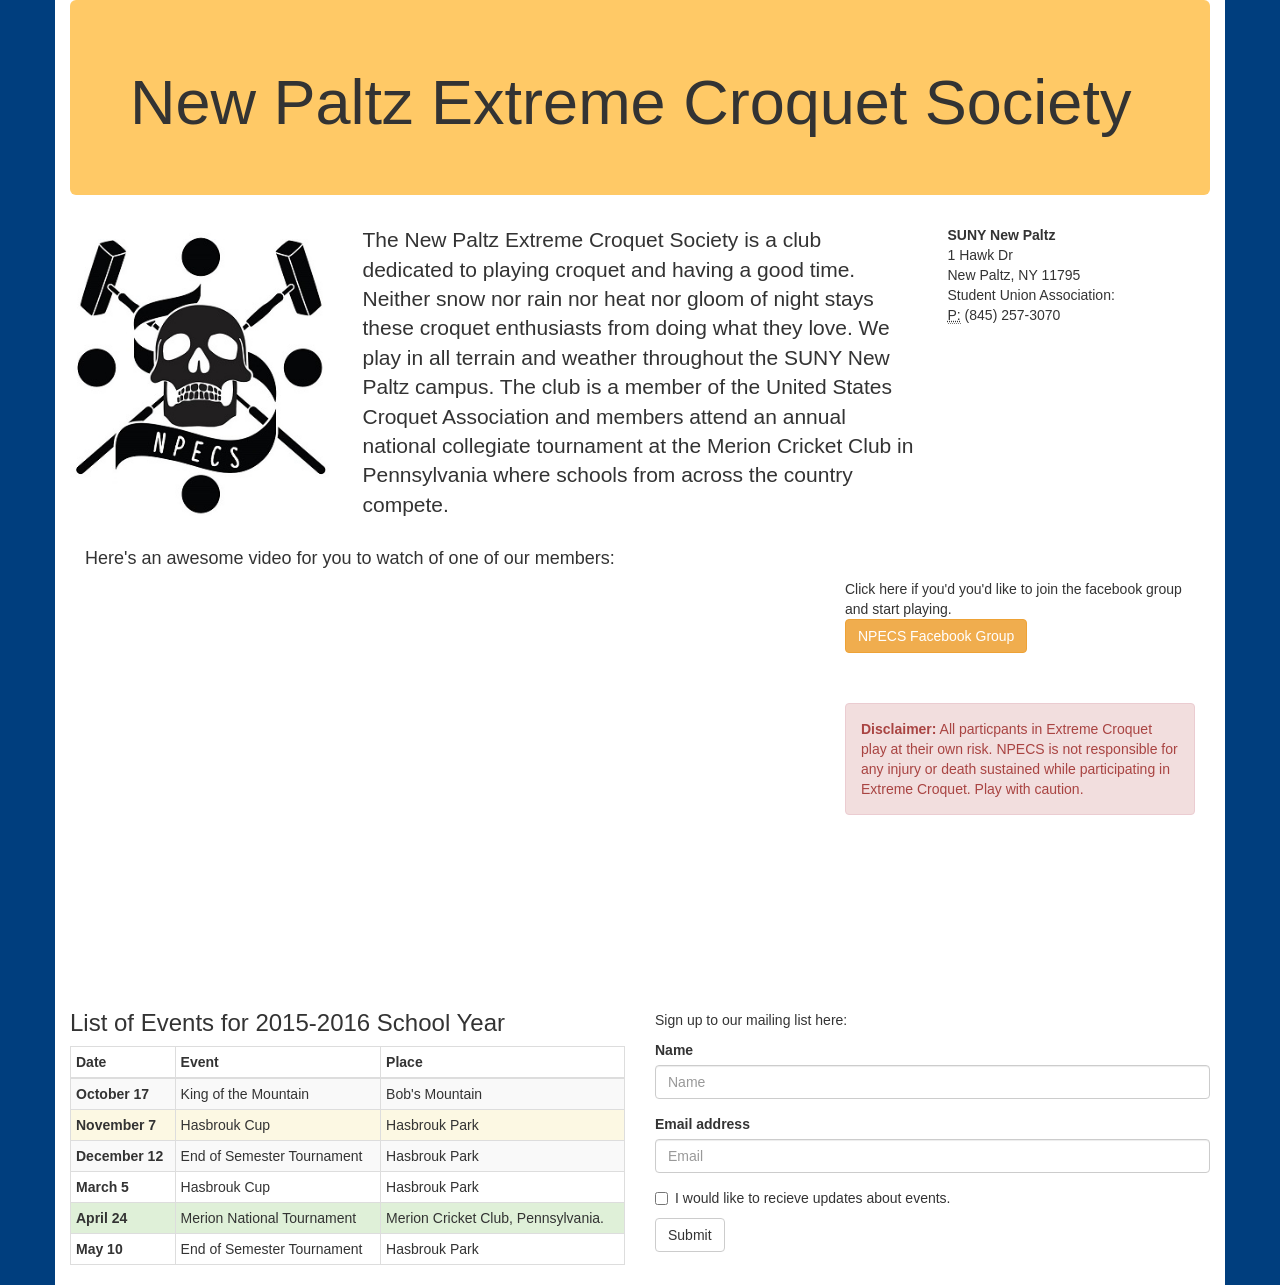
<file: NPECS/index.html>
<!DOCTYPE html>
<html lang="en">
  <head>
    <meta charset="utf-8">
    <meta http-equiv="X-UA-Compatible" content="IE=edge">
    <meta name="viewport" content="width=device-width, initial-scale=1">
    <!-- The above 3 meta tags *must* come first in the head; any other head content must come *after* these tags -->
    <title>NPECS</title>
    <style>
        #head {
          background-color:#ffc966;
        }
        .background {
            background-color: #003e7e;
        }
        .container {
            background-color: white;
        }
        html {
            background-color: #003e7e;
        }
    </style>

    <!-- Bootstrap -->
    <link href="https://maxcdn.bootstrapcdn.com/bootstrap/3.3.5/css/bootstrap.min.css" rel="stylesheet">

  </head>
  <body>
    <div class="background">
    <div class="container">
        
        <div class="jumbotron" id="head">
             <h1>New Paltz Extreme Croquet Society</h1>
        </div>  
        <div class="row">
            <div class="col-md-3 col-xs-12">
                <img src="images/NPECS.jpg" class="img-responsive" alt="Responsive image" />
            </div>
            <div class="col-md-6 col-xs-12">
                <p class="lead">The New Paltz Extreme Croquet Society is a club dedicated to playing croquet and having a good time. Neither snow nor rain nor heat nor gloom of night stays these croquet enthusiasts from doing what they love. We play in all
                terrain and weather throughout the SUNY New Paltz campus.  The club is a member of the United States Croquet Association and members attend an annual national collegiate tournament at the Merion Cricket Club in Pennsylvania where schools from across
                the country compete.
                </p>
            </div>
            <div class="col-md-3 col-xs-9">
                <address>
                  <strong>SUNY New Paltz</strong><br>
                  1 Hawk Dr<br>
                  New Paltz, NY 11795<br>
                  Student Union Association:<br>
                  <abbr title="Phone">P:</abbr>  (845) 257-3070
                </address>
            </div>
       </div>
      
       <div class="col-md-8">
         <h4>Here's an awesome video for you to watch of one of our members:</h4>
         <div class="embed-responsive embed-responsive-16by9">
           <iframe width="420" height="315" class="embed-responsive-item" src="https://www.youtube.com/embed/hgTgOjkcvpc" ></iframe>
         </div>
       </div>
       <br>
       <br>
       <div class="col-md-4 col-xs-11">
          <p>Click here if you'd you'd like to join the facebook group and start playing.
          <br>
            <a class="btn btn-warning" href="https://www.facebook.com/groups/NewPaltzCroquet/" role="button">NPECS Facebook Group</a>
          </p>
          <br>
          <br>
          <div class="alert alert-danger" role="alert"><p><strong>Disclaimer:</strong> All particpants in Extreme Croquet play at their own risk. NPECS is not responsible for any injury or death sustained while participating in
          Extreme Croquet.  Play with caution.</p>
          </div>
        </div>
       <br>
       
       <div class="row">
        <div class="col-md-6 col-xs-12">
          <div class="table-responsive">
            <table class="table table-bordered table-condensed table-striped table-hover">
              <thead>
                <h3>List of Events for 2015-2016 School Year</h3>
                <tr>
                  <th>Date</th>
                  <th>Event</th>
                  <th>Place</th>
                </tr>
              </thead>
              <tbody>
                <tr>
                  <th scope="row">October 17</th>
                  <td>King of the Mountain</td>
                  <td>Bob's Mountain</td>
                </tr>
                <tr class="warning">
                  <th scope="row">November 7</th>
                  <td>Hasbrouk Cup</td>
                  <td>Hasbrouk Park</td>
                </tr>
                <tr>
                  <th scope="row">December 12</th>
                  <td>End of Semester Tournament</td>
                  <td>Hasbrouk Park</td>
                </tr>
                <tr>
                  <th scope="row">March 5</th>
                  <td>Hasbrouk Cup</td>
                  <td>Hasbrouk Park</td>
                </tr>
                <tr class="success">
                  <th scope="row">April 24</th>
                  <td>Merion National Tournament</td>
                  <td>Merion Cricket Club, Pennsylvania.</td>
                </tr>
                <tr>
                  <th scope="row">May 10</th>
                  <td>End of Semester Tournament</td>
                  <td>Hasbrouk Park</td>
                </tr>
              </tbody>
            </table>
          </div>
        </div>
        
         <div class="col-md-6 col-xs-12">
          <br />
           <p>Sign up to our mailing list here: </p>
           <form>
             <div class="form-group">
              <label for="mailingListName">Name</label>
              <input type="name" class="form-control" id="mailingListName" placeholder="Name">
            </div>
            <div class="form-group">
              <label for="email">Email address</label>
              <input type="email" class="form-control" id="email" placeholder="Email">
            </div>
            <div class="checkbox">
              <label>
                <input type="checkbox"> I would like to recieve updates about events.
              </label>
            </div>
            <button type="submit" class="btn btn-default">Submit</button>
          </form>
        </div>
      </div>

      </div>
    </div>
    <!-- jQuery (necessary for Bootstrap's JavaScript plugins) -->
    <script src="https://ajax.googleapis.com/ajax/libs/jquery/1.11.3/jquery.min.js"></script>
    <!-- Include all compiled plugins (below), or include individual files as needed -->
    <script src="https://maxcdn.bootstrapcdn.com/bootstrap/3.3.5/js/bootstrap.min.js"></script>
  </body>
</html>
</file>
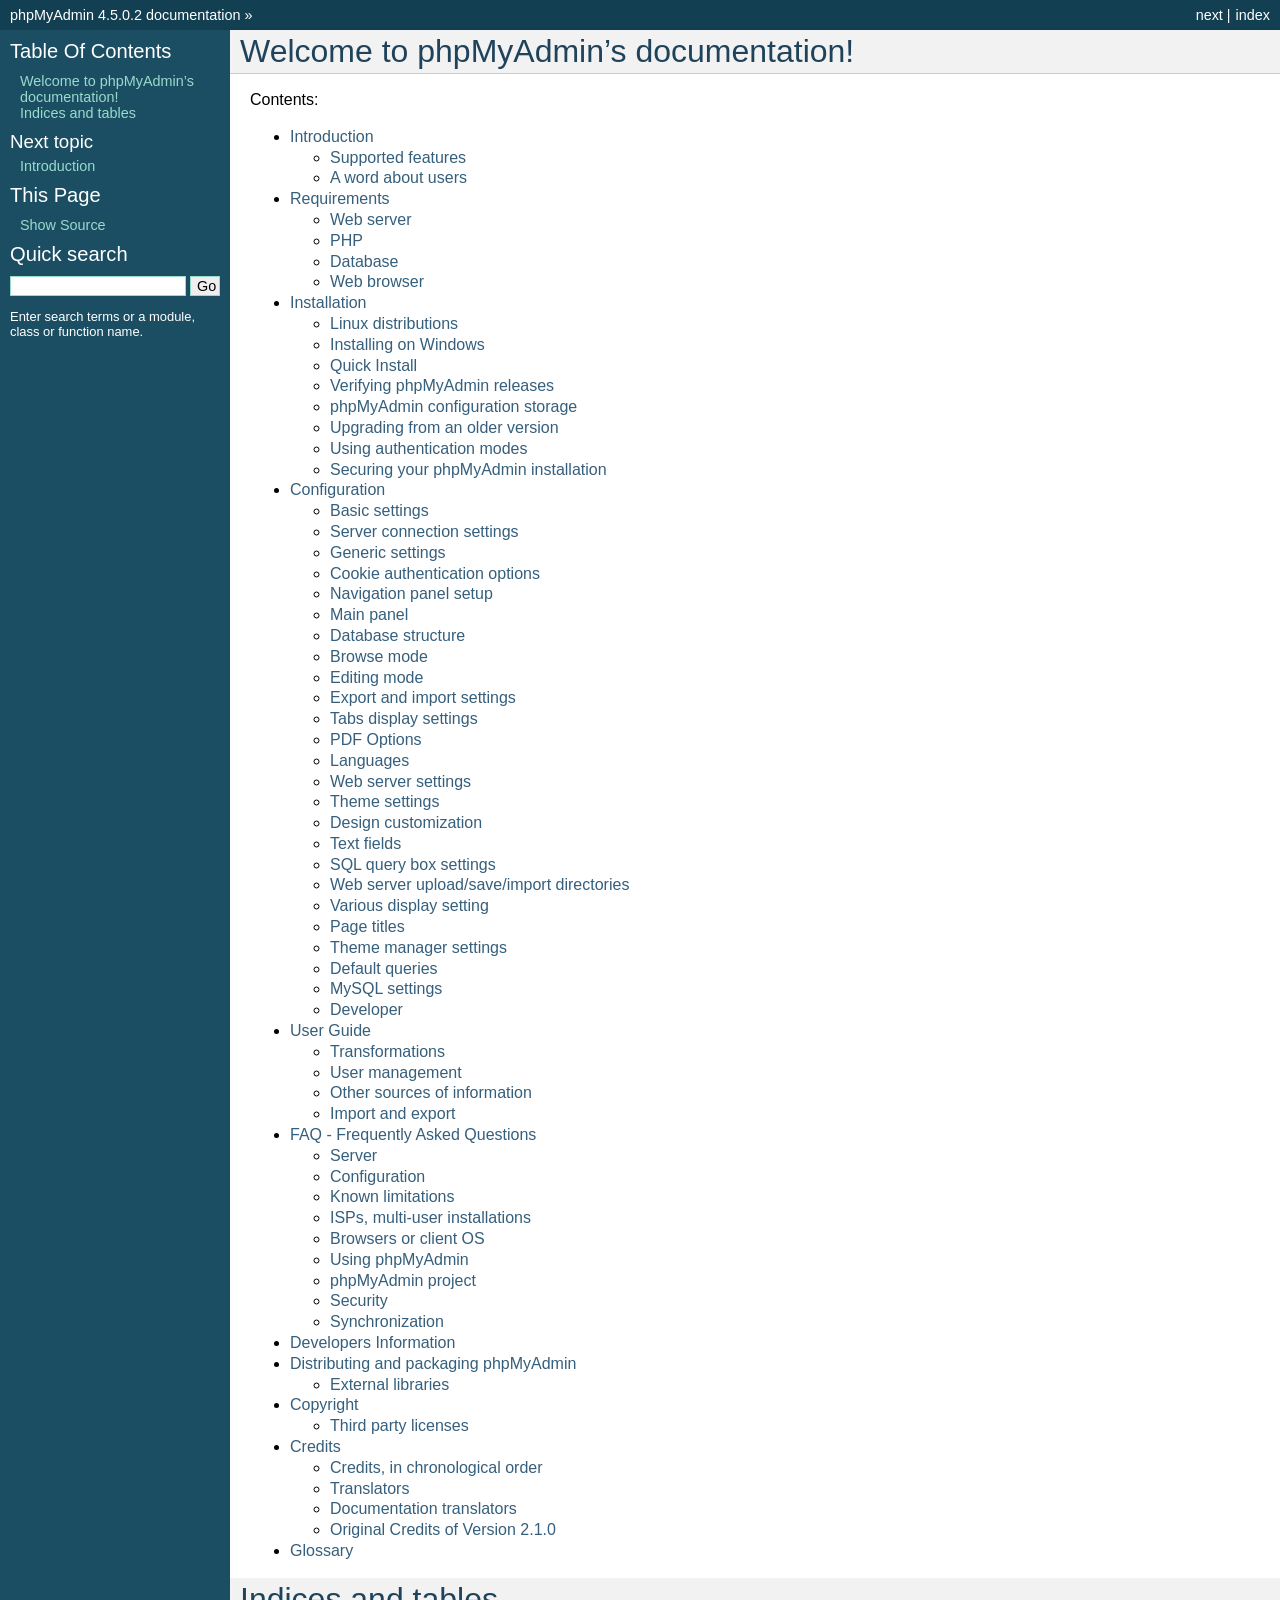
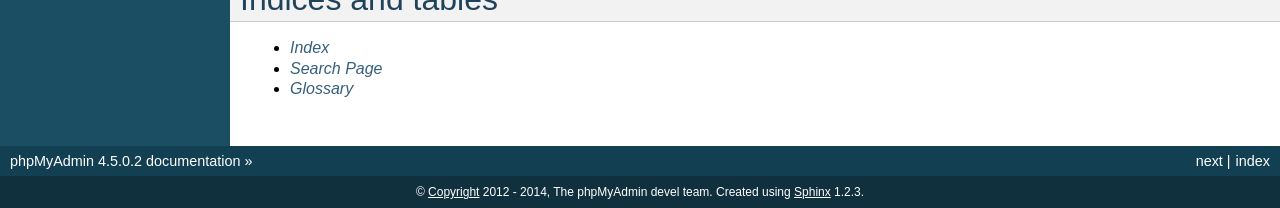
<file: fitness/phpMyAdmin/doc/html/index.html>
<!DOCTYPE html PUBLIC "-//W3C//DTD XHTML 1.0 Transitional//EN"
  "http://www.w3.org/TR/xhtml1/DTD/xhtml1-transitional.dtd">


<html xmlns="http://www.w3.org/1999/xhtml">
  <head>
    <meta http-equiv="Content-Type" content="text/html; charset=utf-8" />
    
    <title>Welcome to phpMyAdmin’s documentation! &mdash; phpMyAdmin 4.5.0.2 documentation</title>
    
    <link rel="stylesheet" href="_static/default.css" type="text/css" />
    <link rel="stylesheet" href="_static/pygments.css" type="text/css" />
    
    <script type="text/javascript">
      var DOCUMENTATION_OPTIONS = {
        URL_ROOT:    './',
        VERSION:     '4.5.0.2',
        COLLAPSE_INDEX: false,
        FILE_SUFFIX: '.html',
        HAS_SOURCE:  true
      };
    </script>
    <script type="text/javascript" src="_static/jquery.js"></script>
    <script type="text/javascript" src="_static/underscore.js"></script>
    <script type="text/javascript" src="_static/doctools.js"></script>
    <link rel="copyright" title="Copyright" href="copyright.html" />
    <link rel="top" title="phpMyAdmin 4.5.0.2 documentation" href="#" />
    <link rel="next" title="Introduction" href="intro.html" /> 
  </head>
  <body>
    <div class="related">
      <h3>Navigation</h3>
      <ul>
        <li class="right" style="margin-right: 10px">
          <a href="genindex.html" title="General Index"
             accesskey="I">index</a></li>
        <li class="right" >
          <a href="intro.html" title="Introduction"
             accesskey="N">next</a> |</li>
        <li><a href="#">phpMyAdmin 4.5.0.2 documentation</a> &raquo;</li> 
      </ul>
    </div>  

    <div class="document">
      <div class="documentwrapper">
        <div class="bodywrapper">
          <div class="body">
            
  <div class="section" id="welcome-to-phpmyadmin-s-documentation">
<h1>Welcome to phpMyAdmin&#8217;s documentation!<a class="headerlink" href="#welcome-to-phpmyadmin-s-documentation" title="Permalink to this headline">¶</a></h1>
<p>Contents:</p>
<div class="toctree-wrapper compound">
<ul>
<li class="toctree-l1"><a class="reference internal" href="intro.html">Introduction</a><ul>
<li class="toctree-l2"><a class="reference internal" href="intro.html#supported-features">Supported features</a></li>
<li class="toctree-l2"><a class="reference internal" href="intro.html#a-word-about-users">A word about users</a></li>
</ul>
</li>
<li class="toctree-l1"><a class="reference internal" href="require.html">Requirements</a><ul>
<li class="toctree-l2"><a class="reference internal" href="require.html#web-server">Web server</a></li>
<li class="toctree-l2"><a class="reference internal" href="require.html#php">PHP</a></li>
<li class="toctree-l2"><a class="reference internal" href="require.html#database">Database</a></li>
<li class="toctree-l2"><a class="reference internal" href="require.html#web-browser">Web browser</a></li>
</ul>
</li>
<li class="toctree-l1"><a class="reference internal" href="setup.html">Installation</a><ul>
<li class="toctree-l2"><a class="reference internal" href="setup.html#linux-distributions">Linux distributions</a></li>
<li class="toctree-l2"><a class="reference internal" href="setup.html#installing-on-windows">Installing on Windows</a></li>
<li class="toctree-l2"><a class="reference internal" href="setup.html#quick-install">Quick Install</a></li>
<li class="toctree-l2"><a class="reference internal" href="setup.html#verifying-phpmyadmin-releases">Verifying phpMyAdmin releases</a></li>
<li class="toctree-l2"><a class="reference internal" href="setup.html#phpmyadmin-configuration-storage">phpMyAdmin configuration storage</a></li>
<li class="toctree-l2"><a class="reference internal" href="setup.html#upgrading-from-an-older-version">Upgrading from an older version</a></li>
<li class="toctree-l2"><a class="reference internal" href="setup.html#using-authentication-modes">Using authentication modes</a></li>
<li class="toctree-l2"><a class="reference internal" href="setup.html#securing-your-phpmyadmin-installation">Securing your phpMyAdmin installation</a></li>
</ul>
</li>
<li class="toctree-l1"><a class="reference internal" href="config.html">Configuration</a><ul>
<li class="toctree-l2"><a class="reference internal" href="config.html#basic-settings">Basic settings</a></li>
<li class="toctree-l2"><a class="reference internal" href="config.html#server-connection-settings">Server connection settings</a></li>
<li class="toctree-l2"><a class="reference internal" href="config.html#generic-settings">Generic settings</a></li>
<li class="toctree-l2"><a class="reference internal" href="config.html#cookie-authentication-options">Cookie authentication options</a></li>
<li class="toctree-l2"><a class="reference internal" href="config.html#navigation-panel-setup">Navigation panel setup</a></li>
<li class="toctree-l2"><a class="reference internal" href="config.html#main-panel">Main panel</a></li>
<li class="toctree-l2"><a class="reference internal" href="config.html#database-structure">Database structure</a></li>
<li class="toctree-l2"><a class="reference internal" href="config.html#browse-mode">Browse mode</a></li>
<li class="toctree-l2"><a class="reference internal" href="config.html#editing-mode">Editing mode</a></li>
<li class="toctree-l2"><a class="reference internal" href="config.html#export-and-import-settings">Export and import settings</a></li>
<li class="toctree-l2"><a class="reference internal" href="config.html#tabs-display-settings">Tabs display settings</a></li>
<li class="toctree-l2"><a class="reference internal" href="config.html#pdf-options">PDF Options</a></li>
<li class="toctree-l2"><a class="reference internal" href="config.html#languages">Languages</a></li>
<li class="toctree-l2"><a class="reference internal" href="config.html#web-server-settings">Web server settings</a></li>
<li class="toctree-l2"><a class="reference internal" href="config.html#theme-settings">Theme settings</a></li>
<li class="toctree-l2"><a class="reference internal" href="config.html#design-customization">Design customization</a></li>
<li class="toctree-l2"><a class="reference internal" href="config.html#text-fields">Text fields</a></li>
<li class="toctree-l2"><a class="reference internal" href="config.html#sql-query-box-settings">SQL query box settings</a></li>
<li class="toctree-l2"><a class="reference internal" href="config.html#web-server-upload-save-import-directories">Web server upload/save/import directories</a></li>
<li class="toctree-l2"><a class="reference internal" href="config.html#various-display-setting">Various display setting</a></li>
<li class="toctree-l2"><a class="reference internal" href="config.html#page-titles">Page titles</a></li>
<li class="toctree-l2"><a class="reference internal" href="config.html#theme-manager-settings">Theme manager settings</a></li>
<li class="toctree-l2"><a class="reference internal" href="config.html#default-queries">Default queries</a></li>
<li class="toctree-l2"><a class="reference internal" href="config.html#mysql-settings">MySQL settings</a></li>
<li class="toctree-l2"><a class="reference internal" href="config.html#developer">Developer</a></li>
</ul>
</li>
<li class="toctree-l1"><a class="reference internal" href="user.html">User Guide</a><ul>
<li class="toctree-l2"><a class="reference internal" href="transformations.html">Transformations</a></li>
<li class="toctree-l2"><a class="reference internal" href="privileges.html">User management</a></li>
<li class="toctree-l2"><a class="reference internal" href="other.html">Other sources of information</a></li>
<li class="toctree-l2"><a class="reference internal" href="import_export.html">Import and export</a></li>
</ul>
</li>
<li class="toctree-l1"><a class="reference internal" href="faq.html">FAQ - Frequently Asked Questions</a><ul>
<li class="toctree-l2"><a class="reference internal" href="faq.html#server">Server</a></li>
<li class="toctree-l2"><a class="reference internal" href="faq.html#configuration">Configuration</a></li>
<li class="toctree-l2"><a class="reference internal" href="faq.html#known-limitations">Known limitations</a></li>
<li class="toctree-l2"><a class="reference internal" href="faq.html#isps-multi-user-installations">ISPs, multi-user installations</a></li>
<li class="toctree-l2"><a class="reference internal" href="faq.html#browsers-or-client-os">Browsers or client OS</a></li>
<li class="toctree-l2"><a class="reference internal" href="faq.html#using-phpmyadmin">Using phpMyAdmin</a></li>
<li class="toctree-l2"><a class="reference internal" href="faq.html#phpmyadmin-project">phpMyAdmin project</a></li>
<li class="toctree-l2"><a class="reference internal" href="faq.html#security">Security</a></li>
<li class="toctree-l2"><a class="reference internal" href="faq.html#synchronization">Synchronization</a></li>
</ul>
</li>
<li class="toctree-l1"><a class="reference internal" href="developers.html">Developers Information</a></li>
<li class="toctree-l1"><a class="reference internal" href="vendors.html">Distributing and packaging phpMyAdmin</a><ul>
<li class="toctree-l2"><a class="reference internal" href="vendors.html#external-libraries">External libraries</a></li>
</ul>
</li>
<li class="toctree-l1"><a class="reference internal" href="copyright.html">Copyright</a><ul>
<li class="toctree-l2"><a class="reference internal" href="copyright.html#third-party-licenses">Third party licenses</a></li>
</ul>
</li>
<li class="toctree-l1"><a class="reference internal" href="credits.html">Credits</a><ul>
<li class="toctree-l2"><a class="reference internal" href="credits.html#credits-in-chronological-order">Credits, in chronological order</a></li>
<li class="toctree-l2"><a class="reference internal" href="credits.html#translators">Translators</a></li>
<li class="toctree-l2"><a class="reference internal" href="credits.html#documentation-translators">Documentation translators</a></li>
<li class="toctree-l2"><a class="reference internal" href="credits.html#original-credits-of-version-2-1-0">Original Credits of Version 2.1.0</a></li>
</ul>
</li>
<li class="toctree-l1"><a class="reference internal" href="glossary.html">Glossary</a></li>
</ul>
</div>
</div>
<div class="section" id="indices-and-tables">
<h1>Indices and tables<a class="headerlink" href="#indices-and-tables" title="Permalink to this headline">¶</a></h1>
<ul class="simple">
<li><a class="reference internal" href="genindex.html"><em>Index</em></a></li>
<li><a class="reference internal" href="search.html"><em>Search Page</em></a></li>
<li><a class="reference internal" href="glossary.html#glossary"><em>Glossary</em></a></li>
</ul>
</div>


          </div>
        </div>
      </div>
      <div class="sphinxsidebar">
        <div class="sphinxsidebarwrapper">
  <h3><a href="#">Table Of Contents</a></h3>
  <ul>
<li><a class="reference internal" href="#">Welcome to phpMyAdmin&#8217;s documentation!</a></li>
<li><a class="reference internal" href="#indices-and-tables">Indices and tables</a></li>
</ul>

  <h4>Next topic</h4>
  <p class="topless"><a href="intro.html"
                        title="next chapter">Introduction</a></p>
  <h3>This Page</h3>
  <ul class="this-page-menu">
    <li><a href="_sources/index.txt"
           rel="nofollow">Show Source</a></li>
  </ul>
<div id="searchbox" style="display: none">
  <h3>Quick search</h3>
    <form class="search" action="search.html" method="get">
      <input type="text" name="q" />
      <input type="submit" value="Go" />
      <input type="hidden" name="check_keywords" value="yes" />
      <input type="hidden" name="area" value="default" />
    </form>
    <p class="searchtip" style="font-size: 90%">
    Enter search terms or a module, class or function name.
    </p>
</div>
<script type="text/javascript">$('#searchbox').show(0);</script>
        </div>
      </div>
      <div class="clearer"></div>
    </div>
    <div class="related">
      <h3>Navigation</h3>
      <ul>
        <li class="right" style="margin-right: 10px">
          <a href="genindex.html" title="General Index"
             >index</a></li>
        <li class="right" >
          <a href="intro.html" title="Introduction"
             >next</a> |</li>
        <li><a href="#">phpMyAdmin 4.5.0.2 documentation</a> &raquo;</li> 
      </ul>
    </div>
    <div class="footer">
        &copy; <a href="copyright.html">Copyright</a> 2012 - 2014, The phpMyAdmin devel team.
      Created using <a href="http://sphinx-doc.org/">Sphinx</a> 1.2.3.
    </div>
  </body>
</html>
</file>
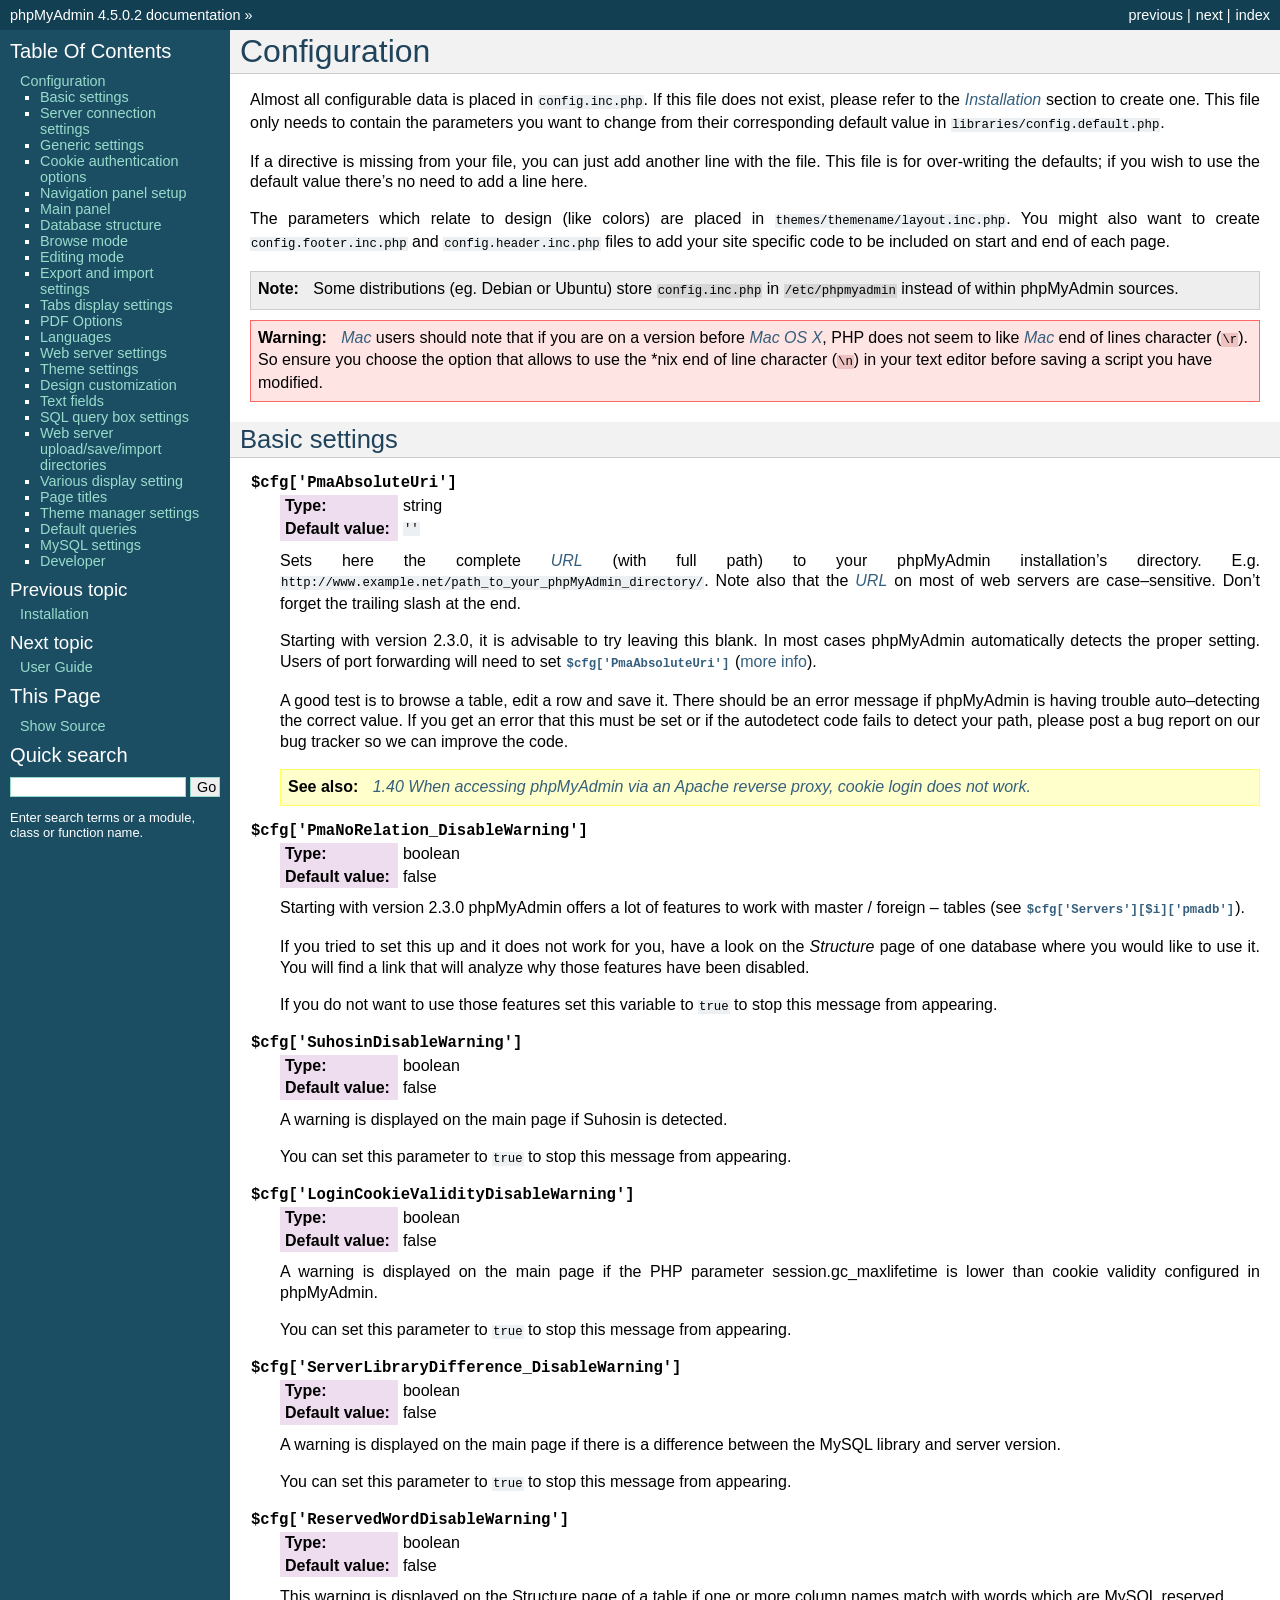
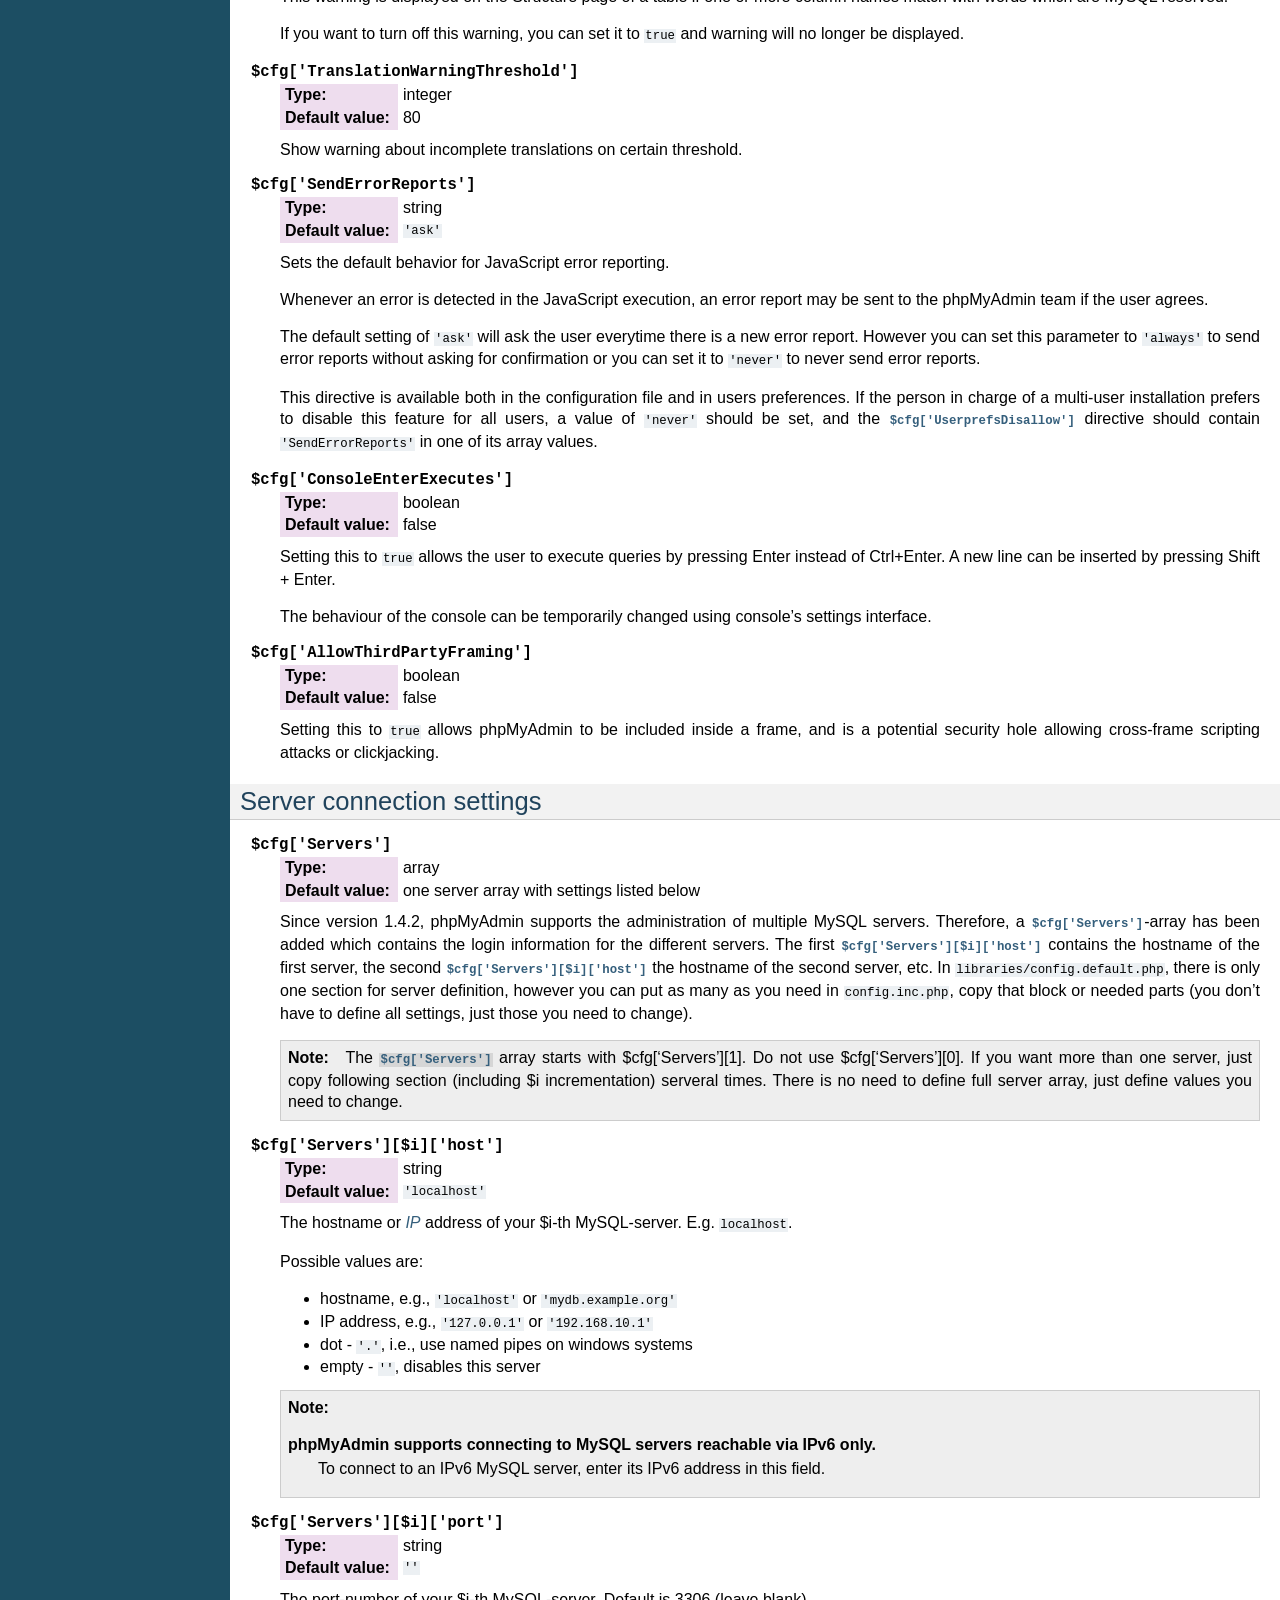
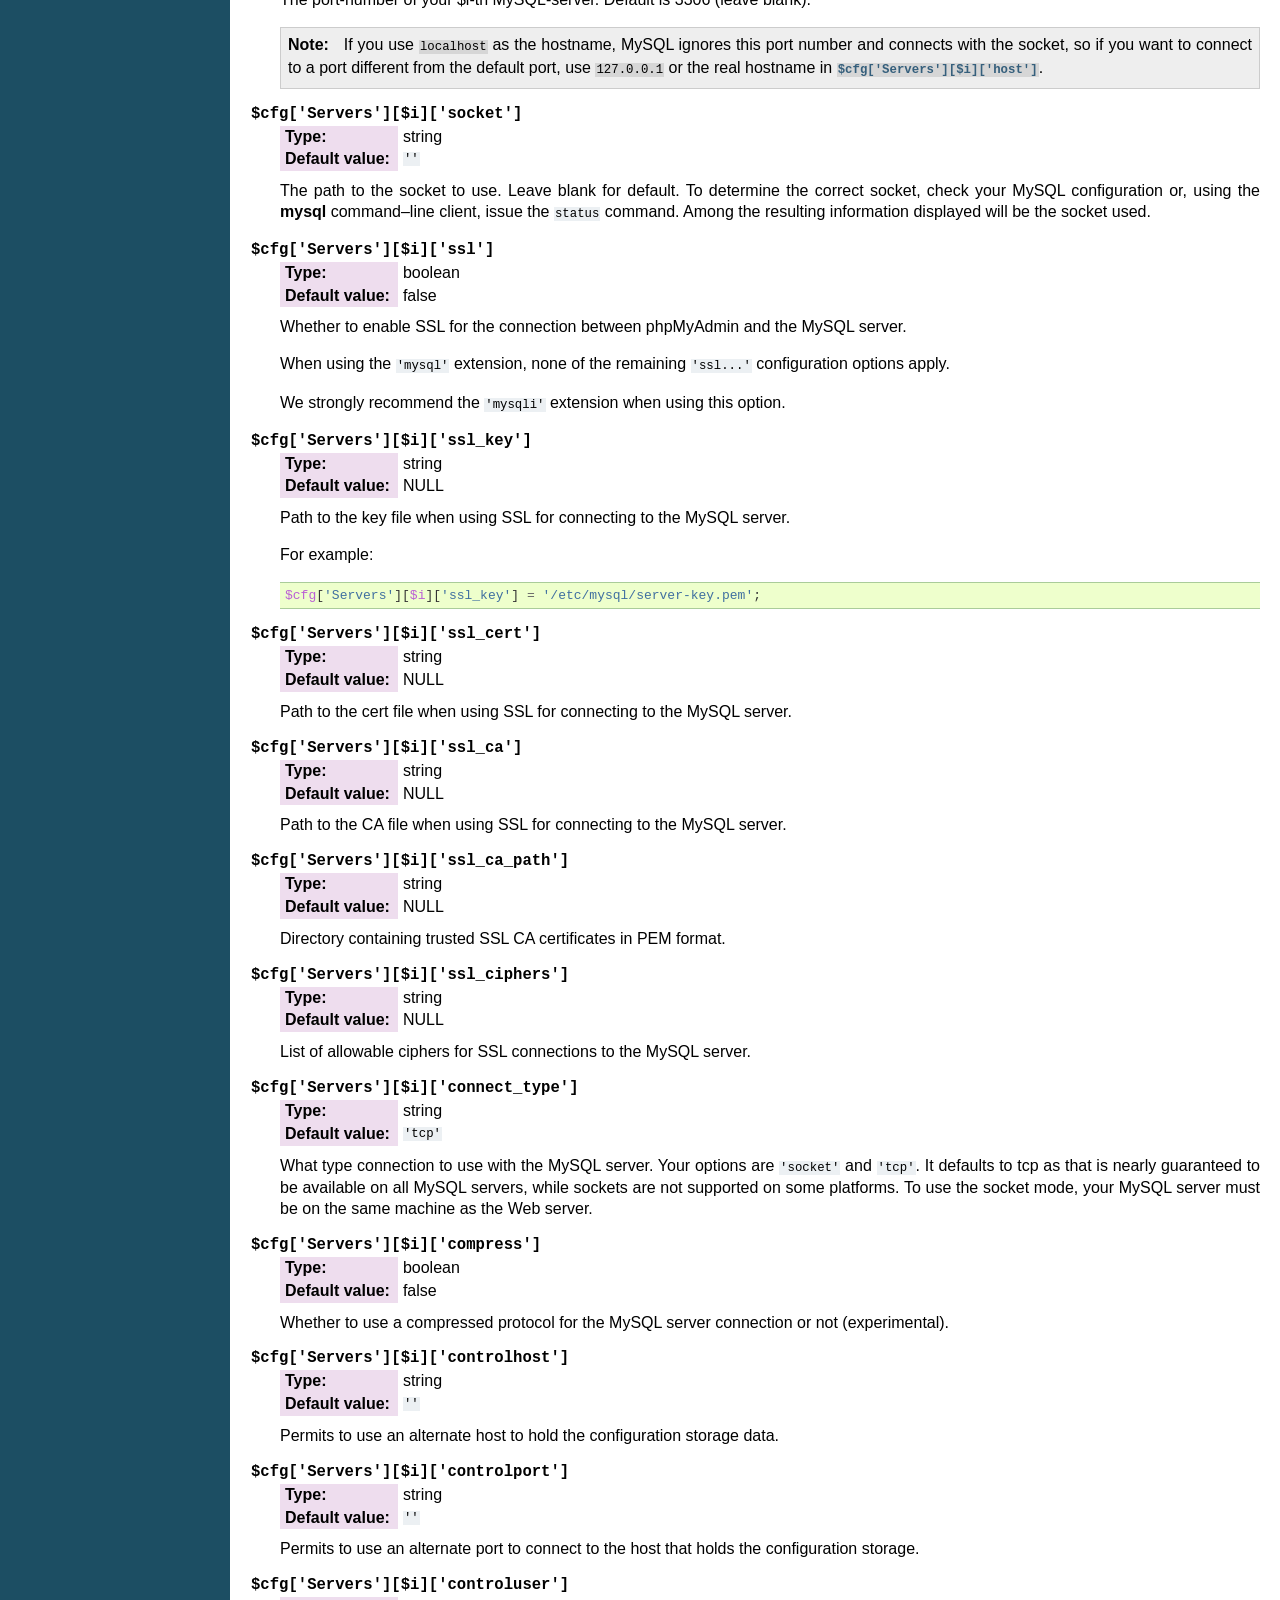
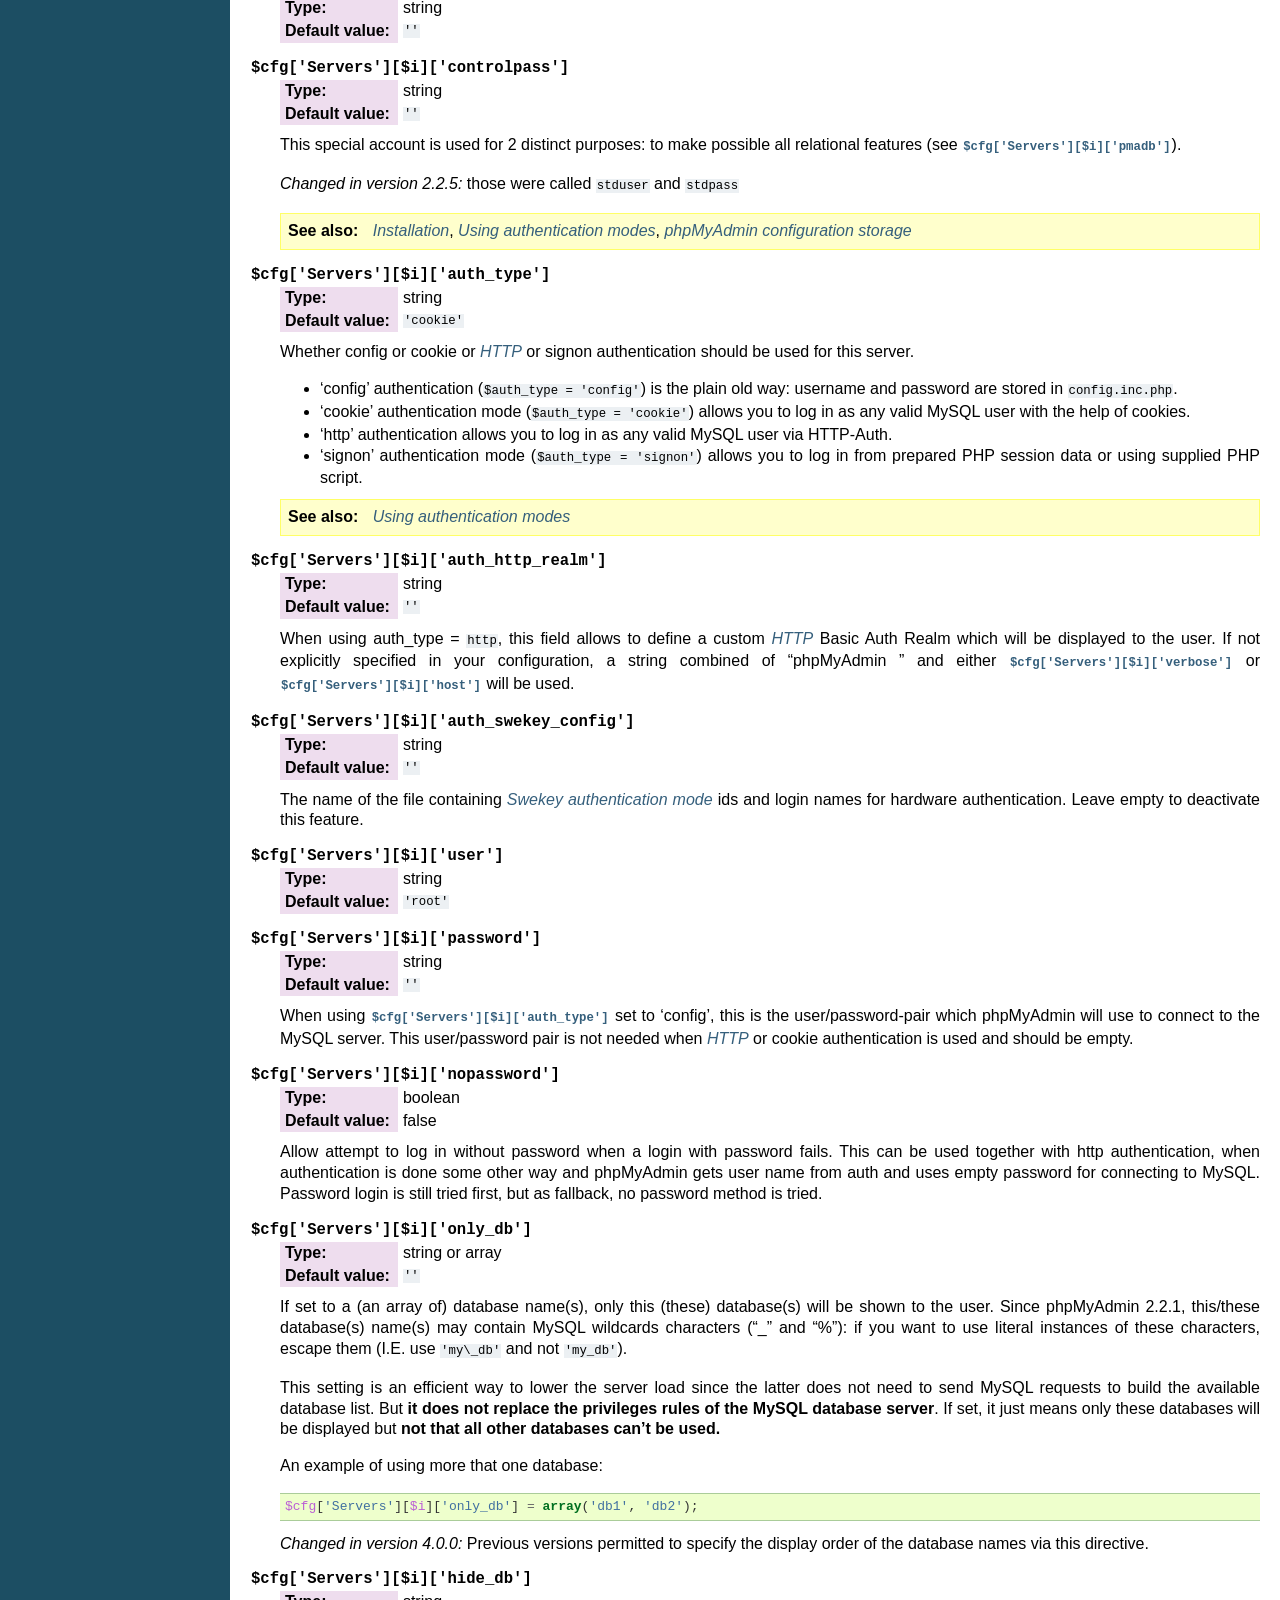
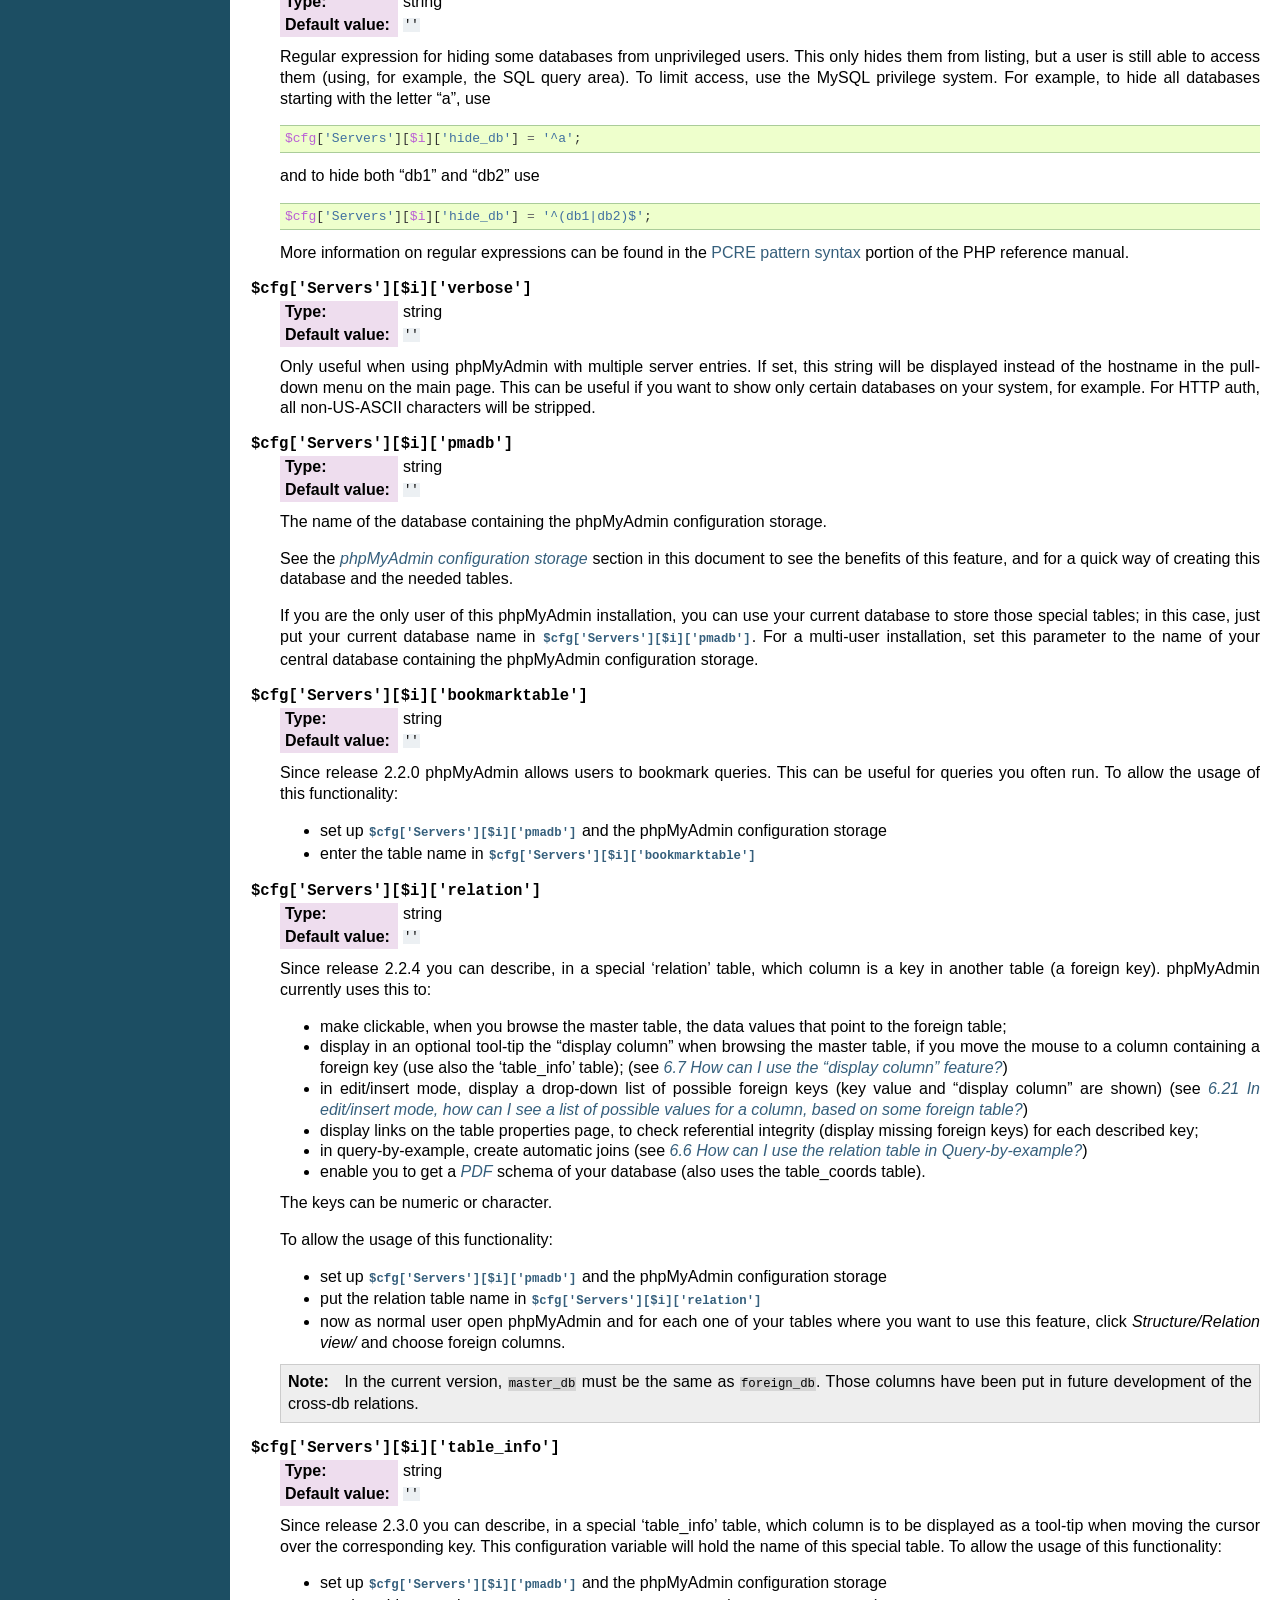
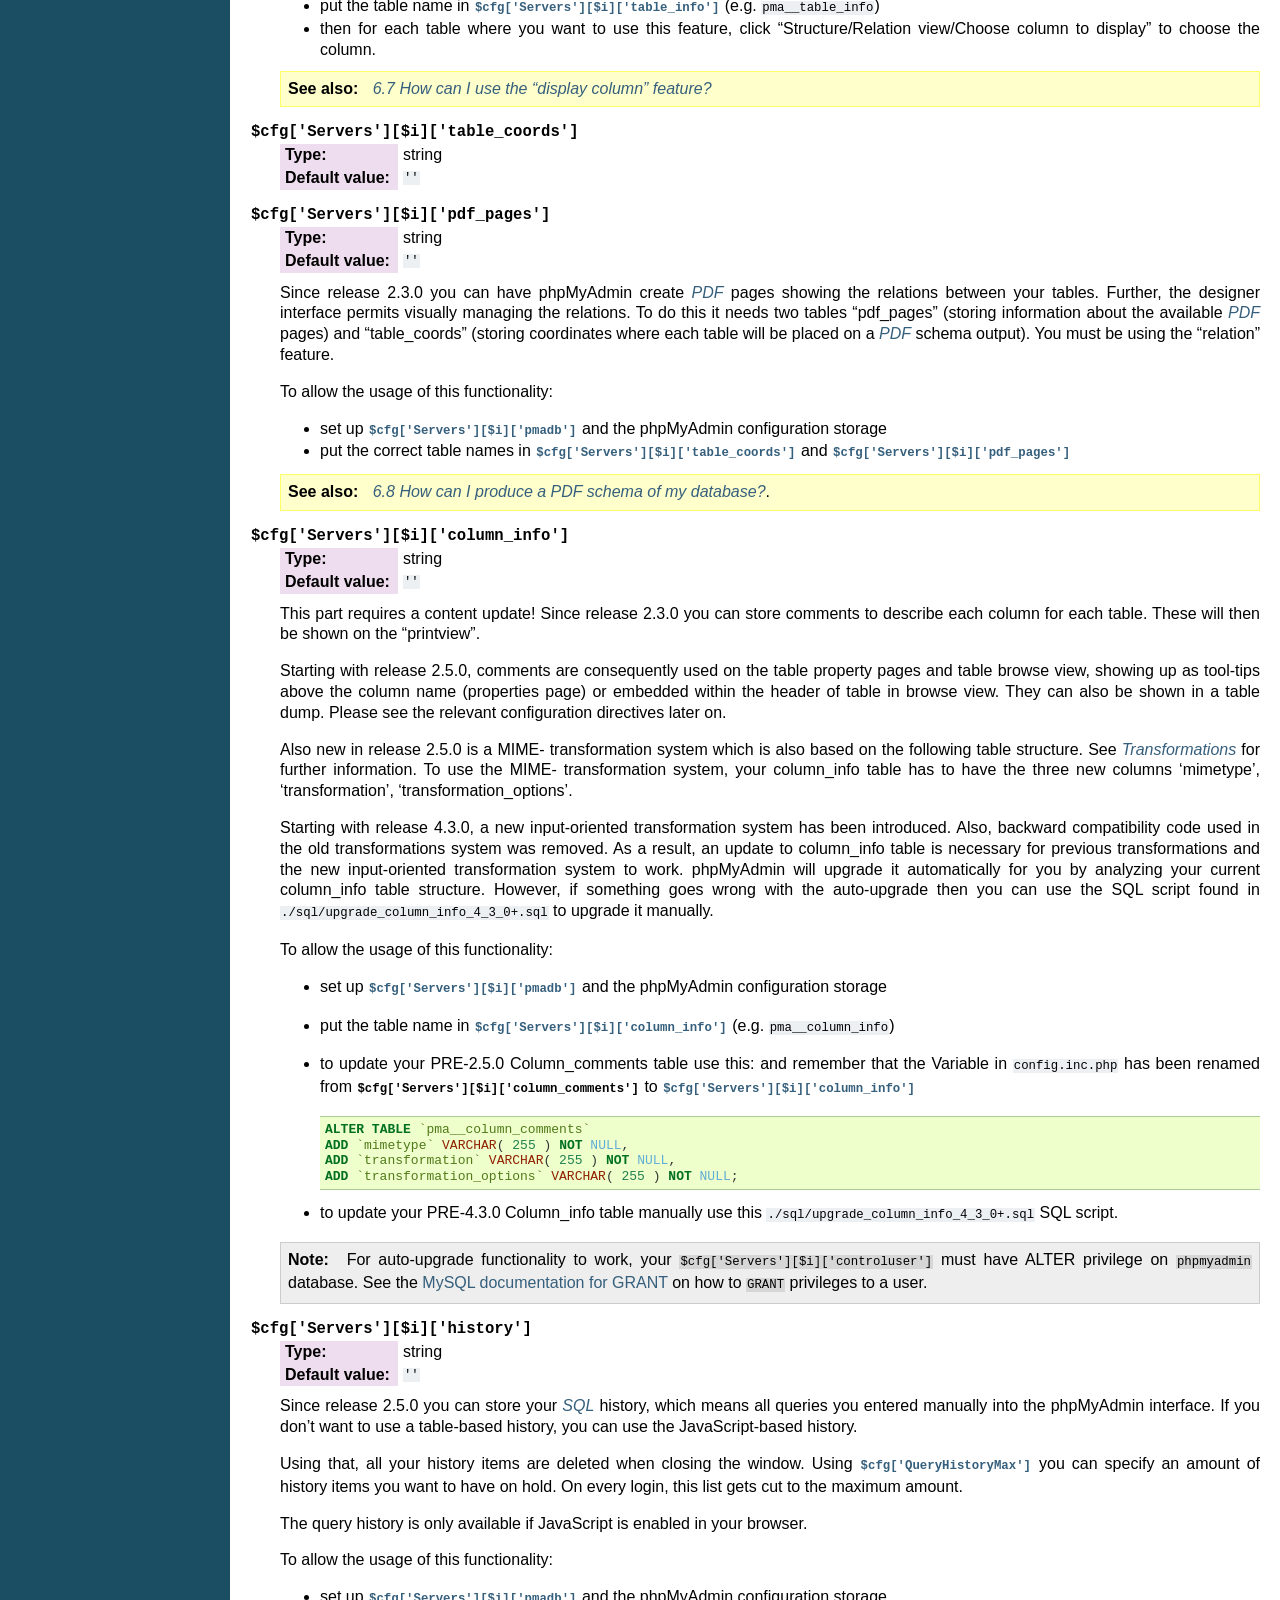
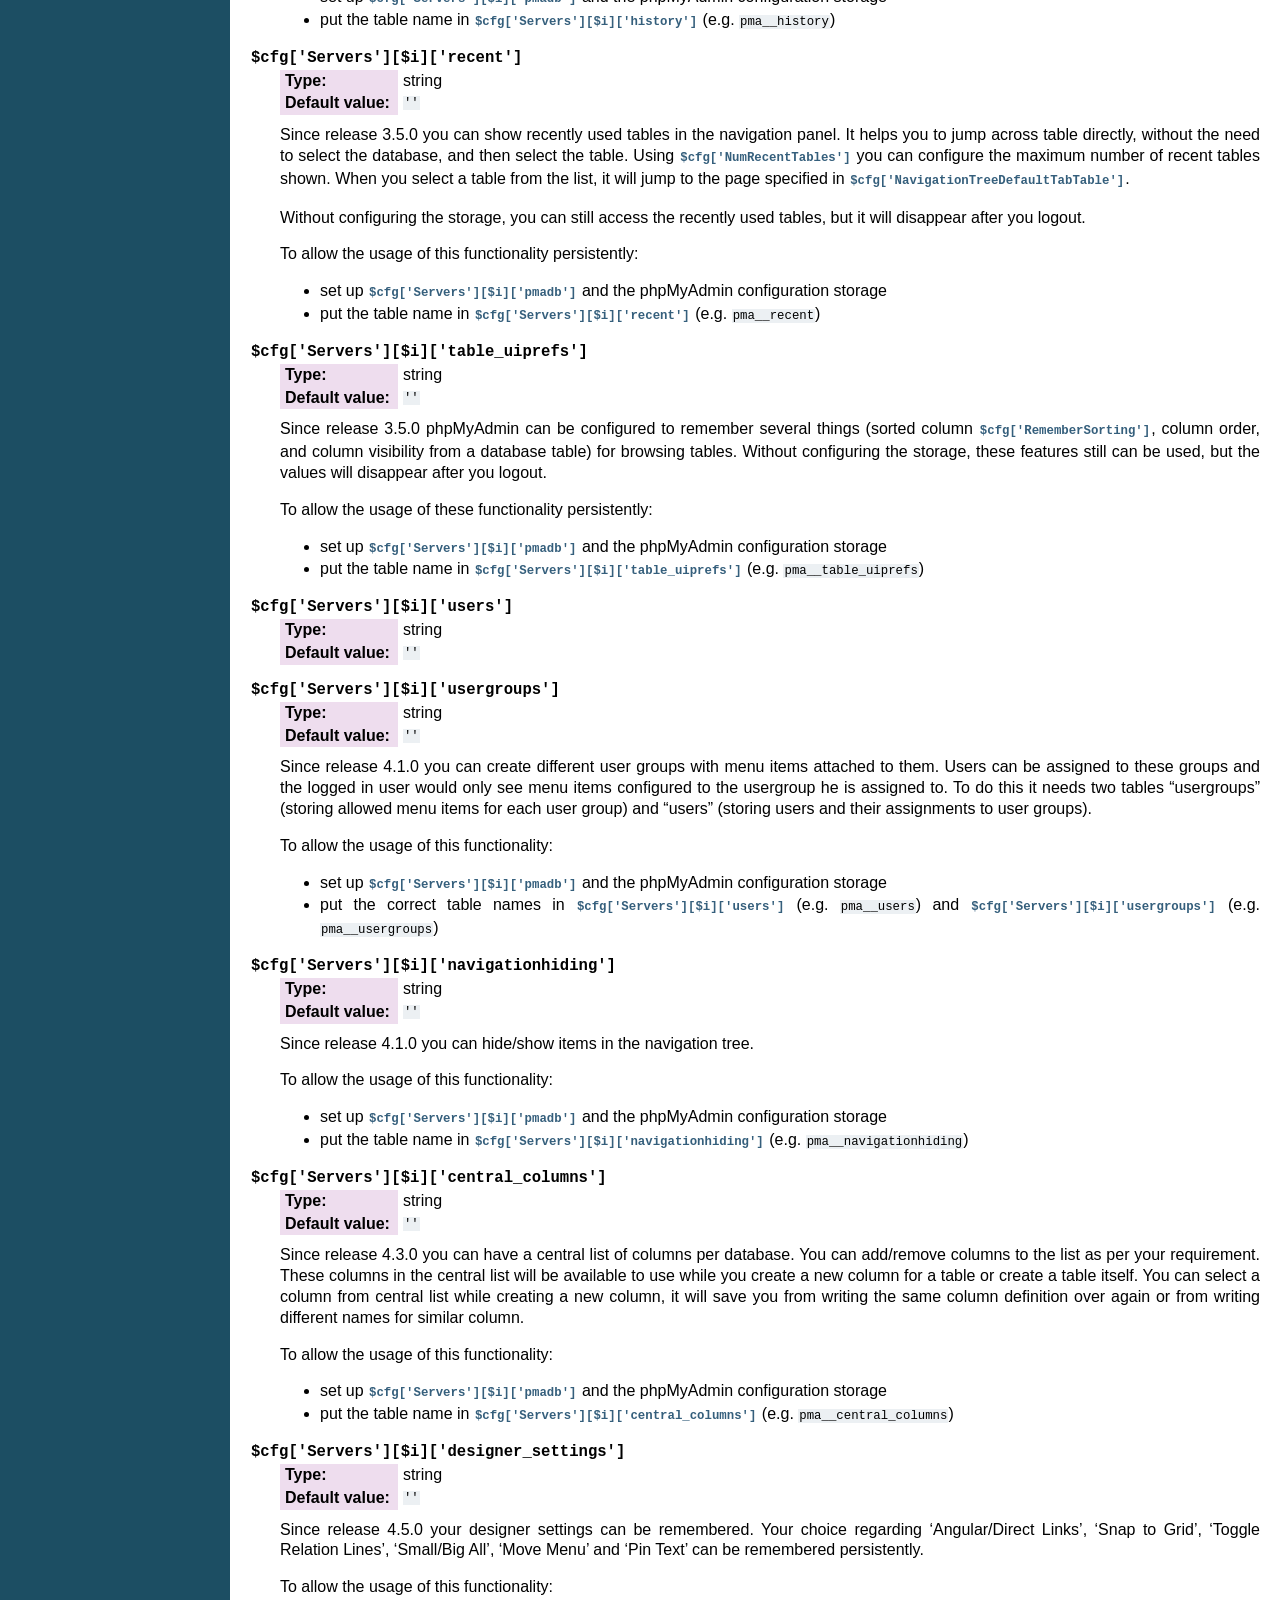
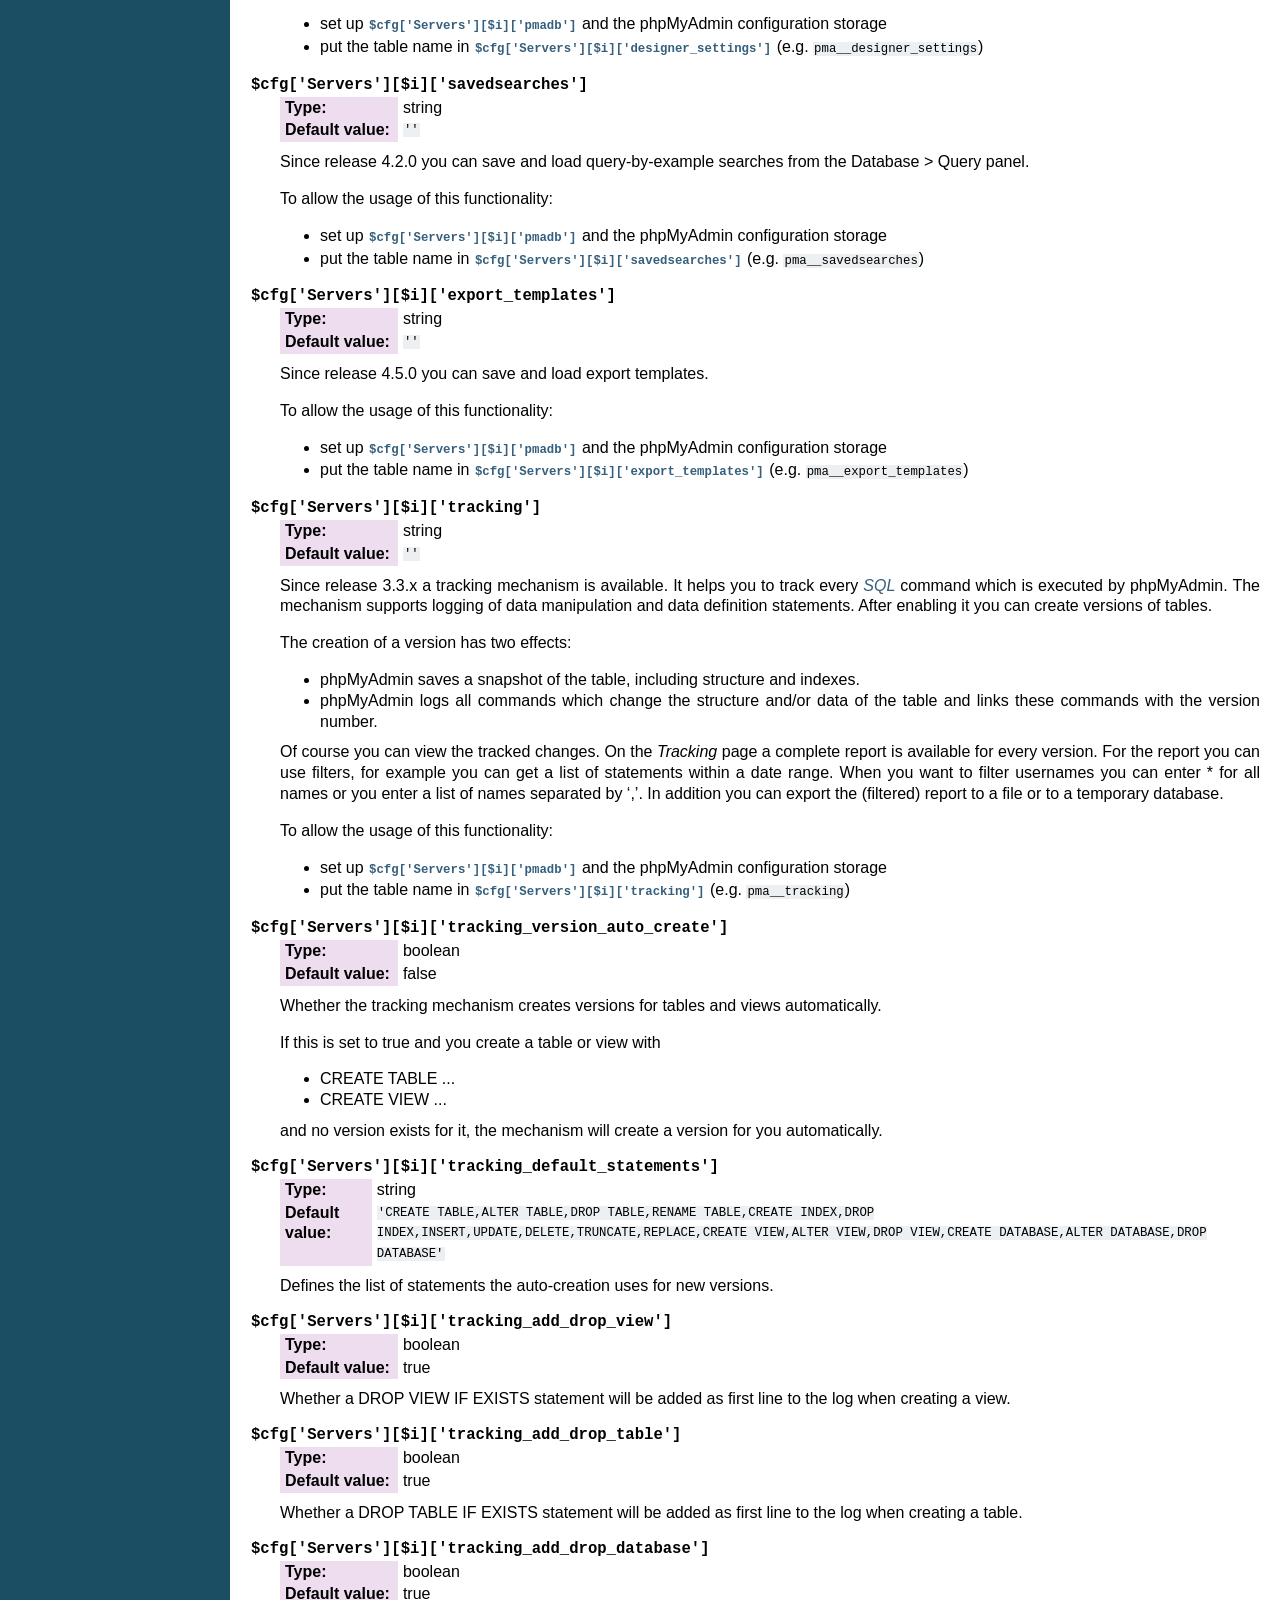
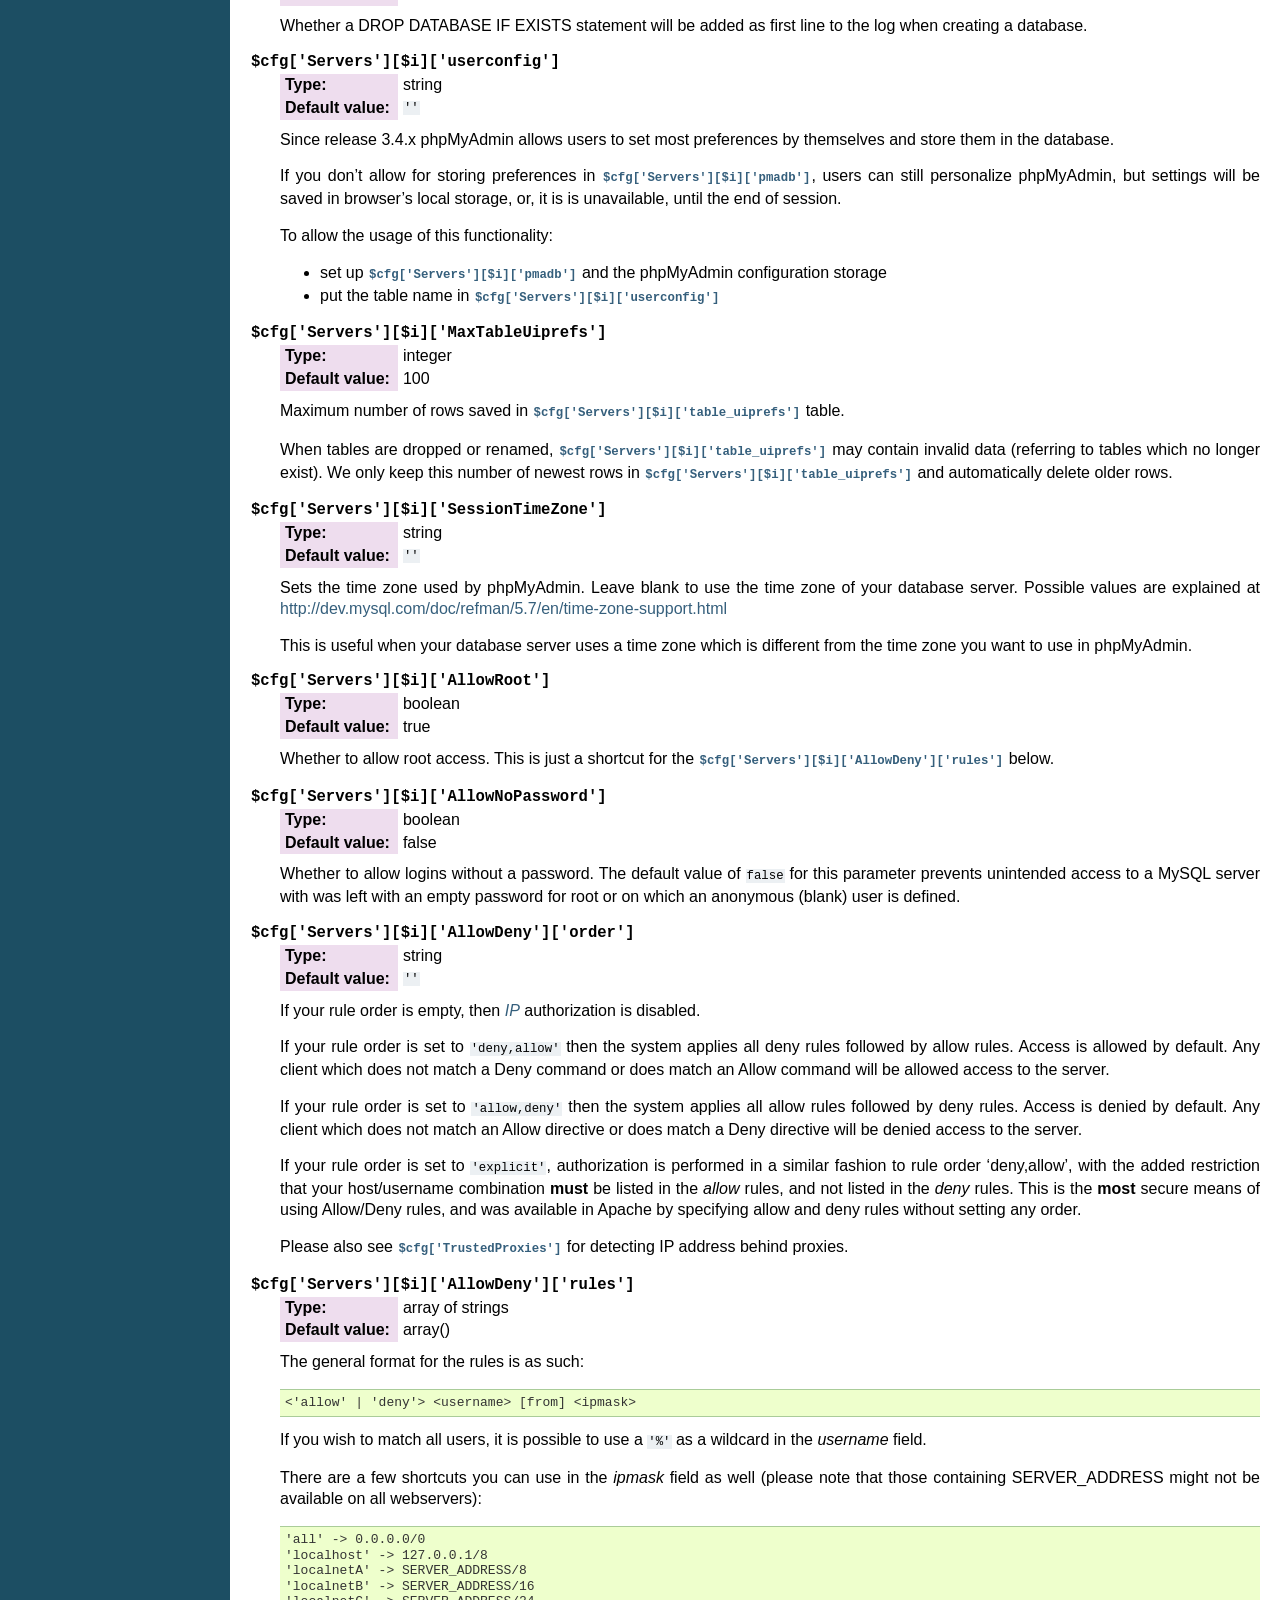
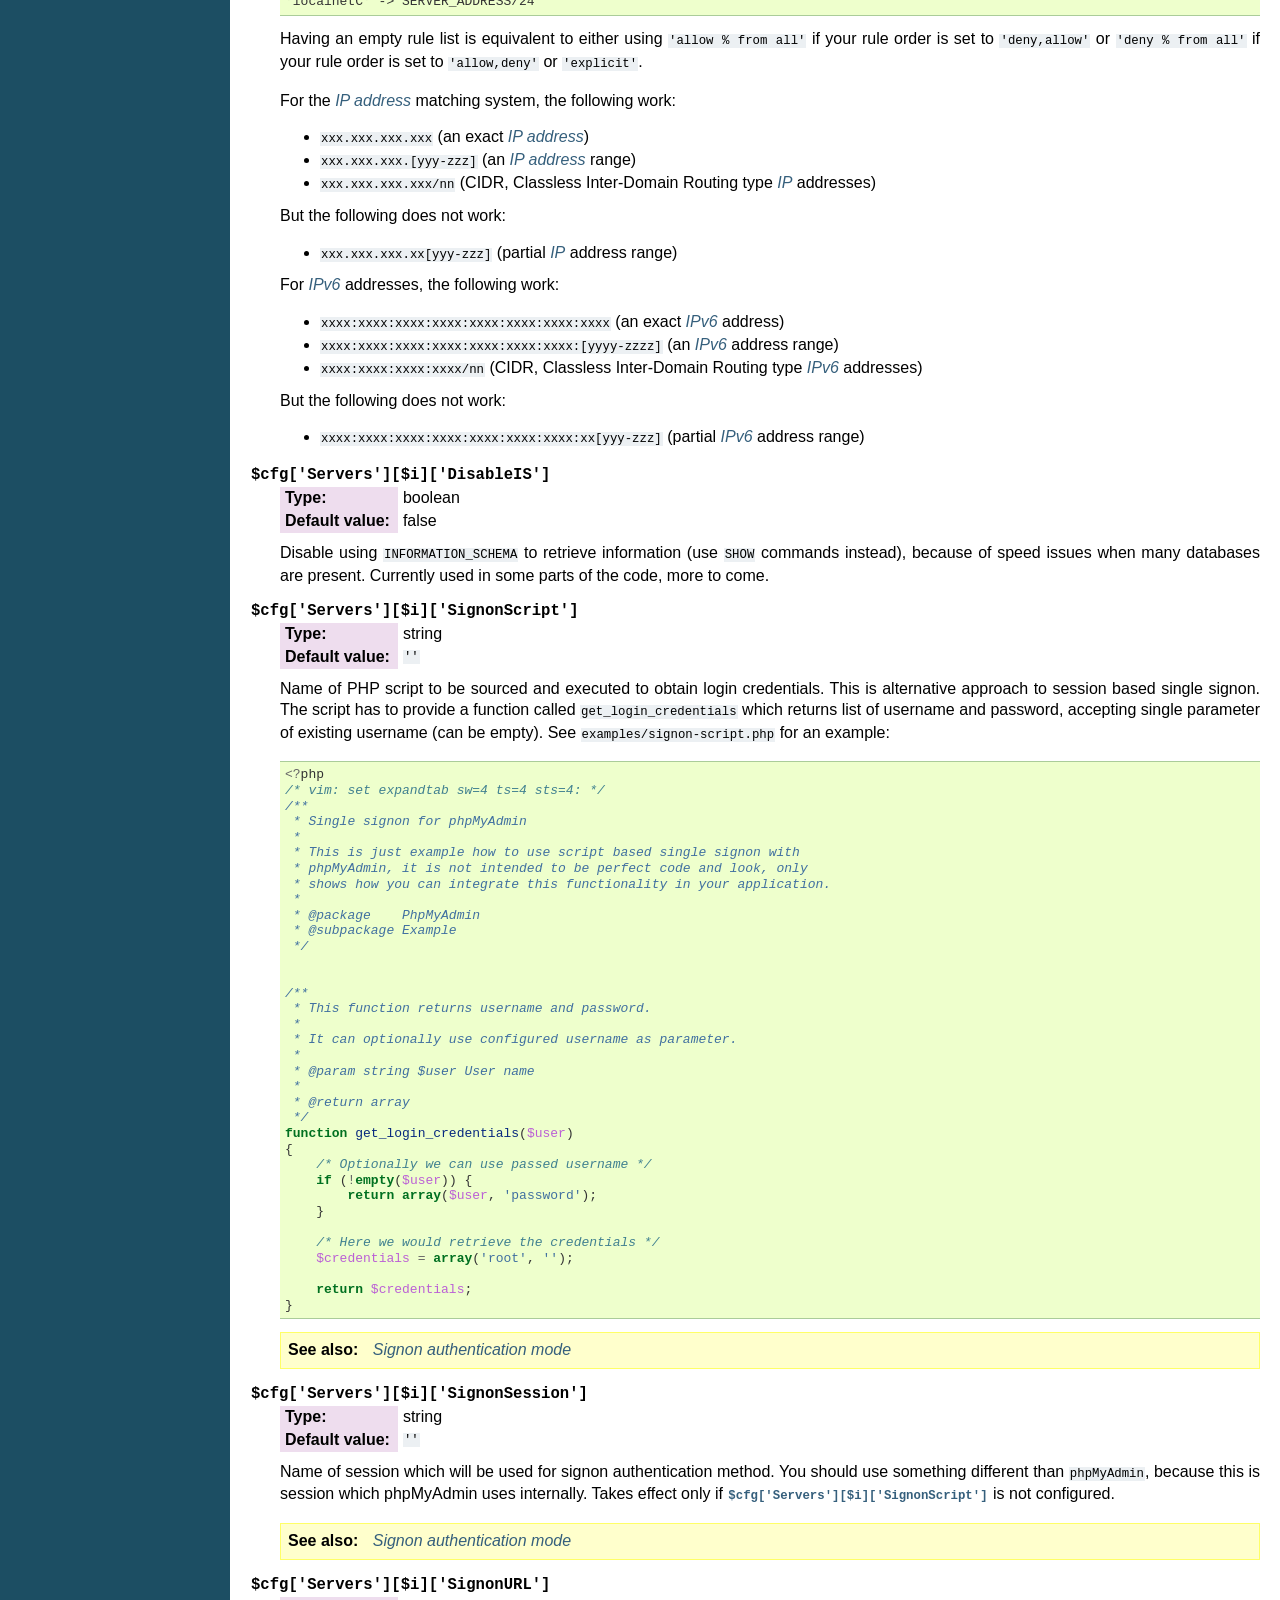
<file: fitness/phpMyAdmin/doc/html/config.html>
<!DOCTYPE html PUBLIC "-//W3C//DTD XHTML 1.0 Transitional//EN"
  "http://www.w3.org/TR/xhtml1/DTD/xhtml1-transitional.dtd">


<html xmlns="http://www.w3.org/1999/xhtml">
  <head>
    <meta http-equiv="Content-Type" content="text/html; charset=utf-8" />
    
    <title>Configuration &mdash; phpMyAdmin 4.5.0.2 documentation</title>
    
    <link rel="stylesheet" href="_static/default.css" type="text/css" />
    <link rel="stylesheet" href="_static/pygments.css" type="text/css" />
    
    <script type="text/javascript">
      var DOCUMENTATION_OPTIONS = {
        URL_ROOT:    './',
        VERSION:     '4.5.0.2',
        COLLAPSE_INDEX: false,
        FILE_SUFFIX: '.html',
        HAS_SOURCE:  true
      };
    </script>
    <script type="text/javascript" src="_static/jquery.js"></script>
    <script type="text/javascript" src="_static/underscore.js"></script>
    <script type="text/javascript" src="_static/doctools.js"></script>
    <link rel="copyright" title="Copyright" href="copyright.html" />
    <link rel="top" title="phpMyAdmin 4.5.0.2 documentation" href="index.html" />
    <link rel="next" title="User Guide" href="user.html" />
    <link rel="prev" title="Installation" href="setup.html" /> 
  </head>
  <body>
    <div class="related">
      <h3>Navigation</h3>
      <ul>
        <li class="right" style="margin-right: 10px">
          <a href="genindex.html" title="General Index"
             accesskey="I">index</a></li>
        <li class="right" >
          <a href="user.html" title="User Guide"
             accesskey="N">next</a> |</li>
        <li class="right" >
          <a href="setup.html" title="Installation"
             accesskey="P">previous</a> |</li>
        <li><a href="index.html">phpMyAdmin 4.5.0.2 documentation</a> &raquo;</li> 
      </ul>
    </div>  

    <div class="document">
      <div class="documentwrapper">
        <div class="bodywrapper">
          <div class="body">
            
  <div class="section" id="configuration">
<span id="config"></span><span id="index-0"></span><h1>Configuration<a class="headerlink" href="#configuration" title="Permalink to this headline">¶</a></h1>
<p>Almost all configurable data is placed in <tt class="file docutils literal"><span class="pre">config.inc.php</span></tt>. If this file
does not exist, please refer to the <a class="reference internal" href="setup.html#setup"><em>Installation</em></a> section to create one. This
file only needs to contain the parameters you want to change from their
corresponding default value in <tt class="file docutils literal"><span class="pre">libraries/config.default.php</span></tt>.</p>
<p>If a directive is missing from your file, you can just add another line with
the file. This file is for over-writing the defaults; if you wish to use the
default value there&#8217;s no need to add a line here.</p>
<p>The parameters which relate to design (like colors) are placed in
<tt class="file docutils literal"><span class="pre">themes/themename/layout.inc.php</span></tt>. You might also want to create
<tt class="file docutils literal"><span class="pre">config.footer.inc.php</span></tt> and <tt class="file docutils literal"><span class="pre">config.header.inc.php</span></tt> files to add
your site specific code to be included on start and end of each page.</p>
<div class="admonition note">
<p class="first admonition-title">Note</p>
<p class="last">Some distributions (eg. Debian or Ubuntu) store <tt class="file docutils literal"><span class="pre">config.inc.php</span></tt> in
<tt class="docutils literal"><span class="pre">/etc/phpmyadmin</span></tt> instead of within phpMyAdmin sources.</p>
</div>
<div class="admonition warning">
<p class="first admonition-title">Warning</p>
<p class="last"><a class="reference internal" href="glossary.html#term-mac"><em class="xref std std-term">Mac</em></a> users should note that if you are on a version before
<a class="reference internal" href="glossary.html#term-mac-os-x"><em class="xref std std-term">Mac OS X</em></a>, PHP does not seem to
like <a class="reference internal" href="glossary.html#term-mac"><em class="xref std std-term">Mac</em></a> end of lines character (<tt class="docutils literal"><span class="pre">\r</span></tt>). So
ensure you choose the option that allows to use the *nix end of line
character (<tt class="docutils literal"><span class="pre">\n</span></tt>) in your text editor before saving a script you have
modified.</p>
</div>
<div class="section" id="basic-settings">
<h2>Basic settings<a class="headerlink" href="#basic-settings" title="Permalink to this headline">¶</a></h2>
<dl class="option">
<dt id="cfg_PmaAbsoluteUri">
<tt class="descname">$cfg['PmaAbsoluteUri']</tt><a class="headerlink" href="#cfg_PmaAbsoluteUri" title="Permalink to this definition">¶</a></dt>
<dd><table class="docutils field-list" frame="void" rules="none">
<col class="field-name" />
<col class="field-body" />
<tbody valign="top">
<tr class="field-odd field"><th class="field-name">Type:</th><td class="field-body">string</td>
</tr>
<tr class="field-even field"><th class="field-name">Default value:</th><td class="field-body"><tt class="docutils literal"><span class="pre">''</span></tt></td>
</tr>
</tbody>
</table>
<p>Sets here the complete <a class="reference internal" href="glossary.html#term-url"><em class="xref std std-term">URL</em></a> (with full path) to your phpMyAdmin
installation&#8217;s directory. E.g.
<tt class="docutils literal"><span class="pre">http://www.example.net/path_to_your_phpMyAdmin_directory/</span></tt>.  Note also
that the <a class="reference internal" href="glossary.html#term-url"><em class="xref std std-term">URL</em></a> on most of web servers are case–sensitive. Don’t
forget the trailing slash at the end.</p>
<p>Starting with version 2.3.0, it is advisable to try leaving this blank. In
most cases phpMyAdmin automatically detects the proper setting. Users of
port forwarding will need to set <span class="target" id="index-1"></span><a class="reference internal" href="#cfg_PmaAbsoluteUri"><tt class="xref config config-option docutils literal"><span class="pre">$cfg['PmaAbsoluteUri']</span></tt></a>
(<a class="reference external" href="https://sourceforge.net/p/phpmyadmin/support-requests/795/">more info</a>).</p>
<p>A good test is to browse a table, edit a row and save it. There should be
an error message if phpMyAdmin is having trouble auto–detecting the correct
value. If you get an error that this must be set or if the autodetect code
fails to detect your path, please post a bug report on our bug tracker so
we can improve the code.</p>
<div class="admonition seealso">
<p class="first admonition-title">See also</p>
<p class="last"><a class="reference internal" href="faq.html#faq1-40"><em>1.40 When accessing phpMyAdmin via an Apache reverse proxy, cookie login does not work.</em></a></p>
</div>
</dd></dl>

<dl class="option">
<dt id="cfg_PmaNoRelation_DisableWarning">
<tt class="descname">$cfg['PmaNoRelation_DisableWarning']</tt><a class="headerlink" href="#cfg_PmaNoRelation_DisableWarning" title="Permalink to this definition">¶</a></dt>
<dd><table class="docutils field-list" frame="void" rules="none">
<col class="field-name" />
<col class="field-body" />
<tbody valign="top">
<tr class="field-odd field"><th class="field-name">Type:</th><td class="field-body">boolean</td>
</tr>
<tr class="field-even field"><th class="field-name">Default value:</th><td class="field-body">false</td>
</tr>
</tbody>
</table>
<p>Starting with version 2.3.0 phpMyAdmin offers a lot of features to
work with master / foreign – tables (see <span class="target" id="index-2"></span><a class="reference internal" href="#cfg_Servers_pmadb"><tt class="xref config config-option docutils literal"><span class="pre">$cfg['Servers'][$i]['pmadb']</span></tt></a>).</p>
<p>If you tried to set this
up and it does not work for you, have a look on the <em class="guilabel">Structure</em> page
of one database where you would like to use it. You will find a link
that will analyze why those features have been disabled.</p>
<p>If you do not want to use those features set this variable to <tt class="docutils literal"><span class="pre">true</span></tt> to
stop this message from appearing.</p>
</dd></dl>

<dl class="option">
<dt id="cfg_SuhosinDisableWarning">
<tt class="descname">$cfg['SuhosinDisableWarning']</tt><a class="headerlink" href="#cfg_SuhosinDisableWarning" title="Permalink to this definition">¶</a></dt>
<dd><table class="docutils field-list" frame="void" rules="none">
<col class="field-name" />
<col class="field-body" />
<tbody valign="top">
<tr class="field-odd field"><th class="field-name">Type:</th><td class="field-body">boolean</td>
</tr>
<tr class="field-even field"><th class="field-name">Default value:</th><td class="field-body">false</td>
</tr>
</tbody>
</table>
<p>A warning is displayed on the main page if Suhosin is detected.</p>
<p>You can set this parameter to <tt class="docutils literal"><span class="pre">true</span></tt> to stop this message from appearing.</p>
</dd></dl>

<dl class="option">
<dt id="cfg_LoginCookieValidityDisableWarning">
<tt class="descname">$cfg['LoginCookieValidityDisableWarning']</tt><a class="headerlink" href="#cfg_LoginCookieValidityDisableWarning" title="Permalink to this definition">¶</a></dt>
<dd><table class="docutils field-list" frame="void" rules="none">
<col class="field-name" />
<col class="field-body" />
<tbody valign="top">
<tr class="field-odd field"><th class="field-name">Type:</th><td class="field-body">boolean</td>
</tr>
<tr class="field-even field"><th class="field-name">Default value:</th><td class="field-body">false</td>
</tr>
</tbody>
</table>
<p>A warning is displayed on the main page if the PHP parameter
session.gc_maxlifetime is lower than cookie validity configured in phpMyAdmin.</p>
<p>You can set this parameter to <tt class="docutils literal"><span class="pre">true</span></tt> to stop this message from appearing.</p>
</dd></dl>

<dl class="option">
<dt id="cfg_ServerLibraryDifference_DisableWarning">
<tt class="descname">$cfg['ServerLibraryDifference_DisableWarning']</tt><a class="headerlink" href="#cfg_ServerLibraryDifference_DisableWarning" title="Permalink to this definition">¶</a></dt>
<dd><table class="docutils field-list" frame="void" rules="none">
<col class="field-name" />
<col class="field-body" />
<tbody valign="top">
<tr class="field-odd field"><th class="field-name">Type:</th><td class="field-body">boolean</td>
</tr>
<tr class="field-even field"><th class="field-name">Default value:</th><td class="field-body">false</td>
</tr>
</tbody>
</table>
<p>A warning is displayed on the main page if there is a difference
between the MySQL library and server version.</p>
<p>You can set this parameter to <tt class="docutils literal"><span class="pre">true</span></tt> to stop this message from appearing.</p>
</dd></dl>

<dl class="option">
<dt id="cfg_ReservedWordDisableWarning">
<tt class="descname">$cfg['ReservedWordDisableWarning']</tt><a class="headerlink" href="#cfg_ReservedWordDisableWarning" title="Permalink to this definition">¶</a></dt>
<dd><table class="docutils field-list" frame="void" rules="none">
<col class="field-name" />
<col class="field-body" />
<tbody valign="top">
<tr class="field-odd field"><th class="field-name">Type:</th><td class="field-body">boolean</td>
</tr>
<tr class="field-even field"><th class="field-name">Default value:</th><td class="field-body">false</td>
</tr>
</tbody>
</table>
<p>This warning is displayed on the Structure page of a table if one or more
column names match with words which are MySQL reserved.</p>
<p>If you want to turn off this warning, you can set it to <tt class="docutils literal"><span class="pre">true</span></tt> and
warning will no longer be displayed.</p>
</dd></dl>

<dl class="option">
<dt id="cfg_TranslationWarningThreshold">
<tt class="descname">$cfg['TranslationWarningThreshold']</tt><a class="headerlink" href="#cfg_TranslationWarningThreshold" title="Permalink to this definition">¶</a></dt>
<dd><table class="docutils field-list" frame="void" rules="none">
<col class="field-name" />
<col class="field-body" />
<tbody valign="top">
<tr class="field-odd field"><th class="field-name">Type:</th><td class="field-body">integer</td>
</tr>
<tr class="field-even field"><th class="field-name">Default value:</th><td class="field-body">80</td>
</tr>
</tbody>
</table>
<p>Show warning about incomplete translations on certain threshold.</p>
</dd></dl>

<dl class="option">
<dt id="cfg_SendErrorReports">
<tt class="descname">$cfg['SendErrorReports']</tt><a class="headerlink" href="#cfg_SendErrorReports" title="Permalink to this definition">¶</a></dt>
<dd><table class="docutils field-list" frame="void" rules="none">
<col class="field-name" />
<col class="field-body" />
<tbody valign="top">
<tr class="field-odd field"><th class="field-name">Type:</th><td class="field-body">string</td>
</tr>
<tr class="field-even field"><th class="field-name">Default value:</th><td class="field-body"><tt class="docutils literal"><span class="pre">'ask'</span></tt></td>
</tr>
</tbody>
</table>
<p>Sets the default behavior for JavaScript error reporting.</p>
<p>Whenever an error is detected in the JavaScript execution, an error report
may be sent to the phpMyAdmin team if the user agrees.</p>
<p>The default setting of <tt class="docutils literal"><span class="pre">'ask'</span></tt> will ask the user everytime there is a new
error report. However you can set this parameter to <tt class="docutils literal"><span class="pre">'always'</span></tt> to send error
reports without asking for confirmation or you can set it to <tt class="docutils literal"><span class="pre">'never'</span></tt> to
never send error reports.</p>
<p>This directive is available both in the configuration file and in users
preferences. If the person in charge of a multi-user installation prefers
to disable this feature for all users, a value of <tt class="docutils literal"><span class="pre">'never'</span></tt> should be
set, and the <span class="target" id="index-3"></span><a class="reference internal" href="#cfg_UserprefsDisallow"><tt class="xref config config-option docutils literal"><span class="pre">$cfg['UserprefsDisallow']</span></tt></a> directive should
contain <tt class="docutils literal"><span class="pre">'SendErrorReports'</span></tt> in one of its array values.</p>
</dd></dl>

<dl class="option">
<dt id="cfg_ConsoleEnterExecutes">
<tt class="descname">$cfg['ConsoleEnterExecutes']</tt><a class="headerlink" href="#cfg_ConsoleEnterExecutes" title="Permalink to this definition">¶</a></dt>
<dd><table class="docutils field-list" frame="void" rules="none">
<col class="field-name" />
<col class="field-body" />
<tbody valign="top">
<tr class="field-odd field"><th class="field-name">Type:</th><td class="field-body">boolean</td>
</tr>
<tr class="field-even field"><th class="field-name">Default value:</th><td class="field-body">false</td>
</tr>
</tbody>
</table>
<p>Setting this to <tt class="docutils literal"><span class="pre">true</span></tt> allows the user to execute queries by pressing Enter
instead of Ctrl+Enter. A new line can be inserted by pressing Shift + Enter.</p>
<p>The behaviour of the console can be temporarily changed using console&#8217;s
settings interface.</p>
</dd></dl>

<dl class="option">
<dt id="cfg_AllowThirdPartyFraming">
<tt class="descname">$cfg['AllowThirdPartyFraming']</tt><a class="headerlink" href="#cfg_AllowThirdPartyFraming" title="Permalink to this definition">¶</a></dt>
<dd><table class="docutils field-list" frame="void" rules="none">
<col class="field-name" />
<col class="field-body" />
<tbody valign="top">
<tr class="field-odd field"><th class="field-name">Type:</th><td class="field-body">boolean</td>
</tr>
<tr class="field-even field"><th class="field-name">Default value:</th><td class="field-body">false</td>
</tr>
</tbody>
</table>
<p>Setting this to <tt class="docutils literal"><span class="pre">true</span></tt> allows phpMyAdmin to be included inside a frame,
and is a potential security hole allowing cross-frame scripting attacks or
clickjacking.</p>
</dd></dl>

</div>
<div class="section" id="server-connection-settings">
<h2>Server connection settings<a class="headerlink" href="#server-connection-settings" title="Permalink to this headline">¶</a></h2>
<dl class="option">
<dt id="cfg_Servers">
<tt class="descname">$cfg['Servers']</tt><a class="headerlink" href="#cfg_Servers" title="Permalink to this definition">¶</a></dt>
<dd><table class="docutils field-list" frame="void" rules="none">
<col class="field-name" />
<col class="field-body" />
<tbody valign="top">
<tr class="field-odd field"><th class="field-name">Type:</th><td class="field-body">array</td>
</tr>
<tr class="field-even field"><th class="field-name">Default value:</th><td class="field-body">one server array with settings listed below</td>
</tr>
</tbody>
</table>
<p>Since version 1.4.2, phpMyAdmin supports the administration of multiple
MySQL servers. Therefore, a <span class="target" id="index-4"></span><a class="reference internal" href="#cfg_Servers"><tt class="xref config config-option docutils literal"><span class="pre">$cfg['Servers']</span></tt></a>-array has been
added which contains the login information for the different servers. The
first <span class="target" id="index-5"></span><a class="reference internal" href="#cfg_Servers_host"><tt class="xref config config-option docutils literal"><span class="pre">$cfg['Servers'][$i]['host']</span></tt></a> contains the hostname of
the first server, the second <span class="target" id="index-6"></span><a class="reference internal" href="#cfg_Servers_host"><tt class="xref config config-option docutils literal"><span class="pre">$cfg['Servers'][$i]['host']</span></tt></a>
the hostname of the second server, etc. In
<tt class="file docutils literal"><span class="pre">libraries/config.default.php</span></tt>, there is only one section for server
definition, however you can put as many as you need in
<tt class="file docutils literal"><span class="pre">config.inc.php</span></tt>, copy that block or needed parts (you don&#8217;t have to
define all settings, just those you need to change).</p>
<div class="admonition note">
<p class="first admonition-title">Note</p>
<p class="last">The <span class="target" id="index-7"></span><a class="reference internal" href="#cfg_Servers"><tt class="xref config config-option docutils literal"><span class="pre">$cfg['Servers']</span></tt></a> array starts with
$cfg[&#8216;Servers&#8217;][1]. Do not use $cfg[&#8216;Servers&#8217;][0]. If you want more
than one server, just copy following section (including $i
incrementation) serveral times. There is no need to define full server
array, just define values you need to change.</p>
</div>
</dd></dl>

<dl class="option">
<dt id="cfg_Servers_host">
<tt class="descname">$cfg['Servers'][$i]['host']</tt><a class="headerlink" href="#cfg_Servers_host" title="Permalink to this definition">¶</a></dt>
<dd><table class="docutils field-list" frame="void" rules="none">
<col class="field-name" />
<col class="field-body" />
<tbody valign="top">
<tr class="field-odd field"><th class="field-name">Type:</th><td class="field-body">string</td>
</tr>
<tr class="field-even field"><th class="field-name">Default value:</th><td class="field-body"><tt class="docutils literal"><span class="pre">'localhost'</span></tt></td>
</tr>
</tbody>
</table>
<p>The hostname or <a class="reference internal" href="glossary.html#term-ip"><em class="xref std std-term">IP</em></a> address of your $i-th MySQL-server. E.g.
<tt class="docutils literal"><span class="pre">localhost</span></tt>.</p>
<p>Possible values are:</p>
<ul class="simple">
<li>hostname, e.g., <tt class="docutils literal"><span class="pre">'localhost'</span></tt> or <tt class="docutils literal"><span class="pre">'mydb.example.org'</span></tt></li>
<li>IP address, e.g., <tt class="docutils literal"><span class="pre">'127.0.0.1'</span></tt> or <tt class="docutils literal"><span class="pre">'192.168.10.1'</span></tt></li>
<li>dot - <tt class="docutils literal"><span class="pre">'.'</span></tt>, i.e., use named pipes on windows systems</li>
<li>empty - <tt class="docutils literal"><span class="pre">''</span></tt>, disables this server</li>
</ul>
<div class="admonition note">
<p class="first admonition-title">Note</p>
<dl class="last docutils">
<dt>phpMyAdmin supports connecting to MySQL servers reachable via IPv6 only.</dt>
<dd>To connect to an IPv6 MySQL server, enter its IPv6 address in this field.</dd>
</dl>
</div>
</dd></dl>

<dl class="option">
<dt id="cfg_Servers_port">
<tt class="descname">$cfg['Servers'][$i]['port']</tt><a class="headerlink" href="#cfg_Servers_port" title="Permalink to this definition">¶</a></dt>
<dd><table class="docutils field-list" frame="void" rules="none">
<col class="field-name" />
<col class="field-body" />
<tbody valign="top">
<tr class="field-odd field"><th class="field-name">Type:</th><td class="field-body">string</td>
</tr>
<tr class="field-even field"><th class="field-name">Default value:</th><td class="field-body"><tt class="docutils literal"><span class="pre">''</span></tt></td>
</tr>
</tbody>
</table>
<p>The port-number of your $i-th MySQL-server. Default is 3306 (leave
blank).</p>
<div class="admonition note">
<p class="first admonition-title">Note</p>
<p class="last">If you use <tt class="docutils literal"><span class="pre">localhost</span></tt> as the hostname, MySQL ignores this port number
and connects with the socket, so if you want to connect to a port
different from the default port, use <tt class="docutils literal"><span class="pre">127.0.0.1</span></tt> or the real hostname
in <span class="target" id="index-8"></span><a class="reference internal" href="#cfg_Servers_host"><tt class="xref config config-option docutils literal"><span class="pre">$cfg['Servers'][$i]['host']</span></tt></a>.</p>
</div>
</dd></dl>

<dl class="option">
<dt id="cfg_Servers_socket">
<tt class="descname">$cfg['Servers'][$i]['socket']</tt><a class="headerlink" href="#cfg_Servers_socket" title="Permalink to this definition">¶</a></dt>
<dd><table class="docutils field-list" frame="void" rules="none">
<col class="field-name" />
<col class="field-body" />
<tbody valign="top">
<tr class="field-odd field"><th class="field-name">Type:</th><td class="field-body">string</td>
</tr>
<tr class="field-even field"><th class="field-name">Default value:</th><td class="field-body"><tt class="docutils literal"><span class="pre">''</span></tt></td>
</tr>
</tbody>
</table>
<p>The path to the socket to use. Leave blank for default. To determine
the correct socket, check your MySQL configuration or, using the
<strong class="command">mysql</strong> command–line client, issue the <tt class="docutils literal"><span class="pre">status</span></tt> command. Among the
resulting information displayed will be the socket used.</p>
</dd></dl>

<dl class="option">
<dt id="cfg_Servers_ssl">
<tt class="descname">$cfg['Servers'][$i]['ssl']</tt><a class="headerlink" href="#cfg_Servers_ssl" title="Permalink to this definition">¶</a></dt>
<dd><table class="docutils field-list" frame="void" rules="none">
<col class="field-name" />
<col class="field-body" />
<tbody valign="top">
<tr class="field-odd field"><th class="field-name">Type:</th><td class="field-body">boolean</td>
</tr>
<tr class="field-even field"><th class="field-name">Default value:</th><td class="field-body">false</td>
</tr>
</tbody>
</table>
<p>Whether to enable SSL for the connection between phpMyAdmin and the MySQL server.</p>
<p>When using the <tt class="docutils literal"><span class="pre">'mysql'</span></tt> extension,
none of the remaining <tt class="docutils literal"><span class="pre">'ssl...'</span></tt> configuration options apply.</p>
<p>We strongly recommend the <tt class="docutils literal"><span class="pre">'mysqli'</span></tt> extension when using this option.</p>
</dd></dl>

<dl class="option">
<dt id="cfg_Servers_ssl_key">
<tt class="descname">$cfg['Servers'][$i]['ssl_key']</tt><a class="headerlink" href="#cfg_Servers_ssl_key" title="Permalink to this definition">¶</a></dt>
<dd><table class="docutils field-list" frame="void" rules="none">
<col class="field-name" />
<col class="field-body" />
<tbody valign="top">
<tr class="field-odd field"><th class="field-name">Type:</th><td class="field-body">string</td>
</tr>
<tr class="field-even field"><th class="field-name">Default value:</th><td class="field-body">NULL</td>
</tr>
</tbody>
</table>
<p>Path to the key file when using SSL for connecting to the MySQL server.</p>
<p>For example:</p>
<div class="highlight-php"><div class="highlight"><pre><span class="nv">$cfg</span><span class="p">[</span><span class="s1">&#39;Servers&#39;</span><span class="p">][</span><span class="nv">$i</span><span class="p">][</span><span class="s1">&#39;ssl_key&#39;</span><span class="p">]</span> <span class="o">=</span> <span class="s1">&#39;/etc/mysql/server-key.pem&#39;</span><span class="p">;</span>
</pre></div>
</div>
</dd></dl>

<dl class="option">
<dt id="cfg_Servers_ssl_cert">
<tt class="descname">$cfg['Servers'][$i]['ssl_cert']</tt><a class="headerlink" href="#cfg_Servers_ssl_cert" title="Permalink to this definition">¶</a></dt>
<dd><table class="docutils field-list" frame="void" rules="none">
<col class="field-name" />
<col class="field-body" />
<tbody valign="top">
<tr class="field-odd field"><th class="field-name">Type:</th><td class="field-body">string</td>
</tr>
<tr class="field-even field"><th class="field-name">Default value:</th><td class="field-body">NULL</td>
</tr>
</tbody>
</table>
<p>Path to the cert file when using SSL for connecting to the MySQL server.</p>
</dd></dl>

<dl class="option">
<dt id="cfg_Servers_ssl_ca">
<tt class="descname">$cfg['Servers'][$i]['ssl_ca']</tt><a class="headerlink" href="#cfg_Servers_ssl_ca" title="Permalink to this definition">¶</a></dt>
<dd><table class="docutils field-list" frame="void" rules="none">
<col class="field-name" />
<col class="field-body" />
<tbody valign="top">
<tr class="field-odd field"><th class="field-name">Type:</th><td class="field-body">string</td>
</tr>
<tr class="field-even field"><th class="field-name">Default value:</th><td class="field-body">NULL</td>
</tr>
</tbody>
</table>
<p>Path to the CA file when using SSL for connecting to the MySQL server.</p>
</dd></dl>

<dl class="option">
<dt id="cfg_Servers_ssl_ca_path">
<tt class="descname">$cfg['Servers'][$i]['ssl_ca_path']</tt><a class="headerlink" href="#cfg_Servers_ssl_ca_path" title="Permalink to this definition">¶</a></dt>
<dd><table class="docutils field-list" frame="void" rules="none">
<col class="field-name" />
<col class="field-body" />
<tbody valign="top">
<tr class="field-odd field"><th class="field-name">Type:</th><td class="field-body">string</td>
</tr>
<tr class="field-even field"><th class="field-name">Default value:</th><td class="field-body">NULL</td>
</tr>
</tbody>
</table>
<p>Directory containing trusted SSL CA certificates in PEM format.</p>
</dd></dl>

<dl class="option">
<dt id="cfg_Servers_ssl_ciphers">
<tt class="descname">$cfg['Servers'][$i]['ssl_ciphers']</tt><a class="headerlink" href="#cfg_Servers_ssl_ciphers" title="Permalink to this definition">¶</a></dt>
<dd><table class="docutils field-list" frame="void" rules="none">
<col class="field-name" />
<col class="field-body" />
<tbody valign="top">
<tr class="field-odd field"><th class="field-name">Type:</th><td class="field-body">string</td>
</tr>
<tr class="field-even field"><th class="field-name">Default value:</th><td class="field-body">NULL</td>
</tr>
</tbody>
</table>
<p>List of allowable ciphers for SSL connections to the MySQL server.</p>
</dd></dl>

<dl class="option">
<dt id="cfg_Servers_connect_type">
<tt class="descname">$cfg['Servers'][$i]['connect_type']</tt><a class="headerlink" href="#cfg_Servers_connect_type" title="Permalink to this definition">¶</a></dt>
<dd><table class="docutils field-list" frame="void" rules="none">
<col class="field-name" />
<col class="field-body" />
<tbody valign="top">
<tr class="field-odd field"><th class="field-name">Type:</th><td class="field-body">string</td>
</tr>
<tr class="field-even field"><th class="field-name">Default value:</th><td class="field-body"><tt class="docutils literal"><span class="pre">'tcp'</span></tt></td>
</tr>
</tbody>
</table>
<p>What type connection to use with the MySQL server. Your options are
<tt class="docutils literal"><span class="pre">'socket'</span></tt> and <tt class="docutils literal"><span class="pre">'tcp'</span></tt>. It defaults to tcp as that is nearly guaranteed
to be available on all MySQL servers, while sockets are not supported on
some platforms. To use the socket mode, your MySQL server must be on the
same machine as the Web server.</p>
</dd></dl>

<dl class="option">
<dt id="cfg_Servers_compress">
<tt class="descname">$cfg['Servers'][$i]['compress']</tt><a class="headerlink" href="#cfg_Servers_compress" title="Permalink to this definition">¶</a></dt>
<dd><table class="docutils field-list" frame="void" rules="none">
<col class="field-name" />
<col class="field-body" />
<tbody valign="top">
<tr class="field-odd field"><th class="field-name">Type:</th><td class="field-body">boolean</td>
</tr>
<tr class="field-even field"><th class="field-name">Default value:</th><td class="field-body">false</td>
</tr>
</tbody>
</table>
<p>Whether to use a compressed protocol for the MySQL server connection
or not (experimental).</p>
</dd></dl>

<span class="target" id="controlhost"></span><dl class="option">
<dt id="cfg_Servers_controlhost">
<tt class="descname">$cfg['Servers'][$i]['controlhost']</tt><a class="headerlink" href="#cfg_Servers_controlhost" title="Permalink to this definition">¶</a></dt>
<dd><table class="docutils field-list" frame="void" rules="none">
<col class="field-name" />
<col class="field-body" />
<tbody valign="top">
<tr class="field-odd field"><th class="field-name">Type:</th><td class="field-body">string</td>
</tr>
<tr class="field-even field"><th class="field-name">Default value:</th><td class="field-body"><tt class="docutils literal"><span class="pre">''</span></tt></td>
</tr>
</tbody>
</table>
<p>Permits to use an alternate host to hold the configuration storage
data.</p>
</dd></dl>

<span class="target" id="controlport"></span><dl class="option">
<dt id="cfg_Servers_controlport">
<tt class="descname">$cfg['Servers'][$i]['controlport']</tt><a class="headerlink" href="#cfg_Servers_controlport" title="Permalink to this definition">¶</a></dt>
<dd><table class="docutils field-list" frame="void" rules="none">
<col class="field-name" />
<col class="field-body" />
<tbody valign="top">
<tr class="field-odd field"><th class="field-name">Type:</th><td class="field-body">string</td>
</tr>
<tr class="field-even field"><th class="field-name">Default value:</th><td class="field-body"><tt class="docutils literal"><span class="pre">''</span></tt></td>
</tr>
</tbody>
</table>
<p>Permits to use an alternate port to connect to the host that
holds the configuration storage.</p>
</dd></dl>

<span class="target" id="controluser"></span><dl class="option">
<dt id="cfg_Servers_controluser">
<tt class="descname">$cfg['Servers'][$i]['controluser']</tt><a class="headerlink" href="#cfg_Servers_controluser" title="Permalink to this definition">¶</a></dt>
<dd><table class="docutils field-list" frame="void" rules="none">
<col class="field-name" />
<col class="field-body" />
<tbody valign="top">
<tr class="field-odd field"><th class="field-name">Type:</th><td class="field-body">string</td>
</tr>
<tr class="field-even field"><th class="field-name">Default value:</th><td class="field-body"><tt class="docutils literal"><span class="pre">''</span></tt></td>
</tr>
</tbody>
</table>
</dd></dl>

<dl class="option">
<dt id="cfg_Servers_controlpass">
<tt class="descname">$cfg['Servers'][$i]['controlpass']</tt><a class="headerlink" href="#cfg_Servers_controlpass" title="Permalink to this definition">¶</a></dt>
<dd><table class="docutils field-list" frame="void" rules="none">
<col class="field-name" />
<col class="field-body" />
<tbody valign="top">
<tr class="field-odd field"><th class="field-name">Type:</th><td class="field-body">string</td>
</tr>
<tr class="field-even field"><th class="field-name">Default value:</th><td class="field-body"><tt class="docutils literal"><span class="pre">''</span></tt></td>
</tr>
</tbody>
</table>
<p>This special account is used for 2 distinct purposes: to make possible all
relational features (see <span class="target" id="index-9"></span><a class="reference internal" href="#cfg_Servers_pmadb"><tt class="xref config config-option docutils literal"><span class="pre">$cfg['Servers'][$i]['pmadb']</span></tt></a>).</p>
<div class="versionchanged">
<p><span class="versionmodified">Changed in version 2.2.5: </span>those were called <tt class="docutils literal"><span class="pre">stduser</span></tt> and <tt class="docutils literal"><span class="pre">stdpass</span></tt></p>
</div>
<div class="admonition seealso">
<p class="first admonition-title">See also</p>
<p class="last"><a class="reference internal" href="setup.html#setup"><em>Installation</em></a>, <a class="reference internal" href="setup.html#authentication-modes"><em>Using authentication modes</em></a>, <a class="reference internal" href="setup.html#linked-tables"><em>phpMyAdmin configuration storage</em></a></p>
</div>
</dd></dl>

<dl class="option">
<dt id="cfg_Servers_auth_type">
<tt class="descname">$cfg['Servers'][$i]['auth_type']</tt><a class="headerlink" href="#cfg_Servers_auth_type" title="Permalink to this definition">¶</a></dt>
<dd><table class="docutils field-list" frame="void" rules="none">
<col class="field-name" />
<col class="field-body" />
<tbody valign="top">
<tr class="field-odd field"><th class="field-name">Type:</th><td class="field-body">string</td>
</tr>
<tr class="field-even field"><th class="field-name">Default value:</th><td class="field-body"><tt class="docutils literal"><span class="pre">'cookie'</span></tt></td>
</tr>
</tbody>
</table>
<p>Whether config or cookie or <a class="reference internal" href="glossary.html#term-http"><em class="xref std std-term">HTTP</em></a> or signon authentication should be
used for this server.</p>
<ul class="simple">
<li>&#8216;config&#8217; authentication (<tt class="docutils literal"><span class="pre">$auth_type&nbsp;=&nbsp;'config'</span></tt>) is the plain old
way: username and password are stored in <tt class="file docutils literal"><span class="pre">config.inc.php</span></tt>.</li>
<li>&#8216;cookie&#8217; authentication mode (<tt class="docutils literal"><span class="pre">$auth_type&nbsp;=&nbsp;'cookie'</span></tt>) allows you to
log in as any valid MySQL user with the help of cookies.</li>
<li>&#8216;http&#8217; authentication allows you to log in as any
valid MySQL user via HTTP-Auth.</li>
<li>&#8216;signon&#8217; authentication mode (<tt class="docutils literal"><span class="pre">$auth_type&nbsp;=&nbsp;'signon'</span></tt>) allows you to
log in from prepared PHP session data or using supplied PHP script.</li>
</ul>
<div class="admonition seealso">
<p class="first admonition-title">See also</p>
<p class="last"><a class="reference internal" href="setup.html#authentication-modes"><em>Using authentication modes</em></a></p>
</div>
</dd></dl>

<span class="target" id="servers-auth-http-realm"></span><dl class="option">
<dt id="cfg_Servers_auth_http_realm">
<tt class="descname">$cfg['Servers'][$i]['auth_http_realm']</tt><a class="headerlink" href="#cfg_Servers_auth_http_realm" title="Permalink to this definition">¶</a></dt>
<dd><table class="docutils field-list" frame="void" rules="none">
<col class="field-name" />
<col class="field-body" />
<tbody valign="top">
<tr class="field-odd field"><th class="field-name">Type:</th><td class="field-body">string</td>
</tr>
<tr class="field-even field"><th class="field-name">Default value:</th><td class="field-body"><tt class="docutils literal"><span class="pre">''</span></tt></td>
</tr>
</tbody>
</table>
<p>When using auth_type = <tt class="docutils literal"><span class="pre">http</span></tt>, this field allows to define a custom
<a class="reference internal" href="glossary.html#term-http"><em class="xref std std-term">HTTP</em></a> Basic Auth Realm which will be displayed to the user. If not
explicitly specified in your configuration, a string combined of
&#8220;phpMyAdmin &#8221; and either <span class="target" id="index-10"></span><a class="reference internal" href="#cfg_Servers_verbose"><tt class="xref config config-option docutils literal"><span class="pre">$cfg['Servers'][$i]['verbose']</span></tt></a> or
<span class="target" id="index-11"></span><a class="reference internal" href="#cfg_Servers_host"><tt class="xref config config-option docutils literal"><span class="pre">$cfg['Servers'][$i]['host']</span></tt></a> will be used.</p>
</dd></dl>

<span class="target" id="servers-auth-swekey-config"></span><dl class="option">
<dt id="cfg_Servers_auth_swekey_config">
<tt class="descname">$cfg['Servers'][$i]['auth_swekey_config']</tt><a class="headerlink" href="#cfg_Servers_auth_swekey_config" title="Permalink to this definition">¶</a></dt>
<dd><table class="docutils field-list" frame="void" rules="none">
<col class="field-name" />
<col class="field-body" />
<tbody valign="top">
<tr class="field-odd field"><th class="field-name">Type:</th><td class="field-body">string</td>
</tr>
<tr class="field-even field"><th class="field-name">Default value:</th><td class="field-body"><tt class="docutils literal"><span class="pre">''</span></tt></td>
</tr>
</tbody>
</table>
<p>The name of the file containing <a class="reference internal" href="setup.html#swekey"><em>Swekey authentication mode</em></a> ids and login names for hardware
authentication. Leave empty to deactivate this feature.</p>
</dd></dl>

<span class="target" id="servers-user"></span><dl class="option">
<dt id="cfg_Servers_user">
<tt class="descname">$cfg['Servers'][$i]['user']</tt><a class="headerlink" href="#cfg_Servers_user" title="Permalink to this definition">¶</a></dt>
<dd><table class="docutils field-list" frame="void" rules="none">
<col class="field-name" />
<col class="field-body" />
<tbody valign="top">
<tr class="field-odd field"><th class="field-name">Type:</th><td class="field-body">string</td>
</tr>
<tr class="field-even field"><th class="field-name">Default value:</th><td class="field-body"><tt class="docutils literal"><span class="pre">'root'</span></tt></td>
</tr>
</tbody>
</table>
</dd></dl>

<dl class="option">
<dt id="cfg_Servers_password">
<tt class="descname">$cfg['Servers'][$i]['password']</tt><a class="headerlink" href="#cfg_Servers_password" title="Permalink to this definition">¶</a></dt>
<dd><table class="docutils field-list" frame="void" rules="none">
<col class="field-name" />
<col class="field-body" />
<tbody valign="top">
<tr class="field-odd field"><th class="field-name">Type:</th><td class="field-body">string</td>
</tr>
<tr class="field-even field"><th class="field-name">Default value:</th><td class="field-body"><tt class="docutils literal"><span class="pre">''</span></tt></td>
</tr>
</tbody>
</table>
<p>When using <span class="target" id="index-12"></span><a class="reference internal" href="#cfg_Servers_auth_type"><tt class="xref config config-option docutils literal"><span class="pre">$cfg['Servers'][$i]['auth_type']</span></tt></a> set to
&#8216;config&#8217;, this is the user/password-pair which phpMyAdmin will use to
connect to the MySQL server. This user/password pair is not needed when
<a class="reference internal" href="glossary.html#term-http"><em class="xref std std-term">HTTP</em></a> or cookie authentication is used
and should be empty.</p>
</dd></dl>

<span class="target" id="servers-nopassword"></span><dl class="option">
<dt id="cfg_Servers_nopassword">
<tt class="descname">$cfg['Servers'][$i]['nopassword']</tt><a class="headerlink" href="#cfg_Servers_nopassword" title="Permalink to this definition">¶</a></dt>
<dd><table class="docutils field-list" frame="void" rules="none">
<col class="field-name" />
<col class="field-body" />
<tbody valign="top">
<tr class="field-odd field"><th class="field-name">Type:</th><td class="field-body">boolean</td>
</tr>
<tr class="field-even field"><th class="field-name">Default value:</th><td class="field-body">false</td>
</tr>
</tbody>
</table>
<p>Allow attempt to log in without password when a login with password
fails. This can be used together with http authentication, when
authentication is done some other way and phpMyAdmin gets user name
from auth and uses empty password for connecting to MySQL. Password
login is still tried first, but as fallback, no password method is
tried.</p>
</dd></dl>

<span class="target" id="servers-only-db"></span><dl class="option">
<dt id="cfg_Servers_only_db">
<tt class="descname">$cfg['Servers'][$i]['only_db']</tt><a class="headerlink" href="#cfg_Servers_only_db" title="Permalink to this definition">¶</a></dt>
<dd><table class="docutils field-list" frame="void" rules="none">
<col class="field-name" />
<col class="field-body" />
<tbody valign="top">
<tr class="field-odd field"><th class="field-name">Type:</th><td class="field-body">string or array</td>
</tr>
<tr class="field-even field"><th class="field-name">Default value:</th><td class="field-body"><tt class="docutils literal"><span class="pre">''</span></tt></td>
</tr>
</tbody>
</table>
<p>If set to a (an array of) database name(s), only this (these)
database(s) will be shown to the user. Since phpMyAdmin 2.2.1,
this/these database(s) name(s) may contain MySQL wildcards characters
(&#8220;_&#8221; and &#8220;%&#8221;): if you want to use literal instances of these
characters, escape them (I.E. use <tt class="docutils literal"><span class="pre">'my\_db'</span></tt> and not <tt class="docutils literal"><span class="pre">'my_db'</span></tt>).</p>
<p>This setting is an efficient way to lower the server load since the
latter does not need to send MySQL requests to build the available
database list. But <strong>it does not replace the privileges rules of the
MySQL database server</strong>. If set, it just means only these databases
will be displayed but <strong>not that all other databases can&#8217;t be used.</strong></p>
<p>An example of using more that one database:</p>
<div class="highlight-php"><div class="highlight"><pre><span class="nv">$cfg</span><span class="p">[</span><span class="s1">&#39;Servers&#39;</span><span class="p">][</span><span class="nv">$i</span><span class="p">][</span><span class="s1">&#39;only_db&#39;</span><span class="p">]</span> <span class="o">=</span> <span class="k">array</span><span class="p">(</span><span class="s1">&#39;db1&#39;</span><span class="p">,</span> <span class="s1">&#39;db2&#39;</span><span class="p">);</span>
</pre></div>
</div>
<div class="versionchanged">
<p><span class="versionmodified">Changed in version 4.0.0: </span>Previous versions permitted to specify the display order of
the database names via this directive.</p>
</div>
</dd></dl>

<dl class="option">
<dt id="cfg_Servers_hide_db">
<tt class="descname">$cfg['Servers'][$i]['hide_db']</tt><a class="headerlink" href="#cfg_Servers_hide_db" title="Permalink to this definition">¶</a></dt>
<dd><table class="docutils field-list" frame="void" rules="none">
<col class="field-name" />
<col class="field-body" />
<tbody valign="top">
<tr class="field-odd field"><th class="field-name">Type:</th><td class="field-body">string</td>
</tr>
<tr class="field-even field"><th class="field-name">Default value:</th><td class="field-body"><tt class="docutils literal"><span class="pre">''</span></tt></td>
</tr>
</tbody>
</table>
<p>Regular expression for hiding some databases from unprivileged users.
This only hides them from listing, but a user is still able to access
them (using, for example, the SQL query area). To limit access, use
the MySQL privilege system.  For example, to hide all databases
starting with the letter &#8220;a&#8221;, use</p>
<div class="highlight-php"><div class="highlight"><pre><span class="nv">$cfg</span><span class="p">[</span><span class="s1">&#39;Servers&#39;</span><span class="p">][</span><span class="nv">$i</span><span class="p">][</span><span class="s1">&#39;hide_db&#39;</span><span class="p">]</span> <span class="o">=</span> <span class="s1">&#39;^a&#39;</span><span class="p">;</span>
</pre></div>
</div>
<p>and to hide both &#8220;db1&#8221; and &#8220;db2&#8221; use</p>
<div class="highlight-php"><div class="highlight"><pre><span class="nv">$cfg</span><span class="p">[</span><span class="s1">&#39;Servers&#39;</span><span class="p">][</span><span class="nv">$i</span><span class="p">][</span><span class="s1">&#39;hide_db&#39;</span><span class="p">]</span> <span class="o">=</span> <span class="s1">&#39;^(db1|db2)$&#39;</span><span class="p">;</span>
</pre></div>
</div>
<p>More information on regular expressions can be found in the <a class="reference external" href="http://php.net/manual/en/reference.pcre.pattern.syntax.php">PCRE
pattern syntax</a> portion
of the PHP reference manual.</p>
</dd></dl>

<dl class="option">
<dt id="cfg_Servers_verbose">
<tt class="descname">$cfg['Servers'][$i]['verbose']</tt><a class="headerlink" href="#cfg_Servers_verbose" title="Permalink to this definition">¶</a></dt>
<dd><table class="docutils field-list" frame="void" rules="none">
<col class="field-name" />
<col class="field-body" />
<tbody valign="top">
<tr class="field-odd field"><th class="field-name">Type:</th><td class="field-body">string</td>
</tr>
<tr class="field-even field"><th class="field-name">Default value:</th><td class="field-body"><tt class="docutils literal"><span class="pre">''</span></tt></td>
</tr>
</tbody>
</table>
<p>Only useful when using phpMyAdmin with multiple server entries. If
set, this string will be displayed instead of the hostname in the
pull-down menu on the main page. This can be useful if you want to
show only certain databases on your system, for example. For HTTP
auth, all non-US-ASCII characters will be stripped.</p>
</dd></dl>

<dl class="option">
<dt id="cfg_Servers_pmadb">
<tt class="descname">$cfg['Servers'][$i]['pmadb']</tt><a class="headerlink" href="#cfg_Servers_pmadb" title="Permalink to this definition">¶</a></dt>
<dd><table class="docutils field-list" frame="void" rules="none">
<col class="field-name" />
<col class="field-body" />
<tbody valign="top">
<tr class="field-odd field"><th class="field-name">Type:</th><td class="field-body">string</td>
</tr>
<tr class="field-even field"><th class="field-name">Default value:</th><td class="field-body"><tt class="docutils literal"><span class="pre">''</span></tt></td>
</tr>
</tbody>
</table>
<p>The name of the database containing the phpMyAdmin configuration
storage.</p>
<p>See the <a class="reference internal" href="setup.html#linked-tables"><em>phpMyAdmin configuration storage</em></a>  section in this document to see the benefits of
this feature, and for a quick way of creating this database and the needed
tables.</p>
<p>If you are the only user of this phpMyAdmin installation, you can use your
current database to store those special tables; in this case, just put your
current database name in <span class="target" id="index-13"></span><a class="reference internal" href="#cfg_Servers_pmadb"><tt class="xref config config-option docutils literal"><span class="pre">$cfg['Servers'][$i]['pmadb']</span></tt></a>. For a
multi-user installation, set this parameter to the name of your central
database containing the phpMyAdmin configuration storage.</p>
</dd></dl>

<span class="target" id="bookmark"></span><dl class="option">
<dt id="cfg_Servers_bookmarktable">
<tt class="descname">$cfg['Servers'][$i]['bookmarktable']</tt><a class="headerlink" href="#cfg_Servers_bookmarktable" title="Permalink to this definition">¶</a></dt>
<dd><table class="docutils field-list" frame="void" rules="none">
<col class="field-name" />
<col class="field-body" />
<tbody valign="top">
<tr class="field-odd field"><th class="field-name">Type:</th><td class="field-body">string</td>
</tr>
<tr class="field-even field"><th class="field-name">Default value:</th><td class="field-body"><tt class="docutils literal"><span class="pre">''</span></tt></td>
</tr>
</tbody>
</table>
<p>Since release 2.2.0 phpMyAdmin allows users to bookmark queries. This
can be useful for queries you often run. To allow the usage of this
functionality:</p>
<ul class="simple">
<li>set up <span class="target" id="index-14"></span><a class="reference internal" href="#cfg_Servers_pmadb"><tt class="xref config config-option docutils literal"><span class="pre">$cfg['Servers'][$i]['pmadb']</span></tt></a> and the phpMyAdmin configuration storage</li>
<li>enter the table name in <span class="target" id="index-15"></span><a class="reference internal" href="#cfg_Servers_bookmarktable"><tt class="xref config config-option docutils literal"><span class="pre">$cfg['Servers'][$i]['bookmarktable']</span></tt></a></li>
</ul>
</dd></dl>

<span class="target" id="relation"></span><dl class="option">
<dt id="cfg_Servers_relation">
<tt class="descname">$cfg['Servers'][$i]['relation']</tt><a class="headerlink" href="#cfg_Servers_relation" title="Permalink to this definition">¶</a></dt>
<dd><table class="docutils field-list" frame="void" rules="none">
<col class="field-name" />
<col class="field-body" />
<tbody valign="top">
<tr class="field-odd field"><th class="field-name">Type:</th><td class="field-body">string</td>
</tr>
<tr class="field-even field"><th class="field-name">Default value:</th><td class="field-body"><tt class="docutils literal"><span class="pre">''</span></tt></td>
</tr>
</tbody>
</table>
<p>Since release 2.2.4 you can describe, in a special &#8216;relation&#8217; table,
which column is a key in another table (a foreign key). phpMyAdmin
currently uses this to:</p>
<ul class="simple">
<li>make clickable, when you browse the master table, the data values that
point to the foreign table;</li>
<li>display in an optional tool-tip the &#8220;display column&#8221; when browsing the
master table, if you move the mouse to a column containing a foreign
key (use also the &#8216;table_info&#8217; table); (see <a class="reference internal" href="faq.html#faqdisplay"><em>6.7 How can I use the &#8220;display column&#8221; feature?</em></a>)</li>
<li>in edit/insert mode, display a drop-down list of possible foreign keys
(key value and &#8220;display column&#8221; are shown) (see <a class="reference internal" href="faq.html#faq6-21"><em>6.21 In edit/insert mode, how can I see a list of possible values for a column, based on some foreign table?</em></a>)</li>
<li>display links on the table properties page, to check referential
integrity (display missing foreign keys) for each described key;</li>
<li>in query-by-example, create automatic joins (see <a class="reference internal" href="faq.html#faq6-6"><em>6.6 How can I use the relation table in Query-by-example?</em></a>)</li>
<li>enable you to get a <a class="reference internal" href="glossary.html#term-pdf"><em class="xref std std-term">PDF</em></a> schema of
your database (also uses the table_coords table).</li>
</ul>
<p>The keys can be numeric or character.</p>
<p>To allow the usage of this functionality:</p>
<ul class="simple">
<li>set up <span class="target" id="index-16"></span><a class="reference internal" href="#cfg_Servers_pmadb"><tt class="xref config config-option docutils literal"><span class="pre">$cfg['Servers'][$i]['pmadb']</span></tt></a> and the phpMyAdmin configuration storage</li>
<li>put the relation table name in <span class="target" id="index-17"></span><a class="reference internal" href="#cfg_Servers_relation"><tt class="xref config config-option docutils literal"><span class="pre">$cfg['Servers'][$i]['relation']</span></tt></a></li>
<li>now as normal user open phpMyAdmin and for each one of your tables
where you want to use this feature, click <em class="guilabel">Structure/Relation view/</em>
and choose foreign columns.</li>
</ul>
<div class="admonition note">
<p class="first admonition-title">Note</p>
<p class="last">In the current version, <tt class="docutils literal"><span class="pre">master_db</span></tt> must be the same as <tt class="docutils literal"><span class="pre">foreign_db</span></tt>.
Those columns have been put in future development of the cross-db
relations.</p>
</div>
</dd></dl>

<span class="target" id="table-info"></span><dl class="option">
<dt id="cfg_Servers_table_info">
<tt class="descname">$cfg['Servers'][$i]['table_info']</tt><a class="headerlink" href="#cfg_Servers_table_info" title="Permalink to this definition">¶</a></dt>
<dd><table class="docutils field-list" frame="void" rules="none">
<col class="field-name" />
<col class="field-body" />
<tbody valign="top">
<tr class="field-odd field"><th class="field-name">Type:</th><td class="field-body">string</td>
</tr>
<tr class="field-even field"><th class="field-name">Default value:</th><td class="field-body"><tt class="docutils literal"><span class="pre">''</span></tt></td>
</tr>
</tbody>
</table>
<p>Since release 2.3.0 you can describe, in a special &#8216;table_info&#8217;
table, which column is to be displayed as a tool-tip when moving the
cursor over the corresponding key. This configuration variable will
hold the name of this special table. To allow the usage of this
functionality:</p>
<ul class="simple">
<li>set up <span class="target" id="index-18"></span><a class="reference internal" href="#cfg_Servers_pmadb"><tt class="xref config config-option docutils literal"><span class="pre">$cfg['Servers'][$i]['pmadb']</span></tt></a> and the phpMyAdmin configuration storage</li>
<li>put the table name in <span class="target" id="index-19"></span><a class="reference internal" href="#cfg_Servers_table_info"><tt class="xref config config-option docutils literal"><span class="pre">$cfg['Servers'][$i]['table_info']</span></tt></a> (e.g.
<tt class="docutils literal"><span class="pre">pma__table_info</span></tt>)</li>
<li>then for each table where you want to use this feature, click
&#8220;Structure/Relation view/Choose column to display&#8221; to choose the
column.</li>
</ul>
<div class="admonition seealso">
<p class="first admonition-title">See also</p>
<p class="last"><a class="reference internal" href="faq.html#faqdisplay"><em>6.7 How can I use the &#8220;display column&#8221; feature?</em></a></p>
</div>
</dd></dl>

<span class="target" id="table-coords"></span><dl class="option">
<dt id="cfg_Servers_table_coords">
<tt class="descname">$cfg['Servers'][$i]['table_coords']</tt><a class="headerlink" href="#cfg_Servers_table_coords" title="Permalink to this definition">¶</a></dt>
<dd><table class="docutils field-list" frame="void" rules="none">
<col class="field-name" />
<col class="field-body" />
<tbody valign="top">
<tr class="field-odd field"><th class="field-name">Type:</th><td class="field-body">string</td>
</tr>
<tr class="field-even field"><th class="field-name">Default value:</th><td class="field-body"><tt class="docutils literal"><span class="pre">''</span></tt></td>
</tr>
</tbody>
</table>
</dd></dl>

<dl class="option">
<dt id="cfg_Servers_pdf_pages">
<tt class="descname">$cfg['Servers'][$i]['pdf_pages']</tt><a class="headerlink" href="#cfg_Servers_pdf_pages" title="Permalink to this definition">¶</a></dt>
<dd><table class="docutils field-list" frame="void" rules="none">
<col class="field-name" />
<col class="field-body" />
<tbody valign="top">
<tr class="field-odd field"><th class="field-name">Type:</th><td class="field-body">string</td>
</tr>
<tr class="field-even field"><th class="field-name">Default value:</th><td class="field-body"><tt class="docutils literal"><span class="pre">''</span></tt></td>
</tr>
</tbody>
</table>
<p>Since release 2.3.0 you can have phpMyAdmin create <a class="reference internal" href="glossary.html#term-pdf"><em class="xref std std-term">PDF</em></a> pages
showing the relations between your tables. Further, the designer interface
permits visually managing the relations. To do this it needs two tables
&#8220;pdf_pages&#8221; (storing information about the available <a class="reference internal" href="glossary.html#term-pdf"><em class="xref std std-term">PDF</em></a> pages)
and &#8220;table_coords&#8221; (storing coordinates where each table will be placed on
a <a class="reference internal" href="glossary.html#term-pdf"><em class="xref std std-term">PDF</em></a> schema output).  You must be using the &#8220;relation&#8221; feature.</p>
<p>To allow the usage of this functionality:</p>
<ul class="simple">
<li>set up <span class="target" id="index-20"></span><a class="reference internal" href="#cfg_Servers_pmadb"><tt class="xref config config-option docutils literal"><span class="pre">$cfg['Servers'][$i]['pmadb']</span></tt></a> and the phpMyAdmin configuration storage</li>
<li>put the correct table names in
<span class="target" id="index-21"></span><a class="reference internal" href="#cfg_Servers_table_coords"><tt class="xref config config-option docutils literal"><span class="pre">$cfg['Servers'][$i]['table_coords']</span></tt></a> and
<span class="target" id="index-22"></span><a class="reference internal" href="#cfg_Servers_pdf_pages"><tt class="xref config config-option docutils literal"><span class="pre">$cfg['Servers'][$i]['pdf_pages']</span></tt></a></li>
</ul>
<div class="admonition seealso">
<p class="first admonition-title">See also</p>
<p class="last"><a class="reference internal" href="faq.html#faqpdf"><em>6.8 How can I produce a PDF schema of my database?</em></a>.</p>
</div>
</dd></dl>

<span class="target" id="col-com"></span><dl class="option">
<dt id="cfg_Servers_column_info">
<tt class="descname">$cfg['Servers'][$i]['column_info']</tt><a class="headerlink" href="#cfg_Servers_column_info" title="Permalink to this definition">¶</a></dt>
<dd><table class="docutils field-list" frame="void" rules="none">
<col class="field-name" />
<col class="field-body" />
<tbody valign="top">
<tr class="field-odd field"><th class="field-name">Type:</th><td class="field-body">string</td>
</tr>
<tr class="field-even field"><th class="field-name">Default value:</th><td class="field-body"><tt class="docutils literal"><span class="pre">''</span></tt></td>
</tr>
</tbody>
</table>
<p>This part requires a content update!  Since release 2.3.0 you can
store comments to describe each column for each table. These will then
be shown on the &#8220;printview&#8221;.</p>
<p>Starting with release 2.5.0, comments are consequently used on the table
property pages and table browse view, showing up as tool-tips above the
column name (properties page) or embedded within the header of table in
browse view. They can also be shown in a table dump. Please see the
relevant configuration directives later on.</p>
<p>Also new in release 2.5.0 is a MIME- transformation system which is also
based on the following table structure. See <a class="reference internal" href="transformations.html#transformations"><em>Transformations</em></a> for
further information. To use the MIME- transformation system, your
column_info table has to have the three new columns &#8216;mimetype&#8217;,
&#8216;transformation&#8217;, &#8216;transformation_options&#8217;.</p>
<p>Starting with release 4.3.0, a new input-oriented transformation system
has been introduced. Also, backward compatibility code used in the old
transformations system was removed. As a result, an update to column_info
table is necessary for previous transformations and the new input-oriented
transformation system to work. phpMyAdmin will upgrade it automatically
for you by analyzing your current column_info table structure.
However, if something goes wrong with the auto-upgrade then you can
use the SQL script found in <tt class="docutils literal"><span class="pre">./sql/upgrade_column_info_4_3_0+.sql</span></tt>
to upgrade it manually.</p>
<p>To allow the usage of this functionality:</p>
<ul>
<li><p class="first">set up <span class="target" id="index-23"></span><a class="reference internal" href="#cfg_Servers_pmadb"><tt class="xref config config-option docutils literal"><span class="pre">$cfg['Servers'][$i]['pmadb']</span></tt></a> and the phpMyAdmin configuration storage</p>
</li>
<li><p class="first">put the table name in <span class="target" id="index-24"></span><a class="reference internal" href="#cfg_Servers_column_info"><tt class="xref config config-option docutils literal"><span class="pre">$cfg['Servers'][$i]['column_info']</span></tt></a> (e.g.
<tt class="docutils literal"><span class="pre">pma__column_info</span></tt>)</p>
</li>
<li><p class="first">to update your PRE-2.5.0 Column_comments table use this:  and
remember that the Variable in <tt class="file docutils literal"><span class="pre">config.inc.php</span></tt> has been renamed from
<span class="target" id="index-25"></span><tt class="xref config config-option docutils literal"><span class="pre">$cfg['Servers'][$i]['column_comments']</span></tt> to
<span class="target" id="index-26"></span><a class="reference internal" href="#cfg_Servers_column_info"><tt class="xref config config-option docutils literal"><span class="pre">$cfg['Servers'][$i]['column_info']</span></tt></a></p>
<div class="highlight-mysql"><div class="highlight"><pre><span class="k">ALTER</span> <span class="k">TABLE</span> <span class="ss">`pma__column_comments`</span>
<span class="k">ADD</span> <span class="ss">`mimetype`</span> <span class="kt">VARCHAR</span><span class="p">(</span> <span class="mi">255</span> <span class="p">)</span> <span class="k">NOT</span> <span class="no">NULL</span><span class="p">,</span>
<span class="k">ADD</span> <span class="ss">`transformation`</span> <span class="kt">VARCHAR</span><span class="p">(</span> <span class="mi">255</span> <span class="p">)</span> <span class="k">NOT</span> <span class="no">NULL</span><span class="p">,</span>
<span class="k">ADD</span> <span class="ss">`transformation_options`</span> <span class="kt">VARCHAR</span><span class="p">(</span> <span class="mi">255</span> <span class="p">)</span> <span class="k">NOT</span> <span class="no">NULL</span><span class="p">;</span>
</pre></div>
</div>
</li>
<li><p class="first">to update your PRE-4.3.0 Column_info table manually use this
<tt class="docutils literal"><span class="pre">./sql/upgrade_column_info_4_3_0+.sql</span></tt> SQL script.</p>
</li>
</ul>
<div class="admonition note">
<p class="first admonition-title">Note</p>
<p class="last">For auto-upgrade functionality to work, your
<tt class="docutils literal"><span class="pre">$cfg['Servers'][$i]['controluser']</span></tt> must have ALTER privilege on
<tt class="docutils literal"><span class="pre">phpmyadmin</span></tt> database. See the <a class="reference external" href="http://dev.mysql.com/doc/mysql/en/grant.html">MySQL documentation for GRANT</a> on how to
<tt class="docutils literal"><span class="pre">GRANT</span></tt> privileges to a user.</p>
</div>
</dd></dl>

<span class="target" id="history"></span><dl class="option">
<dt id="cfg_Servers_history">
<tt class="descname">$cfg['Servers'][$i]['history']</tt><a class="headerlink" href="#cfg_Servers_history" title="Permalink to this definition">¶</a></dt>
<dd><table class="docutils field-list" frame="void" rules="none">
<col class="field-name" />
<col class="field-body" />
<tbody valign="top">
<tr class="field-odd field"><th class="field-name">Type:</th><td class="field-body">string</td>
</tr>
<tr class="field-even field"><th class="field-name">Default value:</th><td class="field-body"><tt class="docutils literal"><span class="pre">''</span></tt></td>
</tr>
</tbody>
</table>
<p>Since release 2.5.0 you can store your <a class="reference internal" href="glossary.html#term-sql"><em class="xref std std-term">SQL</em></a> history, which means all
queries you entered manually into the phpMyAdmin interface. If you don&#8217;t
want to use a table-based history, you can use the JavaScript-based
history.</p>
<p>Using that, all your history items are deleted when closing the window.
Using <span class="target" id="index-27"></span><a class="reference internal" href="#cfg_QueryHistoryMax"><tt class="xref config config-option docutils literal"><span class="pre">$cfg['QueryHistoryMax']</span></tt></a> you can specify an amount of
history items you want to have on hold. On every login, this list gets cut
to the maximum amount.</p>
<p>The query history is only available if JavaScript is enabled in
your browser.</p>
<p>To allow the usage of this functionality:</p>
<ul class="simple">
<li>set up <span class="target" id="index-28"></span><a class="reference internal" href="#cfg_Servers_pmadb"><tt class="xref config config-option docutils literal"><span class="pre">$cfg['Servers'][$i]['pmadb']</span></tt></a> and the phpMyAdmin configuration storage</li>
<li>put the table name in <span class="target" id="index-29"></span><a class="reference internal" href="#cfg_Servers_history"><tt class="xref config config-option docutils literal"><span class="pre">$cfg['Servers'][$i]['history']</span></tt></a> (e.g.
<tt class="docutils literal"><span class="pre">pma__history</span></tt>)</li>
</ul>
</dd></dl>

<span class="target" id="recent"></span><dl class="option">
<dt id="cfg_Servers_recent">
<tt class="descname">$cfg['Servers'][$i]['recent']</tt><a class="headerlink" href="#cfg_Servers_recent" title="Permalink to this definition">¶</a></dt>
<dd><table class="docutils field-list" frame="void" rules="none">
<col class="field-name" />
<col class="field-body" />
<tbody valign="top">
<tr class="field-odd field"><th class="field-name">Type:</th><td class="field-body">string</td>
</tr>
<tr class="field-even field"><th class="field-name">Default value:</th><td class="field-body"><tt class="docutils literal"><span class="pre">''</span></tt></td>
</tr>
</tbody>
</table>
<p>Since release 3.5.0 you can show recently used tables in the
navigation panel. It helps you to jump across table directly, without
the need to select the database, and then select the table. Using
<span class="target" id="index-30"></span><a class="reference internal" href="#cfg_NumRecentTables"><tt class="xref config config-option docutils literal"><span class="pre">$cfg['NumRecentTables']</span></tt></a> you can configure the maximum number
of recent tables shown. When you select a table from the list, it will jump to
the page specified in <span class="target" id="index-31"></span><a class="reference internal" href="#cfg_NavigationTreeDefaultTabTable"><tt class="xref config config-option docutils literal"><span class="pre">$cfg['NavigationTreeDefaultTabTable']</span></tt></a>.</p>
<p>Without configuring the storage, you can still access the recently used tables,
but it will disappear after you logout.</p>
<p>To allow the usage of this functionality persistently:</p>
<ul class="simple">
<li>set up <span class="target" id="index-32"></span><a class="reference internal" href="#cfg_Servers_pmadb"><tt class="xref config config-option docutils literal"><span class="pre">$cfg['Servers'][$i]['pmadb']</span></tt></a> and the phpMyAdmin configuration storage</li>
<li>put the table name in <span class="target" id="index-33"></span><a class="reference internal" href="#cfg_Servers_recent"><tt class="xref config config-option docutils literal"><span class="pre">$cfg['Servers'][$i]['recent']</span></tt></a> (e.g.
<tt class="docutils literal"><span class="pre">pma__recent</span></tt>)</li>
</ul>
</dd></dl>

<span class="target" id="table-uiprefs"></span><dl class="option">
<dt id="cfg_Servers_table_uiprefs">
<tt class="descname">$cfg['Servers'][$i]['table_uiprefs']</tt><a class="headerlink" href="#cfg_Servers_table_uiprefs" title="Permalink to this definition">¶</a></dt>
<dd><table class="docutils field-list" frame="void" rules="none">
<col class="field-name" />
<col class="field-body" />
<tbody valign="top">
<tr class="field-odd field"><th class="field-name">Type:</th><td class="field-body">string</td>
</tr>
<tr class="field-even field"><th class="field-name">Default value:</th><td class="field-body"><tt class="docutils literal"><span class="pre">''</span></tt></td>
</tr>
</tbody>
</table>
<p>Since release 3.5.0 phpMyAdmin can be configured to remember several
things (sorted column <span class="target" id="index-34"></span><a class="reference internal" href="#cfg_RememberSorting"><tt class="xref config config-option docutils literal"><span class="pre">$cfg['RememberSorting']</span></tt></a>, column order,
and column visibility from a database table) for browsing tables. Without
configuring the storage, these features still can be used, but the values will
disappear after you logout.</p>
<p>To allow the usage of these functionality persistently:</p>
<ul class="simple">
<li>set up <span class="target" id="index-35"></span><a class="reference internal" href="#cfg_Servers_pmadb"><tt class="xref config config-option docutils literal"><span class="pre">$cfg['Servers'][$i]['pmadb']</span></tt></a> and the phpMyAdmin configuration storage</li>
<li>put the table name in <span class="target" id="index-36"></span><a class="reference internal" href="#cfg_Servers_table_uiprefs"><tt class="xref config config-option docutils literal"><span class="pre">$cfg['Servers'][$i]['table_uiprefs']</span></tt></a> (e.g.
<tt class="docutils literal"><span class="pre">pma__table_uiprefs</span></tt>)</li>
</ul>
</dd></dl>

<span class="target" id="configurablemenus"></span><dl class="option">
<dt id="cfg_Servers_users">
<tt class="descname">$cfg['Servers'][$i]['users']</tt><a class="headerlink" href="#cfg_Servers_users" title="Permalink to this definition">¶</a></dt>
<dd><table class="docutils field-list" frame="void" rules="none">
<col class="field-name" />
<col class="field-body" />
<tbody valign="top">
<tr class="field-odd field"><th class="field-name">Type:</th><td class="field-body">string</td>
</tr>
<tr class="field-even field"><th class="field-name">Default value:</th><td class="field-body"><tt class="docutils literal"><span class="pre">''</span></tt></td>
</tr>
</tbody>
</table>
</dd></dl>

<dl class="option">
<dt id="cfg_Servers_usergroups">
<tt class="descname">$cfg['Servers'][$i]['usergroups']</tt><a class="headerlink" href="#cfg_Servers_usergroups" title="Permalink to this definition">¶</a></dt>
<dd><table class="docutils field-list" frame="void" rules="none">
<col class="field-name" />
<col class="field-body" />
<tbody valign="top">
<tr class="field-odd field"><th class="field-name">Type:</th><td class="field-body">string</td>
</tr>
<tr class="field-even field"><th class="field-name">Default value:</th><td class="field-body"><tt class="docutils literal"><span class="pre">''</span></tt></td>
</tr>
</tbody>
</table>
<p>Since release 4.1.0 you can create different user groups with menu items
attached to them. Users can be assigned to these groups and the logged in
user would only see menu items configured to the usergroup he is assigned to.
To do this it needs two tables &#8220;usergroups&#8221; (storing allowed menu items for each
user group) and &#8220;users&#8221; (storing users and their assignments to user groups).</p>
<p>To allow the usage of this functionality:</p>
<ul class="simple">
<li>set up <span class="target" id="index-37"></span><a class="reference internal" href="#cfg_Servers_pmadb"><tt class="xref config config-option docutils literal"><span class="pre">$cfg['Servers'][$i]['pmadb']</span></tt></a> and the phpMyAdmin configuration storage</li>
<li>put the correct table names in
<span class="target" id="index-38"></span><a class="reference internal" href="#cfg_Servers_users"><tt class="xref config config-option docutils literal"><span class="pre">$cfg['Servers'][$i]['users']</span></tt></a> (e.g. <tt class="docutils literal"><span class="pre">pma__users</span></tt>) and
<span class="target" id="index-39"></span><a class="reference internal" href="#cfg_Servers_usergroups"><tt class="xref config config-option docutils literal"><span class="pre">$cfg['Servers'][$i]['usergroups']</span></tt></a> (e.g. <tt class="docutils literal"><span class="pre">pma__usergroups</span></tt>)</li>
</ul>
</dd></dl>

<span class="target" id="navigationhiding"></span><dl class="option">
<dt id="cfg_Servers_navigationhiding">
<tt class="descname">$cfg['Servers'][$i]['navigationhiding']</tt><a class="headerlink" href="#cfg_Servers_navigationhiding" title="Permalink to this definition">¶</a></dt>
<dd><table class="docutils field-list" frame="void" rules="none">
<col class="field-name" />
<col class="field-body" />
<tbody valign="top">
<tr class="field-odd field"><th class="field-name">Type:</th><td class="field-body">string</td>
</tr>
<tr class="field-even field"><th class="field-name">Default value:</th><td class="field-body"><tt class="docutils literal"><span class="pre">''</span></tt></td>
</tr>
</tbody>
</table>
<p>Since release 4.1.0 you can hide/show items in the navigation tree.</p>
<p>To allow the usage of this functionality:</p>
<ul class="simple">
<li>set up <span class="target" id="index-40"></span><a class="reference internal" href="#cfg_Servers_pmadb"><tt class="xref config config-option docutils literal"><span class="pre">$cfg['Servers'][$i]['pmadb']</span></tt></a> and the phpMyAdmin configuration storage</li>
<li>put the table name in <span class="target" id="index-41"></span><a class="reference internal" href="#cfg_Servers_navigationhiding"><tt class="xref config config-option docutils literal"><span class="pre">$cfg['Servers'][$i]['navigationhiding']</span></tt></a> (e.g.
<tt class="docutils literal"><span class="pre">pma__navigationhiding</span></tt>)</li>
</ul>
</dd></dl>

<span class="target" id="central-columns"></span><dl class="option">
<dt id="cfg_Servers_central_columns">
<tt class="descname">$cfg['Servers'][$i]['central_columns']</tt><a class="headerlink" href="#cfg_Servers_central_columns" title="Permalink to this definition">¶</a></dt>
<dd><table class="docutils field-list" frame="void" rules="none">
<col class="field-name" />
<col class="field-body" />
<tbody valign="top">
<tr class="field-odd field"><th class="field-name">Type:</th><td class="field-body">string</td>
</tr>
<tr class="field-even field"><th class="field-name">Default value:</th><td class="field-body"><tt class="docutils literal"><span class="pre">''</span></tt></td>
</tr>
</tbody>
</table>
<p>Since release 4.3.0 you can have a central list of columns per database.
You can add/remove columns to the list as per your requirement. These columns
in the central list will be available to use while you create a new column for
a table or create a table itself. You can select a column from central list
while creating a new column, it will save you from writing the same column definition
over again or from writing different names for similar column.</p>
<p>To allow the usage of this functionality:</p>
<ul class="simple">
<li>set up <span class="target" id="index-42"></span><a class="reference internal" href="#cfg_Servers_pmadb"><tt class="xref config config-option docutils literal"><span class="pre">$cfg['Servers'][$i]['pmadb']</span></tt></a> and the phpMyAdmin configuration storage</li>
<li>put the table name in <span class="target" id="index-43"></span><a class="reference internal" href="#cfg_Servers_central_columns"><tt class="xref config config-option docutils literal"><span class="pre">$cfg['Servers'][$i]['central_columns']</span></tt></a> (e.g.
<tt class="docutils literal"><span class="pre">pma__central_columns</span></tt>)</li>
</ul>
</dd></dl>

<span class="target" id="designer-settings"></span><dl class="option">
<dt id="cfg_Servers_designer_settings">
<tt class="descname">$cfg['Servers'][$i]['designer_settings']</tt><a class="headerlink" href="#cfg_Servers_designer_settings" title="Permalink to this definition">¶</a></dt>
<dd><table class="docutils field-list" frame="void" rules="none">
<col class="field-name" />
<col class="field-body" />
<tbody valign="top">
<tr class="field-odd field"><th class="field-name">Type:</th><td class="field-body">string</td>
</tr>
<tr class="field-even field"><th class="field-name">Default value:</th><td class="field-body"><tt class="docutils literal"><span class="pre">''</span></tt></td>
</tr>
</tbody>
</table>
<p>Since release 4.5.0 your designer settings can be remembered.
Your choice regarding &#8216;Angular/Direct Links&#8217;, &#8216;Snap to Grid&#8217;, &#8216;Toggle Relation Lines&#8217;,
&#8216;Small/Big All&#8217;, &#8216;Move Menu&#8217; and &#8216;Pin Text&#8217; can be remembered persistently.</p>
<p>To allow the usage of this functionality:</p>
<ul class="simple">
<li>set up <span class="target" id="index-44"></span><a class="reference internal" href="#cfg_Servers_pmadb"><tt class="xref config config-option docutils literal"><span class="pre">$cfg['Servers'][$i]['pmadb']</span></tt></a> and the phpMyAdmin configuration storage</li>
<li>put the table name in <span class="target" id="index-45"></span><a class="reference internal" href="#cfg_Servers_designer_settings"><tt class="xref config config-option docutils literal"><span class="pre">$cfg['Servers'][$i]['designer_settings']</span></tt></a> (e.g.
<tt class="docutils literal"><span class="pre">pma__designer_settings</span></tt>)</li>
</ul>
</dd></dl>

<span class="target" id="savedsearches"></span><dl class="option">
<dt id="cfg_Servers_savedsearches">
<tt class="descname">$cfg['Servers'][$i]['savedsearches']</tt><a class="headerlink" href="#cfg_Servers_savedsearches" title="Permalink to this definition">¶</a></dt>
<dd><table class="docutils field-list" frame="void" rules="none">
<col class="field-name" />
<col class="field-body" />
<tbody valign="top">
<tr class="field-odd field"><th class="field-name">Type:</th><td class="field-body">string</td>
</tr>
<tr class="field-even field"><th class="field-name">Default value:</th><td class="field-body"><tt class="docutils literal"><span class="pre">''</span></tt></td>
</tr>
</tbody>
</table>
<p>Since release 4.2.0 you can save and load query-by-example searches from the Database &gt; Query panel.</p>
<p>To allow the usage of this functionality:</p>
<ul class="simple">
<li>set up <span class="target" id="index-46"></span><a class="reference internal" href="#cfg_Servers_pmadb"><tt class="xref config config-option docutils literal"><span class="pre">$cfg['Servers'][$i]['pmadb']</span></tt></a> and the phpMyAdmin configuration storage</li>
<li>put the table name in <span class="target" id="index-47"></span><a class="reference internal" href="#cfg_Servers_savedsearches"><tt class="xref config config-option docutils literal"><span class="pre">$cfg['Servers'][$i]['savedsearches']</span></tt></a> (e.g.
<tt class="docutils literal"><span class="pre">pma__savedsearches</span></tt>)</li>
</ul>
</dd></dl>

<span class="target" id="export-templates"></span><dl class="option">
<dt id="cfg_Servers_export_templates">
<tt class="descname">$cfg['Servers'][$i]['export_templates']</tt><a class="headerlink" href="#cfg_Servers_export_templates" title="Permalink to this definition">¶</a></dt>
<dd><table class="docutils field-list" frame="void" rules="none">
<col class="field-name" />
<col class="field-body" />
<tbody valign="top">
<tr class="field-odd field"><th class="field-name">Type:</th><td class="field-body">string</td>
</tr>
<tr class="field-even field"><th class="field-name">Default value:</th><td class="field-body"><tt class="docutils literal"><span class="pre">''</span></tt></td>
</tr>
</tbody>
</table>
<p>Since release 4.5.0 you can save and load export templates.</p>
<p>To allow the usage of this functionality:</p>
<ul class="simple">
<li>set up <span class="target" id="index-48"></span><a class="reference internal" href="#cfg_Servers_pmadb"><tt class="xref config config-option docutils literal"><span class="pre">$cfg['Servers'][$i]['pmadb']</span></tt></a> and the phpMyAdmin configuration storage</li>
<li>put the table name in <span class="target" id="index-49"></span><a class="reference internal" href="#cfg_Servers_export_templates"><tt class="xref config config-option docutils literal"><span class="pre">$cfg['Servers'][$i]['export_templates']</span></tt></a> (e.g.
<tt class="docutils literal"><span class="pre">pma__export_templates</span></tt>)</li>
</ul>
</dd></dl>

<span class="target" id="tracking"></span><dl class="option">
<dt id="cfg_Servers_tracking">
<tt class="descname">$cfg['Servers'][$i]['tracking']</tt><a class="headerlink" href="#cfg_Servers_tracking" title="Permalink to this definition">¶</a></dt>
<dd><table class="docutils field-list" frame="void" rules="none">
<col class="field-name" />
<col class="field-body" />
<tbody valign="top">
<tr class="field-odd field"><th class="field-name">Type:</th><td class="field-body">string</td>
</tr>
<tr class="field-even field"><th class="field-name">Default value:</th><td class="field-body"><tt class="docutils literal"><span class="pre">''</span></tt></td>
</tr>
</tbody>
</table>
<p>Since release 3.3.x a tracking mechanism is available. It helps you to
track every <a class="reference internal" href="glossary.html#term-sql"><em class="xref std std-term">SQL</em></a> command which is
executed by phpMyAdmin. The mechanism supports logging of data
manipulation and data definition statements. After enabling it you can
create versions of tables.</p>
<p>The creation of a version has two effects:</p>
<ul class="simple">
<li>phpMyAdmin saves a snapshot of the table, including structure and
indexes.</li>
<li>phpMyAdmin logs all commands which change the structure and/or data of
the table and links these commands with the version number.</li>
</ul>
<p>Of course you can view the tracked changes. On the <em class="guilabel">Tracking</em>
page a complete report is available for every version. For the report you
can use filters, for example you can get a list of statements within a date
range. When you want to filter usernames you can enter * for all names or
you enter a list of names separated by &#8216;,&#8217;. In addition you can export the
(filtered) report to a file or to a temporary database.</p>
<p>To allow the usage of this functionality:</p>
<ul class="simple">
<li>set up <span class="target" id="index-50"></span><a class="reference internal" href="#cfg_Servers_pmadb"><tt class="xref config config-option docutils literal"><span class="pre">$cfg['Servers'][$i]['pmadb']</span></tt></a> and the phpMyAdmin configuration storage</li>
<li>put the table name in <span class="target" id="index-51"></span><a class="reference internal" href="#cfg_Servers_tracking"><tt class="xref config config-option docutils literal"><span class="pre">$cfg['Servers'][$i]['tracking']</span></tt></a> (e.g.
<tt class="docutils literal"><span class="pre">pma__tracking</span></tt>)</li>
</ul>
</dd></dl>

<span class="target" id="tracking2"></span><dl class="option">
<dt id="cfg_Servers_tracking_version_auto_create">
<tt class="descname">$cfg['Servers'][$i]['tracking_version_auto_create']</tt><a class="headerlink" href="#cfg_Servers_tracking_version_auto_create" title="Permalink to this definition">¶</a></dt>
<dd><table class="docutils field-list" frame="void" rules="none">
<col class="field-name" />
<col class="field-body" />
<tbody valign="top">
<tr class="field-odd field"><th class="field-name">Type:</th><td class="field-body">boolean</td>
</tr>
<tr class="field-even field"><th class="field-name">Default value:</th><td class="field-body">false</td>
</tr>
</tbody>
</table>
<p>Whether the tracking mechanism creates versions for tables and views
automatically.</p>
<p>If this is set to true and you create a table or view with</p>
<ul class="simple">
<li>CREATE TABLE ...</li>
<li>CREATE VIEW ...</li>
</ul>
<p>and no version exists for it, the mechanism will create a version for
you automatically.</p>
</dd></dl>

<span class="target" id="tracking3"></span><dl class="option">
<dt id="cfg_Servers_tracking_default_statements">
<tt class="descname">$cfg['Servers'][$i]['tracking_default_statements']</tt><a class="headerlink" href="#cfg_Servers_tracking_default_statements" title="Permalink to this definition">¶</a></dt>
<dd><table class="docutils field-list" frame="void" rules="none">
<col class="field-name" />
<col class="field-body" />
<tbody valign="top">
<tr class="field-odd field"><th class="field-name">Type:</th><td class="field-body">string</td>
</tr>
<tr class="field-even field"><th class="field-name">Default value:</th><td class="field-body"><tt class="docutils literal"><span class="pre">'CREATE</span> <span class="pre">TABLE,ALTER</span> <span class="pre">TABLE,DROP</span> <span class="pre">TABLE,RENAME</span> <span class="pre">TABLE,CREATE</span> <span class="pre">INDEX,DROP</span> <span class="pre">INDEX,INSERT,UPDATE,DELETE,TRUNCATE,REPLACE,CREATE</span> <span class="pre">VIEW,ALTER</span> <span class="pre">VIEW,DROP</span> <span class="pre">VIEW,CREATE</span> <span class="pre">DATABASE,ALTER</span> <span class="pre">DATABASE,DROP</span> <span class="pre">DATABASE'</span></tt></td>
</tr>
</tbody>
</table>
<p>Defines the list of statements the auto-creation uses for new
versions.</p>
</dd></dl>

<span class="target" id="tracking4"></span><dl class="option">
<dt id="cfg_Servers_tracking_add_drop_view">
<tt class="descname">$cfg['Servers'][$i]['tracking_add_drop_view']</tt><a class="headerlink" href="#cfg_Servers_tracking_add_drop_view" title="Permalink to this definition">¶</a></dt>
<dd><table class="docutils field-list" frame="void" rules="none">
<col class="field-name" />
<col class="field-body" />
<tbody valign="top">
<tr class="field-odd field"><th class="field-name">Type:</th><td class="field-body">boolean</td>
</tr>
<tr class="field-even field"><th class="field-name">Default value:</th><td class="field-body">true</td>
</tr>
</tbody>
</table>
<p>Whether a DROP VIEW IF EXISTS statement will be added as first line to
the log when creating a view.</p>
</dd></dl>

<span class="target" id="tracking5"></span><dl class="option">
<dt id="cfg_Servers_tracking_add_drop_table">
<tt class="descname">$cfg['Servers'][$i]['tracking_add_drop_table']</tt><a class="headerlink" href="#cfg_Servers_tracking_add_drop_table" title="Permalink to this definition">¶</a></dt>
<dd><table class="docutils field-list" frame="void" rules="none">
<col class="field-name" />
<col class="field-body" />
<tbody valign="top">
<tr class="field-odd field"><th class="field-name">Type:</th><td class="field-body">boolean</td>
</tr>
<tr class="field-even field"><th class="field-name">Default value:</th><td class="field-body">true</td>
</tr>
</tbody>
</table>
<p>Whether a DROP TABLE IF EXISTS statement will be added as first line
to the log when creating a table.</p>
</dd></dl>

<span class="target" id="tracking6"></span><dl class="option">
<dt id="cfg_Servers_tracking_add_drop_database">
<tt class="descname">$cfg['Servers'][$i]['tracking_add_drop_database']</tt><a class="headerlink" href="#cfg_Servers_tracking_add_drop_database" title="Permalink to this definition">¶</a></dt>
<dd><table class="docutils field-list" frame="void" rules="none">
<col class="field-name" />
<col class="field-body" />
<tbody valign="top">
<tr class="field-odd field"><th class="field-name">Type:</th><td class="field-body">boolean</td>
</tr>
<tr class="field-even field"><th class="field-name">Default value:</th><td class="field-body">true</td>
</tr>
</tbody>
</table>
<p>Whether a DROP DATABASE IF EXISTS statement will be added as first
line to the log when creating a database.</p>
</dd></dl>

<span class="target" id="userconfig"></span><dl class="option">
<dt id="cfg_Servers_userconfig">
<tt class="descname">$cfg['Servers'][$i]['userconfig']</tt><a class="headerlink" href="#cfg_Servers_userconfig" title="Permalink to this definition">¶</a></dt>
<dd><table class="docutils field-list" frame="void" rules="none">
<col class="field-name" />
<col class="field-body" />
<tbody valign="top">
<tr class="field-odd field"><th class="field-name">Type:</th><td class="field-body">string</td>
</tr>
<tr class="field-even field"><th class="field-name">Default value:</th><td class="field-body"><tt class="docutils literal"><span class="pre">''</span></tt></td>
</tr>
</tbody>
</table>
<p>Since release 3.4.x phpMyAdmin allows users to set most preferences by
themselves and store them in the database.</p>
<p>If you don&#8217;t allow for storing preferences in
<span class="target" id="index-52"></span><a class="reference internal" href="#cfg_Servers_pmadb"><tt class="xref config config-option docutils literal"><span class="pre">$cfg['Servers'][$i]['pmadb']</span></tt></a>, users can still personalize
phpMyAdmin, but settings will be saved in browser&#8217;s local storage, or, it
is is unavailable, until the end of session.</p>
<p>To allow the usage of this functionality:</p>
<ul class="simple">
<li>set up <span class="target" id="index-53"></span><a class="reference internal" href="#cfg_Servers_pmadb"><tt class="xref config config-option docutils literal"><span class="pre">$cfg['Servers'][$i]['pmadb']</span></tt></a> and the phpMyAdmin configuration storage</li>
<li>put the table name in <span class="target" id="index-54"></span><a class="reference internal" href="#cfg_Servers_userconfig"><tt class="xref config config-option docutils literal"><span class="pre">$cfg['Servers'][$i]['userconfig']</span></tt></a></li>
</ul>
</dd></dl>

<dl class="option">
<dt id="cfg_Servers_MaxTableUiprefs">
<tt class="descname">$cfg['Servers'][$i]['MaxTableUiprefs']</tt><a class="headerlink" href="#cfg_Servers_MaxTableUiprefs" title="Permalink to this definition">¶</a></dt>
<dd><table class="docutils field-list" frame="void" rules="none">
<col class="field-name" />
<col class="field-body" />
<tbody valign="top">
<tr class="field-odd field"><th class="field-name">Type:</th><td class="field-body">integer</td>
</tr>
<tr class="field-even field"><th class="field-name">Default value:</th><td class="field-body">100</td>
</tr>
</tbody>
</table>
<p>Maximum number of rows saved in
<span class="target" id="index-55"></span><a class="reference internal" href="#cfg_Servers_table_uiprefs"><tt class="xref config config-option docutils literal"><span class="pre">$cfg['Servers'][$i]['table_uiprefs']</span></tt></a> table.</p>
<p>When tables are dropped or renamed,
<span class="target" id="index-56"></span><a class="reference internal" href="#cfg_Servers_table_uiprefs"><tt class="xref config config-option docutils literal"><span class="pre">$cfg['Servers'][$i]['table_uiprefs']</span></tt></a> may contain invalid data
(referring to tables which no longer exist). We only keep this number of newest
rows in <span class="target" id="index-57"></span><a class="reference internal" href="#cfg_Servers_table_uiprefs"><tt class="xref config config-option docutils literal"><span class="pre">$cfg['Servers'][$i]['table_uiprefs']</span></tt></a> and automatically
delete older rows.</p>
</dd></dl>

<dl class="option">
<dt id="cfg_Servers_SessionTimeZone">
<tt class="descname">$cfg['Servers'][$i]['SessionTimeZone']</tt><a class="headerlink" href="#cfg_Servers_SessionTimeZone" title="Permalink to this definition">¶</a></dt>
<dd><table class="docutils field-list" frame="void" rules="none">
<col class="field-name" />
<col class="field-body" />
<tbody valign="top">
<tr class="field-odd field"><th class="field-name">Type:</th><td class="field-body">string</td>
</tr>
<tr class="field-even field"><th class="field-name">Default value:</th><td class="field-body"><tt class="docutils literal"><span class="pre">''</span></tt></td>
</tr>
</tbody>
</table>
<p>Sets the time zone used by phpMyAdmin. Leave blank to use the time zone of your
database server. Possible values are explained at
<a class="reference external" href="http://dev.mysql.com/doc/refman/5.7/en/time-zone-support.html">http://dev.mysql.com/doc/refman/5.7/en/time-zone-support.html</a></p>
<p>This is useful when your database server uses a time zone which is different from the
time zone you want to use in phpMyAdmin.</p>
</dd></dl>

<dl class="option">
<dt id="cfg_Servers_AllowRoot">
<tt class="descname">$cfg['Servers'][$i]['AllowRoot']</tt><a class="headerlink" href="#cfg_Servers_AllowRoot" title="Permalink to this definition">¶</a></dt>
<dd><table class="docutils field-list" frame="void" rules="none">
<col class="field-name" />
<col class="field-body" />
<tbody valign="top">
<tr class="field-odd field"><th class="field-name">Type:</th><td class="field-body">boolean</td>
</tr>
<tr class="field-even field"><th class="field-name">Default value:</th><td class="field-body">true</td>
</tr>
</tbody>
</table>
<p>Whether to allow root access. This is just a shortcut for the
<span class="target" id="index-58"></span><a class="reference internal" href="#cfg_Servers_AllowDeny_rules"><tt class="xref config config-option docutils literal"><span class="pre">$cfg['Servers'][$i]['AllowDeny']['rules']</span></tt></a> below.</p>
</dd></dl>

<dl class="option">
<dt id="cfg_Servers_AllowNoPassword">
<tt class="descname">$cfg['Servers'][$i]['AllowNoPassword']</tt><a class="headerlink" href="#cfg_Servers_AllowNoPassword" title="Permalink to this definition">¶</a></dt>
<dd><table class="docutils field-list" frame="void" rules="none">
<col class="field-name" />
<col class="field-body" />
<tbody valign="top">
<tr class="field-odd field"><th class="field-name">Type:</th><td class="field-body">boolean</td>
</tr>
<tr class="field-even field"><th class="field-name">Default value:</th><td class="field-body">false</td>
</tr>
</tbody>
</table>
<p>Whether to allow logins without a password. The default value of
<tt class="docutils literal"><span class="pre">false</span></tt> for this parameter prevents unintended access to a MySQL
server with was left with an empty password for root or on which an
anonymous (blank) user is defined.</p>
</dd></dl>

<span class="target" id="servers-allowdeny-order"></span><dl class="option">
<dt id="cfg_Servers_AllowDeny_order">
<tt class="descname">$cfg['Servers'][$i]['AllowDeny']['order']</tt><a class="headerlink" href="#cfg_Servers_AllowDeny_order" title="Permalink to this definition">¶</a></dt>
<dd><table class="docutils field-list" frame="void" rules="none">
<col class="field-name" />
<col class="field-body" />
<tbody valign="top">
<tr class="field-odd field"><th class="field-name">Type:</th><td class="field-body">string</td>
</tr>
<tr class="field-even field"><th class="field-name">Default value:</th><td class="field-body"><tt class="docutils literal"><span class="pre">''</span></tt></td>
</tr>
</tbody>
</table>
<p>If your rule order is empty, then <a class="reference internal" href="glossary.html#term-ip"><em class="xref std std-term">IP</em></a>
authorization is disabled.</p>
<p>If your rule order is set to
<tt class="docutils literal"><span class="pre">'deny,allow'</span></tt> then the system applies all deny rules followed by
allow rules. Access is allowed by default. Any client which does not
match a Deny command or does match an Allow command will be allowed
access to the server.</p>
<p>If your rule order is set to <tt class="docutils literal"><span class="pre">'allow,deny'</span></tt>
then the system applies all allow rules followed by deny rules. Access
is denied by default. Any client which does not match an Allow
directive or does match a Deny directive will be denied access to the
server.</p>
<p>If your rule order is set to <tt class="docutils literal"><span class="pre">'explicit'</span></tt>, authorization is
performed in a similar fashion to rule order &#8216;deny,allow&#8217;, with the
added restriction that your host/username combination <strong>must</strong> be
listed in the <em>allow</em> rules, and not listed in the <em>deny</em> rules. This
is the <strong>most</strong> secure means of using Allow/Deny rules, and was
available in Apache by specifying allow and deny rules without setting
any order.</p>
<p>Please also see <span class="target" id="index-59"></span><a class="reference internal" href="#cfg_TrustedProxies"><tt class="xref config config-option docutils literal"><span class="pre">$cfg['TrustedProxies']</span></tt></a> for
detecting IP address behind proxies.</p>
</dd></dl>

<span class="target" id="servers-allowdeny-rules"></span><dl class="option">
<dt id="cfg_Servers_AllowDeny_rules">
<tt class="descname">$cfg['Servers'][$i]['AllowDeny']['rules']</tt><a class="headerlink" href="#cfg_Servers_AllowDeny_rules" title="Permalink to this definition">¶</a></dt>
<dd><table class="docutils field-list" frame="void" rules="none">
<col class="field-name" />
<col class="field-body" />
<tbody valign="top">
<tr class="field-odd field"><th class="field-name">Type:</th><td class="field-body">array of strings</td>
</tr>
<tr class="field-even field"><th class="field-name">Default value:</th><td class="field-body">array()</td>
</tr>
</tbody>
</table>
<p>The general format for the rules is as such:</p>
<div class="highlight-none"><div class="highlight"><pre>&lt;&#39;allow&#39; | &#39;deny&#39;&gt; &lt;username&gt; [from] &lt;ipmask&gt;
</pre></div>
</div>
<p>If you wish to match all users, it is possible to use a <tt class="docutils literal"><span class="pre">'%'</span></tt> as a
wildcard in the <em>username</em> field.</p>
<p>There are a few shortcuts you can
use in the <em>ipmask</em> field as well (please note that those containing
SERVER_ADDRESS might not be available on all webservers):</p>
<div class="highlight-none"><div class="highlight"><pre>&#39;all&#39; -&gt; 0.0.0.0/0
&#39;localhost&#39; -&gt; 127.0.0.1/8
&#39;localnetA&#39; -&gt; SERVER_ADDRESS/8
&#39;localnetB&#39; -&gt; SERVER_ADDRESS/16
&#39;localnetC&#39; -&gt; SERVER_ADDRESS/24
</pre></div>
</div>
<p>Having an empty rule list is equivalent to either using <tt class="docutils literal"><span class="pre">'allow</span> <span class="pre">%</span>
<span class="pre">from</span> <span class="pre">all'</span></tt> if your rule order is set to <tt class="docutils literal"><span class="pre">'deny,allow'</span></tt> or <tt class="docutils literal"><span class="pre">'deny</span> <span class="pre">%</span>
<span class="pre">from</span> <span class="pre">all'</span></tt> if your rule order is set to <tt class="docutils literal"><span class="pre">'allow,deny'</span></tt> or
<tt class="docutils literal"><span class="pre">'explicit'</span></tt>.</p>
<p>For the <a class="reference internal" href="glossary.html#term-ip-address"><em class="xref std std-term">IP address</em></a> matching
system, the following work:</p>
<ul class="simple">
<li><tt class="docutils literal"><span class="pre">xxx.xxx.xxx.xxx</span></tt> (an exact <a class="reference internal" href="glossary.html#term-ip-address"><em class="xref std std-term">IP address</em></a>)</li>
<li><tt class="docutils literal"><span class="pre">xxx.xxx.xxx.[yyy-zzz]</span></tt> (an <a class="reference internal" href="glossary.html#term-ip-address"><em class="xref std std-term">IP address</em></a> range)</li>
<li><tt class="docutils literal"><span class="pre">xxx.xxx.xxx.xxx/nn</span></tt> (CIDR, Classless Inter-Domain Routing type <a class="reference internal" href="glossary.html#term-ip"><em class="xref std std-term">IP</em></a> addresses)</li>
</ul>
<p>But the following does not work:</p>
<ul class="simple">
<li><tt class="docutils literal"><span class="pre">xxx.xxx.xxx.xx[yyy-zzz]</span></tt> (partial <a class="reference internal" href="glossary.html#term-ip"><em class="xref std std-term">IP</em></a> address range)</li>
</ul>
<p>For <a class="reference internal" href="glossary.html#term-ipv6"><em class="xref std std-term">IPv6</em></a> addresses, the following work:</p>
<ul class="simple">
<li><tt class="docutils literal"><span class="pre">xxxx:xxxx:xxxx:xxxx:xxxx:xxxx:xxxx:xxxx</span></tt> (an exact <a class="reference internal" href="glossary.html#term-ipv6"><em class="xref std std-term">IPv6</em></a> address)</li>
<li><tt class="docutils literal"><span class="pre">xxxx:xxxx:xxxx:xxxx:xxxx:xxxx:xxxx:[yyyy-zzzz]</span></tt> (an <a class="reference internal" href="glossary.html#term-ipv6"><em class="xref std std-term">IPv6</em></a> address range)</li>
<li><tt class="docutils literal"><span class="pre">xxxx:xxxx:xxxx:xxxx/nn</span></tt> (CIDR, Classless Inter-Domain Routing type <a class="reference internal" href="glossary.html#term-ipv6"><em class="xref std std-term">IPv6</em></a> addresses)</li>
</ul>
<p>But the following does not work:</p>
<ul class="simple">
<li><tt class="docutils literal"><span class="pre">xxxx:xxxx:xxxx:xxxx:xxxx:xxxx:xxxx:xx[yyy-zzz]</span></tt> (partial <a class="reference internal" href="glossary.html#term-ipv6"><em class="xref std std-term">IPv6</em></a> address range)</li>
</ul>
</dd></dl>

<dl class="option">
<dt id="cfg_Servers_DisableIS">
<tt class="descname">$cfg['Servers'][$i]['DisableIS']</tt><a class="headerlink" href="#cfg_Servers_DisableIS" title="Permalink to this definition">¶</a></dt>
<dd><table class="docutils field-list" frame="void" rules="none">
<col class="field-name" />
<col class="field-body" />
<tbody valign="top">
<tr class="field-odd field"><th class="field-name">Type:</th><td class="field-body">boolean</td>
</tr>
<tr class="field-even field"><th class="field-name">Default value:</th><td class="field-body">false</td>
</tr>
</tbody>
</table>
<p>Disable using <tt class="docutils literal"><span class="pre">INFORMATION_SCHEMA</span></tt> to retrieve information (use
<tt class="docutils literal"><span class="pre">SHOW</span></tt> commands instead), because of speed issues when many
databases are present. Currently used in some parts of the code, more
to come.</p>
</dd></dl>

<dl class="option">
<dt id="cfg_Servers_SignonScript">
<tt class="descname">$cfg['Servers'][$i]['SignonScript']</tt><a class="headerlink" href="#cfg_Servers_SignonScript" title="Permalink to this definition">¶</a></dt>
<dd><table class="docutils field-list" frame="void" rules="none">
<col class="field-name" />
<col class="field-body" />
<tbody valign="top">
<tr class="field-odd field"><th class="field-name">Type:</th><td class="field-body">string</td>
</tr>
<tr class="field-even field"><th class="field-name">Default value:</th><td class="field-body"><tt class="docutils literal"><span class="pre">''</span></tt></td>
</tr>
</tbody>
</table>
<p>Name of PHP script to be sourced and executed to obtain login
credentials. This is alternative approach to session based single
signon. The script has to provide a function called
<tt class="docutils literal"><span class="pre">get_login_credentials</span></tt> which returns list of username and
password, accepting single parameter of existing username (can be
empty). See <tt class="file docutils literal"><span class="pre">examples/signon-script.php</span></tt> for an example:</p>
<div class="highlight-php"><div class="highlight"><pre><span class="o">&lt;?</span><span class="nx">php</span>
<span class="cm">/* vim: set expandtab sw=4 ts=4 sts=4: */</span>
<span class="sd">/**</span>
<span class="sd"> * Single signon for phpMyAdmin</span>
<span class="sd"> *</span>
<span class="sd"> * This is just example how to use script based single signon with</span>
<span class="sd"> * phpMyAdmin, it is not intended to be perfect code and look, only</span>
<span class="sd"> * shows how you can integrate this functionality in your application.</span>
<span class="sd"> *</span>
<span class="sd"> * @package    PhpMyAdmin</span>
<span class="sd"> * @subpackage Example</span>
<span class="sd"> */</span>


<span class="sd">/**</span>
<span class="sd"> * This function returns username and password.</span>
<span class="sd"> *</span>
<span class="sd"> * It can optionally use configured username as parameter.</span>
<span class="sd"> *</span>
<span class="sd"> * @param string $user User name</span>
<span class="sd"> *</span>
<span class="sd"> * @return array</span>
<span class="sd"> */</span>
<span class="k">function</span> <span class="nf">get_login_credentials</span><span class="p">(</span><span class="nv">$user</span><span class="p">)</span>
<span class="p">{</span>
    <span class="cm">/* Optionally we can use passed username */</span>
    <span class="k">if</span> <span class="p">(</span><span class="o">!</span><span class="k">empty</span><span class="p">(</span><span class="nv">$user</span><span class="p">))</span> <span class="p">{</span>
        <span class="k">return</span> <span class="k">array</span><span class="p">(</span><span class="nv">$user</span><span class="p">,</span> <span class="s1">&#39;password&#39;</span><span class="p">);</span>
    <span class="p">}</span>

    <span class="cm">/* Here we would retrieve the credentials */</span>
    <span class="nv">$credentials</span> <span class="o">=</span> <span class="k">array</span><span class="p">(</span><span class="s1">&#39;root&#39;</span><span class="p">,</span> <span class="s1">&#39;&#39;</span><span class="p">);</span>

    <span class="k">return</span> <span class="nv">$credentials</span><span class="p">;</span>
<span class="p">}</span>
</pre></div>
</div>
<div class="admonition seealso">
<p class="first admonition-title">See also</p>
<p class="last"><a class="reference internal" href="setup.html#auth-signon"><em>Signon authentication mode</em></a></p>
</div>
</dd></dl>

<dl class="option">
<dt id="cfg_Servers_SignonSession">
<tt class="descname">$cfg['Servers'][$i]['SignonSession']</tt><a class="headerlink" href="#cfg_Servers_SignonSession" title="Permalink to this definition">¶</a></dt>
<dd><table class="docutils field-list" frame="void" rules="none">
<col class="field-name" />
<col class="field-body" />
<tbody valign="top">
<tr class="field-odd field"><th class="field-name">Type:</th><td class="field-body">string</td>
</tr>
<tr class="field-even field"><th class="field-name">Default value:</th><td class="field-body"><tt class="docutils literal"><span class="pre">''</span></tt></td>
</tr>
</tbody>
</table>
<p>Name of session which will be used for signon authentication method.
You should use something different than <tt class="docutils literal"><span class="pre">phpMyAdmin</span></tt>, because this
is session which phpMyAdmin uses internally. Takes effect only if
<span class="target" id="index-60"></span><a class="reference internal" href="#cfg_Servers_SignonScript"><tt class="xref config config-option docutils literal"><span class="pre">$cfg['Servers'][$i]['SignonScript']</span></tt></a> is not configured.</p>
<div class="admonition seealso">
<p class="first admonition-title">See also</p>
<p class="last"><a class="reference internal" href="setup.html#auth-signon"><em>Signon authentication mode</em></a></p>
</div>
</dd></dl>

<dl class="option">
<dt id="cfg_Servers_SignonURL">
<tt class="descname">$cfg['Servers'][$i]['SignonURL']</tt><a class="headerlink" href="#cfg_Servers_SignonURL" title="Permalink to this definition">¶</a></dt>
<dd><table class="docutils field-list" frame="void" rules="none">
<col class="field-name" />
<col class="field-body" />
<tbody valign="top">
<tr class="field-odd field"><th class="field-name">Type:</th><td class="field-body">string</td>
</tr>
<tr class="field-even field"><th class="field-name">Default value:</th><td class="field-body"><tt class="docutils literal"><span class="pre">''</span></tt></td>
</tr>
</tbody>
</table>
<p><a class="reference internal" href="glossary.html#term-url"><em class="xref std std-term">URL</em></a> where user will be redirected
to log in for signon authentication method. Should be absolute
including protocol.</p>
<div class="admonition seealso">
<p class="first admonition-title">See also</p>
<p class="last"><a class="reference internal" href="setup.html#auth-signon"><em>Signon authentication mode</em></a></p>
</div>
</dd></dl>

<dl class="option">
<dt id="cfg_Servers_LogoutURL">
<tt class="descname">$cfg['Servers'][$i]['LogoutURL']</tt><a class="headerlink" href="#cfg_Servers_LogoutURL" title="Permalink to this definition">¶</a></dt>
<dd><table class="docutils field-list" frame="void" rules="none">
<col class="field-name" />
<col class="field-body" />
<tbody valign="top">
<tr class="field-odd field"><th class="field-name">Type:</th><td class="field-body">string</td>
</tr>
<tr class="field-even field"><th class="field-name">Default value:</th><td class="field-body"><tt class="docutils literal"><span class="pre">''</span></tt></td>
</tr>
</tbody>
</table>
<p><a class="reference internal" href="glossary.html#term-url"><em class="xref std std-term">URL</em></a> where user will be redirected
after logout (doesn&#8217;t affect config authentication method). Should be
absolute including protocol.</p>
</dd></dl>

</div>
<div class="section" id="generic-settings">
<h2>Generic settings<a class="headerlink" href="#generic-settings" title="Permalink to this headline">¶</a></h2>
<dl class="option">
<dt id="cfg_ServerDefault">
<tt class="descname">$cfg['ServerDefault']</tt><a class="headerlink" href="#cfg_ServerDefault" title="Permalink to this definition">¶</a></dt>
<dd><table class="docutils field-list" frame="void" rules="none">
<col class="field-name" />
<col class="field-body" />
<tbody valign="top">
<tr class="field-odd field"><th class="field-name">Type:</th><td class="field-body">integer</td>
</tr>
<tr class="field-even field"><th class="field-name">Default value:</th><td class="field-body">1</td>
</tr>
</tbody>
</table>
<p>If you have more than one server configured, you can set
<span class="target" id="index-61"></span><a class="reference internal" href="#cfg_ServerDefault"><tt class="xref config config-option docutils literal"><span class="pre">$cfg['ServerDefault']</span></tt></a> to any one of them to autoconnect to that
server when phpMyAdmin is started, or set it to 0 to be given a list
of servers without logging in.</p>
<p>If you have only one server configured,
<span class="target" id="index-62"></span><a class="reference internal" href="#cfg_ServerDefault"><tt class="xref config config-option docutils literal"><span class="pre">$cfg['ServerDefault']</span></tt></a> MUST be set to that server.</p>
</dd></dl>

<dl class="option">
<dt id="cfg_VersionCheck">
<tt class="descname">$cfg['VersionCheck']</tt><a class="headerlink" href="#cfg_VersionCheck" title="Permalink to this definition">¶</a></dt>
<dd><table class="docutils field-list" frame="void" rules="none">
<col class="field-name" />
<col class="field-body" />
<tbody valign="top">
<tr class="field-odd field"><th class="field-name">Type:</th><td class="field-body">boolean</td>
</tr>
<tr class="field-even field"><th class="field-name">Default value:</th><td class="field-body">true</td>
</tr>
</tbody>
</table>
<p>Enables check for latest versions using JavaScript on the main phpMyAdmin
page or by directly accessing <tt class="file docutils literal"><span class="pre">version_check.php</span></tt>.</p>
<div class="admonition note">
<p class="first admonition-title">Note</p>
<p class="last">This setting can be adjusted by your vendor.</p>
</div>
</dd></dl>

<dl class="option">
<dt id="cfg_ProxyUrl">
<tt class="descname">$cfg['ProxyUrl']</tt><a class="headerlink" href="#cfg_ProxyUrl" title="Permalink to this definition">¶</a></dt>
<dd><table class="docutils field-list" frame="void" rules="none">
<col class="field-name" />
<col class="field-body" />
<tbody valign="top">
<tr class="field-odd field"><th class="field-name">Type:</th><td class="field-body">string</td>
</tr>
<tr class="field-even field"><th class="field-name">Default value:</th><td class="field-body">&#8220;&#8221;</td>
</tr>
</tbody>
</table>
<p>The url of the proxy to be used when phpmyadmin needs to access the outside
internet such as when retrieving the latest version info or submitting error
reports.  You need this if the server where phpMyAdmin is installed does not
have direct access to the internet.
The format is: &#8220;hostname:portnumber&#8221;</p>
</dd></dl>

<dl class="option">
<dt id="cfg_ProxyUser">
<tt class="descname">$cfg['ProxyUser']</tt><a class="headerlink" href="#cfg_ProxyUser" title="Permalink to this definition">¶</a></dt>
<dd><table class="docutils field-list" frame="void" rules="none">
<col class="field-name" />
<col class="field-body" />
<tbody valign="top">
<tr class="field-odd field"><th class="field-name">Type:</th><td class="field-body">string</td>
</tr>
<tr class="field-even field"><th class="field-name">Default value:</th><td class="field-body">&#8220;&#8221;</td>
</tr>
</tbody>
</table>
<p>The username for authenticating with the proxy. By default, no
authentication is performed. If a username is supplied, Basic
Authentication will be performed. No other types of authentication
are currently supported.</p>
</dd></dl>

<dl class="option">
<dt id="cfg_ProxyPass">
<tt class="descname">$cfg['ProxyPass']</tt><a class="headerlink" href="#cfg_ProxyPass" title="Permalink to this definition">¶</a></dt>
<dd><table class="docutils field-list" frame="void" rules="none">
<col class="field-name" />
<col class="field-body" />
<tbody valign="top">
<tr class="field-odd field"><th class="field-name">Type:</th><td class="field-body">string</td>
</tr>
<tr class="field-even field"><th class="field-name">Default value:</th><td class="field-body">&#8220;&#8221;</td>
</tr>
</tbody>
</table>
<p>The password for authenticating with the proxy.</p>
</dd></dl>

<dl class="option">
<dt id="cfg_MaxDbList">
<tt class="descname">$cfg['MaxDbList']</tt><a class="headerlink" href="#cfg_MaxDbList" title="Permalink to this definition">¶</a></dt>
<dd><table class="docutils field-list" frame="void" rules="none">
<col class="field-name" />
<col class="field-body" />
<tbody valign="top">
<tr class="field-odd field"><th class="field-name">Type:</th><td class="field-body">integer</td>
</tr>
<tr class="field-even field"><th class="field-name">Default value:</th><td class="field-body">100</td>
</tr>
</tbody>
</table>
<p>The maximum number of database names to be displayed in the main panel&#8217;s
database list.</p>
</dd></dl>

<dl class="option">
<dt id="cfg_MaxTableList">
<tt class="descname">$cfg['MaxTableList']</tt><a class="headerlink" href="#cfg_MaxTableList" title="Permalink to this definition">¶</a></dt>
<dd><table class="docutils field-list" frame="void" rules="none">
<col class="field-name" />
<col class="field-body" />
<tbody valign="top">
<tr class="field-odd field"><th class="field-name">Type:</th><td class="field-body">integer</td>
</tr>
<tr class="field-even field"><th class="field-name">Default value:</th><td class="field-body">250</td>
</tr>
</tbody>
</table>
<p>The maximum number of table names to be displayed in the main panel&#8217;s
list (except on the Export page).</p>
</dd></dl>

<dl class="option">
<dt id="cfg_ShowHint">
<tt class="descname">$cfg['ShowHint']</tt><a class="headerlink" href="#cfg_ShowHint" title="Permalink to this definition">¶</a></dt>
<dd><table class="docutils field-list" frame="void" rules="none">
<col class="field-name" />
<col class="field-body" />
<tbody valign="top">
<tr class="field-odd field"><th class="field-name">Type:</th><td class="field-body">boolean</td>
</tr>
<tr class="field-even field"><th class="field-name">Default value:</th><td class="field-body">true</td>
</tr>
</tbody>
</table>
<p>Whether or not to show hints (for example, hints when hovering over
table headers).</p>
</dd></dl>

<dl class="option">
<dt id="cfg_MaxCharactersInDisplayedSQL">
<tt class="descname">$cfg['MaxCharactersInDisplayedSQL']</tt><a class="headerlink" href="#cfg_MaxCharactersInDisplayedSQL" title="Permalink to this definition">¶</a></dt>
<dd><table class="docutils field-list" frame="void" rules="none">
<col class="field-name" />
<col class="field-body" />
<tbody valign="top">
<tr class="field-odd field"><th class="field-name">Type:</th><td class="field-body">integer</td>
</tr>
<tr class="field-even field"><th class="field-name">Default value:</th><td class="field-body">1000</td>
</tr>
</tbody>
</table>
<p>The maximum number of characters when a <a class="reference internal" href="glossary.html#term-sql"><em class="xref std std-term">SQL</em></a> query is displayed. The
default limit of 1000 should be correct to avoid the display of tons of
hexadecimal codes that represent BLOBs, but some users have real
<a class="reference internal" href="glossary.html#term-sql"><em class="xref std std-term">SQL</em></a> queries that are longer than 1000 characters. Also, if a
query&#8217;s length exceeds this limit, this query is not saved in the history.</p>
</dd></dl>

<dl class="option">
<dt id="cfg_PersistentConnections">
<tt class="descname">$cfg['PersistentConnections']</tt><a class="headerlink" href="#cfg_PersistentConnections" title="Permalink to this definition">¶</a></dt>
<dd><table class="docutils field-list" frame="void" rules="none">
<col class="field-name" />
<col class="field-body" />
<tbody valign="top">
<tr class="field-odd field"><th class="field-name">Type:</th><td class="field-body">boolean</td>
</tr>
<tr class="field-even field"><th class="field-name">Default value:</th><td class="field-body">false</td>
</tr>
</tbody>
</table>
<p>Whether <a class="reference external" href="http://php.net/manual/en/features.persistent-connections.php">persistent connections</a> should be used or not. Works with
following extensions:</p>
<ul class="simple">
<li>mysql (<a class="reference external" href="http://php.net/manual/en/function.mysql-pconnect.php">mysql_pconnect</a>),</li>
<li>mysqli (requires PHP 5.3.0 or newer, <a class="reference external" href="http://php.net/manual/en/mysqli.persistconns.php">more information</a>).</li>
</ul>
</dd></dl>

<dl class="option">
<dt id="cfg_ForceSSL">
<tt class="descname">$cfg['ForceSSL']</tt><a class="headerlink" href="#cfg_ForceSSL" title="Permalink to this definition">¶</a></dt>
<dd><table class="docutils field-list" frame="void" rules="none">
<col class="field-name" />
<col class="field-body" />
<tbody valign="top">
<tr class="field-odd field"><th class="field-name">Type:</th><td class="field-body">boolean</td>
</tr>
<tr class="field-even field"><th class="field-name">Default value:</th><td class="field-body">false</td>
</tr>
</tbody>
</table>
<p>Whether to force using https while accessing phpMyAdmin. In a reverse
proxy setup, setting this to <tt class="docutils literal"><span class="pre">true</span></tt> is not supported.</p>
<div class="admonition note">
<p class="first admonition-title">Note</p>
<p class="last">In some setups (like separate SSL proxy or load balancer) you might
have to set <span class="target" id="index-63"></span><a class="reference internal" href="#cfg_PmaAbsoluteUri"><tt class="xref config config-option docutils literal"><span class="pre">$cfg['PmaAbsoluteUri']</span></tt></a> for correct
redirection.</p>
</div>
</dd></dl>

<dl class="option">
<dt id="cfg_ExecTimeLimit">
<tt class="descname">$cfg['ExecTimeLimit']</tt><a class="headerlink" href="#cfg_ExecTimeLimit" title="Permalink to this definition">¶</a></dt>
<dd><table class="docutils field-list" frame="void" rules="none">
<col class="field-name" />
<col class="field-body" />
<tbody valign="top">
<tr class="field-odd field"><th class="field-name">Type:</th><td class="field-body">integer [number of seconds]</td>
</tr>
<tr class="field-even field"><th class="field-name">Default value:</th><td class="field-body">300</td>
</tr>
</tbody>
</table>
<p>Set the number of seconds a script is allowed to run. If seconds is
set to zero, no time limit is imposed. This setting is used while
importing/exporting dump files but has
no effect when PHP is running in safe mode.</p>
</dd></dl>

<dl class="option">
<dt id="cfg_SessionSavePath">
<tt class="descname">$cfg['SessionSavePath']</tt><a class="headerlink" href="#cfg_SessionSavePath" title="Permalink to this definition">¶</a></dt>
<dd><table class="docutils field-list" frame="void" rules="none">
<col class="field-name" />
<col class="field-body" />
<tbody valign="top">
<tr class="field-odd field"><th class="field-name">Type:</th><td class="field-body">string</td>
</tr>
<tr class="field-even field"><th class="field-name">Default value:</th><td class="field-body"><tt class="docutils literal"><span class="pre">''</span></tt></td>
</tr>
</tbody>
</table>
<p>Path for storing session data (<a class="reference external" href="http://php.net/session_save_path">session_save_path PHP parameter</a>).</p>
</dd></dl>

<dl class="option">
<dt id="cfg_MemoryLimit">
<tt class="descname">$cfg['MemoryLimit']</tt><a class="headerlink" href="#cfg_MemoryLimit" title="Permalink to this definition">¶</a></dt>
<dd><table class="docutils field-list" frame="void" rules="none">
<col class="field-name" />
<col class="field-body" />
<tbody valign="top">
<tr class="field-odd field"><th class="field-name">Type:</th><td class="field-body">string [number of bytes]</td>
</tr>
<tr class="field-even field"><th class="field-name">Default value:</th><td class="field-body"><tt class="docutils literal"><span class="pre">'-1'</span></tt></td>
</tr>
</tbody>
</table>
<p>Set the number of bytes a script is allowed to allocate. If set to
<tt class="docutils literal"><span class="pre">'-1'</span></tt>, no limit is imposed. If set to <tt class="docutils literal"><span class="pre">'0'</span></tt>, no change of the
memory limit is attempted and the <tt class="file docutils literal"><span class="pre">php.ini</span></tt> <tt class="docutils literal"><span class="pre">memory_limit</span></tt> is
used.</p>
<p>This setting is used while importing/exporting dump files
so you definitely don&#8217;t want to put here a too low
value. It has no effect when PHP is running in safe mode.</p>
<p>You can also use any string as in <tt class="file docutils literal"><span class="pre">php.ini</span></tt>, eg. &#8216;16M&#8217;. Ensure you
don&#8217;t omit the suffix (16 means 16 bytes!)</p>
</dd></dl>

<dl class="option">
<dt id="cfg_SkipLockedTables">
<tt class="descname">$cfg['SkipLockedTables']</tt><a class="headerlink" href="#cfg_SkipLockedTables" title="Permalink to this definition">¶</a></dt>
<dd><table class="docutils field-list" frame="void" rules="none">
<col class="field-name" />
<col class="field-body" />
<tbody valign="top">
<tr class="field-odd field"><th class="field-name">Type:</th><td class="field-body">boolean</td>
</tr>
<tr class="field-even field"><th class="field-name">Default value:</th><td class="field-body">false</td>
</tr>
</tbody>
</table>
<p>Mark used tables and make it possible to show databases with locked
tables (since MySQL 3.23.30).</p>
</dd></dl>

<dl class="option">
<dt id="cfg_ShowSQL">
<tt class="descname">$cfg['ShowSQL']</tt><a class="headerlink" href="#cfg_ShowSQL" title="Permalink to this definition">¶</a></dt>
<dd><table class="docutils field-list" frame="void" rules="none">
<col class="field-name" />
<col class="field-body" />
<tbody valign="top">
<tr class="field-odd field"><th class="field-name">Type:</th><td class="field-body">boolean</td>
</tr>
<tr class="field-even field"><th class="field-name">Default value:</th><td class="field-body">true</td>
</tr>
</tbody>
</table>
<p>Defines whether <a class="reference internal" href="glossary.html#term-sql"><em class="xref std std-term">SQL</em></a> queries
generated by phpMyAdmin should be displayed or not.</p>
</dd></dl>

<dl class="option">
<dt id="cfg_RetainQueryBox">
<tt class="descname">$cfg['RetainQueryBox']</tt><a class="headerlink" href="#cfg_RetainQueryBox" title="Permalink to this definition">¶</a></dt>
<dd><table class="docutils field-list" frame="void" rules="none">
<col class="field-name" />
<col class="field-body" />
<tbody valign="top">
<tr class="field-odd field"><th class="field-name">Type:</th><td class="field-body">boolean</td>
</tr>
<tr class="field-even field"><th class="field-name">Default value:</th><td class="field-body">false</td>
</tr>
</tbody>
</table>
<p>Defines whether the <a class="reference internal" href="glossary.html#term-sql"><em class="xref std std-term">SQL</em></a> query box
should be kept displayed after its submission.</p>
</dd></dl>

<dl class="option">
<dt id="cfg_CodemirrorEnable">
<tt class="descname">$cfg['CodemirrorEnable']</tt><a class="headerlink" href="#cfg_CodemirrorEnable" title="Permalink to this definition">¶</a></dt>
<dd><table class="docutils field-list" frame="void" rules="none">
<col class="field-name" />
<col class="field-body" />
<tbody valign="top">
<tr class="field-odd field"><th class="field-name">Type:</th><td class="field-body">boolean</td>
</tr>
<tr class="field-even field"><th class="field-name">Default value:</th><td class="field-body">true</td>
</tr>
</tbody>
</table>
<p>Defines whether to use a Javascript code editor for SQL query boxes.
CodeMirror provides syntax highlighting and line numbers.  However,
middle-clicking for pasting the clipboard contents in some Linux
distributions (such as Ubuntu) is not supported by all browsers.</p>
</dd></dl>

<dl class="option">
<dt id="cfg_DefaultForeignKeyChecks">
<tt class="descname">$cfg['DefaultForeignKeyChecks']</tt><a class="headerlink" href="#cfg_DefaultForeignKeyChecks" title="Permalink to this definition">¶</a></dt>
<dd><table class="docutils field-list" frame="void" rules="none">
<col class="field-name" />
<col class="field-body" />
<tbody valign="top">
<tr class="field-odd field"><th class="field-name">Type:</th><td class="field-body">string</td>
</tr>
<tr class="field-even field"><th class="field-name">Default value:</th><td class="field-body"><tt class="docutils literal"><span class="pre">'default'</span></tt></td>
</tr>
</tbody>
</table>
<p>Default value of the checkbox for foreign key checks, to disable/enable
foreign key checks for certain queries. The possible values are <tt class="docutils literal"><span class="pre">'default'</span></tt>,
<tt class="docutils literal"><span class="pre">'enable'</span></tt> or <tt class="docutils literal"><span class="pre">'disable'</span></tt>. If set to <tt class="docutils literal"><span class="pre">'default'</span></tt>, the value of the
MySQL variable <tt class="docutils literal"><span class="pre">FOREIGN_KEY_CHECKS</span></tt> is used.</p>
</dd></dl>

<dl class="option">
<dt id="cfg_AllowUserDropDatabase">
<tt class="descname">$cfg['AllowUserDropDatabase']</tt><a class="headerlink" href="#cfg_AllowUserDropDatabase" title="Permalink to this definition">¶</a></dt>
<dd><table class="docutils field-list" frame="void" rules="none">
<col class="field-name" />
<col class="field-body" />
<tbody valign="top">
<tr class="field-odd field"><th class="field-name">Type:</th><td class="field-body">boolean</td>
</tr>
<tr class="field-even field"><th class="field-name">Default value:</th><td class="field-body">false</td>
</tr>
</tbody>
</table>
<p>Defines whether normal users (non-administrator) are allowed to delete
their own database or not. If set as false, the link <em class="guilabel">Drop
Database</em> will not be shown, and even a <tt class="docutils literal"><span class="pre">DROP</span> <span class="pre">DATABASE</span> <span class="pre">mydatabase</span></tt> will
be rejected. Quite practical for <a class="reference internal" href="glossary.html#term-isp"><em class="xref std std-term">ISP</em></a> &#8216;s with many customers.</p>
<div class="admonition note">
<p class="first admonition-title">Note</p>
<p class="last">This limitation of <a class="reference internal" href="glossary.html#term-sql"><em class="xref std std-term">SQL</em></a> queries is not
as strict as when using MySQL privileges. This is due to nature of
<a class="reference internal" href="glossary.html#term-sql"><em class="xref std std-term">SQL</em></a> queries which might be quite
complicated.  So this choice should be viewed as help to avoid accidental
dropping rather than strict privilege limitation.</p>
</div>
</dd></dl>

<dl class="option">
<dt id="cfg_Confirm">
<tt class="descname">$cfg['Confirm']</tt><a class="headerlink" href="#cfg_Confirm" title="Permalink to this definition">¶</a></dt>
<dd><table class="docutils field-list" frame="void" rules="none">
<col class="field-name" />
<col class="field-body" />
<tbody valign="top">
<tr class="field-odd field"><th class="field-name">Type:</th><td class="field-body">boolean</td>
</tr>
<tr class="field-even field"><th class="field-name">Default value:</th><td class="field-body">true</td>
</tr>
</tbody>
</table>
<p>Whether a warning (&#8220;Are your really sure...&#8221;) should be displayed when
you&#8217;re about to lose data.</p>
</dd></dl>

<dl class="option">
<dt id="cfg_UseDbSearch">
<tt class="descname">$cfg['UseDbSearch']</tt><a class="headerlink" href="#cfg_UseDbSearch" title="Permalink to this definition">¶</a></dt>
<dd><table class="docutils field-list" frame="void" rules="none">
<col class="field-name" />
<col class="field-body" />
<tbody valign="top">
<tr class="field-odd field"><th class="field-name">Type:</th><td class="field-body">boolean</td>
</tr>
<tr class="field-even field"><th class="field-name">Default value:</th><td class="field-body">true</td>
</tr>
</tbody>
</table>
<p>Define whether the &#8220;search string inside database&#8221; is enabled or not.</p>
</dd></dl>

<dl class="option">
<dt id="cfg_IgnoreMultiSubmitErrors">
<tt class="descname">$cfg['IgnoreMultiSubmitErrors']</tt><a class="headerlink" href="#cfg_IgnoreMultiSubmitErrors" title="Permalink to this definition">¶</a></dt>
<dd><table class="docutils field-list" frame="void" rules="none">
<col class="field-name" />
<col class="field-body" />
<tbody valign="top">
<tr class="field-odd field"><th class="field-name">Type:</th><td class="field-body">boolean</td>
</tr>
<tr class="field-even field"><th class="field-name">Default value:</th><td class="field-body">false</td>
</tr>
</tbody>
</table>
<p>Define whether phpMyAdmin will continue executing a multi-query
statement if one of the queries fails. Default is to abort execution.</p>
</dd></dl>

</div>
<div class="section" id="cookie-authentication-options">
<h2>Cookie authentication options<a class="headerlink" href="#cookie-authentication-options" title="Permalink to this headline">¶</a></h2>
<dl class="option">
<dt id="cfg_blowfish_secret">
<tt class="descname">$cfg['blowfish_secret']</tt><a class="headerlink" href="#cfg_blowfish_secret" title="Permalink to this definition">¶</a></dt>
<dd><table class="docutils field-list" frame="void" rules="none">
<col class="field-name" />
<col class="field-body" />
<tbody valign="top">
<tr class="field-odd field"><th class="field-name">Type:</th><td class="field-body">string</td>
</tr>
<tr class="field-even field"><th class="field-name">Default value:</th><td class="field-body"><tt class="docutils literal"><span class="pre">''</span></tt></td>
</tr>
</tbody>
</table>
<p>The &#8220;cookie&#8221; auth_type uses AES algorithm to encrypt the password. If you
are using the &#8220;cookie&#8221; auth_type, enter here a random passphrase of your
choice. It will be used internally by the AES algorithm: you won’t be
prompted for this passphrase. There is no maximum length for this secret.</p>
<div class="admonition note">
<p class="first admonition-title">Note</p>
<p class="last">The configuration is called blowfish_secret for historical reasons as
Blowfish algorithm was originally used to do the encryption.</p>
</div>
<div class="versionchanged">
<p><span class="versionmodified">Changed in version 3.1.0: </span>Since version 3.1.0 phpMyAdmin can generate this on the fly, but it
makes a bit weaker security as this generated secret is stored in
session and furthermore it makes impossible to recall user name from
cookie.</p>
</div>
</dd></dl>

<dl class="option">
<dt id="cfg_LoginCookieRecall">
<tt class="descname">$cfg['LoginCookieRecall']</tt><a class="headerlink" href="#cfg_LoginCookieRecall" title="Permalink to this definition">¶</a></dt>
<dd><table class="docutils field-list" frame="void" rules="none">
<col class="field-name" />
<col class="field-body" />
<tbody valign="top">
<tr class="field-odd field"><th class="field-name">Type:</th><td class="field-body">boolean</td>
</tr>
<tr class="field-even field"><th class="field-name">Default value:</th><td class="field-body">true</td>
</tr>
</tbody>
</table>
<p>Define whether the previous login should be recalled or not in cookie
authentication mode.</p>
<p>This is automatically disabled if you do not have
configured <span class="target" id="index-64"></span><a class="reference internal" href="#cfg_blowfish_secret"><tt class="xref config config-option docutils literal"><span class="pre">$cfg['blowfish_secret']</span></tt></a>.</p>
</dd></dl>

<dl class="option">
<dt id="cfg_LoginCookieValidity">
<tt class="descname">$cfg['LoginCookieValidity']</tt><a class="headerlink" href="#cfg_LoginCookieValidity" title="Permalink to this definition">¶</a></dt>
<dd><table class="docutils field-list" frame="void" rules="none">
<col class="field-name" />
<col class="field-body" />
<tbody valign="top">
<tr class="field-odd field"><th class="field-name">Type:</th><td class="field-body">integer [number of seconds]</td>
</tr>
<tr class="field-even field"><th class="field-name">Default value:</th><td class="field-body">1440</td>
</tr>
</tbody>
</table>
<p>Define how long a login cookie is valid. Please note that php
configuration option <a class="reference external" href="http://php.net/manual/en/session.configuration.php#ini.session.gc-maxlifetime">session.gc_maxlifetime</a> might limit session validity and if the session is lost,
the login cookie is also invalidated. So it is a good idea to set
<tt class="docutils literal"><span class="pre">session.gc_maxlifetime</span></tt> at least to the same value of
<span class="target" id="index-65"></span><a class="reference internal" href="#cfg_LoginCookieValidity"><tt class="xref config config-option docutils literal"><span class="pre">$cfg['LoginCookieValidity']</span></tt></a>.</p>
</dd></dl>

<dl class="option">
<dt id="cfg_LoginCookieStore">
<tt class="descname">$cfg['LoginCookieStore']</tt><a class="headerlink" href="#cfg_LoginCookieStore" title="Permalink to this definition">¶</a></dt>
<dd><table class="docutils field-list" frame="void" rules="none">
<col class="field-name" />
<col class="field-body" />
<tbody valign="top">
<tr class="field-odd field"><th class="field-name">Type:</th><td class="field-body">integer [number of seconds]</td>
</tr>
<tr class="field-even field"><th class="field-name">Default value:</th><td class="field-body">0</td>
</tr>
</tbody>
</table>
<p>Define how long login cookie should be stored in browser. Default 0
means that it will be kept for existing session. This is recommended
for not trusted environments.</p>
</dd></dl>

<dl class="option">
<dt id="cfg_LoginCookieDeleteAll">
<tt class="descname">$cfg['LoginCookieDeleteAll']</tt><a class="headerlink" href="#cfg_LoginCookieDeleteAll" title="Permalink to this definition">¶</a></dt>
<dd><table class="docutils field-list" frame="void" rules="none">
<col class="field-name" />
<col class="field-body" />
<tbody valign="top">
<tr class="field-odd field"><th class="field-name">Type:</th><td class="field-body">boolean</td>
</tr>
<tr class="field-even field"><th class="field-name">Default value:</th><td class="field-body">true</td>
</tr>
</tbody>
</table>
<p>If enabled (default), logout deletes cookies for all servers,
otherwise only for current one. Setting this to false makes it easy to
forget to log out from other server, when you are using more of them.</p>
</dd></dl>

<span class="target" id="allowarbitraryserver"></span><dl class="option">
<dt id="cfg_AllowArbitraryServer">
<tt class="descname">$cfg['AllowArbitraryServer']</tt><a class="headerlink" href="#cfg_AllowArbitraryServer" title="Permalink to this definition">¶</a></dt>
<dd><table class="docutils field-list" frame="void" rules="none">
<col class="field-name" />
<col class="field-body" />
<tbody valign="top">
<tr class="field-odd field"><th class="field-name">Type:</th><td class="field-body">boolean</td>
</tr>
<tr class="field-even field"><th class="field-name">Default value:</th><td class="field-body">false</td>
</tr>
</tbody>
</table>
<p>If enabled, allows you to log in to arbitrary servers using cookie
authentication.</p>
<div class="admonition note">
<p class="first admonition-title">Note</p>
<p class="last">Please use this carefully, as this may allow users access to MySQL servers
behind the firewall where your <a class="reference internal" href="glossary.html#term-http"><em class="xref std std-term">HTTP</em></a> server is placed.
See also <span class="target" id="index-66"></span><a class="reference internal" href="#cfg_ArbitraryServerRegexp"><tt class="xref config config-option docutils literal"><span class="pre">$cfg['ArbitraryServerRegexp']</span></tt></a>.</p>
</div>
</dd></dl>

<dl class="option">
<dt id="cfg_ArbitraryServerRegexp">
<tt class="descname">$cfg['ArbitraryServerRegexp']</tt><a class="headerlink" href="#cfg_ArbitraryServerRegexp" title="Permalink to this definition">¶</a></dt>
<dd><table class="docutils field-list" frame="void" rules="none">
<col class="field-name" />
<col class="field-body" />
<tbody valign="top">
<tr class="field-odd field"><th class="field-name">Type:</th><td class="field-body">string</td>
</tr>
<tr class="field-even field"><th class="field-name">Default value:</th><td class="field-body"><tt class="docutils literal"><span class="pre">''</span></tt></td>
</tr>
</tbody>
</table>
<p>Restricts the MySQL servers to which the user can log in when
<span class="target" id="index-67"></span><a class="reference internal" href="#cfg_AllowArbitraryServer"><tt class="xref config config-option docutils literal"><span class="pre">$cfg['AllowArbitraryServer']</span></tt></a> is enabled by
matching the <a class="reference internal" href="glossary.html#term-ip"><em class="xref std std-term">IP</em></a> or the hostname of the MySQL server
to the given regular expression. The regular expression must be enclosed
with a delimiter character.</p>
</dd></dl>

<dl class="option">
<dt id="cfg_CaptchaLoginPublicKey">
<tt class="descname">$cfg['CaptchaLoginPublicKey']</tt><a class="headerlink" href="#cfg_CaptchaLoginPublicKey" title="Permalink to this definition">¶</a></dt>
<dd><table class="docutils field-list" frame="void" rules="none">
<col class="field-name" />
<col class="field-body" />
<tbody valign="top">
<tr class="field-odd field"><th class="field-name">Type:</th><td class="field-body">string</td>
</tr>
<tr class="field-even field"><th class="field-name">Default value:</th><td class="field-body"><tt class="docutils literal"><span class="pre">''</span></tt></td>
</tr>
</tbody>
</table>
<p>The public key for the reCaptcha service that can be obtained from
<a class="reference external" href="http://www.google.com/recaptcha">http://www.google.com/recaptcha</a>.</p>
<p>reCaptcha will be then used in <a class="reference internal" href="setup.html#cookie"><em>Cookie authentication mode</em></a>.</p>
</dd></dl>

<dl class="option">
<dt id="cfg_CaptchaLoginPrivateKey">
<tt class="descname">$cfg['CaptchaLoginPrivateKey']</tt><a class="headerlink" href="#cfg_CaptchaLoginPrivateKey" title="Permalink to this definition">¶</a></dt>
<dd><table class="docutils field-list" frame="void" rules="none">
<col class="field-name" />
<col class="field-body" />
<tbody valign="top">
<tr class="field-odd field"><th class="field-name">Type:</th><td class="field-body">string</td>
</tr>
<tr class="field-even field"><th class="field-name">Default value:</th><td class="field-body"><tt class="docutils literal"><span class="pre">''</span></tt></td>
</tr>
</tbody>
</table>
<p>The private key for the reCaptcha service that can be obtain from
<a class="reference external" href="http://www.google.com/recaptcha">http://www.google.com/recaptcha</a>.</p>
<p>reCaptcha will be then used in <a class="reference internal" href="setup.html#cookie"><em>Cookie authentication mode</em></a>.</p>
</dd></dl>

</div>
<div class="section" id="navigation-panel-setup">
<h2>Navigation panel setup<a class="headerlink" href="#navigation-panel-setup" title="Permalink to this headline">¶</a></h2>
<dl class="option">
<dt id="cfg_ShowDatabasesNavigationAsTree">
<tt class="descname">$cfg['ShowDatabasesNavigationAsTree']</tt><a class="headerlink" href="#cfg_ShowDatabasesNavigationAsTree" title="Permalink to this definition">¶</a></dt>
<dd><table class="docutils field-list" frame="void" rules="none">
<col class="field-name" />
<col class="field-body" />
<tbody valign="top">
<tr class="field-odd field"><th class="field-name">Type:</th><td class="field-body">boolean</td>
</tr>
<tr class="field-even field"><th class="field-name">Default value:</th><td class="field-body">true</td>
</tr>
</tbody>
</table>
<p>In the navigation panel, replaces the database tree with a selector</p>
</dd></dl>

<dl class="option">
<dt id="cfg_FirstLevelNavigationItems">
<tt class="descname">$cfg['FirstLevelNavigationItems']</tt><a class="headerlink" href="#cfg_FirstLevelNavigationItems" title="Permalink to this definition">¶</a></dt>
<dd><table class="docutils field-list" frame="void" rules="none">
<col class="field-name" />
<col class="field-body" />
<tbody valign="top">
<tr class="field-odd field"><th class="field-name">Type:</th><td class="field-body">integer</td>
</tr>
<tr class="field-even field"><th class="field-name">Default value:</th><td class="field-body">100</td>
</tr>
</tbody>
</table>
<p>The number of first level databases that can be displayed on each page
of navigation tree.</p>
</dd></dl>

<dl class="option">
<dt id="cfg_MaxNavigationItems">
<tt class="descname">$cfg['MaxNavigationItems']</tt><a class="headerlink" href="#cfg_MaxNavigationItems" title="Permalink to this definition">¶</a></dt>
<dd><table class="docutils field-list" frame="void" rules="none">
<col class="field-name" />
<col class="field-body" />
<tbody valign="top">
<tr class="field-odd field"><th class="field-name">Type:</th><td class="field-body">integer</td>
</tr>
<tr class="field-even field"><th class="field-name">Default value:</th><td class="field-body">50</td>
</tr>
</tbody>
</table>
<p>The number of items (tables, columns, indexes) that can be displayed on each
page of the navigation tree.</p>
</dd></dl>

<dl class="option">
<dt id="cfg_NavigationTreeEnableGrouping">
<tt class="descname">$cfg['NavigationTreeEnableGrouping']</tt><a class="headerlink" href="#cfg_NavigationTreeEnableGrouping" title="Permalink to this definition">¶</a></dt>
<dd><table class="docutils field-list" frame="void" rules="none">
<col class="field-name" />
<col class="field-body" />
<tbody valign="top">
<tr class="field-odd field"><th class="field-name">Type:</th><td class="field-body">boolean</td>
</tr>
<tr class="field-even field"><th class="field-name">Default value:</th><td class="field-body">true</td>
</tr>
</tbody>
</table>
<p>Defines whether to group the databases based on a common prefix
in their name <span class="target" id="index-68"></span><a class="reference internal" href="#cfg_NavigationTreeDbSeparator"><tt class="xref config config-option docutils literal"><span class="pre">$cfg['NavigationTreeDbSeparator']</span></tt></a>.</p>
</dd></dl>

<dl class="option">
<dt id="cfg_NavigationTreeDbSeparator">
<tt class="descname">$cfg['NavigationTreeDbSeparator']</tt><a class="headerlink" href="#cfg_NavigationTreeDbSeparator" title="Permalink to this definition">¶</a></dt>
<dd><table class="docutils field-list" frame="void" rules="none">
<col class="field-name" />
<col class="field-body" />
<tbody valign="top">
<tr class="field-odd field"><th class="field-name">Type:</th><td class="field-body">string or array</td>
</tr>
<tr class="field-even field"><th class="field-name">Default value:</th><td class="field-body"><tt class="docutils literal"><span class="pre">'_'</span></tt></td>
</tr>
</tbody>
</table>
<p>The string used to separate the parts of the database name when
showing them in a tree. Alternatively you can specify more strings in
an array and all of them will be used as a separator.</p>
</dd></dl>

<dl class="option">
<dt id="cfg_NavigationTreeTableSeparator">
<tt class="descname">$cfg['NavigationTreeTableSeparator']</tt><a class="headerlink" href="#cfg_NavigationTreeTableSeparator" title="Permalink to this definition">¶</a></dt>
<dd><table class="docutils field-list" frame="void" rules="none">
<col class="field-name" />
<col class="field-body" />
<tbody valign="top">
<tr class="field-odd field"><th class="field-name">Type:</th><td class="field-body">string or array</td>
</tr>
<tr class="field-even field"><th class="field-name">Default value:</th><td class="field-body"><tt class="docutils literal"><span class="pre">'__'</span></tt></td>
</tr>
</tbody>
</table>
<p>Defines a string to be used to nest table spaces. This means if you have
tables like <tt class="docutils literal"><span class="pre">first__second__third</span></tt> this will be shown as a three-level
hierarchy like: first &gt; second &gt; third.  If set to false or empty, the
feature is disabled. NOTE: You should not use this separator at the
beginning or end of a table name or multiple times after another without
any other characters in between.</p>
</dd></dl>

<dl class="option">
<dt id="cfg_NavigationTreeTableLevel">
<tt class="descname">$cfg['NavigationTreeTableLevel']</tt><a class="headerlink" href="#cfg_NavigationTreeTableLevel" title="Permalink to this definition">¶</a></dt>
<dd><table class="docutils field-list" frame="void" rules="none">
<col class="field-name" />
<col class="field-body" />
<tbody valign="top">
<tr class="field-odd field"><th class="field-name">Type:</th><td class="field-body">integer</td>
</tr>
<tr class="field-even field"><th class="field-name">Default value:</th><td class="field-body">1</td>
</tr>
</tbody>
</table>
<p>Defines how many sublevels should be displayed when splitting up
tables by the above separator.</p>
</dd></dl>

<dl class="option">
<dt id="cfg_NumRecentTables">
<tt class="descname">$cfg['NumRecentTables']</tt><a class="headerlink" href="#cfg_NumRecentTables" title="Permalink to this definition">¶</a></dt>
<dd><table class="docutils field-list" frame="void" rules="none">
<col class="field-name" />
<col class="field-body" />
<tbody valign="top">
<tr class="field-odd field"><th class="field-name">Type:</th><td class="field-body">integer</td>
</tr>
<tr class="field-even field"><th class="field-name">Default value:</th><td class="field-body">10</td>
</tr>
</tbody>
</table>
<p>The maximum number of recently used tables shown in the navigation
panel. Set this to 0 (zero) to disable the listing of recent tables.</p>
</dd></dl>

<dl class="option">
<dt id="cfg_ZeroConf">
<tt class="descname">$cfg['ZeroConf']</tt><a class="headerlink" href="#cfg_ZeroConf" title="Permalink to this definition">¶</a></dt>
<dd><table class="docutils field-list" frame="void" rules="none">
<col class="field-name" />
<col class="field-body" />
<tbody valign="top">
<tr class="field-odd field"><th class="field-name">Type:</th><td class="field-body">boolean</td>
</tr>
<tr class="field-even field"><th class="field-name">Default value:</th><td class="field-body">true</td>
</tr>
</tbody>
</table>
<p>Enables Zero Configuration mode in which the user will be offered a choice to
create phpMyAdmin configuration storage in the current database
or use the existing one, if already present.</p>
<p>This setting has no effect if the phpMyAdmin configuration storage database
is properly created and the related configuration directives (such as
<span class="target" id="index-69"></span><a class="reference internal" href="#cfg_Servers_pmadb"><tt class="xref config config-option docutils literal"><span class="pre">$cfg['Servers'][$i]['pmadb']</span></tt></a> and so on) are configured.</p>
</dd></dl>

<dl class="option">
<dt id="cfg_NavigationLinkWithMainPanel">
<tt class="descname">$cfg['NavigationLinkWithMainPanel']</tt><a class="headerlink" href="#cfg_NavigationLinkWithMainPanel" title="Permalink to this definition">¶</a></dt>
<dd><table class="docutils field-list" frame="void" rules="none">
<col class="field-name" />
<col class="field-body" />
<tbody valign="top">
<tr class="field-odd field"><th class="field-name">Type:</th><td class="field-body">boolean</td>
</tr>
<tr class="field-even field"><th class="field-name">Default value:</th><td class="field-body">true</td>
</tr>
</tbody>
</table>
<p>Defines whether or not to link with main panel by highlighting
the current database or table.</p>
</dd></dl>

<dl class="option">
<dt id="cfg_NavigationDisplayLogo">
<tt class="descname">$cfg['NavigationDisplayLogo']</tt><a class="headerlink" href="#cfg_NavigationDisplayLogo" title="Permalink to this definition">¶</a></dt>
<dd><table class="docutils field-list" frame="void" rules="none">
<col class="field-name" />
<col class="field-body" />
<tbody valign="top">
<tr class="field-odd field"><th class="field-name">Type:</th><td class="field-body">boolean</td>
</tr>
<tr class="field-even field"><th class="field-name">Default value:</th><td class="field-body">true</td>
</tr>
</tbody>
</table>
<p>Defines whether or not to display the phpMyAdmin logo at the top of
the navigation panel.</p>
</dd></dl>

<dl class="option">
<dt id="cfg_NavigationLogoLink">
<tt class="descname">$cfg['NavigationLogoLink']</tt><a class="headerlink" href="#cfg_NavigationLogoLink" title="Permalink to this definition">¶</a></dt>
<dd><table class="docutils field-list" frame="void" rules="none">
<col class="field-name" />
<col class="field-body" />
<tbody valign="top">
<tr class="field-odd field"><th class="field-name">Type:</th><td class="field-body">string</td>
</tr>
<tr class="field-even field"><th class="field-name">Default value:</th><td class="field-body"><tt class="docutils literal"><span class="pre">'index.php'</span></tt></td>
</tr>
</tbody>
</table>
<p>Enter <a class="reference internal" href="glossary.html#term-url"><em class="xref std std-term">URL</em></a> where logo in the navigation panel will point to.
For use especially with self made theme which changes this.
For external URLs, you should include URL scheme as well.</p>
</dd></dl>

<dl class="option">
<dt id="cfg_NavigationLogoLinkWindow">
<tt class="descname">$cfg['NavigationLogoLinkWindow']</tt><a class="headerlink" href="#cfg_NavigationLogoLinkWindow" title="Permalink to this definition">¶</a></dt>
<dd><table class="docutils field-list" frame="void" rules="none">
<col class="field-name" />
<col class="field-body" />
<tbody valign="top">
<tr class="field-odd field"><th class="field-name">Type:</th><td class="field-body">string</td>
</tr>
<tr class="field-even field"><th class="field-name">Default value:</th><td class="field-body"><tt class="docutils literal"><span class="pre">'main'</span></tt></td>
</tr>
</tbody>
</table>
<p>Whether to open the linked page in the main window (<tt class="docutils literal"><span class="pre">main</span></tt>) or in a
new one (<tt class="docutils literal"><span class="pre">new</span></tt>). Note: use <tt class="docutils literal"><span class="pre">new</span></tt> if you are linking to
<tt class="docutils literal"><span class="pre">phpmyadmin.net</span></tt>.</p>
</dd></dl>

<dl class="option">
<dt id="cfg_NavigationTreeDisplayItemFilterMinimum">
<tt class="descname">$cfg['NavigationTreeDisplayItemFilterMinimum']</tt><a class="headerlink" href="#cfg_NavigationTreeDisplayItemFilterMinimum" title="Permalink to this definition">¶</a></dt>
<dd><table class="docutils field-list" frame="void" rules="none">
<col class="field-name" />
<col class="field-body" />
<tbody valign="top">
<tr class="field-odd field"><th class="field-name">Type:</th><td class="field-body">integer</td>
</tr>
<tr class="field-even field"><th class="field-name">Default value:</th><td class="field-body">30</td>
</tr>
</tbody>
</table>
<p>Defines the minimum number of items (tables, views, routines and
events) to display a JavaScript filter box above the list of items in
the navigation tree.</p>
<p>To disable the filter completely some high number can be used (e.g. 9999)</p>
</dd></dl>

<dl class="option">
<dt id="cfg_NavigationTreeDisplayDbFilterMinimum">
<tt class="descname">$cfg['NavigationTreeDisplayDbFilterMinimum']</tt><a class="headerlink" href="#cfg_NavigationTreeDisplayDbFilterMinimum" title="Permalink to this definition">¶</a></dt>
<dd><table class="docutils field-list" frame="void" rules="none">
<col class="field-name" />
<col class="field-body" />
<tbody valign="top">
<tr class="field-odd field"><th class="field-name">Type:</th><td class="field-body">integer</td>
</tr>
<tr class="field-even field"><th class="field-name">Default value:</th><td class="field-body">30</td>
</tr>
</tbody>
</table>
<p>Defines the minimum number of databases to display a JavaScript filter
box above the list of databases in the navigation tree.</p>
<p>To disable the filter completely some high number can be used
(e.g. 9999)</p>
</dd></dl>

<dl class="option">
<dt id="cfg_NavigationDisplayServers">
<tt class="descname">$cfg['NavigationDisplayServers']</tt><a class="headerlink" href="#cfg_NavigationDisplayServers" title="Permalink to this definition">¶</a></dt>
<dd><table class="docutils field-list" frame="void" rules="none">
<col class="field-name" />
<col class="field-body" />
<tbody valign="top">
<tr class="field-odd field"><th class="field-name">Type:</th><td class="field-body">boolean</td>
</tr>
<tr class="field-even field"><th class="field-name">Default value:</th><td class="field-body">true</td>
</tr>
</tbody>
</table>
<p>Defines whether or not to display a server choice at the top of the
navigation panel.</p>
</dd></dl>

<dl class="option">
<dt id="cfg_DisplayServersList">
<tt class="descname">$cfg['DisplayServersList']</tt><a class="headerlink" href="#cfg_DisplayServersList" title="Permalink to this definition">¶</a></dt>
<dd><table class="docutils field-list" frame="void" rules="none">
<col class="field-name" />
<col class="field-body" />
<tbody valign="top">
<tr class="field-odd field"><th class="field-name">Type:</th><td class="field-body">boolean</td>
</tr>
<tr class="field-even field"><th class="field-name">Default value:</th><td class="field-body">false</td>
</tr>
</tbody>
</table>
<p>Defines whether to display this server choice as links instead of in a
drop-down.</p>
</dd></dl>

<dl class="option">
<dt id="cfg_NavigationTreeDefaultTabTable">
<tt class="descname">$cfg['NavigationTreeDefaultTabTable']</tt><a class="headerlink" href="#cfg_NavigationTreeDefaultTabTable" title="Permalink to this definition">¶</a></dt>
<dd><table class="docutils field-list" frame="void" rules="none">
<col class="field-name" />
<col class="field-body" />
<tbody valign="top">
<tr class="field-odd field"><th class="field-name">Type:</th><td class="field-body">string</td>
</tr>
<tr class="field-even field"><th class="field-name">Default value:</th><td class="field-body"><tt class="docutils literal"><span class="pre">'structure'</span></tt></td>
</tr>
</tbody>
</table>
<p>Defines the tab displayed by default when clicking the small icon next
to each table name in the navigation panel. The possible values are the
localized equivalent of:</p>
<ul class="simple">
<li><tt class="docutils literal"><span class="pre">structure</span></tt></li>
<li><tt class="docutils literal"><span class="pre">sql</span></tt></li>
<li><tt class="docutils literal"><span class="pre">search</span></tt></li>
<li><tt class="docutils literal"><span class="pre">insert</span></tt></li>
<li><tt class="docutils literal"><span class="pre">browse</span></tt></li>
</ul>
</dd></dl>

<dl class="option">
<dt id="cfg_NavigationTreeDefaultTabTable2">
<tt class="descname">$cfg['NavigationTreeDefaultTabTable2']</tt><a class="headerlink" href="#cfg_NavigationTreeDefaultTabTable2" title="Permalink to this definition">¶</a></dt>
<dd><table class="docutils field-list" frame="void" rules="none">
<col class="field-name" />
<col class="field-body" />
<tbody valign="top">
<tr class="field-odd field"><th class="field-name">Type:</th><td class="field-body">string</td>
</tr>
<tr class="field-even field"><th class="field-name">Default value:</th><td class="field-body">null</td>
</tr>
</tbody>
</table>
<p>Defines the tab displayed by default when clicking the second small icon next
to each table name in the navigation panel. The possible values are the
localized equivalent of:</p>
<ul class="simple">
<li><tt class="docutils literal"><span class="pre">(empty)</span></tt></li>
<li><tt class="docutils literal"><span class="pre">structure</span></tt></li>
<li><tt class="docutils literal"><span class="pre">sql</span></tt></li>
<li><tt class="docutils literal"><span class="pre">search</span></tt></li>
<li><tt class="docutils literal"><span class="pre">insert</span></tt></li>
<li><tt class="docutils literal"><span class="pre">browse</span></tt></li>
</ul>
</dd></dl>

<dl class="option">
<dt id="cfg_NavigationTreeEnableExpansion">
<tt class="descname">$cfg['NavigationTreeEnableExpansion']</tt><a class="headerlink" href="#cfg_NavigationTreeEnableExpansion" title="Permalink to this definition">¶</a></dt>
<dd><table class="docutils field-list" frame="void" rules="none">
<col class="field-name" />
<col class="field-body" />
<tbody valign="top">
<tr class="field-odd field"><th class="field-name">Type:</th><td class="field-body">boolean</td>
</tr>
<tr class="field-even field"><th class="field-name">Default value:</th><td class="field-body">false</td>
</tr>
</tbody>
</table>
<p>Whether to offer the possibility of tree expansion in the navigation panel.</p>
</dd></dl>

<dl class="option">
<dt id="cfg_NavigationTreeShowTables">
<tt class="descname">$cfg['NavigationTreeShowTables']</tt><a class="headerlink" href="#cfg_NavigationTreeShowTables" title="Permalink to this definition">¶</a></dt>
<dd><table class="docutils field-list" frame="void" rules="none">
<col class="field-name" />
<col class="field-body" />
<tbody valign="top">
<tr class="field-odd field"><th class="field-name">Type:</th><td class="field-body">boolean</td>
</tr>
<tr class="field-even field"><th class="field-name">Default value:</th><td class="field-body">true</td>
</tr>
</tbody>
</table>
<p>Whether to show tables under database in the navigation panel.</p>
</dd></dl>

<dl class="option">
<dt id="cfg_NavigationTreeShowViews">
<tt class="descname">$cfg['NavigationTreeShowViews']</tt><a class="headerlink" href="#cfg_NavigationTreeShowViews" title="Permalink to this definition">¶</a></dt>
<dd><table class="docutils field-list" frame="void" rules="none">
<col class="field-name" />
<col class="field-body" />
<tbody valign="top">
<tr class="field-odd field"><th class="field-name">Type:</th><td class="field-body">boolean</td>
</tr>
<tr class="field-even field"><th class="field-name">Default value:</th><td class="field-body">true</td>
</tr>
</tbody>
</table>
<p>Whether to show views under database in the navigation panel.</p>
</dd></dl>

<dl class="option">
<dt id="cfg_NavigationTreeShowFunctions">
<tt class="descname">$cfg['NavigationTreeShowFunctions']</tt><a class="headerlink" href="#cfg_NavigationTreeShowFunctions" title="Permalink to this definition">¶</a></dt>
<dd><table class="docutils field-list" frame="void" rules="none">
<col class="field-name" />
<col class="field-body" />
<tbody valign="top">
<tr class="field-odd field"><th class="field-name">Type:</th><td class="field-body">boolean</td>
</tr>
<tr class="field-even field"><th class="field-name">Default value:</th><td class="field-body">true</td>
</tr>
</tbody>
</table>
<p>Whether to show functions under database in the navigation panel.</p>
</dd></dl>

<dl class="option">
<dt id="cfg_NavigationTreeShowProcedures">
<tt class="descname">$cfg['NavigationTreeShowProcedures']</tt><a class="headerlink" href="#cfg_NavigationTreeShowProcedures" title="Permalink to this definition">¶</a></dt>
<dd><table class="docutils field-list" frame="void" rules="none">
<col class="field-name" />
<col class="field-body" />
<tbody valign="top">
<tr class="field-odd field"><th class="field-name">Type:</th><td class="field-body">boolean</td>
</tr>
<tr class="field-even field"><th class="field-name">Default value:</th><td class="field-body">true</td>
</tr>
</tbody>
</table>
<p>Whether to show procedures under database in the navigation panel.</p>
</dd></dl>

<dl class="option">
<dt id="cfg_NavigationTreeShowEvents">
<tt class="descname">$cfg['NavigationTreeShowEvents']</tt><a class="headerlink" href="#cfg_NavigationTreeShowEvents" title="Permalink to this definition">¶</a></dt>
<dd><table class="docutils field-list" frame="void" rules="none">
<col class="field-name" />
<col class="field-body" />
<tbody valign="top">
<tr class="field-odd field"><th class="field-name">Type:</th><td class="field-body">boolean</td>
</tr>
<tr class="field-even field"><th class="field-name">Default value:</th><td class="field-body">true</td>
</tr>
</tbody>
</table>
<p>Whether to show events under database in the navigation panel.</p>
</dd></dl>

</div>
<div class="section" id="main-panel">
<h2>Main panel<a class="headerlink" href="#main-panel" title="Permalink to this headline">¶</a></h2>
<dl class="option">
<dt id="cfg_ShowStats">
<tt class="descname">$cfg['ShowStats']</tt><a class="headerlink" href="#cfg_ShowStats" title="Permalink to this definition">¶</a></dt>
<dd><table class="docutils field-list" frame="void" rules="none">
<col class="field-name" />
<col class="field-body" />
<tbody valign="top">
<tr class="field-odd field"><th class="field-name">Type:</th><td class="field-body">boolean</td>
</tr>
<tr class="field-even field"><th class="field-name">Default value:</th><td class="field-body">true</td>
</tr>
</tbody>
</table>
<p>Defines whether or not to display space usage and statistics about
databases and tables. Note that statistics requires at least MySQL
3.23.3 and that, at this date, MySQL doesn&#8217;t return such information
for Berkeley DB tables.</p>
</dd></dl>

<dl class="option">
<dt id="cfg_ShowServerInfo">
<tt class="descname">$cfg['ShowServerInfo']</tt><a class="headerlink" href="#cfg_ShowServerInfo" title="Permalink to this definition">¶</a></dt>
<dd><table class="docutils field-list" frame="void" rules="none">
<col class="field-name" />
<col class="field-body" />
<tbody valign="top">
<tr class="field-odd field"><th class="field-name">Type:</th><td class="field-body">boolean</td>
</tr>
<tr class="field-even field"><th class="field-name">Default value:</th><td class="field-body">true</td>
</tr>
</tbody>
</table>
<p>Defines whether to display detailed server information on main page.
You can additionally hide more information by using
<span class="target" id="index-70"></span><a class="reference internal" href="#cfg_Servers_verbose"><tt class="xref config config-option docutils literal"><span class="pre">$cfg['Servers'][$i]['verbose']</span></tt></a>.</p>
</dd></dl>

<dl class="option">
<dt id="cfg_ShowPhpInfo">
<tt class="descname">$cfg['ShowPhpInfo']</tt><a class="headerlink" href="#cfg_ShowPhpInfo" title="Permalink to this definition">¶</a></dt>
<dd><table class="docutils field-list" frame="void" rules="none">
<col class="field-name" />
<col class="field-body" />
<tbody valign="top">
<tr class="field-odd field"><th class="field-name">Type:</th><td class="field-body">boolean</td>
</tr>
<tr class="field-even field"><th class="field-name">Default value:</th><td class="field-body">false</td>
</tr>
</tbody>
</table>
</dd></dl>

<dl class="option">
<dt id="cfg_ShowChgPassword">
<tt class="descname">$cfg['ShowChgPassword']</tt><a class="headerlink" href="#cfg_ShowChgPassword" title="Permalink to this definition">¶</a></dt>
<dd><table class="docutils field-list" frame="void" rules="none">
<col class="field-name" />
<col class="field-body" />
<tbody valign="top">
<tr class="field-odd field"><th class="field-name">Type:</th><td class="field-body">boolean</td>
</tr>
<tr class="field-even field"><th class="field-name">Default value:</th><td class="field-body">true</td>
</tr>
</tbody>
</table>
</dd></dl>

<dl class="option">
<dt id="cfg_ShowCreateDb">
<tt class="descname">$cfg['ShowCreateDb']</tt><a class="headerlink" href="#cfg_ShowCreateDb" title="Permalink to this definition">¶</a></dt>
<dd><table class="docutils field-list" frame="void" rules="none">
<col class="field-name" />
<col class="field-body" />
<tbody valign="top">
<tr class="field-odd field"><th class="field-name">Type:</th><td class="field-body">boolean</td>
</tr>
<tr class="field-even field"><th class="field-name">Default value:</th><td class="field-body">true</td>
</tr>
</tbody>
</table>
<p>Defines whether to display the <em class="guilabel">PHP information</em> and
<em class="guilabel">Change password</em> links and form for creating database or not at
the starting main (right) frame. This setting does not check MySQL commands
entered directly.</p>
<p>Please note that to block the usage of <tt class="docutils literal"><span class="pre">phpinfo()</span></tt> in scripts, you have to
put this in your <tt class="file docutils literal"><span class="pre">php.ini</span></tt>:</p>
<div class="highlight-ini"><div class="highlight"><pre><span class="na">disable_functions</span> <span class="o">=</span> <span class="s">phpinfo()</span>
</pre></div>
</div>
<p>Also note that enabling the <em class="guilabel">Change password</em> link has no effect
with config authentication mode: because of the hard coded password value
in the configuration file, end users can&#8217;t be allowed to change their
passwords.</p>
</dd></dl>

<dl class="option">
<dt id="cfg_ShowGitRevision">
<tt class="descname">$cfg['ShowGitRevision']</tt><a class="headerlink" href="#cfg_ShowGitRevision" title="Permalink to this definition">¶</a></dt>
<dd><table class="docutils field-list" frame="void" rules="none">
<col class="field-name" />
<col class="field-body" />
<tbody valign="top">
<tr class="field-odd field"><th class="field-name">Type:</th><td class="field-body">boolean</td>
</tr>
<tr class="field-even field"><th class="field-name">Default value:</th><td class="field-body">true</td>
</tr>
</tbody>
</table>
<p>Defines whether to display informations about the current Git revision (if
applicable) on the main panel.</p>
</dd></dl>

<dl class="option">
<dt id="cfg_MysqlMinVersion">
<tt class="descname">$cfg['MysqlMinVersion']</tt><a class="headerlink" href="#cfg_MysqlMinVersion" title="Permalink to this definition">¶</a></dt>
<dd><table class="docutils field-list" frame="void" rules="none">
<col class="field-name" />
<col class="field-body" />
<tbody valign="top">
<tr class="field-odd field"><th class="field-name">Type:</th><td class="field-body">array</td>
</tr>
</tbody>
</table>
<p>Defines the minimum supported MySQL version. The default is chosen
by the phpMyAdmin team; however this directive was asked by a developer
of the Plesk control panel to ease integration with older MySQL servers
(where most of the phpMyAdmin features work).</p>
</dd></dl>

</div>
<div class="section" id="database-structure">
<h2>Database structure<a class="headerlink" href="#database-structure" title="Permalink to this headline">¶</a></h2>
<dl class="option">
<dt id="cfg_ShowDbStructureCreation">
<tt class="descname">$cfg['ShowDbStructureCreation']</tt><a class="headerlink" href="#cfg_ShowDbStructureCreation" title="Permalink to this definition">¶</a></dt>
<dd><table class="docutils field-list" frame="void" rules="none">
<col class="field-name" />
<col class="field-body" />
<tbody valign="top">
<tr class="field-odd field"><th class="field-name">Type:</th><td class="field-body">boolean</td>
</tr>
<tr class="field-even field"><th class="field-name">Default value:</th><td class="field-body">false</td>
</tr>
</tbody>
</table>
<p>Defines whether the database structure page (tables list) has a
&#8220;Creation&#8221; column that displays when each table was created.</p>
</dd></dl>

<dl class="option">
<dt id="cfg_ShowDbStructureLastUpdate">
<tt class="descname">$cfg['ShowDbStructureLastUpdate']</tt><a class="headerlink" href="#cfg_ShowDbStructureLastUpdate" title="Permalink to this definition">¶</a></dt>
<dd><table class="docutils field-list" frame="void" rules="none">
<col class="field-name" />
<col class="field-body" />
<tbody valign="top">
<tr class="field-odd field"><th class="field-name">Type:</th><td class="field-body">boolean</td>
</tr>
<tr class="field-even field"><th class="field-name">Default value:</th><td class="field-body">false</td>
</tr>
</tbody>
</table>
<p>Defines whether the database structure page (tables list) has a &#8220;Last
update&#8221; column that displays when each table was last updated.</p>
</dd></dl>

<dl class="option">
<dt id="cfg_ShowDbStructureLastCheck">
<tt class="descname">$cfg['ShowDbStructureLastCheck']</tt><a class="headerlink" href="#cfg_ShowDbStructureLastCheck" title="Permalink to this definition">¶</a></dt>
<dd><table class="docutils field-list" frame="void" rules="none">
<col class="field-name" />
<col class="field-body" />
<tbody valign="top">
<tr class="field-odd field"><th class="field-name">Type:</th><td class="field-body">boolean</td>
</tr>
<tr class="field-even field"><th class="field-name">Default value:</th><td class="field-body">false</td>
</tr>
</tbody>
</table>
<p>Defines whether the database structure page (tables list) has a &#8220;Last
check&#8221; column that displays when each table was last checked.</p>
</dd></dl>

<dl class="option">
<dt id="cfg_HideStructureActions">
<tt class="descname">$cfg['HideStructureActions']</tt><a class="headerlink" href="#cfg_HideStructureActions" title="Permalink to this definition">¶</a></dt>
<dd><table class="docutils field-list" frame="void" rules="none">
<col class="field-name" />
<col class="field-body" />
<tbody valign="top">
<tr class="field-odd field"><th class="field-name">Type:</th><td class="field-body">boolean</td>
</tr>
<tr class="field-even field"><th class="field-name">Default value:</th><td class="field-body">true</td>
</tr>
</tbody>
</table>
<p>Defines whether the table structure actions are hidden under a &#8220;More&#8221;
drop-down.</p>
</dd></dl>

</div>
<div class="section" id="browse-mode">
<h2>Browse mode<a class="headerlink" href="#browse-mode" title="Permalink to this headline">¶</a></h2>
<dl class="option">
<dt id="cfg_TableNavigationLinksMode">
<tt class="descname">$cfg['TableNavigationLinksMode']</tt><a class="headerlink" href="#cfg_TableNavigationLinksMode" title="Permalink to this definition">¶</a></dt>
<dd><table class="docutils field-list" frame="void" rules="none">
<col class="field-name" />
<col class="field-body" />
<tbody valign="top">
<tr class="field-odd field"><th class="field-name">Type:</th><td class="field-body">string</td>
</tr>
<tr class="field-even field"><th class="field-name">Default value:</th><td class="field-body"><tt class="docutils literal"><span class="pre">'icons'</span></tt></td>
</tr>
</tbody>
</table>
<p>Defines whether the table navigation links contain <tt class="docutils literal"><span class="pre">'icons'</span></tt>, <tt class="docutils literal"><span class="pre">'text'</span></tt>
or <tt class="docutils literal"><span class="pre">'both'</span></tt>.</p>
</dd></dl>

<dl class="option">
<dt id="cfg_ActionLinksMode">
<tt class="descname">$cfg['ActionLinksMode']</tt><a class="headerlink" href="#cfg_ActionLinksMode" title="Permalink to this definition">¶</a></dt>
<dd><table class="docutils field-list" frame="void" rules="none">
<col class="field-name" />
<col class="field-body" />
<tbody valign="top">
<tr class="field-odd field"><th class="field-name">Type:</th><td class="field-body">string</td>
</tr>
<tr class="field-even field"><th class="field-name">Default value:</th><td class="field-body"><tt class="docutils literal"><span class="pre">'both'</span></tt></td>
</tr>
</tbody>
</table>
<p>If set to <tt class="docutils literal"><span class="pre">icons</span></tt>, will display icons instead of text for db and table
properties links (like <em class="guilabel">Browse</em>, <em class="guilabel">Select</em>,
<em class="guilabel">Insert</em>, ...). Can be set to <tt class="docutils literal"><span class="pre">'both'</span></tt>
if you want icons AND text. When set to <tt class="docutils literal"><span class="pre">text</span></tt>, will only show text.</p>
</dd></dl>

<dl class="option">
<dt id="cfg_RowActionType">
<tt class="descname">$cfg['RowActionType']</tt><a class="headerlink" href="#cfg_RowActionType" title="Permalink to this definition">¶</a></dt>
<dd><table class="docutils field-list" frame="void" rules="none">
<col class="field-name" />
<col class="field-body" />
<tbody valign="top">
<tr class="field-odd field"><th class="field-name">Type:</th><td class="field-body">string</td>
</tr>
<tr class="field-even field"><th class="field-name">Default value:</th><td class="field-body"><tt class="docutils literal"><span class="pre">'both'</span></tt></td>
</tr>
</tbody>
</table>
<p>Whether to display icons or text or both icons and text in table row action
segment. Value can be either of <tt class="docutils literal"><span class="pre">'icons'</span></tt>, <tt class="docutils literal"><span class="pre">'text'</span></tt> or <tt class="docutils literal"><span class="pre">'both'</span></tt>.</p>
</dd></dl>

<dl class="option">
<dt id="cfg_ShowAll">
<tt class="descname">$cfg['ShowAll']</tt><a class="headerlink" href="#cfg_ShowAll" title="Permalink to this definition">¶</a></dt>
<dd><table class="docutils field-list" frame="void" rules="none">
<col class="field-name" />
<col class="field-body" />
<tbody valign="top">
<tr class="field-odd field"><th class="field-name">Type:</th><td class="field-body">boolean</td>
</tr>
<tr class="field-even field"><th class="field-name">Default value:</th><td class="field-body">false</td>
</tr>
</tbody>
</table>
<p>Defines whether a user should be displayed a &#8220;Show all&#8221; button in browse
mode or not in all cases. By default it is shown only on small tables (less
than 500 rows) to avoid performance issues while getting too many rows.</p>
</dd></dl>

<dl class="option">
<dt id="cfg_MaxRows">
<tt class="descname">$cfg['MaxRows']</tt><a class="headerlink" href="#cfg_MaxRows" title="Permalink to this definition">¶</a></dt>
<dd><table class="docutils field-list" frame="void" rules="none">
<col class="field-name" />
<col class="field-body" />
<tbody valign="top">
<tr class="field-odd field"><th class="field-name">Type:</th><td class="field-body">integer</td>
</tr>
<tr class="field-even field"><th class="field-name">Default value:</th><td class="field-body">25</td>
</tr>
</tbody>
</table>
<p>Number of rows displayed when browsing a result set and no LIMIT
clause is used. If the result set contains more rows, &#8220;Previous&#8221; and
&#8220;Next&#8221; links will be shown. Possible values: 25,50,100,250,500.</p>
</dd></dl>

<dl class="option">
<dt id="cfg_Order">
<tt class="descname">$cfg['Order']</tt><a class="headerlink" href="#cfg_Order" title="Permalink to this definition">¶</a></dt>
<dd><table class="docutils field-list" frame="void" rules="none">
<col class="field-name" />
<col class="field-body" />
<tbody valign="top">
<tr class="field-odd field"><th class="field-name">Type:</th><td class="field-body">string</td>
</tr>
<tr class="field-even field"><th class="field-name">Default value:</th><td class="field-body"><tt class="docutils literal"><span class="pre">'SMART'</span></tt></td>
</tr>
</tbody>
</table>
<p>Defines whether columns are displayed in ascending (<tt class="docutils literal"><span class="pre">ASC</span></tt>) order, in
descending (<tt class="docutils literal"><span class="pre">DESC</span></tt>) order or in a &#8220;smart&#8221; (<tt class="docutils literal"><span class="pre">SMART</span></tt>) order - I.E.
descending order for columns of type TIME, DATE, DATETIME and
TIMESTAMP, ascending order else- by default.</p>
</dd></dl>

<dl class="option">
<dt id="cfg_GridEditing">
<tt class="descname">$cfg['GridEditing']</tt><a class="headerlink" href="#cfg_GridEditing" title="Permalink to this definition">¶</a></dt>
<dd><table class="docutils field-list" frame="void" rules="none">
<col class="field-name" />
<col class="field-body" />
<tbody valign="top">
<tr class="field-odd field"><th class="field-name">Type:</th><td class="field-body">string</td>
</tr>
<tr class="field-even field"><th class="field-name">Default value:</th><td class="field-body"><tt class="docutils literal"><span class="pre">'double-click'</span></tt></td>
</tr>
</tbody>
</table>
<p>Defines which action (<tt class="docutils literal"><span class="pre">double-click</span></tt> or <tt class="docutils literal"><span class="pre">click</span></tt>) triggers grid
editing. Can be deactivated with the <tt class="docutils literal"><span class="pre">disabled</span></tt> value.</p>
</dd></dl>

<dl class="option">
<dt id="cfg_RelationalDisplay">
<tt class="descname">$cfg['RelationalDisplay']</tt><a class="headerlink" href="#cfg_RelationalDisplay" title="Permalink to this definition">¶</a></dt>
<dd><table class="docutils field-list" frame="void" rules="none">
<col class="field-name" />
<col class="field-body" />
<tbody valign="top">
<tr class="field-odd field"><th class="field-name">Type:</th><td class="field-body">string</td>
</tr>
<tr class="field-even field"><th class="field-name">Default value:</th><td class="field-body"><tt class="docutils literal"><span class="pre">'K'</span></tt></td>
</tr>
</tbody>
</table>
<p>Defines the initial behavior for Options &gt; Relational. <tt class="docutils literal"><span class="pre">K</span></tt>, which
is the default, displays the key while <tt class="docutils literal"><span class="pre">D</span></tt> shows the display column.</p>
</dd></dl>

<dl class="option">
<dt id="cfg_SaveCellsAtOnce">
<tt class="descname">$cfg['SaveCellsAtOnce']</tt><a class="headerlink" href="#cfg_SaveCellsAtOnce" title="Permalink to this definition">¶</a></dt>
<dd><table class="docutils field-list" frame="void" rules="none">
<col class="field-name" />
<col class="field-body" />
<tbody valign="top">
<tr class="field-odd field"><th class="field-name">Type:</th><td class="field-body">boolean</td>
</tr>
<tr class="field-even field"><th class="field-name">Default value:</th><td class="field-body">false</td>
</tr>
</tbody>
</table>
<p>Defines whether or not to save all edited cells at once for grid
editing.</p>
</dd></dl>

</div>
<div class="section" id="editing-mode">
<h2>Editing mode<a class="headerlink" href="#editing-mode" title="Permalink to this headline">¶</a></h2>
<dl class="option">
<dt id="cfg_ProtectBinary">
<tt class="descname">$cfg['ProtectBinary']</tt><a class="headerlink" href="#cfg_ProtectBinary" title="Permalink to this definition">¶</a></dt>
<dd><table class="docutils field-list" frame="void" rules="none">
<col class="field-name" />
<col class="field-body" />
<tbody valign="top">
<tr class="field-odd field"><th class="field-name">Type:</th><td class="field-body">boolean or string</td>
</tr>
<tr class="field-even field"><th class="field-name">Default value:</th><td class="field-body"><tt class="docutils literal"><span class="pre">'blob'</span></tt></td>
</tr>
</tbody>
</table>
<p>Defines whether <tt class="docutils literal"><span class="pre">BLOB</span></tt> or <tt class="docutils literal"><span class="pre">BINARY</span></tt> columns are protected from
editing when browsing a table&#8217;s content. Valid values are:</p>
<ul class="simple">
<li><tt class="docutils literal"><span class="pre">false</span></tt> to allow editing of all columns;</li>
<li><tt class="docutils literal"><span class="pre">'blob'</span></tt> to allow editing of all columns except <tt class="docutils literal"><span class="pre">BLOBS</span></tt>;</li>
<li><tt class="docutils literal"><span class="pre">'noblob'</span></tt> to disallow editing of all columns except <tt class="docutils literal"><span class="pre">BLOBS</span></tt> (the
opposite of <tt class="docutils literal"><span class="pre">'blob'</span></tt>);</li>
<li><tt class="docutils literal"><span class="pre">'all'</span></tt> to disallow editing of all <tt class="docutils literal"><span class="pre">BINARY</span></tt> or <tt class="docutils literal"><span class="pre">BLOB</span></tt> columns.</li>
</ul>
</dd></dl>

<dl class="option">
<dt id="cfg_ShowFunctionFields">
<tt class="descname">$cfg['ShowFunctionFields']</tt><a class="headerlink" href="#cfg_ShowFunctionFields" title="Permalink to this definition">¶</a></dt>
<dd><table class="docutils field-list" frame="void" rules="none">
<col class="field-name" />
<col class="field-body" />
<tbody valign="top">
<tr class="field-odd field"><th class="field-name">Type:</th><td class="field-body">boolean</td>
</tr>
<tr class="field-even field"><th class="field-name">Default value:</th><td class="field-body">true</td>
</tr>
</tbody>
</table>
<p>Defines whether or not MySQL functions fields should be initially
displayed in edit/insert mode. Since version 2.10, the user can toggle
this setting from the interface.</p>
</dd></dl>

<dl class="option">
<dt id="cfg_ShowFieldTypesInDataEditView">
<tt class="descname">$cfg['ShowFieldTypesInDataEditView']</tt><a class="headerlink" href="#cfg_ShowFieldTypesInDataEditView" title="Permalink to this definition">¶</a></dt>
<dd><table class="docutils field-list" frame="void" rules="none">
<col class="field-name" />
<col class="field-body" />
<tbody valign="top">
<tr class="field-odd field"><th class="field-name">Type:</th><td class="field-body">boolean</td>
</tr>
<tr class="field-even field"><th class="field-name">Default value:</th><td class="field-body">true</td>
</tr>
</tbody>
</table>
<p>Defines whether or not type fields should be initially displayed in
edit/insert mode. The user can toggle this setting from the interface.</p>
</dd></dl>

<dl class="option">
<dt id="cfg_InsertRows">
<tt class="descname">$cfg['InsertRows']</tt><a class="headerlink" href="#cfg_InsertRows" title="Permalink to this definition">¶</a></dt>
<dd><table class="docutils field-list" frame="void" rules="none">
<col class="field-name" />
<col class="field-body" />
<tbody valign="top">
<tr class="field-odd field"><th class="field-name">Type:</th><td class="field-body">integer</td>
</tr>
<tr class="field-even field"><th class="field-name">Default value:</th><td class="field-body">2</td>
</tr>
</tbody>
</table>
<p>Defines the maximum number of concurrent entries for the Insert page.</p>
</dd></dl>

<dl class="option">
<dt id="cfg_ForeignKeyMaxLimit">
<tt class="descname">$cfg['ForeignKeyMaxLimit']</tt><a class="headerlink" href="#cfg_ForeignKeyMaxLimit" title="Permalink to this definition">¶</a></dt>
<dd><table class="docutils field-list" frame="void" rules="none">
<col class="field-name" />
<col class="field-body" />
<tbody valign="top">
<tr class="field-odd field"><th class="field-name">Type:</th><td class="field-body">integer</td>
</tr>
<tr class="field-even field"><th class="field-name">Default value:</th><td class="field-body">100</td>
</tr>
</tbody>
</table>
<p>If there are fewer items than this in the set of foreign keys, then a
drop-down box of foreign keys is presented, in the style described by
the <span class="target" id="index-71"></span><a class="reference internal" href="#cfg_ForeignKeyDropdownOrder"><tt class="xref config config-option docutils literal"><span class="pre">$cfg['ForeignKeyDropdownOrder']</span></tt></a> setting.</p>
</dd></dl>

<dl class="option">
<dt id="cfg_ForeignKeyDropdownOrder">
<tt class="descname">$cfg['ForeignKeyDropdownOrder']</tt><a class="headerlink" href="#cfg_ForeignKeyDropdownOrder" title="Permalink to this definition">¶</a></dt>
<dd><table class="docutils field-list" frame="void" rules="none">
<col class="field-name" />
<col class="field-body" />
<tbody valign="top">
<tr class="field-odd field"><th class="field-name">Type:</th><td class="field-body">array</td>
</tr>
<tr class="field-even field"><th class="field-name">Default value:</th><td class="field-body">array(&#8216;content-id&#8217;, &#8216;id-content&#8217;)</td>
</tr>
</tbody>
</table>
<p>For the foreign key drop-down fields, there are several methods of
display, offering both the key and value data. The contents of the
array should be one or both of the following strings: <tt class="docutils literal"><span class="pre">content-id</span></tt>,
<tt class="docutils literal"><span class="pre">id-content</span></tt>.</p>
</dd></dl>

</div>
<div class="section" id="export-and-import-settings">
<h2>Export and import settings<a class="headerlink" href="#export-and-import-settings" title="Permalink to this headline">¶</a></h2>
<dl class="option">
<dt id="cfg_ZipDump">
<tt class="descname">$cfg['ZipDump']</tt><a class="headerlink" href="#cfg_ZipDump" title="Permalink to this definition">¶</a></dt>
<dd><table class="docutils field-list" frame="void" rules="none">
<col class="field-name" />
<col class="field-body" />
<tbody valign="top">
<tr class="field-odd field"><th class="field-name">Type:</th><td class="field-body">boolean</td>
</tr>
<tr class="field-even field"><th class="field-name">Default value:</th><td class="field-body">true</td>
</tr>
</tbody>
</table>
</dd></dl>

<dl class="option">
<dt id="cfg_GZipDump">
<tt class="descname">$cfg['GZipDump']</tt><a class="headerlink" href="#cfg_GZipDump" title="Permalink to this definition">¶</a></dt>
<dd><table class="docutils field-list" frame="void" rules="none">
<col class="field-name" />
<col class="field-body" />
<tbody valign="top">
<tr class="field-odd field"><th class="field-name">Type:</th><td class="field-body">boolean</td>
</tr>
<tr class="field-even field"><th class="field-name">Default value:</th><td class="field-body">true</td>
</tr>
</tbody>
</table>
</dd></dl>

<dl class="option">
<dt id="cfg_BZipDump">
<tt class="descname">$cfg['BZipDump']</tt><a class="headerlink" href="#cfg_BZipDump" title="Permalink to this definition">¶</a></dt>
<dd><table class="docutils field-list" frame="void" rules="none">
<col class="field-name" />
<col class="field-body" />
<tbody valign="top">
<tr class="field-odd field"><th class="field-name">Type:</th><td class="field-body">boolean</td>
</tr>
<tr class="field-even field"><th class="field-name">Default value:</th><td class="field-body">true</td>
</tr>
</tbody>
</table>
<p>Defines whether to allow the use of zip/GZip/BZip2 compression when
creating a dump file</p>
</dd></dl>

<dl class="option">
<dt id="cfg_CompressOnFly">
<tt class="descname">$cfg['CompressOnFly']</tt><a class="headerlink" href="#cfg_CompressOnFly" title="Permalink to this definition">¶</a></dt>
<dd><table class="docutils field-list" frame="void" rules="none">
<col class="field-name" />
<col class="field-body" />
<tbody valign="top">
<tr class="field-odd field"><th class="field-name">Type:</th><td class="field-body">boolean</td>
</tr>
<tr class="field-even field"><th class="field-name">Default value:</th><td class="field-body">true</td>
</tr>
</tbody>
</table>
<p>Defines whether to allow on the fly compression for GZip/BZip2
compressed exports. This doesn&#8217;t affect smaller dumps and allows users
to create larger dumps that won&#8217;t otherwise fit in memory due to php
memory limit. Produced files contain more GZip/BZip2 headers, but all
normal programs handle this correctly.</p>
</dd></dl>

<dl class="option">
<dt id="cfg_Export">
<tt class="descname">$cfg['Export']</tt><a class="headerlink" href="#cfg_Export" title="Permalink to this definition">¶</a></dt>
<dd><table class="docutils field-list" frame="void" rules="none">
<col class="field-name" />
<col class="field-body" />
<tbody valign="top">
<tr class="field-odd field"><th class="field-name">Type:</th><td class="field-body">array</td>
</tr>
<tr class="field-even field"><th class="field-name">Default value:</th><td class="field-body">array(...)</td>
</tr>
</tbody>
</table>
<p>In this array are defined default parameters for export, names of
items are similar to texts seen on export page, so you can easily
identify what they mean.</p>
</dd></dl>

<dl class="option">
<dt id="cfg_Export_method">
<tt class="descname">$cfg['Export']['method']</tt><a class="headerlink" href="#cfg_Export_method" title="Permalink to this definition">¶</a></dt>
<dd><table class="docutils field-list" frame="void" rules="none">
<col class="field-name" />
<col class="field-body" />
<tbody valign="top">
<tr class="field-odd field"><th class="field-name">Type:</th><td class="field-body">string</td>
</tr>
<tr class="field-even field"><th class="field-name">Default value:</th><td class="field-body"><tt class="docutils literal"><span class="pre">'quick'</span></tt></td>
</tr>
</tbody>
</table>
<p>Defines how the export form is displayed when it loads. Valid values
are:</p>
<ul class="simple">
<li><tt class="docutils literal"><span class="pre">quick</span></tt> to display the minimum number of options to configure</li>
<li><tt class="docutils literal"><span class="pre">custom</span></tt> to display every available option to configure</li>
<li><tt class="docutils literal"><span class="pre">custom-no-form</span></tt> same as <tt class="docutils literal"><span class="pre">custom</span></tt> but does not display the option
of using quick export</li>
</ul>
</dd></dl>

<dl class="option">
<dt id="cfg_Import">
<tt class="descname">$cfg['Import']</tt><a class="headerlink" href="#cfg_Import" title="Permalink to this definition">¶</a></dt>
<dd><table class="docutils field-list" frame="void" rules="none">
<col class="field-name" />
<col class="field-body" />
<tbody valign="top">
<tr class="field-odd field"><th class="field-name">Type:</th><td class="field-body">array</td>
</tr>
<tr class="field-even field"><th class="field-name">Default value:</th><td class="field-body">array(...)</td>
</tr>
</tbody>
</table>
<p>In this array are defined default parameters for import, names of
items are similar to texts seen on import page, so you can easily
identify what they mean.</p>
</dd></dl>

</div>
<div class="section" id="tabs-display-settings">
<h2>Tabs display settings<a class="headerlink" href="#tabs-display-settings" title="Permalink to this headline">¶</a></h2>
<dl class="option">
<dt id="cfg_TabsMode">
<tt class="descname">$cfg['TabsMode']</tt><a class="headerlink" href="#cfg_TabsMode" title="Permalink to this definition">¶</a></dt>
<dd><table class="docutils field-list" frame="void" rules="none">
<col class="field-name" />
<col class="field-body" />
<tbody valign="top">
<tr class="field-odd field"><th class="field-name">Type:</th><td class="field-body">string</td>
</tr>
<tr class="field-even field"><th class="field-name">Default value:</th><td class="field-body"><tt class="docutils literal"><span class="pre">'both'</span></tt></td>
</tr>
</tbody>
</table>
<p>Defines whether the menu tabs contain <tt class="docutils literal"><span class="pre">'icons'</span></tt>, <tt class="docutils literal"><span class="pre">'text'</span></tt> or <tt class="docutils literal"><span class="pre">'both'</span></tt>.</p>
</dd></dl>

<dl class="option">
<dt id="cfg_PropertiesNumColumns">
<tt class="descname">$cfg['PropertiesNumColumns']</tt><a class="headerlink" href="#cfg_PropertiesNumColumns" title="Permalink to this definition">¶</a></dt>
<dd><table class="docutils field-list" frame="void" rules="none">
<col class="field-name" />
<col class="field-body" />
<tbody valign="top">
<tr class="field-odd field"><th class="field-name">Type:</th><td class="field-body">integer</td>
</tr>
<tr class="field-even field"><th class="field-name">Default value:</th><td class="field-body">1</td>
</tr>
</tbody>
</table>
<p>How many columns will be utilized to display the tables on the database
property view? When setting this to a value larger than 1, the type of the
database will be omitted for more display space.</p>
</dd></dl>

<dl class="option">
<dt id="cfg_DefaultTabServer">
<tt class="descname">$cfg['DefaultTabServer']</tt><a class="headerlink" href="#cfg_DefaultTabServer" title="Permalink to this definition">¶</a></dt>
<dd><table class="docutils field-list" frame="void" rules="none">
<col class="field-name" />
<col class="field-body" />
<tbody valign="top">
<tr class="field-odd field"><th class="field-name">Type:</th><td class="field-body">string</td>
</tr>
<tr class="field-even field"><th class="field-name">Default value:</th><td class="field-body"><tt class="docutils literal"><span class="pre">'welcome'</span></tt></td>
</tr>
</tbody>
</table>
<p>Defines the tab displayed by default on server view. Possible values:</p>
<ul class="simple">
<li><tt class="docutils literal"><span class="pre">welcome</span></tt> (recommended for multi-user setups)</li>
<li><tt class="docutils literal"><span class="pre">databases</span></tt>,</li>
<li><tt class="docutils literal"><span class="pre">status</span></tt></li>
<li><tt class="docutils literal"><span class="pre">variables</span></tt></li>
<li><tt class="docutils literal"><span class="pre">privileges</span></tt></li>
</ul>
</dd></dl>

<dl class="option">
<dt id="cfg_DefaultTabDatabase">
<tt class="descname">$cfg['DefaultTabDatabase']</tt><a class="headerlink" href="#cfg_DefaultTabDatabase" title="Permalink to this definition">¶</a></dt>
<dd><table class="docutils field-list" frame="void" rules="none">
<col class="field-name" />
<col class="field-body" />
<tbody valign="top">
<tr class="field-odd field"><th class="field-name">Type:</th><td class="field-body">string</td>
</tr>
<tr class="field-even field"><th class="field-name">Default value:</th><td class="field-body"><tt class="docutils literal"><span class="pre">'structure'</span></tt></td>
</tr>
</tbody>
</table>
<p>Defines the tab displayed by default on database view. Possible
values:</p>
<ul class="simple">
<li><tt class="docutils literal"><span class="pre">structure</span></tt></li>
<li><tt class="docutils literal"><span class="pre">sql</span></tt></li>
<li><tt class="docutils literal"><span class="pre">search</span></tt></li>
<li><tt class="docutils literal"><span class="pre">operations</span></tt></li>
</ul>
</dd></dl>

<dl class="option">
<dt id="cfg_DefaultTabTable">
<tt class="descname">$cfg['DefaultTabTable']</tt><a class="headerlink" href="#cfg_DefaultTabTable" title="Permalink to this definition">¶</a></dt>
<dd><table class="docutils field-list" frame="void" rules="none">
<col class="field-name" />
<col class="field-body" />
<tbody valign="top">
<tr class="field-odd field"><th class="field-name">Type:</th><td class="field-body">string</td>
</tr>
<tr class="field-even field"><th class="field-name">Default value:</th><td class="field-body"><tt class="docutils literal"><span class="pre">'browse'</span></tt></td>
</tr>
</tbody>
</table>
<p>Defines the tab displayed by default on table view. Possible values:</p>
<ul class="simple">
<li><tt class="docutils literal"><span class="pre">structure</span></tt></li>
<li><tt class="docutils literal"><span class="pre">sql</span></tt></li>
<li><tt class="docutils literal"><span class="pre">search</span></tt></li>
<li><tt class="docutils literal"><span class="pre">insert</span></tt></li>
<li><tt class="docutils literal"><span class="pre">browse</span></tt></li>
</ul>
</dd></dl>

</div>
<div class="section" id="pdf-options">
<h2>PDF Options<a class="headerlink" href="#pdf-options" title="Permalink to this headline">¶</a></h2>
<dl class="option">
<dt id="cfg_PDFPageSizes">
<tt class="descname">$cfg['PDFPageSizes']</tt><a class="headerlink" href="#cfg_PDFPageSizes" title="Permalink to this definition">¶</a></dt>
<dd><table class="docutils field-list" frame="void" rules="none">
<col class="field-name" />
<col class="field-body" />
<tbody valign="top">
<tr class="field-odd field"><th class="field-name">Type:</th><td class="field-body">array</td>
</tr>
<tr class="field-even field"><th class="field-name">Default value:</th><td class="field-body"><tt class="docutils literal"><span class="pre">array('A3',</span> <span class="pre">'A4',</span> <span class="pre">'A5',</span> <span class="pre">'letter',</span> <span class="pre">'legal')</span></tt></td>
</tr>
</tbody>
</table>
<p>Array of possible paper sizes for creating PDF pages.</p>
<p>You should never need to change this.</p>
</dd></dl>

<dl class="option">
<dt id="cfg_PDFDefaultPageSize">
<tt class="descname">$cfg['PDFDefaultPageSize']</tt><a class="headerlink" href="#cfg_PDFDefaultPageSize" title="Permalink to this definition">¶</a></dt>
<dd><table class="docutils field-list" frame="void" rules="none">
<col class="field-name" />
<col class="field-body" />
<tbody valign="top">
<tr class="field-odd field"><th class="field-name">Type:</th><td class="field-body">string</td>
</tr>
<tr class="field-even field"><th class="field-name">Default value:</th><td class="field-body"><tt class="docutils literal"><span class="pre">'A4'</span></tt></td>
</tr>
</tbody>
</table>
<p>Default page size to use when creating PDF pages. Valid values are any
listed in <span class="target" id="index-72"></span><a class="reference internal" href="#cfg_PDFPageSizes"><tt class="xref config config-option docutils literal"><span class="pre">$cfg['PDFPageSizes']</span></tt></a>.</p>
</dd></dl>

</div>
<div class="section" id="languages">
<h2>Languages<a class="headerlink" href="#languages" title="Permalink to this headline">¶</a></h2>
<dl class="option">
<dt id="cfg_DefaultLang">
<tt class="descname">$cfg['DefaultLang']</tt><a class="headerlink" href="#cfg_DefaultLang" title="Permalink to this definition">¶</a></dt>
<dd><table class="docutils field-list" frame="void" rules="none">
<col class="field-name" />
<col class="field-body" />
<tbody valign="top">
<tr class="field-odd field"><th class="field-name">Type:</th><td class="field-body">string</td>
</tr>
<tr class="field-even field"><th class="field-name">Default value:</th><td class="field-body"><tt class="docutils literal"><span class="pre">'en'</span></tt></td>
</tr>
</tbody>
</table>
<p>Defines the default language to use, if not browser-defined or user-
defined. The corresponding language file needs to be in
locale/<em>code</em>/LC_MESSAGES/phpmyadmin.mo.</p>
</dd></dl>

<dl class="option">
<dt id="cfg_DefaultConnectionCollation">
<tt class="descname">$cfg['DefaultConnectionCollation']</tt><a class="headerlink" href="#cfg_DefaultConnectionCollation" title="Permalink to this definition">¶</a></dt>
<dd><table class="docutils field-list" frame="void" rules="none">
<col class="field-name" />
<col class="field-body" />
<tbody valign="top">
<tr class="field-odd field"><th class="field-name">Type:</th><td class="field-body">string</td>
</tr>
<tr class="field-even field"><th class="field-name">Default value:</th><td class="field-body"><tt class="docutils literal"><span class="pre">'utf8_general_ci'</span></tt></td>
</tr>
</tbody>
</table>
<p>Defines the default connection collation to use, if not user-defined.
See the <a class="reference external" href="http://dev.mysql.com/doc/mysql/en/charset-charsets.html">MySQL documentation for charsets</a>
for list of possible values. This setting is
ignored when connected to Drizzle server.</p>
</dd></dl>

<dl class="option">
<dt id="cfg_Lang">
<tt class="descname">$cfg['Lang']</tt><a class="headerlink" href="#cfg_Lang" title="Permalink to this definition">¶</a></dt>
<dd><table class="docutils field-list" frame="void" rules="none">
<col class="field-name" />
<col class="field-body" />
<tbody valign="top">
<tr class="field-odd field"><th class="field-name">Type:</th><td class="field-body">string</td>
</tr>
<tr class="field-even field"><th class="field-name">Default value:</th><td class="field-body">not set</td>
</tr>
</tbody>
</table>
<p>Force language to use. The corresponding language file needs to be in
locale/<em>code</em>/LC_MESSAGES/phpmyadmin.mo.</p>
</dd></dl>

<dl class="option">
<dt id="cfg_FilterLanguages">
<tt class="descname">$cfg['FilterLanguages']</tt><a class="headerlink" href="#cfg_FilterLanguages" title="Permalink to this definition">¶</a></dt>
<dd><table class="docutils field-list" frame="void" rules="none">
<col class="field-name" />
<col class="field-body" />
<tbody valign="top">
<tr class="field-odd field"><th class="field-name">Type:</th><td class="field-body">string</td>
</tr>
<tr class="field-even field"><th class="field-name">Default value:</th><td class="field-body"><tt class="docutils literal"><span class="pre">''</span></tt></td>
</tr>
</tbody>
</table>
<p>Limit list of available languages to those matching the given regular
expression. For example if you want only Czech and English, you should
set filter to <tt class="docutils literal"><span class="pre">'^(cs|en)'</span></tt>.</p>
</dd></dl>

<dl class="option">
<dt id="cfg_RecodingEngine">
<tt class="descname">$cfg['RecodingEngine']</tt><a class="headerlink" href="#cfg_RecodingEngine" title="Permalink to this definition">¶</a></dt>
<dd><table class="docutils field-list" frame="void" rules="none">
<col class="field-name" />
<col class="field-body" />
<tbody valign="top">
<tr class="field-odd field"><th class="field-name">Type:</th><td class="field-body">string</td>
</tr>
<tr class="field-even field"><th class="field-name">Default value:</th><td class="field-body"><tt class="docutils literal"><span class="pre">'auto'</span></tt></td>
</tr>
</tbody>
</table>
<p>You can select here which functions will be used for character set
conversion. Possible values are:</p>
<ul class="simple">
<li>auto - automatically use available one (first is tested iconv, then
recode)</li>
<li>iconv - use iconv or libiconv functions</li>
<li>recode - use recode_string function</li>
<li>mb - use mbstring extension</li>
<li>none - disable encoding conversion</li>
</ul>
<p>Enabled charset conversion activates a pull-down menu in the Export
and Import pages, to choose the character set when exporting a file.
The default value in this menu comes from
<span class="target" id="index-73"></span><tt class="xref config config-option docutils literal"><span class="pre">$cfg['Export']['charset']</span></tt> and <span class="target" id="index-74"></span><tt class="xref config config-option docutils literal"><span class="pre">$cfg['Import']['charset']</span></tt>.</p>
</dd></dl>

<dl class="option">
<dt id="cfg_IconvExtraParams">
<tt class="descname">$cfg['IconvExtraParams']</tt><a class="headerlink" href="#cfg_IconvExtraParams" title="Permalink to this definition">¶</a></dt>
<dd><table class="docutils field-list" frame="void" rules="none">
<col class="field-name" />
<col class="field-body" />
<tbody valign="top">
<tr class="field-odd field"><th class="field-name">Type:</th><td class="field-body">string</td>
</tr>
<tr class="field-even field"><th class="field-name">Default value:</th><td class="field-body"><tt class="docutils literal"><span class="pre">'//TRANSLIT'</span></tt></td>
</tr>
</tbody>
</table>
<p>Specify some parameters for iconv used in charset conversion. See
<a class="reference external" href="http://www.gnu.org/software/libiconv/documentation/libiconv/iconv_open.3.html">iconv documentation</a> for details. By default
<tt class="docutils literal"><span class="pre">//TRANSLIT</span></tt> is used, so that invalid characters will be
transliterated.</p>
</dd></dl>

<dl class="option">
<dt id="cfg_AvailableCharsets">
<tt class="descname">$cfg['AvailableCharsets']</tt><a class="headerlink" href="#cfg_AvailableCharsets" title="Permalink to this definition">¶</a></dt>
<dd><table class="docutils field-list" frame="void" rules="none">
<col class="field-name" />
<col class="field-body" />
<tbody valign="top">
<tr class="field-odd field"><th class="field-name">Type:</th><td class="field-body">array</td>
</tr>
<tr class="field-even field"><th class="field-name">Default value:</th><td class="field-body">array(...)</td>
</tr>
</tbody>
</table>
<p>Available character sets for MySQL conversion. You can add your own
(any of supported by recode/iconv) or remove these which you don&#8217;t
use. Character sets will be shown in same order as here listed, so if
you frequently use some of these move them to the top.</p>
</dd></dl>

</div>
<div class="section" id="web-server-settings">
<h2>Web server settings<a class="headerlink" href="#web-server-settings" title="Permalink to this headline">¶</a></h2>
<dl class="option">
<dt id="cfg_OBGzip">
<tt class="descname">$cfg['OBGzip']</tt><a class="headerlink" href="#cfg_OBGzip" title="Permalink to this definition">¶</a></dt>
<dd><table class="docutils field-list" frame="void" rules="none">
<col class="field-name" />
<col class="field-body" />
<tbody valign="top">
<tr class="field-odd field"><th class="field-name">Type:</th><td class="field-body">string/boolean</td>
</tr>
<tr class="field-even field"><th class="field-name">Default value:</th><td class="field-body"><tt class="docutils literal"><span class="pre">'auto'</span></tt></td>
</tr>
</tbody>
</table>
<p>Defines whether to use GZip output buffering for increased speed in
<a class="reference internal" href="glossary.html#term-http"><em class="xref std std-term">HTTP</em></a> transfers. Set to
true/false for enabling/disabling. When set to &#8216;auto&#8217; (string),
phpMyAdmin tries to enable output buffering and will automatically
disable it if your browser has some problems with buffering. IE6 with
a certain patch is known to cause data corruption when having enabled
buffering.</p>
</dd></dl>

<dl class="option">
<dt id="cfg_TrustedProxies">
<tt class="descname">$cfg['TrustedProxies']</tt><a class="headerlink" href="#cfg_TrustedProxies" title="Permalink to this definition">¶</a></dt>
<dd><table class="docutils field-list" frame="void" rules="none">
<col class="field-name" />
<col class="field-body" />
<tbody valign="top">
<tr class="field-odd field"><th class="field-name">Type:</th><td class="field-body">array</td>
</tr>
<tr class="field-even field"><th class="field-name">Default value:</th><td class="field-body">array()</td>
</tr>
</tbody>
</table>
<p>Lists proxies and HTTP headers which are trusted for
<span class="target" id="index-75"></span><a class="reference internal" href="#cfg_Servers_AllowDeny_order"><tt class="xref config config-option docutils literal"><span class="pre">$cfg['Servers'][$i]['AllowDeny']['order']</span></tt></a>. This list is by
default empty, you need to fill in some trusted proxy servers if you
want to use rules for IP addresses behind proxy.</p>
<p>The following example specifies that phpMyAdmin should trust a
HTTP_X_FORWARDED_FOR (<tt class="docutils literal"><span class="pre">X</span> <span class="pre">-Forwarded-For</span></tt>) header coming from the proxy
1.2.3.4:</p>
<div class="highlight-php"><div class="highlight"><pre><span class="nv">$cfg</span><span class="p">[</span><span class="s1">&#39;TrustedProxies&#39;</span><span class="p">]</span> <span class="o">=</span> <span class="k">array</span><span class="p">(</span><span class="s1">&#39;1.2.3.4&#39;</span> <span class="o">=&gt;</span> <span class="s1">&#39;HTTP_X_FORWARDED_FOR&#39;</span><span class="p">);</span>
</pre></div>
</div>
<p>The <span class="target" id="index-76"></span><a class="reference internal" href="#cfg_Servers_AllowDeny_rules"><tt class="xref config config-option docutils literal"><span class="pre">$cfg['Servers'][$i]['AllowDeny']['rules']</span></tt></a> directive uses the
client&#8217;s IP address as usual.</p>
</dd></dl>

<dl class="option">
<dt id="cfg_GD2Available">
<tt class="descname">$cfg['GD2Available']</tt><a class="headerlink" href="#cfg_GD2Available" title="Permalink to this definition">¶</a></dt>
<dd><table class="docutils field-list" frame="void" rules="none">
<col class="field-name" />
<col class="field-body" />
<tbody valign="top">
<tr class="field-odd field"><th class="field-name">Type:</th><td class="field-body">string</td>
</tr>
<tr class="field-even field"><th class="field-name">Default value:</th><td class="field-body"><tt class="docutils literal"><span class="pre">'auto'</span></tt></td>
</tr>
</tbody>
</table>
<p>Specifies whether GD &gt;= 2 is available. If yes it can be used for MIME
transformations. Possible values are:</p>
<ul class="simple">
<li>auto - automatically detect</li>
<li>yes - GD 2 functions can be used</li>
<li>no - GD 2 function cannot be used</li>
</ul>
</dd></dl>

<dl class="option">
<dt id="cfg_CheckConfigurationPermissions">
<tt class="descname">$cfg['CheckConfigurationPermissions']</tt><a class="headerlink" href="#cfg_CheckConfigurationPermissions" title="Permalink to this definition">¶</a></dt>
<dd><table class="docutils field-list" frame="void" rules="none">
<col class="field-name" />
<col class="field-body" />
<tbody valign="top">
<tr class="field-odd field"><th class="field-name">Type:</th><td class="field-body">boolean</td>
</tr>
<tr class="field-even field"><th class="field-name">Default value:</th><td class="field-body">true</td>
</tr>
</tbody>
</table>
<p>We normally check the permissions on the configuration file to ensure
it&#8217;s not world writable. However, phpMyAdmin could be installed on a
NTFS filesystem mounted on a non-Windows server, in which case the
permissions seems wrong but in fact cannot be detected. In this case a
sysadmin would set this parameter to <tt class="docutils literal"><span class="pre">false</span></tt>.</p>
</dd></dl>

<dl class="option">
<dt id="cfg_LinkLengthLimit">
<tt class="descname">$cfg['LinkLengthLimit']</tt><a class="headerlink" href="#cfg_LinkLengthLimit" title="Permalink to this definition">¶</a></dt>
<dd><table class="docutils field-list" frame="void" rules="none">
<col class="field-name" />
<col class="field-body" />
<tbody valign="top">
<tr class="field-odd field"><th class="field-name">Type:</th><td class="field-body">integer</td>
</tr>
<tr class="field-even field"><th class="field-name">Default value:</th><td class="field-body">1000</td>
</tr>
</tbody>
</table>
<p>Limit for length of <a class="reference internal" href="glossary.html#term-url"><em class="xref std std-term">URL</em></a> in links.  When length would be above this
limit, it is replaced by form with button. This is required as some web
servers (<a class="reference internal" href="glossary.html#term-iis"><em class="xref std std-term">IIS</em></a>) have problems with long <a class="reference internal" href="glossary.html#term-url"><em class="xref std std-term">URL</em></a> .</p>
</dd></dl>

<dl class="option">
<dt id="cfg_CSPAllow">
<tt class="descname">$cfg['CSPAllow']</tt><a class="headerlink" href="#cfg_CSPAllow" title="Permalink to this definition">¶</a></dt>
<dd><table class="docutils field-list" frame="void" rules="none">
<col class="field-name" />
<col class="field-body" />
<tbody valign="top">
<tr class="field-odd field"><th class="field-name">Type:</th><td class="field-body">string</td>
</tr>
<tr class="field-even field"><th class="field-name">Default value:</th><td class="field-body"><tt class="docutils literal"><span class="pre">''</span></tt></td>
</tr>
</tbody>
</table>
<p>Additional string to include in allowed script and image sources in Content
Security Policy header.</p>
<p>This can be useful when you want to include some external JavaScript files
in <tt class="file docutils literal"><span class="pre">config.footer.inc.php</span></tt> or <tt class="file docutils literal"><span class="pre">config.header.inc.php</span></tt>, which
would be normally not allowed by Content Security Policy.</p>
<p>To allow some sites, just list them within the string:</p>
<div class="highlight-php"><div class="highlight"><pre><span class="nv">$cfg</span><span class="p">[</span><span class="s1">&#39;CSPAllow&#39;</span><span class="p">]</span> <span class="o">=</span> <span class="s1">&#39;example.com example.net&#39;</span><span class="p">;</span>
</pre></div>
</div>
<div class="versionadded">
<p><span class="versionmodified">New in version 4.0.4.</span></p>
</div>
</dd></dl>

<dl class="option">
<dt id="cfg_DisableMultiTableMaintenance">
<tt class="descname">$cfg['DisableMultiTableMaintenance']</tt><a class="headerlink" href="#cfg_DisableMultiTableMaintenance" title="Permalink to this definition">¶</a></dt>
<dd><table class="docutils field-list" frame="void" rules="none">
<col class="field-name" />
<col class="field-body" />
<tbody valign="top">
<tr class="field-odd field"><th class="field-name">Type:</th><td class="field-body">boolean</td>
</tr>
<tr class="field-even field"><th class="field-name">Default value:</th><td class="field-body">false</td>
</tr>
</tbody>
</table>
<p>In the database Structure page, it&#8217;s possible to mark some tables then
choose an operation like optimizing for many tables. This can slow
down a server; therefore, setting this to <tt class="docutils literal"><span class="pre">true</span></tt> prevents this kind
of multiple maintenance operation.</p>
</dd></dl>

</div>
<div class="section" id="theme-settings">
<h2>Theme settings<a class="headerlink" href="#theme-settings" title="Permalink to this headline">¶</a></h2>
<dl class="option">
<dt id="cfg_NaviWidth">
<tt class="descname">$cfg['NaviWidth']</tt><a class="headerlink" href="#cfg_NaviWidth" title="Permalink to this definition">¶</a></dt>
<dd><table class="docutils field-list" frame="void" rules="none">
<col class="field-name" />
<col class="field-body" />
<tbody valign="top">
<tr class="field-odd field"><th class="field-name">Type:</th><td class="field-body">integer</td>
</tr>
<tr class="field-even field"><th class="field-name">Default value:</th><td class="field-body"></td>
</tr>
</tbody>
</table>
<p>Navigation panel width in pixels. See
<tt class="file docutils literal"><span class="pre">themes/themename/layout.inc.php</span></tt>.</p>
</dd></dl>

<dl class="option">
<dt id="cfg_NaviBackground">
<tt class="descname">$cfg['NaviBackground']</tt><a class="headerlink" href="#cfg_NaviBackground" title="Permalink to this definition">¶</a></dt>
<dd><table class="docutils field-list" frame="void" rules="none">
<col class="field-name" />
<col class="field-body" />
<tbody valign="top">
<tr class="field-odd field"><th class="field-name">Type:</th><td class="field-body">string [CSS color for background]</td>
</tr>
<tr class="field-even field"><th class="field-name">Default value:</th><td class="field-body"></td>
</tr>
</tbody>
</table>
</dd></dl>

<dl class="option">
<dt id="cfg_MainBackground">
<tt class="descname">$cfg['MainBackground']</tt><a class="headerlink" href="#cfg_MainBackground" title="Permalink to this definition">¶</a></dt>
<dd><table class="docutils field-list" frame="void" rules="none">
<col class="field-name" />
<col class="field-body" />
<tbody valign="top">
<tr class="field-odd field"><th class="field-name">Type:</th><td class="field-body">string [CSS color for background]</td>
</tr>
<tr class="field-even field"><th class="field-name">Default value:</th><td class="field-body"></td>
</tr>
</tbody>
</table>
<p>The background styles used for both the frames. See
<tt class="file docutils literal"><span class="pre">themes/themename/layout.inc.php</span></tt>.</p>
</dd></dl>

<dl class="option">
<dt id="cfg_NaviPointerBackground">
<tt class="descname">$cfg['NaviPointerBackground']</tt><a class="headerlink" href="#cfg_NaviPointerBackground" title="Permalink to this definition">¶</a></dt>
<dd><table class="docutils field-list" frame="void" rules="none">
<col class="field-name" />
<col class="field-body" />
<tbody valign="top">
<tr class="field-odd field"><th class="field-name">Type:</th><td class="field-body">string [CSS color for background]</td>
</tr>
<tr class="field-even field"><th class="field-name">Default value:</th><td class="field-body"></td>
</tr>
</tbody>
</table>
</dd></dl>

<dl class="option">
<dt id="cfg_NaviPointerColor">
<tt class="descname">$cfg['NaviPointerColor']</tt><a class="headerlink" href="#cfg_NaviPointerColor" title="Permalink to this definition">¶</a></dt>
<dd><table class="docutils field-list" frame="void" rules="none">
<col class="field-name" />
<col class="field-body" />
<tbody valign="top">
<tr class="field-odd field"><th class="field-name">Type:</th><td class="field-body">string [CSS color]</td>
</tr>
<tr class="field-even field"><th class="field-name">Default value:</th><td class="field-body"></td>
</tr>
</tbody>
</table>
<p>The style used for the pointer in the navigation panel. See
<tt class="file docutils literal"><span class="pre">themes/themename/layout.inc.php</span></tt>.</p>
</dd></dl>

<dl class="option">
<dt id="cfg_Border">
<tt class="descname">$cfg['Border']</tt><a class="headerlink" href="#cfg_Border" title="Permalink to this definition">¶</a></dt>
<dd><table class="docutils field-list" frame="void" rules="none">
<col class="field-name" />
<col class="field-body" />
<tbody valign="top">
<tr class="field-odd field"><th class="field-name">Type:</th><td class="field-body">integer</td>
</tr>
<tr class="field-even field"><th class="field-name">Default value:</th><td class="field-body"></td>
</tr>
</tbody>
</table>
<p>The size of a table&#8217;s border. See <tt class="file docutils literal"><span class="pre">themes/themename/layout.inc.php</span></tt>.</p>
</dd></dl>

<dl class="option">
<dt id="cfg_ThBackground">
<tt class="descname">$cfg['ThBackground']</tt><a class="headerlink" href="#cfg_ThBackground" title="Permalink to this definition">¶</a></dt>
<dd><table class="docutils field-list" frame="void" rules="none">
<col class="field-name" />
<col class="field-body" />
<tbody valign="top">
<tr class="field-odd field"><th class="field-name">Type:</th><td class="field-body">string [CSS color for background]</td>
</tr>
<tr class="field-even field"><th class="field-name">Default value:</th><td class="field-body"></td>
</tr>
</tbody>
</table>
</dd></dl>

<dl class="option">
<dt id="cfg_ThColor">
<tt class="descname">$cfg['ThColor']</tt><a class="headerlink" href="#cfg_ThColor" title="Permalink to this definition">¶</a></dt>
<dd><table class="docutils field-list" frame="void" rules="none">
<col class="field-name" />
<col class="field-body" />
<tbody valign="top">
<tr class="field-odd field"><th class="field-name">Type:</th><td class="field-body">string [CSS color]</td>
</tr>
<tr class="field-even field"><th class="field-name">Default value:</th><td class="field-body"></td>
</tr>
</tbody>
</table>
<p>The style used for table headers. See
<tt class="file docutils literal"><span class="pre">themes/themename/layout.inc.php</span></tt>.</p>
</dd></dl>

<span class="target" id="cfg-bgcolorone"></span><dl class="option">
<dt id="cfg_BgOne">
<tt class="descname">$cfg['BgOne']</tt><a class="headerlink" href="#cfg_BgOne" title="Permalink to this definition">¶</a></dt>
<dd><table class="docutils field-list" frame="void" rules="none">
<col class="field-name" />
<col class="field-body" />
<tbody valign="top">
<tr class="field-odd field"><th class="field-name">Type:</th><td class="field-body">string [CSS color]</td>
</tr>
<tr class="field-even field"><th class="field-name">Default value:</th><td class="field-body"></td>
</tr>
</tbody>
</table>
<p>The color (HTML) #1 for table rows. See
<tt class="file docutils literal"><span class="pre">themes/themename/layout.inc.php</span></tt>.</p>
</dd></dl>

<span class="target" id="cfg-bgcolortwo"></span><dl class="option">
<dt id="cfg_BgTwo">
<tt class="descname">$cfg['BgTwo']</tt><a class="headerlink" href="#cfg_BgTwo" title="Permalink to this definition">¶</a></dt>
<dd><table class="docutils field-list" frame="void" rules="none">
<col class="field-name" />
<col class="field-body" />
<tbody valign="top">
<tr class="field-odd field"><th class="field-name">Type:</th><td class="field-body">string [CSS color]</td>
</tr>
<tr class="field-even field"><th class="field-name">Default value:</th><td class="field-body"></td>
</tr>
</tbody>
</table>
<p>The color (HTML) #2 for table rows. See
<tt class="file docutils literal"><span class="pre">themes/themename/layout.inc.php</span></tt>.</p>
</dd></dl>

<dl class="option">
<dt id="cfg_BrowsePointerBackground">
<tt class="descname">$cfg['BrowsePointerBackground']</tt><a class="headerlink" href="#cfg_BrowsePointerBackground" title="Permalink to this definition">¶</a></dt>
<dd><table class="docutils field-list" frame="void" rules="none">
<col class="field-name" />
<col class="field-body" />
<tbody valign="top">
<tr class="field-odd field"><th class="field-name">Type:</th><td class="field-body">string [CSS color]</td>
</tr>
<tr class="field-even field"><th class="field-name">Default value:</th><td class="field-body"></td>
</tr>
</tbody>
</table>
<p>The background color used when hovering over a row in the Browse panel.
See <tt class="file docutils literal"><span class="pre">themes/themename/layout.inc.php</span></tt>.</p>
</dd></dl>

<dl class="option">
<dt id="cfg_BrowsePointerColor">
<tt class="descname">$cfg['BrowsePointerColor']</tt><a class="headerlink" href="#cfg_BrowsePointerColor" title="Permalink to this definition">¶</a></dt>
<dd><table class="docutils field-list" frame="void" rules="none">
<col class="field-name" />
<col class="field-body" />
<tbody valign="top">
<tr class="field-odd field"><th class="field-name">Type:</th><td class="field-body">string [CSS color]</td>
</tr>
<tr class="field-even field"><th class="field-name">Default value:</th><td class="field-body"></td>
</tr>
</tbody>
</table>
<p>The text color used when hovering over a row in the Browse panel.
Used when <span class="target" id="index-77"></span><a class="reference internal" href="#cfg_BrowsePointerEnable"><tt class="xref config config-option docutils literal"><span class="pre">$cfg['BrowsePointerEnable']</span></tt></a> is true.
See <tt class="file docutils literal"><span class="pre">themes/themename/layout.inc.php</span></tt>.</p>
</dd></dl>

<dl class="option">
<dt id="cfg_BrowseMarkerBackground">
<tt class="descname">$cfg['BrowseMarkerBackground']</tt><a class="headerlink" href="#cfg_BrowseMarkerBackground" title="Permalink to this definition">¶</a></dt>
<dd><table class="docutils field-list" frame="void" rules="none">
<col class="field-name" />
<col class="field-body" />
<tbody valign="top">
<tr class="field-odd field"><th class="field-name">Type:</th><td class="field-body">string [CSS color]</td>
</tr>
<tr class="field-even field"><th class="field-name">Default value:</th><td class="field-body"></td>
</tr>
</tbody>
</table>
<p>The background color used to highlight a row selected by checkbox in the Browse panel or
when a column is selected.
Used when <span class="target" id="index-78"></span><a class="reference internal" href="#cfg_BrowsePointerEnable"><tt class="xref config config-option docutils literal"><span class="pre">$cfg['BrowsePointerEnable']</span></tt></a> is true.
See <tt class="file docutils literal"><span class="pre">themes/themename/layout.inc.php</span></tt>.</p>
</dd></dl>

<dl class="option">
<dt id="cfg_BrowseMarkerColor">
<tt class="descname">$cfg['BrowseMarkerColor']</tt><a class="headerlink" href="#cfg_BrowseMarkerColor" title="Permalink to this definition">¶</a></dt>
<dd><table class="docutils field-list" frame="void" rules="none">
<col class="field-name" />
<col class="field-body" />
<tbody valign="top">
<tr class="field-odd field"><th class="field-name">Type:</th><td class="field-body">string [CSS color]</td>
</tr>
<tr class="field-even field"><th class="field-name">Default value:</th><td class="field-body"></td>
</tr>
</tbody>
</table>
<p>The color used when you visually mark a row or column in the Browse panel.
Rows can be marked by clicking the checkbox to the left of the row and columns can be
marked by clicking the column&#8217;s header (outside of the header text).
See <tt class="file docutils literal"><span class="pre">themes/themename/layout.inc.php</span></tt>.</p>
</dd></dl>

<dl class="option">
<dt id="cfg_FontFamily">
<tt class="descname">$cfg['FontFamily']</tt><a class="headerlink" href="#cfg_FontFamily" title="Permalink to this definition">¶</a></dt>
<dd><table class="docutils field-list" frame="void" rules="none">
<col class="field-name" />
<col class="field-body" />
<tbody valign="top">
<tr class="field-odd field"><th class="field-name">Type:</th><td class="field-body">string</td>
</tr>
<tr class="field-even field"><th class="field-name">Default value:</th><td class="field-body"></td>
</tr>
</tbody>
</table>
<p>You put here a valid CSS font family value, for example <tt class="docutils literal"><span class="pre">arial,</span> <span class="pre">sans-</span>
<span class="pre">serif</span></tt>. See <tt class="file docutils literal"><span class="pre">themes/themename/layout.inc.php</span></tt>.</p>
</dd></dl>

<dl class="option">
<dt id="cfg_FontFamilyFixed">
<tt class="descname">$cfg['FontFamilyFixed']</tt><a class="headerlink" href="#cfg_FontFamilyFixed" title="Permalink to this definition">¶</a></dt>
<dd><table class="docutils field-list" frame="void" rules="none">
<col class="field-name" />
<col class="field-body" />
<tbody valign="top">
<tr class="field-odd field"><th class="field-name">Type:</th><td class="field-body">string</td>
</tr>
<tr class="field-even field"><th class="field-name">Default value:</th><td class="field-body"></td>
</tr>
</tbody>
</table>
<p>You put here a valid CSS font family value, for example <tt class="docutils literal"><span class="pre">monospace</span></tt>.
This one is used in textarea. See <tt class="file docutils literal"><span class="pre">themes/themename/layout.inc.php</span></tt>.</p>
</dd></dl>

</div>
<div class="section" id="design-customization">
<h2>Design customization<a class="headerlink" href="#design-customization" title="Permalink to this headline">¶</a></h2>
<dl class="option">
<dt id="cfg_NavigationTreePointerEnable">
<tt class="descname">$cfg['NavigationTreePointerEnable']</tt><a class="headerlink" href="#cfg_NavigationTreePointerEnable" title="Permalink to this definition">¶</a></dt>
<dd><table class="docutils field-list" frame="void" rules="none">
<col class="field-name" />
<col class="field-body" />
<tbody valign="top">
<tr class="field-odd field"><th class="field-name">Type:</th><td class="field-body">boolean</td>
</tr>
<tr class="field-even field"><th class="field-name">Default value:</th><td class="field-body">true</td>
</tr>
</tbody>
</table>
<p>When set to true, hovering over an item in the navigation panel causes that item to be marked
(the background is highlighted).</p>
</dd></dl>

<dl class="option">
<dt id="cfg_BrowsePointerEnable">
<tt class="descname">$cfg['BrowsePointerEnable']</tt><a class="headerlink" href="#cfg_BrowsePointerEnable" title="Permalink to this definition">¶</a></dt>
<dd><table class="docutils field-list" frame="void" rules="none">
<col class="field-name" />
<col class="field-body" />
<tbody valign="top">
<tr class="field-odd field"><th class="field-name">Type:</th><td class="field-body">boolean</td>
</tr>
<tr class="field-even field"><th class="field-name">Default value:</th><td class="field-body">true</td>
</tr>
</tbody>
</table>
<p>When set to true, hovering over a row in the Browse page causes that row to be marked (the background
is highlighted).</p>
</dd></dl>

<dl class="option">
<dt id="cfg_BrowseMarkerEnable">
<tt class="descname">$cfg['BrowseMarkerEnable']</tt><a class="headerlink" href="#cfg_BrowseMarkerEnable" title="Permalink to this definition">¶</a></dt>
<dd><table class="docutils field-list" frame="void" rules="none">
<col class="field-name" />
<col class="field-body" />
<tbody valign="top">
<tr class="field-odd field"><th class="field-name">Type:</th><td class="field-body">boolean</td>
</tr>
<tr class="field-even field"><th class="field-name">Default value:</th><td class="field-body">true</td>
</tr>
</tbody>
</table>
<p>When set to true, a data row is marked (the background is highlighted) when the row is selected
with the checkbox.</p>
</dd></dl>

<dl class="option">
<dt id="cfg_LimitChars">
<tt class="descname">$cfg['LimitChars']</tt><a class="headerlink" href="#cfg_LimitChars" title="Permalink to this definition">¶</a></dt>
<dd><table class="docutils field-list" frame="void" rules="none">
<col class="field-name" />
<col class="field-body" />
<tbody valign="top">
<tr class="field-odd field"><th class="field-name">Type:</th><td class="field-body">integer</td>
</tr>
<tr class="field-even field"><th class="field-name">Default value:</th><td class="field-body">50</td>
</tr>
</tbody>
</table>
<p>Maximum number of characters shown in any non-numeric field on browse
view. Can be turned off by a toggle button on the browse page.</p>
</dd></dl>

<dl class="option">
<dt id="cfg_RowActionLinks">
<tt class="descname">$cfg['RowActionLinks']</tt><a class="headerlink" href="#cfg_RowActionLinks" title="Permalink to this definition">¶</a></dt>
<dd><table class="docutils field-list" frame="void" rules="none">
<col class="field-name" />
<col class="field-body" />
<tbody valign="top">
<tr class="field-odd field"><th class="field-name">Type:</th><td class="field-body">string</td>
</tr>
<tr class="field-even field"><th class="field-name">Default value:</th><td class="field-body"><tt class="docutils literal"><span class="pre">'left'</span></tt></td>
</tr>
</tbody>
</table>
<p>Defines the place where table row links (Edit, Copy, Delete) would be
put when tables contents are displayed (you may have them displayed at
the left side, right side, both sides or nowhere).</p>
</dd></dl>

<dl class="option">
<dt id="cfg_RowActionLinksWithoutUnique">
<tt class="descname">$cfg['RowActionLinksWithoutUnique']</tt><a class="headerlink" href="#cfg_RowActionLinksWithoutUnique" title="Permalink to this definition">¶</a></dt>
<dd><table class="docutils field-list" frame="void" rules="none">
<col class="field-name" />
<col class="field-body" />
<tbody valign="top">
<tr class="field-odd field"><th class="field-name">Type:</th><td class="field-body">boolean</td>
</tr>
<tr class="field-even field"><th class="field-name">Default value:</th><td class="field-body">false</td>
</tr>
</tbody>
</table>
<p>Defines whether to show row links (Edit, Copy, Delete) and checkboxes
for multiple row operations even when the selection does not have a unique key.
Using row actions in the absence of a unique key may result in different/more
rows being affected since there is no guaranteed way to select the exact row(s).</p>
</dd></dl>

<dl class="option">
<dt id="cfg_RememberSorting">
<tt class="descname">$cfg['RememberSorting']</tt><a class="headerlink" href="#cfg_RememberSorting" title="Permalink to this definition">¶</a></dt>
<dd><table class="docutils field-list" frame="void" rules="none">
<col class="field-name" />
<col class="field-body" />
<tbody valign="top">
<tr class="field-odd field"><th class="field-name">Type:</th><td class="field-body">boolean</td>
</tr>
<tr class="field-even field"><th class="field-name">Default value:</th><td class="field-body">true</td>
</tr>
</tbody>
</table>
<p>If enabled, remember the sorting of each table when browsing them.</p>
</dd></dl>

<dl class="option">
<dt id="cfg_TablePrimaryKeyOrder">
<tt class="descname">$cfg['TablePrimaryKeyOrder']</tt><a class="headerlink" href="#cfg_TablePrimaryKeyOrder" title="Permalink to this definition">¶</a></dt>
<dd><table class="docutils field-list" frame="void" rules="none">
<col class="field-name" />
<col class="field-body" />
<tbody valign="top">
<tr class="field-odd field"><th class="field-name">Type:</th><td class="field-body">string</td>
</tr>
<tr class="field-even field"><th class="field-name">Default value:</th><td class="field-body"><tt class="docutils literal"><span class="pre">'NONE'</span></tt></td>
</tr>
</tbody>
</table>
<p>This defines the default sort order for the tables, having a primary key,
when there is no sort order defines externally.
Acceptable values : [&#8216;NONE&#8217;, &#8216;ASC&#8217;, &#8216;DESC&#8217;]</p>
</dd></dl>

<dl class="option">
<dt id="cfg_ShowBrowseComments">
<tt class="descname">$cfg['ShowBrowseComments']</tt><a class="headerlink" href="#cfg_ShowBrowseComments" title="Permalink to this definition">¶</a></dt>
<dd><table class="docutils field-list" frame="void" rules="none">
<col class="field-name" />
<col class="field-body" />
<tbody valign="top">
<tr class="field-odd field"><th class="field-name">Type:</th><td class="field-body">boolean</td>
</tr>
<tr class="field-even field"><th class="field-name">Default value:</th><td class="field-body">true</td>
</tr>
</tbody>
</table>
</dd></dl>

<dl class="option">
<dt id="cfg_ShowPropertyComments">
<tt class="descname">$cfg['ShowPropertyComments']</tt><a class="headerlink" href="#cfg_ShowPropertyComments" title="Permalink to this definition">¶</a></dt>
<dd><table class="docutils field-list" frame="void" rules="none">
<col class="field-name" />
<col class="field-body" />
<tbody valign="top">
<tr class="field-odd field"><th class="field-name">Type:</th><td class="field-body">boolean</td>
</tr>
<tr class="field-even field"><th class="field-name">Default value:</th><td class="field-body">true</td>
</tr>
</tbody>
</table>
<p>By setting the corresponding variable to <tt class="docutils literal"><span class="pre">true</span></tt> you can enable the
display of column comments in Browse or Property display. In browse
mode, the comments are shown inside the header. In property mode,
comments are displayed using a CSS-formatted dashed-line below the
name of the column. The comment is shown as a tool-tip for that
column.</p>
</dd></dl>

</div>
<div class="section" id="text-fields">
<h2>Text fields<a class="headerlink" href="#text-fields" title="Permalink to this headline">¶</a></h2>
<dl class="option">
<dt id="cfg_CharEditing">
<tt class="descname">$cfg['CharEditing']</tt><a class="headerlink" href="#cfg_CharEditing" title="Permalink to this definition">¶</a></dt>
<dd><table class="docutils field-list" frame="void" rules="none">
<col class="field-name" />
<col class="field-body" />
<tbody valign="top">
<tr class="field-odd field"><th class="field-name">Type:</th><td class="field-body">string</td>
</tr>
<tr class="field-even field"><th class="field-name">Default value:</th><td class="field-body"><tt class="docutils literal"><span class="pre">'input'</span></tt></td>
</tr>
</tbody>
</table>
<p>Defines which type of editing controls should be used for CHAR and
VARCHAR columns. Applies to data editing and also to the default values
in structure editing. Possible values are:</p>
<ul class="simple">
<li>input - this allows to limit size of text to size of columns in MySQL,
but has problems with newlines in columns</li>
<li>textarea - no problems with newlines in columns, but also no length
limitations</li>
</ul>
</dd></dl>

<dl class="option">
<dt id="cfg_MinSizeForInputField">
<tt class="descname">$cfg['MinSizeForInputField']</tt><a class="headerlink" href="#cfg_MinSizeForInputField" title="Permalink to this definition">¶</a></dt>
<dd><table class="docutils field-list" frame="void" rules="none">
<col class="field-name" />
<col class="field-body" />
<tbody valign="top">
<tr class="field-odd field"><th class="field-name">Type:</th><td class="field-body">integer</td>
</tr>
<tr class="field-even field"><th class="field-name">Default value:</th><td class="field-body">4</td>
</tr>
</tbody>
</table>
<p>Defines the minimum size for input fields generated for CHAR and
VARCHAR columns.</p>
</dd></dl>

<dl class="option">
<dt id="cfg_MaxSizeForInputField">
<tt class="descname">$cfg['MaxSizeForInputField']</tt><a class="headerlink" href="#cfg_MaxSizeForInputField" title="Permalink to this definition">¶</a></dt>
<dd><table class="docutils field-list" frame="void" rules="none">
<col class="field-name" />
<col class="field-body" />
<tbody valign="top">
<tr class="field-odd field"><th class="field-name">Type:</th><td class="field-body">integer</td>
</tr>
<tr class="field-even field"><th class="field-name">Default value:</th><td class="field-body">60</td>
</tr>
</tbody>
</table>
<p>Defines the maximum size for input fields generated for CHAR and
VARCHAR columns.</p>
</dd></dl>

<dl class="option">
<dt id="cfg_TextareaCols">
<tt class="descname">$cfg['TextareaCols']</tt><a class="headerlink" href="#cfg_TextareaCols" title="Permalink to this definition">¶</a></dt>
<dd><table class="docutils field-list" frame="void" rules="none">
<col class="field-name" />
<col class="field-body" />
<tbody valign="top">
<tr class="field-odd field"><th class="field-name">Type:</th><td class="field-body">integer</td>
</tr>
<tr class="field-even field"><th class="field-name">Default value:</th><td class="field-body">40</td>
</tr>
</tbody>
</table>
</dd></dl>

<dl class="option">
<dt id="cfg_TextareaRows">
<tt class="descname">$cfg['TextareaRows']</tt><a class="headerlink" href="#cfg_TextareaRows" title="Permalink to this definition">¶</a></dt>
<dd><table class="docutils field-list" frame="void" rules="none">
<col class="field-name" />
<col class="field-body" />
<tbody valign="top">
<tr class="field-odd field"><th class="field-name">Type:</th><td class="field-body">integer</td>
</tr>
<tr class="field-even field"><th class="field-name">Default value:</th><td class="field-body">15</td>
</tr>
</tbody>
</table>
</dd></dl>

<dl class="option">
<dt id="cfg_CharTextareaCols">
<tt class="descname">$cfg['CharTextareaCols']</tt><a class="headerlink" href="#cfg_CharTextareaCols" title="Permalink to this definition">¶</a></dt>
<dd><table class="docutils field-list" frame="void" rules="none">
<col class="field-name" />
<col class="field-body" />
<tbody valign="top">
<tr class="field-odd field"><th class="field-name">Type:</th><td class="field-body">integer</td>
</tr>
<tr class="field-even field"><th class="field-name">Default value:</th><td class="field-body">40</td>
</tr>
</tbody>
</table>
</dd></dl>

<dl class="option">
<dt id="cfg_CharTextareaRows">
<tt class="descname">$cfg['CharTextareaRows']</tt><a class="headerlink" href="#cfg_CharTextareaRows" title="Permalink to this definition">¶</a></dt>
<dd><table class="docutils field-list" frame="void" rules="none">
<col class="field-name" />
<col class="field-body" />
<tbody valign="top">
<tr class="field-odd field"><th class="field-name">Type:</th><td class="field-body">integer</td>
</tr>
<tr class="field-even field"><th class="field-name">Default value:</th><td class="field-body">2</td>
</tr>
</tbody>
</table>
<p>Number of columns and rows for the textareas. This value will be
emphasized (*2) for <a class="reference internal" href="glossary.html#term-sql"><em class="xref std std-term">SQL</em></a> query
textareas and (*1.25) for <a class="reference internal" href="glossary.html#term-sql"><em class="xref std std-term">SQL</em></a>
textareas inside the query window.</p>
<p>The Char* values are used for CHAR
and VARCHAR editing (if configured via <span class="target" id="index-79"></span><a class="reference internal" href="#cfg_CharEditing"><tt class="xref config config-option docutils literal"><span class="pre">$cfg['CharEditing']</span></tt></a>).</p>
</dd></dl>

<dl class="option">
<dt id="cfg_LongtextDoubleTextarea">
<tt class="descname">$cfg['LongtextDoubleTextarea']</tt><a class="headerlink" href="#cfg_LongtextDoubleTextarea" title="Permalink to this definition">¶</a></dt>
<dd><table class="docutils field-list" frame="void" rules="none">
<col class="field-name" />
<col class="field-body" />
<tbody valign="top">
<tr class="field-odd field"><th class="field-name">Type:</th><td class="field-body">boolean</td>
</tr>
<tr class="field-even field"><th class="field-name">Default value:</th><td class="field-body">true</td>
</tr>
</tbody>
</table>
<p>Defines whether textarea for LONGTEXT columns should have double size.</p>
</dd></dl>

<dl class="option">
<dt id="cfg_TextareaAutoSelect">
<tt class="descname">$cfg['TextareaAutoSelect']</tt><a class="headerlink" href="#cfg_TextareaAutoSelect" title="Permalink to this definition">¶</a></dt>
<dd><table class="docutils field-list" frame="void" rules="none">
<col class="field-name" />
<col class="field-body" />
<tbody valign="top">
<tr class="field-odd field"><th class="field-name">Type:</th><td class="field-body">boolean</td>
</tr>
<tr class="field-even field"><th class="field-name">Default value:</th><td class="field-body">false</td>
</tr>
</tbody>
</table>
<p>Defines if the whole textarea of the query box will be selected on
click.</p>
</dd></dl>

<dl class="option">
<dt id="cfg_EnableAutocompleteForTablesAndColumns">
<tt class="descname">$cfg['EnableAutocompleteForTablesAndColumns']</tt><a class="headerlink" href="#cfg_EnableAutocompleteForTablesAndColumns" title="Permalink to this definition">¶</a></dt>
<dd><table class="docutils field-list" frame="void" rules="none">
<col class="field-name" />
<col class="field-body" />
<tbody valign="top">
<tr class="field-odd field"><th class="field-name">Type:</th><td class="field-body">boolean</td>
</tr>
<tr class="field-even field"><th class="field-name">Default value:</th><td class="field-body">true</td>
</tr>
</tbody>
</table>
<p>Whether to enable autocomplete for table and column names in any
SQL query box.</p>
</dd></dl>

</div>
<div class="section" id="sql-query-box-settings">
<h2>SQL query box settings<a class="headerlink" href="#sql-query-box-settings" title="Permalink to this headline">¶</a></h2>
<dl class="option">
<dt id="cfg_SQLQuery_Edit">
<tt class="descname">$cfg['SQLQuery']['Edit']</tt><a class="headerlink" href="#cfg_SQLQuery_Edit" title="Permalink to this definition">¶</a></dt>
<dd><table class="docutils field-list" frame="void" rules="none">
<col class="field-name" />
<col class="field-body" />
<tbody valign="top">
<tr class="field-odd field"><th class="field-name">Type:</th><td class="field-body">boolean</td>
</tr>
<tr class="field-even field"><th class="field-name">Default value:</th><td class="field-body">true</td>
</tr>
</tbody>
</table>
<p>Whether to display an edit link to change a query in any SQL Query
box.</p>
</dd></dl>

<dl class="option">
<dt id="cfg_SQLQuery_Explain">
<tt class="descname">$cfg['SQLQuery']['Explain']</tt><a class="headerlink" href="#cfg_SQLQuery_Explain" title="Permalink to this definition">¶</a></dt>
<dd><table class="docutils field-list" frame="void" rules="none">
<col class="field-name" />
<col class="field-body" />
<tbody valign="top">
<tr class="field-odd field"><th class="field-name">Type:</th><td class="field-body">boolean</td>
</tr>
<tr class="field-even field"><th class="field-name">Default value:</th><td class="field-body">true</td>
</tr>
</tbody>
</table>
<p>Whether to display a link to explain a SELECT query in any SQL Query
box.</p>
</dd></dl>

<dl class="option">
<dt id="cfg_SQLQuery_ShowAsPHP">
<tt class="descname">$cfg['SQLQuery']['ShowAsPHP']</tt><a class="headerlink" href="#cfg_SQLQuery_ShowAsPHP" title="Permalink to this definition">¶</a></dt>
<dd><table class="docutils field-list" frame="void" rules="none">
<col class="field-name" />
<col class="field-body" />
<tbody valign="top">
<tr class="field-odd field"><th class="field-name">Type:</th><td class="field-body">boolean</td>
</tr>
<tr class="field-even field"><th class="field-name">Default value:</th><td class="field-body">true</td>
</tr>
</tbody>
</table>
<p>Whether to display a link to wrap a query in PHP code in any SQL Query
box.</p>
</dd></dl>

<dl class="option">
<dt id="cfg_SQLQuery_Refresh">
<tt class="descname">$cfg['SQLQuery']['Refresh']</tt><a class="headerlink" href="#cfg_SQLQuery_Refresh" title="Permalink to this definition">¶</a></dt>
<dd><table class="docutils field-list" frame="void" rules="none">
<col class="field-name" />
<col class="field-body" />
<tbody valign="top">
<tr class="field-odd field"><th class="field-name">Type:</th><td class="field-body">boolean</td>
</tr>
<tr class="field-even field"><th class="field-name">Default value:</th><td class="field-body">true</td>
</tr>
</tbody>
</table>
<p>Whether to display a link to refresh a query in any SQL Query box.</p>
</dd></dl>

</div>
<div class="section" id="web-server-upload-save-import-directories">
<h2>Web server upload/save/import directories<a class="headerlink" href="#web-server-upload-save-import-directories" title="Permalink to this headline">¶</a></h2>
<dl class="option">
<dt id="cfg_UploadDir">
<tt class="descname">$cfg['UploadDir']</tt><a class="headerlink" href="#cfg_UploadDir" title="Permalink to this definition">¶</a></dt>
<dd><table class="docutils field-list" frame="void" rules="none">
<col class="field-name" />
<col class="field-body" />
<tbody valign="top">
<tr class="field-odd field"><th class="field-name">Type:</th><td class="field-body">string</td>
</tr>
<tr class="field-even field"><th class="field-name">Default value:</th><td class="field-body"><tt class="docutils literal"><span class="pre">''</span></tt></td>
</tr>
</tbody>
</table>
<p>The name of the directory where <a class="reference internal" href="glossary.html#term-sql"><em class="xref std std-term">SQL</em></a> files have been uploaded by
other means than phpMyAdmin (for example, ftp). Those files are available
under a drop-down box when you click the database or table name, then the
Import tab.</p>
<p>If
you want different directory for each user, %u will be replaced with
username.</p>
<p>Please note that the file names must have the suffix &#8221;.sql&#8221;
(or &#8221;.sql.bz2&#8221; or &#8221;.sql.gz&#8221; if support for compressed formats is
enabled).</p>
<p>This feature is useful when your file is too big to be
uploaded via <a class="reference internal" href="glossary.html#term-http"><em class="xref std std-term">HTTP</em></a>, or when file
uploads are disabled in PHP.</p>
<div class="admonition note">
<p class="first admonition-title">Note</p>
<p class="last">If PHP is running in safe mode, this directory must be owned by the same
user as the owner of the phpMyAdmin scripts.  See also <a class="reference internal" href="faq.html#faq1-16"><em>1.16 I cannot upload big dump files (memory, HTTP or timeout problems).</em></a> for
alternatives.</p>
</div>
</dd></dl>

<dl class="option">
<dt id="cfg_SaveDir">
<tt class="descname">$cfg['SaveDir']</tt><a class="headerlink" href="#cfg_SaveDir" title="Permalink to this definition">¶</a></dt>
<dd><table class="docutils field-list" frame="void" rules="none">
<col class="field-name" />
<col class="field-body" />
<tbody valign="top">
<tr class="field-odd field"><th class="field-name">Type:</th><td class="field-body">string</td>
</tr>
<tr class="field-even field"><th class="field-name">Default value:</th><td class="field-body"><tt class="docutils literal"><span class="pre">''</span></tt></td>
</tr>
</tbody>
</table>
<p>The name of the directory where dumps can be saved.</p>
<p>If you want different directory for each user, %u will be replaced with
username.</p>
<p>Please note that the directory must exist and has to be writable for
the user running webserver.</p>
<div class="admonition note">
<p class="first admonition-title">Note</p>
<p class="last">If PHP is running in safe mode, this directory must be owned by the same
user as the owner of the phpMyAdmin scripts.</p>
</div>
</dd></dl>

<dl class="option">
<dt id="cfg_TempDir">
<tt class="descname">$cfg['TempDir']</tt><a class="headerlink" href="#cfg_TempDir" title="Permalink to this definition">¶</a></dt>
<dd><table class="docutils field-list" frame="void" rules="none">
<col class="field-name" />
<col class="field-body" />
<tbody valign="top">
<tr class="field-odd field"><th class="field-name">Type:</th><td class="field-body">string</td>
</tr>
<tr class="field-even field"><th class="field-name">Default value:</th><td class="field-body"><tt class="docutils literal"><span class="pre">''</span></tt></td>
</tr>
</tbody>
</table>
<p>The name of the directory where temporary files can be stored.</p>
<p>This is needed for importing ESRI Shapefiles, see <a class="reference internal" href="faq.html#faq6-30"><em>6.30 Import: How can I import ESRI Shapefiles?</em></a> and to
work around limitations of <tt class="docutils literal"><span class="pre">open_basedir</span></tt> for uploaded files, see
<a class="reference internal" href="faq.html#faq1-11"><em>1.11 I get an &#8216;open_basedir restriction&#8217; while uploading a file from the query box.</em></a>.</p>
<p>If the directory where phpMyAdmin is installed is
subject to an <tt class="docutils literal"><span class="pre">open_basedir</span></tt> restriction, you need to create a
temporary directory in some directory accessible by the web server.
However for security reasons, this directory should be outside the
tree published by webserver. If you cannot avoid having this directory
published by webserver, place at least an empty <tt class="file docutils literal"><span class="pre">index.html</span></tt> file
there, so that directory listing is not possible.</p>
<p>This directory should have as strict permissions as possible as the only
user required to access this directory is the one who runs the webserver.
If you have root privileges, simply make this user owner of this directory
and make it accessible only by it:</p>
<div class="highlight-sh"><div class="highlight"><pre>chown www-data:www-data tmp
chmod <span class="m">700</span> tmp
</pre></div>
</div>
<p>If you cannot change owner of the directory, you can achieve a similar
setup using <a class="reference internal" href="glossary.html#term-acl"><em class="xref std std-term">ACL</em></a>:</p>
<div class="highlight-sh"><div class="highlight"><pre>chmod <span class="m">700</span> tmp
setfacl -m <span class="s2">&quot;g:www-data:rwx&quot;</span> tmp
setfacl -d -m <span class="s2">&quot;g:www-data:rwx&quot;</span> tmp
</pre></div>
</div>
<p>If neither of above works for you, you can still make the directory
<strong class="command">chmod 777</strong>, but it might impose risk of other users on system
reading and writing data in this directory.</p>
</dd></dl>

</div>
<div class="section" id="various-display-setting">
<h2>Various display setting<a class="headerlink" href="#various-display-setting" title="Permalink to this headline">¶</a></h2>
<dl class="option">
<dt id="cfg_RepeatCells">
<tt class="descname">$cfg['RepeatCells']</tt><a class="headerlink" href="#cfg_RepeatCells" title="Permalink to this definition">¶</a></dt>
<dd><table class="docutils field-list" frame="void" rules="none">
<col class="field-name" />
<col class="field-body" />
<tbody valign="top">
<tr class="field-odd field"><th class="field-name">Type:</th><td class="field-body">integer</td>
</tr>
<tr class="field-even field"><th class="field-name">Default value:</th><td class="field-body">100</td>
</tr>
</tbody>
</table>
<p>Repeat the headers every X cells, or 0 to deactivate.</p>
</dd></dl>

<dl class="option">
<dt id="cfg_QueryHistoryDB">
<tt class="descname">$cfg['QueryHistoryDB']</tt><a class="headerlink" href="#cfg_QueryHistoryDB" title="Permalink to this definition">¶</a></dt>
<dd><table class="docutils field-list" frame="void" rules="none">
<col class="field-name" />
<col class="field-body" />
<tbody valign="top">
<tr class="field-odd field"><th class="field-name">Type:</th><td class="field-body">boolean</td>
</tr>
<tr class="field-even field"><th class="field-name">Default value:</th><td class="field-body">false</td>
</tr>
</tbody>
</table>
</dd></dl>

<dl class="option">
<dt id="cfg_QueryHistoryMax">
<tt class="descname">$cfg['QueryHistoryMax']</tt><a class="headerlink" href="#cfg_QueryHistoryMax" title="Permalink to this definition">¶</a></dt>
<dd><table class="docutils field-list" frame="void" rules="none">
<col class="field-name" />
<col class="field-body" />
<tbody valign="top">
<tr class="field-odd field"><th class="field-name">Type:</th><td class="field-body">integer</td>
</tr>
<tr class="field-even field"><th class="field-name">Default value:</th><td class="field-body">25</td>
</tr>
</tbody>
</table>
<p>If <span class="target" id="index-80"></span><a class="reference internal" href="#cfg_QueryHistoryDB"><tt class="xref config config-option docutils literal"><span class="pre">$cfg['QueryHistoryDB']</span></tt></a> is set to <tt class="docutils literal"><span class="pre">true</span></tt>, all your
Queries are logged to a table, which has to be created by you (see
<span class="target" id="index-81"></span><a class="reference internal" href="#cfg_Servers_history"><tt class="xref config config-option docutils literal"><span class="pre">$cfg['Servers'][$i]['history']</span></tt></a>). If set to false, all your
queries will be appended to the form, but only as long as your window is
opened they remain saved.</p>
<p>When using the JavaScript based query window, it will always get updated
when you click on a new table/db to browse and will focus if you click on
<em class="guilabel">Edit SQL</em> after using a query. You can suppress updating the
query window by checking the box <em class="guilabel">Do not overwrite this query
from outside the window</em> below the query textarea. Then you can browse
tables/databases in the background without losing the contents of the
textarea, so this is especially useful when composing a query with tables
you first have to look in. The checkbox will get automatically checked
whenever you change the contents of the textarea. Please uncheck the button
whenever you definitely want the query window to get updated even though
you have made alterations.</p>
<p>If <span class="target" id="index-82"></span><a class="reference internal" href="#cfg_QueryHistoryDB"><tt class="xref config config-option docutils literal"><span class="pre">$cfg['QueryHistoryDB']</span></tt></a> is set to <tt class="docutils literal"><span class="pre">true</span></tt> you can
specify the amount of saved history items using
<span class="target" id="index-83"></span><a class="reference internal" href="#cfg_QueryHistoryMax"><tt class="xref config config-option docutils literal"><span class="pre">$cfg['QueryHistoryMax']</span></tt></a>.</p>
</dd></dl>

<dl class="option">
<dt id="cfg_BrowseMIME">
<tt class="descname">$cfg['BrowseMIME']</tt><a class="headerlink" href="#cfg_BrowseMIME" title="Permalink to this definition">¶</a></dt>
<dd><table class="docutils field-list" frame="void" rules="none">
<col class="field-name" />
<col class="field-body" />
<tbody valign="top">
<tr class="field-odd field"><th class="field-name">Type:</th><td class="field-body">boolean</td>
</tr>
<tr class="field-even field"><th class="field-name">Default value:</th><td class="field-body">true</td>
</tr>
</tbody>
</table>
<p>Enable <a class="reference internal" href="transformations.html#transformations"><em>Transformations</em></a>.</p>
</dd></dl>

<dl class="option">
<dt id="cfg_MaxExactCount">
<tt class="descname">$cfg['MaxExactCount']</tt><a class="headerlink" href="#cfg_MaxExactCount" title="Permalink to this definition">¶</a></dt>
<dd><table class="docutils field-list" frame="void" rules="none">
<col class="field-name" />
<col class="field-body" />
<tbody valign="top">
<tr class="field-odd field"><th class="field-name">Type:</th><td class="field-body">integer</td>
</tr>
<tr class="field-even field"><th class="field-name">Default value:</th><td class="field-body">500000</td>
</tr>
</tbody>
</table>
<p>For InnoDB tables, determines for how large tables phpMyAdmin should
get the exact row count using <tt class="docutils literal"><span class="pre">SELECT</span> <span class="pre">COUNT</span></tt>. If the approximate row
count as returned by <tt class="docutils literal"><span class="pre">SHOW</span> <span class="pre">TABLE</span> <span class="pre">STATUS</span></tt> is smaller than this value,
<tt class="docutils literal"><span class="pre">SELECT</span> <span class="pre">COUNT</span></tt> will be used, otherwise the approximate count will be
used.</p>
</dd></dl>

<dl class="option">
<dt id="cfg_MaxExactCountViews">
<tt class="descname">$cfg['MaxExactCountViews']</tt><a class="headerlink" href="#cfg_MaxExactCountViews" title="Permalink to this definition">¶</a></dt>
<dd><table class="docutils field-list" frame="void" rules="none">
<col class="field-name" />
<col class="field-body" />
<tbody valign="top">
<tr class="field-odd field"><th class="field-name">Type:</th><td class="field-body">integer</td>
</tr>
<tr class="field-even field"><th class="field-name">Default value:</th><td class="field-body">0</td>
</tr>
</tbody>
</table>
<p>For VIEWs, since obtaining the exact count could have an impact on
performance, this value is the maximum to be displayed, using a
<tt class="docutils literal"><span class="pre">SELECT</span> <span class="pre">COUNT</span> <span class="pre">...</span> <span class="pre">LIMIT</span></tt>. Setting this to 0 bypasses any row
counting.</p>
</dd></dl>

<dl class="option">
<dt id="cfg_NaturalOrder">
<tt class="descname">$cfg['NaturalOrder']</tt><a class="headerlink" href="#cfg_NaturalOrder" title="Permalink to this definition">¶</a></dt>
<dd><table class="docutils field-list" frame="void" rules="none">
<col class="field-name" />
<col class="field-body" />
<tbody valign="top">
<tr class="field-odd field"><th class="field-name">Type:</th><td class="field-body">boolean</td>
</tr>
<tr class="field-even field"><th class="field-name">Default value:</th><td class="field-body">true</td>
</tr>
</tbody>
</table>
<p>Sorts database and table names according to natural order (for
example, t1, t2, t10). Currently implemented in the navigation panel
and in Database view, for the table list.</p>
</dd></dl>

<dl class="option">
<dt id="cfg_InitialSlidersState">
<tt class="descname">$cfg['InitialSlidersState']</tt><a class="headerlink" href="#cfg_InitialSlidersState" title="Permalink to this definition">¶</a></dt>
<dd><table class="docutils field-list" frame="void" rules="none">
<col class="field-name" />
<col class="field-body" />
<tbody valign="top">
<tr class="field-odd field"><th class="field-name">Type:</th><td class="field-body">string</td>
</tr>
<tr class="field-even field"><th class="field-name">Default value:</th><td class="field-body"><tt class="docutils literal"><span class="pre">'closed'</span></tt></td>
</tr>
</tbody>
</table>
<p>If set to <tt class="docutils literal"><span class="pre">'closed'</span></tt>, the visual sliders are initially in a closed
state. A value of <tt class="docutils literal"><span class="pre">'open'</span></tt> does the reverse. To completely disable
all visual sliders, use <tt class="docutils literal"><span class="pre">'disabled'</span></tt>.</p>
</dd></dl>

<dl class="option">
<dt id="cfg_UserprefsDisallow">
<tt class="descname">$cfg['UserprefsDisallow']</tt><a class="headerlink" href="#cfg_UserprefsDisallow" title="Permalink to this definition">¶</a></dt>
<dd><table class="docutils field-list" frame="void" rules="none">
<col class="field-name" />
<col class="field-body" />
<tbody valign="top">
<tr class="field-odd field"><th class="field-name">Type:</th><td class="field-body">array</td>
</tr>
<tr class="field-even field"><th class="field-name">Default value:</th><td class="field-body">array()</td>
</tr>
</tbody>
</table>
<p>Contains names of configuration options (keys in <tt class="docutils literal"><span class="pre">$cfg</span></tt> array) that
users can&#8217;t set through user preferences. For possible values, refer
to <tt class="file docutils literal"><span class="pre">libraries/config/user_preferences.forms.php</span></tt>.</p>
</dd></dl>

<dl class="option">
<dt id="cfg_UserprefsDeveloperTab">
<tt class="descname">$cfg['UserprefsDeveloperTab']</tt><a class="headerlink" href="#cfg_UserprefsDeveloperTab" title="Permalink to this definition">¶</a></dt>
<dd><table class="docutils field-list" frame="void" rules="none">
<col class="field-name" />
<col class="field-body" />
<tbody valign="top">
<tr class="field-odd field"><th class="field-name">Type:</th><td class="field-body">boolean</td>
</tr>
<tr class="field-even field"><th class="field-name">Default value:</th><td class="field-body">false</td>
</tr>
</tbody>
</table>
<p>Activates in the user preferences a tab containing options for
developers of phpMyAdmin.</p>
</dd></dl>

</div>
<div class="section" id="page-titles">
<h2>Page titles<a class="headerlink" href="#page-titles" title="Permalink to this headline">¶</a></h2>
<dl class="option">
<dt id="cfg_TitleTable">
<tt class="descname">$cfg['TitleTable']</tt><a class="headerlink" href="#cfg_TitleTable" title="Permalink to this definition">¶</a></dt>
<dd><table class="docutils field-list" frame="void" rules="none">
<col class="field-name" />
<col class="field-body" />
<tbody valign="top">
<tr class="field-odd field"><th class="field-name">Type:</th><td class="field-body">string</td>
</tr>
<tr class="field-even field"><th class="field-name">Default value:</th><td class="field-body"><tt class="docutils literal"><span class="pre">'&#64;HTTP_HOST&#64;</span> <span class="pre">/</span> <span class="pre">&#64;VSERVER&#64;</span> <span class="pre">/</span> <span class="pre">&#64;DATABASE&#64;</span> <span class="pre">/</span> <span class="pre">&#64;TABLE&#64;</span> <span class="pre">|</span> <span class="pre">&#64;PHPMYADMIN&#64;'</span></tt></td>
</tr>
</tbody>
</table>
</dd></dl>

<dl class="option">
<dt id="cfg_TitleDatabase">
<tt class="descname">$cfg['TitleDatabase']</tt><a class="headerlink" href="#cfg_TitleDatabase" title="Permalink to this definition">¶</a></dt>
<dd><table class="docutils field-list" frame="void" rules="none">
<col class="field-name" />
<col class="field-body" />
<tbody valign="top">
<tr class="field-odd field"><th class="field-name">Type:</th><td class="field-body">string</td>
</tr>
<tr class="field-even field"><th class="field-name">Default value:</th><td class="field-body"><tt class="docutils literal"><span class="pre">'&#64;HTTP_HOST&#64;</span> <span class="pre">/</span> <span class="pre">&#64;VSERVER&#64;</span> <span class="pre">/</span> <span class="pre">&#64;DATABASE&#64;</span> <span class="pre">|</span> <span class="pre">&#64;PHPMYADMIN&#64;'</span></tt></td>
</tr>
</tbody>
</table>
</dd></dl>

<dl class="option">
<dt id="cfg_TitleServer">
<tt class="descname">$cfg['TitleServer']</tt><a class="headerlink" href="#cfg_TitleServer" title="Permalink to this definition">¶</a></dt>
<dd><table class="docutils field-list" frame="void" rules="none">
<col class="field-name" />
<col class="field-body" />
<tbody valign="top">
<tr class="field-odd field"><th class="field-name">Type:</th><td class="field-body">string</td>
</tr>
<tr class="field-even field"><th class="field-name">Default value:</th><td class="field-body"><tt class="docutils literal"><span class="pre">'&#64;HTTP_HOST&#64;</span> <span class="pre">/</span> <span class="pre">&#64;VSERVER&#64;</span> <span class="pre">|</span> <span class="pre">&#64;PHPMYADMIN&#64;'</span></tt></td>
</tr>
</tbody>
</table>
</dd></dl>

<dl class="option">
<dt id="cfg_TitleDefault">
<tt class="descname">$cfg['TitleDefault']</tt><a class="headerlink" href="#cfg_TitleDefault" title="Permalink to this definition">¶</a></dt>
<dd><table class="docutils field-list" frame="void" rules="none">
<col class="field-name" />
<col class="field-body" />
<tbody valign="top">
<tr class="field-odd field"><th class="field-name">Type:</th><td class="field-body">string</td>
</tr>
<tr class="field-even field"><th class="field-name">Default value:</th><td class="field-body"><tt class="docutils literal"><span class="pre">'&#64;HTTP_HOST&#64;</span> <span class="pre">|</span> <span class="pre">&#64;PHPMYADMIN&#64;'</span></tt></td>
</tr>
</tbody>
</table>
<p>Allows you to specify window&#8217;s title bar. You can use <a class="reference internal" href="faq.html#faq6-27"><em>6.27 What format strings can I use?</em></a>.</p>
</dd></dl>

</div>
<div class="section" id="theme-manager-settings">
<h2>Theme manager settings<a class="headerlink" href="#theme-manager-settings" title="Permalink to this headline">¶</a></h2>
<dl class="option">
<dt id="cfg_ThemePath">
<tt class="descname">$cfg['ThemePath']</tt><a class="headerlink" href="#cfg_ThemePath" title="Permalink to this definition">¶</a></dt>
<dd><table class="docutils field-list" frame="void" rules="none">
<col class="field-name" />
<col class="field-body" />
<tbody valign="top">
<tr class="field-odd field"><th class="field-name">Type:</th><td class="field-body">string</td>
</tr>
<tr class="field-even field"><th class="field-name">Default value:</th><td class="field-body"><tt class="docutils literal"><span class="pre">'./themes'</span></tt></td>
</tr>
</tbody>
</table>
<p>If theme manager is active, use this as the path of the subdirectory
containing all the themes.</p>
</dd></dl>

<dl class="option">
<dt id="cfg_ThemeManager">
<tt class="descname">$cfg['ThemeManager']</tt><a class="headerlink" href="#cfg_ThemeManager" title="Permalink to this definition">¶</a></dt>
<dd><table class="docutils field-list" frame="void" rules="none">
<col class="field-name" />
<col class="field-body" />
<tbody valign="top">
<tr class="field-odd field"><th class="field-name">Type:</th><td class="field-body">boolean</td>
</tr>
<tr class="field-even field"><th class="field-name">Default value:</th><td class="field-body">true</td>
</tr>
</tbody>
</table>
<p>Enables user-selectable themes. See <a class="reference internal" href="faq.html#faqthemes"><em>2.7 Using and creating themes</em></a>.</p>
</dd></dl>

<dl class="option">
<dt id="cfg_ThemeDefault">
<tt class="descname">$cfg['ThemeDefault']</tt><a class="headerlink" href="#cfg_ThemeDefault" title="Permalink to this definition">¶</a></dt>
<dd><table class="docutils field-list" frame="void" rules="none">
<col class="field-name" />
<col class="field-body" />
<tbody valign="top">
<tr class="field-odd field"><th class="field-name">Type:</th><td class="field-body">string</td>
</tr>
<tr class="field-even field"><th class="field-name">Default value:</th><td class="field-body"><tt class="docutils literal"><span class="pre">'pmahomme'</span></tt></td>
</tr>
</tbody>
</table>
<p>The default theme (a subdirectory under <span class="target" id="index-84"></span><a class="reference internal" href="#cfg_ThemePath"><tt class="xref config config-option docutils literal"><span class="pre">$cfg['ThemePath']</span></tt></a>).</p>
</dd></dl>

<dl class="option">
<dt id="cfg_ThemePerServer">
<tt class="descname">$cfg['ThemePerServer']</tt><a class="headerlink" href="#cfg_ThemePerServer" title="Permalink to this definition">¶</a></dt>
<dd><table class="docutils field-list" frame="void" rules="none">
<col class="field-name" />
<col class="field-body" />
<tbody valign="top">
<tr class="field-odd field"><th class="field-name">Type:</th><td class="field-body">boolean</td>
</tr>
<tr class="field-even field"><th class="field-name">Default value:</th><td class="field-body">false</td>
</tr>
</tbody>
</table>
<p>Whether to allow different theme for each server.</p>
</dd></dl>

</div>
<div class="section" id="default-queries">
<h2>Default queries<a class="headerlink" href="#default-queries" title="Permalink to this headline">¶</a></h2>
<dl class="option">
<dt id="cfg_DefaultQueryTable">
<tt class="descname">$cfg['DefaultQueryTable']</tt><a class="headerlink" href="#cfg_DefaultQueryTable" title="Permalink to this definition">¶</a></dt>
<dd><table class="docutils field-list" frame="void" rules="none">
<col class="field-name" />
<col class="field-body" />
<tbody valign="top">
<tr class="field-odd field"><th class="field-name">Type:</th><td class="field-body">string</td>
</tr>
<tr class="field-even field"><th class="field-name">Default value:</th><td class="field-body"><tt class="docutils literal"><span class="pre">'SELECT</span> <span class="pre">*</span> <span class="pre">FROM</span> <span class="pre">&#64;TABLE&#64;</span> <span class="pre">WHERE</span> <span class="pre">1'</span></tt></td>
</tr>
</tbody>
</table>
</dd></dl>

<dl class="option">
<dt id="cfg_DefaultQueryDatabase">
<tt class="descname">$cfg['DefaultQueryDatabase']</tt><a class="headerlink" href="#cfg_DefaultQueryDatabase" title="Permalink to this definition">¶</a></dt>
<dd><table class="docutils field-list" frame="void" rules="none">
<col class="field-name" />
<col class="field-body" />
<tbody valign="top">
<tr class="field-odd field"><th class="field-name">Type:</th><td class="field-body">string</td>
</tr>
<tr class="field-even field"><th class="field-name">Default value:</th><td class="field-body"><tt class="docutils literal"><span class="pre">''</span></tt></td>
</tr>
</tbody>
</table>
<p>Default queries that will be displayed in query boxes when user didn&#8217;t
specify any. You can use standard <a class="reference internal" href="faq.html#faq6-27"><em>6.27 What format strings can I use?</em></a>.</p>
</dd></dl>

</div>
<div class="section" id="mysql-settings">
<h2>MySQL settings<a class="headerlink" href="#mysql-settings" title="Permalink to this headline">¶</a></h2>
<dl class="option">
<dt id="cfg_DefaultFunctions">
<tt class="descname">$cfg['DefaultFunctions']</tt><a class="headerlink" href="#cfg_DefaultFunctions" title="Permalink to this definition">¶</a></dt>
<dd><table class="docutils field-list" frame="void" rules="none">
<col class="field-name" />
<col class="field-body" />
<tbody valign="top">
<tr class="field-odd field"><th class="field-name">Type:</th><td class="field-body">array</td>
</tr>
<tr class="field-even field"><th class="field-name">Default value:</th><td class="field-body">array(...)</td>
</tr>
</tbody>
</table>
<p>Functions selected by default when inserting/changing row, Functions
are defined for meta types as (FUNC_NUMBER, FUNC_DATE, FUNC_CHAR,
FUNC_SPATIAL, FUNC_UUID) and for <tt class="docutils literal"><span class="pre">first_timestamp</span></tt>, which is used
for first timestamp column in table.</p>
</dd></dl>

</div>
<div class="section" id="developer">
<h2>Developer<a class="headerlink" href="#developer" title="Permalink to this headline">¶</a></h2>
<div class="admonition warning">
<p class="first admonition-title">Warning</p>
<p class="last">These settings might have huge effect on performance or security.</p>
</div>
<dl class="option">
<dt id="cfg_DBG">
<tt class="descname">$cfg['DBG']</tt><a class="headerlink" href="#cfg_DBG" title="Permalink to this definition">¶</a></dt>
<dd><table class="docutils field-list" frame="void" rules="none">
<col class="field-name" />
<col class="field-body" />
<tbody valign="top">
<tr class="field-odd field"><th class="field-name">Type:</th><td class="field-body">array</td>
</tr>
<tr class="field-even field"><th class="field-name">Default value:</th><td class="field-body">array(...)</td>
</tr>
</tbody>
</table>
</dd></dl>

<dl class="option">
<dt id="cfg_DBG_sql">
<tt class="descname">$cfg['DBG']['sql']</tt><a class="headerlink" href="#cfg_DBG_sql" title="Permalink to this definition">¶</a></dt>
<dd><table class="docutils field-list" frame="void" rules="none">
<col class="field-name" />
<col class="field-body" />
<tbody valign="top">
<tr class="field-odd field"><th class="field-name">Type:</th><td class="field-body">boolean</td>
</tr>
<tr class="field-even field"><th class="field-name">Default value:</th><td class="field-body">false</td>
</tr>
</tbody>
</table>
<p>Enable logging queries and execution times to be
displayed in the console&#8217;s Debug SQL tab.</p>
</dd></dl>

<dl class="option">
<dt id="cfg_DBG_demo">
<tt class="descname">$cfg['DBG']['demo']</tt><a class="headerlink" href="#cfg_DBG_demo" title="Permalink to this definition">¶</a></dt>
<dd><table class="docutils field-list" frame="void" rules="none">
<col class="field-name" />
<col class="field-body" />
<tbody valign="top">
<tr class="field-odd field"><th class="field-name">Type:</th><td class="field-body">boolean</td>
</tr>
<tr class="field-even field"><th class="field-name">Default value:</th><td class="field-body">false</td>
</tr>
</tbody>
</table>
<p>Enable to let server present itself as demo server.
This is used for &lt;<a class="reference external" href="http://demo.phpmyadmin.net/">http://demo.phpmyadmin.net/</a>&gt;.</p>
</dd></dl>

</div>
</div>


          </div>
        </div>
      </div>
      <div class="sphinxsidebar">
        <div class="sphinxsidebarwrapper">
  <h3><a href="index.html">Table Of Contents</a></h3>
  <ul>
<li><a class="reference internal" href="#">Configuration</a><ul>
<li><a class="reference internal" href="#basic-settings">Basic settings</a></li>
<li><a class="reference internal" href="#server-connection-settings">Server connection settings</a></li>
<li><a class="reference internal" href="#generic-settings">Generic settings</a></li>
<li><a class="reference internal" href="#cookie-authentication-options">Cookie authentication options</a></li>
<li><a class="reference internal" href="#navigation-panel-setup">Navigation panel setup</a></li>
<li><a class="reference internal" href="#main-panel">Main panel</a></li>
<li><a class="reference internal" href="#database-structure">Database structure</a></li>
<li><a class="reference internal" href="#browse-mode">Browse mode</a></li>
<li><a class="reference internal" href="#editing-mode">Editing mode</a></li>
<li><a class="reference internal" href="#export-and-import-settings">Export and import settings</a></li>
<li><a class="reference internal" href="#tabs-display-settings">Tabs display settings</a></li>
<li><a class="reference internal" href="#pdf-options">PDF Options</a></li>
<li><a class="reference internal" href="#languages">Languages</a></li>
<li><a class="reference internal" href="#web-server-settings">Web server settings</a></li>
<li><a class="reference internal" href="#theme-settings">Theme settings</a></li>
<li><a class="reference internal" href="#design-customization">Design customization</a></li>
<li><a class="reference internal" href="#text-fields">Text fields</a></li>
<li><a class="reference internal" href="#sql-query-box-settings">SQL query box settings</a></li>
<li><a class="reference internal" href="#web-server-upload-save-import-directories">Web server upload/save/import directories</a></li>
<li><a class="reference internal" href="#various-display-setting">Various display setting</a></li>
<li><a class="reference internal" href="#page-titles">Page titles</a></li>
<li><a class="reference internal" href="#theme-manager-settings">Theme manager settings</a></li>
<li><a class="reference internal" href="#default-queries">Default queries</a></li>
<li><a class="reference internal" href="#mysql-settings">MySQL settings</a></li>
<li><a class="reference internal" href="#developer">Developer</a></li>
</ul>
</li>
</ul>

  <h4>Previous topic</h4>
  <p class="topless"><a href="setup.html"
                        title="previous chapter">Installation</a></p>
  <h4>Next topic</h4>
  <p class="topless"><a href="user.html"
                        title="next chapter">User Guide</a></p>
  <h3>This Page</h3>
  <ul class="this-page-menu">
    <li><a href="_sources/config.txt"
           rel="nofollow">Show Source</a></li>
  </ul>
<div id="searchbox" style="display: none">
  <h3>Quick search</h3>
    <form class="search" action="search.html" method="get">
      <input type="text" name="q" />
      <input type="submit" value="Go" />
      <input type="hidden" name="check_keywords" value="yes" />
      <input type="hidden" name="area" value="default" />
    </form>
    <p class="searchtip" style="font-size: 90%">
    Enter search terms or a module, class or function name.
    </p>
</div>
<script type="text/javascript">$('#searchbox').show(0);</script>
        </div>
      </div>
      <div class="clearer"></div>
    </div>
    <div class="related">
      <h3>Navigation</h3>
      <ul>
        <li class="right" style="margin-right: 10px">
          <a href="genindex.html" title="General Index"
             >index</a></li>
        <li class="right" >
          <a href="user.html" title="User Guide"
             >next</a> |</li>
        <li class="right" >
          <a href="setup.html" title="Installation"
             >previous</a> |</li>
        <li><a href="index.html">phpMyAdmin 4.5.0.2 documentation</a> &raquo;</li> 
      </ul>
    </div>
    <div class="footer">
        &copy; <a href="copyright.html">Copyright</a> 2012 - 2014, The phpMyAdmin devel team.
      Created using <a href="http://sphinx-doc.org/">Sphinx</a> 1.2.3.
    </div>
  </body>
</html>
</file>
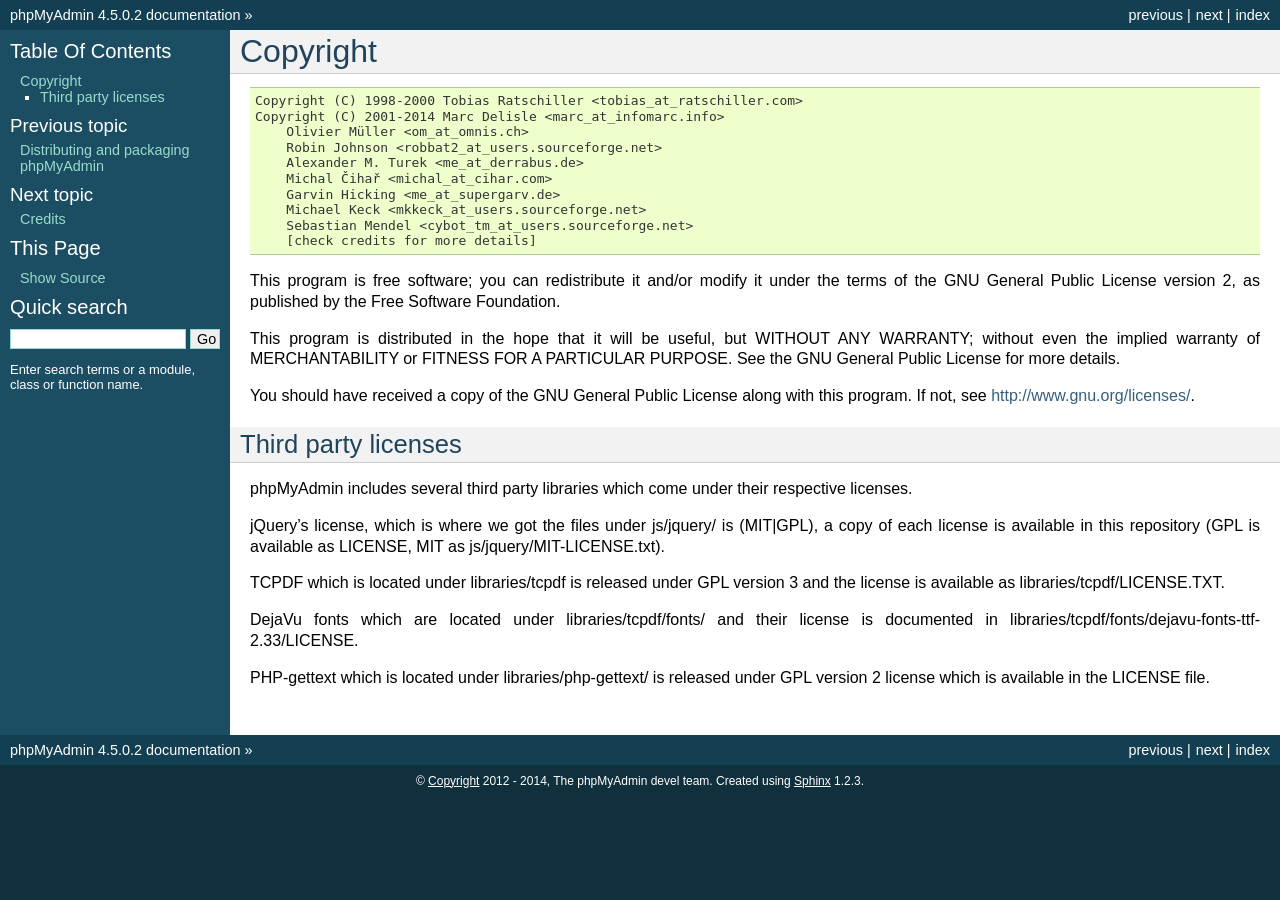
<file: fitness/phpMyAdmin/doc/html/copyright.html>
<!DOCTYPE html PUBLIC "-//W3C//DTD XHTML 1.0 Transitional//EN"
  "http://www.w3.org/TR/xhtml1/DTD/xhtml1-transitional.dtd">


<html xmlns="http://www.w3.org/1999/xhtml">
  <head>
    <meta http-equiv="Content-Type" content="text/html; charset=utf-8" />
    
    <title>Copyright &mdash; phpMyAdmin 4.5.0.2 documentation</title>
    
    <link rel="stylesheet" href="_static/default.css" type="text/css" />
    <link rel="stylesheet" href="_static/pygments.css" type="text/css" />
    
    <script type="text/javascript">
      var DOCUMENTATION_OPTIONS = {
        URL_ROOT:    './',
        VERSION:     '4.5.0.2',
        COLLAPSE_INDEX: false,
        FILE_SUFFIX: '.html',
        HAS_SOURCE:  true
      };
    </script>
    <script type="text/javascript" src="_static/jquery.js"></script>
    <script type="text/javascript" src="_static/underscore.js"></script>
    <script type="text/javascript" src="_static/doctools.js"></script>
    <link rel="copyright" title="Copyright" href="#" />
    <link rel="top" title="phpMyAdmin 4.5.0.2 documentation" href="index.html" />
    <link rel="next" title="Credits" href="credits.html" />
    <link rel="prev" title="Distributing and packaging phpMyAdmin" href="vendors.html" /> 
  </head>
  <body>
    <div class="related">
      <h3>Navigation</h3>
      <ul>
        <li class="right" style="margin-right: 10px">
          <a href="genindex.html" title="General Index"
             accesskey="I">index</a></li>
        <li class="right" >
          <a href="credits.html" title="Credits"
             accesskey="N">next</a> |</li>
        <li class="right" >
          <a href="vendors.html" title="Distributing and packaging phpMyAdmin"
             accesskey="P">previous</a> |</li>
        <li><a href="index.html">phpMyAdmin 4.5.0.2 documentation</a> &raquo;</li> 
      </ul>
    </div>  

    <div class="document">
      <div class="documentwrapper">
        <div class="bodywrapper">
          <div class="body">
            
  <div class="section" id="copyright">
<span id="id1"></span><h1>Copyright<a class="headerlink" href="#copyright" title="Permalink to this headline">¶</a></h1>
<div class="highlight-none"><div class="highlight"><pre>Copyright (C) 1998-2000 Tobias Ratschiller &lt;tobias_at_ratschiller.com&gt;
Copyright (C) 2001-2014 Marc Delisle &lt;marc_at_infomarc.info&gt;
    Olivier Müller &lt;om_at_omnis.ch&gt;
    Robin Johnson &lt;robbat2_at_users.sourceforge.net&gt;
    Alexander M. Turek &lt;me_at_derrabus.de&gt;
    Michal Čihař &lt;michal_at_cihar.com&gt;
    Garvin Hicking &lt;me_at_supergarv.de&gt;
    Michael Keck &lt;mkkeck_at_users.sourceforge.net&gt;
    Sebastian Mendel &lt;cybot_tm_at_users.sourceforge.net&gt;
    [check credits for more details]
</pre></div>
</div>
<p>This program is free software; you can redistribute it and/or modify
it under the terms of the GNU General Public License version 2, as
published by the Free Software Foundation.</p>
<p>This program is distributed in the hope that it will be useful, but
WITHOUT ANY WARRANTY; without even the implied warranty of
MERCHANTABILITY or FITNESS FOR A PARTICULAR PURPOSE. See the GNU
General Public License for more details.</p>
<p>You should have received a copy of the GNU General Public License
along with this program. If not, see <a class="reference external" href="http://www.gnu.org/licenses/">http://www.gnu.org/licenses/</a>.</p>
<div class="section" id="third-party-licenses">
<h2>Third party licenses<a class="headerlink" href="#third-party-licenses" title="Permalink to this headline">¶</a></h2>
<p>phpMyAdmin includes several third party libraries which come under their
respective licenses.</p>
<p>jQuery&#8217;s license, which is where we got the files under js/jquery/ is
(MIT|GPL), a copy of each license is available in this repository (GPL
is available as LICENSE, MIT as js/jquery/MIT-LICENSE.txt).</p>
<p>TCPDF which is located under libraries/tcpdf is released under GPL
version 3 and the license is available as libraries/tcpdf/LICENSE.TXT.</p>
<p>DejaVu fonts which are located under libraries/tcpdf/fonts/ and their
license is documented in
libraries/tcpdf/fonts/dejavu-fonts-ttf-2.33/LICENSE.</p>
<p>PHP-gettext which is located under libraries/php-gettext/ is released
under GPL version 2 license which is available in the LICENSE file.</p>
</div>
</div>


          </div>
        </div>
      </div>
      <div class="sphinxsidebar">
        <div class="sphinxsidebarwrapper">
  <h3><a href="index.html">Table Of Contents</a></h3>
  <ul>
<li><a class="reference internal" href="#">Copyright</a><ul>
<li><a class="reference internal" href="#third-party-licenses">Third party licenses</a></li>
</ul>
</li>
</ul>

  <h4>Previous topic</h4>
  <p class="topless"><a href="vendors.html"
                        title="previous chapter">Distributing and packaging phpMyAdmin</a></p>
  <h4>Next topic</h4>
  <p class="topless"><a href="credits.html"
                        title="next chapter">Credits</a></p>
  <h3>This Page</h3>
  <ul class="this-page-menu">
    <li><a href="_sources/copyright.txt"
           rel="nofollow">Show Source</a></li>
  </ul>
<div id="searchbox" style="display: none">
  <h3>Quick search</h3>
    <form class="search" action="search.html" method="get">
      <input type="text" name="q" />
      <input type="submit" value="Go" />
      <input type="hidden" name="check_keywords" value="yes" />
      <input type="hidden" name="area" value="default" />
    </form>
    <p class="searchtip" style="font-size: 90%">
    Enter search terms or a module, class or function name.
    </p>
</div>
<script type="text/javascript">$('#searchbox').show(0);</script>
        </div>
      </div>
      <div class="clearer"></div>
    </div>
    <div class="related">
      <h3>Navigation</h3>
      <ul>
        <li class="right" style="margin-right: 10px">
          <a href="genindex.html" title="General Index"
             >index</a></li>
        <li class="right" >
          <a href="credits.html" title="Credits"
             >next</a> |</li>
        <li class="right" >
          <a href="vendors.html" title="Distributing and packaging phpMyAdmin"
             >previous</a> |</li>
        <li><a href="index.html">phpMyAdmin 4.5.0.2 documentation</a> &raquo;</li> 
      </ul>
    </div>
    <div class="footer">
        &copy; <a href="#">Copyright</a> 2012 - 2014, The phpMyAdmin devel team.
      Created using <a href="http://sphinx-doc.org/">Sphinx</a> 1.2.3.
    </div>
  </body>
</html>
</file>
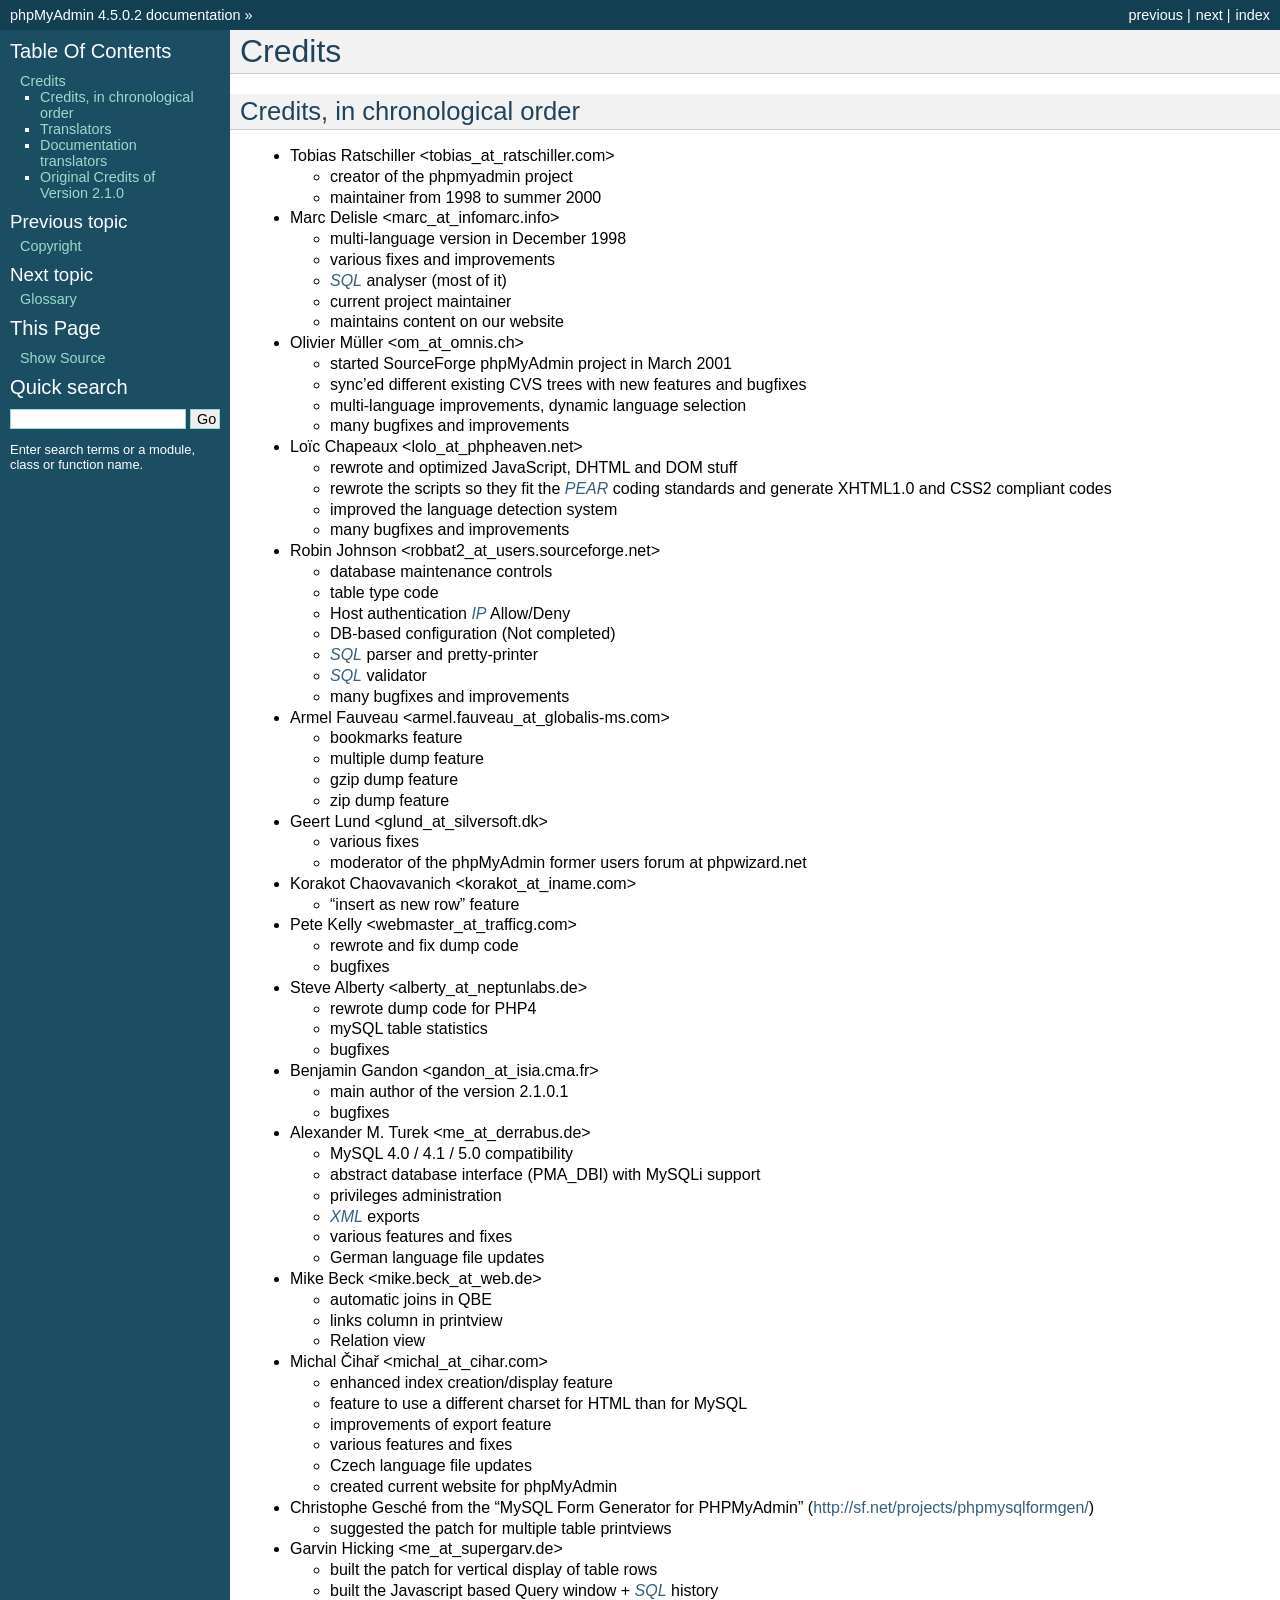
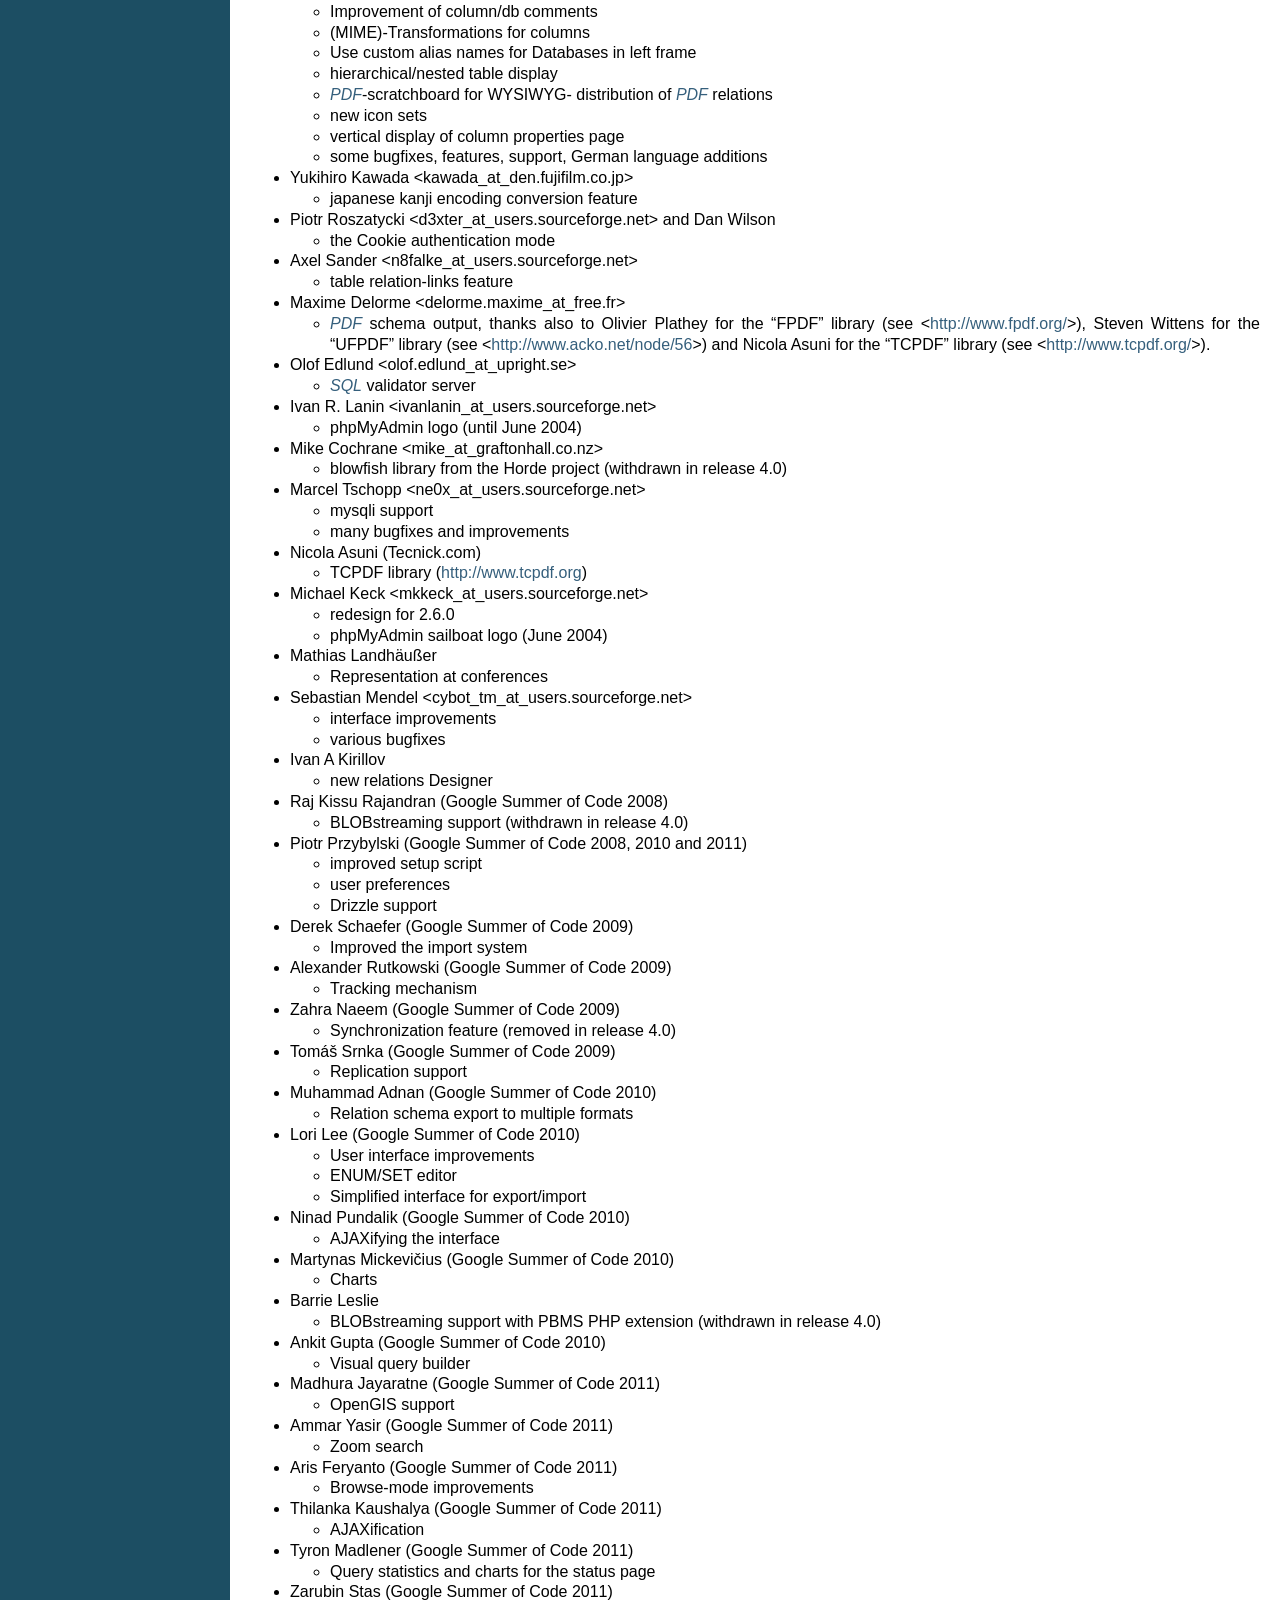
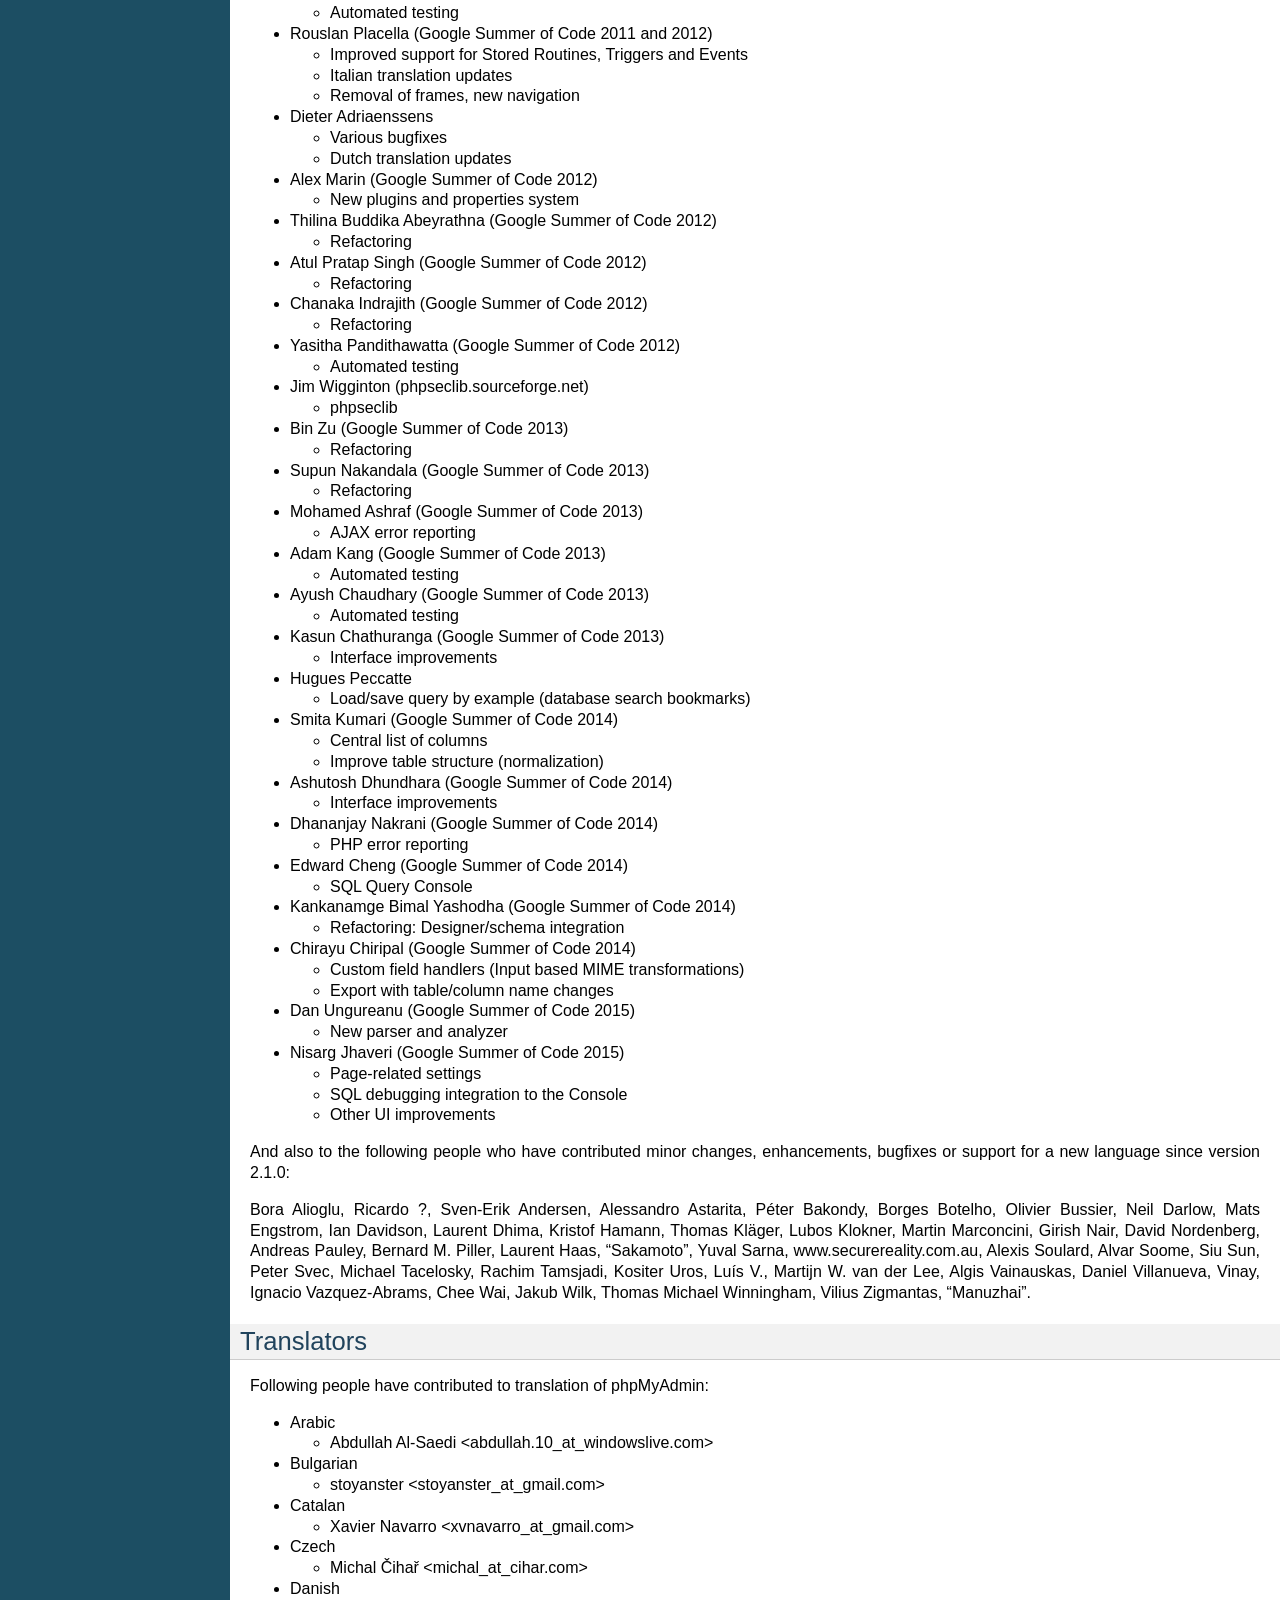
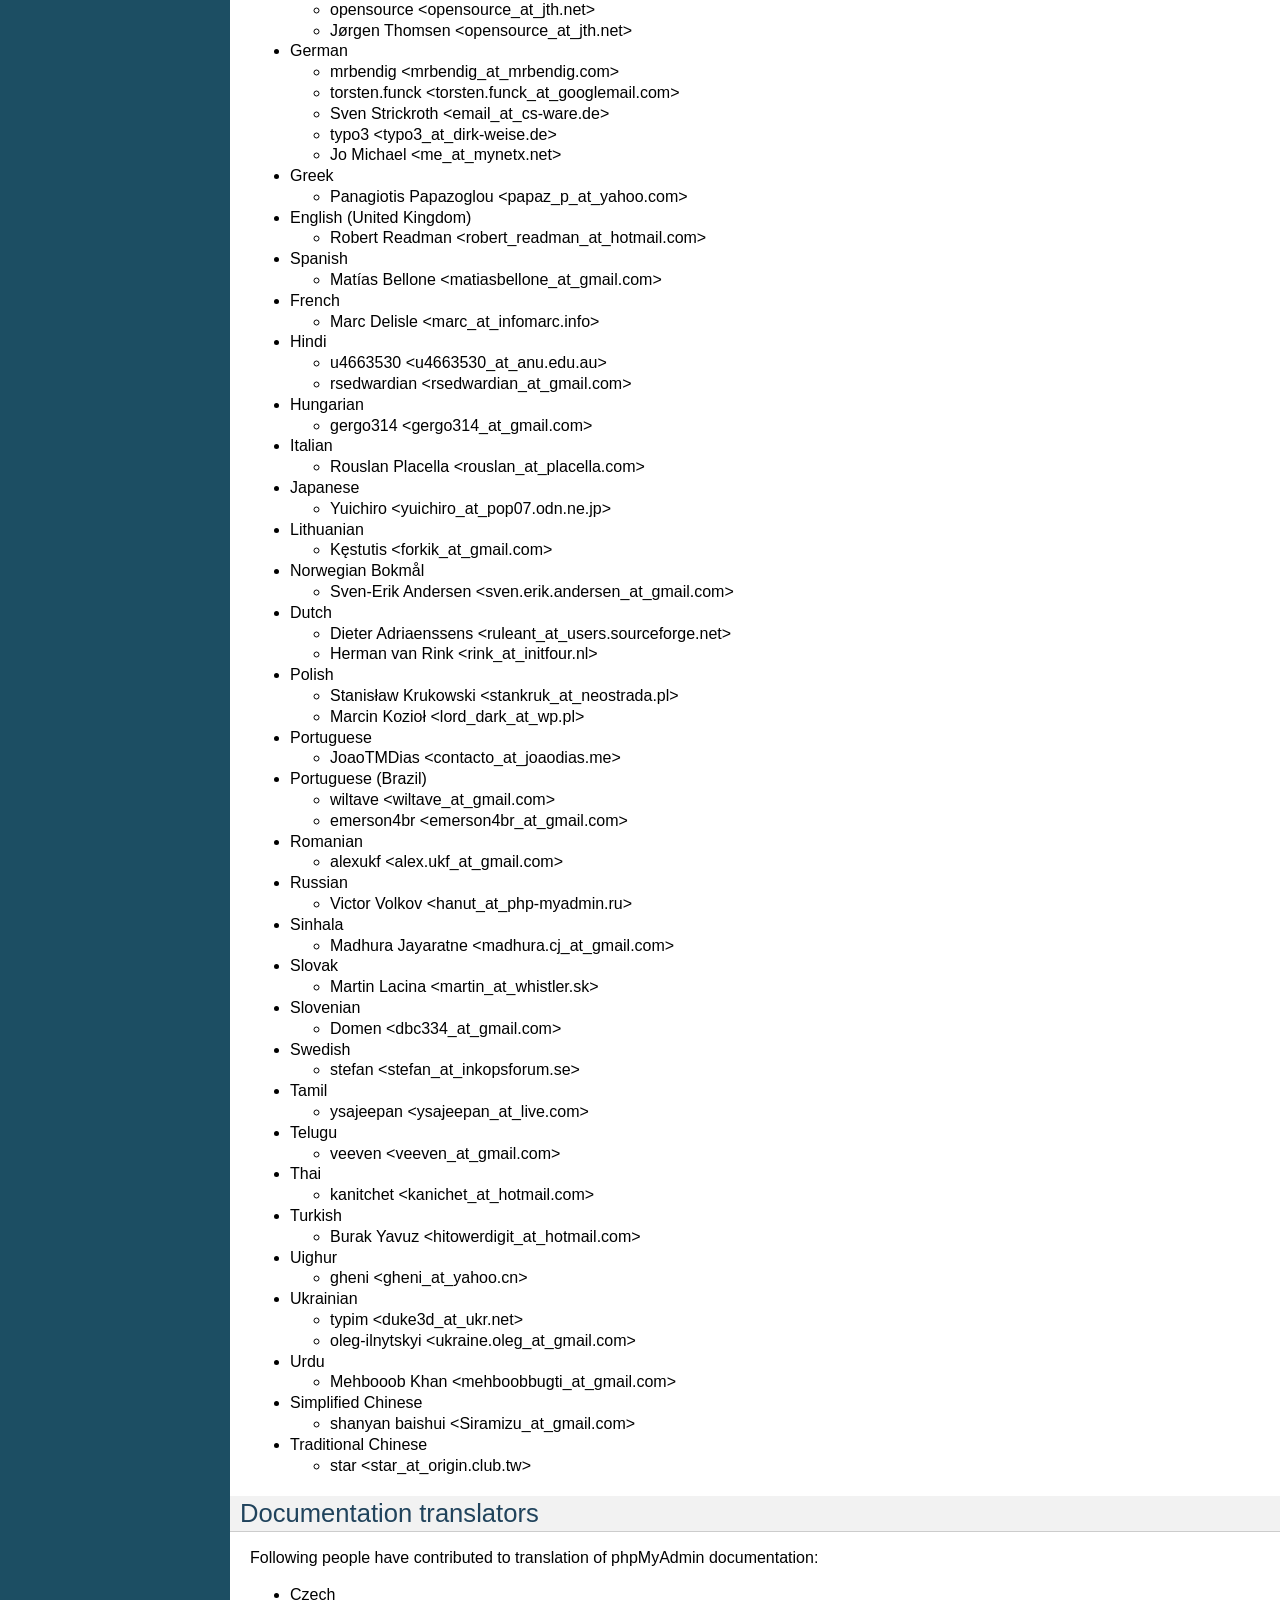
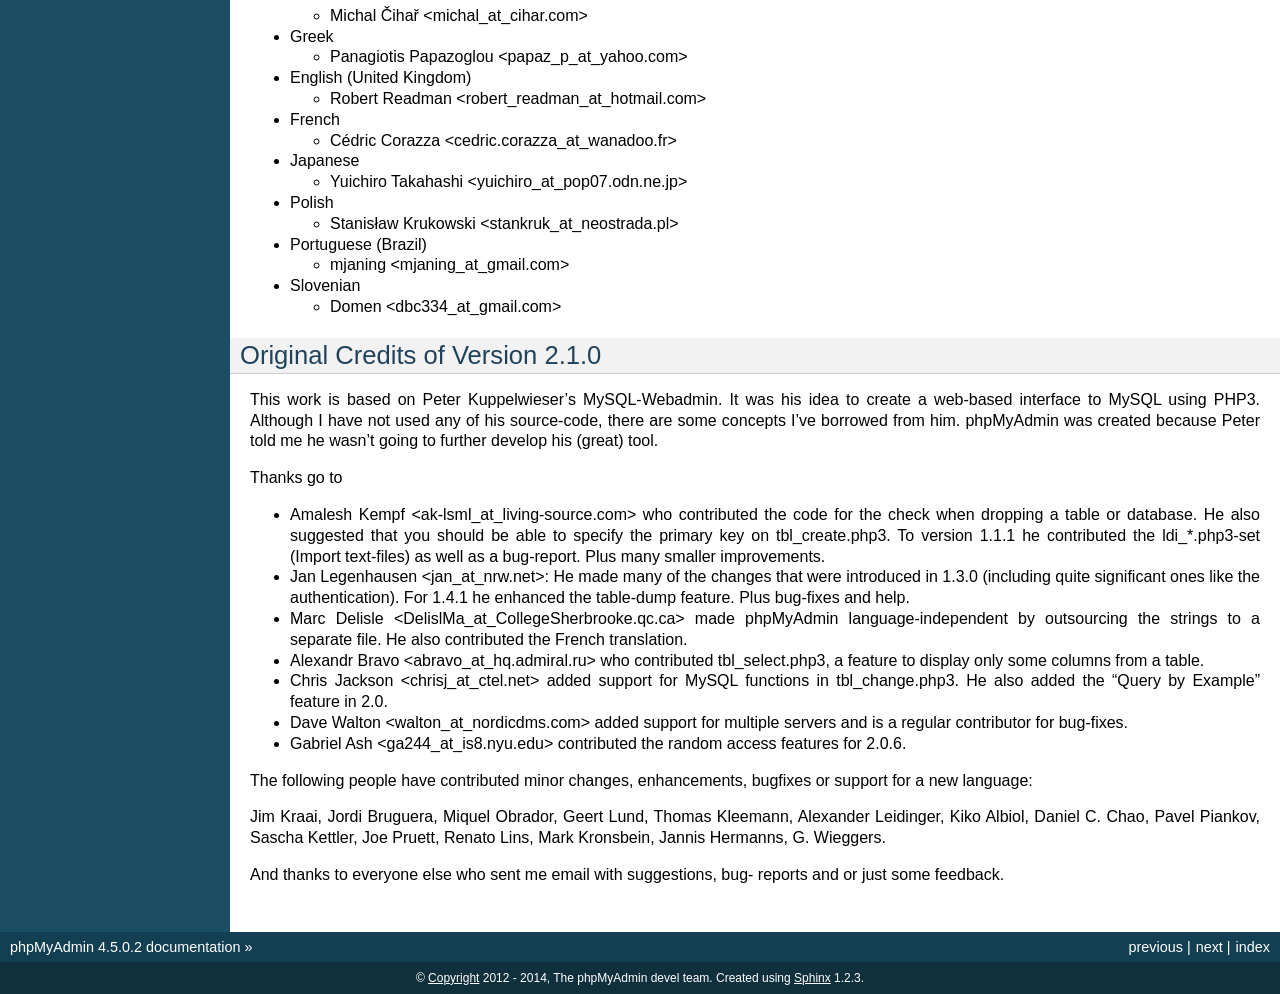
<file: fitness/phpMyAdmin/doc/html/credits.html>
<!DOCTYPE html PUBLIC "-//W3C//DTD XHTML 1.0 Transitional//EN"
  "http://www.w3.org/TR/xhtml1/DTD/xhtml1-transitional.dtd">


<html xmlns="http://www.w3.org/1999/xhtml">
  <head>
    <meta http-equiv="Content-Type" content="text/html; charset=utf-8" />
    
    <title>Credits &mdash; phpMyAdmin 4.5.0.2 documentation</title>
    
    <link rel="stylesheet" href="_static/default.css" type="text/css" />
    <link rel="stylesheet" href="_static/pygments.css" type="text/css" />
    
    <script type="text/javascript">
      var DOCUMENTATION_OPTIONS = {
        URL_ROOT:    './',
        VERSION:     '4.5.0.2',
        COLLAPSE_INDEX: false,
        FILE_SUFFIX: '.html',
        HAS_SOURCE:  true
      };
    </script>
    <script type="text/javascript" src="_static/jquery.js"></script>
    <script type="text/javascript" src="_static/underscore.js"></script>
    <script type="text/javascript" src="_static/doctools.js"></script>
    <link rel="copyright" title="Copyright" href="copyright.html" />
    <link rel="top" title="phpMyAdmin 4.5.0.2 documentation" href="index.html" />
    <link rel="next" title="Glossary" href="glossary.html" />
    <link rel="prev" title="Copyright" href="copyright.html" /> 
  </head>
  <body>
    <div class="related">
      <h3>Navigation</h3>
      <ul>
        <li class="right" style="margin-right: 10px">
          <a href="genindex.html" title="General Index"
             accesskey="I">index</a></li>
        <li class="right" >
          <a href="glossary.html" title="Glossary"
             accesskey="N">next</a> |</li>
        <li class="right" >
          <a href="copyright.html" title="Copyright"
             accesskey="P">previous</a> |</li>
        <li><a href="index.html">phpMyAdmin 4.5.0.2 documentation</a> &raquo;</li> 
      </ul>
    </div>  

    <div class="document">
      <div class="documentwrapper">
        <div class="bodywrapper">
          <div class="body">
            
  <div class="section" id="credits">
<span id="id1"></span><h1>Credits<a class="headerlink" href="#credits" title="Permalink to this headline">¶</a></h1>
<div class="section" id="credits-in-chronological-order">
<h2>Credits, in chronological order<a class="headerlink" href="#credits-in-chronological-order" title="Permalink to this headline">¶</a></h2>
<ul class="simple">
<li>Tobias Ratschiller &lt;tobias_at_ratschiller.com&gt;<ul>
<li>creator of the phpmyadmin project</li>
<li>maintainer from 1998 to summer 2000</li>
</ul>
</li>
<li>Marc Delisle &lt;marc_at_infomarc.info&gt;<ul>
<li>multi-language version in December 1998</li>
<li>various fixes and improvements</li>
<li><a class="reference internal" href="glossary.html#term-sql"><em class="xref std std-term">SQL</em></a> analyser (most of it)</li>
<li>current project maintainer</li>
<li>maintains content on our website</li>
</ul>
</li>
<li>Olivier Müller &lt;om_at_omnis.ch&gt;<ul>
<li>started SourceForge phpMyAdmin project in March 2001</li>
<li>sync&#8217;ed different existing CVS trees with new features and bugfixes</li>
<li>multi-language improvements, dynamic language selection</li>
<li>many bugfixes and improvements</li>
</ul>
</li>
<li>Loïc Chapeaux &lt;lolo_at_phpheaven.net&gt;<ul>
<li>rewrote and optimized JavaScript, DHTML and DOM stuff</li>
<li>rewrote the scripts so they fit the <a class="reference internal" href="glossary.html#term-pear"><em class="xref std std-term">PEAR</em></a> coding standards and
generate XHTML1.0 and CSS2 compliant codes</li>
<li>improved the language detection system</li>
<li>many bugfixes and improvements</li>
</ul>
</li>
<li>Robin Johnson &lt;robbat2_at_users.sourceforge.net&gt;<ul>
<li>database maintenance controls</li>
<li>table type code</li>
<li>Host authentication <a class="reference internal" href="glossary.html#term-ip"><em class="xref std std-term">IP</em></a> Allow/Deny</li>
<li>DB-based configuration (Not completed)</li>
<li><a class="reference internal" href="glossary.html#term-sql"><em class="xref std std-term">SQL</em></a> parser and pretty-printer</li>
<li><a class="reference internal" href="glossary.html#term-sql"><em class="xref std std-term">SQL</em></a> validator</li>
<li>many bugfixes and improvements</li>
</ul>
</li>
<li>Armel Fauveau &lt;armel.fauveau_at_globalis-ms.com&gt;<ul>
<li>bookmarks feature</li>
<li>multiple dump feature</li>
<li>gzip dump feature</li>
<li>zip dump feature</li>
</ul>
</li>
<li>Geert Lund &lt;glund_at_silversoft.dk&gt;<ul>
<li>various fixes</li>
<li>moderator of the phpMyAdmin former users forum at phpwizard.net</li>
</ul>
</li>
<li>Korakot Chaovavanich &lt;korakot_at_iname.com&gt;<ul>
<li>&#8220;insert as new row&#8221; feature</li>
</ul>
</li>
<li>Pete Kelly &lt;webmaster_at_trafficg.com&gt;<ul>
<li>rewrote and fix dump code</li>
<li>bugfixes</li>
</ul>
</li>
<li>Steve Alberty &lt;alberty_at_neptunlabs.de&gt;<ul>
<li>rewrote dump code for PHP4</li>
<li>mySQL table statistics</li>
<li>bugfixes</li>
</ul>
</li>
<li>Benjamin Gandon &lt;gandon_at_isia.cma.fr&gt;<ul>
<li>main author of the version 2.1.0.1</li>
<li>bugfixes</li>
</ul>
</li>
<li>Alexander M. Turek &lt;me_at_derrabus.de&gt;<ul>
<li>MySQL 4.0 / 4.1 / 5.0 compatibility</li>
<li>abstract database interface (PMA_DBI) with MySQLi support</li>
<li>privileges administration</li>
<li><a class="reference internal" href="glossary.html#term-xml"><em class="xref std std-term">XML</em></a> exports</li>
<li>various features and fixes</li>
<li>German language file updates</li>
</ul>
</li>
<li>Mike Beck &lt;mike.beck_at_web.de&gt;<ul>
<li>automatic joins in QBE</li>
<li>links column in printview</li>
<li>Relation view</li>
</ul>
</li>
<li>Michal Čihař &lt;michal_at_cihar.com&gt;<ul>
<li>enhanced index creation/display feature</li>
<li>feature to use a different charset for HTML than for MySQL</li>
<li>improvements of export feature</li>
<li>various features and fixes</li>
<li>Czech language file updates</li>
<li>created current website for phpMyAdmin</li>
</ul>
</li>
<li>Christophe Gesché from the &#8220;MySQL Form Generator for PHPMyAdmin&#8221;
(<a class="reference external" href="http://sf.net/projects/phpmysqlformgen/">http://sf.net/projects/phpmysqlformgen/</a>)<ul>
<li>suggested the patch for multiple table printviews</li>
</ul>
</li>
<li>Garvin Hicking &lt;me_at_supergarv.de&gt;<ul>
<li>built the patch for vertical display of table rows</li>
<li>built the Javascript based Query window + <a class="reference internal" href="glossary.html#term-sql"><em class="xref std std-term">SQL</em></a> history</li>
<li>Improvement of column/db comments</li>
<li>(MIME)-Transformations for columns</li>
<li>Use custom alias names for Databases in left frame</li>
<li>hierarchical/nested table display</li>
<li><a class="reference internal" href="glossary.html#term-pdf"><em class="xref std std-term">PDF</em></a>-scratchboard for WYSIWYG-
distribution of <a class="reference internal" href="glossary.html#term-pdf"><em class="xref std std-term">PDF</em></a> relations</li>
<li>new icon sets</li>
<li>vertical display of column properties page</li>
<li>some bugfixes, features, support, German language additions</li>
</ul>
</li>
<li>Yukihiro Kawada &lt;kawada_at_den.fujifilm.co.jp&gt;<ul>
<li>japanese kanji encoding conversion feature</li>
</ul>
</li>
<li>Piotr Roszatycki &lt;d3xter_at_users.sourceforge.net&gt; and Dan Wilson<ul>
<li>the Cookie authentication mode</li>
</ul>
</li>
<li>Axel Sander &lt;n8falke_at_users.sourceforge.net&gt;<ul>
<li>table relation-links feature</li>
</ul>
</li>
<li>Maxime Delorme &lt;delorme.maxime_at_free.fr&gt;<ul>
<li><a class="reference internal" href="glossary.html#term-pdf"><em class="xref std std-term">PDF</em></a> schema output, thanks also to
Olivier Plathey for the &#8220;FPDF&#8221; library (see &lt;<a class="reference external" href="http://www.fpdf.org/">http://www.fpdf.org/</a>&gt;), Steven
Wittens for the &#8220;UFPDF&#8221; library (see &lt;<a class="reference external" href="http://www.acko.net/node/56">http://www.acko.net/node/56</a>&gt;) and
Nicola Asuni for the &#8220;TCPDF&#8221; library (see &lt;<a class="reference external" href="http://www.tcpdf.org/">http://www.tcpdf.org/</a>&gt;).</li>
</ul>
</li>
<li>Olof Edlund &lt;olof.edlund_at_upright.se&gt;<ul>
<li><a class="reference internal" href="glossary.html#term-sql"><em class="xref std std-term">SQL</em></a> validator server</li>
</ul>
</li>
<li>Ivan R. Lanin &lt;ivanlanin_at_users.sourceforge.net&gt;<ul>
<li>phpMyAdmin logo (until June 2004)</li>
</ul>
</li>
<li>Mike Cochrane &lt;mike_at_graftonhall.co.nz&gt;<ul>
<li>blowfish library from the Horde project (withdrawn in release 4.0)</li>
</ul>
</li>
<li>Marcel Tschopp &lt;ne0x_at_users.sourceforge.net&gt;<ul>
<li>mysqli support</li>
<li>many bugfixes and improvements</li>
</ul>
</li>
<li>Nicola Asuni (Tecnick.com)<ul>
<li>TCPDF library (<a class="reference external" href="http://www.tcpdf.org">http://www.tcpdf.org</a>)</li>
</ul>
</li>
<li>Michael Keck &lt;mkkeck_at_users.sourceforge.net&gt;<ul>
<li>redesign for 2.6.0</li>
<li>phpMyAdmin sailboat logo (June 2004)</li>
</ul>
</li>
<li>Mathias Landhäußer<ul>
<li>Representation at conferences</li>
</ul>
</li>
<li>Sebastian Mendel &lt;cybot_tm_at_users.sourceforge.net&gt;<ul>
<li>interface improvements</li>
<li>various bugfixes</li>
</ul>
</li>
<li>Ivan A Kirillov<ul>
<li>new relations Designer</li>
</ul>
</li>
<li>Raj Kissu Rajandran (Google Summer of Code 2008)<ul>
<li>BLOBstreaming support (withdrawn in release 4.0)</li>
</ul>
</li>
<li>Piotr Przybylski (Google Summer of Code 2008, 2010 and 2011)<ul>
<li>improved setup script</li>
<li>user preferences</li>
<li>Drizzle support</li>
</ul>
</li>
<li>Derek Schaefer (Google Summer of Code 2009)<ul>
<li>Improved the import system</li>
</ul>
</li>
<li>Alexander Rutkowski (Google Summer of Code 2009)<ul>
<li>Tracking mechanism</li>
</ul>
</li>
<li>Zahra Naeem (Google Summer of Code 2009)<ul>
<li>Synchronization feature (removed in release 4.0)</li>
</ul>
</li>
<li>Tomáš Srnka (Google Summer of Code 2009)<ul>
<li>Replication support</li>
</ul>
</li>
<li>Muhammad Adnan (Google Summer of Code 2010)<ul>
<li>Relation schema export to multiple formats</li>
</ul>
</li>
<li>Lori Lee (Google Summer of Code 2010)<ul>
<li>User interface improvements</li>
<li>ENUM/SET editor</li>
<li>Simplified interface for export/import</li>
</ul>
</li>
<li>Ninad Pundalik (Google Summer of Code 2010)<ul>
<li>AJAXifying the interface</li>
</ul>
</li>
<li>Martynas Mickevičius (Google Summer of Code 2010)<ul>
<li>Charts</li>
</ul>
</li>
<li>Barrie Leslie<ul>
<li>BLOBstreaming support with PBMS PHP extension (withdrawn in release
4.0)</li>
</ul>
</li>
<li>Ankit Gupta (Google Summer of Code 2010)<ul>
<li>Visual query builder</li>
</ul>
</li>
<li>Madhura Jayaratne (Google Summer of Code 2011)<ul>
<li>OpenGIS support</li>
</ul>
</li>
<li>Ammar Yasir (Google Summer of Code 2011)<ul>
<li>Zoom search</li>
</ul>
</li>
<li>Aris Feryanto (Google Summer of Code 2011)<ul>
<li>Browse-mode improvements</li>
</ul>
</li>
<li>Thilanka Kaushalya (Google Summer of Code 2011)<ul>
<li>AJAXification</li>
</ul>
</li>
<li>Tyron Madlener (Google Summer of Code 2011)<ul>
<li>Query statistics and charts for the status page</li>
</ul>
</li>
<li>Zarubin Stas (Google Summer of Code 2011)<ul>
<li>Automated testing</li>
</ul>
</li>
<li>Rouslan Placella (Google Summer of Code 2011 and 2012)<ul>
<li>Improved support for Stored Routines, Triggers and Events</li>
<li>Italian translation updates</li>
<li>Removal of frames, new navigation</li>
</ul>
</li>
<li>Dieter Adriaenssens<ul>
<li>Various bugfixes</li>
<li>Dutch translation updates</li>
</ul>
</li>
<li>Alex Marin (Google Summer of Code 2012)<ul>
<li>New plugins and properties system</li>
</ul>
</li>
<li>Thilina Buddika Abeyrathna (Google Summer of Code 2012)<ul>
<li>Refactoring</li>
</ul>
</li>
<li>Atul Pratap Singh  (Google Summer of Code 2012)<ul>
<li>Refactoring</li>
</ul>
</li>
<li>Chanaka Indrajith (Google Summer of Code 2012)<ul>
<li>Refactoring</li>
</ul>
</li>
<li>Yasitha Pandithawatta (Google Summer of Code 2012)<ul>
<li>Automated testing</li>
</ul>
</li>
<li>Jim Wigginton (phpseclib.sourceforge.net)<ul>
<li>phpseclib</li>
</ul>
</li>
<li>Bin Zu (Google Summer of Code 2013)<ul>
<li>Refactoring</li>
</ul>
</li>
<li>Supun Nakandala (Google Summer of Code 2013)<ul>
<li>Refactoring</li>
</ul>
</li>
<li>Mohamed Ashraf (Google Summer of Code 2013)<ul>
<li>AJAX error reporting</li>
</ul>
</li>
<li>Adam Kang (Google Summer of Code 2013)<ul>
<li>Automated testing</li>
</ul>
</li>
<li>Ayush Chaudhary (Google Summer of Code 2013)<ul>
<li>Automated testing</li>
</ul>
</li>
<li>Kasun Chathuranga (Google Summer of Code 2013)<ul>
<li>Interface improvements</li>
</ul>
</li>
<li>Hugues Peccatte<ul>
<li>Load/save query by example (database search bookmarks)</li>
</ul>
</li>
<li>Smita Kumari (Google Summer of Code 2014)<ul>
<li>Central list of columns</li>
<li>Improve table structure (normalization)</li>
</ul>
</li>
<li>Ashutosh Dhundhara (Google Summer of Code 2014)<ul>
<li>Interface improvements</li>
</ul>
</li>
<li>Dhananjay Nakrani (Google Summer of Code 2014)<ul>
<li>PHP error reporting</li>
</ul>
</li>
<li>Edward Cheng (Google Summer of Code 2014)<ul>
<li>SQL Query Console</li>
</ul>
</li>
<li>Kankanamge Bimal Yashodha (Google Summer of Code 2014)<ul>
<li>Refactoring: Designer/schema integration</li>
</ul>
</li>
<li>Chirayu Chiripal (Google Summer of Code 2014)<ul>
<li>Custom field handlers (Input based MIME transformations)</li>
<li>Export with table/column name changes</li>
</ul>
</li>
<li>Dan Ungureanu (Google Summer of Code 2015)<ul>
<li>New parser and analyzer</li>
</ul>
</li>
<li>Nisarg Jhaveri (Google Summer of Code 2015)<ul>
<li>Page-related settings</li>
<li>SQL debugging integration to the Console</li>
<li>Other UI improvements</li>
</ul>
</li>
</ul>
<p>And also to the following people who have contributed minor changes,
enhancements, bugfixes or support for a new language since version
2.1.0:</p>
<p>Bora Alioglu, Ricardo ?, Sven-Erik Andersen, Alessandro Astarita,
Péter Bakondy, Borges Botelho, Olivier Bussier, Neil Darlow, Mats
Engstrom, Ian Davidson, Laurent Dhima, Kristof Hamann, Thomas Kläger,
Lubos Klokner, Martin Marconcini, Girish Nair, David Nordenberg,
Andreas Pauley, Bernard M. Piller, Laurent Haas, &#8220;Sakamoto&#8221;, Yuval
Sarna, www.securereality.com.au, Alexis Soulard, Alvar Soome, Siu Sun,
Peter Svec, Michael Tacelosky, Rachim Tamsjadi, Kositer Uros, Luís V.,
Martijn W. van der Lee, Algis Vainauskas, Daniel Villanueva, Vinay,
Ignacio Vazquez-Abrams, Chee Wai, Jakub Wilk, Thomas Michael
Winningham, Vilius Zigmantas, &#8220;Manuzhai&#8221;.</p>
</div>
<div class="section" id="translators">
<h2>Translators<a class="headerlink" href="#translators" title="Permalink to this headline">¶</a></h2>
<p>Following people have contributed to translation of phpMyAdmin:</p>
<ul class="simple">
<li>Arabic<ul>
<li>Abdullah Al-Saedi &lt;abdullah.10_at_windowslive.com&gt;</li>
</ul>
</li>
<li>Bulgarian<ul>
<li>stoyanster &lt;stoyanster_at_gmail.com&gt;</li>
</ul>
</li>
<li>Catalan<ul>
<li>Xavier Navarro &lt;xvnavarro_at_gmail.com&gt;</li>
</ul>
</li>
<li>Czech<ul>
<li>Michal Čihař &lt;michal_at_cihar.com&gt;</li>
</ul>
</li>
<li>Danish<ul>
<li>opensource &lt;opensource_at_jth.net&gt;</li>
<li>Jørgen Thomsen &lt;opensource_at_jth.net&gt;</li>
</ul>
</li>
<li>German<ul>
<li>mrbendig &lt;mrbendig_at_mrbendig.com&gt;</li>
<li>torsten.funck &lt;torsten.funck_at_googlemail.com&gt;</li>
<li>Sven Strickroth &lt;email_at_cs-ware.de&gt;</li>
<li>typo3 &lt;typo3_at_dirk-weise.de&gt;</li>
<li>Jo Michael &lt;me_at_mynetx.net&gt;</li>
</ul>
</li>
<li>Greek<ul>
<li>Panagiotis Papazoglou &lt;papaz_p_at_yahoo.com&gt;</li>
</ul>
</li>
<li>English (United Kingdom)<ul>
<li>Robert Readman &lt;robert_readman_at_hotmail.com&gt;</li>
</ul>
</li>
<li>Spanish<ul>
<li>Matías Bellone &lt;matiasbellone_at_gmail.com&gt;</li>
</ul>
</li>
<li>French<ul>
<li>Marc Delisle &lt;marc_at_infomarc.info&gt;</li>
</ul>
</li>
<li>Hindi<ul>
<li>u4663530 &lt;u4663530_at_anu.edu.au&gt;</li>
<li>rsedwardian &lt;rsedwardian_at_gmail.com&gt;</li>
</ul>
</li>
<li>Hungarian<ul>
<li>gergo314 &lt;gergo314_at_gmail.com&gt;</li>
</ul>
</li>
<li>Italian<ul>
<li>Rouslan Placella &lt;rouslan_at_placella.com&gt;</li>
</ul>
</li>
<li>Japanese<ul>
<li>Yuichiro &lt;yuichiro_at_pop07.odn.ne.jp&gt;</li>
</ul>
</li>
<li>Lithuanian<ul>
<li>Kęstutis &lt;forkik_at_gmail.com&gt;</li>
</ul>
</li>
<li>Norwegian Bokmål<ul>
<li>Sven-Erik Andersen &lt;sven.erik.andersen_at_gmail.com&gt;</li>
</ul>
</li>
<li>Dutch<ul>
<li>Dieter Adriaenssens &lt;ruleant_at_users.sourceforge.net&gt;</li>
<li>Herman van Rink &lt;rink_at_initfour.nl&gt;</li>
</ul>
</li>
<li>Polish<ul>
<li>Stanisław Krukowski &lt;stankruk_at_neostrada.pl&gt;</li>
<li>Marcin Kozioł &lt;lord_dark_at_wp.pl&gt;</li>
</ul>
</li>
<li>Portuguese<ul>
<li>JoaoTMDias &lt;contacto_at_joaodias.me&gt;</li>
</ul>
</li>
<li>Portuguese (Brazil)<ul>
<li>wiltave &lt;wiltave_at_gmail.com&gt;</li>
<li>emerson4br &lt;emerson4br_at_gmail.com&gt;</li>
</ul>
</li>
<li>Romanian<ul>
<li>alexukf &lt;alex.ukf_at_gmail.com&gt;</li>
</ul>
</li>
<li>Russian<ul>
<li>Victor Volkov &lt;hanut_at_php-myadmin.ru&gt;</li>
</ul>
</li>
<li>Sinhala<ul>
<li>Madhura Jayaratne &lt;madhura.cj_at_gmail.com&gt;</li>
</ul>
</li>
<li>Slovak<ul>
<li>Martin Lacina &lt;martin_at_whistler.sk&gt;</li>
</ul>
</li>
<li>Slovenian<ul>
<li>Domen &lt;dbc334_at_gmail.com&gt;</li>
</ul>
</li>
<li>Swedish<ul>
<li>stefan &lt;stefan_at_inkopsforum.se&gt;</li>
</ul>
</li>
<li>Tamil<ul>
<li>ysajeepan &lt;ysajeepan_at_live.com&gt;</li>
</ul>
</li>
<li>Telugu<ul>
<li>veeven &lt;veeven_at_gmail.com&gt;</li>
</ul>
</li>
<li>Thai<ul>
<li>kanitchet &lt;kanichet_at_hotmail.com&gt;</li>
</ul>
</li>
<li>Turkish<ul>
<li>Burak Yavuz &lt;hitowerdigit_at_hotmail.com&gt;</li>
</ul>
</li>
<li>Uighur<ul>
<li>gheni &lt;gheni_at_yahoo.cn&gt;</li>
</ul>
</li>
<li>Ukrainian<ul>
<li>typim &lt;duke3d_at_ukr.net&gt;</li>
<li>oleg-ilnytskyi &lt;ukraine.oleg_at_gmail.com&gt;</li>
</ul>
</li>
<li>Urdu<ul>
<li>Mehbooob Khan &lt;mehboobbugti_at_gmail.com&gt;</li>
</ul>
</li>
<li>Simplified Chinese<ul>
<li>shanyan baishui &lt;Siramizu_at_gmail.com&gt;</li>
</ul>
</li>
<li>Traditional Chinese<ul>
<li>star &lt;star_at_origin.club.tw&gt;</li>
</ul>
</li>
</ul>
</div>
<div class="section" id="documentation-translators">
<h2>Documentation translators<a class="headerlink" href="#documentation-translators" title="Permalink to this headline">¶</a></h2>
<p>Following people have contributed to translation of phpMyAdmin documentation:</p>
<ul class="simple">
<li>Czech<ul>
<li>Michal Čihař &lt;michal_at_cihar.com&gt;</li>
</ul>
</li>
<li>Greek<ul>
<li>Panagiotis Papazoglou &lt;papaz_p_at_yahoo.com&gt;</li>
</ul>
</li>
<li>English (United Kingdom)<ul>
<li>Robert Readman &lt;robert_readman_at_hotmail.com&gt;</li>
</ul>
</li>
<li>French<ul>
<li>Cédric Corazza &lt;cedric.corazza_at_wanadoo.fr&gt;</li>
</ul>
</li>
<li>Japanese<ul>
<li>Yuichiro Takahashi &lt;yuichiro_at_pop07.odn.ne.jp&gt;</li>
</ul>
</li>
<li>Polish<ul>
<li>Stanisław Krukowski &lt;stankruk_at_neostrada.pl&gt;</li>
</ul>
</li>
<li>Portuguese (Brazil)<ul>
<li>mjaning &lt;mjaning_at_gmail.com&gt;</li>
</ul>
</li>
<li>Slovenian<ul>
<li>Domen &lt;dbc334_at_gmail.com&gt;</li>
</ul>
</li>
</ul>
</div>
<div class="section" id="original-credits-of-version-2-1-0">
<h2>Original Credits of Version 2.1.0<a class="headerlink" href="#original-credits-of-version-2-1-0" title="Permalink to this headline">¶</a></h2>
<p>This work is based on Peter Kuppelwieser&#8217;s MySQL-Webadmin. It was his
idea to create a web-based interface to MySQL using PHP3. Although I
have not used any of his source-code, there are some concepts I&#8217;ve
borrowed from him. phpMyAdmin was created because Peter told me he
wasn&#8217;t going to further develop his (great) tool.</p>
<p>Thanks go to</p>
<ul class="simple">
<li>Amalesh Kempf &lt;ak-lsml_at_living-source.com&gt; who contributed the
code for the check when dropping a table or database. He also
suggested that you should be able to specify the primary key on
tbl_create.php3. To version 1.1.1 he contributed the ldi_*.php3-set
(Import text-files) as well as a bug-report. Plus many smaller
improvements.</li>
<li>Jan Legenhausen &lt;jan_at_nrw.net&gt;: He made many of the changes that
were introduced in 1.3.0 (including quite significant ones like the
authentication). For 1.4.1 he enhanced the table-dump feature. Plus
bug-fixes and help.</li>
<li>Marc Delisle &lt;DelislMa_at_CollegeSherbrooke.qc.ca&gt; made phpMyAdmin
language-independent by outsourcing the strings to a separate file. He
also contributed the French translation.</li>
<li>Alexandr Bravo &lt;abravo_at_hq.admiral.ru&gt; who contributed
tbl_select.php3, a feature to display only some columns from a table.</li>
<li>Chris Jackson &lt;chrisj_at_ctel.net&gt; added support for MySQL functions
in tbl_change.php3. He also added the &#8220;Query by Example&#8221; feature in
2.0.</li>
<li>Dave Walton &lt;walton_at_nordicdms.com&gt; added support for multiple
servers and is a regular contributor for bug-fixes.</li>
<li>Gabriel Ash &lt;ga244_at_is8.nyu.edu&gt; contributed the random access
features for 2.0.6.</li>
</ul>
<p>The following people have contributed minor changes, enhancements,
bugfixes or support for a new language:</p>
<p>Jim Kraai, Jordi Bruguera, Miquel Obrador, Geert Lund, Thomas
Kleemann, Alexander Leidinger, Kiko Albiol, Daniel C. Chao, Pavel
Piankov, Sascha Kettler, Joe Pruett, Renato Lins, Mark Kronsbein,
Jannis Hermanns, G. Wieggers.</p>
<p>And thanks to everyone else who sent me email with suggestions, bug-
reports and or just some feedback.</p>
</div>
</div>


          </div>
        </div>
      </div>
      <div class="sphinxsidebar">
        <div class="sphinxsidebarwrapper">
  <h3><a href="index.html">Table Of Contents</a></h3>
  <ul>
<li><a class="reference internal" href="#">Credits</a><ul>
<li><a class="reference internal" href="#credits-in-chronological-order">Credits, in chronological order</a></li>
<li><a class="reference internal" href="#translators">Translators</a></li>
<li><a class="reference internal" href="#documentation-translators">Documentation translators</a></li>
<li><a class="reference internal" href="#original-credits-of-version-2-1-0">Original Credits of Version 2.1.0</a></li>
</ul>
</li>
</ul>

  <h4>Previous topic</h4>
  <p class="topless"><a href="copyright.html"
                        title="previous chapter">Copyright</a></p>
  <h4>Next topic</h4>
  <p class="topless"><a href="glossary.html"
                        title="next chapter">Glossary</a></p>
  <h3>This Page</h3>
  <ul class="this-page-menu">
    <li><a href="_sources/credits.txt"
           rel="nofollow">Show Source</a></li>
  </ul>
<div id="searchbox" style="display: none">
  <h3>Quick search</h3>
    <form class="search" action="search.html" method="get">
      <input type="text" name="q" />
      <input type="submit" value="Go" />
      <input type="hidden" name="check_keywords" value="yes" />
      <input type="hidden" name="area" value="default" />
    </form>
    <p class="searchtip" style="font-size: 90%">
    Enter search terms or a module, class or function name.
    </p>
</div>
<script type="text/javascript">$('#searchbox').show(0);</script>
        </div>
      </div>
      <div class="clearer"></div>
    </div>
    <div class="related">
      <h3>Navigation</h3>
      <ul>
        <li class="right" style="margin-right: 10px">
          <a href="genindex.html" title="General Index"
             >index</a></li>
        <li class="right" >
          <a href="glossary.html" title="Glossary"
             >next</a> |</li>
        <li class="right" >
          <a href="copyright.html" title="Copyright"
             >previous</a> |</li>
        <li><a href="index.html">phpMyAdmin 4.5.0.2 documentation</a> &raquo;</li> 
      </ul>
    </div>
    <div class="footer">
        &copy; <a href="copyright.html">Copyright</a> 2012 - 2014, The phpMyAdmin devel team.
      Created using <a href="http://sphinx-doc.org/">Sphinx</a> 1.2.3.
    </div>
  </body>
</html>
</file>
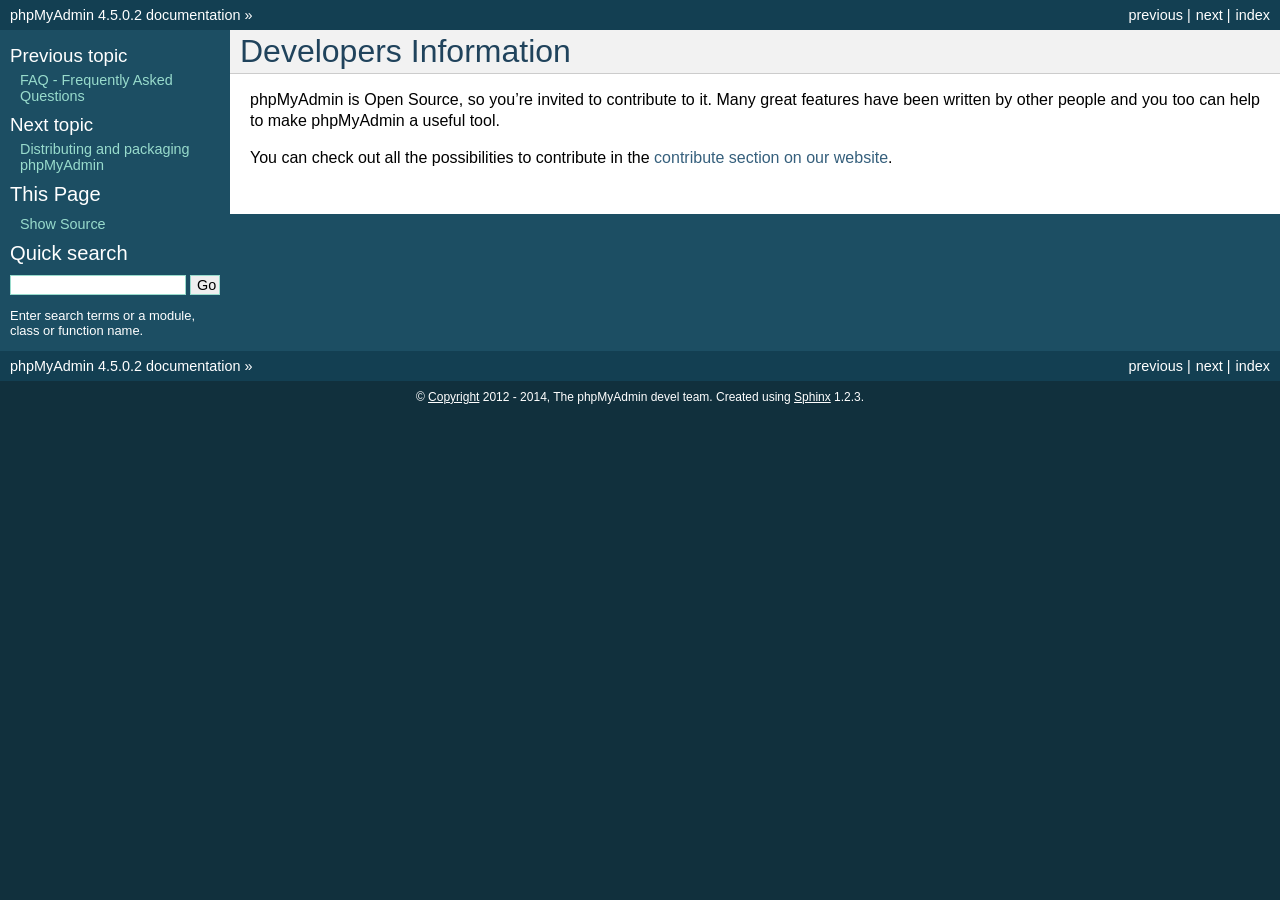
<file: fitness/phpMyAdmin/doc/html/developers.html>
<!DOCTYPE html PUBLIC "-//W3C//DTD XHTML 1.0 Transitional//EN"
  "http://www.w3.org/TR/xhtml1/DTD/xhtml1-transitional.dtd">


<html xmlns="http://www.w3.org/1999/xhtml">
  <head>
    <meta http-equiv="Content-Type" content="text/html; charset=utf-8" />
    
    <title>Developers Information &mdash; phpMyAdmin 4.5.0.2 documentation</title>
    
    <link rel="stylesheet" href="_static/default.css" type="text/css" />
    <link rel="stylesheet" href="_static/pygments.css" type="text/css" />
    
    <script type="text/javascript">
      var DOCUMENTATION_OPTIONS = {
        URL_ROOT:    './',
        VERSION:     '4.5.0.2',
        COLLAPSE_INDEX: false,
        FILE_SUFFIX: '.html',
        HAS_SOURCE:  true
      };
    </script>
    <script type="text/javascript" src="_static/jquery.js"></script>
    <script type="text/javascript" src="_static/underscore.js"></script>
    <script type="text/javascript" src="_static/doctools.js"></script>
    <link rel="copyright" title="Copyright" href="copyright.html" />
    <link rel="top" title="phpMyAdmin 4.5.0.2 documentation" href="index.html" />
    <link rel="next" title="Distributing and packaging phpMyAdmin" href="vendors.html" />
    <link rel="prev" title="FAQ - Frequently Asked Questions" href="faq.html" /> 
  </head>
  <body>
    <div class="related">
      <h3>Navigation</h3>
      <ul>
        <li class="right" style="margin-right: 10px">
          <a href="genindex.html" title="General Index"
             accesskey="I">index</a></li>
        <li class="right" >
          <a href="vendors.html" title="Distributing and packaging phpMyAdmin"
             accesskey="N">next</a> |</li>
        <li class="right" >
          <a href="faq.html" title="FAQ - Frequently Asked Questions"
             accesskey="P">previous</a> |</li>
        <li><a href="index.html">phpMyAdmin 4.5.0.2 documentation</a> &raquo;</li> 
      </ul>
    </div>  

    <div class="document">
      <div class="documentwrapper">
        <div class="bodywrapper">
          <div class="body">
            
  <div class="section" id="developers-information">
<span id="developers"></span><h1>Developers Information<a class="headerlink" href="#developers-information" title="Permalink to this headline">¶</a></h1>
<p>phpMyAdmin is Open Source, so you&#8217;re invited to contribute to it. Many
great features have been written by other people and you too can help
to make phpMyAdmin a useful tool.</p>
<p>You can check out all the possibilities to contribute in the
<a class="reference external" href="https://www.phpmyadmin.net/contribute/">contribute section on our website</a>.</p>
</div>


          </div>
        </div>
      </div>
      <div class="sphinxsidebar">
        <div class="sphinxsidebarwrapper">
  <h4>Previous topic</h4>
  <p class="topless"><a href="faq.html"
                        title="previous chapter">FAQ - Frequently Asked Questions</a></p>
  <h4>Next topic</h4>
  <p class="topless"><a href="vendors.html"
                        title="next chapter">Distributing and packaging phpMyAdmin</a></p>
  <h3>This Page</h3>
  <ul class="this-page-menu">
    <li><a href="_sources/developers.txt"
           rel="nofollow">Show Source</a></li>
  </ul>
<div id="searchbox" style="display: none">
  <h3>Quick search</h3>
    <form class="search" action="search.html" method="get">
      <input type="text" name="q" />
      <input type="submit" value="Go" />
      <input type="hidden" name="check_keywords" value="yes" />
      <input type="hidden" name="area" value="default" />
    </form>
    <p class="searchtip" style="font-size: 90%">
    Enter search terms or a module, class or function name.
    </p>
</div>
<script type="text/javascript">$('#searchbox').show(0);</script>
        </div>
      </div>
      <div class="clearer"></div>
    </div>
    <div class="related">
      <h3>Navigation</h3>
      <ul>
        <li class="right" style="margin-right: 10px">
          <a href="genindex.html" title="General Index"
             >index</a></li>
        <li class="right" >
          <a href="vendors.html" title="Distributing and packaging phpMyAdmin"
             >next</a> |</li>
        <li class="right" >
          <a href="faq.html" title="FAQ - Frequently Asked Questions"
             >previous</a> |</li>
        <li><a href="index.html">phpMyAdmin 4.5.0.2 documentation</a> &raquo;</li> 
      </ul>
    </div>
    <div class="footer">
        &copy; <a href="copyright.html">Copyright</a> 2012 - 2014, The phpMyAdmin devel team.
      Created using <a href="http://sphinx-doc.org/">Sphinx</a> 1.2.3.
    </div>
  </body>
</html>
</file>
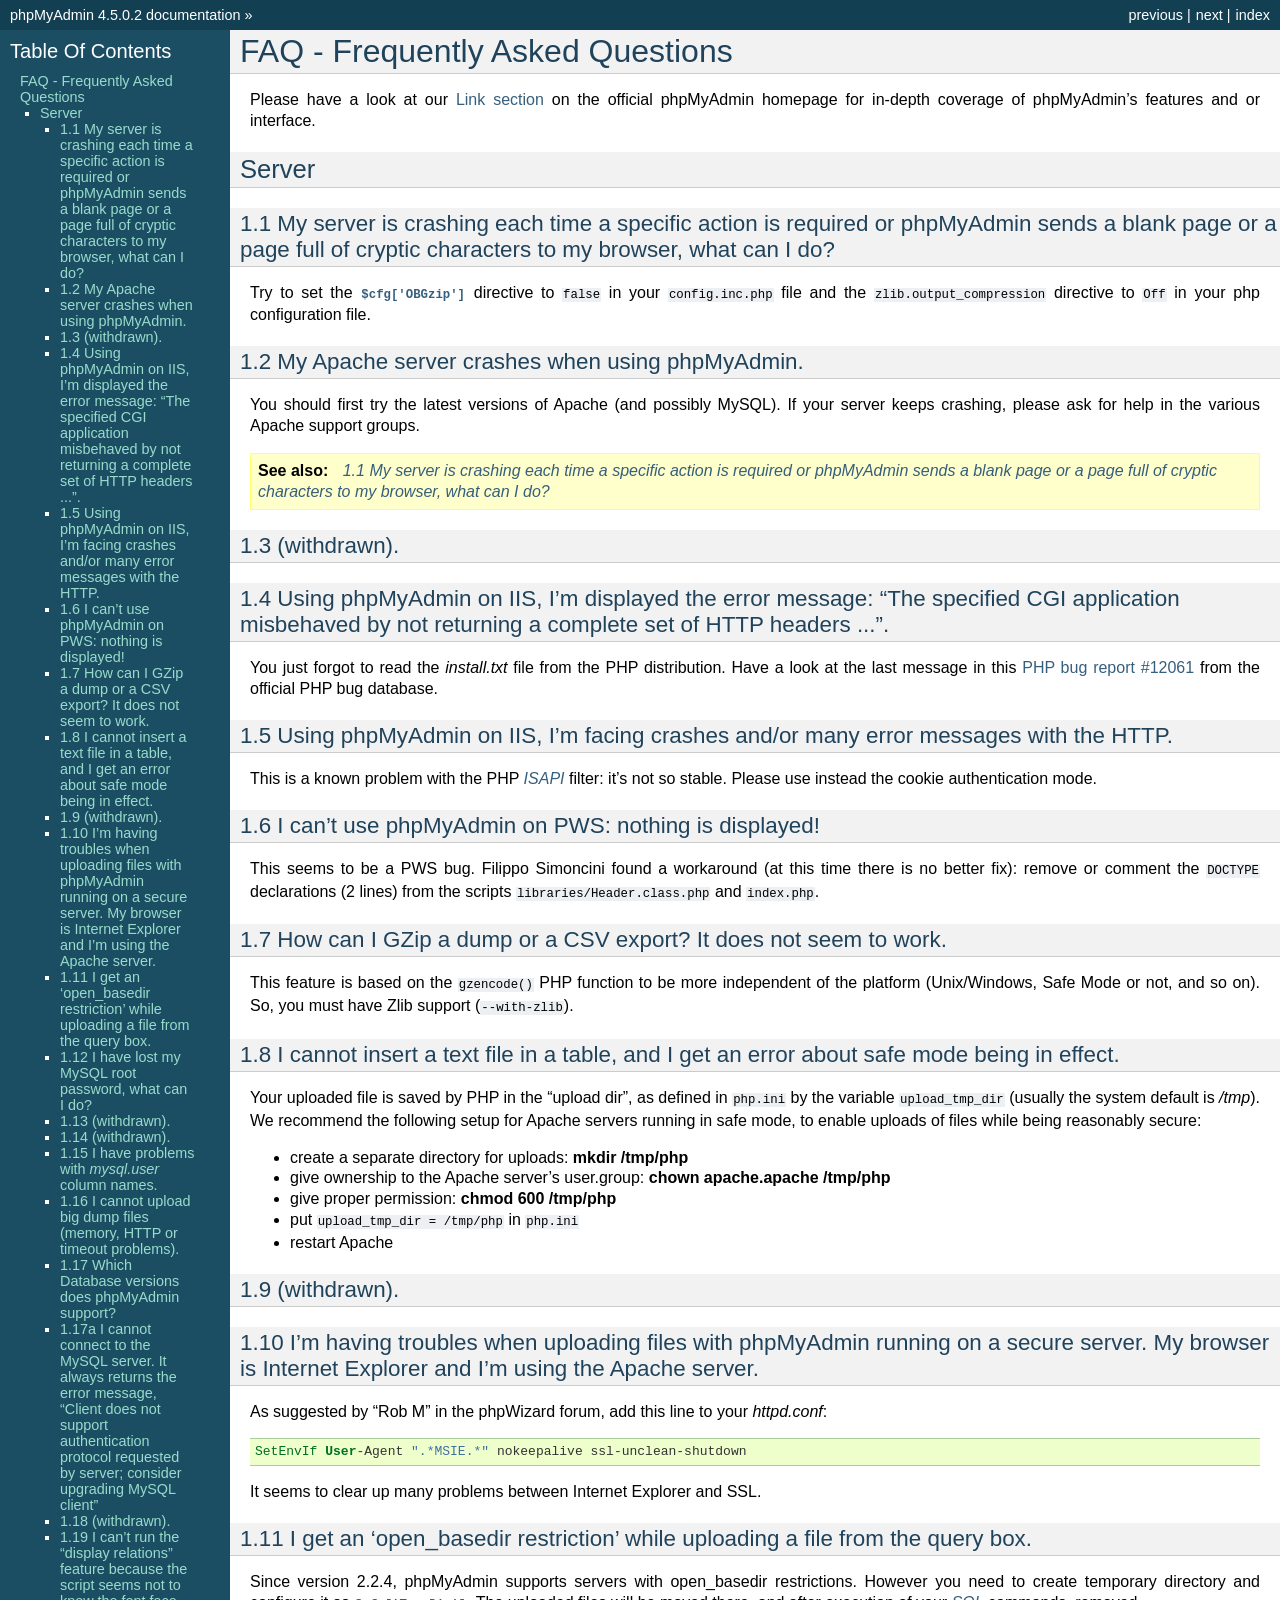
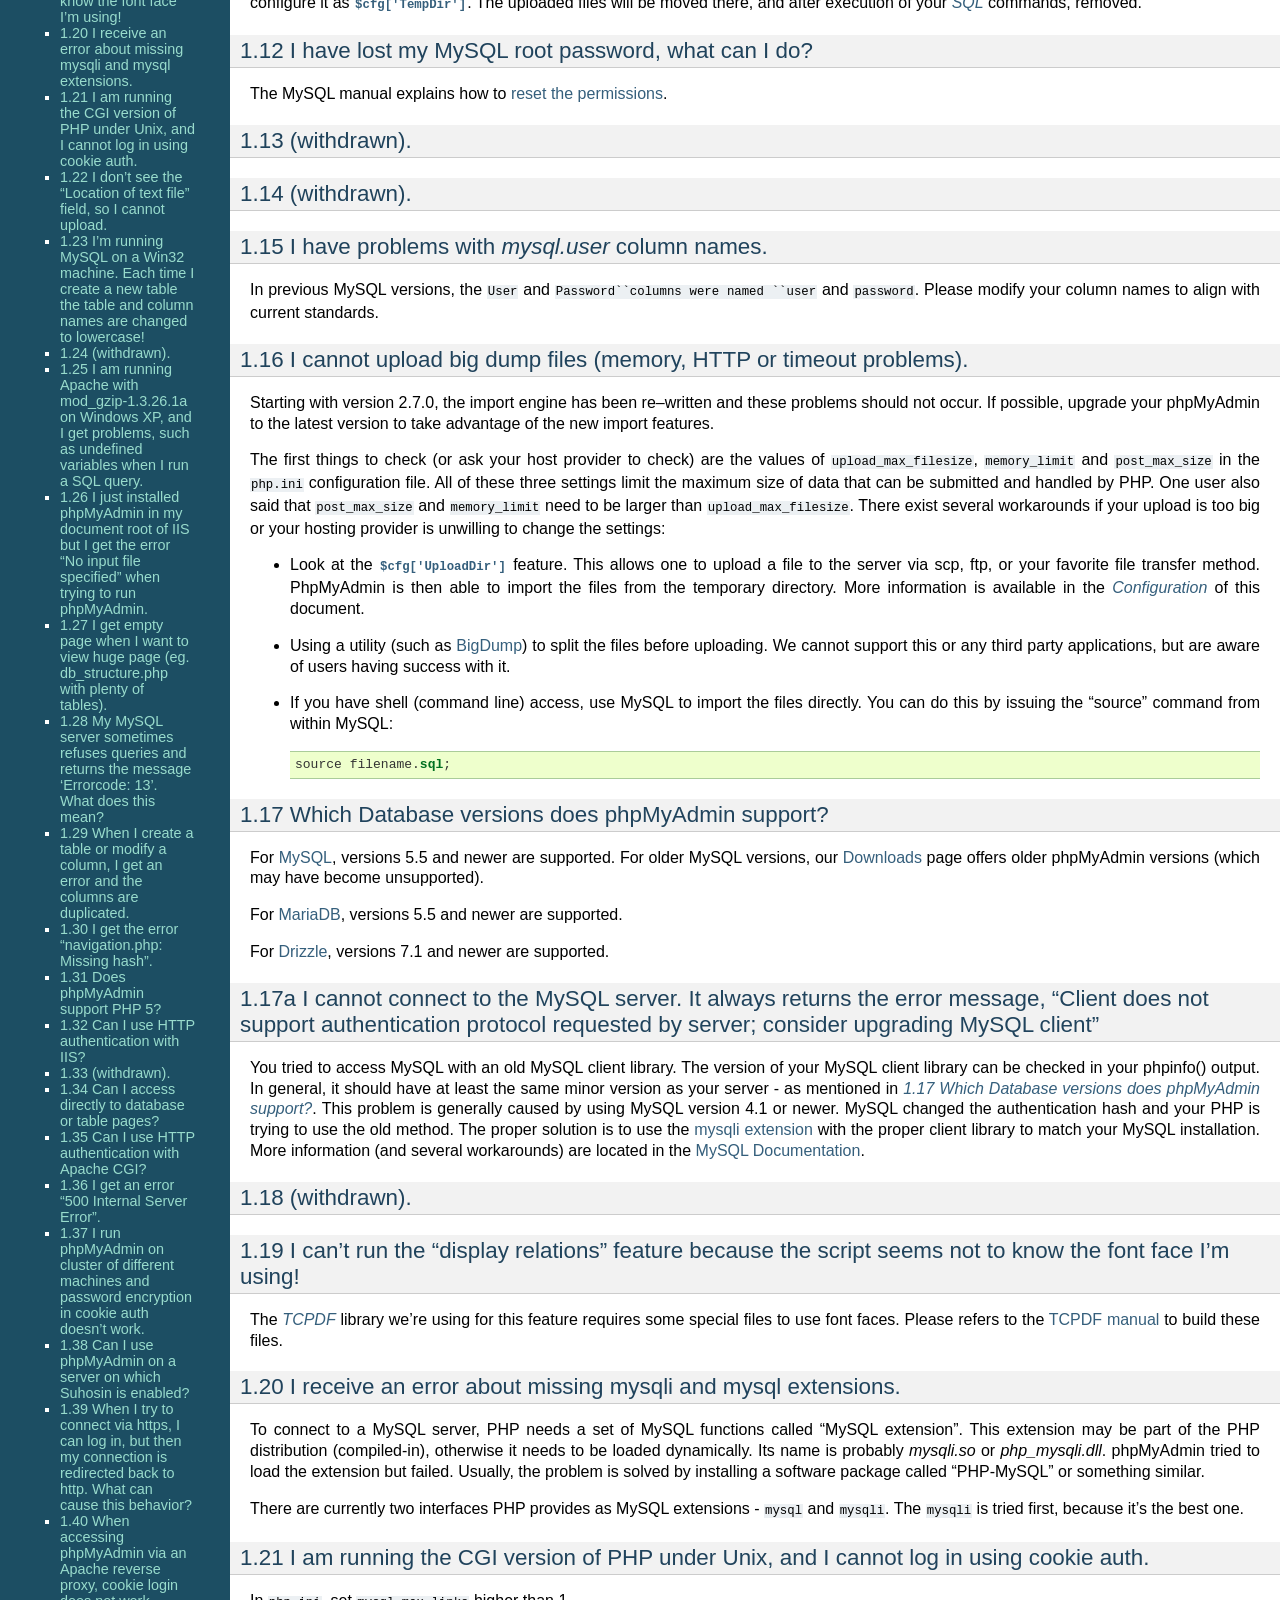
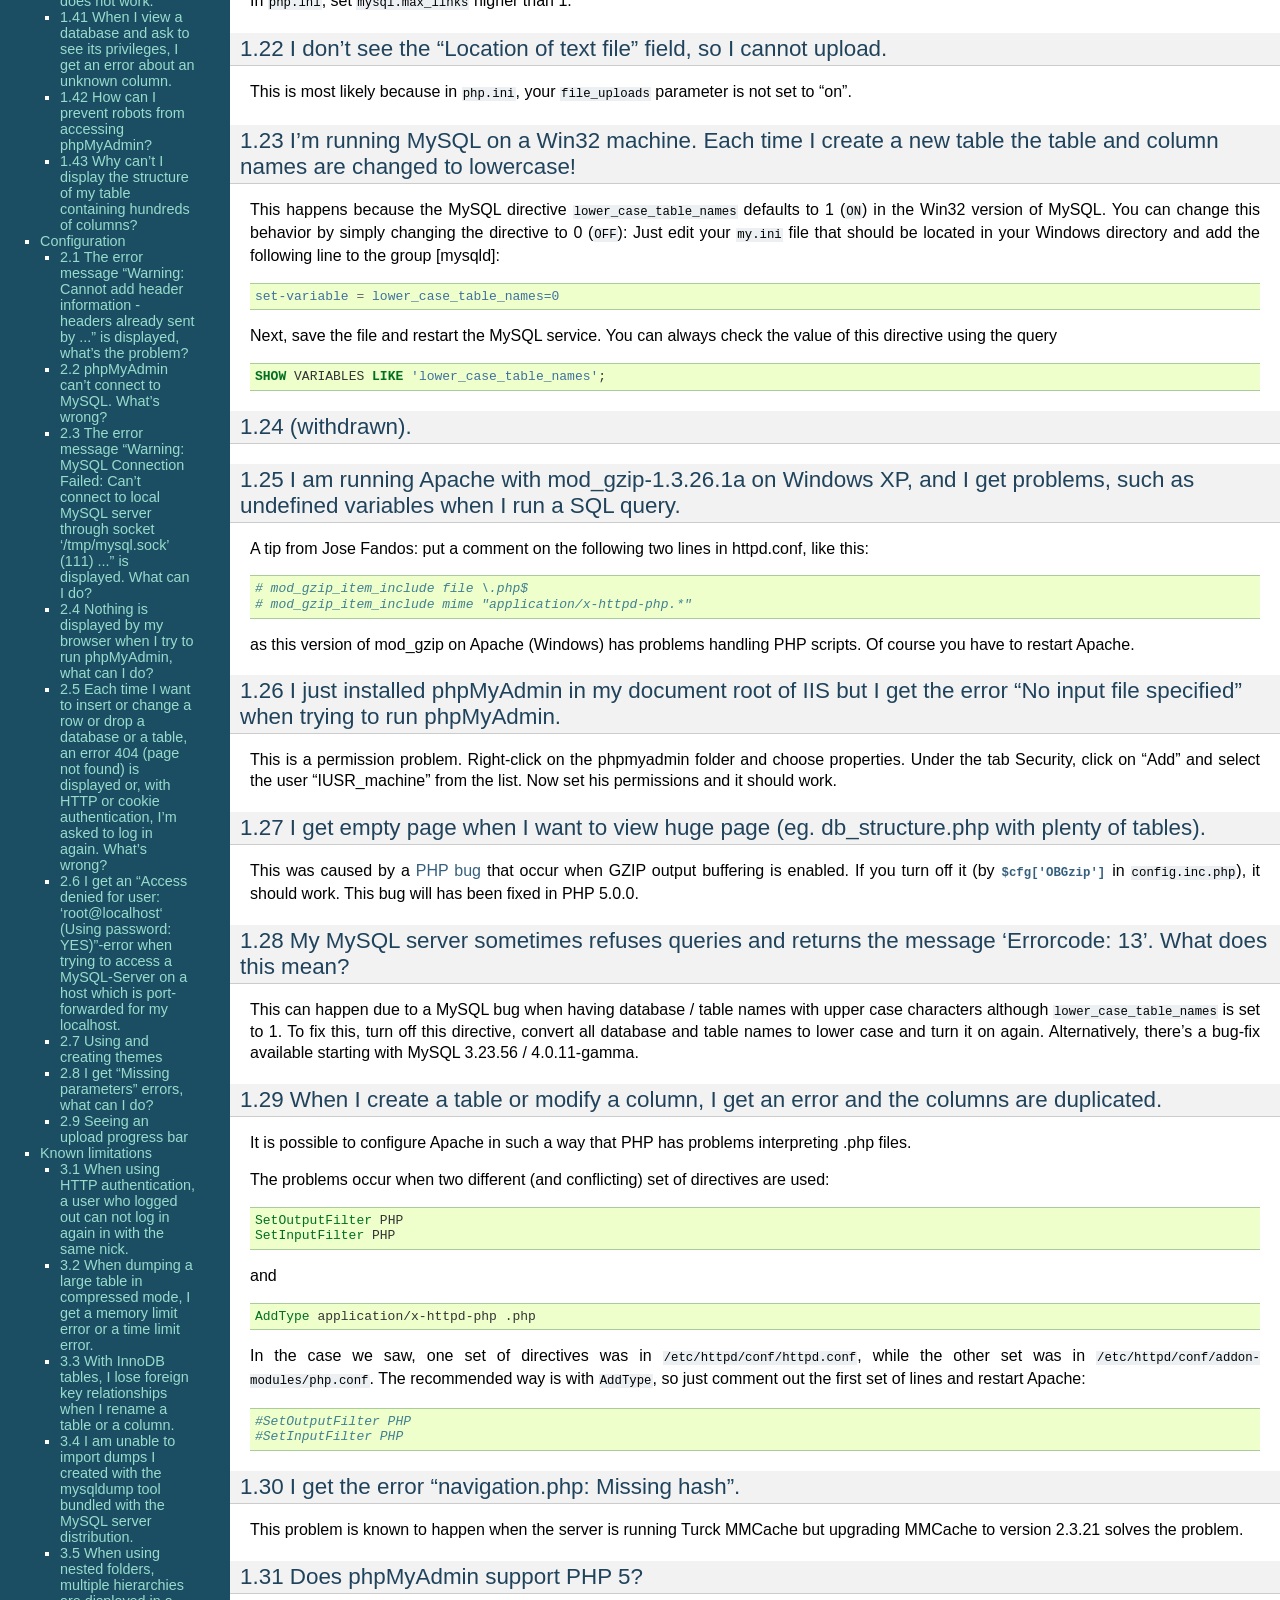
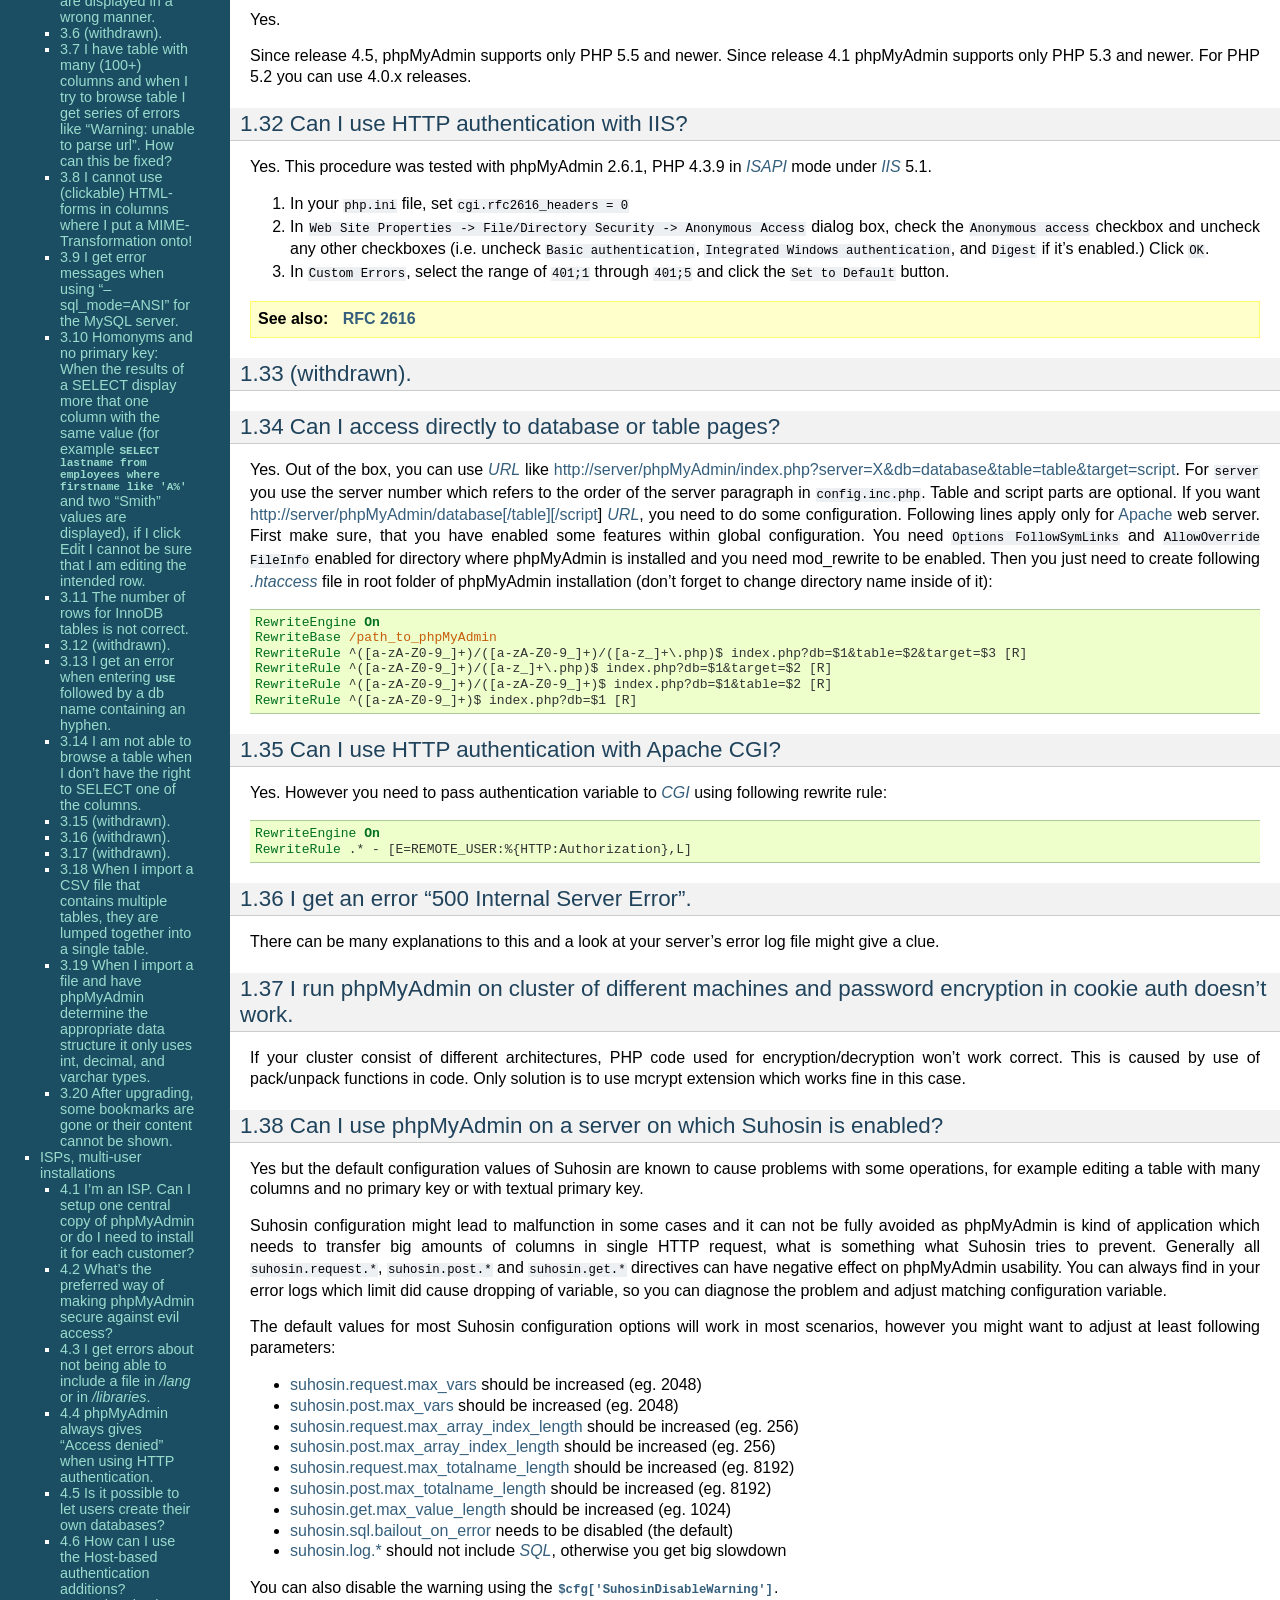
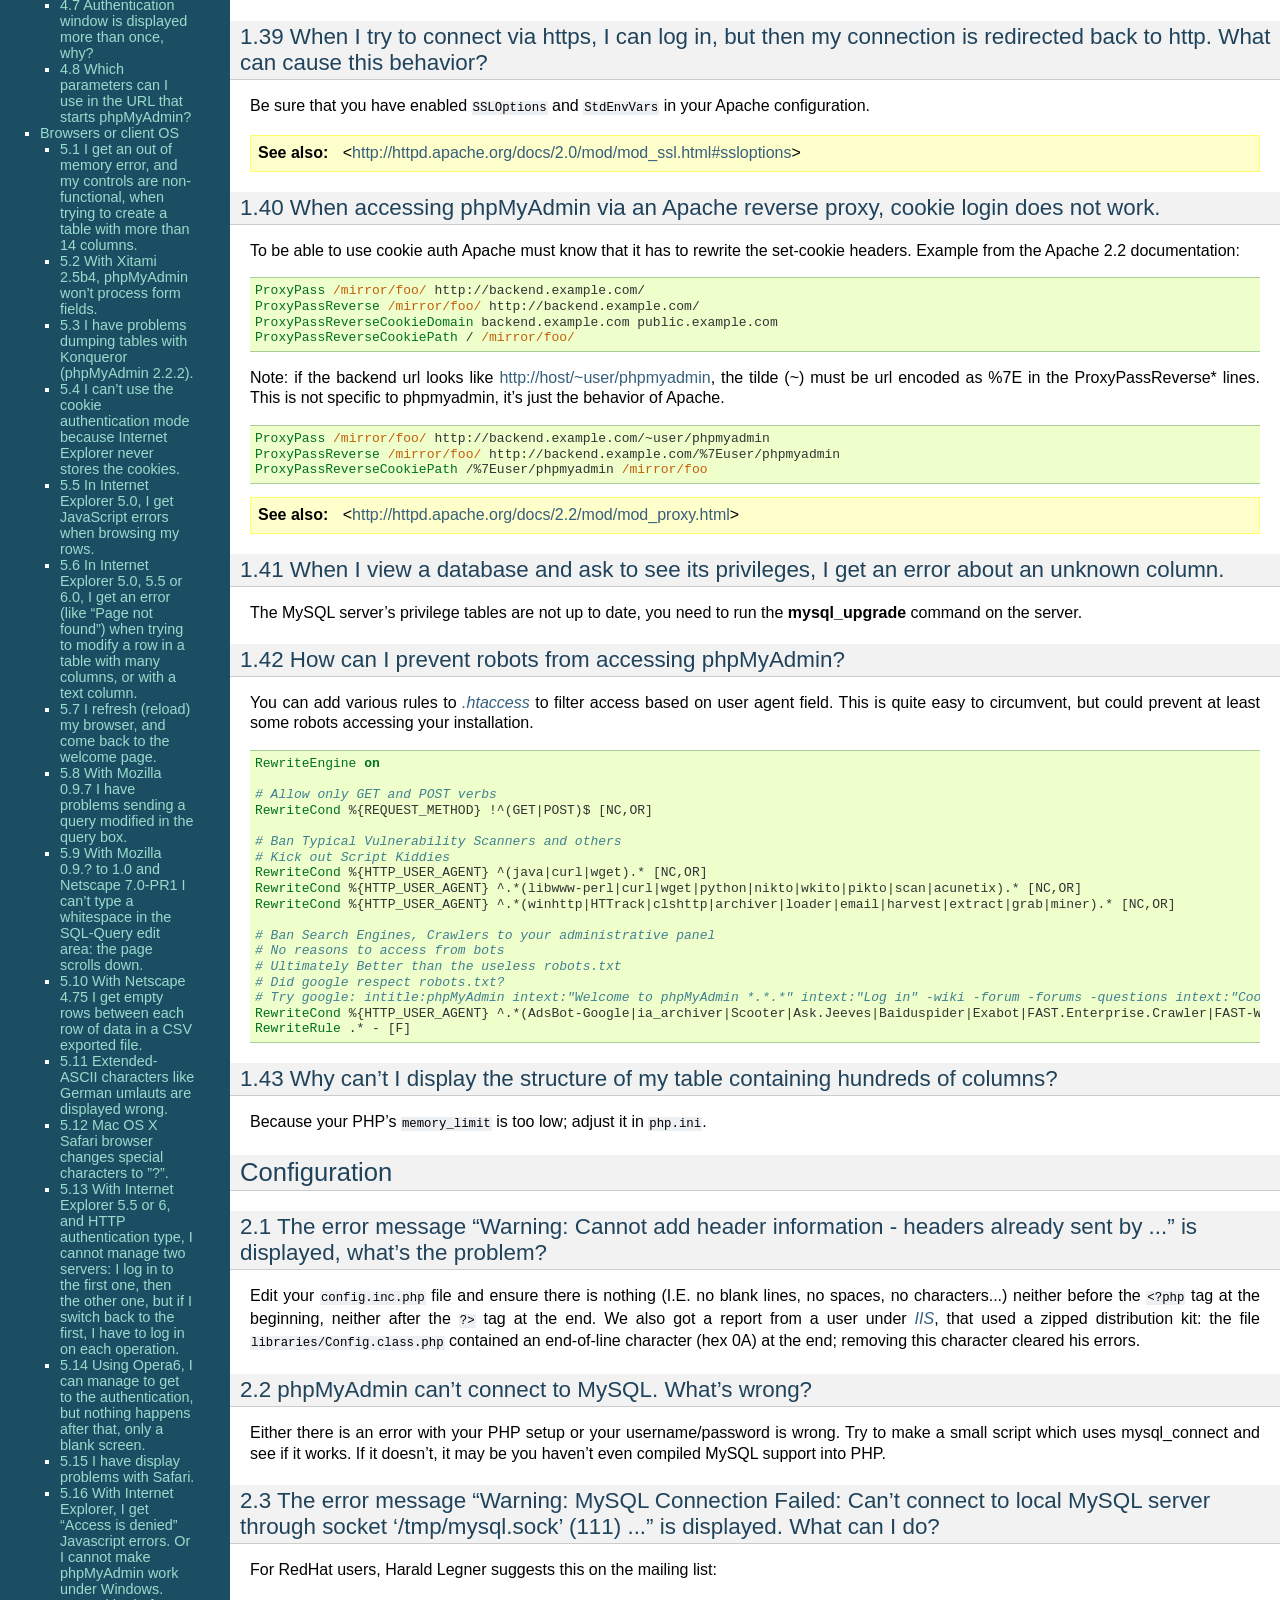
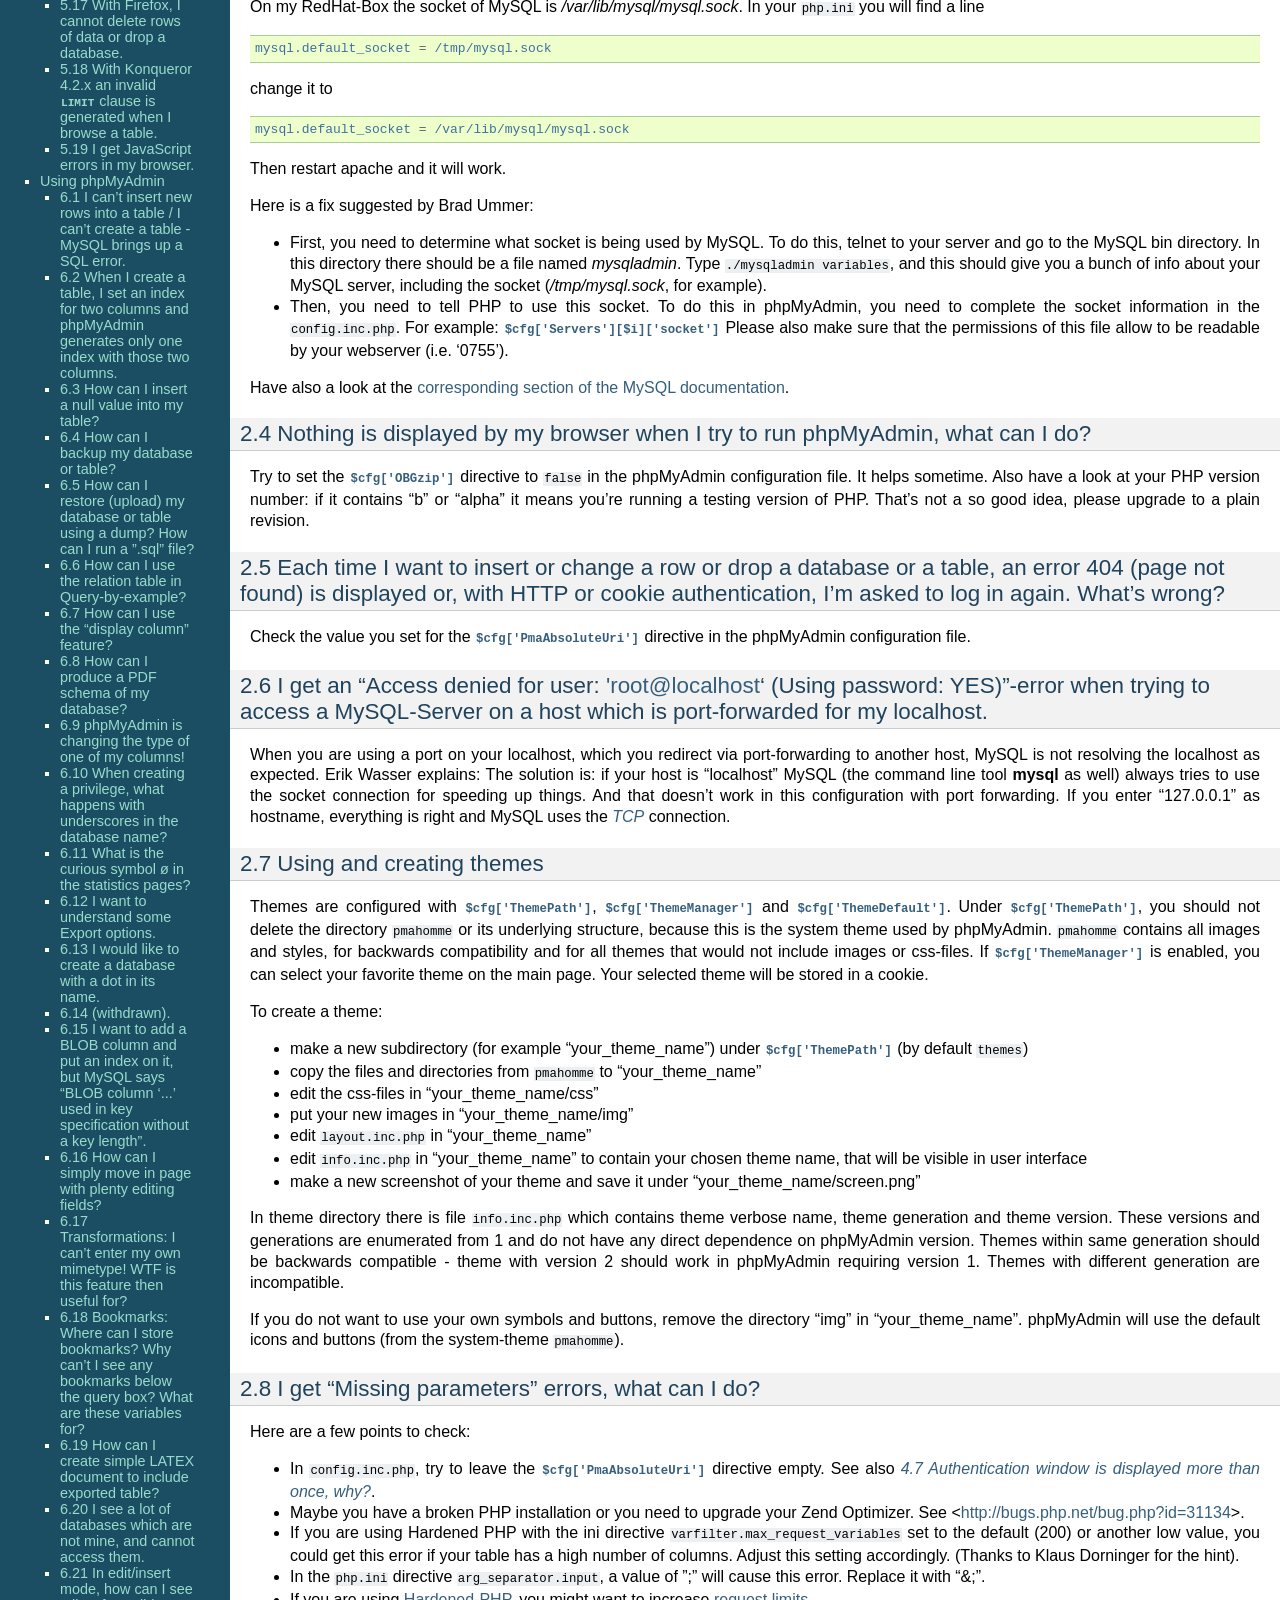
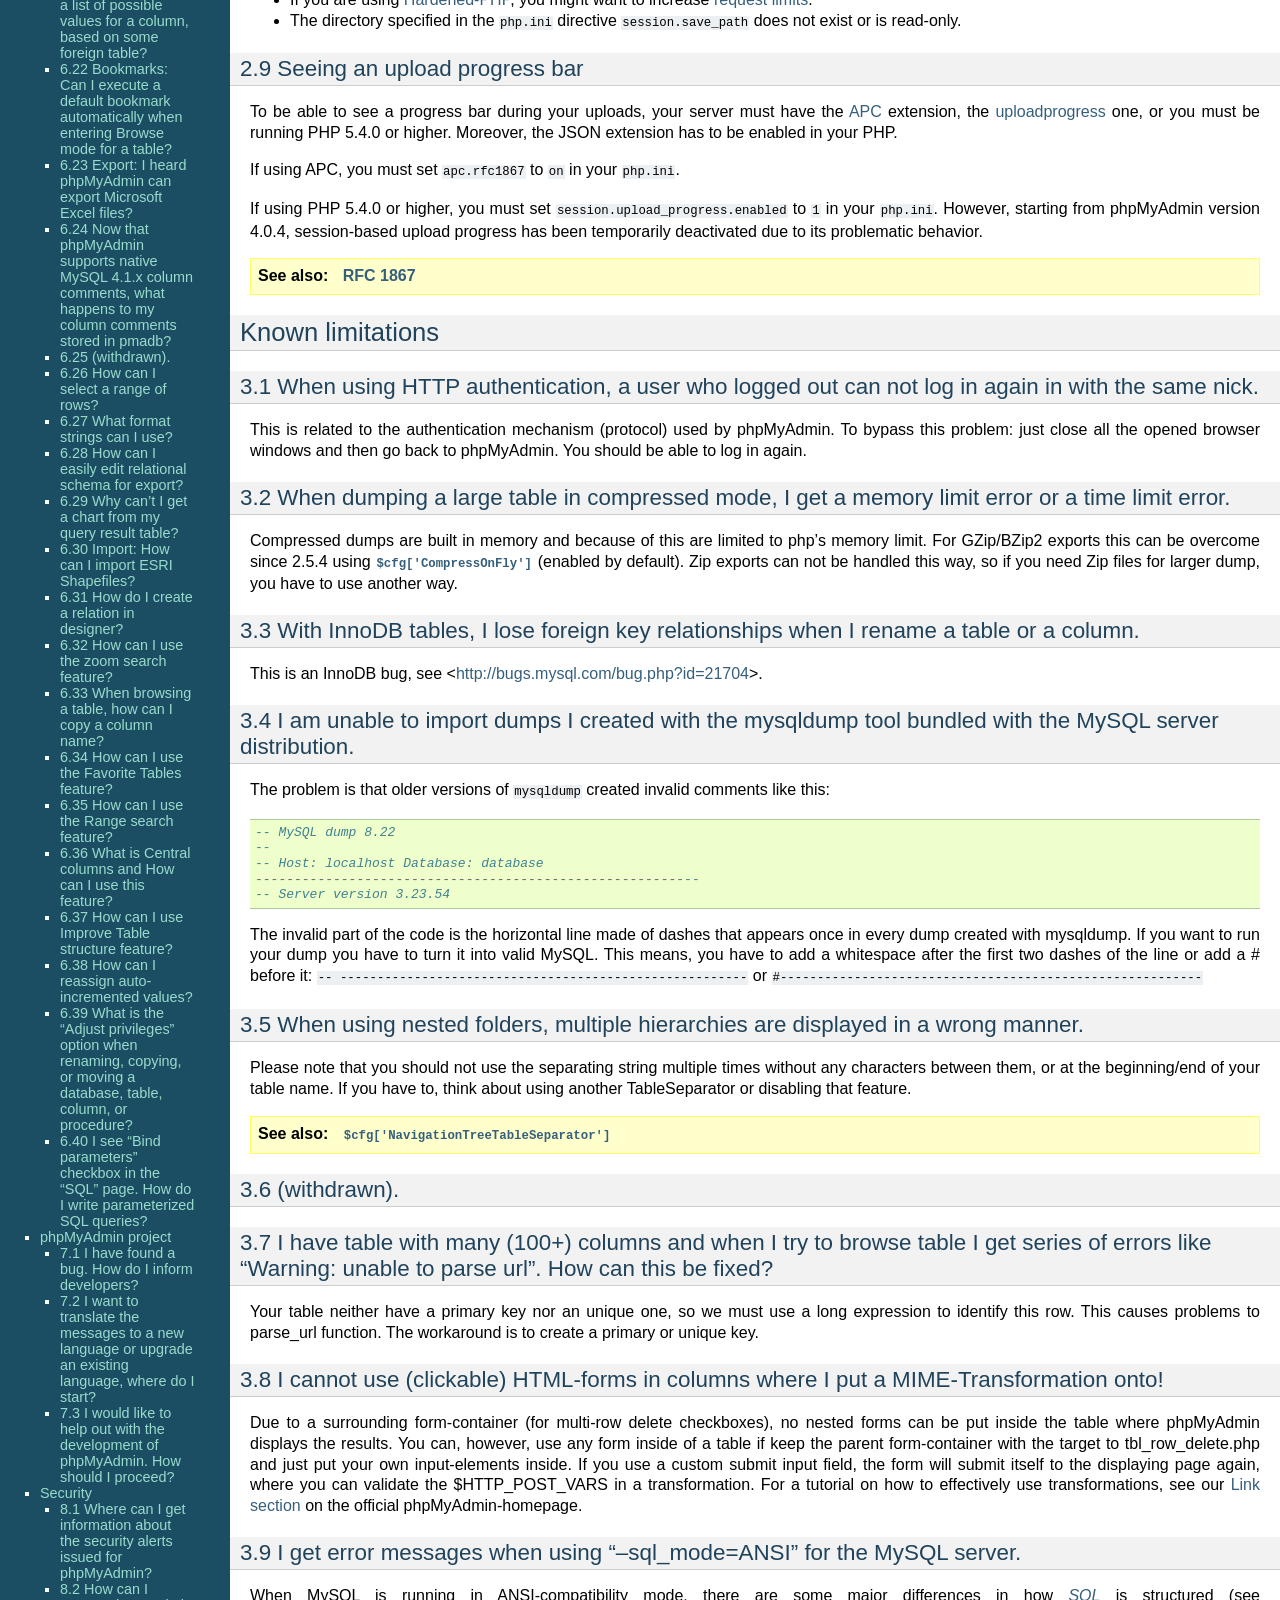
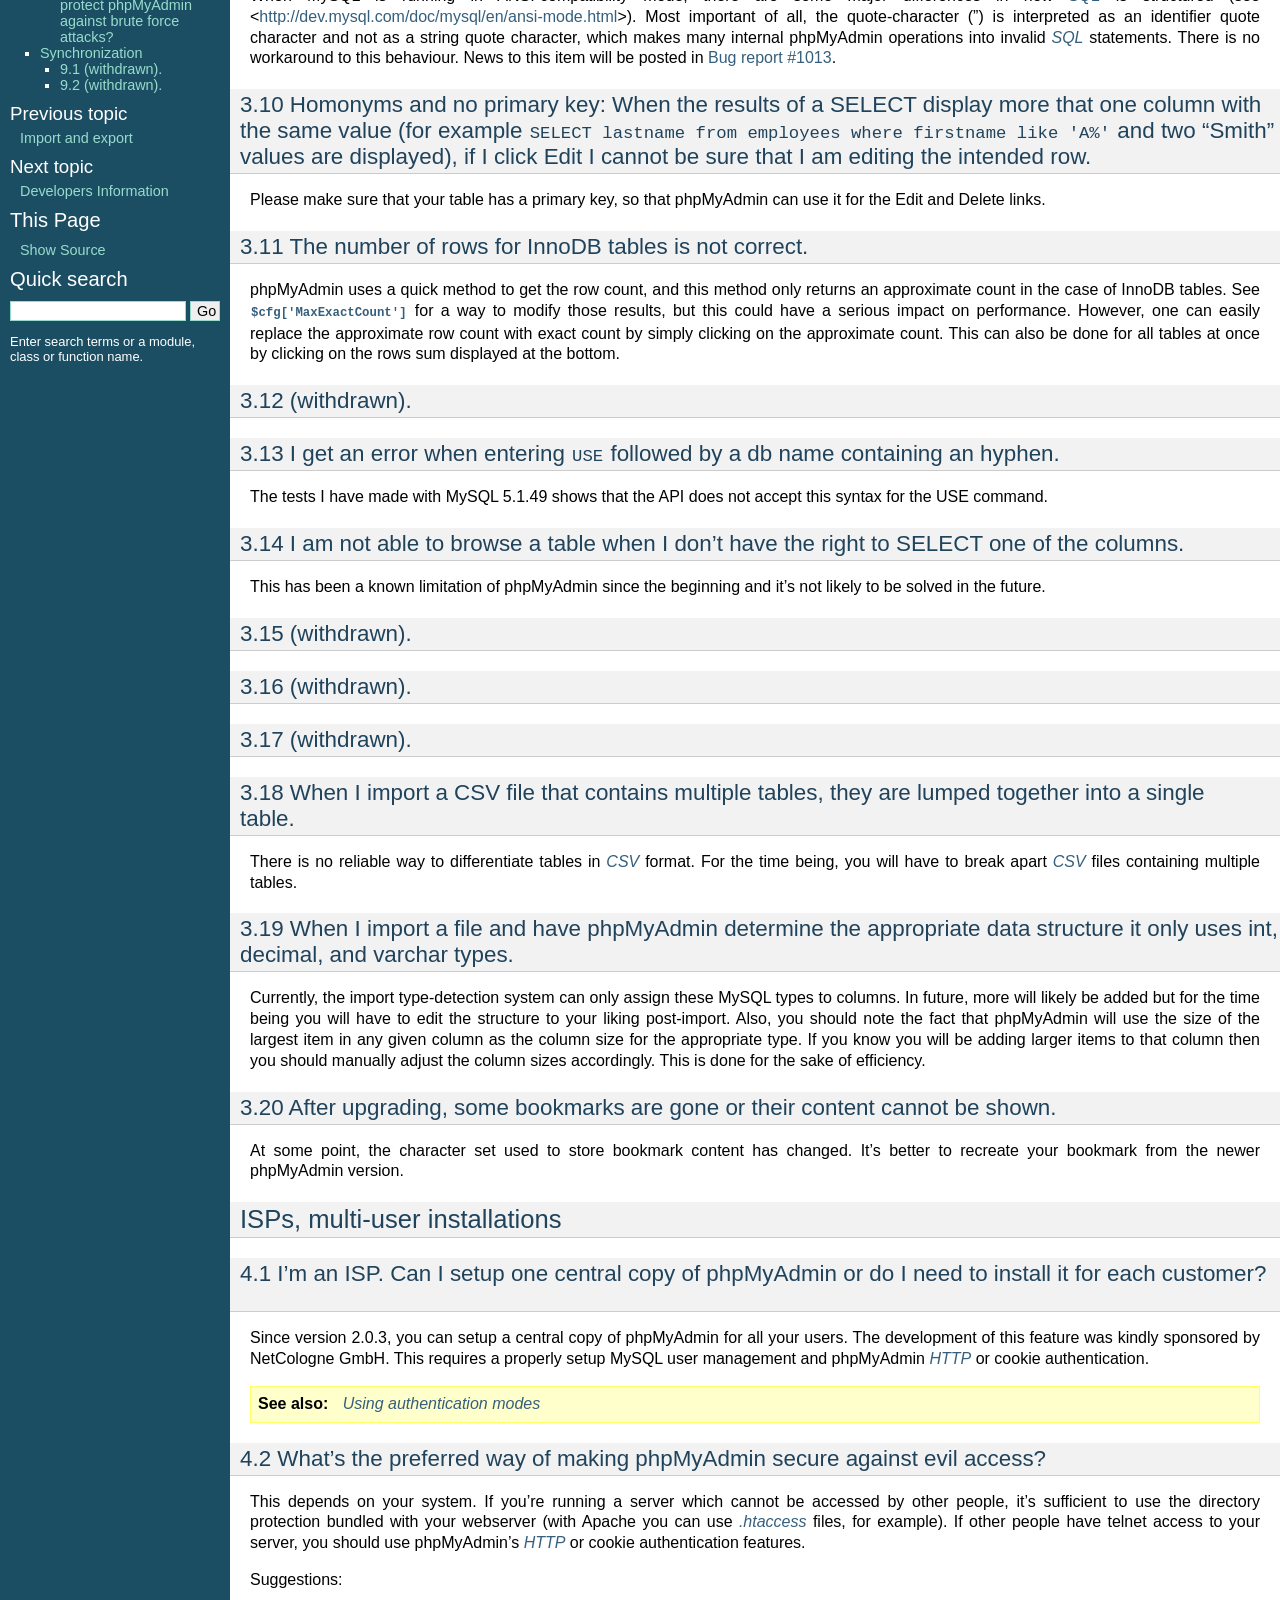
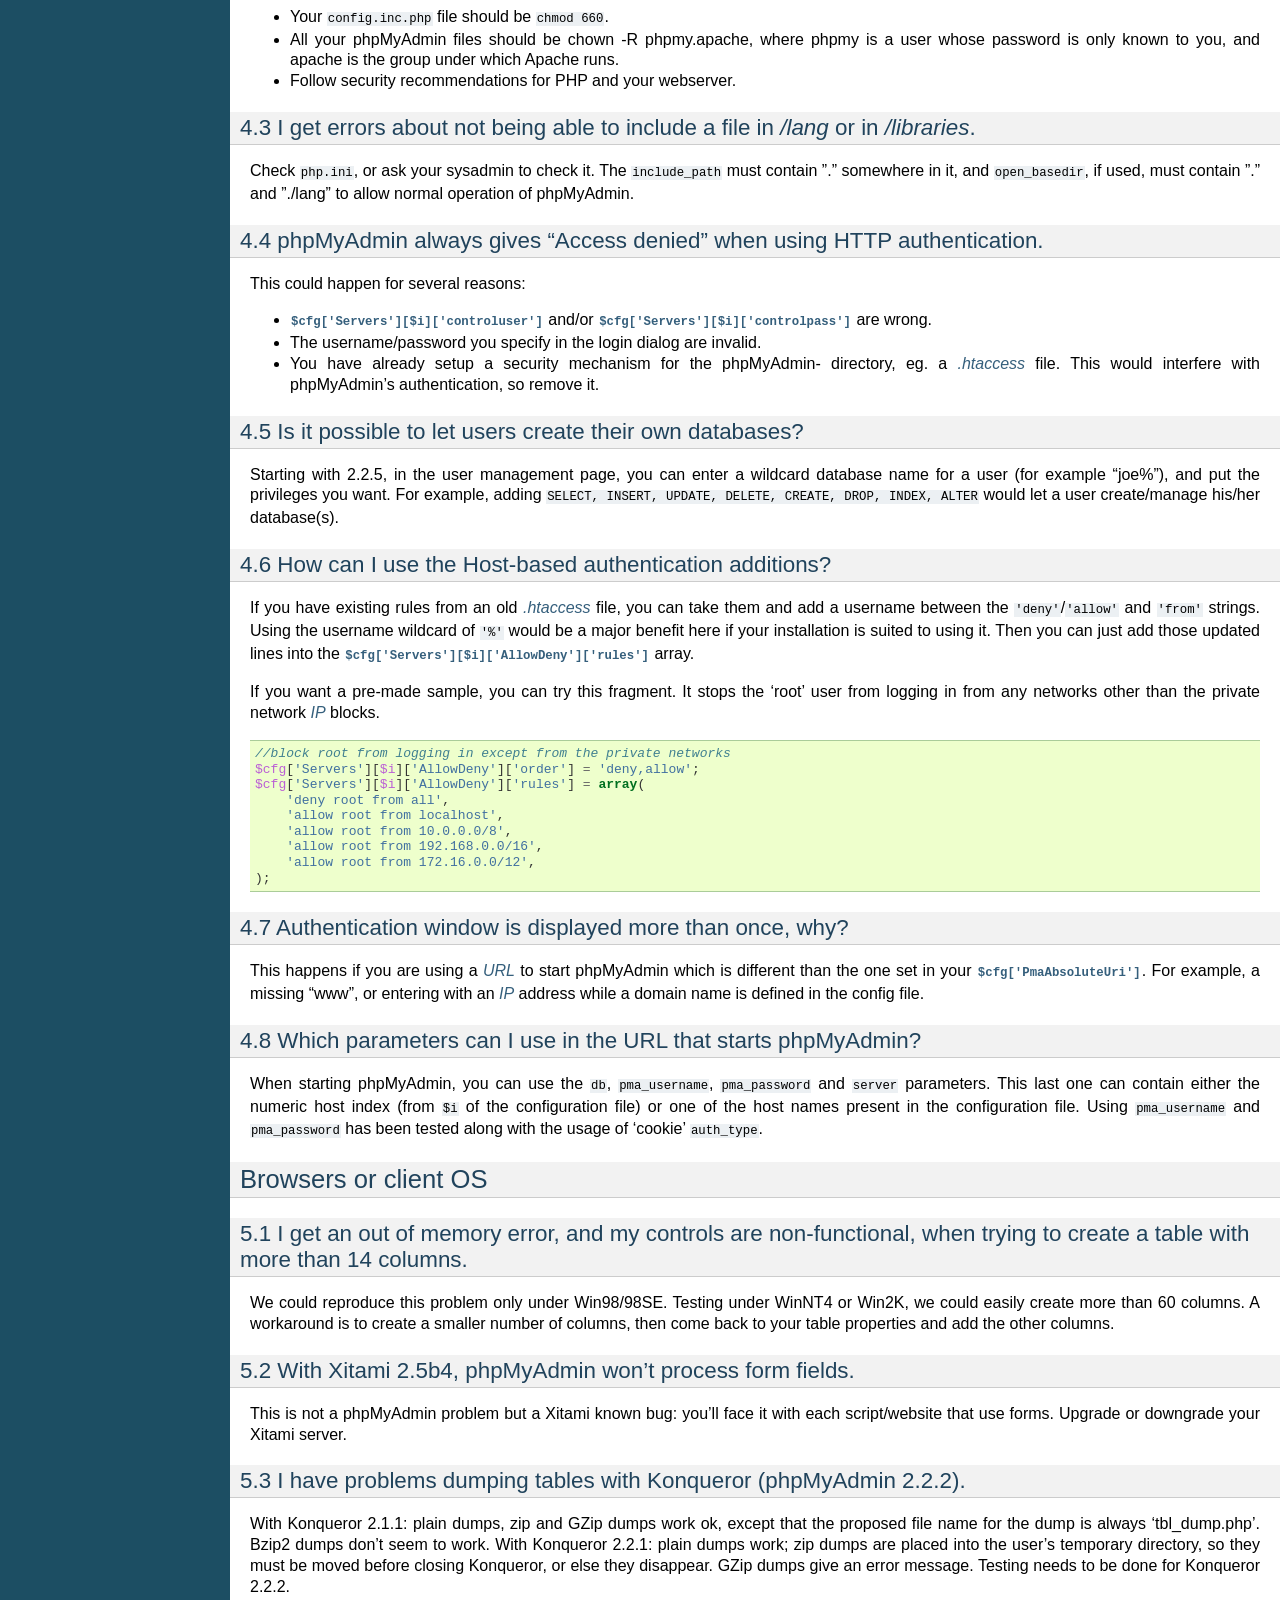
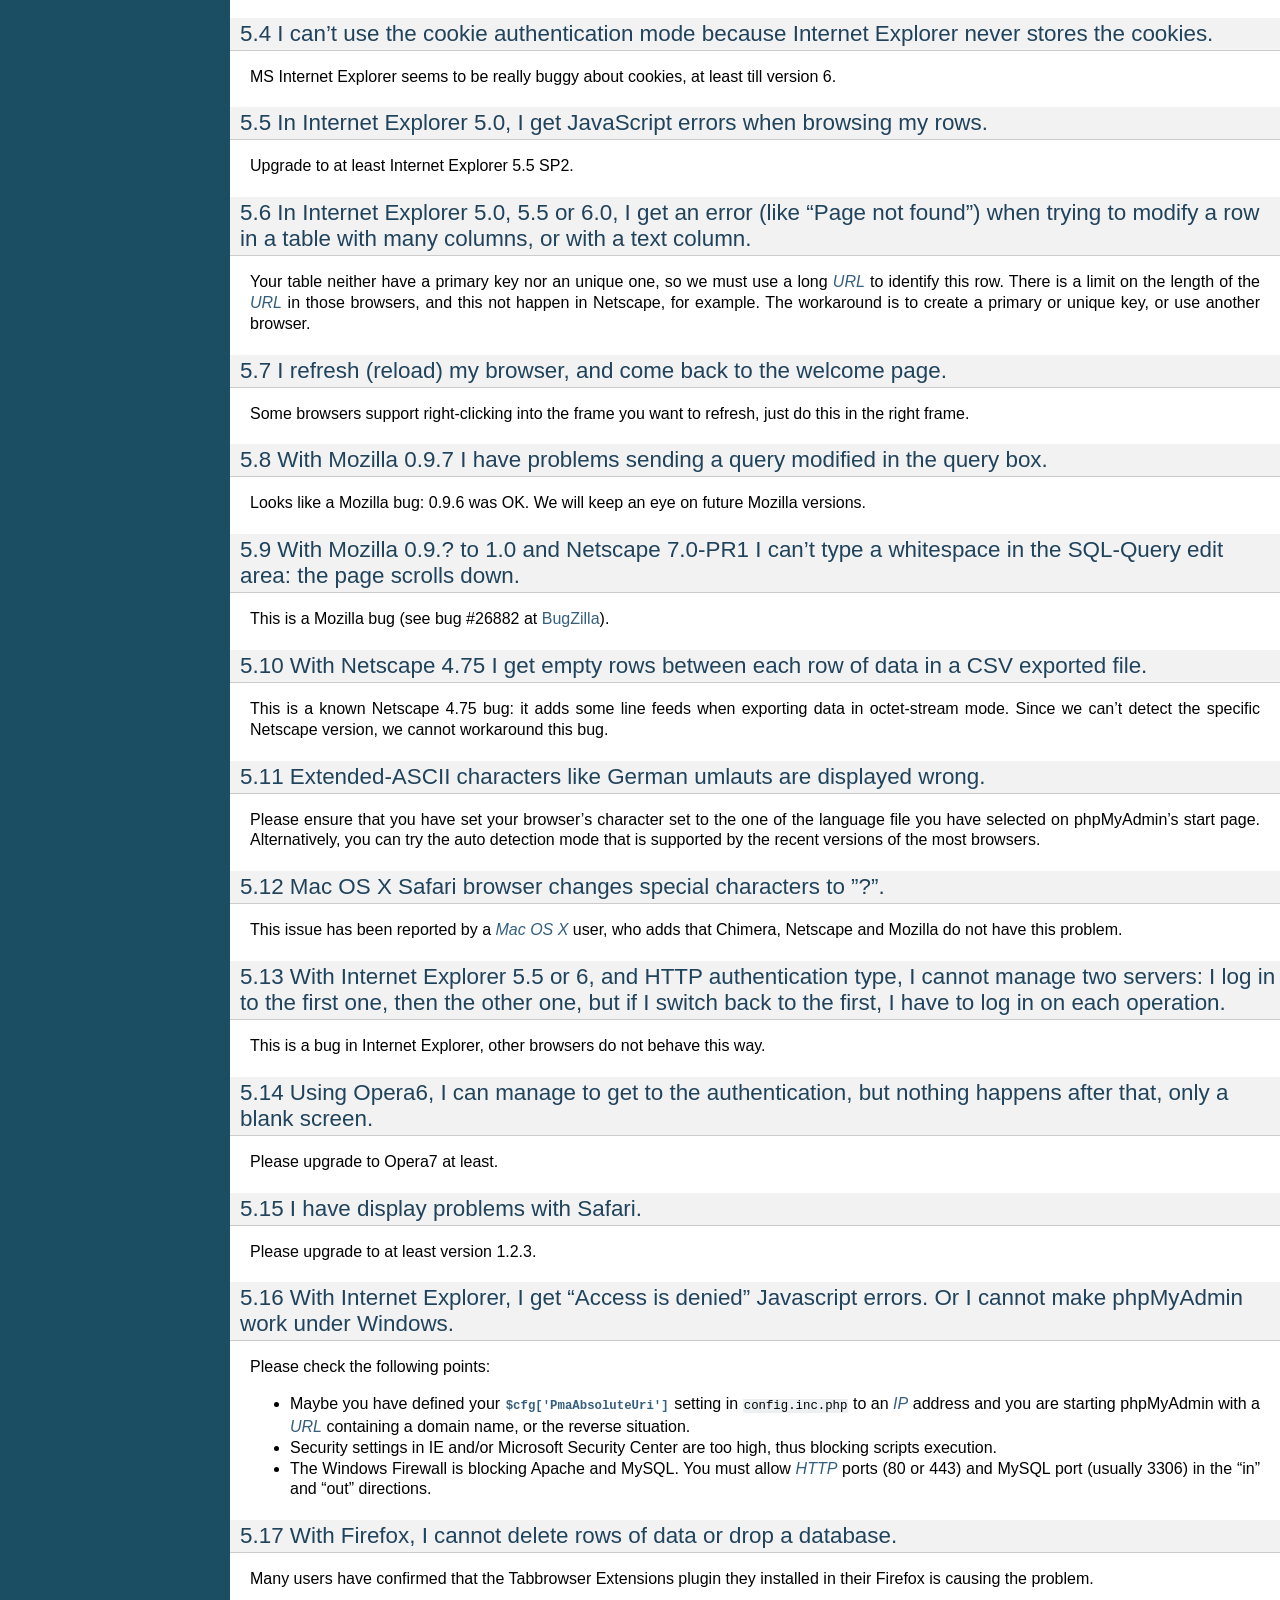
<file: fitness/phpMyAdmin/doc/html/faq.html>
<!DOCTYPE html PUBLIC "-//W3C//DTD XHTML 1.0 Transitional//EN"
  "http://www.w3.org/TR/xhtml1/DTD/xhtml1-transitional.dtd">


<html xmlns="http://www.w3.org/1999/xhtml">
  <head>
    <meta http-equiv="Content-Type" content="text/html; charset=utf-8" />
    
    <title>FAQ - Frequently Asked Questions &mdash; phpMyAdmin 4.5.0.2 documentation</title>
    
    <link rel="stylesheet" href="_static/default.css" type="text/css" />
    <link rel="stylesheet" href="_static/pygments.css" type="text/css" />
    
    <script type="text/javascript">
      var DOCUMENTATION_OPTIONS = {
        URL_ROOT:    './',
        VERSION:     '4.5.0.2',
        COLLAPSE_INDEX: false,
        FILE_SUFFIX: '.html',
        HAS_SOURCE:  true
      };
    </script>
    <script type="text/javascript" src="_static/jquery.js"></script>
    <script type="text/javascript" src="_static/underscore.js"></script>
    <script type="text/javascript" src="_static/doctools.js"></script>
    <link rel="copyright" title="Copyright" href="copyright.html" />
    <link rel="top" title="phpMyAdmin 4.5.0.2 documentation" href="index.html" />
    <link rel="next" title="Developers Information" href="developers.html" />
    <link rel="prev" title="Import and export" href="import_export.html" /> 
  </head>
  <body>
    <div class="related">
      <h3>Navigation</h3>
      <ul>
        <li class="right" style="margin-right: 10px">
          <a href="genindex.html" title="General Index"
             accesskey="I">index</a></li>
        <li class="right" >
          <a href="developers.html" title="Developers Information"
             accesskey="N">next</a> |</li>
        <li class="right" >
          <a href="import_export.html" title="Import and export"
             accesskey="P">previous</a> |</li>
        <li><a href="index.html">phpMyAdmin 4.5.0.2 documentation</a> &raquo;</li> 
      </ul>
    </div>  

    <div class="document">
      <div class="documentwrapper">
        <div class="bodywrapper">
          <div class="body">
            
  <div class="section" id="faq-frequently-asked-questions">
<span id="faq"></span><h1>FAQ - Frequently Asked Questions<a class="headerlink" href="#faq-frequently-asked-questions" title="Permalink to this headline">¶</a></h1>
<p>Please have a look at our <a class="reference external" href="https://www.phpmyadmin.net/docs/">Link section</a> on the official
phpMyAdmin homepage for in-depth coverage of phpMyAdmin&#8217;s features and
or interface.</p>
<div class="section" id="server">
<span id="faqserver"></span><h2>Server<a class="headerlink" href="#server" title="Permalink to this headline">¶</a></h2>
<div class="section" id="my-server-is-crashing-each-time-a-specific-action-is-required-or-phpmyadmin-sends-a-blank-page-or-a-page-full-of-cryptic-characters-to-my-browser-what-can-i-do">
<span id="faq1-1"></span><h3>1.1 My server is crashing each time a specific action is required or phpMyAdmin sends a blank page or a page full of cryptic characters to my browser, what can I do?<a class="headerlink" href="#my-server-is-crashing-each-time-a-specific-action-is-required-or-phpmyadmin-sends-a-blank-page-or-a-page-full-of-cryptic-characters-to-my-browser-what-can-i-do" title="Permalink to this headline">¶</a></h3>
<p>Try to set the <span class="target" id="index-0"></span><a class="reference internal" href="config.html#cfg_OBGzip"><tt class="xref config config-option docutils literal"><span class="pre">$cfg['OBGzip']</span></tt></a>  directive to <tt class="docutils literal"><span class="pre">false</span></tt> in your
<tt class="file docutils literal"><span class="pre">config.inc.php</span></tt> file and the <tt class="docutils literal"><span class="pre">zlib.output_compression</span></tt> directive to
<tt class="docutils literal"><span class="pre">Off</span></tt> in your php configuration file.</p>
</div>
<div class="section" id="my-apache-server-crashes-when-using-phpmyadmin">
<span id="faq1-2"></span><h3>1.2 My Apache server crashes when using phpMyAdmin.<a class="headerlink" href="#my-apache-server-crashes-when-using-phpmyadmin" title="Permalink to this headline">¶</a></h3>
<p>You should first try the latest versions of Apache (and possibly MySQL). If
your server keeps crashing, please ask for help in the various Apache support
groups.</p>
<div class="admonition seealso">
<p class="first admonition-title">See also</p>
<p class="last"><a class="reference internal" href="#faq1-1"><em>1.1 My server is crashing each time a specific action is required or phpMyAdmin sends a blank page or a page full of cryptic characters to my browser, what can I do?</em></a></p>
</div>
</div>
<div class="section" id="withdrawn">
<span id="faq1-3"></span><h3>1.3 (withdrawn).<a class="headerlink" href="#withdrawn" title="Permalink to this headline">¶</a></h3>
</div>
<div class="section" id="using-phpmyadmin-on-iis-i-m-displayed-the-error-message-the-specified-cgi-application-misbehaved-by-not-returning-a-complete-set-of-http-headers">
<span id="faq1-4"></span><h3>1.4 Using phpMyAdmin on IIS, I&#8217;m displayed the error message: &#8220;The specified CGI application misbehaved by not returning a complete set of HTTP headers ...&#8221;.<a class="headerlink" href="#using-phpmyadmin-on-iis-i-m-displayed-the-error-message-the-specified-cgi-application-misbehaved-by-not-returning-a-complete-set-of-http-headers" title="Permalink to this headline">¶</a></h3>
<p>You just forgot to read the <em>install.txt</em> file from the PHP
distribution. Have a look at the last message in this <a class="reference external" href="http://bugs.php.net/bug.php?id=12061">PHP bug report #12061</a> from the official PHP bug
database.</p>
</div>
<div class="section" id="using-phpmyadmin-on-iis-i-m-facing-crashes-and-or-many-error-messages-with-the-http">
<span id="faq1-5"></span><h3>1.5 Using phpMyAdmin on IIS, I&#8217;m facing crashes and/or many error messages with the HTTP.<a class="headerlink" href="#using-phpmyadmin-on-iis-i-m-facing-crashes-and-or-many-error-messages-with-the-http" title="Permalink to this headline">¶</a></h3>
<p>This is a known problem with the PHP <a class="reference internal" href="glossary.html#term-isapi"><em class="xref std std-term">ISAPI</em></a> filter: it&#8217;s not so stable.
Please use instead the cookie authentication mode.</p>
</div>
<div class="section" id="i-can-t-use-phpmyadmin-on-pws-nothing-is-displayed">
<span id="faq1-6"></span><h3>1.6 I can&#8217;t use phpMyAdmin on PWS: nothing is displayed!<a class="headerlink" href="#i-can-t-use-phpmyadmin-on-pws-nothing-is-displayed" title="Permalink to this headline">¶</a></h3>
<p>This seems to be a PWS bug. Filippo Simoncini found a workaround (at
this time there is no better fix): remove or comment the <tt class="docutils literal"><span class="pre">DOCTYPE</span></tt>
declarations (2 lines) from the scripts <tt class="file docutils literal"><span class="pre">libraries/Header.class.php</span></tt>
and <tt class="file docutils literal"><span class="pre">index.php</span></tt>.</p>
</div>
<div class="section" id="how-can-i-gzip-a-dump-or-a-csv-export-it-does-not-seem-to-work">
<span id="faq1-7"></span><h3>1.7 How can I GZip a dump or a CSV export? It does not seem to work.<a class="headerlink" href="#how-can-i-gzip-a-dump-or-a-csv-export-it-does-not-seem-to-work" title="Permalink to this headline">¶</a></h3>
<p>This feature is based on the <tt class="docutils literal"><span class="pre">gzencode()</span></tt>
PHP function to be more independent of the platform (Unix/Windows,
Safe Mode or not, and so on). So, you must have Zlib support
(<tt class="docutils literal"><span class="pre">--with-zlib</span></tt>).</p>
</div>
<div class="section" id="i-cannot-insert-a-text-file-in-a-table-and-i-get-an-error-about-safe-mode-being-in-effect">
<span id="faq1-8"></span><h3>1.8 I cannot insert a text file in a table, and I get an error about safe mode being in effect.<a class="headerlink" href="#i-cannot-insert-a-text-file-in-a-table-and-i-get-an-error-about-safe-mode-being-in-effect" title="Permalink to this headline">¶</a></h3>
<p>Your uploaded file is saved by PHP in the &#8220;upload dir&#8221;, as defined in
<tt class="file docutils literal"><span class="pre">php.ini</span></tt> by the variable <tt class="docutils literal"><span class="pre">upload_tmp_dir</span></tt> (usually the system
default is <em>/tmp</em>). We recommend the following setup for Apache
servers running in safe mode, to enable uploads of files while being
reasonably secure:</p>
<ul class="simple">
<li>create a separate directory for uploads: <strong class="command">mkdir /tmp/php</strong></li>
<li>give ownership to the Apache server&#8217;s user.group: <strong class="command">chown
apache.apache /tmp/php</strong></li>
<li>give proper permission: <strong class="command">chmod 600 /tmp/php</strong></li>
<li>put <tt class="docutils literal"><span class="pre">upload_tmp_dir</span> <span class="pre">=</span> <span class="pre">/tmp/php</span></tt> in <tt class="file docutils literal"><span class="pre">php.ini</span></tt></li>
<li>restart Apache</li>
</ul>
</div>
<div class="section" id="faq1-9">
<span id="id1"></span><h3>1.9 (withdrawn).<a class="headerlink" href="#faq1-9" title="Permalink to this headline">¶</a></h3>
</div>
<div class="section" id="i-m-having-troubles-when-uploading-files-with-phpmyadmin-running-on-a-secure-server-my-browser-is-internet-explorer-and-i-m-using-the-apache-server">
<span id="faq1-10"></span><h3>1.10 I&#8217;m having troubles when uploading files with phpMyAdmin running on a secure server. My browser is Internet Explorer and I&#8217;m using the Apache server.<a class="headerlink" href="#i-m-having-troubles-when-uploading-files-with-phpmyadmin-running-on-a-secure-server-my-browser-is-internet-explorer-and-i-m-using-the-apache-server" title="Permalink to this headline">¶</a></h3>
<p>As suggested by &#8220;Rob M&#8221; in the phpWizard forum, add this line to your
<em>httpd.conf</em>:</p>
<div class="highlight-apache"><div class="highlight"><pre><span class="nb">SetEnvIf</span> <span class="k">User</span>-Agent <span class="s2">&quot;.*MSIE.*&quot;</span> nokeepalive ssl-unclean-shutdown
</pre></div>
</div>
<p>It seems to clear up many problems between Internet Explorer and SSL.</p>
</div>
<div class="section" id="i-get-an-open-basedir-restriction-while-uploading-a-file-from-the-query-box">
<span id="faq1-11"></span><h3>1.11 I get an &#8216;open_basedir restriction&#8217; while uploading a file from the query box.<a class="headerlink" href="#i-get-an-open-basedir-restriction-while-uploading-a-file-from-the-query-box" title="Permalink to this headline">¶</a></h3>
<p>Since version 2.2.4, phpMyAdmin supports servers with open_basedir
restrictions. However you need to create temporary directory and configure it
as <span class="target" id="index-1"></span><a class="reference internal" href="config.html#cfg_TempDir"><tt class="xref config config-option docutils literal"><span class="pre">$cfg['TempDir']</span></tt></a>. The uploaded files will be moved there,
and after execution of your <a class="reference internal" href="glossary.html#term-sql"><em class="xref std std-term">SQL</em></a> commands, removed.</p>
</div>
<div class="section" id="i-have-lost-my-mysql-root-password-what-can-i-do">
<span id="faq1-12"></span><h3>1.12 I have lost my MySQL root password, what can I do?<a class="headerlink" href="#i-have-lost-my-mysql-root-password-what-can-i-do" title="Permalink to this headline">¶</a></h3>
<p>The MySQL manual explains how to <a class="reference external" href="http://dev.mysql.com/doc/mysql/en/resetting-permissions.html">reset the permissions</a>.</p>
</div>
<div class="section" id="faq1-13">
<span id="id2"></span><h3>1.13 (withdrawn).<a class="headerlink" href="#faq1-13" title="Permalink to this headline">¶</a></h3>
</div>
<div class="section" id="faq1-14">
<span id="id3"></span><h3>1.14 (withdrawn).<a class="headerlink" href="#faq1-14" title="Permalink to this headline">¶</a></h3>
</div>
<div class="section" id="i-have-problems-with-mysql-user-column-names">
<span id="faq1-15"></span><h3>1.15 I have problems with <em>mysql.user</em> column names.<a class="headerlink" href="#i-have-problems-with-mysql-user-column-names" title="Permalink to this headline">¶</a></h3>
<p>In previous MySQL versions, the <tt class="docutils literal"><span class="pre">User</span></tt> and <tt class="docutils literal"><span class="pre">Password``columns</span> <span class="pre">were</span>
<span class="pre">named</span> <span class="pre">``user</span></tt> and <tt class="docutils literal"><span class="pre">password</span></tt>. Please modify your column names to
align with current standards.</p>
</div>
<div class="section" id="i-cannot-upload-big-dump-files-memory-http-or-timeout-problems">
<span id="faq1-16"></span><h3>1.16 I cannot upload big dump files (memory, HTTP or timeout problems).<a class="headerlink" href="#i-cannot-upload-big-dump-files-memory-http-or-timeout-problems" title="Permalink to this headline">¶</a></h3>
<p>Starting with version 2.7.0, the import engine has been re–written and
these problems should not occur. If possible, upgrade your phpMyAdmin
to the latest version to take advantage of the new import features.</p>
<p>The first things to check (or ask your host provider to check) are the
values of <tt class="docutils literal"><span class="pre">upload_max_filesize</span></tt>, <tt class="docutils literal"><span class="pre">memory_limit</span></tt> and
<tt class="docutils literal"><span class="pre">post_max_size</span></tt> in the <tt class="file docutils literal"><span class="pre">php.ini</span></tt> configuration file. All of these
three settings limit the maximum size of data that can be submitted
and handled by PHP. One user also said that <tt class="docutils literal"><span class="pre">post_max_size</span></tt> and
<tt class="docutils literal"><span class="pre">memory_limit</span></tt> need to be larger than <tt class="docutils literal"><span class="pre">upload_max_filesize</span></tt>.
There exist several workarounds if your upload is too big or your
hosting provider is unwilling to change the settings:</p>
<ul>
<li><p class="first">Look at the <span class="target" id="index-2"></span><a class="reference internal" href="config.html#cfg_UploadDir"><tt class="xref config config-option docutils literal"><span class="pre">$cfg['UploadDir']</span></tt></a> feature. This allows one to upload a file to the server
via scp, ftp, or your favorite file transfer method. PhpMyAdmin is
then able to import the files from the temporary directory. More
information is available in the <a class="reference internal" href="config.html#config"><em>Configuration</em></a>  of this document.</p>
</li>
<li><p class="first">Using a utility (such as <a class="reference external" href="http://www.ozerov.de/bigdump.php">BigDump</a>) to split the files before
uploading. We cannot support this or any third party applications, but
are aware of users having success with it.</p>
</li>
<li><p class="first">If you have shell (command line) access, use MySQL to import the files
directly. You can do this by issuing the &#8220;source&#8221; command from within
MySQL:</p>
<div class="highlight-mysql"><div class="highlight"><pre><span class="n">source</span> <span class="n">filename</span><span class="p">.</span><span class="k">sql</span><span class="p">;</span>
</pre></div>
</div>
</li>
</ul>
</div>
<div class="section" id="which-database-versions-does-phpmyadmin-support">
<span id="faq1-17"></span><h3>1.17 Which Database versions does phpMyAdmin support?<a class="headerlink" href="#which-database-versions-does-phpmyadmin-support" title="Permalink to this headline">¶</a></h3>
<p>For <a class="reference external" href="http://www.mysql.com/">MySQL</a>, versions 5.5 and newer are supported.
For older MySQL versions, our <a class="reference external" href="https://www.phpmyadmin.net/downloads/">Downloads</a> page offers older phpMyAdmin versions
(which may have become unsupported).</p>
<p>For <a class="reference external" href="http://mariadb.org/">MariaDB</a>, versions 5.5 and newer are supported.</p>
<p>For <a class="reference external" href="http://www.drizzle.org">Drizzle</a>, versions 7.1 and newer are supported.</p>
</div>
<div class="section" id="a-i-cannot-connect-to-the-mysql-server-it-always-returns-the-error-message-client-does-not-support-authentication-protocol-requested-by-server-consider-upgrading-mysql-client">
<span id="faq1-17a"></span><h3>1.17a I cannot connect to the MySQL server. It always returns the error message, &#8220;Client does not support authentication protocol requested by server; consider upgrading MySQL client&#8221;<a class="headerlink" href="#a-i-cannot-connect-to-the-mysql-server-it-always-returns-the-error-message-client-does-not-support-authentication-protocol-requested-by-server-consider-upgrading-mysql-client" title="Permalink to this headline">¶</a></h3>
<p>You tried to access MySQL with an old MySQL client library. The
version of your MySQL client library can be checked in your phpinfo()
output. In general, it should have at least the same minor version as
your server - as mentioned in <a class="reference internal" href="#faq1-17"><em>1.17 Which Database versions does phpMyAdmin support?</em></a>. This problem is
generally caused by using MySQL version 4.1 or newer. MySQL changed
the authentication hash and your PHP is trying to use the old method.
The proper solution is to use the <a class="reference external" href="http://www.php.net/mysqli">mysqli extension</a> with the proper client library to match
your MySQL installation. More
information (and several workarounds) are located in the <a class="reference external" href="http://dev.mysql.com/doc/mysql/en/old-client.html">MySQL
Documentation</a>.</p>
</div>
<div class="section" id="faq1-18">
<span id="id4"></span><h3>1.18 (withdrawn).<a class="headerlink" href="#faq1-18" title="Permalink to this headline">¶</a></h3>
</div>
<div class="section" id="i-can-t-run-the-display-relations-feature-because-the-script-seems-not-to-know-the-font-face-i-m-using">
<span id="faq1-19"></span><h3>1.19 I can&#8217;t run the &#8220;display relations&#8221; feature because the script seems not to know the font face I&#8217;m using!<a class="headerlink" href="#i-can-t-run-the-display-relations-feature-because-the-script-seems-not-to-know-the-font-face-i-m-using" title="Permalink to this headline">¶</a></h3>
<p>The <a class="reference internal" href="glossary.html#term-tcpdf"><em class="xref std std-term">TCPDF</em></a> library we&#8217;re using for this feature requires some special
files to use font faces. Please refers to the <a class="reference external" href="http://www.tcpdf.org/">TCPDF manual</a> to build these files.</p>
</div>
<div class="section" id="i-receive-an-error-about-missing-mysqli-and-mysql-extensions">
<span id="faqmysql"></span><h3>1.20 I receive an error about missing mysqli and mysql extensions.<a class="headerlink" href="#i-receive-an-error-about-missing-mysqli-and-mysql-extensions" title="Permalink to this headline">¶</a></h3>
<p>To connect to a MySQL server, PHP needs a set of MySQL functions
called &#8220;MySQL extension&#8221;. This extension may be part of the PHP
distribution (compiled-in), otherwise it needs to be loaded
dynamically. Its name is probably <em>mysqli.so</em> or <em>php_mysqli.dll</em>.
phpMyAdmin tried to load the extension but failed. Usually, the
problem is solved by installing a software package called &#8220;PHP-MySQL&#8221;
or something similar.</p>
<p>There are currently two interfaces PHP provides as MySQL extensions - <tt class="docutils literal"><span class="pre">mysql</span></tt>
and <tt class="docutils literal"><span class="pre">mysqli</span></tt>. The <tt class="docutils literal"><span class="pre">mysqli</span></tt> is tried first, because it&#8217;s the best one.</p>
</div>
<div class="section" id="i-am-running-the-cgi-version-of-php-under-unix-and-i-cannot-log-in-using-cookie-auth">
<span id="faq1-21"></span><h3>1.21 I am running the CGI version of PHP under Unix, and I cannot log in using cookie auth.<a class="headerlink" href="#i-am-running-the-cgi-version-of-php-under-unix-and-i-cannot-log-in-using-cookie-auth" title="Permalink to this headline">¶</a></h3>
<p>In <tt class="file docutils literal"><span class="pre">php.ini</span></tt>, set <tt class="docutils literal"><span class="pre">mysql.max_links</span></tt> higher than 1.</p>
</div>
<div class="section" id="i-don-t-see-the-location-of-text-file-field-so-i-cannot-upload">
<span id="faq1-22"></span><h3>1.22 I don&#8217;t see the &#8220;Location of text file&#8221; field, so I cannot upload.<a class="headerlink" href="#i-don-t-see-the-location-of-text-file-field-so-i-cannot-upload" title="Permalink to this headline">¶</a></h3>
<p>This is most likely because in <tt class="file docutils literal"><span class="pre">php.ini</span></tt>, your <tt class="docutils literal"><span class="pre">file_uploads</span></tt>
parameter is not set to &#8220;on&#8221;.</p>
</div>
<div class="section" id="i-m-running-mysql-on-a-win32-machine-each-time-i-create-a-new-table-the-table-and-column-names-are-changed-to-lowercase">
<span id="faq1-23"></span><h3>1.23 I&#8217;m running MySQL on a Win32 machine. Each time I create a new table the table and column names are changed to lowercase!<a class="headerlink" href="#i-m-running-mysql-on-a-win32-machine-each-time-i-create-a-new-table-the-table-and-column-names-are-changed-to-lowercase" title="Permalink to this headline">¶</a></h3>
<p>This happens because the MySQL directive <tt class="docutils literal"><span class="pre">lower_case_table_names</span></tt>
defaults to 1 (<tt class="docutils literal"><span class="pre">ON</span></tt>) in the Win32 version of MySQL. You can change
this behavior by simply changing the directive to 0 (<tt class="docutils literal"><span class="pre">OFF</span></tt>): Just
edit your <tt class="docutils literal"><span class="pre">my.ini</span></tt> file that should be located in your Windows
directory and add the following line to the group [mysqld]:</p>
<div class="highlight-ini"><div class="highlight"><pre><span class="na">set-variable</span> <span class="o">=</span> <span class="s">lower_case_table_names=0</span>
</pre></div>
</div>
<p>Next, save the file and restart the MySQL service. You can always
check the value of this directive using the query</p>
<div class="highlight-mysql"><div class="highlight"><pre><span class="k">SHOW</span> <span class="n">VARIABLES</span> <span class="k">LIKE</span> <span class="s1">&#39;lower_case_table_names&#39;</span><span class="p">;</span>
</pre></div>
</div>
</div>
<div class="section" id="faq1-24">
<span id="id5"></span><h3>1.24 (withdrawn).<a class="headerlink" href="#faq1-24" title="Permalink to this headline">¶</a></h3>
</div>
<div class="section" id="i-am-running-apache-with-mod-gzip-1-3-26-1a-on-windows-xp-and-i-get-problems-such-as-undefined-variables-when-i-run-a-sql-query">
<span id="faq1-25"></span><h3>1.25 I am running Apache with mod_gzip-1.3.26.1a on Windows XP, and I get problems, such as undefined variables when I run a SQL query.<a class="headerlink" href="#i-am-running-apache-with-mod-gzip-1-3-26-1a-on-windows-xp-and-i-get-problems-such-as-undefined-variables-when-i-run-a-sql-query" title="Permalink to this headline">¶</a></h3>
<p>A tip from Jose Fandos: put a comment on the following two lines in
httpd.conf, like this:</p>
<div class="highlight-apache"><div class="highlight"><pre><span class="c"># mod_gzip_item_include file \.php$</span>
<span class="c"># mod_gzip_item_include mime &quot;application/x-httpd-php.*&quot;</span>
</pre></div>
</div>
<p>as this version of mod_gzip on Apache (Windows) has problems handling
PHP scripts. Of course you have to restart Apache.</p>
</div>
<div class="section" id="i-just-installed-phpmyadmin-in-my-document-root-of-iis-but-i-get-the-error-no-input-file-specified-when-trying-to-run-phpmyadmin">
<span id="faq1-26"></span><h3>1.26 I just installed phpMyAdmin in my document root of IIS but I get the error &#8220;No input file specified&#8221; when trying to run phpMyAdmin.<a class="headerlink" href="#i-just-installed-phpmyadmin-in-my-document-root-of-iis-but-i-get-the-error-no-input-file-specified-when-trying-to-run-phpmyadmin" title="Permalink to this headline">¶</a></h3>
<p>This is a permission problem. Right-click on the phpmyadmin folder and
choose properties. Under the tab Security, click on &#8220;Add&#8221; and select
the user &#8220;IUSR_machine&#8221; from the list. Now set his permissions and it
should work.</p>
</div>
<div class="section" id="i-get-empty-page-when-i-want-to-view-huge-page-eg-db-structure-php-with-plenty-of-tables">
<span id="faq1-27"></span><h3>1.27 I get empty page when I want to view huge page (eg. db_structure.php with plenty of tables).<a class="headerlink" href="#i-get-empty-page-when-i-want-to-view-huge-page-eg-db-structure-php-with-plenty-of-tables" title="Permalink to this headline">¶</a></h3>
<p>This was caused by a <a class="reference external" href="http://bugs.php.net/21079">PHP bug</a> that occur when
GZIP output buffering is enabled. If you turn off it (by
<span class="target" id="index-3"></span><a class="reference internal" href="config.html#cfg_OBGzip"><tt class="xref config config-option docutils literal"><span class="pre">$cfg['OBGzip']</span></tt></a> in <tt class="file docutils literal"><span class="pre">config.inc.php</span></tt>), it should work.
This bug will has been fixed in PHP 5.0.0.</p>
</div>
<div class="section" id="my-mysql-server-sometimes-refuses-queries-and-returns-the-message-errorcode-13-what-does-this-mean">
<span id="faq1-28"></span><h3>1.28 My MySQL server sometimes refuses queries and returns the message &#8216;Errorcode: 13&#8217;. What does this mean?<a class="headerlink" href="#my-mysql-server-sometimes-refuses-queries-and-returns-the-message-errorcode-13-what-does-this-mean" title="Permalink to this headline">¶</a></h3>
<p>This can happen due to a MySQL bug when having database / table names
with upper case characters although <tt class="docutils literal"><span class="pre">lower_case_table_names</span></tt> is
set to 1. To fix this, turn off this directive, convert all database
and table names to lower case and turn it on again. Alternatively,
there&#8217;s a bug-fix available starting with MySQL&nbsp;3.23.56 /
4.0.11-gamma.</p>
</div>
<div class="section" id="when-i-create-a-table-or-modify-a-column-i-get-an-error-and-the-columns-are-duplicated">
<span id="faq1-29"></span><h3>1.29 When I create a table or modify a column, I get an error and the columns are duplicated.<a class="headerlink" href="#when-i-create-a-table-or-modify-a-column-i-get-an-error-and-the-columns-are-duplicated" title="Permalink to this headline">¶</a></h3>
<p>It is possible to configure Apache in such a way that PHP has problems
interpreting .php files.</p>
<p>The problems occur when two different (and conflicting) set of
directives are used:</p>
<div class="highlight-apache"><div class="highlight"><pre><span class="nb">SetOutputFilter</span> PHP
<span class="nb">SetInputFilter</span> PHP
</pre></div>
</div>
<p>and</p>
<div class="highlight-apache"><div class="highlight"><pre><span class="nb">AddType</span> application/x-httpd-php .php
</pre></div>
</div>
<p>In the case we saw, one set of directives was in
<tt class="docutils literal"><span class="pre">/etc/httpd/conf/httpd.conf</span></tt>, while the other set was in
<tt class="docutils literal"><span class="pre">/etc/httpd/conf/addon-modules/php.conf</span></tt>. The recommended way is
with <tt class="docutils literal"><span class="pre">AddType</span></tt>, so just comment out the first set of lines and
restart Apache:</p>
<div class="highlight-apache"><div class="highlight"><pre><span class="c">#SetOutputFilter PHP</span>
<span class="c">#SetInputFilter PHP</span>
</pre></div>
</div>
</div>
<div class="section" id="i-get-the-error-navigation-php-missing-hash">
<span id="faq1-30"></span><h3>1.30 I get the error &#8220;navigation.php: Missing hash&#8221;.<a class="headerlink" href="#i-get-the-error-navigation-php-missing-hash" title="Permalink to this headline">¶</a></h3>
<p>This problem is known to happen when the server is running Turck
MMCache but upgrading MMCache to version 2.3.21 solves the problem.</p>
</div>
<div class="section" id="does-phpmyadmin-support-php-5">
<span id="faq1-31"></span><h3>1.31 Does phpMyAdmin support PHP 5?<a class="headerlink" href="#does-phpmyadmin-support-php-5" title="Permalink to this headline">¶</a></h3>
<p>Yes.</p>
<p>Since release 4.5, phpMyAdmin supports only PHP 5.5 and newer. Since release 4.1 phpMyAdmin supports only PHP 5.3 and newer. For PHP 5.2 you can use 4.0.x releases.</p>
</div>
<div class="section" id="can-i-use-http-authentication-with-iis">
<span id="faq1-32"></span><h3>1.32 Can I use HTTP authentication with IIS?<a class="headerlink" href="#can-i-use-http-authentication-with-iis" title="Permalink to this headline">¶</a></h3>
<p>Yes. This procedure was tested with phpMyAdmin 2.6.1, PHP 4.3.9 in
<a class="reference internal" href="glossary.html#term-isapi"><em class="xref std std-term">ISAPI</em></a> mode under <a class="reference internal" href="glossary.html#term-iis"><em class="xref std std-term">IIS</em></a> 5.1.</p>
<ol class="arabic simple">
<li>In your <tt class="file docutils literal"><span class="pre">php.ini</span></tt> file, set <tt class="docutils literal"><span class="pre">cgi.rfc2616_headers</span> <span class="pre">=</span> <span class="pre">0</span></tt></li>
<li>In <tt class="docutils literal"><span class="pre">Web</span> <span class="pre">Site</span> <span class="pre">Properties</span> <span class="pre">-&gt;</span> <span class="pre">File/Directory</span> <span class="pre">Security</span> <span class="pre">-&gt;</span> <span class="pre">Anonymous</span>
<span class="pre">Access</span></tt> dialog box, check the <tt class="docutils literal"><span class="pre">Anonymous</span> <span class="pre">access</span></tt> checkbox and
uncheck any other checkboxes (i.e. uncheck <tt class="docutils literal"><span class="pre">Basic</span> <span class="pre">authentication</span></tt>,
<tt class="docutils literal"><span class="pre">Integrated</span> <span class="pre">Windows</span> <span class="pre">authentication</span></tt>, and <tt class="docutils literal"><span class="pre">Digest</span></tt> if it&#8217;s
enabled.) Click <tt class="docutils literal"><span class="pre">OK</span></tt>.</li>
<li>In <tt class="docutils literal"><span class="pre">Custom</span> <span class="pre">Errors</span></tt>, select the range of <tt class="docutils literal"><span class="pre">401;1</span></tt> through <tt class="docutils literal"><span class="pre">401;5</span></tt>
and click the <tt class="docutils literal"><span class="pre">Set</span> <span class="pre">to</span> <span class="pre">Default</span></tt> button.</li>
</ol>
<div class="admonition seealso">
<p class="first admonition-title">See also</p>
<p class="last"><span class="target" id="index-4"></span><a class="rfc reference external" href="http://tools.ietf.org/html/rfc2616.html"><strong>RFC 2616</strong></a></p>
</div>
</div>
<div class="section" id="faq1-33">
<span id="id6"></span><h3>1.33 (withdrawn).<a class="headerlink" href="#faq1-33" title="Permalink to this headline">¶</a></h3>
</div>
<div class="section" id="can-i-access-directly-to-database-or-table-pages">
<span id="faq1-34"></span><h3>1.34 Can I access directly to database or table pages?<a class="headerlink" href="#can-i-access-directly-to-database-or-table-pages" title="Permalink to this headline">¶</a></h3>
<p>Yes. Out of the box, you can use <a class="reference internal" href="glossary.html#term-url"><em class="xref std std-term">URL</em></a> like
<a class="reference external" href="http://server/phpMyAdmin/index.php?server=X&amp;db=database&amp;table=table&amp;target=script">http://server/phpMyAdmin/index.php?server=X&amp;db=database&amp;table=table&amp;target=script</a>.
For <tt class="docutils literal"><span class="pre">server</span></tt> you use the server number
which refers to the order of the server paragraph in
<tt class="file docutils literal"><span class="pre">config.inc.php</span></tt>. Table and script parts are optional. If you want
<a class="reference external" href="http://server/phpMyAdmin/database[/table][/script">http://server/phpMyAdmin/database[/table][/script</a>] <a class="reference internal" href="glossary.html#term-url"><em class="xref std std-term">URL</em></a>, you need to do some configuration. Following
lines apply only for <a class="reference external" href="http://httpd.apache.org">Apache</a> web server.
First make sure, that you have enabled some features within global
configuration. You need <tt class="docutils literal"><span class="pre">Options</span> <span class="pre">FollowSymLinks</span></tt> and <tt class="docutils literal"><span class="pre">AllowOverride</span>
<span class="pre">FileInfo</span></tt> enabled for directory where phpMyAdmin is installed and you
need mod_rewrite to be enabled. Then you just need to create
following <a class="reference internal" href="glossary.html#term-htaccess"><em class="xref std std-term">.htaccess</em></a> file in root folder of phpMyAdmin installation (don&#8217;t
forget to change directory name inside of it):</p>
<div class="highlight-apache"><div class="highlight"><pre><span class="nb">RewriteEngine</span> <span class="k">On</span>
<span class="nb">RewriteBase</span> <span class="sx">/path_to_phpMyAdmin</span>
<span class="nb">RewriteRule</span> ^([a-zA-Z0-9_]+)/([a-zA-Z0-9_]+)/([a-z_]+\.php)$ index.php?db=$1&amp;table=$2&amp;target=$3 [R]
<span class="nb">RewriteRule</span> ^([a-zA-Z0-9_]+)/([a-z_]+\.php)$ index.php?db=$1&amp;target=$2 [R]
<span class="nb">RewriteRule</span> ^([a-zA-Z0-9_]+)/([a-zA-Z0-9_]+)$ index.php?db=$1&amp;table=$2 [R]
<span class="nb">RewriteRule</span> ^([a-zA-Z0-9_]+)$ index.php?db=$1 [R]
</pre></div>
</div>
</div>
<div class="section" id="can-i-use-http-authentication-with-apache-cgi">
<span id="faq1-35"></span><h3>1.35 Can I use HTTP authentication with Apache CGI?<a class="headerlink" href="#can-i-use-http-authentication-with-apache-cgi" title="Permalink to this headline">¶</a></h3>
<p>Yes. However you need to pass authentication variable to <a class="reference internal" href="glossary.html#term-cgi"><em class="xref std std-term">CGI</em></a> using
following rewrite rule:</p>
<div class="highlight-apache"><div class="highlight"><pre><span class="nb">RewriteEngine</span> <span class="k">On</span>
<span class="nb">RewriteRule</span> .* - [E=REMOTE_USER:%{HTTP:Authorization},L]
</pre></div>
</div>
</div>
<div class="section" id="i-get-an-error-500-internal-server-error">
<span id="faq1-36"></span><h3>1.36 I get an error &#8220;500 Internal Server Error&#8221;.<a class="headerlink" href="#i-get-an-error-500-internal-server-error" title="Permalink to this headline">¶</a></h3>
<p>There can be many explanations to this and a look at your server&#8217;s
error log file might give a clue.</p>
</div>
<div class="section" id="i-run-phpmyadmin-on-cluster-of-different-machines-and-password-encryption-in-cookie-auth-doesn-t-work">
<span id="faq1-37"></span><h3>1.37 I run phpMyAdmin on cluster of different machines and password encryption in cookie auth doesn&#8217;t work.<a class="headerlink" href="#i-run-phpmyadmin-on-cluster-of-different-machines-and-password-encryption-in-cookie-auth-doesn-t-work" title="Permalink to this headline">¶</a></h3>
<p>If your cluster consist of different architectures, PHP code used for
encryption/decryption won&#8217;t work correct. This is caused by use of
pack/unpack functions in code. Only solution is to use mcrypt
extension which works fine in this case.</p>
</div>
<div class="section" id="can-i-use-phpmyadmin-on-a-server-on-which-suhosin-is-enabled">
<span id="faq1-38"></span><h3>1.38 Can I use phpMyAdmin on a server on which Suhosin is enabled?<a class="headerlink" href="#can-i-use-phpmyadmin-on-a-server-on-which-suhosin-is-enabled" title="Permalink to this headline">¶</a></h3>
<p>Yes but the default configuration values of Suhosin are known to cause
problems with some operations, for example editing a table with many
columns and no primary key or with textual primary key.</p>
<p>Suhosin configuration might lead to malfunction in some cases and it
can not be fully avoided as phpMyAdmin is kind of application which
needs to transfer big amounts of columns in single HTTP request, what
is something what Suhosin tries to prevent. Generally all
<tt class="docutils literal"><span class="pre">suhosin.request.*</span></tt>, <tt class="docutils literal"><span class="pre">suhosin.post.*</span></tt> and <tt class="docutils literal"><span class="pre">suhosin.get.*</span></tt>
directives can have negative effect on phpMyAdmin usability. You can
always find in your error logs which limit did cause dropping of
variable, so you can diagnose the problem and adjust matching
configuration variable.</p>
<p>The default values for most Suhosin configuration options will work in
most scenarios, however you might want to adjust at least following
parameters:</p>
<ul class="simple">
<li><a class="reference external" href="http://www.hardened-php.net/suhosin/configuration.html#suhosin.request.max_vars">suhosin.request.max_vars</a> should
be increased (eg. 2048)</li>
<li><a class="reference external" href="http://www.hardened-php.net/suhosin/configuration.html#suhosin.post.max_vars">suhosin.post.max_vars</a> should be
increased (eg. 2048)</li>
<li><a class="reference external" href="http://www.hardened-php.net/suhosin/configuration.html#suhosin.request.max_array_index_length">suhosin.request.max_array_index_length</a>
should be increased (eg. 256)</li>
<li><a class="reference external" href="http://www.hardened-php.net/suhosin/configuration.html#suhosin.post.max_array_index_length">suhosin.post.max_array_index_length</a>
should be increased (eg. 256)</li>
<li><a class="reference external" href="http://www.hardened-php.net/suhosin/configuration.html#suhosin.request.max_totalname_length">suhosin.request.max_totalname_length</a>
should be increased (eg. 8192)</li>
<li><a class="reference external" href="http://www.hardened-php.net/suhosin/configuration.html#suhosin.post.max_totalname_length">suhosin.post.max_totalname_length</a> should be
increased (eg. 8192)</li>
<li><a class="reference external" href="http://www.hardened-php.net/suhosin/configuration.html#suhosin.get.max_value_length">suhosin.get.max_value_length</a>
should be increased (eg. 1024)</li>
<li><a class="reference external" href="http://www.hardened-php.net/suhosin/configuration.html#suhosin.sql.bailout_on_error">suhosin.sql.bailout_on_error</a>
needs to be disabled (the default)</li>
<li><a class="reference external" href="http://www.hardened-php.net/suhosin/configuration.html#logging_configuration">suhosin.log.*</a> should not
include <a class="reference internal" href="glossary.html#term-sql"><em class="xref std std-term">SQL</em></a>, otherwise you get big
slowdown</li>
</ul>
<p>You can also disable the warning using the <span class="target" id="index-5"></span><a class="reference internal" href="config.html#cfg_SuhosinDisableWarning"><tt class="xref config config-option docutils literal"><span class="pre">$cfg['SuhosinDisableWarning']</span></tt></a>.</p>
</div>
<div class="section" id="when-i-try-to-connect-via-https-i-can-log-in-but-then-my-connection-is-redirected-back-to-http-what-can-cause-this-behavior">
<span id="faq1-39"></span><h3>1.39 When I try to connect via https, I can log in, but then my connection is redirected back to http. What can cause this behavior?<a class="headerlink" href="#when-i-try-to-connect-via-https-i-can-log-in-but-then-my-connection-is-redirected-back-to-http-what-can-cause-this-behavior" title="Permalink to this headline">¶</a></h3>
<p>Be sure that you have enabled <tt class="docutils literal"><span class="pre">SSLOptions</span></tt> and <tt class="docutils literal"><span class="pre">StdEnvVars</span></tt> in
your Apache configuration.</p>
<div class="admonition seealso">
<p class="first admonition-title">See also</p>
<p class="last">&lt;<a class="reference external" href="http://httpd.apache.org/docs/2.0/mod/mod_ssl.html#ssloptions">http://httpd.apache.org/docs/2.0/mod/mod_ssl.html#ssloptions</a>&gt;</p>
</div>
</div>
<div class="section" id="when-accessing-phpmyadmin-via-an-apache-reverse-proxy-cookie-login-does-not-work">
<span id="faq1-40"></span><h3>1.40 When accessing phpMyAdmin via an Apache reverse proxy, cookie login does not work.<a class="headerlink" href="#when-accessing-phpmyadmin-via-an-apache-reverse-proxy-cookie-login-does-not-work" title="Permalink to this headline">¶</a></h3>
<p>To be able to use cookie auth Apache must know that it has to rewrite
the set-cookie headers. Example from the Apache 2.2 documentation:</p>
<div class="highlight-apache"><div class="highlight"><pre><span class="nb">ProxyPass</span> <span class="sx">/mirror/foo/</span> http://backend.example.com/
<span class="nb">ProxyPassReverse</span> <span class="sx">/mirror/foo/</span> http://backend.example.com/
<span class="nb">ProxyPassReverseCookieDomain</span> backend.example.com public.example.com
<span class="nb">ProxyPassReverseCookiePath</span> / <span class="sx">/mirror/foo/</span>
</pre></div>
</div>
<p>Note: if the backend url looks like <a class="reference external" href="http://host/~user/phpmyadmin">http://host/~user/phpmyadmin</a>, the
tilde (~) must be url encoded as %7E in the ProxyPassReverse* lines.
This is not specific to phpmyadmin, it&#8217;s just the behavior of Apache.</p>
<div class="highlight-apache"><div class="highlight"><pre><span class="nb">ProxyPass</span> <span class="sx">/mirror/foo/</span> http://backend.example.com/~user/phpmyadmin
<span class="nb">ProxyPassReverse</span> <span class="sx">/mirror/foo/</span> http://backend.example.com/%7Euser/phpmyadmin
<span class="nb">ProxyPassReverseCookiePath</span> /%7Euser/phpmyadmin <span class="sx">/mirror/foo</span>
</pre></div>
</div>
<div class="admonition seealso">
<p class="first admonition-title">See also</p>
<p class="last">&lt;<a class="reference external" href="http://httpd.apache.org/docs/2.2/mod/mod_proxy.html">http://httpd.apache.org/docs/2.2/mod/mod_proxy.html</a>&gt;</p>
</div>
</div>
<div class="section" id="when-i-view-a-database-and-ask-to-see-its-privileges-i-get-an-error-about-an-unknown-column">
<span id="faq1-41"></span><h3>1.41 When I view a database and ask to see its privileges, I get an error about an unknown column.<a class="headerlink" href="#when-i-view-a-database-and-ask-to-see-its-privileges-i-get-an-error-about-an-unknown-column" title="Permalink to this headline">¶</a></h3>
<p>The MySQL server&#8217;s privilege tables are not up to date, you need to
run the <strong class="command">mysql_upgrade</strong> command on the server.</p>
</div>
<div class="section" id="how-can-i-prevent-robots-from-accessing-phpmyadmin">
<span id="faq1-42"></span><h3>1.42 How can I prevent robots from accessing phpMyAdmin?<a class="headerlink" href="#how-can-i-prevent-robots-from-accessing-phpmyadmin" title="Permalink to this headline">¶</a></h3>
<p>You can add various rules to <a class="reference internal" href="glossary.html#term-htaccess"><em class="xref std std-term">.htaccess</em></a> to filter access based on user agent
field. This is quite easy to circumvent, but could prevent at least
some robots accessing your installation.</p>
<div class="highlight-apache"><div class="highlight"><pre><span class="nb">RewriteEngine</span> <span class="k">on</span>

<span class="c"># Allow only GET and POST verbs</span>
<span class="nb">RewriteCond</span> %{REQUEST_METHOD} !^(GET|POST)$ [NC,OR]

<span class="c"># Ban Typical Vulnerability Scanners and others</span>
<span class="c"># Kick out Script Kiddies</span>
<span class="nb">RewriteCond</span> %{HTTP_USER_AGENT} ^(java|curl|wget).* [NC,OR]
<span class="nb">RewriteCond</span> %{HTTP_USER_AGENT} ^.*(libwww-perl|curl|wget|python|nikto|wkito|pikto|scan|acunetix).* [NC,OR]
<span class="nb">RewriteCond</span> %{HTTP_USER_AGENT} ^.*(winhttp|HTTrack|clshttp|archiver|loader|email|harvest|extract|grab|miner).* [NC,OR]

<span class="c"># Ban Search Engines, Crawlers to your administrative panel</span>
<span class="c"># No reasons to access from bots</span>
<span class="c"># Ultimately Better than the useless robots.txt</span>
<span class="c"># Did google respect robots.txt?</span>
<span class="c"># Try google: intitle:phpMyAdmin intext:&quot;Welcome to phpMyAdmin *.*.*&quot; intext:&quot;Log in&quot; -wiki -forum -forums -questions intext:&quot;Cookies must be enabled&quot;</span>
<span class="nb">RewriteCond</span> %{HTTP_USER_AGENT} ^.*(AdsBot-Google|ia_archiver|Scooter|Ask.Jeeves|Baiduspider|Exabot|FAST.Enterprise.Crawler|FAST-WebCrawler|www\.neomo\.de|Gigabot|Mediapartners-Google|Google.Desktop|Feedfetcher-Google|Googlebot|heise-IT-Markt-Crawler|heritrix|ibm.com\cs/crawler|ICCrawler|ichiro|MJ12bot|MetagerBot|msnbot-NewsBlogs|msnbot|msnbot-media|NG-Search|lucene.apache.org|NutchCVS|OmniExplorer_Bot|online.link.validator|psbot0|Seekbot|Sensis.Web.Crawler|SEO.search.Crawler|Seoma.\[SEO.Crawler\]|SEOsearch|Snappy|www.urltrends.com|www.tkl.iis.u-tokyo.ac.jp/~crawler|SynooBot|crawleradmin.t-info@telekom.de|TurnitinBot|voyager|W3.SiteSearch.Crawler|W3C-checklink|W3C_Validator|www.WISEnutbot.com|yacybot|Yahoo-MMCrawler|Yahoo\!.DE.Slurp|Yahoo\!.Slurp|YahooSeeker).* [NC]
<span class="nb">RewriteRule</span> .* - [F]
</pre></div>
</div>
</div>
<div class="section" id="why-can-t-i-display-the-structure-of-my-table-containing-hundreds-of-columns">
<span id="faq1-43"></span><h3>1.43 Why can&#8217;t I display the structure of my table containing hundreds of columns?<a class="headerlink" href="#why-can-t-i-display-the-structure-of-my-table-containing-hundreds-of-columns" title="Permalink to this headline">¶</a></h3>
<p>Because your PHP&#8217;s <tt class="docutils literal"><span class="pre">memory_limit</span></tt> is too low; adjust it in <tt class="file docutils literal"><span class="pre">php.ini</span></tt>.</p>
</div>
</div>
<div class="section" id="configuration">
<span id="faqconfig"></span><h2>Configuration<a class="headerlink" href="#configuration" title="Permalink to this headline">¶</a></h2>
<div class="section" id="the-error-message-warning-cannot-add-header-information-headers-already-sent-by-is-displayed-what-s-the-problem">
<span id="faq2-1"></span><h3>2.1 The error message &#8220;Warning: Cannot add header information - headers already sent by ...&#8221; is displayed, what&#8217;s the problem?<a class="headerlink" href="#the-error-message-warning-cannot-add-header-information-headers-already-sent-by-is-displayed-what-s-the-problem" title="Permalink to this headline">¶</a></h3>
<p>Edit your <tt class="file docutils literal"><span class="pre">config.inc.php</span></tt> file and ensure there is nothing (I.E. no
blank lines, no spaces, no characters...) neither before the <tt class="docutils literal"><span class="pre">&lt;?php</span></tt> tag at
the beginning, neither after the <tt class="docutils literal"><span class="pre">?&gt;</span></tt> tag at the end. We also got a report
from a user under <a class="reference internal" href="glossary.html#term-iis"><em class="xref std std-term">IIS</em></a>, that used a zipped distribution kit: the file
<tt class="file docutils literal"><span class="pre">libraries/Config.class.php</span></tt> contained an end-of-line character (hex 0A)
at the end; removing this character cleared his errors.</p>
</div>
<div class="section" id="phpmyadmin-can-t-connect-to-mysql-what-s-wrong">
<span id="faq2-2"></span><h3>2.2 phpMyAdmin can&#8217;t connect to MySQL. What&#8217;s wrong?<a class="headerlink" href="#phpmyadmin-can-t-connect-to-mysql-what-s-wrong" title="Permalink to this headline">¶</a></h3>
<p>Either there is an error with your PHP setup or your username/password
is wrong. Try to make a small script which uses mysql_connect and see
if it works. If it doesn&#8217;t, it may be you haven&#8217;t even compiled MySQL
support into PHP.</p>
</div>
<div class="section" id="the-error-message-warning-mysql-connection-failed-can-t-connect-to-local-mysql-server-through-socket-tmp-mysql-sock-111-is-displayed-what-can-i-do">
<span id="faq2-3"></span><h3>2.3 The error message &#8220;Warning: MySQL Connection Failed: Can&#8217;t connect to local MySQL server through socket &#8216;/tmp/mysql.sock&#8217; (111) ...&#8221; is displayed. What can I do?<a class="headerlink" href="#the-error-message-warning-mysql-connection-failed-can-t-connect-to-local-mysql-server-through-socket-tmp-mysql-sock-111-is-displayed-what-can-i-do" title="Permalink to this headline">¶</a></h3>
<p>For RedHat users, Harald Legner suggests this on the mailing list:</p>
<p>On my RedHat-Box the socket of MySQL is <em>/var/lib/mysql/mysql.sock</em>.
In your <tt class="file docutils literal"><span class="pre">php.ini</span></tt> you will find a line</p>
<div class="highlight-ini"><div class="highlight"><pre><span class="na">mysql.default_socket</span> <span class="o">=</span> <span class="s">/tmp/mysql.sock</span>
</pre></div>
</div>
<p>change it to</p>
<div class="highlight-ini"><div class="highlight"><pre><span class="na">mysql.default_socket</span> <span class="o">=</span> <span class="s">/var/lib/mysql/mysql.sock</span>
</pre></div>
</div>
<p>Then restart apache and it will work.</p>
<p>Here is a fix suggested by Brad Ummer:</p>
<ul class="simple">
<li>First, you need to determine what socket is being used by MySQL. To do
this, telnet to your server and go to the MySQL bin directory. In this
directory there should be a file named <em>mysqladmin</em>. Type
<tt class="docutils literal"><span class="pre">./mysqladmin</span> <span class="pre">variables</span></tt>, and this should give you a bunch of info
about your MySQL server, including the socket (<em>/tmp/mysql.sock</em>, for
example).</li>
<li>Then, you need to tell PHP to use this socket. To do this in
phpMyAdmin, you need to complete the socket information in the
<tt class="file docutils literal"><span class="pre">config.inc.php</span></tt>. For example:
<span class="target" id="index-6"></span><a class="reference internal" href="config.html#cfg_Servers_socket"><tt class="xref config config-option docutils literal"><span class="pre">$cfg['Servers'][$i]['socket']</span></tt></a>  Please also make sure that
the permissions of this file allow to be readable by your webserver (i.e.
&#8216;0755&#8217;).</li>
</ul>
<p>Have also a look at the <a class="reference external" href="http://dev.mysql.com/doc/en/can-not-connect-to-server.html">corresponding section of the MySQL
documentation</a>.</p>
</div>
<div class="section" id="nothing-is-displayed-by-my-browser-when-i-try-to-run-phpmyadmin-what-can-i-do">
<span id="faq2-4"></span><h3>2.4 Nothing is displayed by my browser when I try to run phpMyAdmin, what can I do?<a class="headerlink" href="#nothing-is-displayed-by-my-browser-when-i-try-to-run-phpmyadmin-what-can-i-do" title="Permalink to this headline">¶</a></h3>
<p>Try to set the <span class="target" id="index-7"></span><a class="reference internal" href="config.html#cfg_OBGzip"><tt class="xref config config-option docutils literal"><span class="pre">$cfg['OBGzip']</span></tt></a> directive to <tt class="docutils literal"><span class="pre">false</span></tt> in the phpMyAdmin configuration
file. It helps sometime. Also have a look at your PHP version number:
if it contains &#8220;b&#8221; or &#8220;alpha&#8221; it means you&#8217;re running a testing
version of PHP. That&#8217;s not a so good idea, please upgrade to a plain
revision.</p>
</div>
<div class="section" id="each-time-i-want-to-insert-or-change-a-row-or-drop-a-database-or-a-table-an-error-404-page-not-found-is-displayed-or-with-http-or-cookie-authentication-i-m-asked-to-log-in-again-what-s-wrong">
<span id="faq2-5"></span><h3>2.5 Each time I want to insert or change a row or drop a database or a table, an error 404 (page not found) is displayed or, with HTTP or cookie authentication, I&#8217;m asked to log in again. What&#8217;s wrong?<a class="headerlink" href="#each-time-i-want-to-insert-or-change-a-row-or-drop-a-database-or-a-table-an-error-404-page-not-found-is-displayed-or-with-http-or-cookie-authentication-i-m-asked-to-log-in-again-what-s-wrong" title="Permalink to this headline">¶</a></h3>
<p>Check the value you set for the <span class="target" id="index-8"></span><a class="reference internal" href="config.html#cfg_PmaAbsoluteUri"><tt class="xref config config-option docutils literal"><span class="pre">$cfg['PmaAbsoluteUri']</span></tt></a> directive in the phpMyAdmin
configuration file.</p>
</div>
<div class="section" id="i-get-an-access-denied-for-user-root-localhost-using-password-yes-error-when-trying-to-access-a-mysql-server-on-a-host-which-is-port-forwarded-for-my-localhost">
<span id="faq2-6"></span><h3>2.6 I get an &#8220;Access denied for user: <a class="reference external" href="mailto:'root&#37;&#52;&#48;localhost">'root<span>&#64;</span>localhost</a>&#8216; (Using password: YES)&#8221;-error when trying to access a MySQL-Server on a host which is port-forwarded for my localhost.<a class="headerlink" href="#i-get-an-access-denied-for-user-root-localhost-using-password-yes-error-when-trying-to-access-a-mysql-server-on-a-host-which-is-port-forwarded-for-my-localhost" title="Permalink to this headline">¶</a></h3>
<p>When you are using a port on your localhost, which you redirect via
port-forwarding to another host, MySQL is not resolving the localhost
as expected. Erik Wasser explains: The solution is: if your host is
&#8220;localhost&#8221; MySQL (the command line tool <strong class="command">mysql</strong> as well) always
tries to use the socket connection for speeding up things. And that
doesn&#8217;t work in this configuration with port forwarding. If you enter
&#8220;127.0.0.1&#8221; as hostname, everything is right and MySQL uses the
<a class="reference internal" href="glossary.html#term-tcp"><em class="xref std std-term">TCP</em></a> connection.</p>
</div>
<div class="section" id="using-and-creating-themes">
<span id="faqthemes"></span><h3>2.7 Using and creating themes<a class="headerlink" href="#using-and-creating-themes" title="Permalink to this headline">¶</a></h3>
<p>Themes are configured with <span class="target" id="index-9"></span><a class="reference internal" href="config.html#cfg_ThemePath"><tt class="xref config config-option docutils literal"><span class="pre">$cfg['ThemePath']</span></tt></a>,
<span class="target" id="index-10"></span><a class="reference internal" href="config.html#cfg_ThemeManager"><tt class="xref config config-option docutils literal"><span class="pre">$cfg['ThemeManager']</span></tt></a> and <span class="target" id="index-11"></span><a class="reference internal" href="config.html#cfg_ThemeDefault"><tt class="xref config config-option docutils literal"><span class="pre">$cfg['ThemeDefault']</span></tt></a>.
Under <span class="target" id="index-12"></span><a class="reference internal" href="config.html#cfg_ThemePath"><tt class="xref config config-option docutils literal"><span class="pre">$cfg['ThemePath']</span></tt></a>, you should not delete the
directory <tt class="docutils literal"><span class="pre">pmahomme</span></tt> or its underlying structure, because this is the
system theme used by phpMyAdmin. <tt class="docutils literal"><span class="pre">pmahomme</span></tt> contains all images and
styles, for backwards compatibility and for all themes that would not
include images or css-files.  If <span class="target" id="index-13"></span><a class="reference internal" href="config.html#cfg_ThemeManager"><tt class="xref config config-option docutils literal"><span class="pre">$cfg['ThemeManager']</span></tt></a>
is enabled, you can select your favorite theme on the main page. Your selected
theme will be stored in a cookie.</p>
<p>To create a theme:</p>
<ul class="simple">
<li>make a new subdirectory (for example &#8220;your_theme_name&#8221;) under <span class="target" id="index-14"></span><a class="reference internal" href="config.html#cfg_ThemePath"><tt class="xref config config-option docutils literal"><span class="pre">$cfg['ThemePath']</span></tt></a> (by
default <tt class="docutils literal"><span class="pre">themes</span></tt>)</li>
<li>copy the files and directories from <tt class="docutils literal"><span class="pre">pmahomme</span></tt> to &#8220;your_theme_name&#8221;</li>
<li>edit the css-files in &#8220;your_theme_name/css&#8221;</li>
<li>put your new images in &#8220;your_theme_name/img&#8221;</li>
<li>edit <tt class="file docutils literal"><span class="pre">layout.inc.php</span></tt> in &#8220;your_theme_name&#8221;</li>
<li>edit <tt class="file docutils literal"><span class="pre">info.inc.php</span></tt> in &#8220;your_theme_name&#8221; to contain your chosen
theme name, that will be visible in user interface</li>
<li>make a new screenshot of your theme and save it under
&#8220;your_theme_name/screen.png&#8221;</li>
</ul>
<p>In theme directory there is file <tt class="file docutils literal"><span class="pre">info.inc.php</span></tt> which contains theme
verbose name, theme generation and theme version. These versions and
generations are enumerated from 1 and do not have any direct
dependence on phpMyAdmin version. Themes within same generation should
be backwards compatible - theme with version 2 should work in
phpMyAdmin requiring version 1. Themes with different generation are
incompatible.</p>
<p>If you do not want to use your own symbols and buttons, remove the
directory &#8220;img&#8221; in &#8220;your_theme_name&#8221;. phpMyAdmin will use the
default icons and buttons (from the system-theme <tt class="docutils literal"><span class="pre">pmahomme</span></tt>).</p>
</div>
<div class="section" id="i-get-missing-parameters-errors-what-can-i-do">
<span id="faqmissingparameters"></span><h3>2.8 I get &#8220;Missing parameters&#8221; errors, what can I do?<a class="headerlink" href="#i-get-missing-parameters-errors-what-can-i-do" title="Permalink to this headline">¶</a></h3>
<p>Here are a few points to check:</p>
<ul class="simple">
<li>In <tt class="file docutils literal"><span class="pre">config.inc.php</span></tt>, try to leave the <span class="target" id="index-15"></span><a class="reference internal" href="config.html#cfg_PmaAbsoluteUri"><tt class="xref config config-option docutils literal"><span class="pre">$cfg['PmaAbsoluteUri']</span></tt></a> directive empty. See also
<a class="reference internal" href="#faq4-7"><em>4.7 Authentication window is displayed more than once, why?</em></a>.</li>
<li>Maybe you have a broken PHP installation or you need to upgrade your
Zend Optimizer. See &lt;<a class="reference external" href="http://bugs.php.net/bug.php?id=31134">http://bugs.php.net/bug.php?id=31134</a>&gt;.</li>
<li>If you are using Hardened PHP with the ini directive
<tt class="docutils literal"><span class="pre">varfilter.max_request_variables</span></tt> set to the default (200) or
another low value, you could get this error if your table has a high
number of columns. Adjust this setting accordingly. (Thanks to Klaus
Dorninger for the hint).</li>
<li>In the <tt class="file docutils literal"><span class="pre">php.ini</span></tt> directive <tt class="docutils literal"><span class="pre">arg_separator.input</span></tt>, a value of &#8221;;&#8221;
will cause this error. Replace it with &#8220;&amp;;&#8221;.</li>
<li>If you are using <a class="reference external" href="http://www.hardened-php.net/">Hardened-PHP</a>, you
might want to increase <a class="reference external" href="http://www.hardened-php.net/hphp/troubleshooting.html">request limits</a>.</li>
<li>The directory specified in the <tt class="file docutils literal"><span class="pre">php.ini</span></tt> directive
<tt class="docutils literal"><span class="pre">session.save_path</span></tt> does not exist or is read-only.</li>
</ul>
</div>
<div class="section" id="seeing-an-upload-progress-bar">
<span id="faq2-9"></span><h3>2.9 Seeing an upload progress bar<a class="headerlink" href="#seeing-an-upload-progress-bar" title="Permalink to this headline">¶</a></h3>
<p>To be able to see a progress bar during your uploads, your server must
have the <a class="reference external" href="http://pecl.php.net/package/APC">APC</a> extension, the
<a class="reference external" href="http://pecl.php.net/package/uploadprogress">uploadprogress</a> one, or
you must be running PHP 5.4.0 or higher. Moreover, the JSON extension
has to be enabled in your PHP.</p>
<p>If using APC, you must set <tt class="docutils literal"><span class="pre">apc.rfc1867</span></tt> to <tt class="docutils literal"><span class="pre">on</span></tt> in your <tt class="file docutils literal"><span class="pre">php.ini</span></tt>.</p>
<p>If using PHP 5.4.0 or higher, you must set
<tt class="docutils literal"><span class="pre">session.upload_progress.enabled</span></tt> to <tt class="docutils literal"><span class="pre">1</span></tt> in your <tt class="file docutils literal"><span class="pre">php.ini</span></tt>. However,
starting from phpMyAdmin version 4.0.4, session-based upload progress has
been temporarily deactivated due to its problematic behavior.</p>
<div class="admonition seealso">
<p class="first admonition-title">See also</p>
<p class="last"><span class="target" id="index-16"></span><a class="rfc reference external" href="http://tools.ietf.org/html/rfc1867.html"><strong>RFC 1867</strong></a></p>
</div>
</div>
</div>
<div class="section" id="known-limitations">
<span id="faqlimitations"></span><h2>Known limitations<a class="headerlink" href="#known-limitations" title="Permalink to this headline">¶</a></h2>
<div class="section" id="when-using-http-authentication-a-user-who-logged-out-can-not-log-in-again-in-with-the-same-nick">
<span id="login-bug"></span><h3>3.1 When using HTTP authentication, a user who logged out can not log in again in with the same nick.<a class="headerlink" href="#when-using-http-authentication-a-user-who-logged-out-can-not-log-in-again-in-with-the-same-nick" title="Permalink to this headline">¶</a></h3>
<p>This is related to the authentication mechanism (protocol) used by
phpMyAdmin. To bypass this problem: just close all the opened browser
windows and then go back to phpMyAdmin. You should be able to log in
again.</p>
</div>
<div class="section" id="when-dumping-a-large-table-in-compressed-mode-i-get-a-memory-limit-error-or-a-time-limit-error">
<span id="faq3-2"></span><h3>3.2 When dumping a large table in compressed mode, I get a memory limit error or a time limit error.<a class="headerlink" href="#when-dumping-a-large-table-in-compressed-mode-i-get-a-memory-limit-error-or-a-time-limit-error" title="Permalink to this headline">¶</a></h3>
<p>Compressed dumps are built in memory and because of this are limited
to php&#8217;s memory limit. For GZip/BZip2 exports this can be overcome
since 2.5.4 using <span class="target" id="index-17"></span><a class="reference internal" href="config.html#cfg_CompressOnFly"><tt class="xref config config-option docutils literal"><span class="pre">$cfg['CompressOnFly']</span></tt></a> (enabled by default).
Zip exports can not be handled this way, so if you need Zip files for larger
dump, you have to use another way.</p>
</div>
<div class="section" id="with-innodb-tables-i-lose-foreign-key-relationships-when-i-rename-a-table-or-a-column">
<span id="faq3-3"></span><h3>3.3 With InnoDB tables, I lose foreign key relationships when I rename a table or a column.<a class="headerlink" href="#with-innodb-tables-i-lose-foreign-key-relationships-when-i-rename-a-table-or-a-column" title="Permalink to this headline">¶</a></h3>
<p>This is an InnoDB bug, see &lt;<a class="reference external" href="http://bugs.mysql.com/bug.php?id=21704">http://bugs.mysql.com/bug.php?id=21704</a>&gt;.</p>
</div>
<div class="section" id="i-am-unable-to-import-dumps-i-created-with-the-mysqldump-tool-bundled-with-the-mysql-server-distribution">
<span id="faq3-4"></span><h3>3.4 I am unable to import dumps I created with the mysqldump tool bundled with the MySQL server distribution.<a class="headerlink" href="#i-am-unable-to-import-dumps-i-created-with-the-mysqldump-tool-bundled-with-the-mysql-server-distribution" title="Permalink to this headline">¶</a></h3>
<p>The problem is that older versions of <tt class="docutils literal"><span class="pre">mysqldump</span></tt> created invalid
comments like this:</p>
<div class="highlight-mysql"><div class="highlight"><pre><span class="c1">-- MySQL dump 8.22</span>
<span class="c1">--</span>
<span class="c1">-- Host: localhost Database: database</span>
<span class="o">-------------------------------------------------------</span><span class="c1">--</span>
<span class="c1">-- Server version 3.23.54</span>
</pre></div>
</div>
<p>The invalid part of the code is the horizontal line made of dashes
that appears once in every dump created with mysqldump. If you want to
run your dump you have to turn it into valid MySQL. This means, you
have to add a whitespace after the first two dashes of the line or add
a # before it:  <tt class="docutils literal"><span class="pre">--</span> <span class="pre">-------------------------------------------------------</span></tt> or
<tt class="docutils literal"><span class="pre">#---------------------------------------------------------</span></tt></p>
</div>
<div class="section" id="when-using-nested-folders-multiple-hierarchies-are-displayed-in-a-wrong-manner">
<span id="faq3-5"></span><h3>3.5 When using nested folders, multiple hierarchies are displayed in a wrong manner.<a class="headerlink" href="#when-using-nested-folders-multiple-hierarchies-are-displayed-in-a-wrong-manner" title="Permalink to this headline">¶</a></h3>
<p>Please note that you should not use the separating string multiple
times without any characters between them, or at the beginning/end of
your table name. If you have to, think about using another
TableSeparator or disabling that feature.</p>
<div class="admonition seealso">
<p class="first admonition-title">See also</p>
<p class="last"><span class="target" id="index-18"></span><a class="reference internal" href="config.html#cfg_NavigationTreeTableSeparator"><tt class="xref config config-option docutils literal"><span class="pre">$cfg['NavigationTreeTableSeparator']</span></tt></a></p>
</div>
</div>
<div class="section" id="faq3-6">
<span id="id7"></span><h3>3.6 (withdrawn).<a class="headerlink" href="#faq3-6" title="Permalink to this headline">¶</a></h3>
</div>
<div class="section" id="i-have-table-with-many-100-columns-and-when-i-try-to-browse-table-i-get-series-of-errors-like-warning-unable-to-parse-url-how-can-this-be-fixed">
<span id="faq3-7"></span><h3>3.7 I have table with many (100+) columns and when I try to browse table I get series of errors like &#8220;Warning: unable to parse url&#8221;. How can this be fixed?<a class="headerlink" href="#i-have-table-with-many-100-columns-and-when-i-try-to-browse-table-i-get-series-of-errors-like-warning-unable-to-parse-url-how-can-this-be-fixed" title="Permalink to this headline">¶</a></h3>
<p>Your table neither have a primary key nor an unique one, so we must
use a long expression to identify this row. This causes problems to
parse_url function. The workaround is to create a primary or unique
key.</p>
</div>
<div class="section" id="i-cannot-use-clickable-html-forms-in-columns-where-i-put-a-mime-transformation-onto">
<span id="faq3-8"></span><h3>3.8 I cannot use (clickable) HTML-forms in columns where I put a MIME-Transformation onto!<a class="headerlink" href="#i-cannot-use-clickable-html-forms-in-columns-where-i-put-a-mime-transformation-onto" title="Permalink to this headline">¶</a></h3>
<p>Due to a surrounding form-container (for multi-row delete checkboxes),
no nested forms can be put inside the table where phpMyAdmin displays
the results. You can, however, use any form inside of a table if keep
the parent form-container with the target to tbl_row_delete.php and
just put your own input-elements inside. If you use a custom submit
input field, the form will submit itself to the displaying page again,
where you can validate the $HTTP_POST_VARS in a transformation. For
a tutorial on how to effectively use transformations, see our <a class="reference external" href="https://www.phpmyadmin.net/docs/">Link
section</a> on the
official phpMyAdmin-homepage.</p>
</div>
<div class="section" id="i-get-error-messages-when-using-sql-mode-ansi-for-the-mysql-server">
<span id="faq3-9"></span><h3>3.9 I get error messages when using &#8220;&#8211;sql_mode=ANSI&#8221; for the MySQL server.<a class="headerlink" href="#i-get-error-messages-when-using-sql-mode-ansi-for-the-mysql-server" title="Permalink to this headline">¶</a></h3>
<p>When MySQL is running in ANSI-compatibility mode, there are some major
differences in how <a class="reference internal" href="glossary.html#term-sql"><em class="xref std std-term">SQL</em></a> is structured (see
&lt;<a class="reference external" href="http://dev.mysql.com/doc/mysql/en/ansi-mode.html">http://dev.mysql.com/doc/mysql/en/ansi-mode.html</a>&gt;). Most important of all, the
quote-character (&#8221;) is interpreted as an identifier quote character and not as
a string quote character, which makes many internal phpMyAdmin operations into
invalid <a class="reference internal" href="glossary.html#term-sql"><em class="xref std std-term">SQL</em></a> statements. There is no
workaround to this behaviour.  News to this item will be posted in <a class="reference external" href="https://sourceforge.net/p/phpmyadmin/bugs/1013/">Bug report
#1013</a>.</p>
</div>
<div class="section" id="[base64]">
<span id="faq3-10"></span><h3>3.10 Homonyms and no primary key: When the results of a SELECT display more that one column with the same value (for example <tt class="docutils literal"><span class="pre">SELECT</span> <span class="pre">lastname</span> <span class="pre">from</span> <span class="pre">employees</span> <span class="pre">where</span> <span class="pre">firstname</span> <span class="pre">like</span> <span class="pre">'A%'</span></tt> and two &#8220;Smith&#8221; values are displayed), if I click Edit I cannot be sure that I am editing the intended row.<a class="headerlink" href="#[base64]" title="Permalink to this headline">¶</a></h3>
<p>Please make sure that your table has a primary key, so that phpMyAdmin
can use it for the Edit and Delete links.</p>
</div>
<div class="section" id="the-number-of-rows-for-innodb-tables-is-not-correct">
<span id="faq3-11"></span><h3>3.11 The number of rows for InnoDB tables is not correct.<a class="headerlink" href="#the-number-of-rows-for-innodb-tables-is-not-correct" title="Permalink to this headline">¶</a></h3>
<p>phpMyAdmin uses a quick method to get the row count, and this method only
returns an approximate count in the case of InnoDB tables. See
<span class="target" id="index-19"></span><a class="reference internal" href="config.html#cfg_MaxExactCount"><tt class="xref config config-option docutils literal"><span class="pre">$cfg['MaxExactCount']</span></tt></a> for a way to modify those results, but
this could have a serious impact on performance.
However, one can easily replace the approximate row count with exact count by
simply clicking on the approximate count. This can also be done for all tables
at once by clicking on the rows sum displayed at the bottom.</p>
</div>
<div class="section" id="faq3-12">
<span id="id9"></span><h3>3.12 (withdrawn).<a class="headerlink" href="#faq3-12" title="Permalink to this headline">¶</a></h3>
</div>
<div class="section" id="i-get-an-error-when-entering-use-followed-by-a-db-name-containing-an-hyphen">
<span id="faq3-13"></span><h3>3.13 I get an error when entering <tt class="docutils literal"><span class="pre">USE</span></tt> followed by a db name containing an hyphen.<a class="headerlink" href="#i-get-an-error-when-entering-use-followed-by-a-db-name-containing-an-hyphen" title="Permalink to this headline">¶</a></h3>
<p>The tests I have made with MySQL 5.1.49 shows that the API does not
accept this syntax for the USE command.</p>
</div>
<div class="section" id="i-am-not-able-to-browse-a-table-when-i-don-t-have-the-right-to-select-one-of-the-columns">
<span id="faq3-14"></span><h3>3.14 I am not able to browse a table when I don&#8217;t have the right to SELECT one of the columns.<a class="headerlink" href="#i-am-not-able-to-browse-a-table-when-i-don-t-have-the-right-to-select-one-of-the-columns" title="Permalink to this headline">¶</a></h3>
<p>This has been a known limitation of phpMyAdmin since the beginning and
it&#8217;s not likely to be solved in the future.</p>
</div>
<div class="section" id="faq3-15">
<span id="id10"></span><h3>3.15 (withdrawn).<a class="headerlink" href="#faq3-15" title="Permalink to this headline">¶</a></h3>
</div>
<div class="section" id="faq3-16">
<span id="id11"></span><h3>3.16 (withdrawn).<a class="headerlink" href="#faq3-16" title="Permalink to this headline">¶</a></h3>
</div>
<div class="section" id="faq3-17">
<span id="id12"></span><h3>3.17 (withdrawn).<a class="headerlink" href="#faq3-17" title="Permalink to this headline">¶</a></h3>
</div>
<div class="section" id="when-i-import-a-csv-file-that-contains-multiple-tables-they-are-lumped-together-into-a-single-table">
<span id="faq3-18"></span><h3>3.18 When I import a CSV file that contains multiple tables, they are lumped together into a single table.<a class="headerlink" href="#when-i-import-a-csv-file-that-contains-multiple-tables-they-are-lumped-together-into-a-single-table" title="Permalink to this headline">¶</a></h3>
<p>There is no reliable way to differentiate tables in <a class="reference internal" href="glossary.html#term-csv"><em class="xref std std-term">CSV</em></a> format. For the
time being, you will have to break apart <a class="reference internal" href="glossary.html#term-csv"><em class="xref std std-term">CSV</em></a> files containing multiple
tables.</p>
</div>
<div class="section" id="when-i-import-a-file-and-have-phpmyadmin-determine-the-appropriate-data-structure-it-only-uses-int-decimal-and-varchar-types">
<span id="faq3-19"></span><h3>3.19 When I import a file and have phpMyAdmin determine the appropriate data structure it only uses int, decimal, and varchar types.<a class="headerlink" href="#when-i-import-a-file-and-have-phpmyadmin-determine-the-appropriate-data-structure-it-only-uses-int-decimal-and-varchar-types" title="Permalink to this headline">¶</a></h3>
<p>Currently, the import type-detection system can only assign these
MySQL types to columns. In future, more will likely be added but for
the time being you will have to edit the structure to your liking
post-import.  Also, you should note the fact that phpMyAdmin will use
the size of the largest item in any given column as the column size
for the appropriate type. If you know you will be adding larger items
to that column then you should manually adjust the column sizes
accordingly. This is done for the sake of efficiency.</p>
</div>
<div class="section" id="after-upgrading-some-bookmarks-are-gone-or-their-content-cannot-be-shown">
<span id="faq3-20"></span><h3>3.20 After upgrading, some bookmarks are gone or their content cannot be shown.<a class="headerlink" href="#after-upgrading-some-bookmarks-are-gone-or-their-content-cannot-be-shown" title="Permalink to this headline">¶</a></h3>
<p>At some point, the character set used to store bookmark content has changed.
It&#8217;s better to recreate your bookmark from the newer phpMyAdmin version.</p>
</div>
</div>
<div class="section" id="isps-multi-user-installations">
<span id="faqmultiuser"></span><h2>ISPs, multi-user installations<a class="headerlink" href="#isps-multi-user-installations" title="Permalink to this headline">¶</a></h2>
<div class="section" id="i-m-an-isp-can-i-setup-one-central-copy-of-phpmyadmin-or-do-i-need-to-install-it-for-each-customer">
<span id="faq4-1"></span><h3>4.1 I&#8217;m an ISP. Can I setup one central copy of phpMyAdmin or do I need to install it for each customer?<a class="headerlink" href="#i-m-an-isp-can-i-setup-one-central-copy-of-phpmyadmin-or-do-i-need-to-install-it-for-each-customer" title="Permalink to this headline">¶</a></h3>
<p>Since version 2.0.3, you can setup a central copy of phpMyAdmin for all your
users. The development of this feature was kindly sponsored by NetCologne GmbH.
This requires a properly setup MySQL user management and phpMyAdmin
<a class="reference internal" href="glossary.html#term-http"><em class="xref std std-term">HTTP</em></a> or cookie authentication.</p>
<div class="admonition seealso">
<p class="first admonition-title">See also</p>
<p class="last"><a class="reference internal" href="setup.html#authentication-modes"><em>Using authentication modes</em></a></p>
</div>
</div>
<div class="section" id="what-s-the-preferred-way-of-making-phpmyadmin-secure-against-evil-access">
<span id="faq4-2"></span><h3>4.2 What&#8217;s the preferred way of making phpMyAdmin secure against evil access?<a class="headerlink" href="#what-s-the-preferred-way-of-making-phpmyadmin-secure-against-evil-access" title="Permalink to this headline">¶</a></h3>
<p>This depends on your system. If you&#8217;re running a server which cannot be
accessed by other people, it&#8217;s sufficient to use the directory protection
bundled with your webserver (with Apache you can use <a class="reference internal" href="glossary.html#term-htaccess"><em class="xref std std-term">.htaccess</em></a> files,
for example). If other people have telnet access to your server, you should use
phpMyAdmin&#8217;s <a class="reference internal" href="glossary.html#term-http"><em class="xref std std-term">HTTP</em></a> or cookie authentication features.</p>
<p>Suggestions:</p>
<ul class="simple">
<li>Your <tt class="file docutils literal"><span class="pre">config.inc.php</span></tt> file should be <tt class="docutils literal"><span class="pre">chmod</span> <span class="pre">660</span></tt>.</li>
<li>All your phpMyAdmin files should be chown -R phpmy.apache, where phpmy
is a user whose password is only known to you, and apache is the group
under which Apache runs.</li>
<li>Follow security recommendations for PHP and your webserver.</li>
</ul>
</div>
<div class="section" id="i-get-errors-about-not-being-able-to-include-a-file-in-lang-or-in-libraries">
<span id="faq4-3"></span><h3>4.3 I get errors about not being able to include a file in <em>/lang</em> or in <em>/libraries</em>.<a class="headerlink" href="#i-get-errors-about-not-being-able-to-include-a-file-in-lang-or-in-libraries" title="Permalink to this headline">¶</a></h3>
<p>Check <tt class="file docutils literal"><span class="pre">php.ini</span></tt>, or ask your sysadmin to check it. The
<tt class="docutils literal"><span class="pre">include_path</span></tt> must contain &#8221;.&#8221; somewhere in it, and
<tt class="docutils literal"><span class="pre">open_basedir</span></tt>, if used, must contain &#8221;.&#8221; and &#8221;./lang&#8221; to allow
normal operation of phpMyAdmin.</p>
</div>
<div class="section" id="phpmyadmin-always-gives-access-denied-when-using-http-authentication">
<span id="faq4-4"></span><h3>4.4 phpMyAdmin always gives &#8220;Access denied&#8221; when using HTTP authentication.<a class="headerlink" href="#phpmyadmin-always-gives-access-denied-when-using-http-authentication" title="Permalink to this headline">¶</a></h3>
<p>This could happen for several reasons:</p>
<ul class="simple">
<li><span class="target" id="index-20"></span><a class="reference internal" href="config.html#cfg_Servers_controluser"><tt class="xref config config-option docutils literal"><span class="pre">$cfg['Servers'][$i]['controluser']</span></tt></a> and/or <span class="target" id="index-21"></span><a class="reference internal" href="config.html#cfg_Servers_controlpass"><tt class="xref config config-option docutils literal"><span class="pre">$cfg['Servers'][$i]['controlpass']</span></tt></a>  are wrong.</li>
<li>The username/password you specify in the login dialog are invalid.</li>
<li>You have already setup a security mechanism for the phpMyAdmin-
directory, eg. a <a class="reference internal" href="glossary.html#term-htaccess"><em class="xref std std-term">.htaccess</em></a> file. This would interfere with phpMyAdmin&#8217;s
authentication, so remove it.</li>
</ul>
</div>
<div class="section" id="is-it-possible-to-let-users-create-their-own-databases">
<span id="faq4-5"></span><h3>4.5 Is it possible to let users create their own databases?<a class="headerlink" href="#is-it-possible-to-let-users-create-their-own-databases" title="Permalink to this headline">¶</a></h3>
<p>Starting with 2.2.5, in the user management page, you can enter a
wildcard database name for a user (for example &#8220;joe%&#8221;), and put the
privileges you want. For example, adding <tt class="docutils literal"><span class="pre">SELECT,</span> <span class="pre">INSERT,</span> <span class="pre">UPDATE,</span>
<span class="pre">DELETE,</span> <span class="pre">CREATE,</span> <span class="pre">DROP,</span> <span class="pre">INDEX,</span> <span class="pre">ALTER</span></tt> would let a user create/manage
his/her database(s).</p>
</div>
<div class="section" id="how-can-i-use-the-host-based-authentication-additions">
<span id="faq4-6"></span><h3>4.6 How can I use the Host-based authentication additions?<a class="headerlink" href="#how-can-i-use-the-host-based-authentication-additions" title="Permalink to this headline">¶</a></h3>
<p>If you have existing rules from an old <a class="reference internal" href="glossary.html#term-htaccess"><em class="xref std std-term">.htaccess</em></a> file, you can take them and
add a username between the <tt class="docutils literal"><span class="pre">'deny'</span></tt>/<tt class="docutils literal"><span class="pre">'allow'</span></tt> and <tt class="docutils literal"><span class="pre">'from'</span></tt>
strings. Using the username wildcard of <tt class="docutils literal"><span class="pre">'%'</span></tt> would be a major
benefit here if your installation is suited to using it. Then you can
just add those updated lines into the
<span class="target" id="index-22"></span><a class="reference internal" href="config.html#cfg_Servers_AllowDeny_rules"><tt class="xref config config-option docutils literal"><span class="pre">$cfg['Servers'][$i]['AllowDeny']['rules']</span></tt></a> array.</p>
<p>If you want a pre-made sample, you can try this fragment. It stops the
&#8216;root&#8217; user from logging in from any networks other than the private
network <a class="reference internal" href="glossary.html#term-ip"><em class="xref std std-term">IP</em></a> blocks.</p>
<div class="highlight-php"><div class="highlight"><pre><span class="c1">//block root from logging in except from the private networks</span>
<span class="nv">$cfg</span><span class="p">[</span><span class="s1">&#39;Servers&#39;</span><span class="p">][</span><span class="nv">$i</span><span class="p">][</span><span class="s1">&#39;AllowDeny&#39;</span><span class="p">][</span><span class="s1">&#39;order&#39;</span><span class="p">]</span> <span class="o">=</span> <span class="s1">&#39;deny,allow&#39;</span><span class="p">;</span>
<span class="nv">$cfg</span><span class="p">[</span><span class="s1">&#39;Servers&#39;</span><span class="p">][</span><span class="nv">$i</span><span class="p">][</span><span class="s1">&#39;AllowDeny&#39;</span><span class="p">][</span><span class="s1">&#39;rules&#39;</span><span class="p">]</span> <span class="o">=</span> <span class="k">array</span><span class="p">(</span>
    <span class="s1">&#39;deny root from all&#39;</span><span class="p">,</span>
    <span class="s1">&#39;allow root from localhost&#39;</span><span class="p">,</span>
    <span class="s1">&#39;allow root from 10.0.0.0/8&#39;</span><span class="p">,</span>
    <span class="s1">&#39;allow root from 192.168.0.0/16&#39;</span><span class="p">,</span>
    <span class="s1">&#39;allow root from 172.16.0.0/12&#39;</span><span class="p">,</span>
<span class="p">);</span>
</pre></div>
</div>
</div>
<div class="section" id="authentication-window-is-displayed-more-than-once-why">
<span id="faq4-7"></span><h3>4.7 Authentication window is displayed more than once, why?<a class="headerlink" href="#authentication-window-is-displayed-more-than-once-why" title="Permalink to this headline">¶</a></h3>
<p>This happens if you are using a <a class="reference internal" href="glossary.html#term-url"><em class="xref std std-term">URL</em></a> to start phpMyAdmin which is
different than the one set in your <span class="target" id="index-23"></span><a class="reference internal" href="config.html#cfg_PmaAbsoluteUri"><tt class="xref config config-option docutils literal"><span class="pre">$cfg['PmaAbsoluteUri']</span></tt></a>. For
example, a missing &#8220;www&#8221;, or entering with an <a class="reference internal" href="glossary.html#term-ip"><em class="xref std std-term">IP</em></a> address while a domain
name is defined in the config file.</p>
</div>
<div class="section" id="which-parameters-can-i-use-in-the-url-that-starts-phpmyadmin">
<span id="faq4-8"></span><h3>4.8 Which parameters can I use in the URL that starts phpMyAdmin?<a class="headerlink" href="#which-parameters-can-i-use-in-the-url-that-starts-phpmyadmin" title="Permalink to this headline">¶</a></h3>
<p>When starting phpMyAdmin, you can use the <tt class="docutils literal"><span class="pre">db</span></tt>, <tt class="docutils literal"><span class="pre">pma_username</span></tt>,
<tt class="docutils literal"><span class="pre">pma_password</span></tt> and <tt class="docutils literal"><span class="pre">server</span></tt> parameters. This last one can contain
either the numeric host index (from <tt class="docutils literal"><span class="pre">$i</span></tt> of the configuration file)
or one of the host names present in the configuration file. Using
<tt class="docutils literal"><span class="pre">pma_username</span></tt> and <tt class="docutils literal"><span class="pre">pma_password</span></tt> has been tested along with the
usage of &#8216;cookie&#8217; <tt class="docutils literal"><span class="pre">auth_type</span></tt>.</p>
</div>
</div>
<div class="section" id="browsers-or-client-os">
<span id="faqbrowsers"></span><h2>Browsers or client OS<a class="headerlink" href="#browsers-or-client-os" title="Permalink to this headline">¶</a></h2>
<div class="section" id="i-get-an-out-of-memory-error-and-my-controls-are-non-functional-when-trying-to-create-a-table-with-more-than-14-columns">
<span id="faq5-1"></span><h3>5.1 I get an out of memory error, and my controls are non-functional, when trying to create a table with more than 14 columns.<a class="headerlink" href="#i-get-an-out-of-memory-error-and-my-controls-are-non-functional-when-trying-to-create-a-table-with-more-than-14-columns" title="Permalink to this headline">¶</a></h3>
<p>We could reproduce this problem only under Win98/98SE. Testing under
WinNT4 or Win2K, we could easily create more than 60 columns.  A
workaround is to create a smaller number of columns, then come back to
your table properties and add the other columns.</p>
</div>
<div class="section" id="with-xitami-2-5b4-phpmyadmin-won-t-process-form-fields">
<span id="faq5-2"></span><h3>5.2 With Xitami 2.5b4, phpMyAdmin won&#8217;t process form fields.<a class="headerlink" href="#with-xitami-2-5b4-phpmyadmin-won-t-process-form-fields" title="Permalink to this headline">¶</a></h3>
<p>This is not a phpMyAdmin problem but a Xitami known bug: you&#8217;ll face
it with each script/website that use forms. Upgrade or downgrade your
Xitami server.</p>
</div>
<div class="section" id="i-have-problems-dumping-tables-with-konqueror-phpmyadmin-2-2-2">
<span id="faq5-3"></span><h3>5.3 I have problems dumping tables with Konqueror (phpMyAdmin 2.2.2).<a class="headerlink" href="#i-have-problems-dumping-tables-with-konqueror-phpmyadmin-2-2-2" title="Permalink to this headline">¶</a></h3>
<p>With Konqueror 2.1.1: plain dumps, zip and GZip dumps work ok, except
that the proposed file name for the dump is always &#8216;tbl_dump.php&#8217;.
Bzip2 dumps don&#8217;t seem to work. With Konqueror 2.2.1: plain dumps
work; zip dumps are placed into the user&#8217;s temporary directory, so
they must be moved before closing Konqueror, or else they disappear.
GZip dumps give an error message. Testing needs to be done for
Konqueror 2.2.2.</p>
</div>
<div class="section" id="i-can-t-use-the-cookie-authentication-mode-because-internet-explorer-never-stores-the-cookies">
<span id="faq5-4"></span><h3>5.4 I can&#8217;t use the cookie authentication mode because Internet Explorer never stores the cookies.<a class="headerlink" href="#i-can-t-use-the-cookie-authentication-mode-because-internet-explorer-never-stores-the-cookies" title="Permalink to this headline">¶</a></h3>
<p>MS Internet Explorer seems to be really buggy about cookies, at least
till version 6.</p>
</div>
<div class="section" id="in-internet-explorer-5-0-i-get-javascript-errors-when-browsing-my-rows">
<span id="faq5-5"></span><h3>5.5 In Internet Explorer 5.0, I get JavaScript errors when browsing my rows.<a class="headerlink" href="#in-internet-explorer-5-0-i-get-javascript-errors-when-browsing-my-rows" title="Permalink to this headline">¶</a></h3>
<p>Upgrade to at least Internet Explorer 5.5 SP2.</p>
</div>
<div class="section" id="in-internet-explorer-5-0-5-5-or-6-0-i-get-an-error-like-page-not-found-when-trying-to-modify-a-row-in-a-table-with-many-columns-or-with-a-text-column">
<span id="faq5-6"></span><h3>5.6 In Internet Explorer 5.0, 5.5 or 6.0, I get an error (like &#8220;Page not found&#8221;) when trying to modify a row in a table with many columns, or with a text column.<a class="headerlink" href="#in-internet-explorer-5-0-5-5-or-6-0-i-get-an-error-like-page-not-found-when-trying-to-modify-a-row-in-a-table-with-many-columns-or-with-a-text-column" title="Permalink to this headline">¶</a></h3>
<p>Your table neither have a primary key nor an unique one, so we must use a long
<a class="reference internal" href="glossary.html#term-url"><em class="xref std std-term">URL</em></a> to identify this row. There is a limit on the length of the
<a class="reference internal" href="glossary.html#term-url"><em class="xref std std-term">URL</em></a> in those browsers, and this not happen in Netscape, for example.
The workaround is to create a primary or unique key, or use another browser.</p>
</div>
<div class="section" id="i-refresh-reload-my-browser-and-come-back-to-the-welcome-page">
<span id="faq5-7"></span><h3>5.7 I refresh (reload) my browser, and come back to the welcome page.<a class="headerlink" href="#i-refresh-reload-my-browser-and-come-back-to-the-welcome-page" title="Permalink to this headline">¶</a></h3>
<p>Some browsers support right-clicking into the frame you want to
refresh, just do this in the right frame.</p>
</div>
<div class="section" id="with-mozilla-0-9-7-i-have-problems-sending-a-query-modified-in-the-query-box">
<span id="faq5-8"></span><h3>5.8 With Mozilla 0.9.7 I have problems sending a query modified in the query box.<a class="headerlink" href="#with-mozilla-0-9-7-i-have-problems-sending-a-query-modified-in-the-query-box" title="Permalink to this headline">¶</a></h3>
<p>Looks like a Mozilla bug: 0.9.6 was OK. We will keep an eye on future
Mozilla versions.</p>
</div>
<div class="section" id="with-mozilla-0-9-to-1-0-and-netscape-7-0-pr1-i-can-t-type-a-whitespace-in-the-sql-query-edit-area-the-page-scrolls-down">
<span id="faq5-9"></span><h3>5.9 With Mozilla 0.9.? to 1.0 and Netscape 7.0-PR1 I can&#8217;t type a whitespace in the SQL-Query edit area: the page scrolls down.<a class="headerlink" href="#with-mozilla-0-9-to-1-0-and-netscape-7-0-pr1-i-can-t-type-a-whitespace-in-the-sql-query-edit-area-the-page-scrolls-down" title="Permalink to this headline">¶</a></h3>
<p>This is a Mozilla bug (see bug #26882 at <a class="reference external" href="http://bugzilla.mozilla.org/">BugZilla</a>).</p>
</div>
<div class="section" id="with-netscape-4-75-i-get-empty-rows-between-each-row-of-data-in-a-csv-exported-file">
<span id="faq5-10"></span><h3>5.10 With Netscape 4.75 I get empty rows between each row of data in a CSV exported file.<a class="headerlink" href="#with-netscape-4-75-i-get-empty-rows-between-each-row-of-data-in-a-csv-exported-file" title="Permalink to this headline">¶</a></h3>
<p>This is a known Netscape 4.75 bug: it adds some line feeds when
exporting data in octet-stream mode. Since we can&#8217;t detect the
specific Netscape version, we cannot workaround this bug.</p>
</div>
<div class="section" id="extended-ascii-characters-like-german-umlauts-are-displayed-wrong">
<span id="faq5-11"></span><h3>5.11 Extended-ASCII characters like German umlauts are displayed wrong.<a class="headerlink" href="#extended-ascii-characters-like-german-umlauts-are-displayed-wrong" title="Permalink to this headline">¶</a></h3>
<p>Please ensure that you have set your browser&#8217;s character set to the
one of the language file you have selected on phpMyAdmin&#8217;s start page.
Alternatively, you can try the auto detection mode that is supported
by the recent versions of the most browsers.</p>
</div>
<div class="section" id="mac-os-x-safari-browser-changes-special-characters-to">
<span id="faq5-12"></span><h3>5.12 Mac OS X Safari browser changes special characters to &#8221;?&#8221;.<a class="headerlink" href="#mac-os-x-safari-browser-changes-special-characters-to" title="Permalink to this headline">¶</a></h3>
<p>This issue has been reported by a <a class="reference internal" href="glossary.html#term-mac-os-x"><em class="xref std std-term">Mac OS X</em></a> user, who adds that Chimera,
Netscape and Mozilla do not have this problem.</p>
</div>
<div class="section" id="[base64]">
<span id="faq5-13"></span><h3>5.13 With Internet Explorer 5.5 or 6, and HTTP authentication type, I cannot manage two servers: I log in to the first one, then the other one, but if I switch back to the first, I have to log in on each operation.<a class="headerlink" href="#[base64]" title="Permalink to this headline">¶</a></h3>
<p>This is a bug in Internet Explorer, other browsers do not behave this
way.</p>
</div>
<div class="section" id="using-opera6-i-can-manage-to-get-to-the-authentication-but-nothing-happens-after-that-only-a-blank-screen">
<span id="faq5-14"></span><h3>5.14 Using Opera6, I can manage to get to the authentication, but nothing happens after that, only a blank screen.<a class="headerlink" href="#using-opera6-i-can-manage-to-get-to-the-authentication-but-nothing-happens-after-that-only-a-blank-screen" title="Permalink to this headline">¶</a></h3>
<p>Please upgrade to Opera7 at least.</p>
</div>
<div class="section" id="i-have-display-problems-with-safari">
<span id="faq5-15"></span><h3>5.15 I have display problems with Safari.<a class="headerlink" href="#i-have-display-problems-with-safari" title="Permalink to this headline">¶</a></h3>
<p>Please upgrade to at least version 1.2.3.</p>
</div>
<div class="section" id="with-internet-explorer-i-get-access-is-denied-javascript-errors-or-i-cannot-make-phpmyadmin-work-under-windows">
<span id="faq5-16"></span><h3>5.16 With Internet Explorer, I get &#8220;Access is denied&#8221; Javascript errors. Or I cannot make phpMyAdmin work under Windows.<a class="headerlink" href="#with-internet-explorer-i-get-access-is-denied-javascript-errors-or-i-cannot-make-phpmyadmin-work-under-windows" title="Permalink to this headline">¶</a></h3>
<p>Please check the following points:</p>
<ul class="simple">
<li>Maybe you have defined your <span class="target" id="index-24"></span><a class="reference internal" href="config.html#cfg_PmaAbsoluteUri"><tt class="xref config config-option docutils literal"><span class="pre">$cfg['PmaAbsoluteUri']</span></tt></a> setting in
<tt class="file docutils literal"><span class="pre">config.inc.php</span></tt> to an <a class="reference internal" href="glossary.html#term-ip"><em class="xref std std-term">IP</em></a> address and you are starting phpMyAdmin
with a <a class="reference internal" href="glossary.html#term-url"><em class="xref std std-term">URL</em></a> containing a domain name, or the reverse situation.</li>
<li>Security settings in IE and/or Microsoft Security Center are too high,
thus blocking scripts execution.</li>
<li>The Windows Firewall is blocking Apache and MySQL. You must allow
<a class="reference internal" href="glossary.html#term-http"><em class="xref std std-term">HTTP</em></a> ports (80 or 443) and MySQL
port (usually 3306) in the &#8220;in&#8221; and &#8220;out&#8221; directions.</li>
</ul>
</div>
<div class="section" id="with-firefox-i-cannot-delete-rows-of-data-or-drop-a-database">
<span id="faq5-17"></span><h3>5.17 With Firefox, I cannot delete rows of data or drop a database.<a class="headerlink" href="#with-firefox-i-cannot-delete-rows-of-data-or-drop-a-database" title="Permalink to this headline">¶</a></h3>
<p>Many users have confirmed that the Tabbrowser Extensions plugin they
installed in their Firefox is causing the problem.</p>
</div>
<div class="section" id="with-konqueror-4-2-x-an-invalid-limit-clause-is-generated-when-i-browse-a-table">
<span id="faq5-18"></span><h3>5.18 With Konqueror 4.2.x an invalid <tt class="docutils literal"><span class="pre">LIMIT</span></tt> clause is generated when I browse a table.<a class="headerlink" href="#with-konqueror-4-2-x-an-invalid-limit-clause-is-generated-when-i-browse-a-table" title="Permalink to this headline">¶</a></h3>
<p>This happens only when both of these conditions are met: using the
<tt class="docutils literal"><span class="pre">http</span></tt> authentication mode and <tt class="docutils literal"><span class="pre">register_globals</span></tt> being set to
<tt class="docutils literal"><span class="pre">On</span></tt> on the server. It seems to be a browser-specific problem;
meanwhile use the <tt class="docutils literal"><span class="pre">cookie</span></tt> authentication mode.</p>
</div>
<div class="section" id="i-get-javascript-errors-in-my-browser">
<span id="faq5-19"></span><h3>5.19 I get JavaScript errors in my browser.<a class="headerlink" href="#i-get-javascript-errors-in-my-browser" title="Permalink to this headline">¶</a></h3>
<p>Issues have been reported with some combinations of browser
extensions. To troubleshoot, disable all extensions then clear your
browser cache to see if the problem goes away.</p>
</div>
</div>
<div class="section" id="using-phpmyadmin">
<span id="faqusing"></span><h2>Using phpMyAdmin<a class="headerlink" href="#using-phpmyadmin" title="Permalink to this headline">¶</a></h2>
<div class="section" id="i-can-t-insert-new-rows-into-a-table-i-can-t-create-a-table-mysql-brings-up-a-sql-error">
<span id="faq6-1"></span><h3>6.1 I can&#8217;t insert new rows into a table / I can&#8217;t create a table - MySQL brings up a SQL error.<a class="headerlink" href="#i-can-t-insert-new-rows-into-a-table-i-can-t-create-a-table-mysql-brings-up-a-sql-error" title="Permalink to this headline">¶</a></h3>
<p>Examine the <a class="reference internal" href="glossary.html#term-sql"><em class="xref std std-term">SQL</em></a> error with care.
Often the problem is caused by specifying a wrong column-type. Common
errors include:</p>
<ul class="simple">
<li>Using <tt class="docutils literal"><span class="pre">VARCHAR</span></tt> without a size argument</li>
<li>Using <tt class="docutils literal"><span class="pre">TEXT</span></tt> or <tt class="docutils literal"><span class="pre">BLOB</span></tt> with a size argument</li>
</ul>
<p>Also, look at the syntax chapter in the MySQL manual to confirm that
your syntax is correct.</p>
</div>
<div class="section" id="when-i-create-a-table-i-set-an-index-for-two-columns-and-phpmyadmin-generates-only-one-index-with-those-two-columns">
<span id="faq6-2"></span><h3>6.2 When I create a table, I set an index for two columns and phpMyAdmin generates only one index with those two columns.<a class="headerlink" href="#when-i-create-a-table-i-set-an-index-for-two-columns-and-phpmyadmin-generates-only-one-index-with-those-two-columns" title="Permalink to this headline">¶</a></h3>
<p>This is the way to create a multi-columns index. If you want two
indexes, create the first one when creating the table, save, then
display the table properties and click the Index link to create the
other index.</p>
</div>
<div class="section" id="how-can-i-insert-a-null-value-into-my-table">
<span id="faq6-3"></span><h3>6.3 How can I insert a null value into my table?<a class="headerlink" href="#how-can-i-insert-a-null-value-into-my-table" title="Permalink to this headline">¶</a></h3>
<p>Since version 2.2.3, you have a checkbox for each column that can be
null. Before 2.2.3, you had to enter &#8220;null&#8221;, without the quotes, as
the column&#8217;s value. Since version 2.5.5, you have to use the checkbox
to get a real NULL value, so if you enter &#8220;NULL&#8221; this means you want a
literal NULL in the column, and not a NULL value (this works in PHP4).</p>
</div>
<div class="section" id="how-can-i-backup-my-database-or-table">
<span id="faq6-4"></span><h3>6.4 How can I backup my database or table?<a class="headerlink" href="#how-can-i-backup-my-database-or-table" title="Permalink to this headline">¶</a></h3>
<p>Click on a database or table name in the navigation panel, the properties will
be displayed. Then on the menu, click &#8220;Export&#8221;, you can dump the structure, the
data, or both. This will generate standard <a class="reference internal" href="glossary.html#term-sql"><em class="xref std std-term">SQL</em></a> statements that can be
used to recreate your database/table.  You will need to choose &#8220;Save as file&#8221;,
so that phpMyAdmin can transmit the resulting dump to your station.  Depending
on your PHP configuration, you will see options to compress the dump. See also
the <span class="target" id="index-25"></span><a class="reference internal" href="config.html#cfg_ExecTimeLimit"><tt class="xref config config-option docutils literal"><span class="pre">$cfg['ExecTimeLimit']</span></tt></a> configuration variable. For
additional help on this subject, look for the word &#8220;dump&#8221; in this document.</p>
</div>
<div class="section" id="how-can-i-restore-upload-my-database-or-table-using-a-dump-how-can-i-run-a-sql-file">
<span id="faq6-5"></span><h3>6.5 How can I restore (upload) my database or table using a dump? How can I run a &#8221;.sql&#8221; file?<a class="headerlink" href="#how-can-i-restore-upload-my-database-or-table-using-a-dump-how-can-i-run-a-sql-file" title="Permalink to this headline">¶</a></h3>
<p>Click on a database name in the navigation panel, the properties will
be displayed. Select &#8220;Import&#8221; from the list of tabs in the right–hand
frame (or &#8220;<a class="reference internal" href="glossary.html#term-sql"><em class="xref std std-term">SQL</em></a>&#8221; if your phpMyAdmin
version is previous to 2.7.0). In the &#8220;Location of the text file&#8221;
section, type in the path to your dump filename, or use the Browse
button. Then click Go.  With version 2.7.0, the import engine has been
re–written, if possible it is suggested that you upgrade to take
advantage of the new features.  For additional help on this subject,
look for the word &#8220;upload&#8221; in this document.</p>
</div>
<div class="section" id="how-can-i-use-the-relation-table-in-query-by-example">
<span id="faq6-6"></span><h3>6.6 How can I use the relation table in Query-by-example?<a class="headerlink" href="#how-can-i-use-the-relation-table-in-query-by-example" title="Permalink to this headline">¶</a></h3>
<p>Here is an example with the tables persons, towns and countries, all
located in the database &#8220;mydb&#8221;. If you don&#8217;t have a <tt class="docutils literal"><span class="pre">pma__relation</span></tt>
table, create it as explained in the configuration section. Then
create the example tables:</p>
<div class="highlight-mysql"><div class="highlight"><pre><span class="k">CREATE</span> <span class="k">TABLE</span> <span class="nf">REL_countries</span> <span class="p">(</span>
<span class="n">country_code</span> <span class="kt">char</span><span class="p">(</span><span class="mi">1</span><span class="p">)</span> <span class="k">NOT</span> <span class="no">NULL</span> <span class="k">default</span> <span class="s1">&#39;&#39;</span><span class="p">,</span>
<span class="n">description</span> <span class="kt">varchar</span><span class="p">(</span><span class="mi">10</span><span class="p">)</span> <span class="k">NOT</span> <span class="no">NULL</span> <span class="k">default</span> <span class="s1">&#39;&#39;</span><span class="p">,</span>
<span class="k">PRIMARY</span> <span class="k">KEY</span> <span class="p">(</span><span class="n">country_code</span><span class="p">)</span>
<span class="p">)</span> <span class="n">TYPE</span><span class="o">=</span><span class="n">MyISAM</span><span class="p">;</span>

<span class="k">INSERT</span> <span class="k">INTO</span> <span class="n">REL_countries</span> <span class="k">VALUES</span> <span class="p">(</span><span class="s1">&#39;C&#39;</span><span class="p">,</span> <span class="s1">&#39;Canada&#39;</span><span class="p">);</span>

<span class="k">CREATE</span> <span class="k">TABLE</span> <span class="nf">REL_persons</span> <span class="p">(</span>
<span class="n">id</span> <span class="kt">tinyint</span><span class="p">(</span><span class="mi">4</span><span class="p">)</span> <span class="k">NOT</span> <span class="no">NULL</span> <span class="kp">auto_increment</span><span class="p">,</span>
<span class="n">person_name</span> <span class="kt">varchar</span><span class="p">(</span><span class="mi">32</span><span class="p">)</span> <span class="k">NOT</span> <span class="no">NULL</span> <span class="k">default</span> <span class="s1">&#39;&#39;</span><span class="p">,</span>
<span class="n">town_code</span> <span class="kt">varchar</span><span class="p">(</span><span class="mi">5</span><span class="p">)</span> <span class="k">default</span> <span class="s1">&#39;0&#39;</span><span class="p">,</span>
<span class="n">country_code</span> <span class="kt">char</span><span class="p">(</span><span class="mi">1</span><span class="p">)</span> <span class="k">NOT</span> <span class="no">NULL</span> <span class="k">default</span> <span class="s1">&#39;&#39;</span><span class="p">,</span>
<span class="k">PRIMARY</span> <span class="k">KEY</span> <span class="p">(</span><span class="n">id</span><span class="p">)</span>
<span class="p">)</span> <span class="n">TYPE</span><span class="o">=</span><span class="n">MyISAM</span><span class="p">;</span>

<span class="k">INSERT</span> <span class="k">INTO</span> <span class="n">REL_persons</span> <span class="k">VALUES</span> <span class="p">(</span><span class="mi">11</span><span class="p">,</span> <span class="s1">&#39;Marc&#39;</span><span class="p">,</span> <span class="s1">&#39;S&#39;</span><span class="p">,</span> <span class="s1">&#39;&#39;</span><span class="p">);</span>
<span class="k">INSERT</span> <span class="k">INTO</span> <span class="n">REL_persons</span> <span class="k">VALUES</span> <span class="p">(</span><span class="mi">15</span><span class="p">,</span> <span class="s1">&#39;Paul&#39;</span><span class="p">,</span> <span class="s1">&#39;S&#39;</span><span class="p">,</span> <span class="s1">&#39;C&#39;</span><span class="p">);</span>

<span class="k">CREATE</span> <span class="k">TABLE</span> <span class="nf">REL_towns</span> <span class="p">(</span>
<span class="n">town_code</span> <span class="kt">varchar</span><span class="p">(</span><span class="mi">5</span><span class="p">)</span> <span class="k">NOT</span> <span class="no">NULL</span> <span class="k">default</span> <span class="s1">&#39;0&#39;</span><span class="p">,</span>
<span class="n">description</span> <span class="kt">varchar</span><span class="p">(</span><span class="mi">30</span><span class="p">)</span> <span class="k">NOT</span> <span class="no">NULL</span> <span class="k">default</span> <span class="s1">&#39;&#39;</span><span class="p">,</span>
<span class="k">PRIMARY</span> <span class="k">KEY</span> <span class="p">(</span><span class="n">town_code</span><span class="p">)</span>
<span class="p">)</span> <span class="n">TYPE</span><span class="o">=</span><span class="n">MyISAM</span><span class="p">;</span>

<span class="k">INSERT</span> <span class="k">INTO</span> <span class="n">REL_towns</span> <span class="k">VALUES</span> <span class="p">(</span><span class="s1">&#39;S&#39;</span><span class="p">,</span> <span class="s1">&#39;Sherbrooke&#39;</span><span class="p">);</span>
<span class="k">INSERT</span> <span class="k">INTO</span> <span class="n">REL_towns</span> <span class="k">VALUES</span> <span class="p">(</span><span class="s1">&#39;M&#39;</span><span class="p">,</span> <span class="s1">&#39;Montréal&#39;</span><span class="p">);</span>
</pre></div>
</div>
<p>To setup appropriate links and display information:</p>
<ul class="simple">
<li>on table &#8220;REL_persons&#8221; click Structure, then Relation view</li>
<li>for &#8220;town_code&#8221;, choose from dropdowns, &#8220;mydb&#8221;, &#8220;REL_towns&#8221;, &#8220;code&#8221;
for foreign database, table and column respectively</li>
<li>for &#8220;country_code&#8221;, choose  from dropdowns, &#8220;mydb&#8221;, &#8220;REL_countries&#8221;,
&#8220;country_code&#8221; for foreign database, table and column respectively</li>
<li>on table &#8220;REL_towns&#8221; click Structure, then Relation view</li>
<li>in &#8220;Choose column to display&#8221;, choose &#8220;description&#8221;</li>
<li>repeat the two previous steps for table &#8220;REL_countries&#8221;</li>
</ul>
<p>Then test like this:</p>
<ul class="simple">
<li>Click on your db name in the navigation panel</li>
<li>Choose &#8220;Query&#8221;</li>
<li>Use tables: persons, towns, countries</li>
<li>Click &#8220;Update query&#8221;</li>
<li>In the columns row, choose persons.person_name and click the &#8220;Show&#8221;
tickbox</li>
<li>Do the same for towns.description and countries.descriptions in the
other 2 columns</li>
<li>Click &#8220;Update query&#8221; and you will see in the query box that the
correct joins have been generated</li>
<li>Click &#8220;Submit query&#8221;</li>
</ul>
</div>
<div class="section" id="how-can-i-use-the-display-column-feature">
<span id="faqdisplay"></span><h3>6.7 How can I use the &#8220;display column&#8221; feature?<a class="headerlink" href="#how-can-i-use-the-display-column-feature" title="Permalink to this headline">¶</a></h3>
<p>Starting from the previous example, create the <tt class="docutils literal"><span class="pre">pma__table_info</span></tt> as
explained in the configuration section, then browse your persons
table, and move the mouse over a town code or country code.  See also
<a class="reference internal" href="#faq6-21"><em>6.21 In edit/insert mode, how can I see a list of possible values for a column, based on some foreign table?</em></a> for an additional feature that &#8220;display column&#8221;
enables: drop-down list of possible values.</p>
</div>
<div class="section" id="how-can-i-produce-a-pdf-schema-of-my-database">
<span id="faqpdf"></span><h3>6.8 How can I produce a PDF schema of my database?<a class="headerlink" href="#how-can-i-produce-a-pdf-schema-of-my-database" title="Permalink to this headline">¶</a></h3>
<p>First the configuration variables &#8220;relation&#8221;, &#8220;table_coords&#8221; and
&#8220;pdf_pages&#8221; have to be filled in.  Then you need to think about your
schema layout. Which tables will go on which pages?</p>
<ul class="simple">
<li>Select your database in the navigation panel.</li>
<li>Choose &#8220;Operations&#8221; in the navigation bar at the top.</li>
<li>Choose &#8220;Edit <a class="reference internal" href="glossary.html#term-pdf"><em class="xref std std-term">PDF</em></a> Pages&#8221; near the
bottom of the page.</li>
<li>Enter a name for the first <a class="reference internal" href="glossary.html#term-pdf"><em class="xref std std-term">PDF</em></a> page
and click Go. If you like, you can use the &#8220;automatic layout,&#8221; which
will put all your linked tables onto the new page.</li>
<li>Select the name of the new page (making sure the Edit radio button is
selected) and click Go.</li>
<li>Select a table from the list, enter its coordinates and click Save.
Coordinates are relative; your diagram will be automatically scaled to
fit the page. When initially placing tables on the page, just pick any
coordinates &#8211; say, 50x50. After clicking Save, you can then use the
<a class="reference internal" href="#wysiwyg"><em>6.28 How can I easily edit relational schema for export?</em></a> to position the element correctly.</li>
<li>When you&#8217;d like to look at your <a class="reference internal" href="glossary.html#term-pdf"><em class="xref std std-term">PDF</em></a>, first be sure to click the Save
button beneath the list of tables and coordinates, to save any changes you
made there. Then scroll all the way down, select the <a class="reference internal" href="glossary.html#term-pdf"><em class="xref std std-term">PDF</em></a> options you
want, and click Go.</li>
<li>Internet Explorer for Windows may suggest an incorrect filename when
you try to save a generated <a class="reference internal" href="glossary.html#term-pdf"><em class="xref std std-term">PDF</em></a>.
When saving a generated <a class="reference internal" href="glossary.html#term-pdf"><em class="xref std std-term">PDF</em></a>, be
sure that the filename ends in &#8221;.pdf&#8221;, for example &#8220;schema.pdf&#8221;.
Browsers on other operating systems, and other browsers on Windows, do
not have this problem.</li>
</ul>
</div>
<div class="section" id="phpmyadmin-is-changing-the-type-of-one-of-my-columns">
<span id="faq6-9"></span><h3>6.9 phpMyAdmin is changing the type of one of my columns!<a class="headerlink" href="#phpmyadmin-is-changing-the-type-of-one-of-my-columns" title="Permalink to this headline">¶</a></h3>
<p>No, it&#8217;s MySQL that is doing <a class="reference external" href="http://dev.mysql.com/doc/en/silent-column-changes.html">silent column type changing</a>.</p>
</div>
<div class="section" id="when-creating-a-privilege-what-happens-with-underscores-in-the-database-name">
<span id="underscore"></span><h3>6.10 When creating a privilege, what happens with underscores in the database name?<a class="headerlink" href="#when-creating-a-privilege-what-happens-with-underscores-in-the-database-name" title="Permalink to this headline">¶</a></h3>
<p>If you do not put a backslash before the underscore, this is a
wildcard grant, and the underscore means &#8220;any character&#8221;. So, if the
database name is &#8220;john_db&#8221;, the user would get rights to john1db,
john2db ... If you put a backslash before the underscore, it means
that the database name will have a real underscore.</p>
</div>
<div class="section" id="what-is-the-curious-symbol-o-in-the-statistics-pages">
<span id="faq6-11"></span><h3>6.11 What is the curious symbol ø in the statistics pages?<a class="headerlink" href="#what-is-the-curious-symbol-o-in-the-statistics-pages" title="Permalink to this headline">¶</a></h3>
<p>It means &#8220;average&#8221;.</p>
</div>
<div class="section" id="i-want-to-understand-some-export-options">
<span id="faqexport"></span><h3>6.12 I want to understand some Export options.<a class="headerlink" href="#i-want-to-understand-some-export-options" title="Permalink to this headline">¶</a></h3>
<p><strong>Structure:</strong></p>
<ul class="simple">
<li>&#8220;Add DROP TABLE&#8221; will add a line telling MySQL to <a class="reference external" href="http://dev.mysql.com/doc/mysql/en/drop-table.html">drop the table</a>, if it already
exists during the import. It does NOT drop the table after your
export, it only affects the import file.</li>
<li>&#8220;If Not Exists&#8221; will only create the table if it doesn&#8217;t exist.
Otherwise, you may get an error if the table name exists but has a
different structure.</li>
<li>&#8220;Add AUTO_INCREMENT value&#8221; ensures that AUTO_INCREMENT value (if
any) will be included in backup.</li>
<li>&#8220;Enclose table and column names with backquotes&#8221; ensures that column
and table names formed with special characters are protected.</li>
<li>&#8220;Add into comments&#8221; includes column comments, relations, and MIME
types set in the pmadb in the dump as <a class="reference internal" href="glossary.html#term-sql"><em class="xref std std-term">SQL</em></a> comments
(<em>/* xxx */</em>).</li>
</ul>
<p><strong>Data:</strong></p>
<ul class="simple">
<li>&#8220;Complete inserts&#8221; adds the column names on every INSERT command, for
better documentation (but resulting file is bigger).</li>
<li>&#8220;Extended inserts&#8221; provides a shorter dump file by using only once the
INSERT verb and the table name.</li>
<li>&#8220;Delayed inserts&#8221; are best explained in the <a class="reference external" href="http://dev.mysql.com/doc/mysql/en/insert-delayed.html">MySQL manual - INSERT DELAYED Syntax</a>.</li>
<li>&#8220;Ignore inserts&#8221; treats errors as a warning instead. Again, more info
is provided in the <a class="reference external" href="http://dev.mysql.com/doc/mysql/en/insert.html">MySQL manual - INSERT Syntax</a>, but basically with
this selected, invalid values are adjusted and inserted rather than
causing the entire statement to fail.</li>
</ul>
</div>
<div class="section" id="i-would-like-to-create-a-database-with-a-dot-in-its-name">
<span id="faq6-13"></span><h3>6.13 I would like to create a database with a dot in its name.<a class="headerlink" href="#i-would-like-to-create-a-database-with-a-dot-in-its-name" title="Permalink to this headline">¶</a></h3>
<p>This is a bad idea, because in MySQL the syntax &#8220;database.table&#8221; is
the normal way to reference a database and table name. Worse, MySQL
will usually let you create a database with a dot, but then you cannot
work with it, nor delete it.</p>
</div>
<div class="section" id="faqsqlvalidator">
<span id="id13"></span><h3>6.14 (withdrawn).<a class="headerlink" href="#faqsqlvalidator" title="Permalink to this headline">¶</a></h3>
</div>
<div class="section" id="i-want-to-add-a-blob-column-and-put-an-index-on-it-but-mysql-says-blob-column-used-in-key-specification-without-a-key-length">
<span id="faq6-15"></span><h3>6.15 I want to add a BLOB column and put an index on it, but MySQL says &#8220;BLOB column &#8216;...&#8217; used in key specification without a key length&#8221;.<a class="headerlink" href="#i-want-to-add-a-blob-column-and-put-an-index-on-it-but-mysql-says-blob-column-used-in-key-specification-without-a-key-length" title="Permalink to this headline">¶</a></h3>
<p>The right way to do this, is to create the column without any indexes,
then display the table structure and use the &#8220;Create an index&#8221; dialog.
On this page, you will be able to choose your BLOB column, and set a
size to the index, which is the condition to create an index on a BLOB
column.</p>
</div>
<div class="section" id="how-can-i-simply-move-in-page-with-plenty-editing-fields">
<span id="faq6-16"></span><h3>6.16 How can I simply move in page with plenty editing fields?<a class="headerlink" href="#how-can-i-simply-move-in-page-with-plenty-editing-fields" title="Permalink to this headline">¶</a></h3>
<p>You can use <tt class="kbd docutils literal"><span class="pre">Ctrl+arrows</span></tt> (<tt class="kbd docutils literal"><span class="pre">Option+Arrows</span></tt> in Safari) for moving on
most pages with many editing fields (table structure changes, row editing,
etc.).</p>
</div>
<div class="section" id="transformations-i-can-t-enter-my-own-mimetype-wtf-is-this-feature-then-useful-for">
<span id="faq6-17"></span><h3>6.17 Transformations: I can&#8217;t enter my own mimetype! WTF is this feature then useful for?<a class="headerlink" href="#transformations-i-can-t-enter-my-own-mimetype-wtf-is-this-feature-then-useful-for" title="Permalink to this headline">¶</a></h3>
<p>Slow down :). Defining mimetypes is of no use, if you can&#8217;t put
transformations on them. Otherwise you could just put a comment on the
column. Because entering your own mimetype will cause serious syntax
checking issues and validation, this introduces a high-risk false-
user-input situation. Instead you have to initialize mimetypes using
functions or empty mimetype definitions.</p>
<p>Plus, you have a whole overview of available mimetypes. Who knows all those
mimetypes by heart so he/she can enter it at will?</p>
</div>
<div class="section" id="bookmarks-where-can-i-store-bookmarks-why-can-t-i-see-any-bookmarks-below-the-query-box-what-are-these-variables-for">
<span id="faqbookmark"></span><h3>6.18 Bookmarks: Where can I store bookmarks? Why can&#8217;t I see any bookmarks below the query box? What are these variables for?<a class="headerlink" href="#bookmarks-where-can-i-store-bookmarks-why-can-t-i-see-any-bookmarks-below-the-query-box-what-are-these-variables-for" title="Permalink to this headline">¶</a></h3>
<p>Any query you have executed can be stored as a bookmark on the page
where the results are displayed. You will find a button labeled
&#8216;Bookmark this query&#8217; just at the end of the page. As soon as you have
stored a bookmark, it is related to the database you run the query on.
You can now access a bookmark dropdown on each page, the query box
appears on for that database.</p>
<p>You can also have, inside the query, placeholders for variables.
This is done by inserting into the query SQL comments between <tt class="docutils literal"><span class="pre">/*</span></tt> and
<tt class="docutils literal"><span class="pre">*/</span></tt>. Inside the comments, the special strings <tt class="docutils literal"><span class="pre">[VARIABLE{variable-number}]</span></tt> is used.
Be aware that the whole query minus the SQL comments must be
valid by itself, otherwise you won&#8217;t be able to store it as a bookmark.</p>
<p>When you execute the bookmark, everything typed into the <em>Variables</em>
input boxes on the query box page will replace the strings <tt class="docutils literal"><span class="pre">/*[VARIABLE{variable-number}]*/</span></tt> in
your stored query.</p>
<p>Also remember, that everything else inside the <tt class="docutils literal"><span class="pre">/*[VARIABLE{variable-number}]*/</span></tt> string for
your query will remain the way it is, but will be stripped of the <tt class="docutils literal"><span class="pre">/**/</span></tt>
chars. So you can use:</p>
<div class="highlight-mysql"><div class="highlight"><pre><span class="cm">/*, [VARIABLE1] AS myname */</span>
</pre></div>
</div>
<p>which will be expanded to</p>
<div class="highlight-mysql"><div class="highlight"><pre><span class="p">,</span> <span class="n">VARIABLE1</span> <span class="k">as</span> <span class="n">myname</span>
</pre></div>
</div>
<p>in your query, where VARIABLE1 is the string you entered in the Variable 1 input box.</p>
<p>A more complex example. Say you have stored
this query:</p>
<div class="highlight-mysql"><div class="highlight"><pre><span class="k">SELECT</span> <span class="n">Name</span><span class="p">,</span> <span class="n">Address</span> <span class="k">FROM</span> <span class="n">addresses</span> <span class="k">WHERE</span> <span class="mi">1</span> <span class="cm">/* AND Name LIKE &#39;%[VARIABLE1]%&#39; */</span>
</pre></div>
</div>
<p>Say, you now enter &#8220;phpMyAdmin&#8221; as the variable for the stored query, the full
query will be:</p>
<div class="highlight-mysql"><div class="highlight"><pre><span class="k">SELECT</span> <span class="n">Name</span><span class="p">,</span> <span class="n">Address</span> <span class="k">FROM</span> <span class="n">addresses</span> <span class="k">WHERE</span> <span class="mi">1</span> <span class="k">AND</span> <span class="n">Name</span> <span class="k">LIKE</span> <span class="s1">&#39;%phpMyAdmin%&#39;</span>
</pre></div>
</div>
<p><strong>NOTE THE ABSENCE OF SPACES</strong> inside the <tt class="docutils literal"><span class="pre">/**/</span></tt> construct. Any spaces
inserted there will be later also inserted as spaces in your query and may lead
to unexpected results especially when using the variable expansion inside of a
&#8220;LIKE &#8216;&#8217;&#8221; expression.</p>
</div>
<div class="section" id="how-can-i-create-simple-latex-document-to-include-exported-table">
<span id="faq6-19"></span><h3>6.19 How can I create simple LATEX document to include exported table?<a class="headerlink" href="#how-can-i-create-simple-latex-document-to-include-exported-table" title="Permalink to this headline">¶</a></h3>
<p>You can simply include table in your LATEX documents,
minimal sample document should look like following one (assuming you
have table exported in file <tt class="file docutils literal"><span class="pre">table.tex</span></tt>):</p>
<div class="highlight-latex"><div class="highlight"><pre><span class="k">\documentclass</span><span class="nb">{</span>article<span class="nb">}</span> <span class="c">% or any class you want</span>
<span class="k">\usepackage</span><span class="nb">{</span>longtable<span class="nb">}</span>  <span class="c">% for displaying table</span>
<span class="k">\begin</span><span class="nb">{</span>document<span class="nb">}</span>        <span class="c">% start of document</span>
<span class="k">\include</span><span class="nb">{</span>table<span class="nb">}</span>         <span class="c">% including exported table</span>
<span class="k">\end</span><span class="nb">{</span>document<span class="nb">}</span>          <span class="c">% end of document</span>
</pre></div>
</div>
</div>
<div class="section" id="i-see-a-lot-of-databases-which-are-not-mine-and-cannot-access-them">
<span id="faq6-20"></span><h3>6.20 I see a lot of databases which are not mine, and cannot access them.<a class="headerlink" href="#i-see-a-lot-of-databases-which-are-not-mine-and-cannot-access-them" title="Permalink to this headline">¶</a></h3>
<p>You have one of these global privileges: CREATE TEMPORARY TABLES, SHOW
DATABASES, LOCK TABLES. Those privileges also enable users to see all the
database names. So if your users do not need those privileges, you can remove
them and their databases list will shorten.</p>
<div class="admonition seealso">
<p class="first admonition-title">See also</p>
<p class="last">&lt;<a class="reference external" href="http://bugs.mysql.com/179">http://bugs.mysql.com/179</a>&gt;</p>
</div>
</div>
<div class="section" id="in-edit-insert-mode-how-can-i-see-a-list-of-possible-values-for-a-column-based-on-some-foreign-table">
<span id="faq6-21"></span><h3>6.21 In edit/insert mode, how can I see a list of possible values for a column, based on some foreign table?<a class="headerlink" href="#in-edit-insert-mode-how-can-i-see-a-list-of-possible-values-for-a-column-based-on-some-foreign-table" title="Permalink to this headline">¶</a></h3>
<p>You have to setup appropriate links between the tables, and also setup
the &#8220;display column&#8221; in the foreign table. See <a class="reference internal" href="#faq6-6"><em>6.6 How can I use the relation table in Query-by-example?</em></a> for an
example. Then, if there are 100 values or less in the foreign table, a
drop-down list of values will be available. You will see two lists of
values, the first list containing the key and the display column, the
second list containing the display column and the key. The reason for
this is to be able to type the first letter of either the key or the
display column. For 100 values or more, a distinct window will appear,
to browse foreign key values and choose one. To change the default
limit of 100, see <span class="target" id="index-26"></span><a class="reference internal" href="config.html#cfg_ForeignKeyMaxLimit"><tt class="xref config config-option docutils literal"><span class="pre">$cfg['ForeignKeyMaxLimit']</span></tt></a>.</p>
</div>
<div class="section" id="bookmarks-can-i-execute-a-default-bookmark-automatically-when-entering-browse-mode-for-a-table">
<span id="faq6-22"></span><h3>6.22 Bookmarks: Can I execute a default bookmark automatically when entering Browse mode for a table?<a class="headerlink" href="#bookmarks-can-i-execute-a-default-bookmark-automatically-when-entering-browse-mode-for-a-table" title="Permalink to this headline">¶</a></h3>
<p>Yes. If a bookmark has the same label as a table name and it&#8217;s not a
public bookmark, it will be executed.</p>
</div>
<div class="section" id="export-i-heard-phpmyadmin-can-export-microsoft-excel-files">
<span id="faq6-23"></span><h3>6.23 Export: I heard phpMyAdmin can export Microsoft Excel files?<a class="headerlink" href="#export-i-heard-phpmyadmin-can-export-microsoft-excel-files" title="Permalink to this headline">¶</a></h3>
<p>You can use <a class="reference internal" href="glossary.html#term-csv"><em class="xref std std-term">CSV</em></a> for Microsoft Excel,
which works out of the box.</p>
<div class="versionchanged">
<p><span class="versionmodified">Changed in version 3.4.5: </span>Since phpMyAdmin 3.4.5 support for direct export to Microsoft Excel version
97 and newer was dropped.</p>
</div>
</div>
<div class="section" id="now-that-phpmyadmin-supports-native-mysql-4-1-x-column-comments-what-happens-to-my-column-comments-stored-in-pmadb">
<span id="faq6-24"></span><h3>6.24 Now that phpMyAdmin supports native MySQL 4.1.x column comments, what happens to my column comments stored in pmadb?<a class="headerlink" href="#now-that-phpmyadmin-supports-native-mysql-4-1-x-column-comments-what-happens-to-my-column-comments-stored-in-pmadb" title="Permalink to this headline">¶</a></h3>
<p>Automatic migration of a table&#8217;s pmadb-style column comments to the
native ones is done whenever you enter Structure page for this table.</p>
</div>
<div class="section" id="faq6-25">
<span id="id14"></span><h3>6.25 (withdrawn).<a class="headerlink" href="#faq6-25" title="Permalink to this headline">¶</a></h3>
</div>
<div class="section" id="how-can-i-select-a-range-of-rows">
<span id="faq6-26"></span><h3>6.26 How can I select a range of rows?<a class="headerlink" href="#how-can-i-select-a-range-of-rows" title="Permalink to this headline">¶</a></h3>
<p>Click the first row of the range, hold the shift key and click the
last row of the range. This works everywhere you see rows, for example
in Browse mode or on the Structure page.</p>
</div>
<div class="section" id="what-format-strings-can-i-use">
<span id="faq6-27"></span><h3>6.27 What format strings can I use?<a class="headerlink" href="#what-format-strings-can-i-use" title="Permalink to this headline">¶</a></h3>
<p>In all places where phpMyAdmin accepts format strings, you can use
<tt class="docutils literal"><span class="pre">&#64;VARIABLE&#64;</span></tt> expansion and <a class="reference external" href="http://php.net/strftime">strftime</a>
format strings. The expanded variables depend on a context (for
example, if you haven&#8217;t chosen a table, you can not get the table
name), but the following variables can be used:</p>
<dl class="docutils">
<dt><tt class="docutils literal"><span class="pre">&#64;HTTP_HOST&#64;</span></tt></dt>
<dd>HTTP host that runs phpMyAdmin</dd>
<dt><tt class="docutils literal"><span class="pre">&#64;SERVER&#64;</span></tt></dt>
<dd>MySQL server name</dd>
<dt><tt class="docutils literal"><span class="pre">&#64;VERBOSE&#64;</span></tt></dt>
<dd>Verbose MySQL server name as defined in <span class="target" id="index-27"></span><a class="reference internal" href="config.html#cfg_Servers_verbose"><tt class="xref config config-option docutils literal"><span class="pre">$cfg['Servers'][$i]['verbose']</span></tt></a></dd>
<dt><tt class="docutils literal"><span class="pre">&#64;VSERVER&#64;</span></tt></dt>
<dd>Verbose MySQL server name if set, otherwise normal</dd>
<dt><tt class="docutils literal"><span class="pre">&#64;DATABASE&#64;</span></tt></dt>
<dd>Currently opened database</dd>
<dt><tt class="docutils literal"><span class="pre">&#64;TABLE&#64;</span></tt></dt>
<dd>Currently opened table</dd>
<dt><tt class="docutils literal"><span class="pre">&#64;COLUMNS&#64;</span></tt></dt>
<dd>Columns of the currently opened table</dd>
<dt><tt class="docutils literal"><span class="pre">&#64;PHPMYADMIN&#64;</span></tt></dt>
<dd>phpMyAdmin with version</dd>
</dl>
</div>
<div class="section" id="how-can-i-easily-edit-relational-schema-for-export">
<span id="wysiwyg"></span><h3>6.28 How can I easily edit relational schema for export?<a class="headerlink" href="#how-can-i-easily-edit-relational-schema-for-export" title="Permalink to this headline">¶</a></h3>
<p>By clicking on the button &#8216;toggle scratchboard&#8217; on the page where you
edit x/y coordinates of those elements you can activate a scratchboard
where all your elements are placed. By clicking on an element, you can
move them around in the pre-defined area and the x/y coordinates will
get updated dynamically. Likewise, when entering a new position
directly into the input field, the new position in the scratchboard
changes after your cursor leaves the input field.</p>
<p>You have to click on the &#8216;OK&#8217;-button below the tables to save the new
positions. If you want to place a new element, first add it to the
table of elements and then you can drag the new element around.</p>
<p>By changing the paper size and the orientation you can change the size
of the scratchboard as well. You can do so by just changing the
dropdown field below, and the scratchboard will resize automatically,
without interfering with the current placement of the elements.</p>
<p>If ever an element gets out of range you can either enlarge the paper
size or click on the &#8216;reset&#8217; button to place all elements below each
other.</p>
</div>
<div class="section" id="why-can-t-i-get-a-chart-from-my-query-result-table">
<span id="faq6-29"></span><h3>6.29 Why can&#8217;t I get a chart from my query result table?<a class="headerlink" href="#why-can-t-i-get-a-chart-from-my-query-result-table" title="Permalink to this headline">¶</a></h3>
<p>Not every table can be put to the chart. Only tables with one, two or
three columns can be visualised as a chart. Moreover the table must be
in a special format for chart script to understand it. Currently
supported formats can be found in the <a class="reference external" href="http://wiki.phpmyadmin.net/pma/Charts#Data_formats_for_query_results_chart">wiki</a>.</p>
</div>
<div class="section" id="import-how-can-i-import-esri-shapefiles">
<span id="faq6-30"></span><h3>6.30 Import: How can I import ESRI Shapefiles?<a class="headerlink" href="#import-how-can-i-import-esri-shapefiles" title="Permalink to this headline">¶</a></h3>
<p>An ESRI Shapefile is actually a set of several files, where .shp file
contains geometry data and .dbf file contains data related to those
geometry data. To read data from .dbf file you need to have PHP
compiled with the dBase extension (&#8211;enable-dbase). Otherwise only
geometry data will be imported.</p>
<p>To upload these set of files you can use either of the following
methods:</p>
<p>Configure upload directory with <span class="target" id="index-28"></span><a class="reference internal" href="config.html#cfg_UploadDir"><tt class="xref config config-option docutils literal"><span class="pre">$cfg['UploadDir']</span></tt></a>, upload both .shp and .dbf files with
the same filename and chose the .shp file from the import page.</p>
<p>Create a Zip archive with .shp and .dbf files and import it. For this
to work, you need to set <span class="target" id="index-29"></span><a class="reference internal" href="config.html#cfg_TempDir"><tt class="xref config config-option docutils literal"><span class="pre">$cfg['TempDir']</span></tt></a> to a place where the web server user can
write (for example <tt class="docutils literal"><span class="pre">'./tmp'</span></tt>).</p>
<p>To create the temporary directory on a UNIX-based system, you can do:</p>
<div class="highlight-sh"><div class="highlight"><pre><span class="nb">cd </span>phpMyAdmin
mkdir tmp
chmod o+rwx tmp
</pre></div>
</div>
</div>
<div class="section" id="how-do-i-create-a-relation-in-designer">
<span id="faq6-31"></span><h3>6.31 How do I create a relation in designer?<a class="headerlink" href="#how-do-i-create-a-relation-in-designer" title="Permalink to this headline">¶</a></h3>
<p>To select relation, click:  The display column is shown in pink. To
set/unset a column as the display column, click the &#8220;Choose column to
display&#8221; icon, then click on the appropriate column name.</p>
</div>
<div class="section" id="how-can-i-use-the-zoom-search-feature">
<span id="faq6-32"></span><h3>6.32 How can I use the zoom search feature?<a class="headerlink" href="#how-can-i-use-the-zoom-search-feature" title="Permalink to this headline">¶</a></h3>
<p>The Zoom search feature is an alternative to table search feature. It allows
you to explore a table by representing its data in a scatter plot. You can
locate this feature by selecting a table and clicking the <em class="guilabel">Search</em>
tab. One of the sub-tabs in the <em class="guilabel">Table Search</em> page is
<em class="guilabel">Zoom Search</em>.</p>
<p>Consider the table REL_persons in <a class="reference internal" href="#faq6-6"><em>6.6 How can I use the relation table in Query-by-example?</em></a> for
an example. To use zoom search, two columns need to be selected, for
example, id and town_code. The id values will be represented on one
axis and town_code values on the other axis. Each row will be
represented as a point in a scatter plot based on its id and
town_code. You can include two additional search criteria apart from
the two fields to display.</p>
<p>You can choose which field should be
displayed as label for each point. If a display column has been set
for the table (see <a class="reference internal" href="#faqdisplay"><em>6.7 How can I use the &#8220;display column&#8221; feature?</em></a>), it is taken as the label unless
you specify otherwise. You can also select the maximum number of rows
you want to be displayed in the plot by specifing it in the &#8216;Max rows
to plot&#8217; field. Once you have decided over your criteria, click &#8216;Go&#8217;
to display the plot.</p>
<p>After the plot is generated, you can use the
mousewheel to zoom in and out of the plot. In addition, panning
feature is enabled to navigate through the plot. You can zoom-in to a
certain level of detail and use panning to locate your area of
interest. Clicking on a point opens a dialogue box, displaying field
values of the data row represented by the point. You can edit the
values if required and click on submit to issue an update query. Basic
instructions on how to use can be viewed by clicking the &#8216;How to use?&#8217;
link located just above the plot.</p>
</div>
<div class="section" id="when-browsing-a-table-how-can-i-copy-a-column-name">
<span id="faq6-33"></span><h3>6.33 When browsing a table, how can I copy a column name?<a class="headerlink" href="#when-browsing-a-table-how-can-i-copy-a-column-name" title="Permalink to this headline">¶</a></h3>
<p>Selecting the name of the column within the browse table header cell
for copying is difficult, as the columns support reordering by
dragging the header cells as well as sorting by clicking on the linked
column name. To copy a column name, double-click on the empty area
next to the column name, when the tooltip tells you to do so. This
will show you an input box with the column name. You may right-click
the column name within this input box to copy it to your clipboard.</p>
</div>
<div class="section" id="how-can-i-use-the-favorite-tables-feature">
<span id="faq6-34"></span><h3>6.34 How can I use the Favorite Tables feature?<a class="headerlink" href="#how-can-i-use-the-favorite-tables-feature" title="Permalink to this headline">¶</a></h3>
<p>Favorite Tables feature is very much similar to Recent Tables feature.
It allows you to add a shortcut for the frequently used tables of any
database in the navigation panel . You can easily navigate to any table
in the list by simply choosing it from the list. These tables are stored
in your browser&#8217;s local storage if you have not configured your
<cite>phpMyAdmin Configuration Storage</cite>. Otherwise these entries are stored in
<cite>phpMyAdmin Configuration Storage</cite>.</p>
<p>IMPORTANT: In absence of <cite>phpMyAdmin Configuration Storage</cite>, your Favorite
tables may be different in different browsers based on your different
selections in them.</p>
<p>To add a table to Favorite list simply click on the <cite>Gray</cite> star in front
of a table name in the list of tables of a Database and wait until it
turns to <cite>Yellow</cite>.
To remove a table from list, simply click on the <cite>Yellow</cite> star and
wait until it turns <cite>Gray</cite> again.</p>
<p>Using <span class="target" id="index-30"></span><tt class="xref config config-option docutils literal"><span class="pre">$cfg['NumFavoriteTables']</span></tt> in your <tt class="file docutils literal"><span class="pre">config.inc.php</span></tt>
file, you can define the  maximum number of favorite tables shown in the
navigation panel. Its default value is <cite>10</cite>.</p>
</div>
<div class="section" id="how-can-i-use-the-range-search-feature">
<span id="faq6-35"></span><h3>6.35 How can I use the Range search feature?<a class="headerlink" href="#how-can-i-use-the-range-search-feature" title="Permalink to this headline">¶</a></h3>
<p>With the help of range search feature, one can specify a range of values for
particular column(s) while performing search operation on a table from the <cite>Search</cite>
tab.</p>
<p>To use this feature simply click on the <cite>BETWEEN</cite> or <cite>NOT BETWEEN</cite> operators
from the operator select list in front of the column name. On choosing one of the
above options, a dialog box will show up asking for the <cite>Minimum</cite> and <cite>Maximum</cite>
value for that column. Only the specified range of values will be included
in case of <cite>BETWEEN</cite> and excluded in case of <cite>NOT BETWEEN</cite> from the final results.</p>
<p>Note: The Range search feature will work only <cite>Numeric</cite> and <cite>Date</cite> data type columns.</p>
</div>
<div class="section" id="what-is-central-columns-and-how-can-i-use-this-feature">
<span id="faq6-36"></span><h3>6.36 What is Central columns and How can I use this feature?<a class="headerlink" href="#what-is-central-columns-and-how-can-i-use-this-feature" title="Permalink to this headline">¶</a></h3>
<p>As the name suggests, the Central columns feature enables to maintain a central list of
columns per database to avoid similar name for the same data element and bring consistency
of data type for the same data element. You can use the central list of columns to
add an element to any table structure in that database which will save from writing
similar column name and column definition.</p>
<p>To add a column to central list, go to table structure page, check the columns you want
to include and then simply click on &#8220;Add to central columns&#8221;. If you want to add all
unique columns from more than one table from a database then go to database structure page,
check the tables you want to include and then select &#8220;Add columns to central list&#8221;.</p>
<p>To remove a column from central list, go to Table structure page, check the columns you want
to remove and then simply click on &#8220;Remove from central columns&#8221;. If you want to remove all
columns from more than one tables from a database then go to database structure page,
check the tables you want to include and then select &#8220;Remove columns from central list&#8221;.</p>
<p>To view and manage the central list, select the database you want to manage central columns
for then from the top menu click on &#8220;Central columns&#8221;. You will be taken to a page where
you will have options to edit, delete or add new columns to central list.</p>
</div>
<div class="section" id="how-can-i-use-improve-table-structure-feature">
<span id="faq6-37"></span><h3>6.37 How can I use Improve Table structure feature?<a class="headerlink" href="#how-can-i-use-improve-table-structure-feature" title="Permalink to this headline">¶</a></h3>
<p>Improve table structure feature helps to bring the table structure upto
Third Normal Form. A wizard is presented to user which asks questions about the
elements during the various steps for normalization and a new structure is proposed
accordingly to bring the table into the First/Second/Third Normal form.
On startup of the wizard, user gets to select upto what normal form they want to
normalize the table structure.</p>
<p>Here is an example table which you can use to test all of the three First, Second and
Third Normal Form.</p>
<div class="highlight-mysql"><div class="highlight"><pre><span class="k">CREATE</span> <span class="k">TABLE</span> <span class="ss">`VetOffice`</span> <span class="p">(</span>
 <span class="ss">`petName`</span> <span class="kt">varchar</span><span class="p">(</span><span class="mi">64</span><span class="p">)</span> <span class="k">NOT</span> <span class="no">NULL</span><span class="p">,</span>
 <span class="ss">`petBreed`</span> <span class="kt">varchar</span><span class="p">(</span><span class="mi">64</span><span class="p">)</span> <span class="k">NOT</span> <span class="no">NULL</span><span class="p">,</span>
 <span class="ss">`petType`</span> <span class="kt">varchar</span><span class="p">(</span><span class="mi">64</span><span class="p">)</span> <span class="k">NOT</span> <span class="no">NULL</span><span class="p">,</span>
 <span class="ss">`petDOB`</span> <span class="kt">date</span> <span class="k">NOT</span> <span class="no">NULL</span><span class="p">,</span>
 <span class="ss">`ownerLastName`</span> <span class="kt">varchar</span><span class="p">(</span><span class="mi">64</span><span class="p">)</span> <span class="k">NOT</span> <span class="no">NULL</span><span class="p">,</span>
 <span class="ss">`ownerFirstName`</span> <span class="kt">varchar</span><span class="p">(</span><span class="mi">64</span><span class="p">)</span> <span class="k">NOT</span> <span class="no">NULL</span><span class="p">,</span>
 <span class="ss">`ownerPhone1`</span> <span class="kt">int</span><span class="p">(</span><span class="mi">12</span><span class="p">)</span> <span class="k">NOT</span> <span class="no">NULL</span><span class="p">,</span>
 <span class="ss">`ownerPhone2`</span> <span class="kt">int</span><span class="p">(</span><span class="mi">12</span><span class="p">)</span> <span class="k">NOT</span> <span class="no">NULL</span><span class="p">,</span>
 <span class="ss">`ownerEmail`</span> <span class="kt">varchar</span><span class="p">(</span><span class="mi">64</span><span class="p">)</span> <span class="k">NOT</span> <span class="no">NULL</span><span class="p">,</span>
<span class="p">);</span>
</pre></div>
</div>
<p>The above table is not in First normal Form as no primary key exists. Primary key
is supposed to be (<cite>petName</cite>,`ownerLastName`,`ownerFirstName`) . If the primary key
is chosen as suggested the resultant table won&#8217;t be in Second as well as Third Normal
form as the following dependencies exists.</p>
<div class="highlight-mysql"><div class="highlight"><pre><span class="p">(</span><span class="n">OwnerLastName</span><span class="p">,</span> <span class="n">OwnerFirstName</span><span class="p">)</span> <span class="o">-&gt;</span> <span class="nf">OwnerEmail</span>
<span class="p">(</span><span class="n">OwnerLastName</span><span class="p">,</span> <span class="n">OwnerFirstName</span><span class="p">)</span> <span class="o">-&gt;</span> <span class="n">OwnerPhone</span>
<span class="n">PetBreed</span> <span class="o">-&gt;</span> <span class="n">PetType</span>
</pre></div>
</div>
<p>Which says, OwnerEmail depends on OwnerLastName and OwnerFirstName.
OwnerPhone depends on OwnerLastName and OwnerFirstName.
PetType depends on PetBreed.</p>
</div>
<div class="section" id="how-can-i-reassign-auto-incremented-values">
<span id="faq6-38"></span><h3>6.38 How can I reassign auto-incremented values?<a class="headerlink" href="#how-can-i-reassign-auto-incremented-values" title="Permalink to this headline">¶</a></h3>
<p>Some users prefer their AUTO_INCREMENT values to be consecutive; this is not
always the case after row deletion.</p>
<p>Here are the steps to accomplish this. These are manual steps because they
involve a manual verification at one point.</p>
<ul class="simple">
<li>Ensure that you have exclusive access to the table to rearrange</li>
<li>On your primary key column (i.e. id), remove the AUTO_INCREMENT setting</li>
<li>Delete your primary key in Structure &gt; indexes</li>
<li>Create a new column future_id as primary key, AUTO_INCREMENT</li>
<li>Browse your table and verify that the new increments correspond to what
you&#8217;re expecting</li>
<li>Drop your old id column</li>
<li>Rename the future_id column to id</li>
<li>Move the new id column via Structure &gt; Move columns</li>
</ul>
</div>
<div class="section" id="what-is-the-adjust-privileges-option-when-renaming-copying-or-moving-a-database-table-column-or-procedure">
<span id="faq6-39"></span><h3>6.39 What is the &#8220;Adjust privileges&#8221; option when renaming, copying, or moving a database, table, column, or procedure?<a class="headerlink" href="#what-is-the-adjust-privileges-option-when-renaming-copying-or-moving-a-database-table-column-or-procedure" title="Permalink to this headline">¶</a></h3>
<p>When renaming/copying/moving a database/table/column/procedure,
MySQL does not adjust the original privileges relating to these objects
on its own. By selecting this option, phpMyAdmin will adjust the privilege
table so that users have the same privileges on the new items.</p>
<p>For example: A user <a class="reference external" href="mailto:'bob'&#37;&#52;&#48;'localhost">'bob'<span>&#64;</span>'localhost</a>&#8216; has a &#8216;SELECT&#8217; privilege on a
column named &#8216;id&#8217;. Now, if this column is renamed to &#8216;id_new&#8217;; MySQL,
on its own, would <strong>not</strong> adjust the column privileges to the new column name.
phpMyAdmin can make this adjustment for you automatically.</p>
<p>Notes:</p>
<ul class="simple">
<li>While adjusting privileges for a database, the privileges of all
database-related elements (tables, columns and procedures) are also adjusted
to the database&#8217;s new name.</li>
<li>Similarly, while adjusting privileges for a table, the privileges of all
the columns inside the new table are also adjusted.</li>
<li>While adjusting privileges, the user performing the operation <strong>must</strong> have the following
privileges:<ul>
<li>SELECT, INSERT, UPDATE, DELETE privileges on following tables:
<cite>mysql</cite>.`db`, <cite>mysql</cite>.`columns_priv`, <cite>mysql</cite>.`tables_priv`, <cite>mysql</cite>.`procs_priv`</li>
<li>FLUSH privilege (GLOBAL)</li>
</ul>
</li>
</ul>
<p>Thus, if you want to replicate the database/table/column/procedure as it is
while renaming/copying/moving these objects, make sure you have checked this option.</p>
</div>
<div class="section" id="i-see-bind-parameters-checkbox-in-the-sql-page-how-do-i-write-parameterized-sql-queries">
<span id="faq6-40"></span><h3>6.40 I see &#8220;Bind parameters&#8221; checkbox in the &#8220;SQL&#8221; page. How do I write parameterized SQL queries?<a class="headerlink" href="#i-see-bind-parameters-checkbox-in-the-sql-page-how-do-i-write-parameterized-sql-queries" title="Permalink to this headline">¶</a></h3>
<p>From version 4.5, phpMyAdmin allows users to execute parameterized queries in the &#8220;SQL&#8221; page.
Parameters should be prefixed with a colon(:) and when the &#8220;Bind parameters&#8221; checkbox is checked
these parameters will be identified and input fields for these parameters will be presented.
Values entered in these field will be substituted in the query before being executed.</p>
</div>
</div>
<div class="section" id="phpmyadmin-project">
<span id="faqproject"></span><h2>phpMyAdmin project<a class="headerlink" href="#phpmyadmin-project" title="Permalink to this headline">¶</a></h2>
<div class="section" id="i-have-found-a-bug-how-do-i-inform-developers">
<span id="faq7-1"></span><h3>7.1 I have found a bug. How do I inform developers?<a class="headerlink" href="#i-have-found-a-bug-how-do-i-inform-developers" title="Permalink to this headline">¶</a></h3>
<p>Our Bug Tracker is located at &lt;<a class="reference external" href="http://sf.net/projects/phpmyadmin/">http://sf.net/projects/phpmyadmin/</a>&gt; under the
Bugs section. But please first discuss your bug with other users:
&lt;<a class="reference external" href="https://www.phpmyadmin.net/support/">https://www.phpmyadmin.net/support/</a>&gt;</p>
</div>
<div class="section" id="i-want-to-translate-the-messages-to-a-new-language-or-upgrade-an-existing-language-where-do-i-start">
<span id="faq7-2"></span><h3>7.2 I want to translate the messages to a new language or upgrade an existing language, where do I start?<a class="headerlink" href="#i-want-to-translate-the-messages-to-a-new-language-or-upgrade-an-existing-language-where-do-i-start" title="Permalink to this headline">¶</a></h3>
<p>Translations are very welcome and all you need to have are the
language skills. The easiest way is to use our <a class="reference external" href="https://hosted.weblate.org/projects/phpmyadmin/">online translation
service</a>. You can check
out all the possibilities to translate in the <a class="reference external" href="https://www.phpmyadmin.net/translate/">translate section on
our website</a>.</p>
</div>
<div class="section" id="i-would-like-to-help-out-with-the-development-of-phpmyadmin-how-should-i-proceed">
<span id="faq7-3"></span><h3>7.3 I would like to help out with the development of phpMyAdmin. How should I proceed?<a class="headerlink" href="#i-would-like-to-help-out-with-the-development-of-phpmyadmin-how-should-i-proceed" title="Permalink to this headline">¶</a></h3>
<p>We welcome every contribution to the development of phpMyAdmin. You
can check out all the possibilities to contribute in the <a class="reference external" href="https://www.phpmyadmin.net/contribute/">contribute
section on our website</a>.</p>
<div class="admonition seealso">
<p class="first admonition-title">See also</p>
<p class="last"><a class="reference internal" href="developers.html#developers"><em>Developers Information</em></a></p>
</div>
</div>
</div>
<div class="section" id="security">
<span id="faqsecurity"></span><h2>Security<a class="headerlink" href="#security" title="Permalink to this headline">¶</a></h2>
<div class="section" id="where-can-i-get-information-about-the-security-alerts-issued-for-phpmyadmin">
<span id="faq8-1"></span><h3>8.1 Where can I get information about the security alerts issued for phpMyAdmin?<a class="headerlink" href="#where-can-i-get-information-about-the-security-alerts-issued-for-phpmyadmin" title="Permalink to this headline">¶</a></h3>
<p>Please refer to &lt;<a class="reference external" href="https://www.phpmyadmin.net/security/">https://www.phpmyadmin.net/security/</a>&gt;.</p>
</div>
<div class="section" id="how-can-i-protect-phpmyadmin-against-brute-force-attacks">
<span id="faq8-2"></span><h3>8.2 How can I protect phpMyAdmin against brute force attacks?<a class="headerlink" href="#how-can-i-protect-phpmyadmin-against-brute-force-attacks" title="Permalink to this headline">¶</a></h3>
<p>If you use Apache web server, phpMyAdmin exports information about
authentication to the Apache environment and it can be used in Apache
logs. Currently there are two variables available:</p>
<dl class="docutils">
<dt><tt class="docutils literal"><span class="pre">userID</span></tt></dt>
<dd>User name of currently active user (he does not have to be logged in).</dd>
<dt><tt class="docutils literal"><span class="pre">userStatus</span></tt></dt>
<dd>Status of currently active user, one of <tt class="docutils literal"><span class="pre">ok</span></tt> (user is logged in),
<tt class="docutils literal"><span class="pre">mysql-denied</span></tt> (MySQL denied user login), <tt class="docutils literal"><span class="pre">allow-denied</span></tt> (user denied
by allow/deny rules), <tt class="docutils literal"><span class="pre">root-denied</span></tt> (root is denied in configuration),
<tt class="docutils literal"><span class="pre">empty-denied</span></tt> (empty password is denied).</dd>
</dl>
<p><tt class="docutils literal"><span class="pre">LogFormat</span></tt> directive for Apache can look like following:</p>
<div class="highlight-apache"><div class="highlight"><pre><span class="nb">LogFormat</span> <span class="s2">&quot;%h %l %u %t \&quot;%r\&quot; %&gt;s %b \&quot;%{Referer}i\&quot; \&quot;%{User-Agent}i\&quot; %{userID}n %{userStatus}n&quot;</span>   pma_combined
</pre></div>
</div>
<p>You can then use any log analyzing tools to detect possible break-in
attempts.</p>
</div>
</div>
<div class="section" id="synchronization">
<span id="faqsynchronization"></span><h2>Synchronization<a class="headerlink" href="#synchronization" title="Permalink to this headline">¶</a></h2>
<div class="section" id="faq9-1">
<span id="id15"></span><h3>9.1 (withdrawn).<a class="headerlink" href="#faq9-1" title="Permalink to this headline">¶</a></h3>
</div>
<div class="section" id="faq9-2">
<span id="id16"></span><h3>9.2 (withdrawn).<a class="headerlink" href="#faq9-2" title="Permalink to this headline">¶</a></h3>
</div>
</div>
</div>


          </div>
        </div>
      </div>
      <div class="sphinxsidebar">
        <div class="sphinxsidebarwrapper">
  <h3><a href="index.html">Table Of Contents</a></h3>
  <ul>
<li><a class="reference internal" href="#">FAQ - Frequently Asked Questions</a><ul>
<li><a class="reference internal" href="#server">Server</a><ul>
<li><a class="reference internal" href="#my-server-is-crashing-each-time-a-specific-action-is-required-or-phpmyadmin-sends-a-blank-page-or-a-page-full-of-cryptic-characters-to-my-browser-what-can-i-do">1.1 My server is crashing each time a specific action is required or phpMyAdmin sends a blank page or a page full of cryptic characters to my browser, what can I do?</a></li>
<li><a class="reference internal" href="#my-apache-server-crashes-when-using-phpmyadmin">1.2 My Apache server crashes when using phpMyAdmin.</a></li>
<li><a class="reference internal" href="#withdrawn">1.3 (withdrawn).</a></li>
<li><a class="reference internal" href="#using-phpmyadmin-on-iis-i-m-displayed-the-error-message-the-specified-cgi-application-misbehaved-by-not-returning-a-complete-set-of-http-headers">1.4 Using phpMyAdmin on IIS, I&#8217;m displayed the error message: &#8220;The specified CGI application misbehaved by not returning a complete set of HTTP headers ...&#8221;.</a></li>
<li><a class="reference internal" href="#using-phpmyadmin-on-iis-i-m-facing-crashes-and-or-many-error-messages-with-the-http">1.5 Using phpMyAdmin on IIS, I&#8217;m facing crashes and/or many error messages with the HTTP.</a></li>
<li><a class="reference internal" href="#i-can-t-use-phpmyadmin-on-pws-nothing-is-displayed">1.6 I can&#8217;t use phpMyAdmin on PWS: nothing is displayed!</a></li>
<li><a class="reference internal" href="#how-can-i-gzip-a-dump-or-a-csv-export-it-does-not-seem-to-work">1.7 How can I GZip a dump or a CSV export? It does not seem to work.</a></li>
<li><a class="reference internal" href="#i-cannot-insert-a-text-file-in-a-table-and-i-get-an-error-about-safe-mode-being-in-effect">1.8 I cannot insert a text file in a table, and I get an error about safe mode being in effect.</a></li>
<li><a class="reference internal" href="#faq1-9">1.9 (withdrawn).</a></li>
<li><a class="reference internal" href="#i-m-having-troubles-when-uploading-files-with-phpmyadmin-running-on-a-secure-server-my-browser-is-internet-explorer-and-i-m-using-the-apache-server">1.10 I&#8217;m having troubles when uploading files with phpMyAdmin running on a secure server. My browser is Internet Explorer and I&#8217;m using the Apache server.</a></li>
<li><a class="reference internal" href="#i-get-an-open-basedir-restriction-while-uploading-a-file-from-the-query-box">1.11 I get an &#8216;open_basedir restriction&#8217; while uploading a file from the query box.</a></li>
<li><a class="reference internal" href="#i-have-lost-my-mysql-root-password-what-can-i-do">1.12 I have lost my MySQL root password, what can I do?</a></li>
<li><a class="reference internal" href="#faq1-13">1.13 (withdrawn).</a></li>
<li><a class="reference internal" href="#faq1-14">1.14 (withdrawn).</a></li>
<li><a class="reference internal" href="#i-have-problems-with-mysql-user-column-names">1.15 I have problems with <em>mysql.user</em> column names.</a></li>
<li><a class="reference internal" href="#i-cannot-upload-big-dump-files-memory-http-or-timeout-problems">1.16 I cannot upload big dump files (memory, HTTP or timeout problems).</a></li>
<li><a class="reference internal" href="#which-database-versions-does-phpmyadmin-support">1.17 Which Database versions does phpMyAdmin support?</a></li>
<li><a class="reference internal" href="#a-i-cannot-connect-to-the-mysql-server-it-always-returns-the-error-message-client-does-not-support-authentication-protocol-requested-by-server-consider-upgrading-mysql-client">1.17a I cannot connect to the MySQL server. It always returns the error message, &#8220;Client does not support authentication protocol requested by server; consider upgrading MySQL client&#8221;</a></li>
<li><a class="reference internal" href="#faq1-18">1.18 (withdrawn).</a></li>
<li><a class="reference internal" href="#i-can-t-run-the-display-relations-feature-because-the-script-seems-not-to-know-the-font-face-i-m-using">1.19 I can&#8217;t run the &#8220;display relations&#8221; feature because the script seems not to know the font face I&#8217;m using!</a></li>
<li><a class="reference internal" href="#i-receive-an-error-about-missing-mysqli-and-mysql-extensions">1.20 I receive an error about missing mysqli and mysql extensions.</a></li>
<li><a class="reference internal" href="#i-am-running-the-cgi-version-of-php-under-unix-and-i-cannot-log-in-using-cookie-auth">1.21 I am running the CGI version of PHP under Unix, and I cannot log in using cookie auth.</a></li>
<li><a class="reference internal" href="#i-don-t-see-the-location-of-text-file-field-so-i-cannot-upload">1.22 I don&#8217;t see the &#8220;Location of text file&#8221; field, so I cannot upload.</a></li>
<li><a class="reference internal" href="#i-m-running-mysql-on-a-win32-machine-each-time-i-create-a-new-table-the-table-and-column-names-are-changed-to-lowercase">1.23 I&#8217;m running MySQL on a Win32 machine. Each time I create a new table the table and column names are changed to lowercase!</a></li>
<li><a class="reference internal" href="#faq1-24">1.24 (withdrawn).</a></li>
<li><a class="reference internal" href="#i-am-running-apache-with-mod-gzip-1-3-26-1a-on-windows-xp-and-i-get-problems-such-as-undefined-variables-when-i-run-a-sql-query">1.25 I am running Apache with mod_gzip-1.3.26.1a on Windows XP, and I get problems, such as undefined variables when I run a SQL query.</a></li>
<li><a class="reference internal" href="#i-just-installed-phpmyadmin-in-my-document-root-of-iis-but-i-get-the-error-no-input-file-specified-when-trying-to-run-phpmyadmin">1.26 I just installed phpMyAdmin in my document root of IIS but I get the error &#8220;No input file specified&#8221; when trying to run phpMyAdmin.</a></li>
<li><a class="reference internal" href="#i-get-empty-page-when-i-want-to-view-huge-page-eg-db-structure-php-with-plenty-of-tables">1.27 I get empty page when I want to view huge page (eg. db_structure.php with plenty of tables).</a></li>
<li><a class="reference internal" href="#my-mysql-server-sometimes-refuses-queries-and-returns-the-message-errorcode-13-what-does-this-mean">1.28 My MySQL server sometimes refuses queries and returns the message &#8216;Errorcode: 13&#8217;. What does this mean?</a></li>
<li><a class="reference internal" href="#when-i-create-a-table-or-modify-a-column-i-get-an-error-and-the-columns-are-duplicated">1.29 When I create a table or modify a column, I get an error and the columns are duplicated.</a></li>
<li><a class="reference internal" href="#i-get-the-error-navigation-php-missing-hash">1.30 I get the error &#8220;navigation.php: Missing hash&#8221;.</a></li>
<li><a class="reference internal" href="#does-phpmyadmin-support-php-5">1.31 Does phpMyAdmin support PHP 5?</a></li>
<li><a class="reference internal" href="#can-i-use-http-authentication-with-iis">1.32 Can I use HTTP authentication with IIS?</a></li>
<li><a class="reference internal" href="#faq1-33">1.33 (withdrawn).</a></li>
<li><a class="reference internal" href="#can-i-access-directly-to-database-or-table-pages">1.34 Can I access directly to database or table pages?</a></li>
<li><a class="reference internal" href="#can-i-use-http-authentication-with-apache-cgi">1.35 Can I use HTTP authentication with Apache CGI?</a></li>
<li><a class="reference internal" href="#i-get-an-error-500-internal-server-error">1.36 I get an error &#8220;500 Internal Server Error&#8221;.</a></li>
<li><a class="reference internal" href="#i-run-phpmyadmin-on-cluster-of-different-machines-and-password-encryption-in-cookie-auth-doesn-t-work">1.37 I run phpMyAdmin on cluster of different machines and password encryption in cookie auth doesn&#8217;t work.</a></li>
<li><a class="reference internal" href="#can-i-use-phpmyadmin-on-a-server-on-which-suhosin-is-enabled">1.38 Can I use phpMyAdmin on a server on which Suhosin is enabled?</a></li>
<li><a class="reference internal" href="#when-i-try-to-connect-via-https-i-can-log-in-but-then-my-connection-is-redirected-back-to-http-what-can-cause-this-behavior">1.39 When I try to connect via https, I can log in, but then my connection is redirected back to http. What can cause this behavior?</a></li>
<li><a class="reference internal" href="#when-accessing-phpmyadmin-via-an-apache-reverse-proxy-cookie-login-does-not-work">1.40 When accessing phpMyAdmin via an Apache reverse proxy, cookie login does not work.</a></li>
<li><a class="reference internal" href="#when-i-view-a-database-and-ask-to-see-its-privileges-i-get-an-error-about-an-unknown-column">1.41 When I view a database and ask to see its privileges, I get an error about an unknown column.</a></li>
<li><a class="reference internal" href="#how-can-i-prevent-robots-from-accessing-phpmyadmin">1.42 How can I prevent robots from accessing phpMyAdmin?</a></li>
<li><a class="reference internal" href="#why-can-t-i-display-the-structure-of-my-table-containing-hundreds-of-columns">1.43 Why can&#8217;t I display the structure of my table containing hundreds of columns?</a></li>
</ul>
</li>
<li><a class="reference internal" href="#configuration">Configuration</a><ul>
<li><a class="reference internal" href="#the-error-message-warning-cannot-add-header-information-headers-already-sent-by-is-displayed-what-s-the-problem">2.1 The error message &#8220;Warning: Cannot add header information - headers already sent by ...&#8221; is displayed, what&#8217;s the problem?</a></li>
<li><a class="reference internal" href="#phpmyadmin-can-t-connect-to-mysql-what-s-wrong">2.2 phpMyAdmin can&#8217;t connect to MySQL. What&#8217;s wrong?</a></li>
<li><a class="reference internal" href="#the-error-message-warning-mysql-connection-failed-can-t-connect-to-local-mysql-server-through-socket-tmp-mysql-sock-111-is-displayed-what-can-i-do">2.3 The error message &#8220;Warning: MySQL Connection Failed: Can&#8217;t connect to local MySQL server through socket &#8216;/tmp/mysql.sock&#8217; (111) ...&#8221; is displayed. What can I do?</a></li>
<li><a class="reference internal" href="#nothing-is-displayed-by-my-browser-when-i-try-to-run-phpmyadmin-what-can-i-do">2.4 Nothing is displayed by my browser when I try to run phpMyAdmin, what can I do?</a></li>
<li><a class="reference internal" href="#each-time-i-want-to-insert-or-change-a-row-or-drop-a-database-or-a-table-an-error-404-page-not-found-is-displayed-or-with-http-or-cookie-authentication-i-m-asked-to-log-in-again-what-s-wrong">2.5 Each time I want to insert or change a row or drop a database or a table, an error 404 (page not found) is displayed or, with HTTP or cookie authentication, I&#8217;m asked to log in again. What&#8217;s wrong?</a></li>
<li><a class="reference internal" href="#i-get-an-access-denied-for-user-root-localhost-using-password-yes-error-when-trying-to-access-a-mysql-server-on-a-host-which-is-port-forwarded-for-my-localhost">2.6 I get an &#8220;Access denied for user: &#8216;root&#64;localhost&#8216; (Using password: YES)&#8221;-error when trying to access a MySQL-Server on a host which is port-forwarded for my localhost.</a></li>
<li><a class="reference internal" href="#using-and-creating-themes">2.7 Using and creating themes</a></li>
<li><a class="reference internal" href="#i-get-missing-parameters-errors-what-can-i-do">2.8 I get &#8220;Missing parameters&#8221; errors, what can I do?</a></li>
<li><a class="reference internal" href="#seeing-an-upload-progress-bar">2.9 Seeing an upload progress bar</a></li>
</ul>
</li>
<li><a class="reference internal" href="#known-limitations">Known limitations</a><ul>
<li><a class="reference internal" href="#when-using-http-authentication-a-user-who-logged-out-can-not-log-in-again-in-with-the-same-nick">3.1 When using HTTP authentication, a user who logged out can not log in again in with the same nick.</a></li>
<li><a class="reference internal" href="#when-dumping-a-large-table-in-compressed-mode-i-get-a-memory-limit-error-or-a-time-limit-error">3.2 When dumping a large table in compressed mode, I get a memory limit error or a time limit error.</a></li>
<li><a class="reference internal" href="#with-innodb-tables-i-lose-foreign-key-relationships-when-i-rename-a-table-or-a-column">3.3 With InnoDB tables, I lose foreign key relationships when I rename a table or a column.</a></li>
<li><a class="reference internal" href="#i-am-unable-to-import-dumps-i-created-with-the-mysqldump-tool-bundled-with-the-mysql-server-distribution">3.4 I am unable to import dumps I created with the mysqldump tool bundled with the MySQL server distribution.</a></li>
<li><a class="reference internal" href="#when-using-nested-folders-multiple-hierarchies-are-displayed-in-a-wrong-manner">3.5 When using nested folders, multiple hierarchies are displayed in a wrong manner.</a></li>
<li><a class="reference internal" href="#faq3-6">3.6 (withdrawn).</a></li>
<li><a class="reference internal" href="#i-have-table-with-many-100-columns-and-when-i-try-to-browse-table-i-get-series-of-errors-like-warning-unable-to-parse-url-how-can-this-be-fixed">3.7 I have table with many (100+) columns and when I try to browse table I get series of errors like &#8220;Warning: unable to parse url&#8221;. How can this be fixed?</a></li>
<li><a class="reference internal" href="#i-cannot-use-clickable-html-forms-in-columns-where-i-put-a-mime-transformation-onto">3.8 I cannot use (clickable) HTML-forms in columns where I put a MIME-Transformation onto!</a></li>
<li><a class="reference internal" href="#i-get-error-messages-when-using-sql-mode-ansi-for-the-mysql-server">3.9 I get error messages when using &#8220;&#8211;sql_mode=ANSI&#8221; for the MySQL server.</a></li>
<li><a class="reference internal" href="#[base64]">3.10 Homonyms and no primary key: When the results of a SELECT display more that one column with the same value (for example <tt class="docutils literal"><span class="pre">SELECT</span> <span class="pre">lastname</span> <span class="pre">from</span> <span class="pre">employees</span> <span class="pre">where</span> <span class="pre">firstname</span> <span class="pre">like</span> <span class="pre">'A%'</span></tt> and two &#8220;Smith&#8221; values are displayed), if I click Edit I cannot be sure that I am editing the intended row.</a></li>
<li><a class="reference internal" href="#the-number-of-rows-for-innodb-tables-is-not-correct">3.11 The number of rows for InnoDB tables is not correct.</a></li>
<li><a class="reference internal" href="#faq3-12">3.12 (withdrawn).</a></li>
<li><a class="reference internal" href="#i-get-an-error-when-entering-use-followed-by-a-db-name-containing-an-hyphen">3.13 I get an error when entering <tt class="docutils literal"><span class="pre">USE</span></tt> followed by a db name containing an hyphen.</a></li>
<li><a class="reference internal" href="#i-am-not-able-to-browse-a-table-when-i-don-t-have-the-right-to-select-one-of-the-columns">3.14 I am not able to browse a table when I don&#8217;t have the right to SELECT one of the columns.</a></li>
<li><a class="reference internal" href="#faq3-15">3.15 (withdrawn).</a></li>
<li><a class="reference internal" href="#faq3-16">3.16 (withdrawn).</a></li>
<li><a class="reference internal" href="#faq3-17">3.17 (withdrawn).</a></li>
<li><a class="reference internal" href="#when-i-import-a-csv-file-that-contains-multiple-tables-they-are-lumped-together-into-a-single-table">3.18 When I import a CSV file that contains multiple tables, they are lumped together into a single table.</a></li>
<li><a class="reference internal" href="#when-i-import-a-file-and-have-phpmyadmin-determine-the-appropriate-data-structure-it-only-uses-int-decimal-and-varchar-types">3.19 When I import a file and have phpMyAdmin determine the appropriate data structure it only uses int, decimal, and varchar types.</a></li>
<li><a class="reference internal" href="#after-upgrading-some-bookmarks-are-gone-or-their-content-cannot-be-shown">3.20 After upgrading, some bookmarks are gone or their content cannot be shown.</a></li>
</ul>
</li>
<li><a class="reference internal" href="#isps-multi-user-installations">ISPs, multi-user installations</a><ul>
<li><a class="reference internal" href="#i-m-an-isp-can-i-setup-one-central-copy-of-phpmyadmin-or-do-i-need-to-install-it-for-each-customer">4.1 I&#8217;m an ISP. Can I setup one central copy of phpMyAdmin or do I need to install it for each customer?</a></li>
<li><a class="reference internal" href="#what-s-the-preferred-way-of-making-phpmyadmin-secure-against-evil-access">4.2 What&#8217;s the preferred way of making phpMyAdmin secure against evil access?</a></li>
<li><a class="reference internal" href="#i-get-errors-about-not-being-able-to-include-a-file-in-lang-or-in-libraries">4.3 I get errors about not being able to include a file in <em>/lang</em> or in <em>/libraries</em>.</a></li>
<li><a class="reference internal" href="#phpmyadmin-always-gives-access-denied-when-using-http-authentication">4.4 phpMyAdmin always gives &#8220;Access denied&#8221; when using HTTP authentication.</a></li>
<li><a class="reference internal" href="#is-it-possible-to-let-users-create-their-own-databases">4.5 Is it possible to let users create their own databases?</a></li>
<li><a class="reference internal" href="#how-can-i-use-the-host-based-authentication-additions">4.6 How can I use the Host-based authentication additions?</a></li>
<li><a class="reference internal" href="#authentication-window-is-displayed-more-than-once-why">4.7 Authentication window is displayed more than once, why?</a></li>
<li><a class="reference internal" href="#which-parameters-can-i-use-in-the-url-that-starts-phpmyadmin">4.8 Which parameters can I use in the URL that starts phpMyAdmin?</a></li>
</ul>
</li>
<li><a class="reference internal" href="#browsers-or-client-os">Browsers or client OS</a><ul>
<li><a class="reference internal" href="#i-get-an-out-of-memory-error-and-my-controls-are-non-functional-when-trying-to-create-a-table-with-more-than-14-columns">5.1 I get an out of memory error, and my controls are non-functional, when trying to create a table with more than 14 columns.</a></li>
<li><a class="reference internal" href="#with-xitami-2-5b4-phpmyadmin-won-t-process-form-fields">5.2 With Xitami 2.5b4, phpMyAdmin won&#8217;t process form fields.</a></li>
<li><a class="reference internal" href="#i-have-problems-dumping-tables-with-konqueror-phpmyadmin-2-2-2">5.3 I have problems dumping tables with Konqueror (phpMyAdmin 2.2.2).</a></li>
<li><a class="reference internal" href="#i-can-t-use-the-cookie-authentication-mode-because-internet-explorer-never-stores-the-cookies">5.4 I can&#8217;t use the cookie authentication mode because Internet Explorer never stores the cookies.</a></li>
<li><a class="reference internal" href="#in-internet-explorer-5-0-i-get-javascript-errors-when-browsing-my-rows">5.5 In Internet Explorer 5.0, I get JavaScript errors when browsing my rows.</a></li>
<li><a class="reference internal" href="#in-internet-explorer-5-0-5-5-or-6-0-i-get-an-error-like-page-not-found-when-trying-to-modify-a-row-in-a-table-with-many-columns-or-with-a-text-column">5.6 In Internet Explorer 5.0, 5.5 or 6.0, I get an error (like &#8220;Page not found&#8221;) when trying to modify a row in a table with many columns, or with a text column.</a></li>
<li><a class="reference internal" href="#i-refresh-reload-my-browser-and-come-back-to-the-welcome-page">5.7 I refresh (reload) my browser, and come back to the welcome page.</a></li>
<li><a class="reference internal" href="#with-mozilla-0-9-7-i-have-problems-sending-a-query-modified-in-the-query-box">5.8 With Mozilla 0.9.7 I have problems sending a query modified in the query box.</a></li>
<li><a class="reference internal" href="#with-mozilla-0-9-to-1-0-and-netscape-7-0-pr1-i-can-t-type-a-whitespace-in-the-sql-query-edit-area-the-page-scrolls-down">5.9 With Mozilla 0.9.? to 1.0 and Netscape 7.0-PR1 I can&#8217;t type a whitespace in the SQL-Query edit area: the page scrolls down.</a></li>
<li><a class="reference internal" href="#with-netscape-4-75-i-get-empty-rows-between-each-row-of-data-in-a-csv-exported-file">5.10 With Netscape 4.75 I get empty rows between each row of data in a CSV exported file.</a></li>
<li><a class="reference internal" href="#extended-ascii-characters-like-german-umlauts-are-displayed-wrong">5.11 Extended-ASCII characters like German umlauts are displayed wrong.</a></li>
<li><a class="reference internal" href="#mac-os-x-safari-browser-changes-special-characters-to">5.12 Mac OS X Safari browser changes special characters to &#8221;?&#8221;.</a></li>
<li><a class="reference internal" href="#[base64]">5.13 With Internet Explorer 5.5 or 6, and HTTP authentication type, I cannot manage two servers: I log in to the first one, then the other one, but if I switch back to the first, I have to log in on each operation.</a></li>
<li><a class="reference internal" href="#using-opera6-i-can-manage-to-get-to-the-authentication-but-nothing-happens-after-that-only-a-blank-screen">5.14 Using Opera6, I can manage to get to the authentication, but nothing happens after that, only a blank screen.</a></li>
<li><a class="reference internal" href="#i-have-display-problems-with-safari">5.15 I have display problems with Safari.</a></li>
<li><a class="reference internal" href="#with-internet-explorer-i-get-access-is-denied-javascript-errors-or-i-cannot-make-phpmyadmin-work-under-windows">5.16 With Internet Explorer, I get &#8220;Access is denied&#8221; Javascript errors. Or I cannot make phpMyAdmin work under Windows.</a></li>
<li><a class="reference internal" href="#with-firefox-i-cannot-delete-rows-of-data-or-drop-a-database">5.17 With Firefox, I cannot delete rows of data or drop a database.</a></li>
<li><a class="reference internal" href="#with-konqueror-4-2-x-an-invalid-limit-clause-is-generated-when-i-browse-a-table">5.18 With Konqueror 4.2.x an invalid <tt class="docutils literal"><span class="pre">LIMIT</span></tt> clause is generated when I browse a table.</a></li>
<li><a class="reference internal" href="#i-get-javascript-errors-in-my-browser">5.19 I get JavaScript errors in my browser.</a></li>
</ul>
</li>
<li><a class="reference internal" href="#using-phpmyadmin">Using phpMyAdmin</a><ul>
<li><a class="reference internal" href="#i-can-t-insert-new-rows-into-a-table-i-can-t-create-a-table-mysql-brings-up-a-sql-error">6.1 I can&#8217;t insert new rows into a table / I can&#8217;t create a table - MySQL brings up a SQL error.</a></li>
<li><a class="reference internal" href="#when-i-create-a-table-i-set-an-index-for-two-columns-and-phpmyadmin-generates-only-one-index-with-those-two-columns">6.2 When I create a table, I set an index for two columns and phpMyAdmin generates only one index with those two columns.</a></li>
<li><a class="reference internal" href="#how-can-i-insert-a-null-value-into-my-table">6.3 How can I insert a null value into my table?</a></li>
<li><a class="reference internal" href="#how-can-i-backup-my-database-or-table">6.4 How can I backup my database or table?</a></li>
<li><a class="reference internal" href="#how-can-i-restore-upload-my-database-or-table-using-a-dump-how-can-i-run-a-sql-file">6.5 How can I restore (upload) my database or table using a dump? How can I run a &#8221;.sql&#8221; file?</a></li>
<li><a class="reference internal" href="#how-can-i-use-the-relation-table-in-query-by-example">6.6 How can I use the relation table in Query-by-example?</a></li>
<li><a class="reference internal" href="#how-can-i-use-the-display-column-feature">6.7 How can I use the &#8220;display column&#8221; feature?</a></li>
<li><a class="reference internal" href="#how-can-i-produce-a-pdf-schema-of-my-database">6.8 How can I produce a PDF schema of my database?</a></li>
<li><a class="reference internal" href="#phpmyadmin-is-changing-the-type-of-one-of-my-columns">6.9 phpMyAdmin is changing the type of one of my columns!</a></li>
<li><a class="reference internal" href="#when-creating-a-privilege-what-happens-with-underscores-in-the-database-name">6.10 When creating a privilege, what happens with underscores in the database name?</a></li>
<li><a class="reference internal" href="#what-is-the-curious-symbol-o-in-the-statistics-pages">6.11 What is the curious symbol ø in the statistics pages?</a></li>
<li><a class="reference internal" href="#i-want-to-understand-some-export-options">6.12 I want to understand some Export options.</a></li>
<li><a class="reference internal" href="#i-would-like-to-create-a-database-with-a-dot-in-its-name">6.13 I would like to create a database with a dot in its name.</a></li>
<li><a class="reference internal" href="#faqsqlvalidator">6.14 (withdrawn).</a></li>
<li><a class="reference internal" href="#i-want-to-add-a-blob-column-and-put-an-index-on-it-but-mysql-says-blob-column-used-in-key-specification-without-a-key-length">6.15 I want to add a BLOB column and put an index on it, but MySQL says &#8220;BLOB column &#8216;...&#8217; used in key specification without a key length&#8221;.</a></li>
<li><a class="reference internal" href="#how-can-i-simply-move-in-page-with-plenty-editing-fields">6.16 How can I simply move in page with plenty editing fields?</a></li>
<li><a class="reference internal" href="#transformations-i-can-t-enter-my-own-mimetype-wtf-is-this-feature-then-useful-for">6.17 Transformations: I can&#8217;t enter my own mimetype! WTF is this feature then useful for?</a></li>
<li><a class="reference internal" href="#bookmarks-where-can-i-store-bookmarks-why-can-t-i-see-any-bookmarks-below-the-query-box-what-are-these-variables-for">6.18 Bookmarks: Where can I store bookmarks? Why can&#8217;t I see any bookmarks below the query box? What are these variables for?</a></li>
<li><a class="reference internal" href="#how-can-i-create-simple-latex-document-to-include-exported-table">6.19 How can I create simple LATEX document to include exported table?</a></li>
<li><a class="reference internal" href="#i-see-a-lot-of-databases-which-are-not-mine-and-cannot-access-them">6.20 I see a lot of databases which are not mine, and cannot access them.</a></li>
<li><a class="reference internal" href="#in-edit-insert-mode-how-can-i-see-a-list-of-possible-values-for-a-column-based-on-some-foreign-table">6.21 In edit/insert mode, how can I see a list of possible values for a column, based on some foreign table?</a></li>
<li><a class="reference internal" href="#bookmarks-can-i-execute-a-default-bookmark-automatically-when-entering-browse-mode-for-a-table">6.22 Bookmarks: Can I execute a default bookmark automatically when entering Browse mode for a table?</a></li>
<li><a class="reference internal" href="#export-i-heard-phpmyadmin-can-export-microsoft-excel-files">6.23 Export: I heard phpMyAdmin can export Microsoft Excel files?</a></li>
<li><a class="reference internal" href="#now-that-phpmyadmin-supports-native-mysql-4-1-x-column-comments-what-happens-to-my-column-comments-stored-in-pmadb">6.24 Now that phpMyAdmin supports native MySQL 4.1.x column comments, what happens to my column comments stored in pmadb?</a></li>
<li><a class="reference internal" href="#faq6-25">6.25 (withdrawn).</a></li>
<li><a class="reference internal" href="#how-can-i-select-a-range-of-rows">6.26 How can I select a range of rows?</a></li>
<li><a class="reference internal" href="#what-format-strings-can-i-use">6.27 What format strings can I use?</a></li>
<li><a class="reference internal" href="#how-can-i-easily-edit-relational-schema-for-export">6.28 How can I easily edit relational schema for export?</a></li>
<li><a class="reference internal" href="#why-can-t-i-get-a-chart-from-my-query-result-table">6.29 Why can&#8217;t I get a chart from my query result table?</a></li>
<li><a class="reference internal" href="#import-how-can-i-import-esri-shapefiles">6.30 Import: How can I import ESRI Shapefiles?</a></li>
<li><a class="reference internal" href="#how-do-i-create-a-relation-in-designer">6.31 How do I create a relation in designer?</a></li>
<li><a class="reference internal" href="#how-can-i-use-the-zoom-search-feature">6.32 How can I use the zoom search feature?</a></li>
<li><a class="reference internal" href="#when-browsing-a-table-how-can-i-copy-a-column-name">6.33 When browsing a table, how can I copy a column name?</a></li>
<li><a class="reference internal" href="#how-can-i-use-the-favorite-tables-feature">6.34 How can I use the Favorite Tables feature?</a></li>
<li><a class="reference internal" href="#how-can-i-use-the-range-search-feature">6.35 How can I use the Range search feature?</a></li>
<li><a class="reference internal" href="#what-is-central-columns-and-how-can-i-use-this-feature">6.36 What is Central columns and How can I use this feature?</a></li>
<li><a class="reference internal" href="#how-can-i-use-improve-table-structure-feature">6.37 How can I use Improve Table structure feature?</a></li>
<li><a class="reference internal" href="#how-can-i-reassign-auto-incremented-values">6.38 How can I reassign auto-incremented values?</a></li>
<li><a class="reference internal" href="#what-is-the-adjust-privileges-option-when-renaming-copying-or-moving-a-database-table-column-or-procedure">6.39 What is the &#8220;Adjust privileges&#8221; option when renaming, copying, or moving a database, table, column, or procedure?</a></li>
<li><a class="reference internal" href="#i-see-bind-parameters-checkbox-in-the-sql-page-how-do-i-write-parameterized-sql-queries">6.40 I see &#8220;Bind parameters&#8221; checkbox in the &#8220;SQL&#8221; page. How do I write parameterized SQL queries?</a></li>
</ul>
</li>
<li><a class="reference internal" href="#phpmyadmin-project">phpMyAdmin project</a><ul>
<li><a class="reference internal" href="#i-have-found-a-bug-how-do-i-inform-developers">7.1 I have found a bug. How do I inform developers?</a></li>
<li><a class="reference internal" href="#i-want-to-translate-the-messages-to-a-new-language-or-upgrade-an-existing-language-where-do-i-start">7.2 I want to translate the messages to a new language or upgrade an existing language, where do I start?</a></li>
<li><a class="reference internal" href="#i-would-like-to-help-out-with-the-development-of-phpmyadmin-how-should-i-proceed">7.3 I would like to help out with the development of phpMyAdmin. How should I proceed?</a></li>
</ul>
</li>
<li><a class="reference internal" href="#security">Security</a><ul>
<li><a class="reference internal" href="#where-can-i-get-information-about-the-security-alerts-issued-for-phpmyadmin">8.1 Where can I get information about the security alerts issued for phpMyAdmin?</a></li>
<li><a class="reference internal" href="#how-can-i-protect-phpmyadmin-against-brute-force-attacks">8.2 How can I protect phpMyAdmin against brute force attacks?</a></li>
</ul>
</li>
<li><a class="reference internal" href="#synchronization">Synchronization</a><ul>
<li><a class="reference internal" href="#faq9-1">9.1 (withdrawn).</a></li>
<li><a class="reference internal" href="#faq9-2">9.2 (withdrawn).</a></li>
</ul>
</li>
</ul>
</li>
</ul>

  <h4>Previous topic</h4>
  <p class="topless"><a href="import_export.html"
                        title="previous chapter">Import and export</a></p>
  <h4>Next topic</h4>
  <p class="topless"><a href="developers.html"
                        title="next chapter">Developers Information</a></p>
  <h3>This Page</h3>
  <ul class="this-page-menu">
    <li><a href="_sources/faq.txt"
           rel="nofollow">Show Source</a></li>
  </ul>
<div id="searchbox" style="display: none">
  <h3>Quick search</h3>
    <form class="search" action="search.html" method="get">
      <input type="text" name="q" />
      <input type="submit" value="Go" />
      <input type="hidden" name="check_keywords" value="yes" />
      <input type="hidden" name="area" value="default" />
    </form>
    <p class="searchtip" style="font-size: 90%">
    Enter search terms or a module, class or function name.
    </p>
</div>
<script type="text/javascript">$('#searchbox').show(0);</script>
        </div>
      </div>
      <div class="clearer"></div>
    </div>
    <div class="related">
      <h3>Navigation</h3>
      <ul>
        <li class="right" style="margin-right: 10px">
          <a href="genindex.html" title="General Index"
             >index</a></li>
        <li class="right" >
          <a href="developers.html" title="Developers Information"
             >next</a> |</li>
        <li class="right" >
          <a href="import_export.html" title="Import and export"
             >previous</a> |</li>
        <li><a href="index.html">phpMyAdmin 4.5.0.2 documentation</a> &raquo;</li> 
      </ul>
    </div>
    <div class="footer">
        &copy; <a href="copyright.html">Copyright</a> 2012 - 2014, The phpMyAdmin devel team.
      Created using <a href="http://sphinx-doc.org/">Sphinx</a> 1.2.3.
    </div>
  </body>
</html>
</file>
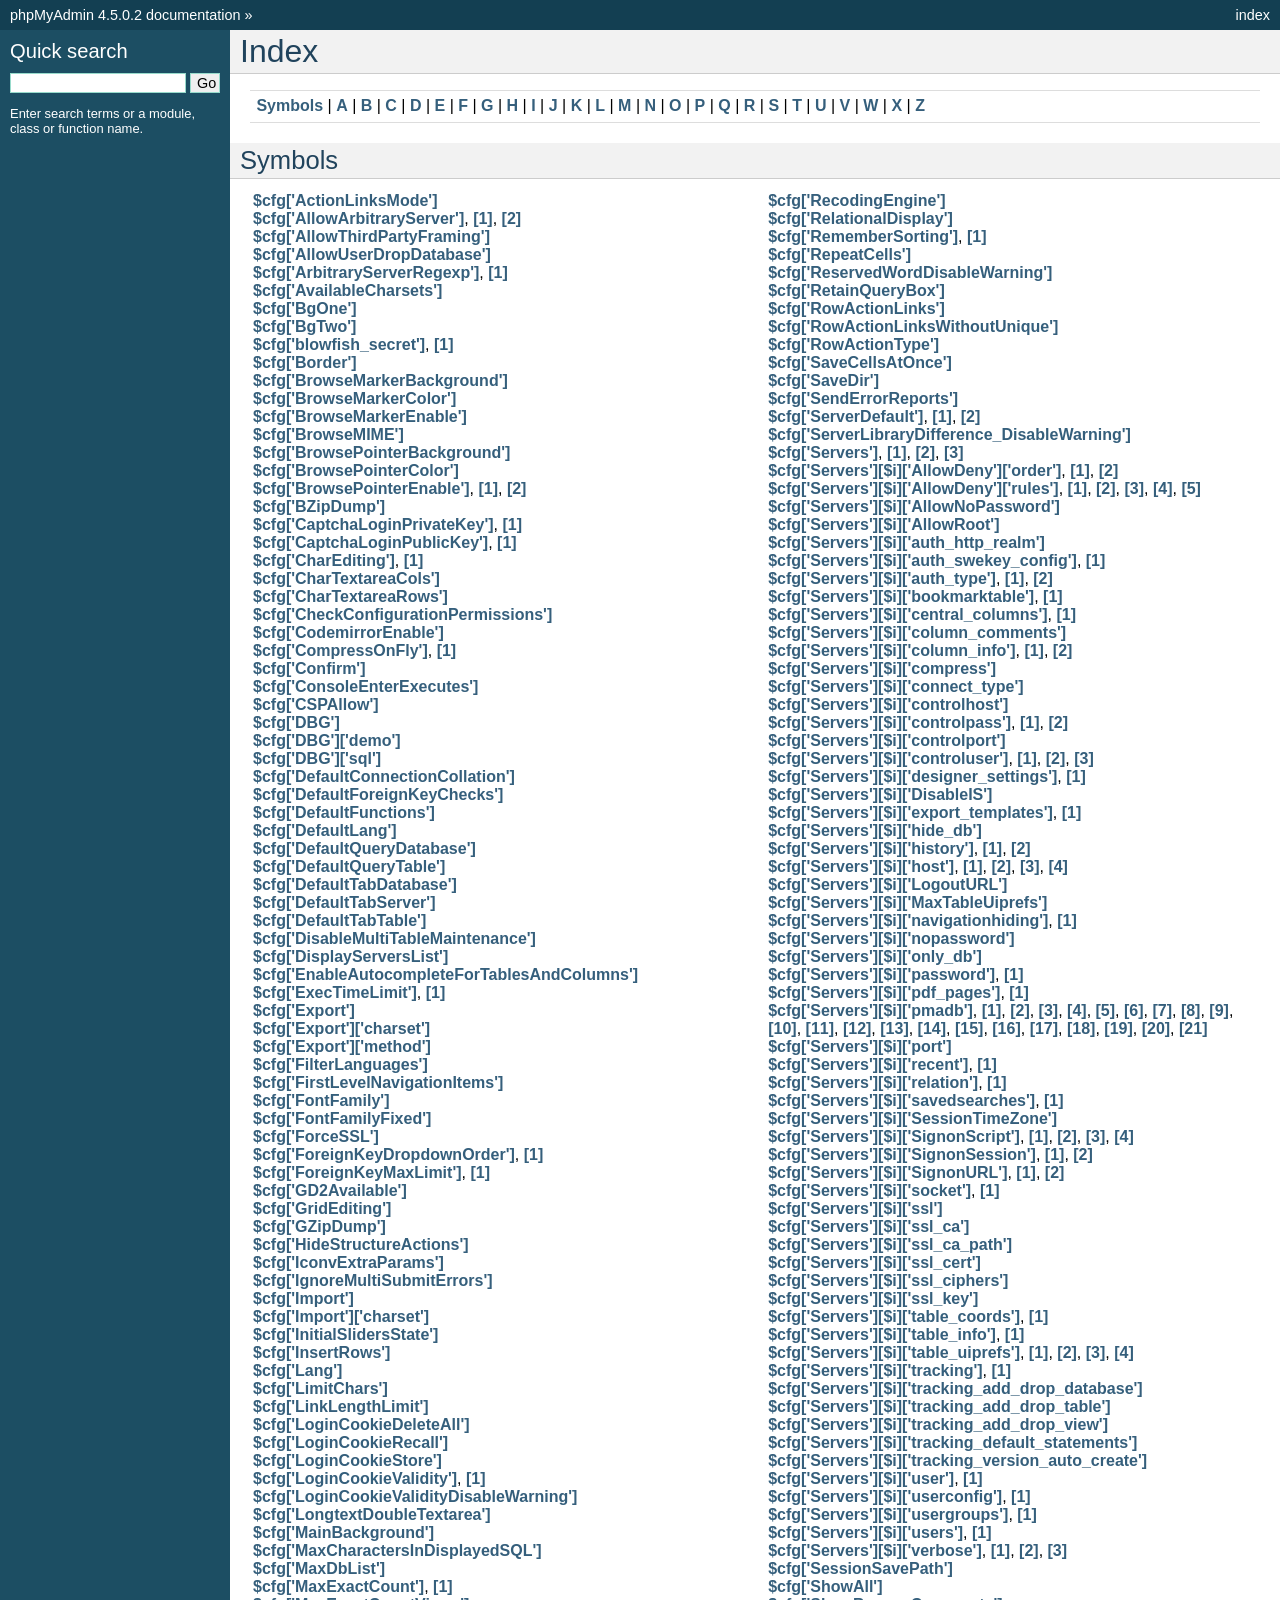
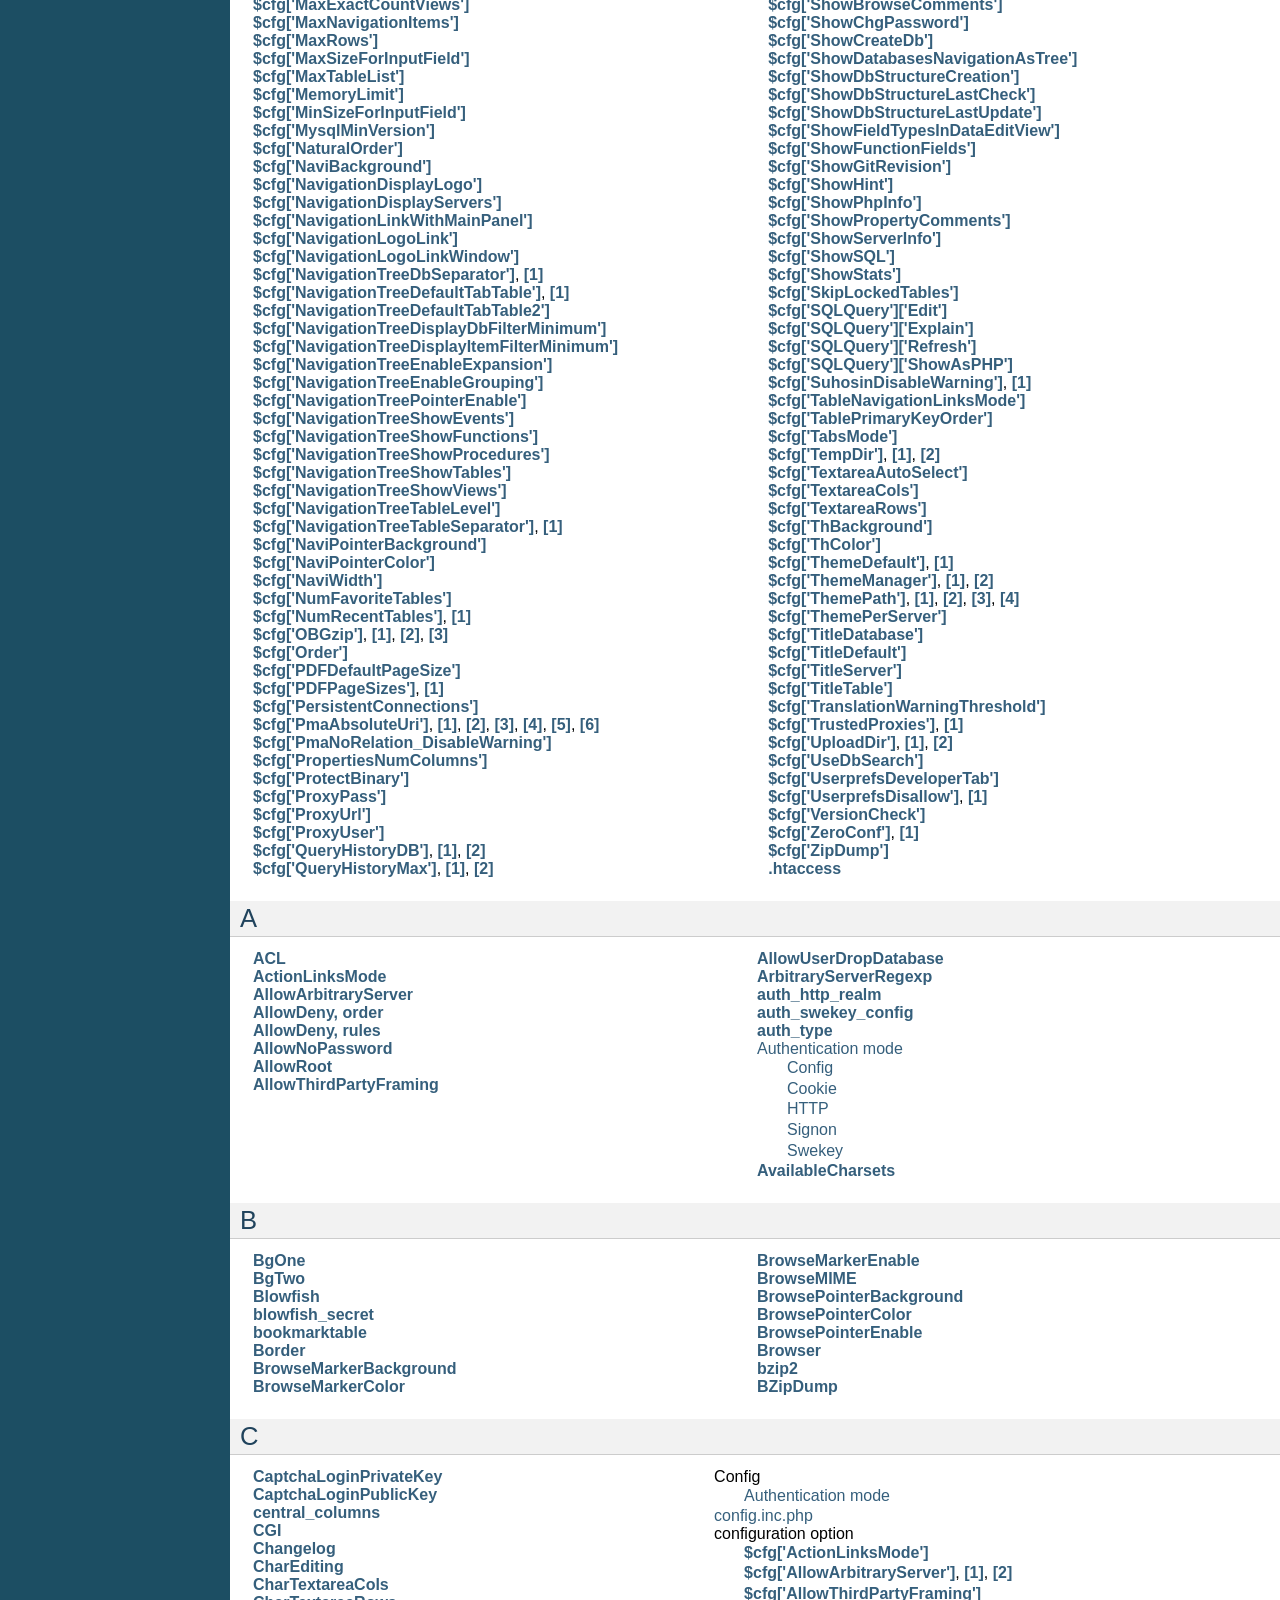
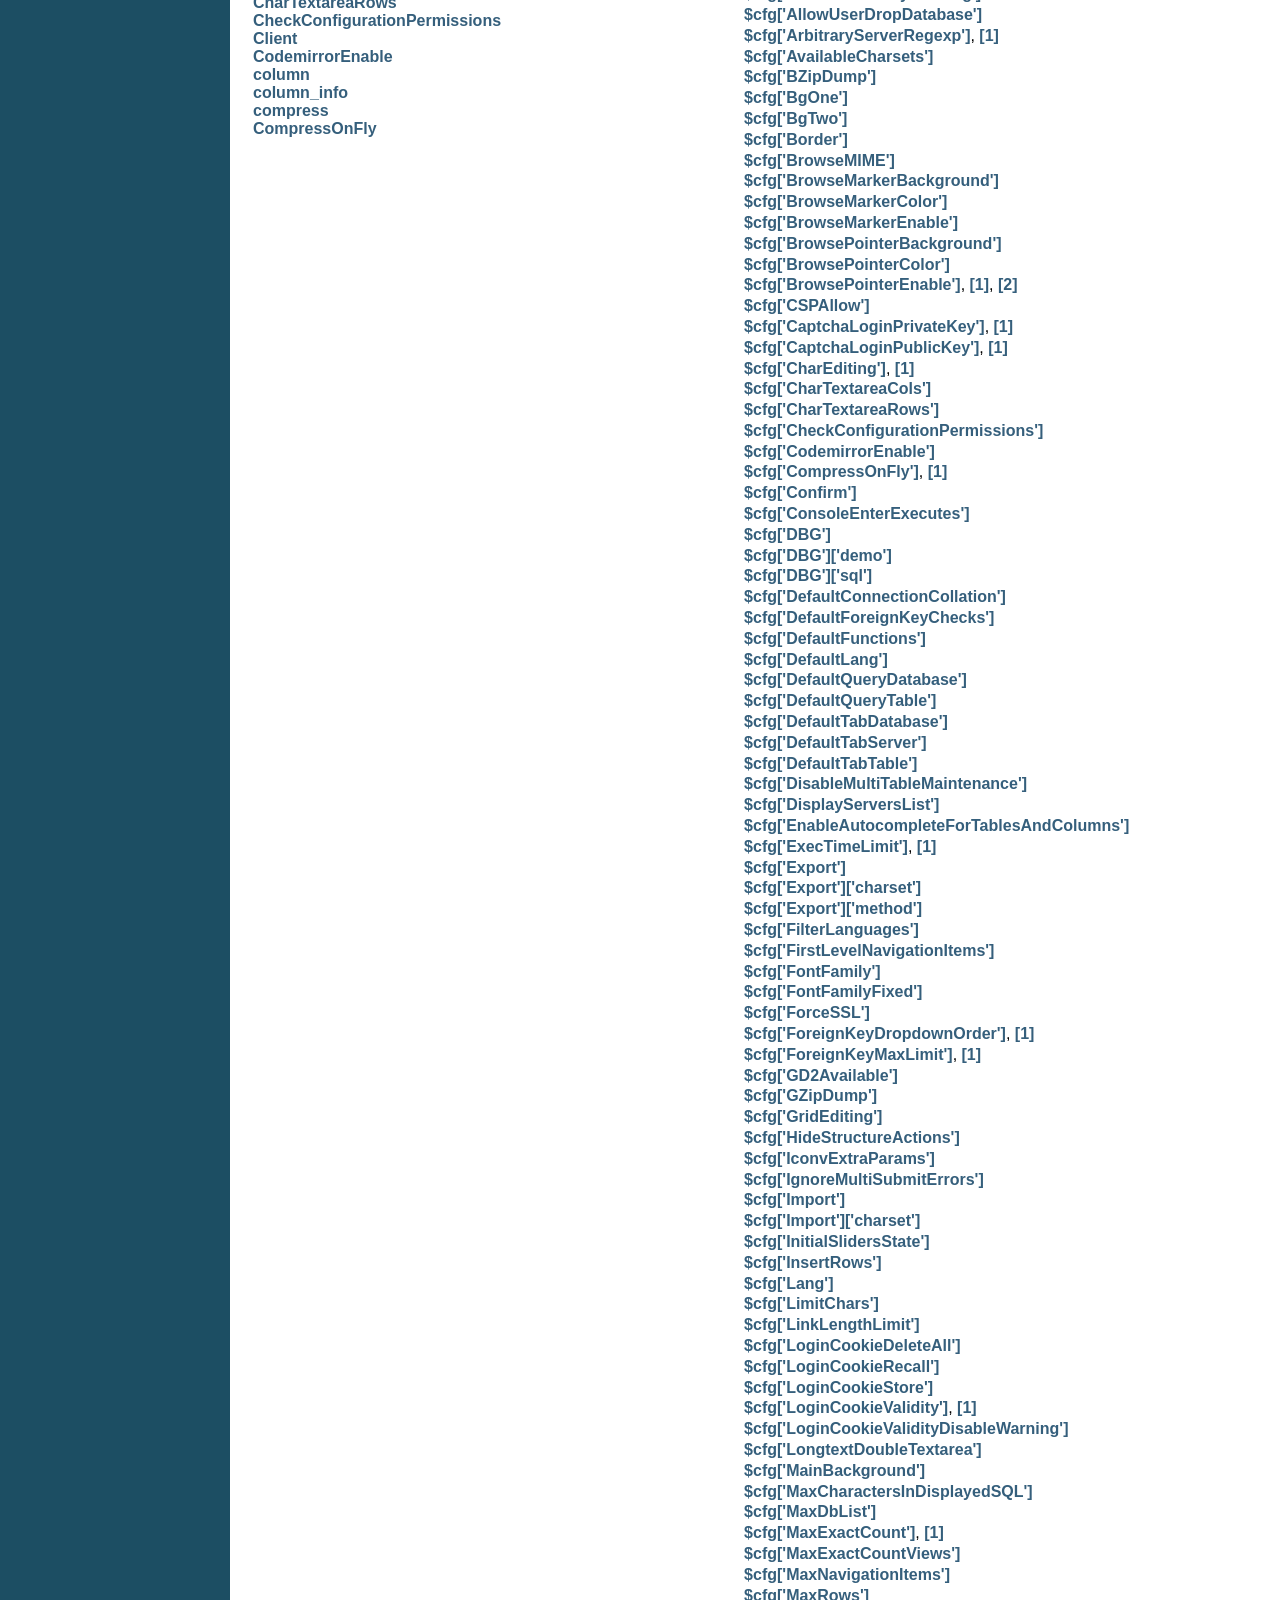
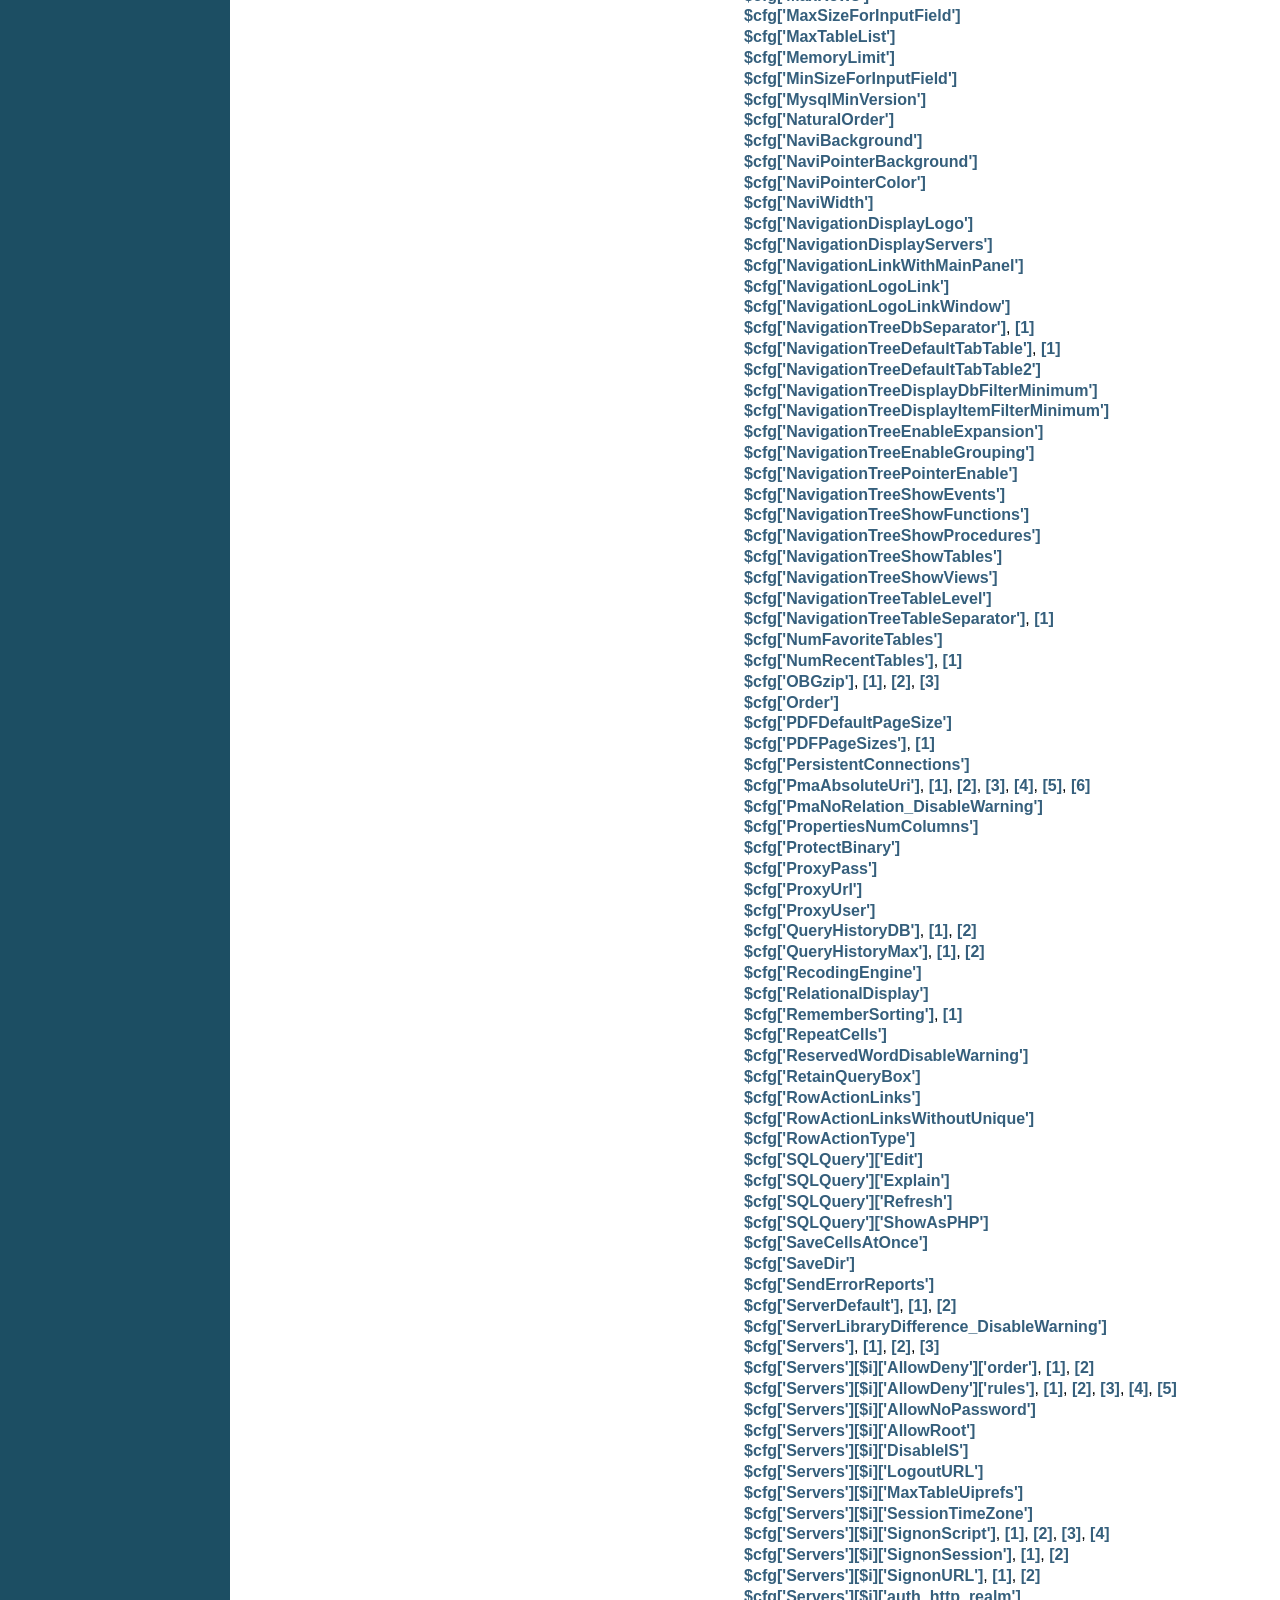
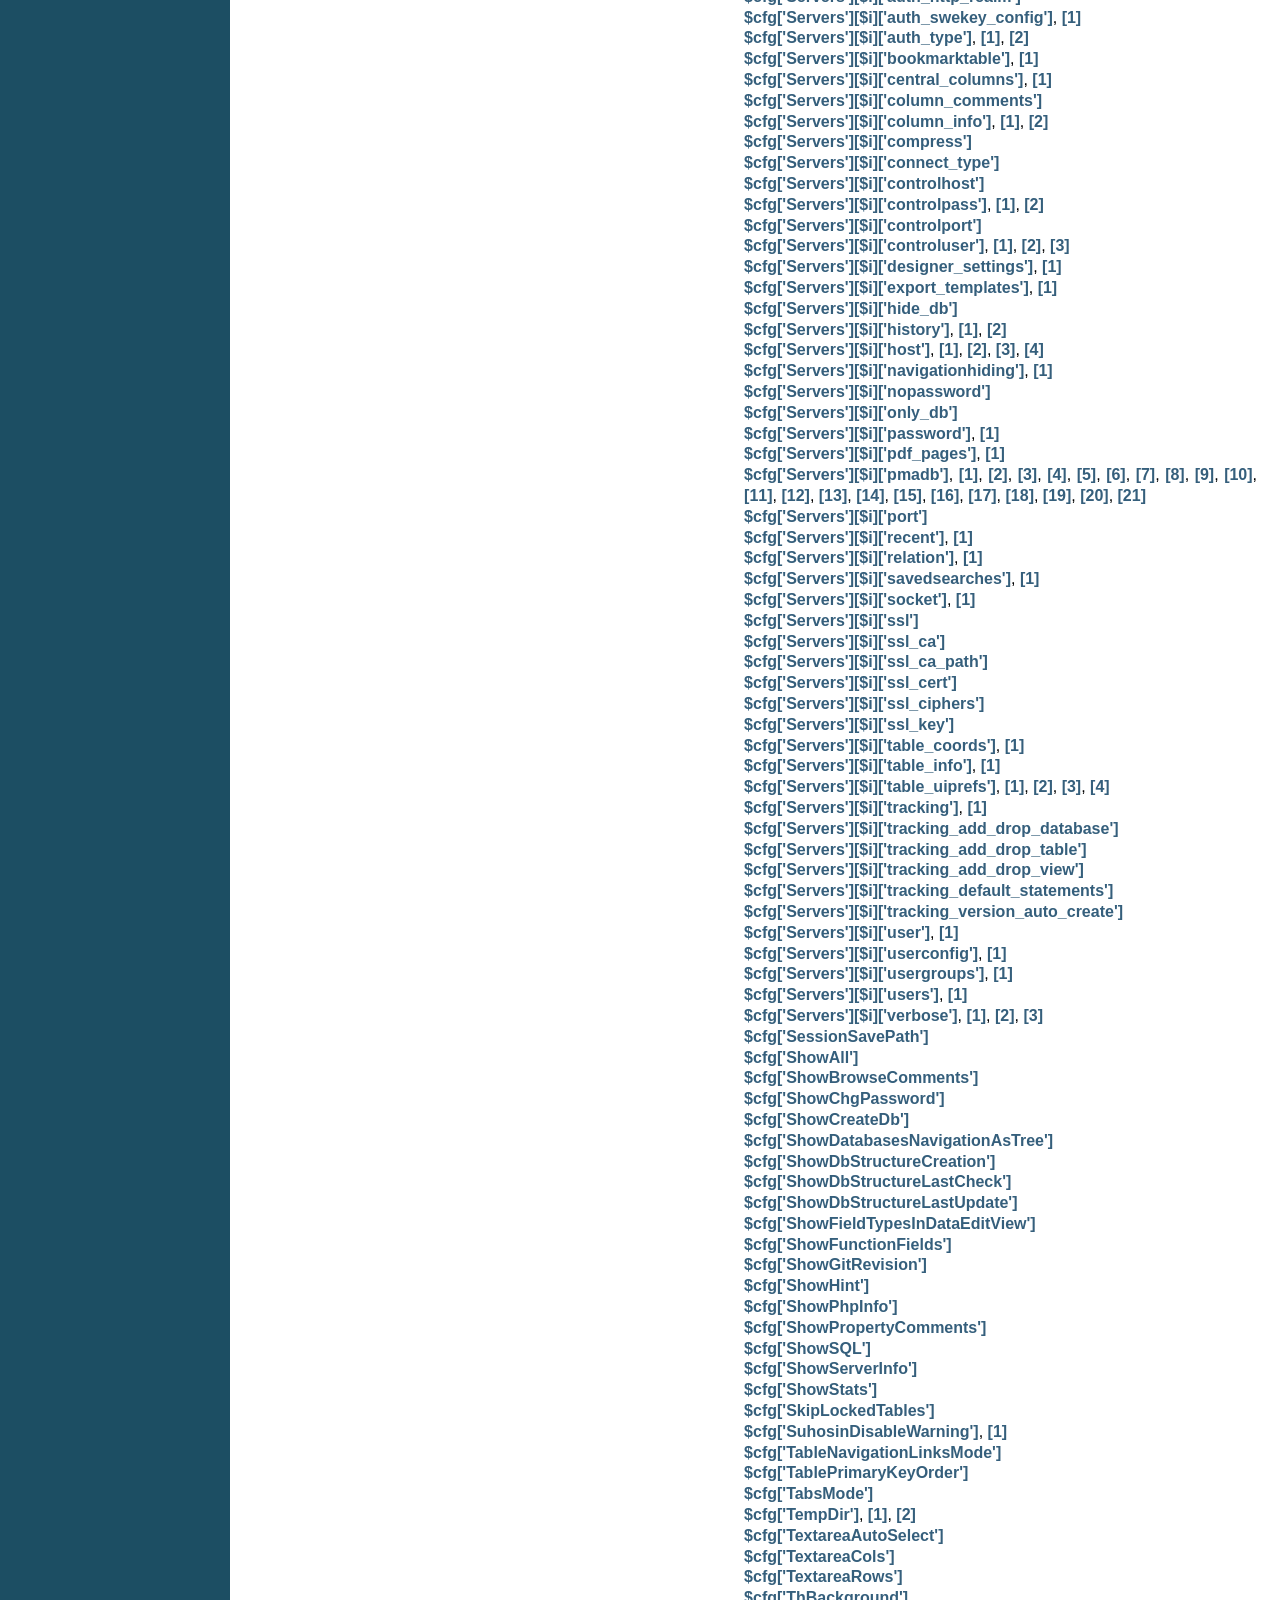
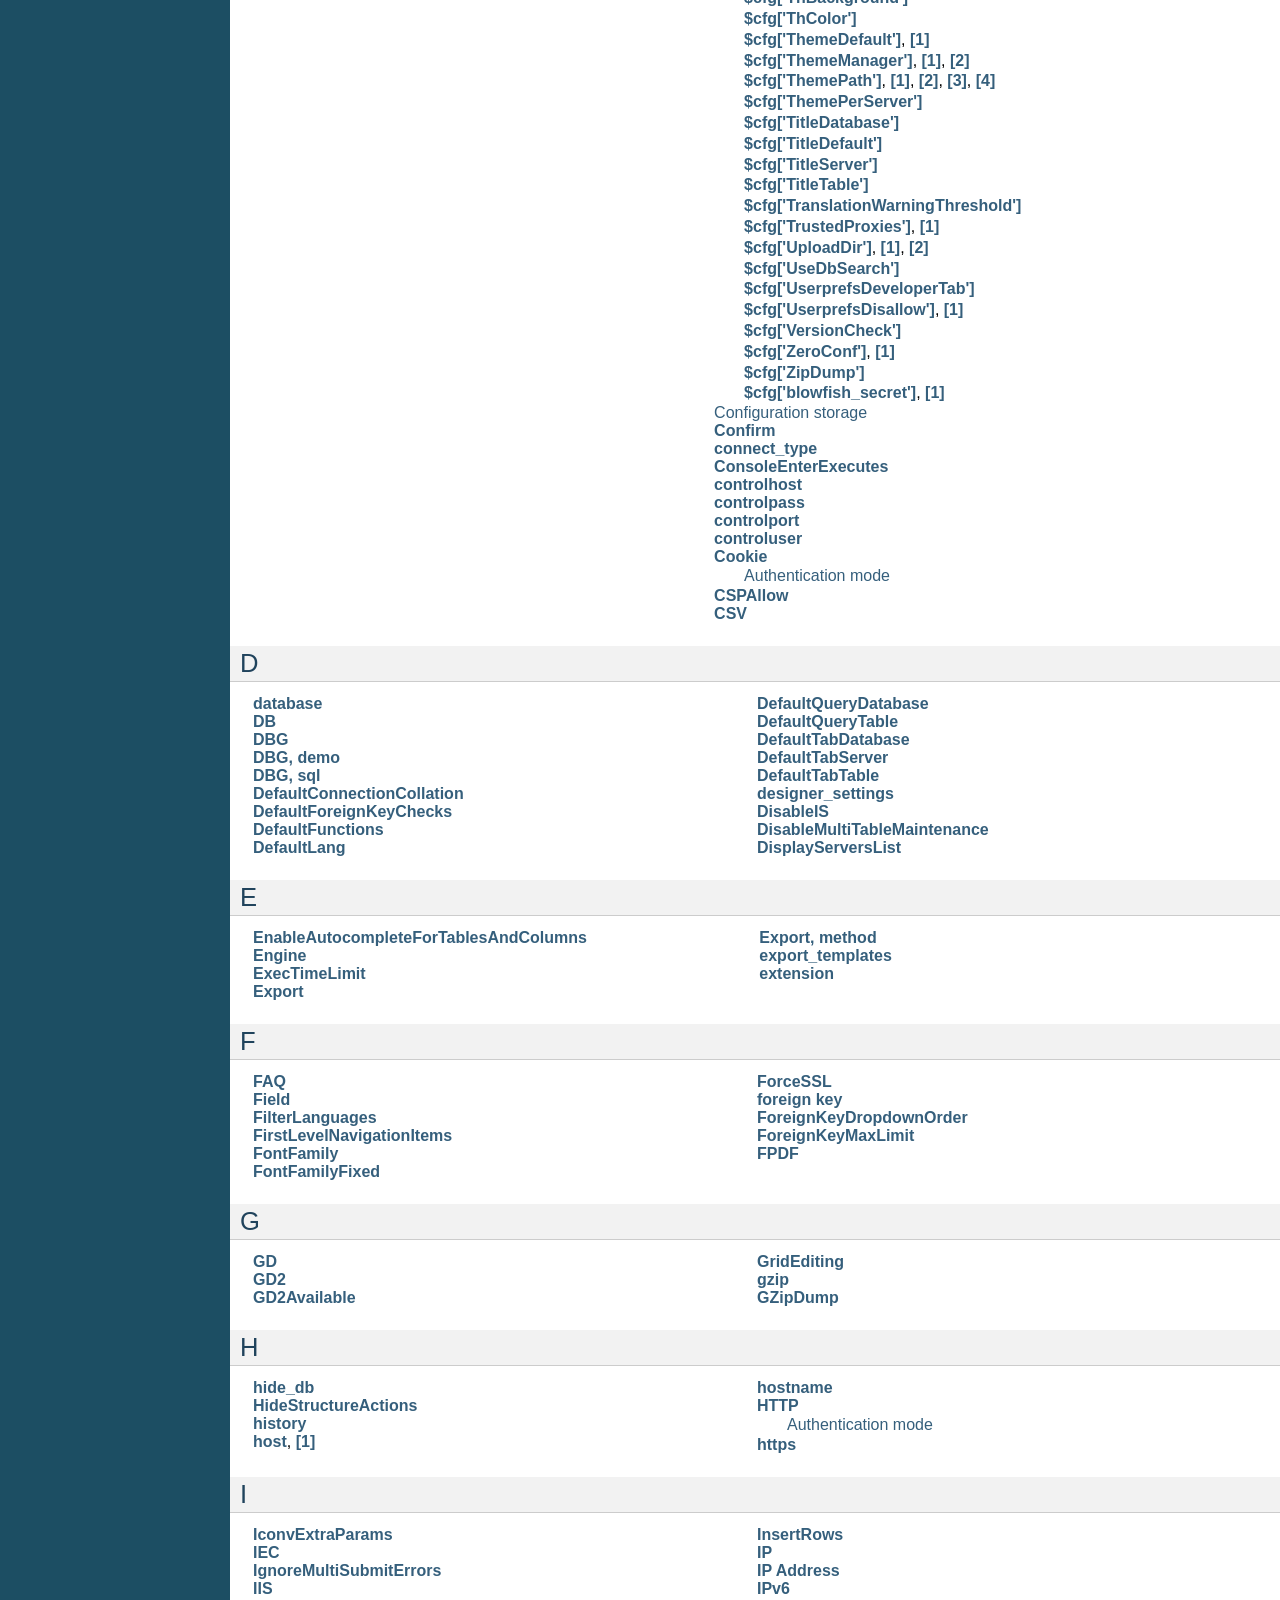
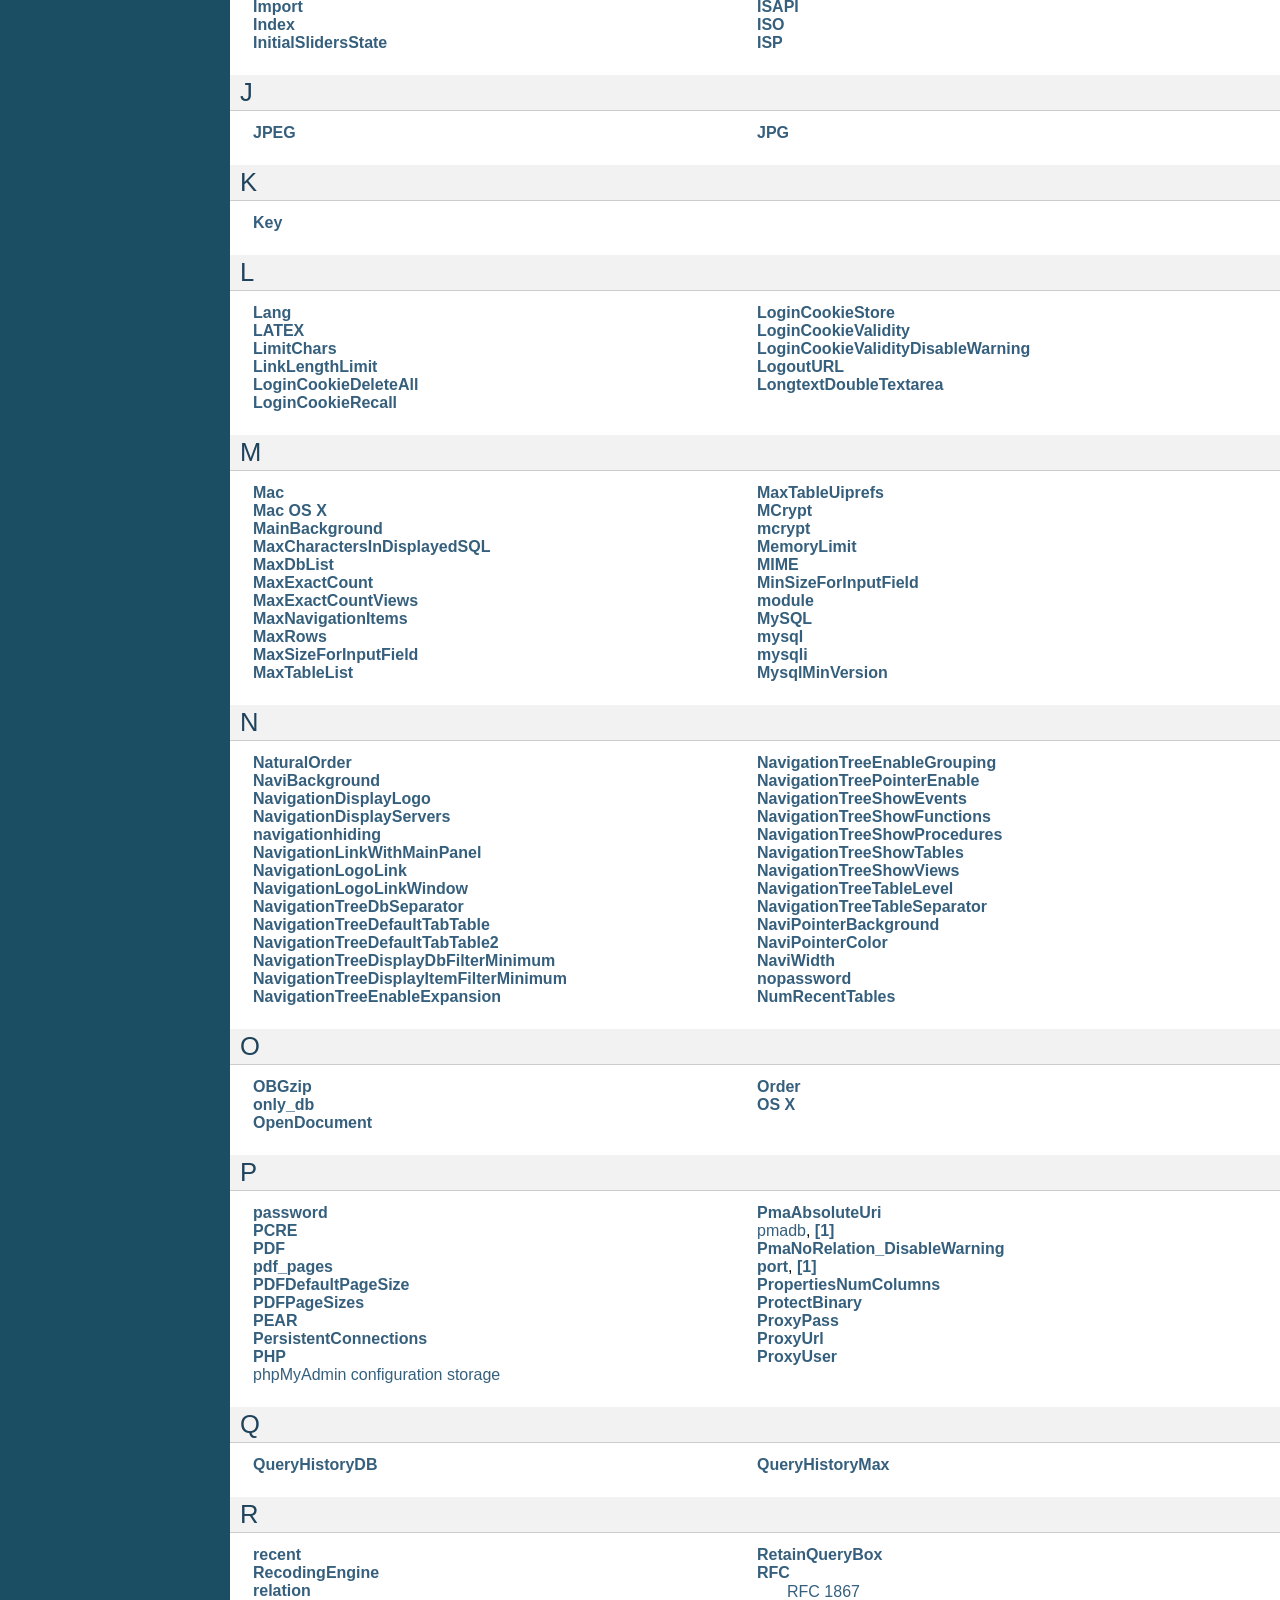
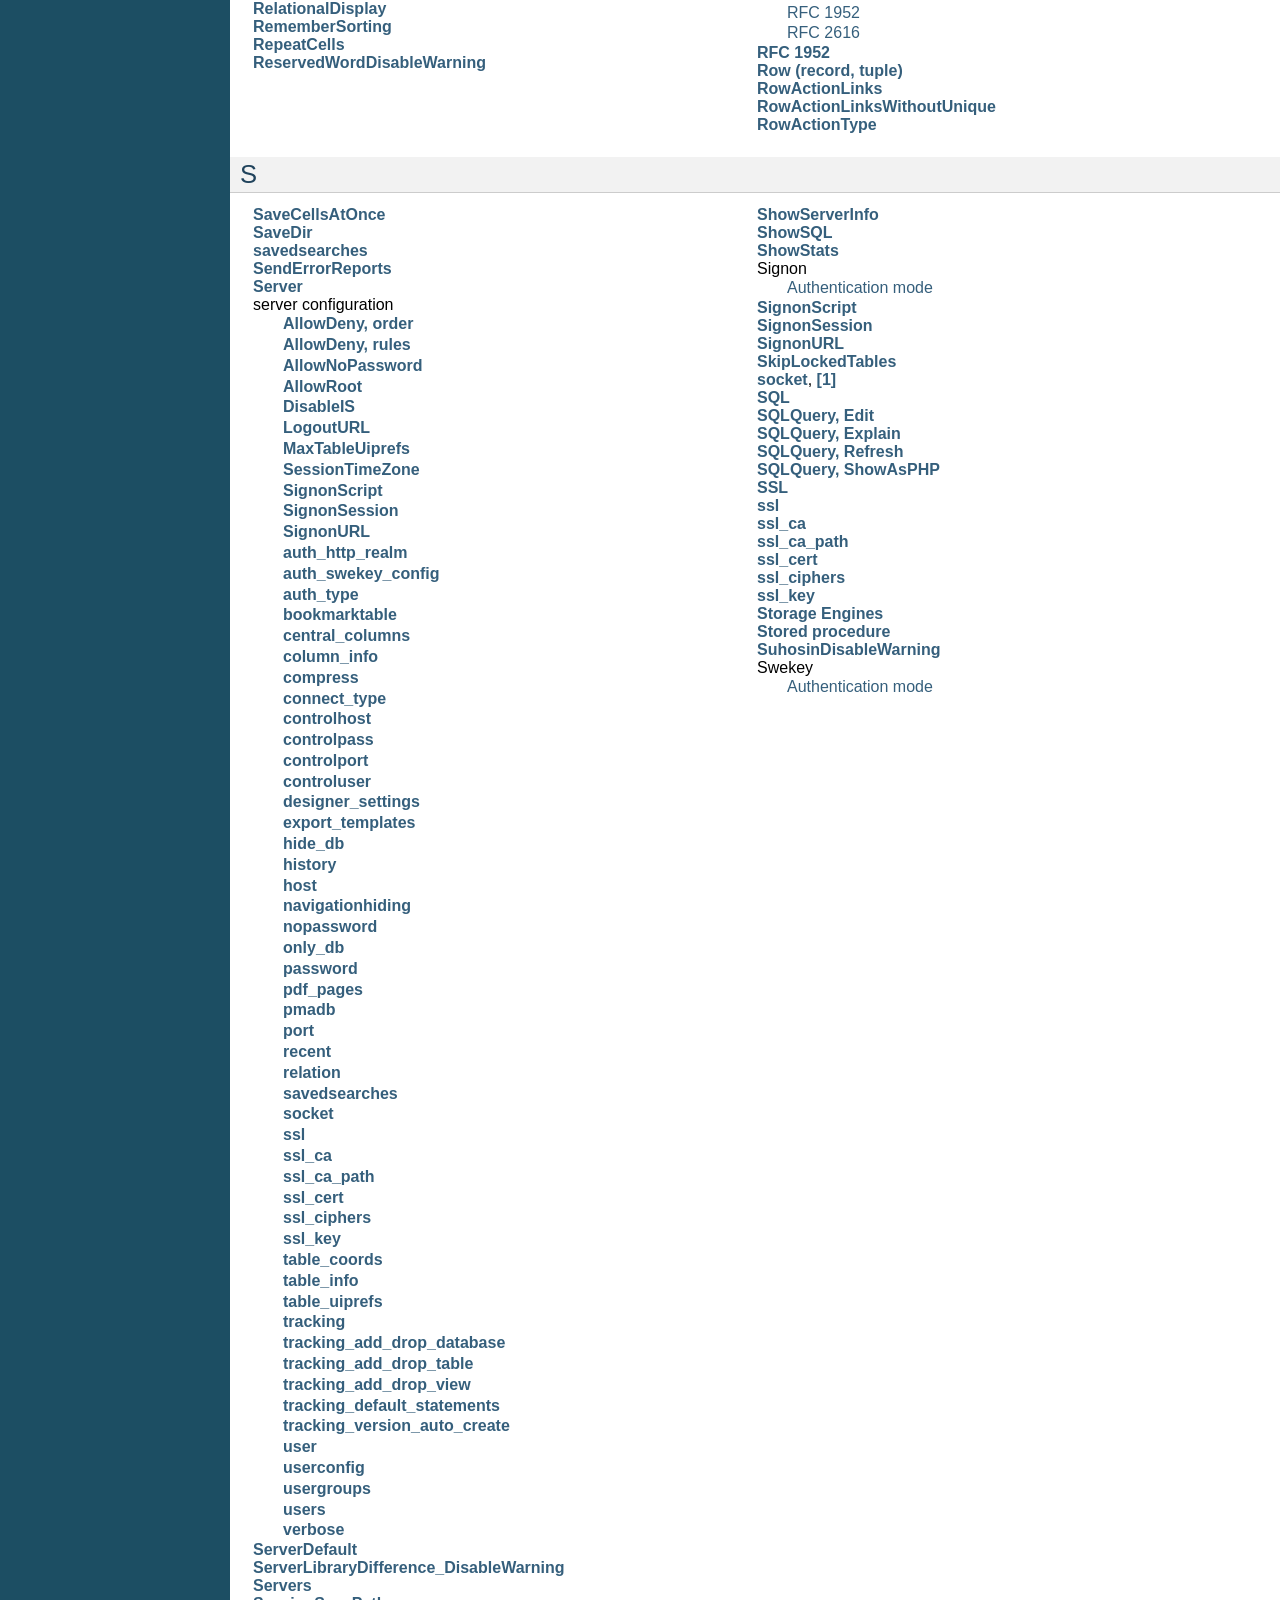
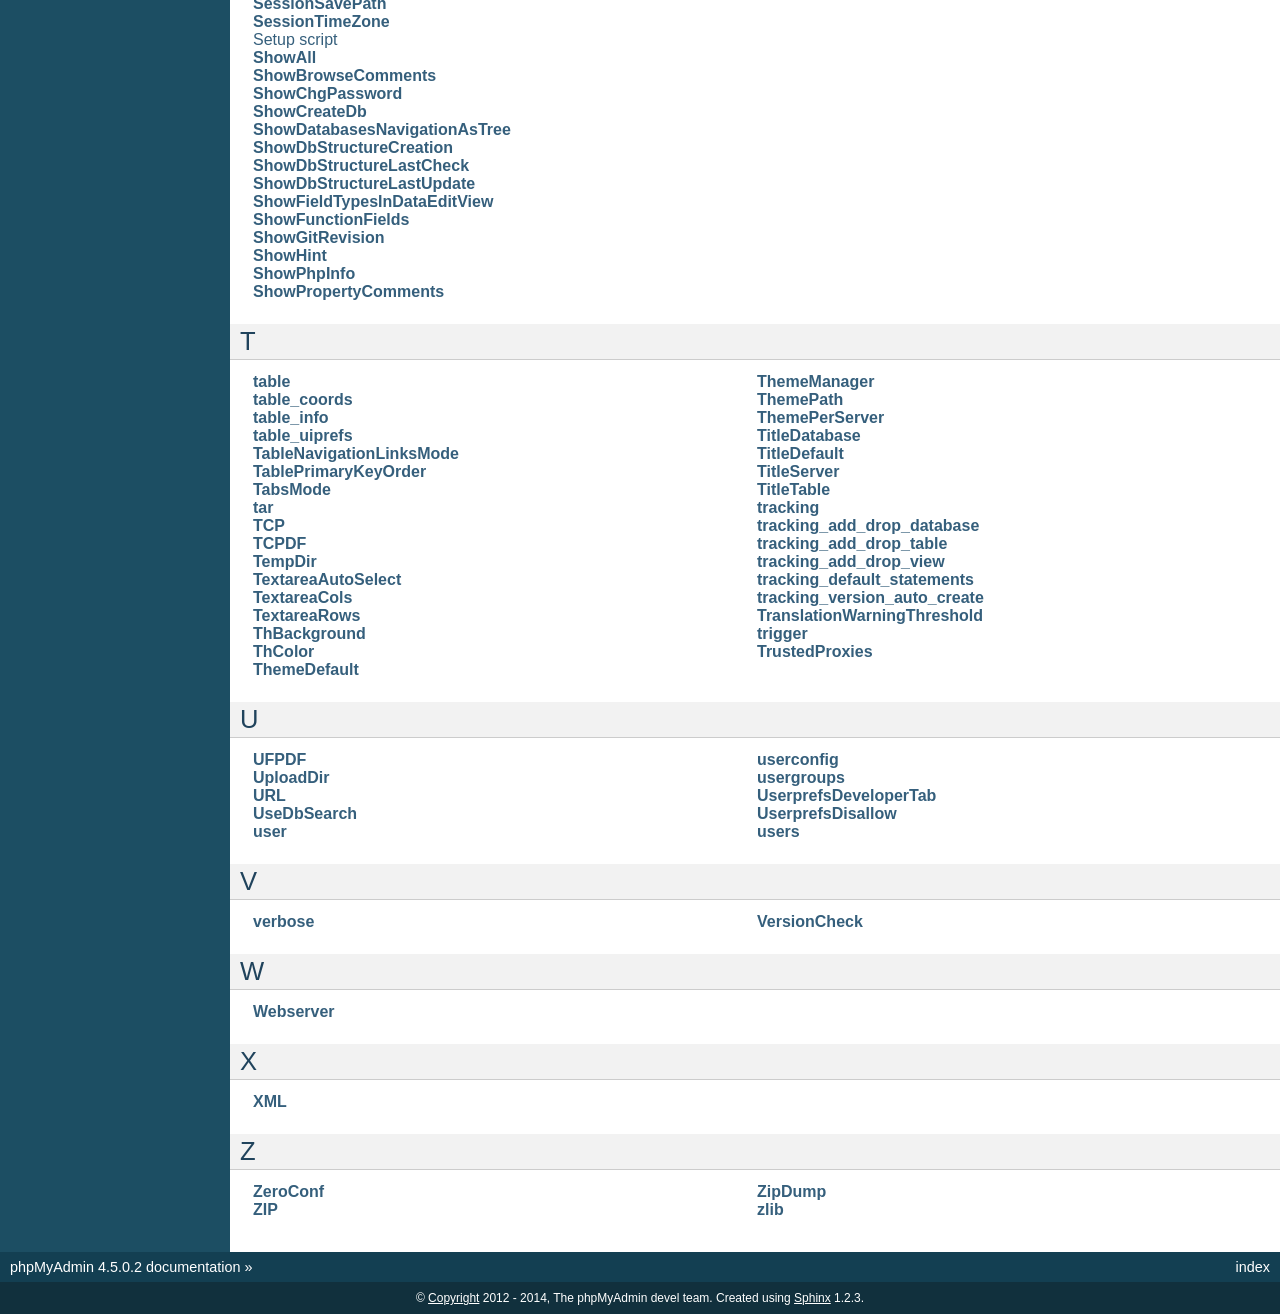
<file: fitness/phpMyAdmin/doc/html/genindex.html>
<!DOCTYPE html PUBLIC "-//W3C//DTD XHTML 1.0 Transitional//EN"
  "http://www.w3.org/TR/xhtml1/DTD/xhtml1-transitional.dtd">


<html xmlns="http://www.w3.org/1999/xhtml">
  <head>
    <meta http-equiv="Content-Type" content="text/html; charset=utf-8" />
    
    <title>Index &mdash; phpMyAdmin 4.5.0.2 documentation</title>
    
    <link rel="stylesheet" href="_static/default.css" type="text/css" />
    <link rel="stylesheet" href="_static/pygments.css" type="text/css" />
    
    <script type="text/javascript">
      var DOCUMENTATION_OPTIONS = {
        URL_ROOT:    './',
        VERSION:     '4.5.0.2',
        COLLAPSE_INDEX: false,
        FILE_SUFFIX: '.html',
        HAS_SOURCE:  true
      };
    </script>
    <script type="text/javascript" src="_static/jquery.js"></script>
    <script type="text/javascript" src="_static/underscore.js"></script>
    <script type="text/javascript" src="_static/doctools.js"></script>
    <link rel="copyright" title="Copyright" href="copyright.html" />
    <link rel="top" title="phpMyAdmin 4.5.0.2 documentation" href="index.html" /> 
  </head>
  <body>
    <div class="related">
      <h3>Navigation</h3>
      <ul>
        <li class="right" style="margin-right: 10px">
          <a href="#" title="General Index"
             accesskey="I">index</a></li>
        <li><a href="index.html">phpMyAdmin 4.5.0.2 documentation</a> &raquo;</li> 
      </ul>
    </div>  

    <div class="document">
      <div class="documentwrapper">
        <div class="bodywrapper">
          <div class="body">
            

<h1 id="index">Index</h1>

<div class="genindex-jumpbox">
 <a href="#Symbols"><strong>Symbols</strong></a>
 | <a href="#A"><strong>A</strong></a>
 | <a href="#B"><strong>B</strong></a>
 | <a href="#C"><strong>C</strong></a>
 | <a href="#D"><strong>D</strong></a>
 | <a href="#E"><strong>E</strong></a>
 | <a href="#F"><strong>F</strong></a>
 | <a href="#G"><strong>G</strong></a>
 | <a href="#H"><strong>H</strong></a>
 | <a href="#I"><strong>I</strong></a>
 | <a href="#J"><strong>J</strong></a>
 | <a href="#K"><strong>K</strong></a>
 | <a href="#L"><strong>L</strong></a>
 | <a href="#M"><strong>M</strong></a>
 | <a href="#N"><strong>N</strong></a>
 | <a href="#O"><strong>O</strong></a>
 | <a href="#P"><strong>P</strong></a>
 | <a href="#Q"><strong>Q</strong></a>
 | <a href="#R"><strong>R</strong></a>
 | <a href="#S"><strong>S</strong></a>
 | <a href="#T"><strong>T</strong></a>
 | <a href="#U"><strong>U</strong></a>
 | <a href="#V"><strong>V</strong></a>
 | <a href="#W"><strong>W</strong></a>
 | <a href="#X"><strong>X</strong></a>
 | <a href="#Z"><strong>Z</strong></a>
 
</div>
<h2 id="Symbols">Symbols</h2>
<table style="width: 100%" class="indextable genindextable"><tr>
  <td style="width: 33%" valign="top"><dl>
      
  <dt><a href="config.html#cfg_ActionLinksMode"><strong>$cfg[&#39;ActionLinksMode&#39;]</strong></a>
  </dt>

      
  <dt><a href="setup.html#index-10"><strong>$cfg[&#39;AllowArbitraryServer&#39;]</strong></a>, <a href="config.html#cfg_AllowArbitraryServer"><strong>[1]</strong></a>, <a href="config.html#index-67"><strong>[2]</strong></a>
  </dt>

      
  <dt><a href="config.html#cfg_AllowThirdPartyFraming"><strong>$cfg[&#39;AllowThirdPartyFraming&#39;]</strong></a>
  </dt>

      
  <dt><a href="config.html#cfg_AllowUserDropDatabase"><strong>$cfg[&#39;AllowUserDropDatabase&#39;]</strong></a>
  </dt>

      
  <dt><a href="config.html#index-66"><strong>$cfg[&#39;ArbitraryServerRegexp&#39;]</strong></a>, <a href="config.html#cfg_ArbitraryServerRegexp"><strong>[1]</strong></a>
  </dt>

      
  <dt><a href="config.html#cfg_AvailableCharsets"><strong>$cfg[&#39;AvailableCharsets&#39;]</strong></a>
  </dt>

      
  <dt><a href="config.html#cfg_BgOne"><strong>$cfg[&#39;BgOne&#39;]</strong></a>
  </dt>

      
  <dt><a href="config.html#cfg_BgTwo"><strong>$cfg[&#39;BgTwo&#39;]</strong></a>
  </dt>

      
  <dt><a href="config.html#cfg_blowfish_secret"><strong>$cfg[&#39;blowfish_secret&#39;]</strong></a>, <a href="config.html#index-64"><strong>[1]</strong></a>
  </dt>

      
  <dt><a href="config.html#cfg_Border"><strong>$cfg[&#39;Border&#39;]</strong></a>
  </dt>

      
  <dt><a href="config.html#cfg_BrowseMarkerBackground"><strong>$cfg[&#39;BrowseMarkerBackground&#39;]</strong></a>
  </dt>

      
  <dt><a href="config.html#cfg_BrowseMarkerColor"><strong>$cfg[&#39;BrowseMarkerColor&#39;]</strong></a>
  </dt>

      
  <dt><a href="config.html#cfg_BrowseMarkerEnable"><strong>$cfg[&#39;BrowseMarkerEnable&#39;]</strong></a>
  </dt>

      
  <dt><a href="config.html#cfg_BrowseMIME"><strong>$cfg[&#39;BrowseMIME&#39;]</strong></a>
  </dt>

      
  <dt><a href="config.html#cfg_BrowsePointerBackground"><strong>$cfg[&#39;BrowsePointerBackground&#39;]</strong></a>
  </dt>

      
  <dt><a href="config.html#cfg_BrowsePointerColor"><strong>$cfg[&#39;BrowsePointerColor&#39;]</strong></a>
  </dt>

      
  <dt><a href="config.html#index-77"><strong>$cfg[&#39;BrowsePointerEnable&#39;]</strong></a>, <a href="config.html#index-78"><strong>[1]</strong></a>, <a href="config.html#cfg_BrowsePointerEnable"><strong>[2]</strong></a>
  </dt>

      
  <dt><a href="config.html#cfg_BZipDump"><strong>$cfg[&#39;BZipDump&#39;]</strong></a>
  </dt>

      
  <dt><a href="setup.html#index-29"><strong>$cfg[&#39;CaptchaLoginPrivateKey&#39;]</strong></a>, <a href="config.html#cfg_CaptchaLoginPrivateKey"><strong>[1]</strong></a>
  </dt>

      
  <dt><a href="setup.html#index-28"><strong>$cfg[&#39;CaptchaLoginPublicKey&#39;]</strong></a>, <a href="config.html#cfg_CaptchaLoginPublicKey"><strong>[1]</strong></a>
  </dt>

      
  <dt><a href="config.html#cfg_CharEditing"><strong>$cfg[&#39;CharEditing&#39;]</strong></a>, <a href="config.html#index-79"><strong>[1]</strong></a>
  </dt>

      
  <dt><a href="config.html#cfg_CharTextareaCols"><strong>$cfg[&#39;CharTextareaCols&#39;]</strong></a>
  </dt>

      
  <dt><a href="config.html#cfg_CharTextareaRows"><strong>$cfg[&#39;CharTextareaRows&#39;]</strong></a>
  </dt>

      
  <dt><a href="config.html#cfg_CheckConfigurationPermissions"><strong>$cfg[&#39;CheckConfigurationPermissions&#39;]</strong></a>
  </dt>

      
  <dt><a href="config.html#cfg_CodemirrorEnable"><strong>$cfg[&#39;CodemirrorEnable&#39;]</strong></a>
  </dt>

      
  <dt><a href="faq.html#index-17"><strong>$cfg[&#39;CompressOnFly&#39;]</strong></a>, <a href="config.html#cfg_CompressOnFly"><strong>[1]</strong></a>
  </dt>

      
  <dt><a href="config.html#cfg_Confirm"><strong>$cfg[&#39;Confirm&#39;]</strong></a>
  </dt>

      
  <dt><a href="config.html#cfg_ConsoleEnterExecutes"><strong>$cfg[&#39;ConsoleEnterExecutes&#39;]</strong></a>
  </dt>

      
  <dt><a href="config.html#cfg_CSPAllow"><strong>$cfg[&#39;CSPAllow&#39;]</strong></a>
  </dt>

      
  <dt><a href="config.html#cfg_DBG"><strong>$cfg[&#39;DBG&#39;]</strong></a>
  </dt>

      
  <dt><a href="config.html#cfg_DBG_demo"><strong>$cfg[&#39;DBG&#39;][&#39;demo&#39;]</strong></a>
  </dt>

      
  <dt><a href="config.html#cfg_DBG_sql"><strong>$cfg[&#39;DBG&#39;][&#39;sql&#39;]</strong></a>
  </dt>

      
  <dt><a href="config.html#cfg_DefaultConnectionCollation"><strong>$cfg[&#39;DefaultConnectionCollation&#39;]</strong></a>
  </dt>

      
  <dt><a href="config.html#cfg_DefaultForeignKeyChecks"><strong>$cfg[&#39;DefaultForeignKeyChecks&#39;]</strong></a>
  </dt>

      
  <dt><a href="config.html#cfg_DefaultFunctions"><strong>$cfg[&#39;DefaultFunctions&#39;]</strong></a>
  </dt>

      
  <dt><a href="config.html#cfg_DefaultLang"><strong>$cfg[&#39;DefaultLang&#39;]</strong></a>
  </dt>

      
  <dt><a href="config.html#cfg_DefaultQueryDatabase"><strong>$cfg[&#39;DefaultQueryDatabase&#39;]</strong></a>
  </dt>

      
  <dt><a href="config.html#cfg_DefaultQueryTable"><strong>$cfg[&#39;DefaultQueryTable&#39;]</strong></a>
  </dt>

      
  <dt><a href="config.html#cfg_DefaultTabDatabase"><strong>$cfg[&#39;DefaultTabDatabase&#39;]</strong></a>
  </dt>

      
  <dt><a href="config.html#cfg_DefaultTabServer"><strong>$cfg[&#39;DefaultTabServer&#39;]</strong></a>
  </dt>

      
  <dt><a href="config.html#cfg_DefaultTabTable"><strong>$cfg[&#39;DefaultTabTable&#39;]</strong></a>
  </dt>

      
  <dt><a href="config.html#cfg_DisableMultiTableMaintenance"><strong>$cfg[&#39;DisableMultiTableMaintenance&#39;]</strong></a>
  </dt>

      
  <dt><a href="config.html#cfg_DisplayServersList"><strong>$cfg[&#39;DisplayServersList&#39;]</strong></a>
  </dt>

      
  <dt><a href="config.html#cfg_EnableAutocompleteForTablesAndColumns"><strong>$cfg[&#39;EnableAutocompleteForTablesAndColumns&#39;]</strong></a>
  </dt>

      
  <dt><a href="faq.html#index-25"><strong>$cfg[&#39;ExecTimeLimit&#39;]</strong></a>, <a href="config.html#cfg_ExecTimeLimit"><strong>[1]</strong></a>
  </dt>

      
  <dt><a href="config.html#cfg_Export"><strong>$cfg[&#39;Export&#39;]</strong></a>
  </dt>

      
  <dt><a href="config.html#index-73"><strong>$cfg[&#39;Export&#39;][&#39;charset&#39;]</strong></a>
  </dt>

      
  <dt><a href="config.html#cfg_Export_method"><strong>$cfg[&#39;Export&#39;][&#39;method&#39;]</strong></a>
  </dt>

      
  <dt><a href="config.html#cfg_FilterLanguages"><strong>$cfg[&#39;FilterLanguages&#39;]</strong></a>
  </dt>

      
  <dt><a href="config.html#cfg_FirstLevelNavigationItems"><strong>$cfg[&#39;FirstLevelNavigationItems&#39;]</strong></a>
  </dt>

      
  <dt><a href="config.html#cfg_FontFamily"><strong>$cfg[&#39;FontFamily&#39;]</strong></a>
  </dt>

      
  <dt><a href="config.html#cfg_FontFamilyFixed"><strong>$cfg[&#39;FontFamilyFixed&#39;]</strong></a>
  </dt>

      
  <dt><a href="config.html#cfg_ForceSSL"><strong>$cfg[&#39;ForceSSL&#39;]</strong></a>
  </dt>

      
  <dt><a href="config.html#index-71"><strong>$cfg[&#39;ForeignKeyDropdownOrder&#39;]</strong></a>, <a href="config.html#cfg_ForeignKeyDropdownOrder"><strong>[1]</strong></a>
  </dt>

      
  <dt><a href="faq.html#index-26"><strong>$cfg[&#39;ForeignKeyMaxLimit&#39;]</strong></a>, <a href="config.html#cfg_ForeignKeyMaxLimit"><strong>[1]</strong></a>
  </dt>

      
  <dt><a href="config.html#cfg_GD2Available"><strong>$cfg[&#39;GD2Available&#39;]</strong></a>
  </dt>

      
  <dt><a href="config.html#cfg_GridEditing"><strong>$cfg[&#39;GridEditing&#39;]</strong></a>
  </dt>

      
  <dt><a href="config.html#cfg_GZipDump"><strong>$cfg[&#39;GZipDump&#39;]</strong></a>
  </dt>

      
  <dt><a href="config.html#cfg_HideStructureActions"><strong>$cfg[&#39;HideStructureActions&#39;]</strong></a>
  </dt>

      
  <dt><a href="config.html#cfg_IconvExtraParams"><strong>$cfg[&#39;IconvExtraParams&#39;]</strong></a>
  </dt>

      
  <dt><a href="config.html#cfg_IgnoreMultiSubmitErrors"><strong>$cfg[&#39;IgnoreMultiSubmitErrors&#39;]</strong></a>
  </dt>

      
  <dt><a href="config.html#cfg_Import"><strong>$cfg[&#39;Import&#39;]</strong></a>
  </dt>

      
  <dt><a href="config.html#index-74"><strong>$cfg[&#39;Import&#39;][&#39;charset&#39;]</strong></a>
  </dt>

      
  <dt><a href="config.html#cfg_InitialSlidersState"><strong>$cfg[&#39;InitialSlidersState&#39;]</strong></a>
  </dt>

      
  <dt><a href="config.html#cfg_InsertRows"><strong>$cfg[&#39;InsertRows&#39;]</strong></a>
  </dt>

      
  <dt><a href="config.html#cfg_Lang"><strong>$cfg[&#39;Lang&#39;]</strong></a>
  </dt>

      
  <dt><a href="config.html#cfg_LimitChars"><strong>$cfg[&#39;LimitChars&#39;]</strong></a>
  </dt>

      
  <dt><a href="config.html#cfg_LinkLengthLimit"><strong>$cfg[&#39;LinkLengthLimit&#39;]</strong></a>
  </dt>

      
  <dt><a href="config.html#cfg_LoginCookieDeleteAll"><strong>$cfg[&#39;LoginCookieDeleteAll&#39;]</strong></a>
  </dt>

      
  <dt><a href="config.html#cfg_LoginCookieRecall"><strong>$cfg[&#39;LoginCookieRecall&#39;]</strong></a>
  </dt>

      
  <dt><a href="config.html#cfg_LoginCookieStore"><strong>$cfg[&#39;LoginCookieStore&#39;]</strong></a>
  </dt>

      
  <dt><a href="config.html#cfg_LoginCookieValidity"><strong>$cfg[&#39;LoginCookieValidity&#39;]</strong></a>, <a href="config.html#index-65"><strong>[1]</strong></a>
  </dt>

      
  <dt><a href="config.html#cfg_LoginCookieValidityDisableWarning"><strong>$cfg[&#39;LoginCookieValidityDisableWarning&#39;]</strong></a>
  </dt>

      
  <dt><a href="config.html#cfg_LongtextDoubleTextarea"><strong>$cfg[&#39;LongtextDoubleTextarea&#39;]</strong></a>
  </dt>

      
  <dt><a href="config.html#cfg_MainBackground"><strong>$cfg[&#39;MainBackground&#39;]</strong></a>
  </dt>

      
  <dt><a href="config.html#cfg_MaxCharactersInDisplayedSQL"><strong>$cfg[&#39;MaxCharactersInDisplayedSQL&#39;]</strong></a>
  </dt>

      
  <dt><a href="config.html#cfg_MaxDbList"><strong>$cfg[&#39;MaxDbList&#39;]</strong></a>
  </dt>

      
  <dt><a href="faq.html#index-19"><strong>$cfg[&#39;MaxExactCount&#39;]</strong></a>, <a href="config.html#cfg_MaxExactCount"><strong>[1]</strong></a>
  </dt>

      
  <dt><a href="config.html#cfg_MaxExactCountViews"><strong>$cfg[&#39;MaxExactCountViews&#39;]</strong></a>
  </dt>

      
  <dt><a href="config.html#cfg_MaxNavigationItems"><strong>$cfg[&#39;MaxNavigationItems&#39;]</strong></a>
  </dt>

      
  <dt><a href="config.html#cfg_MaxRows"><strong>$cfg[&#39;MaxRows&#39;]</strong></a>
  </dt>

      
  <dt><a href="config.html#cfg_MaxSizeForInputField"><strong>$cfg[&#39;MaxSizeForInputField&#39;]</strong></a>
  </dt>

      
  <dt><a href="config.html#cfg_MaxTableList"><strong>$cfg[&#39;MaxTableList&#39;]</strong></a>
  </dt>

      
  <dt><a href="config.html#cfg_MemoryLimit"><strong>$cfg[&#39;MemoryLimit&#39;]</strong></a>
  </dt>

      
  <dt><a href="config.html#cfg_MinSizeForInputField"><strong>$cfg[&#39;MinSizeForInputField&#39;]</strong></a>
  </dt>

      
  <dt><a href="config.html#cfg_MysqlMinVersion"><strong>$cfg[&#39;MysqlMinVersion&#39;]</strong></a>
  </dt>

      
  <dt><a href="config.html#cfg_NaturalOrder"><strong>$cfg[&#39;NaturalOrder&#39;]</strong></a>
  </dt>

      
  <dt><a href="config.html#cfg_NaviBackground"><strong>$cfg[&#39;NaviBackground&#39;]</strong></a>
  </dt>

      
  <dt><a href="config.html#cfg_NavigationDisplayLogo"><strong>$cfg[&#39;NavigationDisplayLogo&#39;]</strong></a>
  </dt>

      
  <dt><a href="config.html#cfg_NavigationDisplayServers"><strong>$cfg[&#39;NavigationDisplayServers&#39;]</strong></a>
  </dt>

      
  <dt><a href="config.html#cfg_NavigationLinkWithMainPanel"><strong>$cfg[&#39;NavigationLinkWithMainPanel&#39;]</strong></a>
  </dt>

      
  <dt><a href="config.html#cfg_NavigationLogoLink"><strong>$cfg[&#39;NavigationLogoLink&#39;]</strong></a>
  </dt>

      
  <dt><a href="config.html#cfg_NavigationLogoLinkWindow"><strong>$cfg[&#39;NavigationLogoLinkWindow&#39;]</strong></a>
  </dt>

      
  <dt><a href="config.html#index-68"><strong>$cfg[&#39;NavigationTreeDbSeparator&#39;]</strong></a>, <a href="config.html#cfg_NavigationTreeDbSeparator"><strong>[1]</strong></a>
  </dt>

      
  <dt><a href="config.html#index-31"><strong>$cfg[&#39;NavigationTreeDefaultTabTable&#39;]</strong></a>, <a href="config.html#cfg_NavigationTreeDefaultTabTable"><strong>[1]</strong></a>
  </dt>

      
  <dt><a href="config.html#cfg_NavigationTreeDefaultTabTable2"><strong>$cfg[&#39;NavigationTreeDefaultTabTable2&#39;]</strong></a>
  </dt>

      
  <dt><a href="config.html#cfg_NavigationTreeDisplayDbFilterMinimum"><strong>$cfg[&#39;NavigationTreeDisplayDbFilterMinimum&#39;]</strong></a>
  </dt>

      
  <dt><a href="config.html#cfg_NavigationTreeDisplayItemFilterMinimum"><strong>$cfg[&#39;NavigationTreeDisplayItemFilterMinimum&#39;]</strong></a>
  </dt>

      
  <dt><a href="config.html#cfg_NavigationTreeEnableExpansion"><strong>$cfg[&#39;NavigationTreeEnableExpansion&#39;]</strong></a>
  </dt>

      
  <dt><a href="config.html#cfg_NavigationTreeEnableGrouping"><strong>$cfg[&#39;NavigationTreeEnableGrouping&#39;]</strong></a>
  </dt>

      
  <dt><a href="config.html#cfg_NavigationTreePointerEnable"><strong>$cfg[&#39;NavigationTreePointerEnable&#39;]</strong></a>
  </dt>

      
  <dt><a href="config.html#cfg_NavigationTreeShowEvents"><strong>$cfg[&#39;NavigationTreeShowEvents&#39;]</strong></a>
  </dt>

      
  <dt><a href="config.html#cfg_NavigationTreeShowFunctions"><strong>$cfg[&#39;NavigationTreeShowFunctions&#39;]</strong></a>
  </dt>

      
  <dt><a href="config.html#cfg_NavigationTreeShowProcedures"><strong>$cfg[&#39;NavigationTreeShowProcedures&#39;]</strong></a>
  </dt>

      
  <dt><a href="config.html#cfg_NavigationTreeShowTables"><strong>$cfg[&#39;NavigationTreeShowTables&#39;]</strong></a>
  </dt>

      
  <dt><a href="config.html#cfg_NavigationTreeShowViews"><strong>$cfg[&#39;NavigationTreeShowViews&#39;]</strong></a>
  </dt>

      
  <dt><a href="config.html#cfg_NavigationTreeTableLevel"><strong>$cfg[&#39;NavigationTreeTableLevel&#39;]</strong></a>
  </dt>

      
  <dt><a href="faq.html#index-18"><strong>$cfg[&#39;NavigationTreeTableSeparator&#39;]</strong></a>, <a href="config.html#cfg_NavigationTreeTableSeparator"><strong>[1]</strong></a>
  </dt>

      
  <dt><a href="config.html#cfg_NaviPointerBackground"><strong>$cfg[&#39;NaviPointerBackground&#39;]</strong></a>
  </dt>

      
  <dt><a href="config.html#cfg_NaviPointerColor"><strong>$cfg[&#39;NaviPointerColor&#39;]</strong></a>
  </dt>

      
  <dt><a href="config.html#cfg_NaviWidth"><strong>$cfg[&#39;NaviWidth&#39;]</strong></a>
  </dt>

      
  <dt><a href="faq.html#index-30"><strong>$cfg[&#39;NumFavoriteTables&#39;]</strong></a>
  </dt>

      
  <dt><a href="config.html#index-30"><strong>$cfg[&#39;NumRecentTables&#39;]</strong></a>, <a href="config.html#cfg_NumRecentTables"><strong>[1]</strong></a>
  </dt>

      
  <dt><a href="faq.html#index-0"><strong>$cfg[&#39;OBGzip&#39;]</strong></a>, <a href="faq.html#index-3"><strong>[1]</strong></a>, <a href="faq.html#index-7"><strong>[2]</strong></a>, <a href="config.html#cfg_OBGzip"><strong>[3]</strong></a>
  </dt>

      
  <dt><a href="config.html#cfg_Order"><strong>$cfg[&#39;Order&#39;]</strong></a>
  </dt>

      
  <dt><a href="config.html#cfg_PDFDefaultPageSize"><strong>$cfg[&#39;PDFDefaultPageSize&#39;]</strong></a>
  </dt>

      
  <dt><a href="config.html#cfg_PDFPageSizes"><strong>$cfg[&#39;PDFPageSizes&#39;]</strong></a>, <a href="config.html#index-72"><strong>[1]</strong></a>
  </dt>

      
  <dt><a href="config.html#cfg_PersistentConnections"><strong>$cfg[&#39;PersistentConnections&#39;]</strong></a>
  </dt>

      
  <dt><a href="faq.html#index-8"><strong>$cfg[&#39;PmaAbsoluteUri&#39;]</strong></a>, <a href="faq.html#index-15"><strong>[1]</strong></a>, <a href="faq.html#index-23"><strong>[2]</strong></a>, <a href="faq.html#index-24"><strong>[3]</strong></a>, <a href="config.html#cfg_PmaAbsoluteUri"><strong>[4]</strong></a>, <a href="config.html#index-1"><strong>[5]</strong></a>, <a href="config.html#index-63"><strong>[6]</strong></a>
  </dt>

      
  <dt><a href="config.html#cfg_PmaNoRelation_DisableWarning"><strong>$cfg[&#39;PmaNoRelation_DisableWarning&#39;]</strong></a>
  </dt>

      
  <dt><a href="config.html#cfg_PropertiesNumColumns"><strong>$cfg[&#39;PropertiesNumColumns&#39;]</strong></a>
  </dt>

      
  <dt><a href="config.html#cfg_ProtectBinary"><strong>$cfg[&#39;ProtectBinary&#39;]</strong></a>
  </dt>

      
  <dt><a href="config.html#cfg_ProxyPass"><strong>$cfg[&#39;ProxyPass&#39;]</strong></a>
  </dt>

      
  <dt><a href="config.html#cfg_ProxyUrl"><strong>$cfg[&#39;ProxyUrl&#39;]</strong></a>
  </dt>

      
  <dt><a href="config.html#cfg_ProxyUser"><strong>$cfg[&#39;ProxyUser&#39;]</strong></a>
  </dt>

      
  <dt><a href="config.html#cfg_QueryHistoryDB"><strong>$cfg[&#39;QueryHistoryDB&#39;]</strong></a>, <a href="config.html#index-80"><strong>[1]</strong></a>, <a href="config.html#index-82"><strong>[2]</strong></a>
  </dt>

      
  <dt><a href="config.html#index-27"><strong>$cfg[&#39;QueryHistoryMax&#39;]</strong></a>, <a href="config.html#cfg_QueryHistoryMax"><strong>[1]</strong></a>, <a href="config.html#index-83"><strong>[2]</strong></a>
  </dt>

  </dl></td>
  <td style="width: 33%" valign="top"><dl>
      
  <dt><a href="config.html#cfg_RecodingEngine"><strong>$cfg[&#39;RecodingEngine&#39;]</strong></a>
  </dt>

      
  <dt><a href="config.html#cfg_RelationalDisplay"><strong>$cfg[&#39;RelationalDisplay&#39;]</strong></a>
  </dt>

      
  <dt><a href="config.html#index-34"><strong>$cfg[&#39;RememberSorting&#39;]</strong></a>, <a href="config.html#cfg_RememberSorting"><strong>[1]</strong></a>
  </dt>

      
  <dt><a href="config.html#cfg_RepeatCells"><strong>$cfg[&#39;RepeatCells&#39;]</strong></a>
  </dt>

      
  <dt><a href="config.html#cfg_ReservedWordDisableWarning"><strong>$cfg[&#39;ReservedWordDisableWarning&#39;]</strong></a>
  </dt>

      
  <dt><a href="config.html#cfg_RetainQueryBox"><strong>$cfg[&#39;RetainQueryBox&#39;]</strong></a>
  </dt>

      
  <dt><a href="config.html#cfg_RowActionLinks"><strong>$cfg[&#39;RowActionLinks&#39;]</strong></a>
  </dt>

      
  <dt><a href="config.html#cfg_RowActionLinksWithoutUnique"><strong>$cfg[&#39;RowActionLinksWithoutUnique&#39;]</strong></a>
  </dt>

      
  <dt><a href="config.html#cfg_RowActionType"><strong>$cfg[&#39;RowActionType&#39;]</strong></a>
  </dt>

      
  <dt><a href="config.html#cfg_SaveCellsAtOnce"><strong>$cfg[&#39;SaveCellsAtOnce&#39;]</strong></a>
  </dt>

      
  <dt><a href="config.html#cfg_SaveDir"><strong>$cfg[&#39;SaveDir&#39;]</strong></a>
  </dt>

      
  <dt><a href="config.html#cfg_SendErrorReports"><strong>$cfg[&#39;SendErrorReports&#39;]</strong></a>
  </dt>

      
  <dt><a href="config.html#cfg_ServerDefault"><strong>$cfg[&#39;ServerDefault&#39;]</strong></a>, <a href="config.html#index-61"><strong>[1]</strong></a>, <a href="config.html#index-62"><strong>[2]</strong></a>
  </dt>

      
  <dt><a href="config.html#cfg_ServerLibraryDifference_DisableWarning"><strong>$cfg[&#39;ServerLibraryDifference_DisableWarning&#39;]</strong></a>
  </dt>

      
  <dt><a href="setup.html#index-7"><strong>$cfg[&#39;Servers&#39;]</strong></a>, <a href="config.html#cfg_Servers"><strong>[1]</strong></a>, <a href="config.html#index-4"><strong>[2]</strong></a>, <a href="config.html#index-7"><strong>[3]</strong></a>
  </dt>

      
  <dt><a href="setup.html#index-23"><strong>$cfg[&#39;Servers&#39;][$i][&#39;AllowDeny&#39;][&#39;order&#39;]</strong></a>, <a href="config.html#cfg_Servers_AllowDeny_order"><strong>[1]</strong></a>, <a href="config.html#index-75"><strong>[2]</strong></a>
  </dt>

      
  <dt><a href="setup.html#index-24"><strong>$cfg[&#39;Servers&#39;][$i][&#39;AllowDeny&#39;][&#39;rules&#39;]</strong></a>, <a href="setup.html#index-27"><strong>[1]</strong></a>, <a href="faq.html#index-22"><strong>[2]</strong></a>, <a href="config.html#index-58"><strong>[3]</strong></a>, <a href="config.html#cfg_Servers_AllowDeny_rules"><strong>[4]</strong></a>, <a href="config.html#index-76"><strong>[5]</strong></a>
  </dt>

      
  <dt><a href="config.html#cfg_Servers_AllowNoPassword"><strong>$cfg[&#39;Servers&#39;][$i][&#39;AllowNoPassword&#39;]</strong></a>
  </dt>

      
  <dt><a href="config.html#cfg_Servers_AllowRoot"><strong>$cfg[&#39;Servers&#39;][$i][&#39;AllowRoot&#39;]</strong></a>
  </dt>

      
  <dt><a href="config.html#cfg_Servers_auth_http_realm"><strong>$cfg[&#39;Servers&#39;][$i][&#39;auth_http_realm&#39;]</strong></a>
  </dt>

      
  <dt><a href="setup.html#index-26"><strong>$cfg[&#39;Servers&#39;][$i][&#39;auth_swekey_config&#39;]</strong></a>, <a href="config.html#cfg_Servers_auth_swekey_config"><strong>[1]</strong></a>
  </dt>

      
  <dt><a href="setup.html#index-16"><strong>$cfg[&#39;Servers&#39;][$i][&#39;auth_type&#39;]</strong></a>, <a href="config.html#cfg_Servers_auth_type"><strong>[1]</strong></a>, <a href="config.html#index-12"><strong>[2]</strong></a>
  </dt>

      
  <dt><a href="config.html#cfg_Servers_bookmarktable"><strong>$cfg[&#39;Servers&#39;][$i][&#39;bookmarktable&#39;]</strong></a>, <a href="config.html#index-15"><strong>[1]</strong></a>
  </dt>

      
  <dt><a href="config.html#cfg_Servers_central_columns"><strong>$cfg[&#39;Servers&#39;][$i][&#39;central_columns&#39;]</strong></a>, <a href="config.html#index-43"><strong>[1]</strong></a>
  </dt>

      
  <dt><a href="config.html#index-25"><strong>$cfg[&#39;Servers&#39;][$i][&#39;column_comments&#39;]</strong></a>
  </dt>

      
  <dt><a href="config.html#cfg_Servers_column_info"><strong>$cfg[&#39;Servers&#39;][$i][&#39;column_info&#39;]</strong></a>, <a href="config.html#index-24"><strong>[1]</strong></a>, <a href="config.html#index-26"><strong>[2]</strong></a>
  </dt>

      
  <dt><a href="config.html#cfg_Servers_compress"><strong>$cfg[&#39;Servers&#39;][$i][&#39;compress&#39;]</strong></a>
  </dt>

      
  <dt><a href="config.html#cfg_Servers_connect_type"><strong>$cfg[&#39;Servers&#39;][$i][&#39;connect_type&#39;]</strong></a>
  </dt>

      
  <dt><a href="config.html#cfg_Servers_controlhost"><strong>$cfg[&#39;Servers&#39;][$i][&#39;controlhost&#39;]</strong></a>
  </dt>

      
  <dt><a href="setup.html#index-4"><strong>$cfg[&#39;Servers&#39;][$i][&#39;controlpass&#39;]</strong></a>, <a href="faq.html#index-21"><strong>[1]</strong></a>, <a href="config.html#cfg_Servers_controlpass"><strong>[2]</strong></a>
  </dt>

      
  <dt><a href="config.html#cfg_Servers_controlport"><strong>$cfg[&#39;Servers&#39;][$i][&#39;controlport&#39;]</strong></a>
  </dt>

      
  <dt><a href="setup.html#index-3"><strong>$cfg[&#39;Servers&#39;][$i][&#39;controluser&#39;]</strong></a>, <a href="setup.html#index-6"><strong>[1]</strong></a>, <a href="faq.html#index-20"><strong>[2]</strong></a>, <a href="config.html#cfg_Servers_controluser"><strong>[3]</strong></a>
  </dt>

      
  <dt><a href="config.html#cfg_Servers_designer_settings"><strong>$cfg[&#39;Servers&#39;][$i][&#39;designer_settings&#39;]</strong></a>, <a href="config.html#index-45"><strong>[1]</strong></a>
  </dt>

      
  <dt><a href="config.html#cfg_Servers_DisableIS"><strong>$cfg[&#39;Servers&#39;][$i][&#39;DisableIS&#39;]</strong></a>
  </dt>

      
  <dt><a href="config.html#cfg_Servers_export_templates"><strong>$cfg[&#39;Servers&#39;][$i][&#39;export_templates&#39;]</strong></a>, <a href="config.html#index-49"><strong>[1]</strong></a>
  </dt>

      
  <dt><a href="config.html#cfg_Servers_hide_db"><strong>$cfg[&#39;Servers&#39;][$i][&#39;hide_db&#39;]</strong></a>
  </dt>

      
  <dt><a href="config.html#cfg_Servers_history"><strong>$cfg[&#39;Servers&#39;][$i][&#39;history&#39;]</strong></a>, <a href="config.html#index-29"><strong>[1]</strong></a>, <a href="config.html#index-81"><strong>[2]</strong></a>
  </dt>

      
  <dt><a href="config.html#index-5"><strong>$cfg[&#39;Servers&#39;][$i][&#39;host&#39;]</strong></a>, <a href="config.html#index-6"><strong>[1]</strong></a>, <a href="config.html#cfg_Servers_host"><strong>[2]</strong></a>, <a href="config.html#index-8"><strong>[3]</strong></a>, <a href="config.html#index-11"><strong>[4]</strong></a>
  </dt>

      
  <dt><a href="config.html#cfg_Servers_LogoutURL"><strong>$cfg[&#39;Servers&#39;][$i][&#39;LogoutURL&#39;]</strong></a>
  </dt>

      
  <dt><a href="config.html#cfg_Servers_MaxTableUiprefs"><strong>$cfg[&#39;Servers&#39;][$i][&#39;MaxTableUiprefs&#39;]</strong></a>
  </dt>

      
  <dt><a href="config.html#cfg_Servers_navigationhiding"><strong>$cfg[&#39;Servers&#39;][$i][&#39;navigationhiding&#39;]</strong></a>, <a href="config.html#index-41"><strong>[1]</strong></a>
  </dt>

      
  <dt><a href="config.html#cfg_Servers_nopassword"><strong>$cfg[&#39;Servers&#39;][$i][&#39;nopassword&#39;]</strong></a>
  </dt>

      
  <dt><a href="config.html#cfg_Servers_only_db"><strong>$cfg[&#39;Servers&#39;][$i][&#39;only_db&#39;]</strong></a>
  </dt>

      
  <dt><a href="setup.html#index-22"><strong>$cfg[&#39;Servers&#39;][$i][&#39;password&#39;]</strong></a>, <a href="config.html#cfg_Servers_password"><strong>[1]</strong></a>
  </dt>

      
  <dt><a href="config.html#cfg_Servers_pdf_pages"><strong>$cfg[&#39;Servers&#39;][$i][&#39;pdf_pages&#39;]</strong></a>, <a href="config.html#index-22"><strong>[1]</strong></a>
  </dt>

      
  <dt><a href="config.html#index-2"><strong>$cfg[&#39;Servers&#39;][$i][&#39;pmadb&#39;]</strong></a>, <a href="config.html#index-9"><strong>[1]</strong></a>, <a href="config.html#cfg_Servers_pmadb"><strong>[2]</strong></a>, <a href="config.html#index-13"><strong>[3]</strong></a>, <a href="config.html#index-14"><strong>[4]</strong></a>, <a href="config.html#index-16"><strong>[5]</strong></a>, <a href="config.html#index-18"><strong>[6]</strong></a>, <a href="config.html#index-20"><strong>[7]</strong></a>, <a href="config.html#index-23"><strong>[8]</strong></a>, <a href="config.html#index-28"><strong>[9]</strong></a>, <a href="config.html#index-32"><strong>[10]</strong></a>, <a href="config.html#index-35"><strong>[11]</strong></a>, <a href="config.html#index-37"><strong>[12]</strong></a>, <a href="config.html#index-40"><strong>[13]</strong></a>, <a href="config.html#index-42"><strong>[14]</strong></a>, <a href="config.html#index-44"><strong>[15]</strong></a>, <a href="config.html#index-46"><strong>[16]</strong></a>, <a href="config.html#index-48"><strong>[17]</strong></a>, <a href="config.html#index-50"><strong>[18]</strong></a>, <a href="config.html#index-52"><strong>[19]</strong></a>, <a href="config.html#index-53"><strong>[20]</strong></a>, <a href="config.html#index-69"><strong>[21]</strong></a>
  </dt>

      
  <dt><a href="config.html#cfg_Servers_port"><strong>$cfg[&#39;Servers&#39;][$i][&#39;port&#39;]</strong></a>
  </dt>

      
  <dt><a href="config.html#cfg_Servers_recent"><strong>$cfg[&#39;Servers&#39;][$i][&#39;recent&#39;]</strong></a>, <a href="config.html#index-33"><strong>[1]</strong></a>
  </dt>

      
  <dt><a href="config.html#cfg_Servers_relation"><strong>$cfg[&#39;Servers&#39;][$i][&#39;relation&#39;]</strong></a>, <a href="config.html#index-17"><strong>[1]</strong></a>
  </dt>

      
  <dt><a href="config.html#cfg_Servers_savedsearches"><strong>$cfg[&#39;Servers&#39;][$i][&#39;savedsearches&#39;]</strong></a>, <a href="config.html#index-47"><strong>[1]</strong></a>
  </dt>

      
  <dt><a href="config.html#cfg_Servers_SessionTimeZone"><strong>$cfg[&#39;Servers&#39;][$i][&#39;SessionTimeZone&#39;]</strong></a>
  </dt>

      
  <dt><a href="setup.html#index-13"><strong>$cfg[&#39;Servers&#39;][$i][&#39;SignonScript&#39;]</strong></a>, <a href="setup.html#index-15"><strong>[1]</strong></a>, <a href="setup.html#index-18"><strong>[2]</strong></a>, <a href="config.html#cfg_Servers_SignonScript"><strong>[3]</strong></a>, <a href="config.html#index-60"><strong>[4]</strong></a>
  </dt>

      
  <dt><a href="setup.html#index-12"><strong>$cfg[&#39;Servers&#39;][$i][&#39;SignonSession&#39;]</strong></a>, <a href="setup.html#index-17"><strong>[1]</strong></a>, <a href="config.html#cfg_Servers_SignonSession"><strong>[2]</strong></a>
  </dt>

      
  <dt><a href="setup.html#index-14"><strong>$cfg[&#39;Servers&#39;][$i][&#39;SignonURL&#39;]</strong></a>, <a href="setup.html#index-19"><strong>[1]</strong></a>, <a href="config.html#cfg_Servers_SignonURL"><strong>[2]</strong></a>
  </dt>

      
  <dt><a href="faq.html#index-6"><strong>$cfg[&#39;Servers&#39;][$i][&#39;socket&#39;]</strong></a>, <a href="config.html#cfg_Servers_socket"><strong>[1]</strong></a>
  </dt>

      
  <dt><a href="config.html#cfg_Servers_ssl"><strong>$cfg[&#39;Servers&#39;][$i][&#39;ssl&#39;]</strong></a>
  </dt>

      
  <dt><a href="config.html#cfg_Servers_ssl_ca"><strong>$cfg[&#39;Servers&#39;][$i][&#39;ssl_ca&#39;]</strong></a>
  </dt>

      
  <dt><a href="config.html#cfg_Servers_ssl_ca_path"><strong>$cfg[&#39;Servers&#39;][$i][&#39;ssl_ca_path&#39;]</strong></a>
  </dt>

      
  <dt><a href="config.html#cfg_Servers_ssl_cert"><strong>$cfg[&#39;Servers&#39;][$i][&#39;ssl_cert&#39;]</strong></a>
  </dt>

      
  <dt><a href="config.html#cfg_Servers_ssl_ciphers"><strong>$cfg[&#39;Servers&#39;][$i][&#39;ssl_ciphers&#39;]</strong></a>
  </dt>

      
  <dt><a href="config.html#cfg_Servers_ssl_key"><strong>$cfg[&#39;Servers&#39;][$i][&#39;ssl_key&#39;]</strong></a>
  </dt>

      
  <dt><a href="config.html#cfg_Servers_table_coords"><strong>$cfg[&#39;Servers&#39;][$i][&#39;table_coords&#39;]</strong></a>, <a href="config.html#index-21"><strong>[1]</strong></a>
  </dt>

      
  <dt><a href="config.html#cfg_Servers_table_info"><strong>$cfg[&#39;Servers&#39;][$i][&#39;table_info&#39;]</strong></a>, <a href="config.html#index-19"><strong>[1]</strong></a>
  </dt>

      
  <dt><a href="config.html#cfg_Servers_table_uiprefs"><strong>$cfg[&#39;Servers&#39;][$i][&#39;table_uiprefs&#39;]</strong></a>, <a href="config.html#index-36"><strong>[1]</strong></a>, <a href="config.html#index-55"><strong>[2]</strong></a>, <a href="config.html#index-56"><strong>[3]</strong></a>, <a href="config.html#index-57"><strong>[4]</strong></a>
  </dt>

      
  <dt><a href="config.html#cfg_Servers_tracking"><strong>$cfg[&#39;Servers&#39;][$i][&#39;tracking&#39;]</strong></a>, <a href="config.html#index-51"><strong>[1]</strong></a>
  </dt>

      
  <dt><a href="config.html#cfg_Servers_tracking_add_drop_database"><strong>$cfg[&#39;Servers&#39;][$i][&#39;tracking_add_drop_database&#39;]</strong></a>
  </dt>

      
  <dt><a href="config.html#cfg_Servers_tracking_add_drop_table"><strong>$cfg[&#39;Servers&#39;][$i][&#39;tracking_add_drop_table&#39;]</strong></a>
  </dt>

      
  <dt><a href="config.html#cfg_Servers_tracking_add_drop_view"><strong>$cfg[&#39;Servers&#39;][$i][&#39;tracking_add_drop_view&#39;]</strong></a>
  </dt>

      
  <dt><a href="config.html#cfg_Servers_tracking_default_statements"><strong>$cfg[&#39;Servers&#39;][$i][&#39;tracking_default_statements&#39;]</strong></a>
  </dt>

      
  <dt><a href="config.html#cfg_Servers_tracking_version_auto_create"><strong>$cfg[&#39;Servers&#39;][$i][&#39;tracking_version_auto_create&#39;]</strong></a>
  </dt>

      
  <dt><a href="setup.html#index-21"><strong>$cfg[&#39;Servers&#39;][$i][&#39;user&#39;]</strong></a>, <a href="config.html#cfg_Servers_user"><strong>[1]</strong></a>
  </dt>

      
  <dt><a href="config.html#cfg_Servers_userconfig"><strong>$cfg[&#39;Servers&#39;][$i][&#39;userconfig&#39;]</strong></a>, <a href="config.html#index-54"><strong>[1]</strong></a>
  </dt>

      
  <dt><a href="config.html#cfg_Servers_usergroups"><strong>$cfg[&#39;Servers&#39;][$i][&#39;usergroups&#39;]</strong></a>, <a href="config.html#index-39"><strong>[1]</strong></a>
  </dt>

      
  <dt><a href="config.html#cfg_Servers_users"><strong>$cfg[&#39;Servers&#39;][$i][&#39;users&#39;]</strong></a>, <a href="config.html#index-38"><strong>[1]</strong></a>
  </dt>

      
  <dt><a href="faq.html#index-27"><strong>$cfg[&#39;Servers&#39;][$i][&#39;verbose&#39;]</strong></a>, <a href="config.html#index-10"><strong>[1]</strong></a>, <a href="config.html#cfg_Servers_verbose"><strong>[2]</strong></a>, <a href="config.html#index-70"><strong>[3]</strong></a>
  </dt>

      
  <dt><a href="config.html#cfg_SessionSavePath"><strong>$cfg[&#39;SessionSavePath&#39;]</strong></a>
  </dt>

      
  <dt><a href="config.html#cfg_ShowAll"><strong>$cfg[&#39;ShowAll&#39;]</strong></a>
  </dt>

      
  <dt><a href="config.html#cfg_ShowBrowseComments"><strong>$cfg[&#39;ShowBrowseComments&#39;]</strong></a>
  </dt>

      
  <dt><a href="config.html#cfg_ShowChgPassword"><strong>$cfg[&#39;ShowChgPassword&#39;]</strong></a>
  </dt>

      
  <dt><a href="config.html#cfg_ShowCreateDb"><strong>$cfg[&#39;ShowCreateDb&#39;]</strong></a>
  </dt>

      
  <dt><a href="config.html#cfg_ShowDatabasesNavigationAsTree"><strong>$cfg[&#39;ShowDatabasesNavigationAsTree&#39;]</strong></a>
  </dt>

      
  <dt><a href="config.html#cfg_ShowDbStructureCreation"><strong>$cfg[&#39;ShowDbStructureCreation&#39;]</strong></a>
  </dt>

      
  <dt><a href="config.html#cfg_ShowDbStructureLastCheck"><strong>$cfg[&#39;ShowDbStructureLastCheck&#39;]</strong></a>
  </dt>

      
  <dt><a href="config.html#cfg_ShowDbStructureLastUpdate"><strong>$cfg[&#39;ShowDbStructureLastUpdate&#39;]</strong></a>
  </dt>

      
  <dt><a href="config.html#cfg_ShowFieldTypesInDataEditView"><strong>$cfg[&#39;ShowFieldTypesInDataEditView&#39;]</strong></a>
  </dt>

      
  <dt><a href="config.html#cfg_ShowFunctionFields"><strong>$cfg[&#39;ShowFunctionFields&#39;]</strong></a>
  </dt>

      
  <dt><a href="config.html#cfg_ShowGitRevision"><strong>$cfg[&#39;ShowGitRevision&#39;]</strong></a>
  </dt>

      
  <dt><a href="config.html#cfg_ShowHint"><strong>$cfg[&#39;ShowHint&#39;]</strong></a>
  </dt>

      
  <dt><a href="config.html#cfg_ShowPhpInfo"><strong>$cfg[&#39;ShowPhpInfo&#39;]</strong></a>
  </dt>

      
  <dt><a href="config.html#cfg_ShowPropertyComments"><strong>$cfg[&#39;ShowPropertyComments&#39;]</strong></a>
  </dt>

      
  <dt><a href="config.html#cfg_ShowServerInfo"><strong>$cfg[&#39;ShowServerInfo&#39;]</strong></a>
  </dt>

      
  <dt><a href="config.html#cfg_ShowSQL"><strong>$cfg[&#39;ShowSQL&#39;]</strong></a>
  </dt>

      
  <dt><a href="config.html#cfg_ShowStats"><strong>$cfg[&#39;ShowStats&#39;]</strong></a>
  </dt>

      
  <dt><a href="config.html#cfg_SkipLockedTables"><strong>$cfg[&#39;SkipLockedTables&#39;]</strong></a>
  </dt>

      
  <dt><a href="config.html#cfg_SQLQuery_Edit"><strong>$cfg[&#39;SQLQuery&#39;][&#39;Edit&#39;]</strong></a>
  </dt>

      
  <dt><a href="config.html#cfg_SQLQuery_Explain"><strong>$cfg[&#39;SQLQuery&#39;][&#39;Explain&#39;]</strong></a>
  </dt>

      
  <dt><a href="config.html#cfg_SQLQuery_Refresh"><strong>$cfg[&#39;SQLQuery&#39;][&#39;Refresh&#39;]</strong></a>
  </dt>

      
  <dt><a href="config.html#cfg_SQLQuery_ShowAsPHP"><strong>$cfg[&#39;SQLQuery&#39;][&#39;ShowAsPHP&#39;]</strong></a>
  </dt>

      
  <dt><a href="faq.html#index-5"><strong>$cfg[&#39;SuhosinDisableWarning&#39;]</strong></a>, <a href="config.html#cfg_SuhosinDisableWarning"><strong>[1]</strong></a>
  </dt>

      
  <dt><a href="config.html#cfg_TableNavigationLinksMode"><strong>$cfg[&#39;TableNavigationLinksMode&#39;]</strong></a>
  </dt>

      
  <dt><a href="config.html#cfg_TablePrimaryKeyOrder"><strong>$cfg[&#39;TablePrimaryKeyOrder&#39;]</strong></a>
  </dt>

      
  <dt><a href="config.html#cfg_TabsMode"><strong>$cfg[&#39;TabsMode&#39;]</strong></a>
  </dt>

      
  <dt><a href="faq.html#index-1"><strong>$cfg[&#39;TempDir&#39;]</strong></a>, <a href="faq.html#index-29"><strong>[1]</strong></a>, <a href="config.html#cfg_TempDir"><strong>[2]</strong></a>
  </dt>

      
  <dt><a href="config.html#cfg_TextareaAutoSelect"><strong>$cfg[&#39;TextareaAutoSelect&#39;]</strong></a>
  </dt>

      
  <dt><a href="config.html#cfg_TextareaCols"><strong>$cfg[&#39;TextareaCols&#39;]</strong></a>
  </dt>

      
  <dt><a href="config.html#cfg_TextareaRows"><strong>$cfg[&#39;TextareaRows&#39;]</strong></a>
  </dt>

      
  <dt><a href="config.html#cfg_ThBackground"><strong>$cfg[&#39;ThBackground&#39;]</strong></a>
  </dt>

      
  <dt><a href="config.html#cfg_ThColor"><strong>$cfg[&#39;ThColor&#39;]</strong></a>
  </dt>

      
  <dt><a href="faq.html#index-11"><strong>$cfg[&#39;ThemeDefault&#39;]</strong></a>, <a href="config.html#cfg_ThemeDefault"><strong>[1]</strong></a>
  </dt>

      
  <dt><a href="faq.html#index-10"><strong>$cfg[&#39;ThemeManager&#39;]</strong></a>, <a href="faq.html#index-13"><strong>[1]</strong></a>, <a href="config.html#cfg_ThemeManager"><strong>[2]</strong></a>
  </dt>

      
  <dt><a href="faq.html#index-9"><strong>$cfg[&#39;ThemePath&#39;]</strong></a>, <a href="faq.html#index-12"><strong>[1]</strong></a>, <a href="faq.html#index-14"><strong>[2]</strong></a>, <a href="config.html#cfg_ThemePath"><strong>[3]</strong></a>, <a href="config.html#index-84"><strong>[4]</strong></a>
  </dt>

      
  <dt><a href="config.html#cfg_ThemePerServer"><strong>$cfg[&#39;ThemePerServer&#39;]</strong></a>
  </dt>

      
  <dt><a href="config.html#cfg_TitleDatabase"><strong>$cfg[&#39;TitleDatabase&#39;]</strong></a>
  </dt>

      
  <dt><a href="config.html#cfg_TitleDefault"><strong>$cfg[&#39;TitleDefault&#39;]</strong></a>
  </dt>

      
  <dt><a href="config.html#cfg_TitleServer"><strong>$cfg[&#39;TitleServer&#39;]</strong></a>
  </dt>

      
  <dt><a href="config.html#cfg_TitleTable"><strong>$cfg[&#39;TitleTable&#39;]</strong></a>
  </dt>

      
  <dt><a href="config.html#cfg_TranslationWarningThreshold"><strong>$cfg[&#39;TranslationWarningThreshold&#39;]</strong></a>
  </dt>

      
  <dt><a href="config.html#index-59"><strong>$cfg[&#39;TrustedProxies&#39;]</strong></a>, <a href="config.html#cfg_TrustedProxies"><strong>[1]</strong></a>
  </dt>

      
  <dt><a href="faq.html#index-2"><strong>$cfg[&#39;UploadDir&#39;]</strong></a>, <a href="faq.html#index-28"><strong>[1]</strong></a>, <a href="config.html#cfg_UploadDir"><strong>[2]</strong></a>
  </dt>

      
  <dt><a href="config.html#cfg_UseDbSearch"><strong>$cfg[&#39;UseDbSearch&#39;]</strong></a>
  </dt>

      
  <dt><a href="config.html#cfg_UserprefsDeveloperTab"><strong>$cfg[&#39;UserprefsDeveloperTab&#39;]</strong></a>
  </dt>

      
  <dt><a href="config.html#index-3"><strong>$cfg[&#39;UserprefsDisallow&#39;]</strong></a>, <a href="config.html#cfg_UserprefsDisallow"><strong>[1]</strong></a>
  </dt>

      
  <dt><a href="config.html#cfg_VersionCheck"><strong>$cfg[&#39;VersionCheck&#39;]</strong></a>
  </dt>

      
  <dt><a href="setup.html#index-2"><strong>$cfg[&#39;ZeroConf&#39;]</strong></a>, <a href="config.html#cfg_ZeroConf"><strong>[1]</strong></a>
  </dt>

      
  <dt><a href="config.html#cfg_ZipDump"><strong>$cfg[&#39;ZipDump&#39;]</strong></a>
  </dt>

      
  <dt><a href="glossary.html#term-htaccess"><strong>.htaccess</strong></a>
  </dt>

  </dl></td>
</tr></table>

<h2 id="A">A</h2>
<table style="width: 100%" class="indextable genindextable"><tr>
  <td style="width: 33%" valign="top"><dl>
      
  <dt><a href="glossary.html#term-acl"><strong>ACL</strong></a>
  </dt>

      
  <dt><a href="config.html#cfg_ActionLinksMode"><strong>ActionLinksMode</strong></a>
  </dt>

      
  <dt><a href="config.html#cfg_AllowArbitraryServer"><strong>AllowArbitraryServer</strong></a>
  </dt>

      
  <dt><a href="config.html#cfg_Servers_AllowDeny_order"><strong>AllowDeny, order</strong></a>
  </dt>

      
  <dt><a href="config.html#cfg_Servers_AllowDeny_rules"><strong>AllowDeny, rules</strong></a>
  </dt>

      
  <dt><a href="config.html#cfg_Servers_AllowNoPassword"><strong>AllowNoPassword</strong></a>
  </dt>

      
  <dt><a href="config.html#cfg_Servers_AllowRoot"><strong>AllowRoot</strong></a>
  </dt>

      
  <dt><a href="config.html#cfg_AllowThirdPartyFraming"><strong>AllowThirdPartyFraming</strong></a>
  </dt>

  </dl></td>
  <td style="width: 33%" valign="top"><dl>
      
  <dt><a href="config.html#cfg_AllowUserDropDatabase"><strong>AllowUserDropDatabase</strong></a>
  </dt>

      
  <dt><a href="config.html#cfg_ArbitraryServerRegexp"><strong>ArbitraryServerRegexp</strong></a>
  </dt>

      
  <dt><a href="config.html#cfg_Servers_auth_http_realm"><strong>auth_http_realm</strong></a>
  </dt>

      
  <dt><a href="config.html#cfg_Servers_auth_swekey_config"><strong>auth_swekey_config</strong></a>
  </dt>

      
  <dt><a href="config.html#cfg_Servers_auth_type"><strong>auth_type</strong></a>
  </dt>

      
  <dt><a href="setup.html#index-5">Authentication mode</a>
  </dt>

      <dd><dl>
        
  <dt><a href="setup.html#index-20">Config</a>
  </dt>

        
  <dt><a href="setup.html#index-9">Cookie</a>
  </dt>

        
  <dt><a href="setup.html#index-8">HTTP</a>
  </dt>

        
  <dt><a href="setup.html#index-11">Signon</a>
  </dt>

        
  <dt><a href="setup.html#index-25">Swekey</a>
  </dt>

      </dl></dd>
      
  <dt><a href="config.html#cfg_AvailableCharsets"><strong>AvailableCharsets</strong></a>
  </dt>

  </dl></td>
</tr></table>

<h2 id="B">B</h2>
<table style="width: 100%" class="indextable genindextable"><tr>
  <td style="width: 33%" valign="top"><dl>
      
  <dt><a href="config.html#cfg_BgOne"><strong>BgOne</strong></a>
  </dt>

      
  <dt><a href="config.html#cfg_BgTwo"><strong>BgTwo</strong></a>
  </dt>

      
  <dt><a href="glossary.html#term-blowfish"><strong>Blowfish</strong></a>
  </dt>

      
  <dt><a href="config.html#cfg_blowfish_secret"><strong>blowfish_secret</strong></a>
  </dt>

      
  <dt><a href="config.html#cfg_Servers_bookmarktable"><strong>bookmarktable</strong></a>
  </dt>

      
  <dt><a href="config.html#cfg_Border"><strong>Border</strong></a>
  </dt>

      
  <dt><a href="config.html#cfg_BrowseMarkerBackground"><strong>BrowseMarkerBackground</strong></a>
  </dt>

      
  <dt><a href="config.html#cfg_BrowseMarkerColor"><strong>BrowseMarkerColor</strong></a>
  </dt>

  </dl></td>
  <td style="width: 33%" valign="top"><dl>
      
  <dt><a href="config.html#cfg_BrowseMarkerEnable"><strong>BrowseMarkerEnable</strong></a>
  </dt>

      
  <dt><a href="config.html#cfg_BrowseMIME"><strong>BrowseMIME</strong></a>
  </dt>

      
  <dt><a href="config.html#cfg_BrowsePointerBackground"><strong>BrowsePointerBackground</strong></a>
  </dt>

      
  <dt><a href="config.html#cfg_BrowsePointerColor"><strong>BrowsePointerColor</strong></a>
  </dt>

      
  <dt><a href="config.html#cfg_BrowsePointerEnable"><strong>BrowsePointerEnable</strong></a>
  </dt>

      
  <dt><a href="glossary.html#term-browser"><strong>Browser</strong></a>
  </dt>

      
  <dt><a href="glossary.html#term-bzip2"><strong>bzip2</strong></a>
  </dt>

      
  <dt><a href="config.html#cfg_BZipDump"><strong>BZipDump</strong></a>
  </dt>

  </dl></td>
</tr></table>

<h2 id="C">C</h2>
<table style="width: 100%" class="indextable genindextable"><tr>
  <td style="width: 33%" valign="top"><dl>
      
  <dt><a href="config.html#cfg_CaptchaLoginPrivateKey"><strong>CaptchaLoginPrivateKey</strong></a>
  </dt>

      
  <dt><a href="config.html#cfg_CaptchaLoginPublicKey"><strong>CaptchaLoginPublicKey</strong></a>
  </dt>

      
  <dt><a href="config.html#cfg_Servers_central_columns"><strong>central_columns</strong></a>
  </dt>

      
  <dt><a href="glossary.html#term-cgi"><strong>CGI</strong></a>
  </dt>

      
  <dt><a href="glossary.html#term-changelog"><strong>Changelog</strong></a>
  </dt>

      
  <dt><a href="config.html#cfg_CharEditing"><strong>CharEditing</strong></a>
  </dt>

      
  <dt><a href="config.html#cfg_CharTextareaCols"><strong>CharTextareaCols</strong></a>
  </dt>

      
  <dt><a href="config.html#cfg_CharTextareaRows"><strong>CharTextareaRows</strong></a>
  </dt>

      
  <dt><a href="config.html#cfg_CheckConfigurationPermissions"><strong>CheckConfigurationPermissions</strong></a>
  </dt>

      
  <dt><a href="glossary.html#term-client"><strong>Client</strong></a>
  </dt>

      
  <dt><a href="config.html#cfg_CodemirrorEnable"><strong>CodemirrorEnable</strong></a>
  </dt>

      
  <dt><a href="glossary.html#term-column"><strong>column</strong></a>
  </dt>

      
  <dt><a href="config.html#cfg_Servers_column_info"><strong>column_info</strong></a>
  </dt>

      
  <dt><a href="config.html#cfg_Servers_compress"><strong>compress</strong></a>
  </dt>

      
  <dt><a href="config.html#cfg_CompressOnFly"><strong>CompressOnFly</strong></a>
  </dt>

  </dl></td>
  <td style="width: 33%" valign="top"><dl>
      
  <dt>
    Config
  </dt>

      <dd><dl>
        
  <dt><a href="setup.html#index-20">Authentication mode</a>
  </dt>

      </dl></dd>
      
  <dt><a href="config.html#index-0">config.inc.php</a>
  </dt>

      
  <dt>
    configuration option
  </dt>

      <dd><dl>
        
  <dt><a href="config.html#cfg_ActionLinksMode"><strong>$cfg[&#39;ActionLinksMode&#39;]</strong></a>
  </dt>

        
  <dt><a href="setup.html#index-10"><strong>$cfg[&#39;AllowArbitraryServer&#39;]</strong></a>, <a href="config.html#cfg_AllowArbitraryServer"><strong>[1]</strong></a>, <a href="config.html#index-67"><strong>[2]</strong></a>
  </dt>

        
  <dt><a href="config.html#cfg_AllowThirdPartyFraming"><strong>$cfg[&#39;AllowThirdPartyFraming&#39;]</strong></a>
  </dt>

        
  <dt><a href="config.html#cfg_AllowUserDropDatabase"><strong>$cfg[&#39;AllowUserDropDatabase&#39;]</strong></a>
  </dt>

        
  <dt><a href="config.html#index-66"><strong>$cfg[&#39;ArbitraryServerRegexp&#39;]</strong></a>, <a href="config.html#cfg_ArbitraryServerRegexp"><strong>[1]</strong></a>
  </dt>

        
  <dt><a href="config.html#cfg_AvailableCharsets"><strong>$cfg[&#39;AvailableCharsets&#39;]</strong></a>
  </dt>

        
  <dt><a href="config.html#cfg_BZipDump"><strong>$cfg[&#39;BZipDump&#39;]</strong></a>
  </dt>

        
  <dt><a href="config.html#cfg_BgOne"><strong>$cfg[&#39;BgOne&#39;]</strong></a>
  </dt>

        
  <dt><a href="config.html#cfg_BgTwo"><strong>$cfg[&#39;BgTwo&#39;]</strong></a>
  </dt>

        
  <dt><a href="config.html#cfg_Border"><strong>$cfg[&#39;Border&#39;]</strong></a>
  </dt>

        
  <dt><a href="config.html#cfg_BrowseMIME"><strong>$cfg[&#39;BrowseMIME&#39;]</strong></a>
  </dt>

        
  <dt><a href="config.html#cfg_BrowseMarkerBackground"><strong>$cfg[&#39;BrowseMarkerBackground&#39;]</strong></a>
  </dt>

        
  <dt><a href="config.html#cfg_BrowseMarkerColor"><strong>$cfg[&#39;BrowseMarkerColor&#39;]</strong></a>
  </dt>

        
  <dt><a href="config.html#cfg_BrowseMarkerEnable"><strong>$cfg[&#39;BrowseMarkerEnable&#39;]</strong></a>
  </dt>

        
  <dt><a href="config.html#cfg_BrowsePointerBackground"><strong>$cfg[&#39;BrowsePointerBackground&#39;]</strong></a>
  </dt>

        
  <dt><a href="config.html#cfg_BrowsePointerColor"><strong>$cfg[&#39;BrowsePointerColor&#39;]</strong></a>
  </dt>

        
  <dt><a href="config.html#index-77"><strong>$cfg[&#39;BrowsePointerEnable&#39;]</strong></a>, <a href="config.html#index-78"><strong>[1]</strong></a>, <a href="config.html#cfg_BrowsePointerEnable"><strong>[2]</strong></a>
  </dt>

        
  <dt><a href="config.html#cfg_CSPAllow"><strong>$cfg[&#39;CSPAllow&#39;]</strong></a>
  </dt>

        
  <dt><a href="setup.html#index-29"><strong>$cfg[&#39;CaptchaLoginPrivateKey&#39;]</strong></a>, <a href="config.html#cfg_CaptchaLoginPrivateKey"><strong>[1]</strong></a>
  </dt>

        
  <dt><a href="setup.html#index-28"><strong>$cfg[&#39;CaptchaLoginPublicKey&#39;]</strong></a>, <a href="config.html#cfg_CaptchaLoginPublicKey"><strong>[1]</strong></a>
  </dt>

        
  <dt><a href="config.html#cfg_CharEditing"><strong>$cfg[&#39;CharEditing&#39;]</strong></a>, <a href="config.html#index-79"><strong>[1]</strong></a>
  </dt>

        
  <dt><a href="config.html#cfg_CharTextareaCols"><strong>$cfg[&#39;CharTextareaCols&#39;]</strong></a>
  </dt>

        
  <dt><a href="config.html#cfg_CharTextareaRows"><strong>$cfg[&#39;CharTextareaRows&#39;]</strong></a>
  </dt>

        
  <dt><a href="config.html#cfg_CheckConfigurationPermissions"><strong>$cfg[&#39;CheckConfigurationPermissions&#39;]</strong></a>
  </dt>

        
  <dt><a href="config.html#cfg_CodemirrorEnable"><strong>$cfg[&#39;CodemirrorEnable&#39;]</strong></a>
  </dt>

        
  <dt><a href="faq.html#index-17"><strong>$cfg[&#39;CompressOnFly&#39;]</strong></a>, <a href="config.html#cfg_CompressOnFly"><strong>[1]</strong></a>
  </dt>

        
  <dt><a href="config.html#cfg_Confirm"><strong>$cfg[&#39;Confirm&#39;]</strong></a>
  </dt>

        
  <dt><a href="config.html#cfg_ConsoleEnterExecutes"><strong>$cfg[&#39;ConsoleEnterExecutes&#39;]</strong></a>
  </dt>

        
  <dt><a href="config.html#cfg_DBG"><strong>$cfg[&#39;DBG&#39;]</strong></a>
  </dt>

        
  <dt><a href="config.html#cfg_DBG_demo"><strong>$cfg[&#39;DBG&#39;][&#39;demo&#39;]</strong></a>
  </dt>

        
  <dt><a href="config.html#cfg_DBG_sql"><strong>$cfg[&#39;DBG&#39;][&#39;sql&#39;]</strong></a>
  </dt>

        
  <dt><a href="config.html#cfg_DefaultConnectionCollation"><strong>$cfg[&#39;DefaultConnectionCollation&#39;]</strong></a>
  </dt>

        
  <dt><a href="config.html#cfg_DefaultForeignKeyChecks"><strong>$cfg[&#39;DefaultForeignKeyChecks&#39;]</strong></a>
  </dt>

        
  <dt><a href="config.html#cfg_DefaultFunctions"><strong>$cfg[&#39;DefaultFunctions&#39;]</strong></a>
  </dt>

        
  <dt><a href="config.html#cfg_DefaultLang"><strong>$cfg[&#39;DefaultLang&#39;]</strong></a>
  </dt>

        
  <dt><a href="config.html#cfg_DefaultQueryDatabase"><strong>$cfg[&#39;DefaultQueryDatabase&#39;]</strong></a>
  </dt>

        
  <dt><a href="config.html#cfg_DefaultQueryTable"><strong>$cfg[&#39;DefaultQueryTable&#39;]</strong></a>
  </dt>

        
  <dt><a href="config.html#cfg_DefaultTabDatabase"><strong>$cfg[&#39;DefaultTabDatabase&#39;]</strong></a>
  </dt>

        
  <dt><a href="config.html#cfg_DefaultTabServer"><strong>$cfg[&#39;DefaultTabServer&#39;]</strong></a>
  </dt>

        
  <dt><a href="config.html#cfg_DefaultTabTable"><strong>$cfg[&#39;DefaultTabTable&#39;]</strong></a>
  </dt>

        
  <dt><a href="config.html#cfg_DisableMultiTableMaintenance"><strong>$cfg[&#39;DisableMultiTableMaintenance&#39;]</strong></a>
  </dt>

        
  <dt><a href="config.html#cfg_DisplayServersList"><strong>$cfg[&#39;DisplayServersList&#39;]</strong></a>
  </dt>

        
  <dt><a href="config.html#cfg_EnableAutocompleteForTablesAndColumns"><strong>$cfg[&#39;EnableAutocompleteForTablesAndColumns&#39;]</strong></a>
  </dt>

        
  <dt><a href="faq.html#index-25"><strong>$cfg[&#39;ExecTimeLimit&#39;]</strong></a>, <a href="config.html#cfg_ExecTimeLimit"><strong>[1]</strong></a>
  </dt>

        
  <dt><a href="config.html#cfg_Export"><strong>$cfg[&#39;Export&#39;]</strong></a>
  </dt>

        
  <dt><a href="config.html#index-73"><strong>$cfg[&#39;Export&#39;][&#39;charset&#39;]</strong></a>
  </dt>

        
  <dt><a href="config.html#cfg_Export_method"><strong>$cfg[&#39;Export&#39;][&#39;method&#39;]</strong></a>
  </dt>

        
  <dt><a href="config.html#cfg_FilterLanguages"><strong>$cfg[&#39;FilterLanguages&#39;]</strong></a>
  </dt>

        
  <dt><a href="config.html#cfg_FirstLevelNavigationItems"><strong>$cfg[&#39;FirstLevelNavigationItems&#39;]</strong></a>
  </dt>

        
  <dt><a href="config.html#cfg_FontFamily"><strong>$cfg[&#39;FontFamily&#39;]</strong></a>
  </dt>

        
  <dt><a href="config.html#cfg_FontFamilyFixed"><strong>$cfg[&#39;FontFamilyFixed&#39;]</strong></a>
  </dt>

        
  <dt><a href="config.html#cfg_ForceSSL"><strong>$cfg[&#39;ForceSSL&#39;]</strong></a>
  </dt>

        
  <dt><a href="config.html#index-71"><strong>$cfg[&#39;ForeignKeyDropdownOrder&#39;]</strong></a>, <a href="config.html#cfg_ForeignKeyDropdownOrder"><strong>[1]</strong></a>
  </dt>

        
  <dt><a href="faq.html#index-26"><strong>$cfg[&#39;ForeignKeyMaxLimit&#39;]</strong></a>, <a href="config.html#cfg_ForeignKeyMaxLimit"><strong>[1]</strong></a>
  </dt>

        
  <dt><a href="config.html#cfg_GD2Available"><strong>$cfg[&#39;GD2Available&#39;]</strong></a>
  </dt>

        
  <dt><a href="config.html#cfg_GZipDump"><strong>$cfg[&#39;GZipDump&#39;]</strong></a>
  </dt>

        
  <dt><a href="config.html#cfg_GridEditing"><strong>$cfg[&#39;GridEditing&#39;]</strong></a>
  </dt>

        
  <dt><a href="config.html#cfg_HideStructureActions"><strong>$cfg[&#39;HideStructureActions&#39;]</strong></a>
  </dt>

        
  <dt><a href="config.html#cfg_IconvExtraParams"><strong>$cfg[&#39;IconvExtraParams&#39;]</strong></a>
  </dt>

        
  <dt><a href="config.html#cfg_IgnoreMultiSubmitErrors"><strong>$cfg[&#39;IgnoreMultiSubmitErrors&#39;]</strong></a>
  </dt>

        
  <dt><a href="config.html#cfg_Import"><strong>$cfg[&#39;Import&#39;]</strong></a>
  </dt>

        
  <dt><a href="config.html#index-74"><strong>$cfg[&#39;Import&#39;][&#39;charset&#39;]</strong></a>
  </dt>

        
  <dt><a href="config.html#cfg_InitialSlidersState"><strong>$cfg[&#39;InitialSlidersState&#39;]</strong></a>
  </dt>

        
  <dt><a href="config.html#cfg_InsertRows"><strong>$cfg[&#39;InsertRows&#39;]</strong></a>
  </dt>

        
  <dt><a href="config.html#cfg_Lang"><strong>$cfg[&#39;Lang&#39;]</strong></a>
  </dt>

        
  <dt><a href="config.html#cfg_LimitChars"><strong>$cfg[&#39;LimitChars&#39;]</strong></a>
  </dt>

        
  <dt><a href="config.html#cfg_LinkLengthLimit"><strong>$cfg[&#39;LinkLengthLimit&#39;]</strong></a>
  </dt>

        
  <dt><a href="config.html#cfg_LoginCookieDeleteAll"><strong>$cfg[&#39;LoginCookieDeleteAll&#39;]</strong></a>
  </dt>

        
  <dt><a href="config.html#cfg_LoginCookieRecall"><strong>$cfg[&#39;LoginCookieRecall&#39;]</strong></a>
  </dt>

        
  <dt><a href="config.html#cfg_LoginCookieStore"><strong>$cfg[&#39;LoginCookieStore&#39;]</strong></a>
  </dt>

        
  <dt><a href="config.html#cfg_LoginCookieValidity"><strong>$cfg[&#39;LoginCookieValidity&#39;]</strong></a>, <a href="config.html#index-65"><strong>[1]</strong></a>
  </dt>

        
  <dt><a href="config.html#cfg_LoginCookieValidityDisableWarning"><strong>$cfg[&#39;LoginCookieValidityDisableWarning&#39;]</strong></a>
  </dt>

        
  <dt><a href="config.html#cfg_LongtextDoubleTextarea"><strong>$cfg[&#39;LongtextDoubleTextarea&#39;]</strong></a>
  </dt>

        
  <dt><a href="config.html#cfg_MainBackground"><strong>$cfg[&#39;MainBackground&#39;]</strong></a>
  </dt>

        
  <dt><a href="config.html#cfg_MaxCharactersInDisplayedSQL"><strong>$cfg[&#39;MaxCharactersInDisplayedSQL&#39;]</strong></a>
  </dt>

        
  <dt><a href="config.html#cfg_MaxDbList"><strong>$cfg[&#39;MaxDbList&#39;]</strong></a>
  </dt>

        
  <dt><a href="faq.html#index-19"><strong>$cfg[&#39;MaxExactCount&#39;]</strong></a>, <a href="config.html#cfg_MaxExactCount"><strong>[1]</strong></a>
  </dt>

        
  <dt><a href="config.html#cfg_MaxExactCountViews"><strong>$cfg[&#39;MaxExactCountViews&#39;]</strong></a>
  </dt>

        
  <dt><a href="config.html#cfg_MaxNavigationItems"><strong>$cfg[&#39;MaxNavigationItems&#39;]</strong></a>
  </dt>

        
  <dt><a href="config.html#cfg_MaxRows"><strong>$cfg[&#39;MaxRows&#39;]</strong></a>
  </dt>

        
  <dt><a href="config.html#cfg_MaxSizeForInputField"><strong>$cfg[&#39;MaxSizeForInputField&#39;]</strong></a>
  </dt>

        
  <dt><a href="config.html#cfg_MaxTableList"><strong>$cfg[&#39;MaxTableList&#39;]</strong></a>
  </dt>

        
  <dt><a href="config.html#cfg_MemoryLimit"><strong>$cfg[&#39;MemoryLimit&#39;]</strong></a>
  </dt>

        
  <dt><a href="config.html#cfg_MinSizeForInputField"><strong>$cfg[&#39;MinSizeForInputField&#39;]</strong></a>
  </dt>

        
  <dt><a href="config.html#cfg_MysqlMinVersion"><strong>$cfg[&#39;MysqlMinVersion&#39;]</strong></a>
  </dt>

        
  <dt><a href="config.html#cfg_NaturalOrder"><strong>$cfg[&#39;NaturalOrder&#39;]</strong></a>
  </dt>

        
  <dt><a href="config.html#cfg_NaviBackground"><strong>$cfg[&#39;NaviBackground&#39;]</strong></a>
  </dt>

        
  <dt><a href="config.html#cfg_NaviPointerBackground"><strong>$cfg[&#39;NaviPointerBackground&#39;]</strong></a>
  </dt>

        
  <dt><a href="config.html#cfg_NaviPointerColor"><strong>$cfg[&#39;NaviPointerColor&#39;]</strong></a>
  </dt>

        
  <dt><a href="config.html#cfg_NaviWidth"><strong>$cfg[&#39;NaviWidth&#39;]</strong></a>
  </dt>

        
  <dt><a href="config.html#cfg_NavigationDisplayLogo"><strong>$cfg[&#39;NavigationDisplayLogo&#39;]</strong></a>
  </dt>

        
  <dt><a href="config.html#cfg_NavigationDisplayServers"><strong>$cfg[&#39;NavigationDisplayServers&#39;]</strong></a>
  </dt>

        
  <dt><a href="config.html#cfg_NavigationLinkWithMainPanel"><strong>$cfg[&#39;NavigationLinkWithMainPanel&#39;]</strong></a>
  </dt>

        
  <dt><a href="config.html#cfg_NavigationLogoLink"><strong>$cfg[&#39;NavigationLogoLink&#39;]</strong></a>
  </dt>

        
  <dt><a href="config.html#cfg_NavigationLogoLinkWindow"><strong>$cfg[&#39;NavigationLogoLinkWindow&#39;]</strong></a>
  </dt>

        
  <dt><a href="config.html#index-68"><strong>$cfg[&#39;NavigationTreeDbSeparator&#39;]</strong></a>, <a href="config.html#cfg_NavigationTreeDbSeparator"><strong>[1]</strong></a>
  </dt>

        
  <dt><a href="config.html#index-31"><strong>$cfg[&#39;NavigationTreeDefaultTabTable&#39;]</strong></a>, <a href="config.html#cfg_NavigationTreeDefaultTabTable"><strong>[1]</strong></a>
  </dt>

        
  <dt><a href="config.html#cfg_NavigationTreeDefaultTabTable2"><strong>$cfg[&#39;NavigationTreeDefaultTabTable2&#39;]</strong></a>
  </dt>

        
  <dt><a href="config.html#cfg_NavigationTreeDisplayDbFilterMinimum"><strong>$cfg[&#39;NavigationTreeDisplayDbFilterMinimum&#39;]</strong></a>
  </dt>

        
  <dt><a href="config.html#cfg_NavigationTreeDisplayItemFilterMinimum"><strong>$cfg[&#39;NavigationTreeDisplayItemFilterMinimum&#39;]</strong></a>
  </dt>

        
  <dt><a href="config.html#cfg_NavigationTreeEnableExpansion"><strong>$cfg[&#39;NavigationTreeEnableExpansion&#39;]</strong></a>
  </dt>

        
  <dt><a href="config.html#cfg_NavigationTreeEnableGrouping"><strong>$cfg[&#39;NavigationTreeEnableGrouping&#39;]</strong></a>
  </dt>

        
  <dt><a href="config.html#cfg_NavigationTreePointerEnable"><strong>$cfg[&#39;NavigationTreePointerEnable&#39;]</strong></a>
  </dt>

        
  <dt><a href="config.html#cfg_NavigationTreeShowEvents"><strong>$cfg[&#39;NavigationTreeShowEvents&#39;]</strong></a>
  </dt>

        
  <dt><a href="config.html#cfg_NavigationTreeShowFunctions"><strong>$cfg[&#39;NavigationTreeShowFunctions&#39;]</strong></a>
  </dt>

        
  <dt><a href="config.html#cfg_NavigationTreeShowProcedures"><strong>$cfg[&#39;NavigationTreeShowProcedures&#39;]</strong></a>
  </dt>

        
  <dt><a href="config.html#cfg_NavigationTreeShowTables"><strong>$cfg[&#39;NavigationTreeShowTables&#39;]</strong></a>
  </dt>

        
  <dt><a href="config.html#cfg_NavigationTreeShowViews"><strong>$cfg[&#39;NavigationTreeShowViews&#39;]</strong></a>
  </dt>

        
  <dt><a href="config.html#cfg_NavigationTreeTableLevel"><strong>$cfg[&#39;NavigationTreeTableLevel&#39;]</strong></a>
  </dt>

        
  <dt><a href="faq.html#index-18"><strong>$cfg[&#39;NavigationTreeTableSeparator&#39;]</strong></a>, <a href="config.html#cfg_NavigationTreeTableSeparator"><strong>[1]</strong></a>
  </dt>

        
  <dt><a href="faq.html#index-30"><strong>$cfg[&#39;NumFavoriteTables&#39;]</strong></a>
  </dt>

        
  <dt><a href="config.html#index-30"><strong>$cfg[&#39;NumRecentTables&#39;]</strong></a>, <a href="config.html#cfg_NumRecentTables"><strong>[1]</strong></a>
  </dt>

        
  <dt><a href="faq.html#index-0"><strong>$cfg[&#39;OBGzip&#39;]</strong></a>, <a href="faq.html#index-3"><strong>[1]</strong></a>, <a href="faq.html#index-7"><strong>[2]</strong></a>, <a href="config.html#cfg_OBGzip"><strong>[3]</strong></a>
  </dt>

        
  <dt><a href="config.html#cfg_Order"><strong>$cfg[&#39;Order&#39;]</strong></a>
  </dt>

        
  <dt><a href="config.html#cfg_PDFDefaultPageSize"><strong>$cfg[&#39;PDFDefaultPageSize&#39;]</strong></a>
  </dt>

        
  <dt><a href="config.html#cfg_PDFPageSizes"><strong>$cfg[&#39;PDFPageSizes&#39;]</strong></a>, <a href="config.html#index-72"><strong>[1]</strong></a>
  </dt>

        
  <dt><a href="config.html#cfg_PersistentConnections"><strong>$cfg[&#39;PersistentConnections&#39;]</strong></a>
  </dt>

        
  <dt><a href="faq.html#index-8"><strong>$cfg[&#39;PmaAbsoluteUri&#39;]</strong></a>, <a href="faq.html#index-15"><strong>[1]</strong></a>, <a href="faq.html#index-23"><strong>[2]</strong></a>, <a href="faq.html#index-24"><strong>[3]</strong></a>, <a href="config.html#cfg_PmaAbsoluteUri"><strong>[4]</strong></a>, <a href="config.html#index-1"><strong>[5]</strong></a>, <a href="config.html#index-63"><strong>[6]</strong></a>
  </dt>

        
  <dt><a href="config.html#cfg_PmaNoRelation_DisableWarning"><strong>$cfg[&#39;PmaNoRelation_DisableWarning&#39;]</strong></a>
  </dt>

        
  <dt><a href="config.html#cfg_PropertiesNumColumns"><strong>$cfg[&#39;PropertiesNumColumns&#39;]</strong></a>
  </dt>

        
  <dt><a href="config.html#cfg_ProtectBinary"><strong>$cfg[&#39;ProtectBinary&#39;]</strong></a>
  </dt>

        
  <dt><a href="config.html#cfg_ProxyPass"><strong>$cfg[&#39;ProxyPass&#39;]</strong></a>
  </dt>

        
  <dt><a href="config.html#cfg_ProxyUrl"><strong>$cfg[&#39;ProxyUrl&#39;]</strong></a>
  </dt>

        
  <dt><a href="config.html#cfg_ProxyUser"><strong>$cfg[&#39;ProxyUser&#39;]</strong></a>
  </dt>

        
  <dt><a href="config.html#cfg_QueryHistoryDB"><strong>$cfg[&#39;QueryHistoryDB&#39;]</strong></a>, <a href="config.html#index-80"><strong>[1]</strong></a>, <a href="config.html#index-82"><strong>[2]</strong></a>
  </dt>

        
  <dt><a href="config.html#index-27"><strong>$cfg[&#39;QueryHistoryMax&#39;]</strong></a>, <a href="config.html#cfg_QueryHistoryMax"><strong>[1]</strong></a>, <a href="config.html#index-83"><strong>[2]</strong></a>
  </dt>

        
  <dt><a href="config.html#cfg_RecodingEngine"><strong>$cfg[&#39;RecodingEngine&#39;]</strong></a>
  </dt>

        
  <dt><a href="config.html#cfg_RelationalDisplay"><strong>$cfg[&#39;RelationalDisplay&#39;]</strong></a>
  </dt>

        
  <dt><a href="config.html#index-34"><strong>$cfg[&#39;RememberSorting&#39;]</strong></a>, <a href="config.html#cfg_RememberSorting"><strong>[1]</strong></a>
  </dt>

        
  <dt><a href="config.html#cfg_RepeatCells"><strong>$cfg[&#39;RepeatCells&#39;]</strong></a>
  </dt>

        
  <dt><a href="config.html#cfg_ReservedWordDisableWarning"><strong>$cfg[&#39;ReservedWordDisableWarning&#39;]</strong></a>
  </dt>

        
  <dt><a href="config.html#cfg_RetainQueryBox"><strong>$cfg[&#39;RetainQueryBox&#39;]</strong></a>
  </dt>

        
  <dt><a href="config.html#cfg_RowActionLinks"><strong>$cfg[&#39;RowActionLinks&#39;]</strong></a>
  </dt>

        
  <dt><a href="config.html#cfg_RowActionLinksWithoutUnique"><strong>$cfg[&#39;RowActionLinksWithoutUnique&#39;]</strong></a>
  </dt>

        
  <dt><a href="config.html#cfg_RowActionType"><strong>$cfg[&#39;RowActionType&#39;]</strong></a>
  </dt>

        
  <dt><a href="config.html#cfg_SQLQuery_Edit"><strong>$cfg[&#39;SQLQuery&#39;][&#39;Edit&#39;]</strong></a>
  </dt>

        
  <dt><a href="config.html#cfg_SQLQuery_Explain"><strong>$cfg[&#39;SQLQuery&#39;][&#39;Explain&#39;]</strong></a>
  </dt>

        
  <dt><a href="config.html#cfg_SQLQuery_Refresh"><strong>$cfg[&#39;SQLQuery&#39;][&#39;Refresh&#39;]</strong></a>
  </dt>

        
  <dt><a href="config.html#cfg_SQLQuery_ShowAsPHP"><strong>$cfg[&#39;SQLQuery&#39;][&#39;ShowAsPHP&#39;]</strong></a>
  </dt>

        
  <dt><a href="config.html#cfg_SaveCellsAtOnce"><strong>$cfg[&#39;SaveCellsAtOnce&#39;]</strong></a>
  </dt>

        
  <dt><a href="config.html#cfg_SaveDir"><strong>$cfg[&#39;SaveDir&#39;]</strong></a>
  </dt>

        
  <dt><a href="config.html#cfg_SendErrorReports"><strong>$cfg[&#39;SendErrorReports&#39;]</strong></a>
  </dt>

        
  <dt><a href="config.html#cfg_ServerDefault"><strong>$cfg[&#39;ServerDefault&#39;]</strong></a>, <a href="config.html#index-61"><strong>[1]</strong></a>, <a href="config.html#index-62"><strong>[2]</strong></a>
  </dt>

        
  <dt><a href="config.html#cfg_ServerLibraryDifference_DisableWarning"><strong>$cfg[&#39;ServerLibraryDifference_DisableWarning&#39;]</strong></a>
  </dt>

        
  <dt><a href="setup.html#index-7"><strong>$cfg[&#39;Servers&#39;]</strong></a>, <a href="config.html#cfg_Servers"><strong>[1]</strong></a>, <a href="config.html#index-4"><strong>[2]</strong></a>, <a href="config.html#index-7"><strong>[3]</strong></a>
  </dt>

        
  <dt><a href="setup.html#index-23"><strong>$cfg[&#39;Servers&#39;][$i][&#39;AllowDeny&#39;][&#39;order&#39;]</strong></a>, <a href="config.html#cfg_Servers_AllowDeny_order"><strong>[1]</strong></a>, <a href="config.html#index-75"><strong>[2]</strong></a>
  </dt>

        
  <dt><a href="setup.html#index-24"><strong>$cfg[&#39;Servers&#39;][$i][&#39;AllowDeny&#39;][&#39;rules&#39;]</strong></a>, <a href="setup.html#index-27"><strong>[1]</strong></a>, <a href="faq.html#index-22"><strong>[2]</strong></a>, <a href="config.html#index-58"><strong>[3]</strong></a>, <a href="config.html#cfg_Servers_AllowDeny_rules"><strong>[4]</strong></a>, <a href="config.html#index-76"><strong>[5]</strong></a>
  </dt>

        
  <dt><a href="config.html#cfg_Servers_AllowNoPassword"><strong>$cfg[&#39;Servers&#39;][$i][&#39;AllowNoPassword&#39;]</strong></a>
  </dt>

        
  <dt><a href="config.html#cfg_Servers_AllowRoot"><strong>$cfg[&#39;Servers&#39;][$i][&#39;AllowRoot&#39;]</strong></a>
  </dt>

        
  <dt><a href="config.html#cfg_Servers_DisableIS"><strong>$cfg[&#39;Servers&#39;][$i][&#39;DisableIS&#39;]</strong></a>
  </dt>

        
  <dt><a href="config.html#cfg_Servers_LogoutURL"><strong>$cfg[&#39;Servers&#39;][$i][&#39;LogoutURL&#39;]</strong></a>
  </dt>

        
  <dt><a href="config.html#cfg_Servers_MaxTableUiprefs"><strong>$cfg[&#39;Servers&#39;][$i][&#39;MaxTableUiprefs&#39;]</strong></a>
  </dt>

        
  <dt><a href="config.html#cfg_Servers_SessionTimeZone"><strong>$cfg[&#39;Servers&#39;][$i][&#39;SessionTimeZone&#39;]</strong></a>
  </dt>

        
  <dt><a href="setup.html#index-13"><strong>$cfg[&#39;Servers&#39;][$i][&#39;SignonScript&#39;]</strong></a>, <a href="setup.html#index-15"><strong>[1]</strong></a>, <a href="setup.html#index-18"><strong>[2]</strong></a>, <a href="config.html#cfg_Servers_SignonScript"><strong>[3]</strong></a>, <a href="config.html#index-60"><strong>[4]</strong></a>
  </dt>

        
  <dt><a href="setup.html#index-12"><strong>$cfg[&#39;Servers&#39;][$i][&#39;SignonSession&#39;]</strong></a>, <a href="setup.html#index-17"><strong>[1]</strong></a>, <a href="config.html#cfg_Servers_SignonSession"><strong>[2]</strong></a>
  </dt>

        
  <dt><a href="setup.html#index-14"><strong>$cfg[&#39;Servers&#39;][$i][&#39;SignonURL&#39;]</strong></a>, <a href="setup.html#index-19"><strong>[1]</strong></a>, <a href="config.html#cfg_Servers_SignonURL"><strong>[2]</strong></a>
  </dt>

        
  <dt><a href="config.html#cfg_Servers_auth_http_realm"><strong>$cfg[&#39;Servers&#39;][$i][&#39;auth_http_realm&#39;]</strong></a>
  </dt>

        
  <dt><a href="setup.html#index-26"><strong>$cfg[&#39;Servers&#39;][$i][&#39;auth_swekey_config&#39;]</strong></a>, <a href="config.html#cfg_Servers_auth_swekey_config"><strong>[1]</strong></a>
  </dt>

        
  <dt><a href="setup.html#index-16"><strong>$cfg[&#39;Servers&#39;][$i][&#39;auth_type&#39;]</strong></a>, <a href="config.html#cfg_Servers_auth_type"><strong>[1]</strong></a>, <a href="config.html#index-12"><strong>[2]</strong></a>
  </dt>

        
  <dt><a href="config.html#cfg_Servers_bookmarktable"><strong>$cfg[&#39;Servers&#39;][$i][&#39;bookmarktable&#39;]</strong></a>, <a href="config.html#index-15"><strong>[1]</strong></a>
  </dt>

        
  <dt><a href="config.html#cfg_Servers_central_columns"><strong>$cfg[&#39;Servers&#39;][$i][&#39;central_columns&#39;]</strong></a>, <a href="config.html#index-43"><strong>[1]</strong></a>
  </dt>

        
  <dt><a href="config.html#index-25"><strong>$cfg[&#39;Servers&#39;][$i][&#39;column_comments&#39;]</strong></a>
  </dt>

        
  <dt><a href="config.html#cfg_Servers_column_info"><strong>$cfg[&#39;Servers&#39;][$i][&#39;column_info&#39;]</strong></a>, <a href="config.html#index-24"><strong>[1]</strong></a>, <a href="config.html#index-26"><strong>[2]</strong></a>
  </dt>

        
  <dt><a href="config.html#cfg_Servers_compress"><strong>$cfg[&#39;Servers&#39;][$i][&#39;compress&#39;]</strong></a>
  </dt>

        
  <dt><a href="config.html#cfg_Servers_connect_type"><strong>$cfg[&#39;Servers&#39;][$i][&#39;connect_type&#39;]</strong></a>
  </dt>

        
  <dt><a href="config.html#cfg_Servers_controlhost"><strong>$cfg[&#39;Servers&#39;][$i][&#39;controlhost&#39;]</strong></a>
  </dt>

        
  <dt><a href="setup.html#index-4"><strong>$cfg[&#39;Servers&#39;][$i][&#39;controlpass&#39;]</strong></a>, <a href="faq.html#index-21"><strong>[1]</strong></a>, <a href="config.html#cfg_Servers_controlpass"><strong>[2]</strong></a>
  </dt>

        
  <dt><a href="config.html#cfg_Servers_controlport"><strong>$cfg[&#39;Servers&#39;][$i][&#39;controlport&#39;]</strong></a>
  </dt>

        
  <dt><a href="setup.html#index-3"><strong>$cfg[&#39;Servers&#39;][$i][&#39;controluser&#39;]</strong></a>, <a href="setup.html#index-6"><strong>[1]</strong></a>, <a href="faq.html#index-20"><strong>[2]</strong></a>, <a href="config.html#cfg_Servers_controluser"><strong>[3]</strong></a>
  </dt>

        
  <dt><a href="config.html#cfg_Servers_designer_settings"><strong>$cfg[&#39;Servers&#39;][$i][&#39;designer_settings&#39;]</strong></a>, <a href="config.html#index-45"><strong>[1]</strong></a>
  </dt>

        
  <dt><a href="config.html#cfg_Servers_export_templates"><strong>$cfg[&#39;Servers&#39;][$i][&#39;export_templates&#39;]</strong></a>, <a href="config.html#index-49"><strong>[1]</strong></a>
  </dt>

        
  <dt><a href="config.html#cfg_Servers_hide_db"><strong>$cfg[&#39;Servers&#39;][$i][&#39;hide_db&#39;]</strong></a>
  </dt>

        
  <dt><a href="config.html#cfg_Servers_history"><strong>$cfg[&#39;Servers&#39;][$i][&#39;history&#39;]</strong></a>, <a href="config.html#index-29"><strong>[1]</strong></a>, <a href="config.html#index-81"><strong>[2]</strong></a>
  </dt>

        
  <dt><a href="config.html#index-5"><strong>$cfg[&#39;Servers&#39;][$i][&#39;host&#39;]</strong></a>, <a href="config.html#index-6"><strong>[1]</strong></a>, <a href="config.html#cfg_Servers_host"><strong>[2]</strong></a>, <a href="config.html#index-8"><strong>[3]</strong></a>, <a href="config.html#index-11"><strong>[4]</strong></a>
  </dt>

        
  <dt><a href="config.html#cfg_Servers_navigationhiding"><strong>$cfg[&#39;Servers&#39;][$i][&#39;navigationhiding&#39;]</strong></a>, <a href="config.html#index-41"><strong>[1]</strong></a>
  </dt>

        
  <dt><a href="config.html#cfg_Servers_nopassword"><strong>$cfg[&#39;Servers&#39;][$i][&#39;nopassword&#39;]</strong></a>
  </dt>

        
  <dt><a href="config.html#cfg_Servers_only_db"><strong>$cfg[&#39;Servers&#39;][$i][&#39;only_db&#39;]</strong></a>
  </dt>

        
  <dt><a href="setup.html#index-22"><strong>$cfg[&#39;Servers&#39;][$i][&#39;password&#39;]</strong></a>, <a href="config.html#cfg_Servers_password"><strong>[1]</strong></a>
  </dt>

        
  <dt><a href="config.html#cfg_Servers_pdf_pages"><strong>$cfg[&#39;Servers&#39;][$i][&#39;pdf_pages&#39;]</strong></a>, <a href="config.html#index-22"><strong>[1]</strong></a>
  </dt>

        
  <dt><a href="config.html#index-2"><strong>$cfg[&#39;Servers&#39;][$i][&#39;pmadb&#39;]</strong></a>, <a href="config.html#index-9"><strong>[1]</strong></a>, <a href="config.html#cfg_Servers_pmadb"><strong>[2]</strong></a>, <a href="config.html#index-13"><strong>[3]</strong></a>, <a href="config.html#index-14"><strong>[4]</strong></a>, <a href="config.html#index-16"><strong>[5]</strong></a>, <a href="config.html#index-18"><strong>[6]</strong></a>, <a href="config.html#index-20"><strong>[7]</strong></a>, <a href="config.html#index-23"><strong>[8]</strong></a>, <a href="config.html#index-28"><strong>[9]</strong></a>, <a href="config.html#index-32"><strong>[10]</strong></a>, <a href="config.html#index-35"><strong>[11]</strong></a>, <a href="config.html#index-37"><strong>[12]</strong></a>, <a href="config.html#index-40"><strong>[13]</strong></a>, <a href="config.html#index-42"><strong>[14]</strong></a>, <a href="config.html#index-44"><strong>[15]</strong></a>, <a href="config.html#index-46"><strong>[16]</strong></a>, <a href="config.html#index-48"><strong>[17]</strong></a>, <a href="config.html#index-50"><strong>[18]</strong></a>, <a href="config.html#index-52"><strong>[19]</strong></a>, <a href="config.html#index-53"><strong>[20]</strong></a>, <a href="config.html#index-69"><strong>[21]</strong></a>
  </dt>

        
  <dt><a href="config.html#cfg_Servers_port"><strong>$cfg[&#39;Servers&#39;][$i][&#39;port&#39;]</strong></a>
  </dt>

        
  <dt><a href="config.html#cfg_Servers_recent"><strong>$cfg[&#39;Servers&#39;][$i][&#39;recent&#39;]</strong></a>, <a href="config.html#index-33"><strong>[1]</strong></a>
  </dt>

        
  <dt><a href="config.html#cfg_Servers_relation"><strong>$cfg[&#39;Servers&#39;][$i][&#39;relation&#39;]</strong></a>, <a href="config.html#index-17"><strong>[1]</strong></a>
  </dt>

        
  <dt><a href="config.html#cfg_Servers_savedsearches"><strong>$cfg[&#39;Servers&#39;][$i][&#39;savedsearches&#39;]</strong></a>, <a href="config.html#index-47"><strong>[1]</strong></a>
  </dt>

        
  <dt><a href="faq.html#index-6"><strong>$cfg[&#39;Servers&#39;][$i][&#39;socket&#39;]</strong></a>, <a href="config.html#cfg_Servers_socket"><strong>[1]</strong></a>
  </dt>

        
  <dt><a href="config.html#cfg_Servers_ssl"><strong>$cfg[&#39;Servers&#39;][$i][&#39;ssl&#39;]</strong></a>
  </dt>

        
  <dt><a href="config.html#cfg_Servers_ssl_ca"><strong>$cfg[&#39;Servers&#39;][$i][&#39;ssl_ca&#39;]</strong></a>
  </dt>

        
  <dt><a href="config.html#cfg_Servers_ssl_ca_path"><strong>$cfg[&#39;Servers&#39;][$i][&#39;ssl_ca_path&#39;]</strong></a>
  </dt>

        
  <dt><a href="config.html#cfg_Servers_ssl_cert"><strong>$cfg[&#39;Servers&#39;][$i][&#39;ssl_cert&#39;]</strong></a>
  </dt>

        
  <dt><a href="config.html#cfg_Servers_ssl_ciphers"><strong>$cfg[&#39;Servers&#39;][$i][&#39;ssl_ciphers&#39;]</strong></a>
  </dt>

        
  <dt><a href="config.html#cfg_Servers_ssl_key"><strong>$cfg[&#39;Servers&#39;][$i][&#39;ssl_key&#39;]</strong></a>
  </dt>

        
  <dt><a href="config.html#cfg_Servers_table_coords"><strong>$cfg[&#39;Servers&#39;][$i][&#39;table_coords&#39;]</strong></a>, <a href="config.html#index-21"><strong>[1]</strong></a>
  </dt>

        
  <dt><a href="config.html#cfg_Servers_table_info"><strong>$cfg[&#39;Servers&#39;][$i][&#39;table_info&#39;]</strong></a>, <a href="config.html#index-19"><strong>[1]</strong></a>
  </dt>

        
  <dt><a href="config.html#cfg_Servers_table_uiprefs"><strong>$cfg[&#39;Servers&#39;][$i][&#39;table_uiprefs&#39;]</strong></a>, <a href="config.html#index-36"><strong>[1]</strong></a>, <a href="config.html#index-55"><strong>[2]</strong></a>, <a href="config.html#index-56"><strong>[3]</strong></a>, <a href="config.html#index-57"><strong>[4]</strong></a>
  </dt>

        
  <dt><a href="config.html#cfg_Servers_tracking"><strong>$cfg[&#39;Servers&#39;][$i][&#39;tracking&#39;]</strong></a>, <a href="config.html#index-51"><strong>[1]</strong></a>
  </dt>

        
  <dt><a href="config.html#cfg_Servers_tracking_add_drop_database"><strong>$cfg[&#39;Servers&#39;][$i][&#39;tracking_add_drop_database&#39;]</strong></a>
  </dt>

        
  <dt><a href="config.html#cfg_Servers_tracking_add_drop_table"><strong>$cfg[&#39;Servers&#39;][$i][&#39;tracking_add_drop_table&#39;]</strong></a>
  </dt>

        
  <dt><a href="config.html#cfg_Servers_tracking_add_drop_view"><strong>$cfg[&#39;Servers&#39;][$i][&#39;tracking_add_drop_view&#39;]</strong></a>
  </dt>

        
  <dt><a href="config.html#cfg_Servers_tracking_default_statements"><strong>$cfg[&#39;Servers&#39;][$i][&#39;tracking_default_statements&#39;]</strong></a>
  </dt>

        
  <dt><a href="config.html#cfg_Servers_tracking_version_auto_create"><strong>$cfg[&#39;Servers&#39;][$i][&#39;tracking_version_auto_create&#39;]</strong></a>
  </dt>

        
  <dt><a href="setup.html#index-21"><strong>$cfg[&#39;Servers&#39;][$i][&#39;user&#39;]</strong></a>, <a href="config.html#cfg_Servers_user"><strong>[1]</strong></a>
  </dt>

        
  <dt><a href="config.html#cfg_Servers_userconfig"><strong>$cfg[&#39;Servers&#39;][$i][&#39;userconfig&#39;]</strong></a>, <a href="config.html#index-54"><strong>[1]</strong></a>
  </dt>

        
  <dt><a href="config.html#cfg_Servers_usergroups"><strong>$cfg[&#39;Servers&#39;][$i][&#39;usergroups&#39;]</strong></a>, <a href="config.html#index-39"><strong>[1]</strong></a>
  </dt>

        
  <dt><a href="config.html#cfg_Servers_users"><strong>$cfg[&#39;Servers&#39;][$i][&#39;users&#39;]</strong></a>, <a href="config.html#index-38"><strong>[1]</strong></a>
  </dt>

        
  <dt><a href="faq.html#index-27"><strong>$cfg[&#39;Servers&#39;][$i][&#39;verbose&#39;]</strong></a>, <a href="config.html#index-10"><strong>[1]</strong></a>, <a href="config.html#cfg_Servers_verbose"><strong>[2]</strong></a>, <a href="config.html#index-70"><strong>[3]</strong></a>
  </dt>

        
  <dt><a href="config.html#cfg_SessionSavePath"><strong>$cfg[&#39;SessionSavePath&#39;]</strong></a>
  </dt>

        
  <dt><a href="config.html#cfg_ShowAll"><strong>$cfg[&#39;ShowAll&#39;]</strong></a>
  </dt>

        
  <dt><a href="config.html#cfg_ShowBrowseComments"><strong>$cfg[&#39;ShowBrowseComments&#39;]</strong></a>
  </dt>

        
  <dt><a href="config.html#cfg_ShowChgPassword"><strong>$cfg[&#39;ShowChgPassword&#39;]</strong></a>
  </dt>

        
  <dt><a href="config.html#cfg_ShowCreateDb"><strong>$cfg[&#39;ShowCreateDb&#39;]</strong></a>
  </dt>

        
  <dt><a href="config.html#cfg_ShowDatabasesNavigationAsTree"><strong>$cfg[&#39;ShowDatabasesNavigationAsTree&#39;]</strong></a>
  </dt>

        
  <dt><a href="config.html#cfg_ShowDbStructureCreation"><strong>$cfg[&#39;ShowDbStructureCreation&#39;]</strong></a>
  </dt>

        
  <dt><a href="config.html#cfg_ShowDbStructureLastCheck"><strong>$cfg[&#39;ShowDbStructureLastCheck&#39;]</strong></a>
  </dt>

        
  <dt><a href="config.html#cfg_ShowDbStructureLastUpdate"><strong>$cfg[&#39;ShowDbStructureLastUpdate&#39;]</strong></a>
  </dt>

        
  <dt><a href="config.html#cfg_ShowFieldTypesInDataEditView"><strong>$cfg[&#39;ShowFieldTypesInDataEditView&#39;]</strong></a>
  </dt>

        
  <dt><a href="config.html#cfg_ShowFunctionFields"><strong>$cfg[&#39;ShowFunctionFields&#39;]</strong></a>
  </dt>

        
  <dt><a href="config.html#cfg_ShowGitRevision"><strong>$cfg[&#39;ShowGitRevision&#39;]</strong></a>
  </dt>

        
  <dt><a href="config.html#cfg_ShowHint"><strong>$cfg[&#39;ShowHint&#39;]</strong></a>
  </dt>

        
  <dt><a href="config.html#cfg_ShowPhpInfo"><strong>$cfg[&#39;ShowPhpInfo&#39;]</strong></a>
  </dt>

        
  <dt><a href="config.html#cfg_ShowPropertyComments"><strong>$cfg[&#39;ShowPropertyComments&#39;]</strong></a>
  </dt>

        
  <dt><a href="config.html#cfg_ShowSQL"><strong>$cfg[&#39;ShowSQL&#39;]</strong></a>
  </dt>

        
  <dt><a href="config.html#cfg_ShowServerInfo"><strong>$cfg[&#39;ShowServerInfo&#39;]</strong></a>
  </dt>

        
  <dt><a href="config.html#cfg_ShowStats"><strong>$cfg[&#39;ShowStats&#39;]</strong></a>
  </dt>

        
  <dt><a href="config.html#cfg_SkipLockedTables"><strong>$cfg[&#39;SkipLockedTables&#39;]</strong></a>
  </dt>

        
  <dt><a href="faq.html#index-5"><strong>$cfg[&#39;SuhosinDisableWarning&#39;]</strong></a>, <a href="config.html#cfg_SuhosinDisableWarning"><strong>[1]</strong></a>
  </dt>

        
  <dt><a href="config.html#cfg_TableNavigationLinksMode"><strong>$cfg[&#39;TableNavigationLinksMode&#39;]</strong></a>
  </dt>

        
  <dt><a href="config.html#cfg_TablePrimaryKeyOrder"><strong>$cfg[&#39;TablePrimaryKeyOrder&#39;]</strong></a>
  </dt>

        
  <dt><a href="config.html#cfg_TabsMode"><strong>$cfg[&#39;TabsMode&#39;]</strong></a>
  </dt>

        
  <dt><a href="faq.html#index-1"><strong>$cfg[&#39;TempDir&#39;]</strong></a>, <a href="faq.html#index-29"><strong>[1]</strong></a>, <a href="config.html#cfg_TempDir"><strong>[2]</strong></a>
  </dt>

        
  <dt><a href="config.html#cfg_TextareaAutoSelect"><strong>$cfg[&#39;TextareaAutoSelect&#39;]</strong></a>
  </dt>

        
  <dt><a href="config.html#cfg_TextareaCols"><strong>$cfg[&#39;TextareaCols&#39;]</strong></a>
  </dt>

        
  <dt><a href="config.html#cfg_TextareaRows"><strong>$cfg[&#39;TextareaRows&#39;]</strong></a>
  </dt>

        
  <dt><a href="config.html#cfg_ThBackground"><strong>$cfg[&#39;ThBackground&#39;]</strong></a>
  </dt>

        
  <dt><a href="config.html#cfg_ThColor"><strong>$cfg[&#39;ThColor&#39;]</strong></a>
  </dt>

        
  <dt><a href="faq.html#index-11"><strong>$cfg[&#39;ThemeDefault&#39;]</strong></a>, <a href="config.html#cfg_ThemeDefault"><strong>[1]</strong></a>
  </dt>

        
  <dt><a href="faq.html#index-10"><strong>$cfg[&#39;ThemeManager&#39;]</strong></a>, <a href="faq.html#index-13"><strong>[1]</strong></a>, <a href="config.html#cfg_ThemeManager"><strong>[2]</strong></a>
  </dt>

        
  <dt><a href="faq.html#index-9"><strong>$cfg[&#39;ThemePath&#39;]</strong></a>, <a href="faq.html#index-12"><strong>[1]</strong></a>, <a href="faq.html#index-14"><strong>[2]</strong></a>, <a href="config.html#cfg_ThemePath"><strong>[3]</strong></a>, <a href="config.html#index-84"><strong>[4]</strong></a>
  </dt>

        
  <dt><a href="config.html#cfg_ThemePerServer"><strong>$cfg[&#39;ThemePerServer&#39;]</strong></a>
  </dt>

        
  <dt><a href="config.html#cfg_TitleDatabase"><strong>$cfg[&#39;TitleDatabase&#39;]</strong></a>
  </dt>

        
  <dt><a href="config.html#cfg_TitleDefault"><strong>$cfg[&#39;TitleDefault&#39;]</strong></a>
  </dt>

        
  <dt><a href="config.html#cfg_TitleServer"><strong>$cfg[&#39;TitleServer&#39;]</strong></a>
  </dt>

        
  <dt><a href="config.html#cfg_TitleTable"><strong>$cfg[&#39;TitleTable&#39;]</strong></a>
  </dt>

        
  <dt><a href="config.html#cfg_TranslationWarningThreshold"><strong>$cfg[&#39;TranslationWarningThreshold&#39;]</strong></a>
  </dt>

        
  <dt><a href="config.html#index-59"><strong>$cfg[&#39;TrustedProxies&#39;]</strong></a>, <a href="config.html#cfg_TrustedProxies"><strong>[1]</strong></a>
  </dt>

        
  <dt><a href="faq.html#index-2"><strong>$cfg[&#39;UploadDir&#39;]</strong></a>, <a href="faq.html#index-28"><strong>[1]</strong></a>, <a href="config.html#cfg_UploadDir"><strong>[2]</strong></a>
  </dt>

        
  <dt><a href="config.html#cfg_UseDbSearch"><strong>$cfg[&#39;UseDbSearch&#39;]</strong></a>
  </dt>

        
  <dt><a href="config.html#cfg_UserprefsDeveloperTab"><strong>$cfg[&#39;UserprefsDeveloperTab&#39;]</strong></a>
  </dt>

        
  <dt><a href="config.html#index-3"><strong>$cfg[&#39;UserprefsDisallow&#39;]</strong></a>, <a href="config.html#cfg_UserprefsDisallow"><strong>[1]</strong></a>
  </dt>

        
  <dt><a href="config.html#cfg_VersionCheck"><strong>$cfg[&#39;VersionCheck&#39;]</strong></a>
  </dt>

        
  <dt><a href="setup.html#index-2"><strong>$cfg[&#39;ZeroConf&#39;]</strong></a>, <a href="config.html#cfg_ZeroConf"><strong>[1]</strong></a>
  </dt>

        
  <dt><a href="config.html#cfg_ZipDump"><strong>$cfg[&#39;ZipDump&#39;]</strong></a>
  </dt>

        
  <dt><a href="config.html#cfg_blowfish_secret"><strong>$cfg[&#39;blowfish_secret&#39;]</strong></a>, <a href="config.html#index-64"><strong>[1]</strong></a>
  </dt>

      </dl></dd>
      
  <dt><a href="setup.html#index-1">Configuration storage</a>
  </dt>

      
  <dt><a href="config.html#cfg_Confirm"><strong>Confirm</strong></a>
  </dt>

      
  <dt><a href="config.html#cfg_Servers_connect_type"><strong>connect_type</strong></a>
  </dt>

      
  <dt><a href="config.html#cfg_ConsoleEnterExecutes"><strong>ConsoleEnterExecutes</strong></a>
  </dt>

      
  <dt><a href="config.html#cfg_Servers_controlhost"><strong>controlhost</strong></a>
  </dt>

      
  <dt><a href="config.html#cfg_Servers_controlpass"><strong>controlpass</strong></a>
  </dt>

      
  <dt><a href="config.html#cfg_Servers_controlport"><strong>controlport</strong></a>
  </dt>

      
  <dt><a href="config.html#cfg_Servers_controluser"><strong>controluser</strong></a>
  </dt>

      
  <dt><a href="glossary.html#term-cookie"><strong>Cookie</strong></a>
  </dt>

      <dd><dl>
        
  <dt><a href="setup.html#index-9">Authentication mode</a>
  </dt>

      </dl></dd>
      
  <dt><a href="config.html#cfg_CSPAllow"><strong>CSPAllow</strong></a>
  </dt>

      
  <dt><a href="glossary.html#term-csv"><strong>CSV</strong></a>
  </dt>

  </dl></td>
</tr></table>

<h2 id="D">D</h2>
<table style="width: 100%" class="indextable genindextable"><tr>
  <td style="width: 33%" valign="top"><dl>
      
  <dt><a href="glossary.html#term-database"><strong>database</strong></a>
  </dt>

      
  <dt><a href="glossary.html#term-db"><strong>DB</strong></a>
  </dt>

      
  <dt><a href="config.html#cfg_DBG"><strong>DBG</strong></a>
  </dt>

      
  <dt><a href="config.html#cfg_DBG_demo"><strong>DBG, demo</strong></a>
  </dt>

      
  <dt><a href="config.html#cfg_DBG_sql"><strong>DBG, sql</strong></a>
  </dt>

      
  <dt><a href="config.html#cfg_DefaultConnectionCollation"><strong>DefaultConnectionCollation</strong></a>
  </dt>

      
  <dt><a href="config.html#cfg_DefaultForeignKeyChecks"><strong>DefaultForeignKeyChecks</strong></a>
  </dt>

      
  <dt><a href="config.html#cfg_DefaultFunctions"><strong>DefaultFunctions</strong></a>
  </dt>

      
  <dt><a href="config.html#cfg_DefaultLang"><strong>DefaultLang</strong></a>
  </dt>

  </dl></td>
  <td style="width: 33%" valign="top"><dl>
      
  <dt><a href="config.html#cfg_DefaultQueryDatabase"><strong>DefaultQueryDatabase</strong></a>
  </dt>

      
  <dt><a href="config.html#cfg_DefaultQueryTable"><strong>DefaultQueryTable</strong></a>
  </dt>

      
  <dt><a href="config.html#cfg_DefaultTabDatabase"><strong>DefaultTabDatabase</strong></a>
  </dt>

      
  <dt><a href="config.html#cfg_DefaultTabServer"><strong>DefaultTabServer</strong></a>
  </dt>

      
  <dt><a href="config.html#cfg_DefaultTabTable"><strong>DefaultTabTable</strong></a>
  </dt>

      
  <dt><a href="config.html#cfg_Servers_designer_settings"><strong>designer_settings</strong></a>
  </dt>

      
  <dt><a href="config.html#cfg_Servers_DisableIS"><strong>DisableIS</strong></a>
  </dt>

      
  <dt><a href="config.html#cfg_DisableMultiTableMaintenance"><strong>DisableMultiTableMaintenance</strong></a>
  </dt>

      
  <dt><a href="config.html#cfg_DisplayServersList"><strong>DisplayServersList</strong></a>
  </dt>

  </dl></td>
</tr></table>

<h2 id="E">E</h2>
<table style="width: 100%" class="indextable genindextable"><tr>
  <td style="width: 33%" valign="top"><dl>
      
  <dt><a href="config.html#cfg_EnableAutocompleteForTablesAndColumns"><strong>EnableAutocompleteForTablesAndColumns</strong></a>
  </dt>

      
  <dt><a href="glossary.html#term-engine"><strong>Engine</strong></a>
  </dt>

      
  <dt><a href="config.html#cfg_ExecTimeLimit"><strong>ExecTimeLimit</strong></a>
  </dt>

      
  <dt><a href="config.html#cfg_Export"><strong>Export</strong></a>
  </dt>

  </dl></td>
  <td style="width: 33%" valign="top"><dl>
      
  <dt><a href="config.html#cfg_Export_method"><strong>Export, method</strong></a>
  </dt>

      
  <dt><a href="config.html#cfg_Servers_export_templates"><strong>export_templates</strong></a>
  </dt>

      
  <dt><a href="glossary.html#term-extension"><strong>extension</strong></a>
  </dt>

  </dl></td>
</tr></table>

<h2 id="F">F</h2>
<table style="width: 100%" class="indextable genindextable"><tr>
  <td style="width: 33%" valign="top"><dl>
      
  <dt><a href="glossary.html#term-faq"><strong>FAQ</strong></a>
  </dt>

      
  <dt><a href="glossary.html#term-field"><strong>Field</strong></a>
  </dt>

      
  <dt><a href="config.html#cfg_FilterLanguages"><strong>FilterLanguages</strong></a>
  </dt>

      
  <dt><a href="config.html#cfg_FirstLevelNavigationItems"><strong>FirstLevelNavigationItems</strong></a>
  </dt>

      
  <dt><a href="config.html#cfg_FontFamily"><strong>FontFamily</strong></a>
  </dt>

      
  <dt><a href="config.html#cfg_FontFamilyFixed"><strong>FontFamilyFixed</strong></a>
  </dt>

  </dl></td>
  <td style="width: 33%" valign="top"><dl>
      
  <dt><a href="config.html#cfg_ForceSSL"><strong>ForceSSL</strong></a>
  </dt>

      
  <dt><a href="glossary.html#term-foreign-key"><strong>foreign key</strong></a>
  </dt>

      
  <dt><a href="config.html#cfg_ForeignKeyDropdownOrder"><strong>ForeignKeyDropdownOrder</strong></a>
  </dt>

      
  <dt><a href="config.html#cfg_ForeignKeyMaxLimit"><strong>ForeignKeyMaxLimit</strong></a>
  </dt>

      
  <dt><a href="glossary.html#term-fpdf"><strong>FPDF</strong></a>
  </dt>

  </dl></td>
</tr></table>

<h2 id="G">G</h2>
<table style="width: 100%" class="indextable genindextable"><tr>
  <td style="width: 33%" valign="top"><dl>
      
  <dt><a href="glossary.html#term-gd"><strong>GD</strong></a>
  </dt>

      
  <dt><a href="glossary.html#term-gd2"><strong>GD2</strong></a>
  </dt>

      
  <dt><a href="config.html#cfg_GD2Available"><strong>GD2Available</strong></a>
  </dt>

  </dl></td>
  <td style="width: 33%" valign="top"><dl>
      
  <dt><a href="config.html#cfg_GridEditing"><strong>GridEditing</strong></a>
  </dt>

      
  <dt><a href="glossary.html#term-gzip"><strong>gzip</strong></a>
  </dt>

      
  <dt><a href="config.html#cfg_GZipDump"><strong>GZipDump</strong></a>
  </dt>

  </dl></td>
</tr></table>

<h2 id="H">H</h2>
<table style="width: 100%" class="indextable genindextable"><tr>
  <td style="width: 33%" valign="top"><dl>
      
  <dt><a href="config.html#cfg_Servers_hide_db"><strong>hide_db</strong></a>
  </dt>

      
  <dt><a href="config.html#cfg_HideStructureActions"><strong>HideStructureActions</strong></a>
  </dt>

      
  <dt><a href="config.html#cfg_Servers_history"><strong>history</strong></a>
  </dt>

      
  <dt><a href="glossary.html#term-host"><strong>host</strong></a>, <a href="config.html#cfg_Servers_host"><strong>[1]</strong></a>
  </dt>

  </dl></td>
  <td style="width: 33%" valign="top"><dl>
      
  <dt><a href="glossary.html#term-hostname"><strong>hostname</strong></a>
  </dt>

      
  <dt><a href="glossary.html#term-http"><strong>HTTP</strong></a>
  </dt>

      <dd><dl>
        
  <dt><a href="setup.html#index-8">Authentication mode</a>
  </dt>

      </dl></dd>
      
  <dt><a href="glossary.html#term-https"><strong>https</strong></a>
  </dt>

  </dl></td>
</tr></table>

<h2 id="I">I</h2>
<table style="width: 100%" class="indextable genindextable"><tr>
  <td style="width: 33%" valign="top"><dl>
      
  <dt><a href="config.html#cfg_IconvExtraParams"><strong>IconvExtraParams</strong></a>
  </dt>

      
  <dt><a href="glossary.html#term-iec"><strong>IEC</strong></a>
  </dt>

      
  <dt><a href="config.html#cfg_IgnoreMultiSubmitErrors"><strong>IgnoreMultiSubmitErrors</strong></a>
  </dt>

      
  <dt><a href="glossary.html#term-iis"><strong>IIS</strong></a>
  </dt>

      
  <dt><a href="config.html#cfg_Import"><strong>Import</strong></a>
  </dt>

      
  <dt><a href="glossary.html#term-index"><strong>Index</strong></a>
  </dt>

      
  <dt><a href="config.html#cfg_InitialSlidersState"><strong>InitialSlidersState</strong></a>
  </dt>

  </dl></td>
  <td style="width: 33%" valign="top"><dl>
      
  <dt><a href="config.html#cfg_InsertRows"><strong>InsertRows</strong></a>
  </dt>

      
  <dt><a href="glossary.html#term-ip"><strong>IP</strong></a>
  </dt>

      
  <dt><a href="glossary.html#term-ip-address"><strong>IP Address</strong></a>
  </dt>

      
  <dt><a href="glossary.html#term-ipv6"><strong>IPv6</strong></a>
  </dt>

      
  <dt><a href="glossary.html#term-isapi"><strong>ISAPI</strong></a>
  </dt>

      
  <dt><a href="glossary.html#term-iso"><strong>ISO</strong></a>
  </dt>

      
  <dt><a href="glossary.html#term-isp"><strong>ISP</strong></a>
  </dt>

  </dl></td>
</tr></table>

<h2 id="J">J</h2>
<table style="width: 100%" class="indextable genindextable"><tr>
  <td style="width: 33%" valign="top"><dl>
      
  <dt><a href="glossary.html#term-jpeg"><strong>JPEG</strong></a>
  </dt>

  </dl></td>
  <td style="width: 33%" valign="top"><dl>
      
  <dt><a href="glossary.html#term-jpg"><strong>JPG</strong></a>
  </dt>

  </dl></td>
</tr></table>

<h2 id="K">K</h2>
<table style="width: 100%" class="indextable genindextable"><tr>
  <td style="width: 33%" valign="top"><dl>
      
  <dt><a href="glossary.html#term-key"><strong>Key</strong></a>
  </dt>

  </dl></td>
</tr></table>

<h2 id="L">L</h2>
<table style="width: 100%" class="indextable genindextable"><tr>
  <td style="width: 33%" valign="top"><dl>
      
  <dt><a href="config.html#cfg_Lang"><strong>Lang</strong></a>
  </dt>

      
  <dt><a href="glossary.html#term-latex"><strong>LATEX</strong></a>
  </dt>

      
  <dt><a href="config.html#cfg_LimitChars"><strong>LimitChars</strong></a>
  </dt>

      
  <dt><a href="config.html#cfg_LinkLengthLimit"><strong>LinkLengthLimit</strong></a>
  </dt>

      
  <dt><a href="config.html#cfg_LoginCookieDeleteAll"><strong>LoginCookieDeleteAll</strong></a>
  </dt>

      
  <dt><a href="config.html#cfg_LoginCookieRecall"><strong>LoginCookieRecall</strong></a>
  </dt>

  </dl></td>
  <td style="width: 33%" valign="top"><dl>
      
  <dt><a href="config.html#cfg_LoginCookieStore"><strong>LoginCookieStore</strong></a>
  </dt>

      
  <dt><a href="config.html#cfg_LoginCookieValidity"><strong>LoginCookieValidity</strong></a>
  </dt>

      
  <dt><a href="config.html#cfg_LoginCookieValidityDisableWarning"><strong>LoginCookieValidityDisableWarning</strong></a>
  </dt>

      
  <dt><a href="config.html#cfg_Servers_LogoutURL"><strong>LogoutURL</strong></a>
  </dt>

      
  <dt><a href="config.html#cfg_LongtextDoubleTextarea"><strong>LongtextDoubleTextarea</strong></a>
  </dt>

  </dl></td>
</tr></table>

<h2 id="M">M</h2>
<table style="width: 100%" class="indextable genindextable"><tr>
  <td style="width: 33%" valign="top"><dl>
      
  <dt><a href="glossary.html#term-mac"><strong>Mac</strong></a>
  </dt>

      
  <dt><a href="glossary.html#term-mac-os-x"><strong>Mac OS X</strong></a>
  </dt>

      
  <dt><a href="config.html#cfg_MainBackground"><strong>MainBackground</strong></a>
  </dt>

      
  <dt><a href="config.html#cfg_MaxCharactersInDisplayedSQL"><strong>MaxCharactersInDisplayedSQL</strong></a>
  </dt>

      
  <dt><a href="config.html#cfg_MaxDbList"><strong>MaxDbList</strong></a>
  </dt>

      
  <dt><a href="config.html#cfg_MaxExactCount"><strong>MaxExactCount</strong></a>
  </dt>

      
  <dt><a href="config.html#cfg_MaxExactCountViews"><strong>MaxExactCountViews</strong></a>
  </dt>

      
  <dt><a href="config.html#cfg_MaxNavigationItems"><strong>MaxNavigationItems</strong></a>
  </dt>

      
  <dt><a href="config.html#cfg_MaxRows"><strong>MaxRows</strong></a>
  </dt>

      
  <dt><a href="config.html#cfg_MaxSizeForInputField"><strong>MaxSizeForInputField</strong></a>
  </dt>

      
  <dt><a href="config.html#cfg_MaxTableList"><strong>MaxTableList</strong></a>
  </dt>

  </dl></td>
  <td style="width: 33%" valign="top"><dl>
      
  <dt><a href="config.html#cfg_Servers_MaxTableUiprefs"><strong>MaxTableUiprefs</strong></a>
  </dt>

      
  <dt><a href="glossary.html#term-mcrypt"><strong>MCrypt</strong></a>
  </dt>

      
  <dt><a href="glossary.html#term-42"><strong>mcrypt</strong></a>
  </dt>

      
  <dt><a href="config.html#cfg_MemoryLimit"><strong>MemoryLimit</strong></a>
  </dt>

      
  <dt><a href="glossary.html#term-mime"><strong>MIME</strong></a>
  </dt>

      
  <dt><a href="config.html#cfg_MinSizeForInputField"><strong>MinSizeForInputField</strong></a>
  </dt>

      
  <dt><a href="glossary.html#term-module"><strong>module</strong></a>
  </dt>

      
  <dt><a href="glossary.html#term-mysql"><strong>MySQL</strong></a>
  </dt>

      
  <dt><a href="glossary.html#term-47"><strong>mysql</strong></a>
  </dt>

      
  <dt><a href="glossary.html#term-mysqli"><strong>mysqli</strong></a>
  </dt>

      
  <dt><a href="config.html#cfg_MysqlMinVersion"><strong>MysqlMinVersion</strong></a>
  </dt>

  </dl></td>
</tr></table>

<h2 id="N">N</h2>
<table style="width: 100%" class="indextable genindextable"><tr>
  <td style="width: 33%" valign="top"><dl>
      
  <dt><a href="config.html#cfg_NaturalOrder"><strong>NaturalOrder</strong></a>
  </dt>

      
  <dt><a href="config.html#cfg_NaviBackground"><strong>NaviBackground</strong></a>
  </dt>

      
  <dt><a href="config.html#cfg_NavigationDisplayLogo"><strong>NavigationDisplayLogo</strong></a>
  </dt>

      
  <dt><a href="config.html#cfg_NavigationDisplayServers"><strong>NavigationDisplayServers</strong></a>
  </dt>

      
  <dt><a href="config.html#cfg_Servers_navigationhiding"><strong>navigationhiding</strong></a>
  </dt>

      
  <dt><a href="config.html#cfg_NavigationLinkWithMainPanel"><strong>NavigationLinkWithMainPanel</strong></a>
  </dt>

      
  <dt><a href="config.html#cfg_NavigationLogoLink"><strong>NavigationLogoLink</strong></a>
  </dt>

      
  <dt><a href="config.html#cfg_NavigationLogoLinkWindow"><strong>NavigationLogoLinkWindow</strong></a>
  </dt>

      
  <dt><a href="config.html#cfg_NavigationTreeDbSeparator"><strong>NavigationTreeDbSeparator</strong></a>
  </dt>

      
  <dt><a href="config.html#cfg_NavigationTreeDefaultTabTable"><strong>NavigationTreeDefaultTabTable</strong></a>
  </dt>

      
  <dt><a href="config.html#cfg_NavigationTreeDefaultTabTable2"><strong>NavigationTreeDefaultTabTable2</strong></a>
  </dt>

      
  <dt><a href="config.html#cfg_NavigationTreeDisplayDbFilterMinimum"><strong>NavigationTreeDisplayDbFilterMinimum</strong></a>
  </dt>

      
  <dt><a href="config.html#cfg_NavigationTreeDisplayItemFilterMinimum"><strong>NavigationTreeDisplayItemFilterMinimum</strong></a>
  </dt>

      
  <dt><a href="config.html#cfg_NavigationTreeEnableExpansion"><strong>NavigationTreeEnableExpansion</strong></a>
  </dt>

  </dl></td>
  <td style="width: 33%" valign="top"><dl>
      
  <dt><a href="config.html#cfg_NavigationTreeEnableGrouping"><strong>NavigationTreeEnableGrouping</strong></a>
  </dt>

      
  <dt><a href="config.html#cfg_NavigationTreePointerEnable"><strong>NavigationTreePointerEnable</strong></a>
  </dt>

      
  <dt><a href="config.html#cfg_NavigationTreeShowEvents"><strong>NavigationTreeShowEvents</strong></a>
  </dt>

      
  <dt><a href="config.html#cfg_NavigationTreeShowFunctions"><strong>NavigationTreeShowFunctions</strong></a>
  </dt>

      
  <dt><a href="config.html#cfg_NavigationTreeShowProcedures"><strong>NavigationTreeShowProcedures</strong></a>
  </dt>

      
  <dt><a href="config.html#cfg_NavigationTreeShowTables"><strong>NavigationTreeShowTables</strong></a>
  </dt>

      
  <dt><a href="config.html#cfg_NavigationTreeShowViews"><strong>NavigationTreeShowViews</strong></a>
  </dt>

      
  <dt><a href="config.html#cfg_NavigationTreeTableLevel"><strong>NavigationTreeTableLevel</strong></a>
  </dt>

      
  <dt><a href="config.html#cfg_NavigationTreeTableSeparator"><strong>NavigationTreeTableSeparator</strong></a>
  </dt>

      
  <dt><a href="config.html#cfg_NaviPointerBackground"><strong>NaviPointerBackground</strong></a>
  </dt>

      
  <dt><a href="config.html#cfg_NaviPointerColor"><strong>NaviPointerColor</strong></a>
  </dt>

      
  <dt><a href="config.html#cfg_NaviWidth"><strong>NaviWidth</strong></a>
  </dt>

      
  <dt><a href="config.html#cfg_Servers_nopassword"><strong>nopassword</strong></a>
  </dt>

      
  <dt><a href="config.html#cfg_NumRecentTables"><strong>NumRecentTables</strong></a>
  </dt>

  </dl></td>
</tr></table>

<h2 id="O">O</h2>
<table style="width: 100%" class="indextable genindextable"><tr>
  <td style="width: 33%" valign="top"><dl>
      
  <dt><a href="config.html#cfg_OBGzip"><strong>OBGzip</strong></a>
  </dt>

      
  <dt><a href="config.html#cfg_Servers_only_db"><strong>only_db</strong></a>
  </dt>

      
  <dt><a href="glossary.html#term-opendocument"><strong>OpenDocument</strong></a>
  </dt>

  </dl></td>
  <td style="width: 33%" valign="top"><dl>
      
  <dt><a href="config.html#cfg_Order"><strong>Order</strong></a>
  </dt>

      
  <dt><a href="glossary.html#term-os-x"><strong>OS X</strong></a>
  </dt>

  </dl></td>
</tr></table>

<h2 id="P">P</h2>
<table style="width: 100%" class="indextable genindextable"><tr>
  <td style="width: 33%" valign="top"><dl>
      
  <dt><a href="config.html#cfg_Servers_password"><strong>password</strong></a>
  </dt>

      
  <dt><a href="glossary.html#term-pcre"><strong>PCRE</strong></a>
  </dt>

      
  <dt><a href="glossary.html#term-pdf"><strong>PDF</strong></a>
  </dt>

      
  <dt><a href="config.html#cfg_Servers_pdf_pages"><strong>pdf_pages</strong></a>
  </dt>

      
  <dt><a href="config.html#cfg_PDFDefaultPageSize"><strong>PDFDefaultPageSize</strong></a>
  </dt>

      
  <dt><a href="config.html#cfg_PDFPageSizes"><strong>PDFPageSizes</strong></a>
  </dt>

      
  <dt><a href="glossary.html#term-pear"><strong>PEAR</strong></a>
  </dt>

      
  <dt><a href="config.html#cfg_PersistentConnections"><strong>PersistentConnections</strong></a>
  </dt>

      
  <dt><a href="glossary.html#term-php"><strong>PHP</strong></a>
  </dt>

      
  <dt><a href="setup.html#index-1">phpMyAdmin configuration storage</a>
  </dt>

  </dl></td>
  <td style="width: 33%" valign="top"><dl>
      
  <dt><a href="config.html#cfg_PmaAbsoluteUri"><strong>PmaAbsoluteUri</strong></a>
  </dt>

      
  <dt><a href="setup.html#index-1">pmadb</a>, <a href="config.html#cfg_Servers_pmadb"><strong>[1]</strong></a>
  </dt>

      
  <dt><a href="config.html#cfg_PmaNoRelation_DisableWarning"><strong>PmaNoRelation_DisableWarning</strong></a>
  </dt>

      
  <dt><a href="glossary.html#term-port"><strong>port</strong></a>, <a href="config.html#cfg_Servers_port"><strong>[1]</strong></a>
  </dt>

      
  <dt><a href="config.html#cfg_PropertiesNumColumns"><strong>PropertiesNumColumns</strong></a>
  </dt>

      
  <dt><a href="config.html#cfg_ProtectBinary"><strong>ProtectBinary</strong></a>
  </dt>

      
  <dt><a href="config.html#cfg_ProxyPass"><strong>ProxyPass</strong></a>
  </dt>

      
  <dt><a href="config.html#cfg_ProxyUrl"><strong>ProxyUrl</strong></a>
  </dt>

      
  <dt><a href="config.html#cfg_ProxyUser"><strong>ProxyUser</strong></a>
  </dt>

  </dl></td>
</tr></table>

<h2 id="Q">Q</h2>
<table style="width: 100%" class="indextable genindextable"><tr>
  <td style="width: 33%" valign="top"><dl>
      
  <dt><a href="config.html#cfg_QueryHistoryDB"><strong>QueryHistoryDB</strong></a>
  </dt>

  </dl></td>
  <td style="width: 33%" valign="top"><dl>
      
  <dt><a href="config.html#cfg_QueryHistoryMax"><strong>QueryHistoryMax</strong></a>
  </dt>

  </dl></td>
</tr></table>

<h2 id="R">R</h2>
<table style="width: 100%" class="indextable genindextable"><tr>
  <td style="width: 33%" valign="top"><dl>
      
  <dt><a href="config.html#cfg_Servers_recent"><strong>recent</strong></a>
  </dt>

      
  <dt><a href="config.html#cfg_RecodingEngine"><strong>RecodingEngine</strong></a>
  </dt>

      
  <dt><a href="config.html#cfg_Servers_relation"><strong>relation</strong></a>
  </dt>

      
  <dt><a href="config.html#cfg_RelationalDisplay"><strong>RelationalDisplay</strong></a>
  </dt>

      
  <dt><a href="config.html#cfg_RememberSorting"><strong>RememberSorting</strong></a>
  </dt>

      
  <dt><a href="config.html#cfg_RepeatCells"><strong>RepeatCells</strong></a>
  </dt>

      
  <dt><a href="config.html#cfg_ReservedWordDisableWarning"><strong>ReservedWordDisableWarning</strong></a>
  </dt>

  </dl></td>
  <td style="width: 33%" valign="top"><dl>
      
  <dt><a href="config.html#cfg_RetainQueryBox"><strong>RetainQueryBox</strong></a>
  </dt>

      
  <dt><a href="glossary.html#term-rfc"><strong>RFC</strong></a>
  </dt>

      <dd><dl>
        
  <dt><a href="faq.html#index-16">RFC 1867</a>
  </dt>

        
  <dt><a href="glossary.html#index-0">RFC 1952</a>
  </dt>

        
  <dt><a href="faq.html#index-4">RFC 2616</a>
  </dt>

      </dl></dd>
      
  <dt><a href="glossary.html#term-rfc-1952"><strong>RFC 1952</strong></a>
  </dt>

      
  <dt><a href="glossary.html#term-row-record-tuple"><strong>Row (record, tuple)</strong></a>
  </dt>

      
  <dt><a href="config.html#cfg_RowActionLinks"><strong>RowActionLinks</strong></a>
  </dt>

      
  <dt><a href="config.html#cfg_RowActionLinksWithoutUnique"><strong>RowActionLinksWithoutUnique</strong></a>
  </dt>

      
  <dt><a href="config.html#cfg_RowActionType"><strong>RowActionType</strong></a>
  </dt>

  </dl></td>
</tr></table>

<h2 id="S">S</h2>
<table style="width: 100%" class="indextable genindextable"><tr>
  <td style="width: 33%" valign="top"><dl>
      
  <dt><a href="config.html#cfg_SaveCellsAtOnce"><strong>SaveCellsAtOnce</strong></a>
  </dt>

      
  <dt><a href="config.html#cfg_SaveDir"><strong>SaveDir</strong></a>
  </dt>

      
  <dt><a href="config.html#cfg_Servers_savedsearches"><strong>savedsearches</strong></a>
  </dt>

      
  <dt><a href="config.html#cfg_SendErrorReports"><strong>SendErrorReports</strong></a>
  </dt>

      
  <dt><a href="glossary.html#term-server"><strong>Server</strong></a>
  </dt>

      
  <dt>
    server configuration
  </dt>

      <dd><dl>
        
  <dt><a href="config.html#cfg_Servers_AllowDeny_order"><strong>AllowDeny, order</strong></a>
  </dt>

        
  <dt><a href="config.html#cfg_Servers_AllowDeny_rules"><strong>AllowDeny, rules</strong></a>
  </dt>

        
  <dt><a href="config.html#cfg_Servers_AllowNoPassword"><strong>AllowNoPassword</strong></a>
  </dt>

        
  <dt><a href="config.html#cfg_Servers_AllowRoot"><strong>AllowRoot</strong></a>
  </dt>

        
  <dt><a href="config.html#cfg_Servers_DisableIS"><strong>DisableIS</strong></a>
  </dt>

        
  <dt><a href="config.html#cfg_Servers_LogoutURL"><strong>LogoutURL</strong></a>
  </dt>

        
  <dt><a href="config.html#cfg_Servers_MaxTableUiprefs"><strong>MaxTableUiprefs</strong></a>
  </dt>

        
  <dt><a href="config.html#cfg_Servers_SessionTimeZone"><strong>SessionTimeZone</strong></a>
  </dt>

        
  <dt><a href="config.html#cfg_Servers_SignonScript"><strong>SignonScript</strong></a>
  </dt>

        
  <dt><a href="config.html#cfg_Servers_SignonSession"><strong>SignonSession</strong></a>
  </dt>

        
  <dt><a href="config.html#cfg_Servers_SignonURL"><strong>SignonURL</strong></a>
  </dt>

        
  <dt><a href="config.html#cfg_Servers_auth_http_realm"><strong>auth_http_realm</strong></a>
  </dt>

        
  <dt><a href="config.html#cfg_Servers_auth_swekey_config"><strong>auth_swekey_config</strong></a>
  </dt>

        
  <dt><a href="config.html#cfg_Servers_auth_type"><strong>auth_type</strong></a>
  </dt>

        
  <dt><a href="config.html#cfg_Servers_bookmarktable"><strong>bookmarktable</strong></a>
  </dt>

        
  <dt><a href="config.html#cfg_Servers_central_columns"><strong>central_columns</strong></a>
  </dt>

        
  <dt><a href="config.html#cfg_Servers_column_info"><strong>column_info</strong></a>
  </dt>

        
  <dt><a href="config.html#cfg_Servers_compress"><strong>compress</strong></a>
  </dt>

        
  <dt><a href="config.html#cfg_Servers_connect_type"><strong>connect_type</strong></a>
  </dt>

        
  <dt><a href="config.html#cfg_Servers_controlhost"><strong>controlhost</strong></a>
  </dt>

        
  <dt><a href="config.html#cfg_Servers_controlpass"><strong>controlpass</strong></a>
  </dt>

        
  <dt><a href="config.html#cfg_Servers_controlport"><strong>controlport</strong></a>
  </dt>

        
  <dt><a href="config.html#cfg_Servers_controluser"><strong>controluser</strong></a>
  </dt>

        
  <dt><a href="config.html#cfg_Servers_designer_settings"><strong>designer_settings</strong></a>
  </dt>

        
  <dt><a href="config.html#cfg_Servers_export_templates"><strong>export_templates</strong></a>
  </dt>

        
  <dt><a href="config.html#cfg_Servers_hide_db"><strong>hide_db</strong></a>
  </dt>

        
  <dt><a href="config.html#cfg_Servers_history"><strong>history</strong></a>
  </dt>

        
  <dt><a href="config.html#cfg_Servers_host"><strong>host</strong></a>
  </dt>

        
  <dt><a href="config.html#cfg_Servers_navigationhiding"><strong>navigationhiding</strong></a>
  </dt>

        
  <dt><a href="config.html#cfg_Servers_nopassword"><strong>nopassword</strong></a>
  </dt>

        
  <dt><a href="config.html#cfg_Servers_only_db"><strong>only_db</strong></a>
  </dt>

        
  <dt><a href="config.html#cfg_Servers_password"><strong>password</strong></a>
  </dt>

        
  <dt><a href="config.html#cfg_Servers_pdf_pages"><strong>pdf_pages</strong></a>
  </dt>

        
  <dt><a href="config.html#cfg_Servers_pmadb"><strong>pmadb</strong></a>
  </dt>

        
  <dt><a href="config.html#cfg_Servers_port"><strong>port</strong></a>
  </dt>

        
  <dt><a href="config.html#cfg_Servers_recent"><strong>recent</strong></a>
  </dt>

        
  <dt><a href="config.html#cfg_Servers_relation"><strong>relation</strong></a>
  </dt>

        
  <dt><a href="config.html#cfg_Servers_savedsearches"><strong>savedsearches</strong></a>
  </dt>

        
  <dt><a href="config.html#cfg_Servers_socket"><strong>socket</strong></a>
  </dt>

        
  <dt><a href="config.html#cfg_Servers_ssl"><strong>ssl</strong></a>
  </dt>

        
  <dt><a href="config.html#cfg_Servers_ssl_ca"><strong>ssl_ca</strong></a>
  </dt>

        
  <dt><a href="config.html#cfg_Servers_ssl_ca_path"><strong>ssl_ca_path</strong></a>
  </dt>

        
  <dt><a href="config.html#cfg_Servers_ssl_cert"><strong>ssl_cert</strong></a>
  </dt>

        
  <dt><a href="config.html#cfg_Servers_ssl_ciphers"><strong>ssl_ciphers</strong></a>
  </dt>

        
  <dt><a href="config.html#cfg_Servers_ssl_key"><strong>ssl_key</strong></a>
  </dt>

        
  <dt><a href="config.html#cfg_Servers_table_coords"><strong>table_coords</strong></a>
  </dt>

        
  <dt><a href="config.html#cfg_Servers_table_info"><strong>table_info</strong></a>
  </dt>

        
  <dt><a href="config.html#cfg_Servers_table_uiprefs"><strong>table_uiprefs</strong></a>
  </dt>

        
  <dt><a href="config.html#cfg_Servers_tracking"><strong>tracking</strong></a>
  </dt>

        
  <dt><a href="config.html#cfg_Servers_tracking_add_drop_database"><strong>tracking_add_drop_database</strong></a>
  </dt>

        
  <dt><a href="config.html#cfg_Servers_tracking_add_drop_table"><strong>tracking_add_drop_table</strong></a>
  </dt>

        
  <dt><a href="config.html#cfg_Servers_tracking_add_drop_view"><strong>tracking_add_drop_view</strong></a>
  </dt>

        
  <dt><a href="config.html#cfg_Servers_tracking_default_statements"><strong>tracking_default_statements</strong></a>
  </dt>

        
  <dt><a href="config.html#cfg_Servers_tracking_version_auto_create"><strong>tracking_version_auto_create</strong></a>
  </dt>

        
  <dt><a href="config.html#cfg_Servers_user"><strong>user</strong></a>
  </dt>

        
  <dt><a href="config.html#cfg_Servers_userconfig"><strong>userconfig</strong></a>
  </dt>

        
  <dt><a href="config.html#cfg_Servers_usergroups"><strong>usergroups</strong></a>
  </dt>

        
  <dt><a href="config.html#cfg_Servers_users"><strong>users</strong></a>
  </dt>

        
  <dt><a href="config.html#cfg_Servers_verbose"><strong>verbose</strong></a>
  </dt>

      </dl></dd>
      
  <dt><a href="config.html#cfg_ServerDefault"><strong>ServerDefault</strong></a>
  </dt>

      
  <dt><a href="config.html#cfg_ServerLibraryDifference_DisableWarning"><strong>ServerLibraryDifference_DisableWarning</strong></a>
  </dt>

      
  <dt><a href="config.html#cfg_Servers"><strong>Servers</strong></a>
  </dt>

      
  <dt><a href="config.html#cfg_SessionSavePath"><strong>SessionSavePath</strong></a>
  </dt>

      
  <dt><a href="config.html#cfg_Servers_SessionTimeZone"><strong>SessionTimeZone</strong></a>
  </dt>

      
  <dt><a href="setup.html#index-0">Setup script</a>
  </dt>

      
  <dt><a href="config.html#cfg_ShowAll"><strong>ShowAll</strong></a>
  </dt>

      
  <dt><a href="config.html#cfg_ShowBrowseComments"><strong>ShowBrowseComments</strong></a>
  </dt>

      
  <dt><a href="config.html#cfg_ShowChgPassword"><strong>ShowChgPassword</strong></a>
  </dt>

      
  <dt><a href="config.html#cfg_ShowCreateDb"><strong>ShowCreateDb</strong></a>
  </dt>

      
  <dt><a href="config.html#cfg_ShowDatabasesNavigationAsTree"><strong>ShowDatabasesNavigationAsTree</strong></a>
  </dt>

      
  <dt><a href="config.html#cfg_ShowDbStructureCreation"><strong>ShowDbStructureCreation</strong></a>
  </dt>

      
  <dt><a href="config.html#cfg_ShowDbStructureLastCheck"><strong>ShowDbStructureLastCheck</strong></a>
  </dt>

      
  <dt><a href="config.html#cfg_ShowDbStructureLastUpdate"><strong>ShowDbStructureLastUpdate</strong></a>
  </dt>

      
  <dt><a href="config.html#cfg_ShowFieldTypesInDataEditView"><strong>ShowFieldTypesInDataEditView</strong></a>
  </dt>

      
  <dt><a href="config.html#cfg_ShowFunctionFields"><strong>ShowFunctionFields</strong></a>
  </dt>

      
  <dt><a href="config.html#cfg_ShowGitRevision"><strong>ShowGitRevision</strong></a>
  </dt>

      
  <dt><a href="config.html#cfg_ShowHint"><strong>ShowHint</strong></a>
  </dt>

      
  <dt><a href="config.html#cfg_ShowPhpInfo"><strong>ShowPhpInfo</strong></a>
  </dt>

      
  <dt><a href="config.html#cfg_ShowPropertyComments"><strong>ShowPropertyComments</strong></a>
  </dt>

  </dl></td>
  <td style="width: 33%" valign="top"><dl>
      
  <dt><a href="config.html#cfg_ShowServerInfo"><strong>ShowServerInfo</strong></a>
  </dt>

      
  <dt><a href="config.html#cfg_ShowSQL"><strong>ShowSQL</strong></a>
  </dt>

      
  <dt><a href="config.html#cfg_ShowStats"><strong>ShowStats</strong></a>
  </dt>

      
  <dt>
    Signon
  </dt>

      <dd><dl>
        
  <dt><a href="setup.html#index-11">Authentication mode</a>
  </dt>

      </dl></dd>
      
  <dt><a href="config.html#cfg_Servers_SignonScript"><strong>SignonScript</strong></a>
  </dt>

      
  <dt><a href="config.html#cfg_Servers_SignonSession"><strong>SignonSession</strong></a>
  </dt>

      
  <dt><a href="config.html#cfg_Servers_SignonURL"><strong>SignonURL</strong></a>
  </dt>

      
  <dt><a href="config.html#cfg_SkipLockedTables"><strong>SkipLockedTables</strong></a>
  </dt>

      
  <dt><a href="glossary.html#term-socket"><strong>socket</strong></a>, <a href="config.html#cfg_Servers_socket"><strong>[1]</strong></a>
  </dt>

      
  <dt><a href="glossary.html#term-sql"><strong>SQL</strong></a>
  </dt>

      
  <dt><a href="config.html#cfg_SQLQuery_Edit"><strong>SQLQuery, Edit</strong></a>
  </dt>

      
  <dt><a href="config.html#cfg_SQLQuery_Explain"><strong>SQLQuery, Explain</strong></a>
  </dt>

      
  <dt><a href="config.html#cfg_SQLQuery_Refresh"><strong>SQLQuery, Refresh</strong></a>
  </dt>

      
  <dt><a href="config.html#cfg_SQLQuery_ShowAsPHP"><strong>SQLQuery, ShowAsPHP</strong></a>
  </dt>

      
  <dt><a href="glossary.html#term-ssl"><strong>SSL</strong></a>
  </dt>

      
  <dt><a href="config.html#cfg_Servers_ssl"><strong>ssl</strong></a>
  </dt>

      
  <dt><a href="config.html#cfg_Servers_ssl_ca"><strong>ssl_ca</strong></a>
  </dt>

      
  <dt><a href="config.html#cfg_Servers_ssl_ca_path"><strong>ssl_ca_path</strong></a>
  </dt>

      
  <dt><a href="config.html#cfg_Servers_ssl_cert"><strong>ssl_cert</strong></a>
  </dt>

      
  <dt><a href="config.html#cfg_Servers_ssl_ciphers"><strong>ssl_ciphers</strong></a>
  </dt>

      
  <dt><a href="config.html#cfg_Servers_ssl_key"><strong>ssl_key</strong></a>
  </dt>

      
  <dt><a href="glossary.html#term-storage-engines"><strong>Storage Engines</strong></a>
  </dt>

      
  <dt><a href="glossary.html#term-stored-procedure"><strong>Stored procedure</strong></a>
  </dt>

      
  <dt><a href="config.html#cfg_SuhosinDisableWarning"><strong>SuhosinDisableWarning</strong></a>
  </dt>

      
  <dt>
    Swekey
  </dt>

      <dd><dl>
        
  <dt><a href="setup.html#index-25">Authentication mode</a>
  </dt>

      </dl></dd>
  </dl></td>
</tr></table>

<h2 id="T">T</h2>
<table style="width: 100%" class="indextable genindextable"><tr>
  <td style="width: 33%" valign="top"><dl>
      
  <dt><a href="glossary.html#term-table"><strong>table</strong></a>
  </dt>

      
  <dt><a href="config.html#cfg_Servers_table_coords"><strong>table_coords</strong></a>
  </dt>

      
  <dt><a href="config.html#cfg_Servers_table_info"><strong>table_info</strong></a>
  </dt>

      
  <dt><a href="config.html#cfg_Servers_table_uiprefs"><strong>table_uiprefs</strong></a>
  </dt>

      
  <dt><a href="config.html#cfg_TableNavigationLinksMode"><strong>TableNavigationLinksMode</strong></a>
  </dt>

      
  <dt><a href="config.html#cfg_TablePrimaryKeyOrder"><strong>TablePrimaryKeyOrder</strong></a>
  </dt>

      
  <dt><a href="config.html#cfg_TabsMode"><strong>TabsMode</strong></a>
  </dt>

      
  <dt><a href="glossary.html#term-tar"><strong>tar</strong></a>
  </dt>

      
  <dt><a href="glossary.html#term-tcp"><strong>TCP</strong></a>
  </dt>

      
  <dt><a href="glossary.html#term-tcpdf"><strong>TCPDF</strong></a>
  </dt>

      
  <dt><a href="config.html#cfg_TempDir"><strong>TempDir</strong></a>
  </dt>

      
  <dt><a href="config.html#cfg_TextareaAutoSelect"><strong>TextareaAutoSelect</strong></a>
  </dt>

      
  <dt><a href="config.html#cfg_TextareaCols"><strong>TextareaCols</strong></a>
  </dt>

      
  <dt><a href="config.html#cfg_TextareaRows"><strong>TextareaRows</strong></a>
  </dt>

      
  <dt><a href="config.html#cfg_ThBackground"><strong>ThBackground</strong></a>
  </dt>

      
  <dt><a href="config.html#cfg_ThColor"><strong>ThColor</strong></a>
  </dt>

      
  <dt><a href="config.html#cfg_ThemeDefault"><strong>ThemeDefault</strong></a>
  </dt>

  </dl></td>
  <td style="width: 33%" valign="top"><dl>
      
  <dt><a href="config.html#cfg_ThemeManager"><strong>ThemeManager</strong></a>
  </dt>

      
  <dt><a href="config.html#cfg_ThemePath"><strong>ThemePath</strong></a>
  </dt>

      
  <dt><a href="config.html#cfg_ThemePerServer"><strong>ThemePerServer</strong></a>
  </dt>

      
  <dt><a href="config.html#cfg_TitleDatabase"><strong>TitleDatabase</strong></a>
  </dt>

      
  <dt><a href="config.html#cfg_TitleDefault"><strong>TitleDefault</strong></a>
  </dt>

      
  <dt><a href="config.html#cfg_TitleServer"><strong>TitleServer</strong></a>
  </dt>

      
  <dt><a href="config.html#cfg_TitleTable"><strong>TitleTable</strong></a>
  </dt>

      
  <dt><a href="config.html#cfg_Servers_tracking"><strong>tracking</strong></a>
  </dt>

      
  <dt><a href="config.html#cfg_Servers_tracking_add_drop_database"><strong>tracking_add_drop_database</strong></a>
  </dt>

      
  <dt><a href="config.html#cfg_Servers_tracking_add_drop_table"><strong>tracking_add_drop_table</strong></a>
  </dt>

      
  <dt><a href="config.html#cfg_Servers_tracking_add_drop_view"><strong>tracking_add_drop_view</strong></a>
  </dt>

      
  <dt><a href="config.html#cfg_Servers_tracking_default_statements"><strong>tracking_default_statements</strong></a>
  </dt>

      
  <dt><a href="config.html#cfg_Servers_tracking_version_auto_create"><strong>tracking_version_auto_create</strong></a>
  </dt>

      
  <dt><a href="config.html#cfg_TranslationWarningThreshold"><strong>TranslationWarningThreshold</strong></a>
  </dt>

      
  <dt><a href="glossary.html#term-trigger"><strong>trigger</strong></a>
  </dt>

      
  <dt><a href="config.html#cfg_TrustedProxies"><strong>TrustedProxies</strong></a>
  </dt>

  </dl></td>
</tr></table>

<h2 id="U">U</h2>
<table style="width: 100%" class="indextable genindextable"><tr>
  <td style="width: 33%" valign="top"><dl>
      
  <dt><a href="glossary.html#term-ufpdf"><strong>UFPDF</strong></a>
  </dt>

      
  <dt><a href="config.html#cfg_UploadDir"><strong>UploadDir</strong></a>
  </dt>

      
  <dt><a href="glossary.html#term-url"><strong>URL</strong></a>
  </dt>

      
  <dt><a href="config.html#cfg_UseDbSearch"><strong>UseDbSearch</strong></a>
  </dt>

      
  <dt><a href="config.html#cfg_Servers_user"><strong>user</strong></a>
  </dt>

  </dl></td>
  <td style="width: 33%" valign="top"><dl>
      
  <dt><a href="config.html#cfg_Servers_userconfig"><strong>userconfig</strong></a>
  </dt>

      
  <dt><a href="config.html#cfg_Servers_usergroups"><strong>usergroups</strong></a>
  </dt>

      
  <dt><a href="config.html#cfg_UserprefsDeveloperTab"><strong>UserprefsDeveloperTab</strong></a>
  </dt>

      
  <dt><a href="config.html#cfg_UserprefsDisallow"><strong>UserprefsDisallow</strong></a>
  </dt>

      
  <dt><a href="config.html#cfg_Servers_users"><strong>users</strong></a>
  </dt>

  </dl></td>
</tr></table>

<h2 id="V">V</h2>
<table style="width: 100%" class="indextable genindextable"><tr>
  <td style="width: 33%" valign="top"><dl>
      
  <dt><a href="config.html#cfg_Servers_verbose"><strong>verbose</strong></a>
  </dt>

  </dl></td>
  <td style="width: 33%" valign="top"><dl>
      
  <dt><a href="config.html#cfg_VersionCheck"><strong>VersionCheck</strong></a>
  </dt>

  </dl></td>
</tr></table>

<h2 id="W">W</h2>
<table style="width: 100%" class="indextable genindextable"><tr>
  <td style="width: 33%" valign="top"><dl>
      
  <dt><a href="glossary.html#term-webserver"><strong>Webserver</strong></a>
  </dt>

  </dl></td>
</tr></table>

<h2 id="X">X</h2>
<table style="width: 100%" class="indextable genindextable"><tr>
  <td style="width: 33%" valign="top"><dl>
      
  <dt><a href="glossary.html#term-xml"><strong>XML</strong></a>
  </dt>

  </dl></td>
</tr></table>

<h2 id="Z">Z</h2>
<table style="width: 100%" class="indextable genindextable"><tr>
  <td style="width: 33%" valign="top"><dl>
      
  <dt><a href="config.html#cfg_ZeroConf"><strong>ZeroConf</strong></a>
  </dt>

      
  <dt><a href="glossary.html#term-zip"><strong>ZIP</strong></a>
  </dt>

  </dl></td>
  <td style="width: 33%" valign="top"><dl>
      
  <dt><a href="config.html#cfg_ZipDump"><strong>ZipDump</strong></a>
  </dt>

      
  <dt><a href="glossary.html#term-zlib"><strong>zlib</strong></a>
  </dt>

  </dl></td>
</tr></table>



          </div>
        </div>
      </div>
      <div class="sphinxsidebar">
        <div class="sphinxsidebarwrapper">

   

<div id="searchbox" style="display: none">
  <h3>Quick search</h3>
    <form class="search" action="search.html" method="get">
      <input type="text" name="q" />
      <input type="submit" value="Go" />
      <input type="hidden" name="check_keywords" value="yes" />
      <input type="hidden" name="area" value="default" />
    </form>
    <p class="searchtip" style="font-size: 90%">
    Enter search terms or a module, class or function name.
    </p>
</div>
<script type="text/javascript">$('#searchbox').show(0);</script>
        </div>
      </div>
      <div class="clearer"></div>
    </div>
    <div class="related">
      <h3>Navigation</h3>
      <ul>
        <li class="right" style="margin-right: 10px">
          <a href="#" title="General Index"
             >index</a></li>
        <li><a href="index.html">phpMyAdmin 4.5.0.2 documentation</a> &raquo;</li> 
      </ul>
    </div>
    <div class="footer">
        &copy; <a href="copyright.html">Copyright</a> 2012 - 2014, The phpMyAdmin devel team.
      Created using <a href="http://sphinx-doc.org/">Sphinx</a> 1.2.3.
    </div>
  </body>
</html>
</file>
<file: fitness/phpMyAdmin/doc/html/_static/default.css>
/*
 * default.css_t
 * ~~~~~~~~~~~~~
 *
 * Sphinx stylesheet -- default theme.
 *
 * :copyright: Copyright 2007-2014 by the Sphinx team, see AUTHORS.
 * :license: BSD, see LICENSE for details.
 *
 */

@import url("basic.css");

/* -- page layout ----------------------------------------------------------- */

body {
    font-family: sans-serif;
    font-size: 100%;
    background-color: #11303d;
    color: #000;
    margin: 0;
    padding: 0;
}

div.document {
    background-color: #1c4e63;
}

div.documentwrapper {
    float: left;
    width: 100%;
}

div.bodywrapper {
    margin: 0 0 0 230px;
}

div.body {
    background-color: #ffffff;
    color: #000000;
    padding: 0 20px 30px 20px;
}

div.footer {
    color: #ffffff;
    width: 100%;
    padding: 9px 0 9px 0;
    text-align: center;
    font-size: 75%;
}

div.footer a {
    color: #ffffff;
    text-decoration: underline;
}

div.related {
    background-color: #133f52;
    line-height: 30px;
    color: #ffffff;
}

div.related a {
    color: #ffffff;
}

div.sphinxsidebar {
}

div.sphinxsidebar h3 {
    font-family: 'Trebuchet MS', sans-serif;
    color: #ffffff;
    font-size: 1.4em;
    font-weight: normal;
    margin: 0;
    padding: 0;
}

div.sphinxsidebar h3 a {
    color: #ffffff;
}

div.sphinxsidebar h4 {
    font-family: 'Trebuchet MS', sans-serif;
    color: #ffffff;
    font-size: 1.3em;
    font-weight: normal;
    margin: 5px 0 0 0;
    padding: 0;
}

div.sphinxsidebar p {
    color: #ffffff;
}

div.sphinxsidebar p.topless {
    margin: 5px 10px 10px 10px;
}

div.sphinxsidebar ul {
    margin: 10px;
    padding: 0;
    color: #ffffff;
}

div.sphinxsidebar a {
    color: #98dbcc;
}

div.sphinxsidebar input {
    border: 1px solid #98dbcc;
    font-family: sans-serif;
    font-size: 1em;
}



/* -- hyperlink styles ------------------------------------------------------ */

a {
    color: #355f7c;
    text-decoration: none;
}

a:visited {
    color: #355f7c;
    text-decoration: none;
}

a:hover {
    text-decoration: underline;
}



/* -- body styles ----------------------------------------------------------- */

div.body h1,
div.body h2,
div.body h3,
div.body h4,
div.body h5,
div.body h6 {
    font-family: 'Trebuchet MS', sans-serif;
    background-color: #f2f2f2;
    font-weight: normal;
    color: #20435c;
    border-bottom: 1px solid #ccc;
    margin: 20px -20px 10px -20px;
    padding: 3px 0 3px 10px;
}

div.body h1 { margin-top: 0; font-size: 200%; }
div.body h2 { font-size: 160%; }
div.body h3 { font-size: 140%; }
div.body h4 { font-size: 120%; }
div.body h5 { font-size: 110%; }
div.body h6 { font-size: 100%; }

a.headerlink {
    color: #c60f0f;
    font-size: 0.8em;
    padding: 0 4px 0 4px;
    text-decoration: none;
}

a.headerlink:hover {
    background-color: #c60f0f;
    color: white;
}

div.body p, div.body dd, div.body li {
    text-align: justify;
    line-height: 130%;
}

div.admonition p.admonition-title + p {
    display: inline;
}

div.admonition p {
    margin-bottom: 5px;
}

div.admonition pre {
    margin-bottom: 5px;
}

div.admonition ul, div.admonition ol {
    margin-bottom: 5px;
}

div.note {
    background-color: #eee;
    border: 1px solid #ccc;
}

div.seealso {
    background-color: #ffc;
    border: 1px solid #ff6;
}

div.topic {
    background-color: #eee;
}

div.warning {
    background-color: #ffe4e4;
    border: 1px solid #f66;
}

p.admonition-title {
    display: inline;
}

p.admonition-title:after {
    content: ":";
}

pre {
    padding: 5px;
    background-color: #eeffcc;
    color: #333333;
    line-height: 120%;
    border: 1px solid #ac9;
    border-left: none;
    border-right: none;
}

tt {
    background-color: #ecf0f3;
    padding: 0 1px 0 1px;
    font-size: 0.95em;
}

th {
    background-color: #ede;
}

.warning tt {
    background: #efc2c2;
}

.note tt {
    background: #d6d6d6;
}

.viewcode-back {
    font-family: sans-serif;
}

div.viewcode-block:target {
    background-color: #f4debf;
    border-top: 1px solid #ac9;
    border-bottom: 1px solid #ac9;
}
</file>
<file: fitness/phpMyAdmin/doc/html/_static/pygments.css>
.highlight .hll { background-color: #ffffcc }
.highlight  { background: #eeffcc; }
.highlight .c { color: #408090; font-style: italic } /* Comment */
.highlight .err { border: 1px solid #FF0000 } /* Error */
.highlight .k { color: #007020; font-weight: bold } /* Keyword */
.highlight .o { color: #666666 } /* Operator */
.highlight .cm { color: #408090; font-style: italic } /* Comment.Multiline */
.highlight .cp { color: #007020 } /* Comment.Preproc */
.highlight .c1 { color: #408090; font-style: italic } /* Comment.Single */
.highlight .cs { color: #408090; background-color: #fff0f0 } /* Comment.Special */
.highlight .gd { color: #A00000 } /* Generic.Deleted */
.highlight .ge { font-style: italic } /* Generic.Emph */
.highlight .gr { color: #FF0000 } /* Generic.Error */
.highlight .gh { color: #000080; font-weight: bold } /* Generic.Heading */
.highlight .gi { color: #00A000 } /* Generic.Inserted */
.highlight .go { color: #333333 } /* Generic.Output */
.highlight .gp { color: #c65d09; font-weight: bold } /* Generic.Prompt */
.highlight .gs { font-weight: bold } /* Generic.Strong */
.highlight .gu { color: #800080; font-weight: bold } /* Generic.Subheading */
.highlight .gt { color: #0044DD } /* Generic.Traceback */
.highlight .kc { color: #007020; font-weight: bold } /* Keyword.Constant */
.highlight .kd { color: #007020; font-weight: bold } /* Keyword.Declaration */
.highlight .kn { color: #007020; font-weight: bold } /* Keyword.Namespace */
.highlight .kp { color: #007020 } /* Keyword.Pseudo */
.highlight .kr { color: #007020; font-weight: bold } /* Keyword.Reserved */
.highlight .kt { color: #902000 } /* Keyword.Type */
.highlight .m { color: #208050 } /* Literal.Number */
.highlight .s { color: #4070a0 } /* Literal.String */
.highlight .na { color: #4070a0 } /* Name.Attribute */
.highlight .nb { color: #007020 } /* Name.Builtin */
.highlight .nc { color: #0e84b5; font-weight: bold } /* Name.Class */
.highlight .no { color: #60add5 } /* Name.Constant */
.highlight .nd { color: #555555; font-weight: bold } /* Name.Decorator */
.highlight .ni { color: #d55537; font-weight: bold } /* Name.Entity */
.highlight .ne { color: #007020 } /* Name.Exception */
.highlight .nf { color: #06287e } /* Name.Function */
.highlight .nl { color: #002070; font-weight: bold } /* Name.Label */
.highlight .nn { color: #0e84b5; font-weight: bold } /* Name.Namespace */
.highlight .nt { color: #062873; font-weight: bold } /* Name.Tag */
.highlight .nv { color: #bb60d5 } /* Name.Variable */
.highlight .ow { color: #007020; font-weight: bold } /* Operator.Word */
.highlight .w { color: #bbbbbb } /* Text.Whitespace */
.highlight .mb { color: #208050 } /* Literal.Number.Bin */
.highlight .mf { color: #208050 } /* Literal.Number.Float */
.highlight .mh { color: #208050 } /* Literal.Number.Hex */
.highlight .mi { color: #208050 } /* Literal.Number.Integer */
.highlight .mo { color: #208050 } /* Literal.Number.Oct */
.highlight .sb { color: #4070a0 } /* Literal.String.Backtick */
.highlight .sc { color: #4070a0 } /* Literal.String.Char */
.highlight .sd { color: #4070a0; font-style: italic } /* Literal.String.Doc */
.highlight .s2 { color: #4070a0 } /* Literal.String.Double */
.highlight .se { color: #4070a0; font-weight: bold } /* Literal.String.Escape */
.highlight .sh { color: #4070a0 } /* Literal.String.Heredoc */
.highlight .si { color: #70a0d0; font-style: italic } /* Literal.String.Interpol */
.highlight .sx { color: #c65d09 } /* Literal.String.Other */
.highlight .sr { color: #235388 } /* Literal.String.Regex */
.highlight .s1 { color: #4070a0 } /* Literal.String.Single */
.highlight .ss { color: #517918 } /* Literal.String.Symbol */
.highlight .bp { color: #007020 } /* Name.Builtin.Pseudo */
.highlight .vc { color: #bb60d5 } /* Name.Variable.Class */
.highlight .vg { color: #bb60d5 } /* Name.Variable.Global */
.highlight .vi { color: #bb60d5 } /* Name.Variable.Instance */
.highlight .il { color: #208050 } /* Literal.Number.Integer.Long */
</file>
